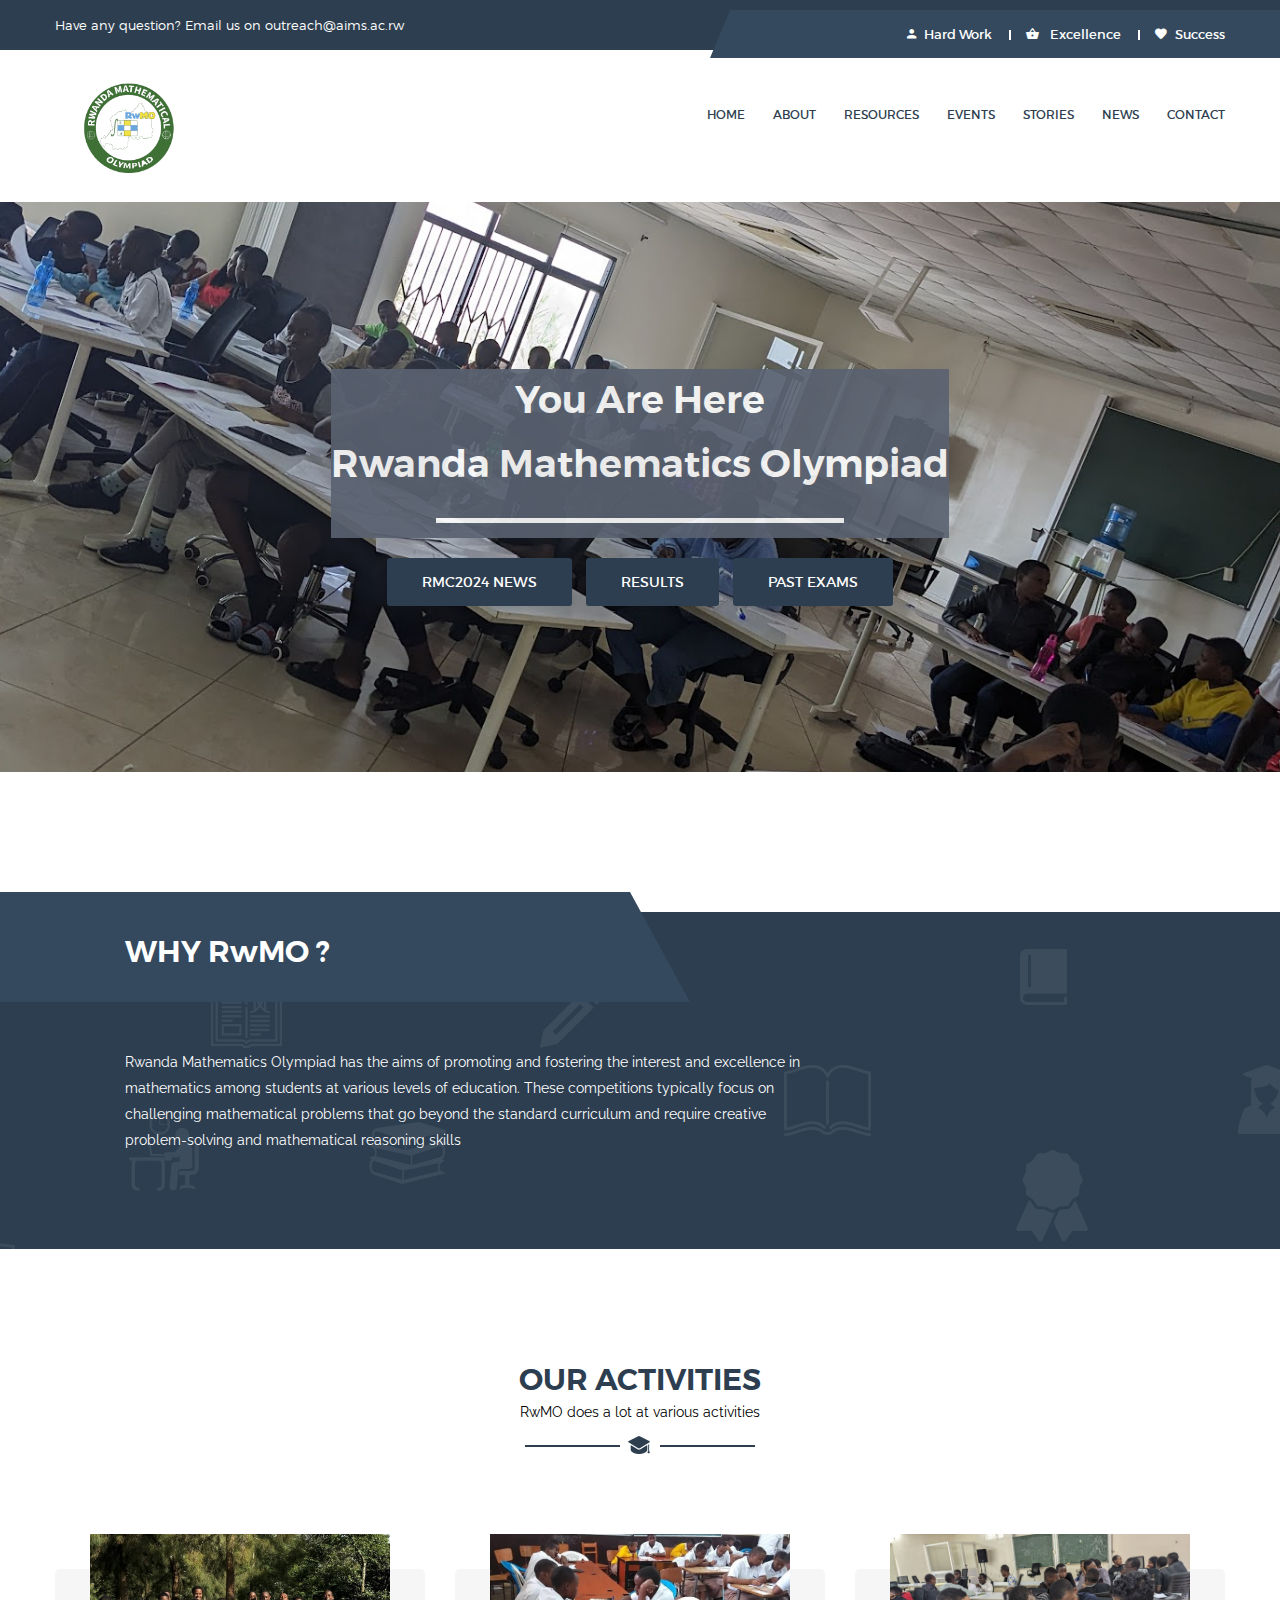
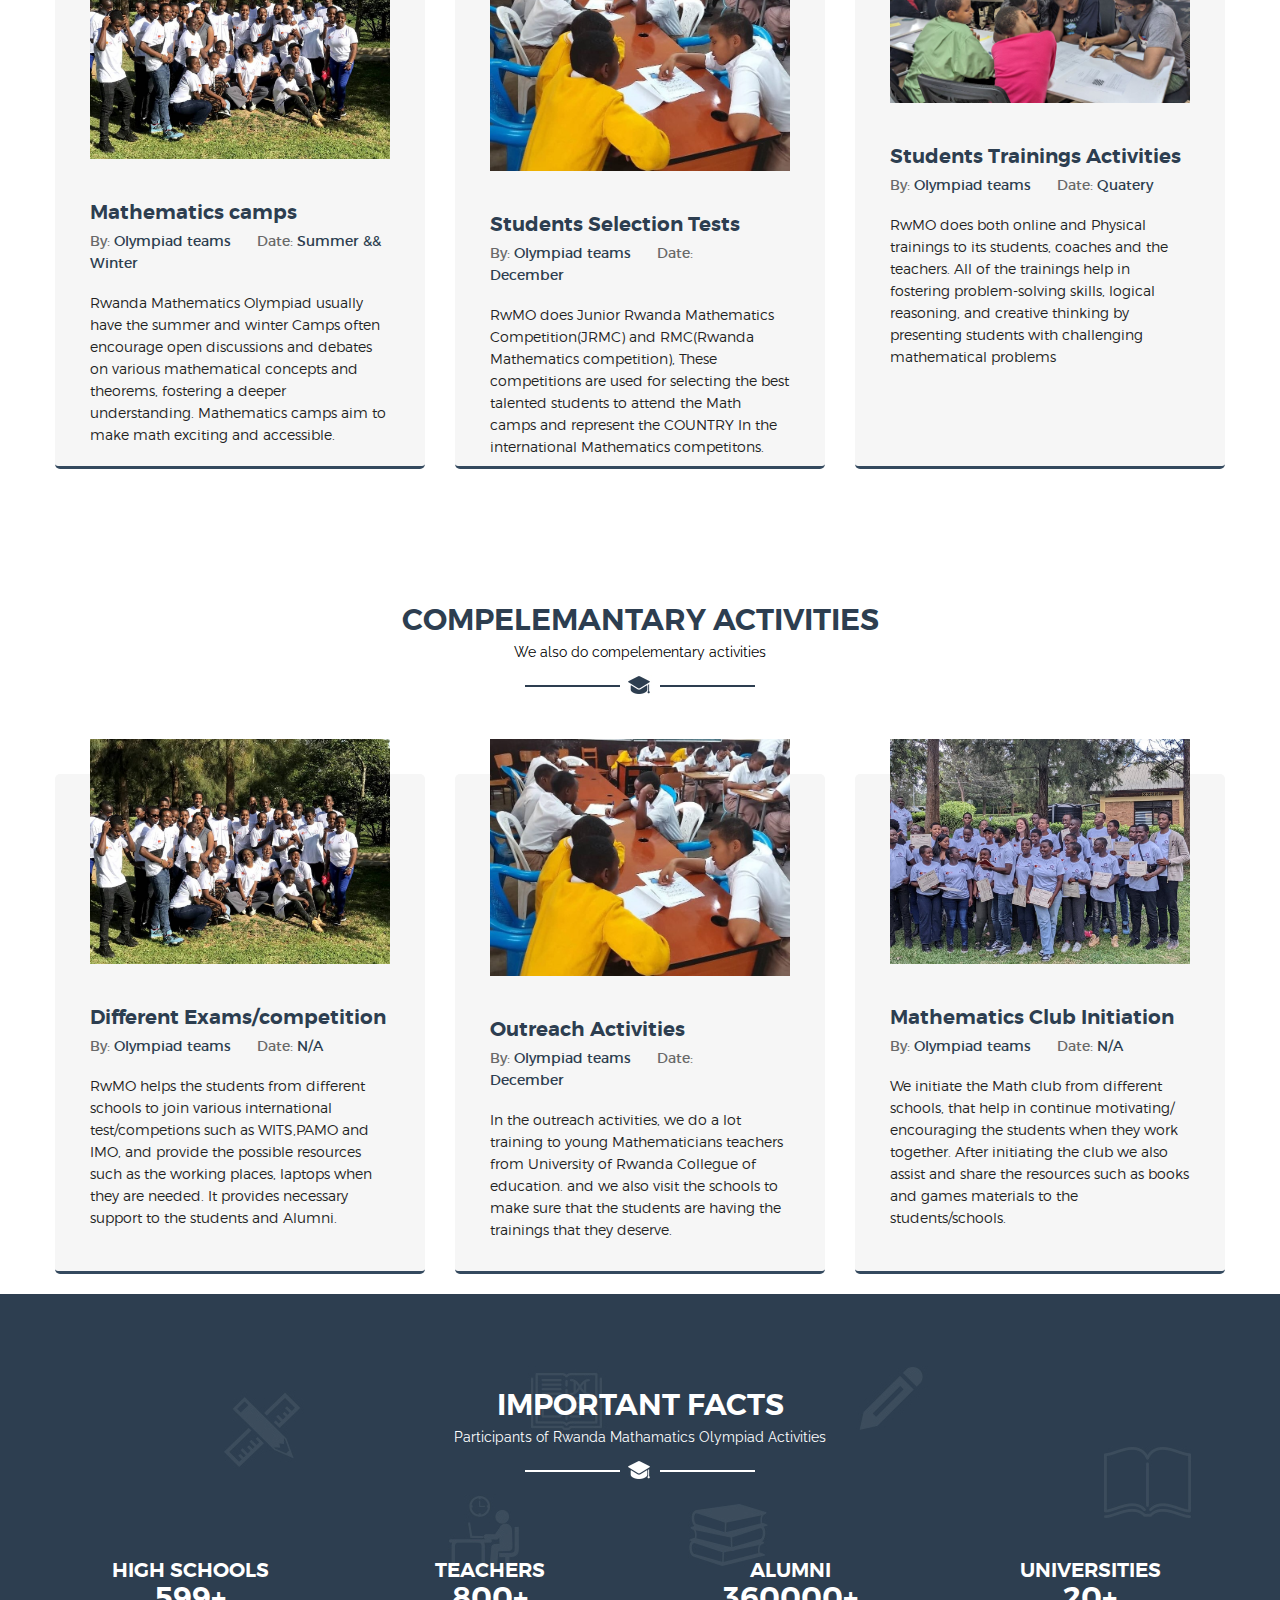
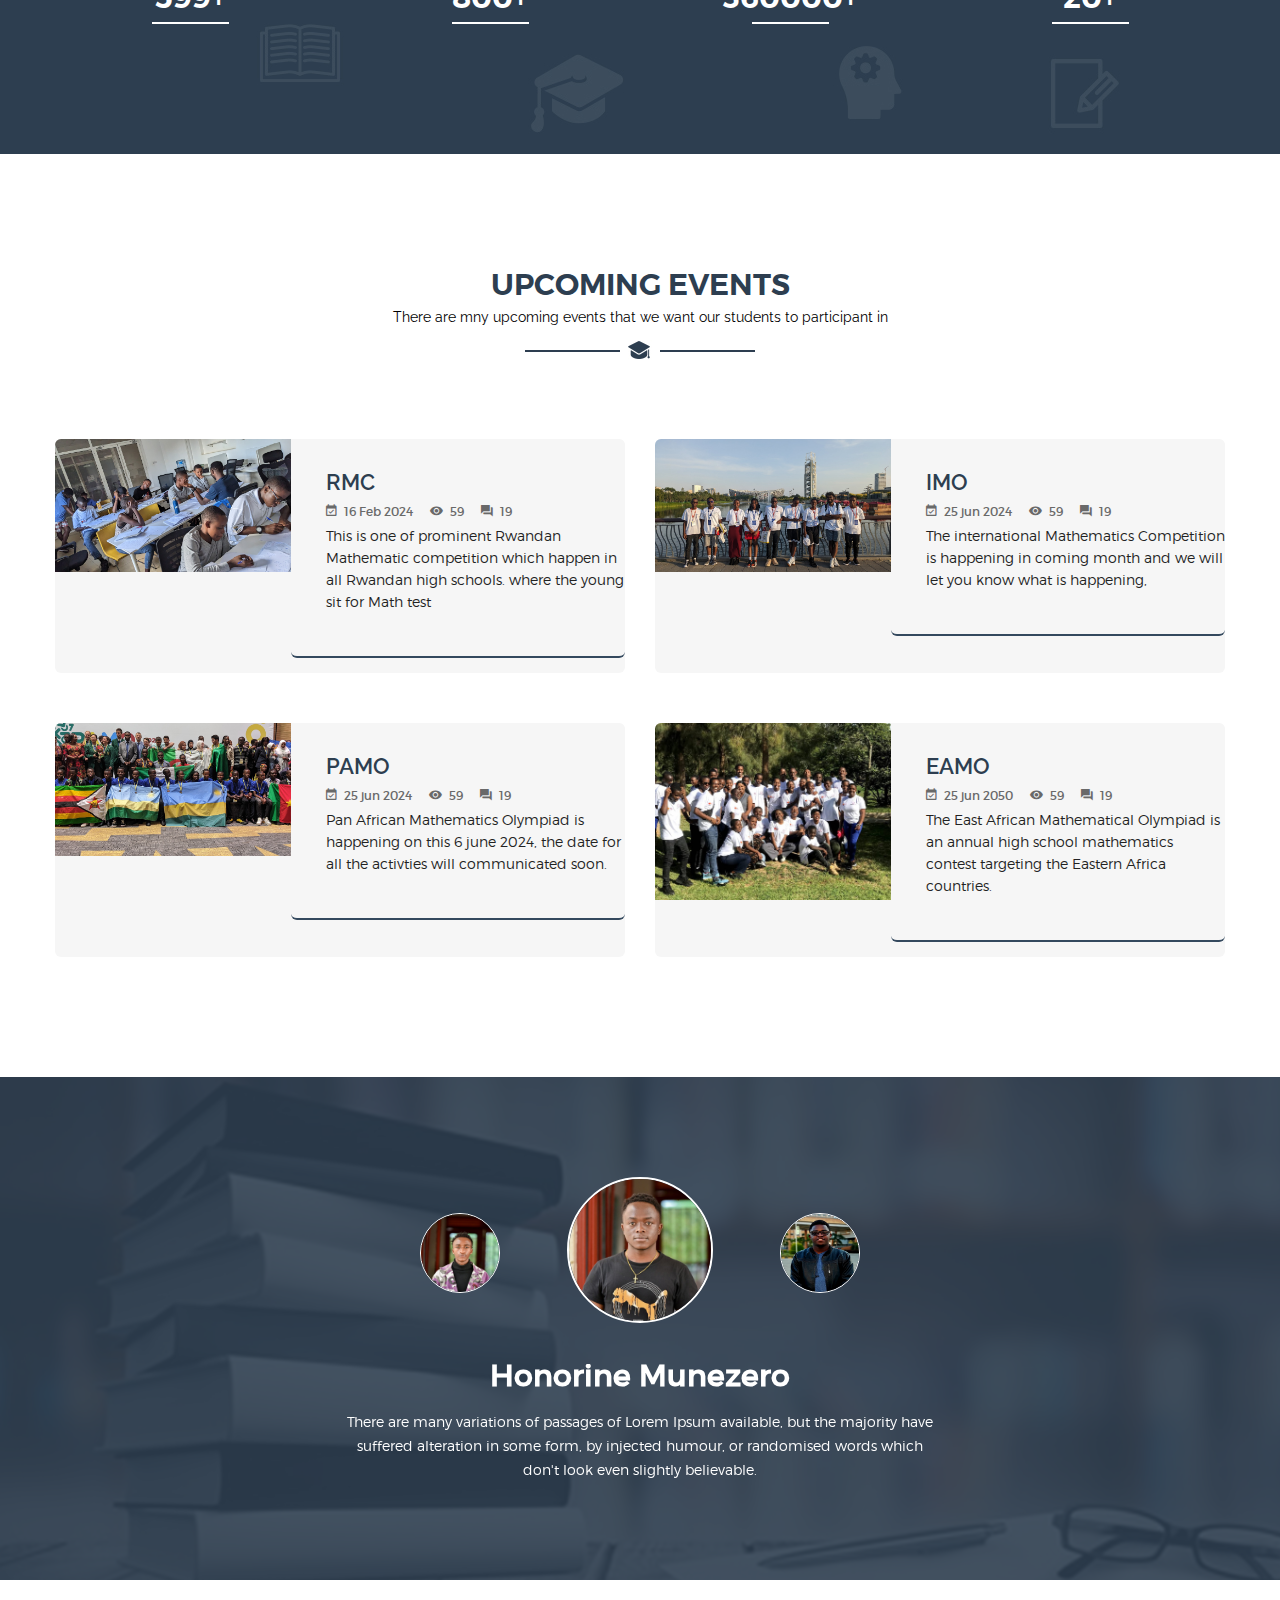
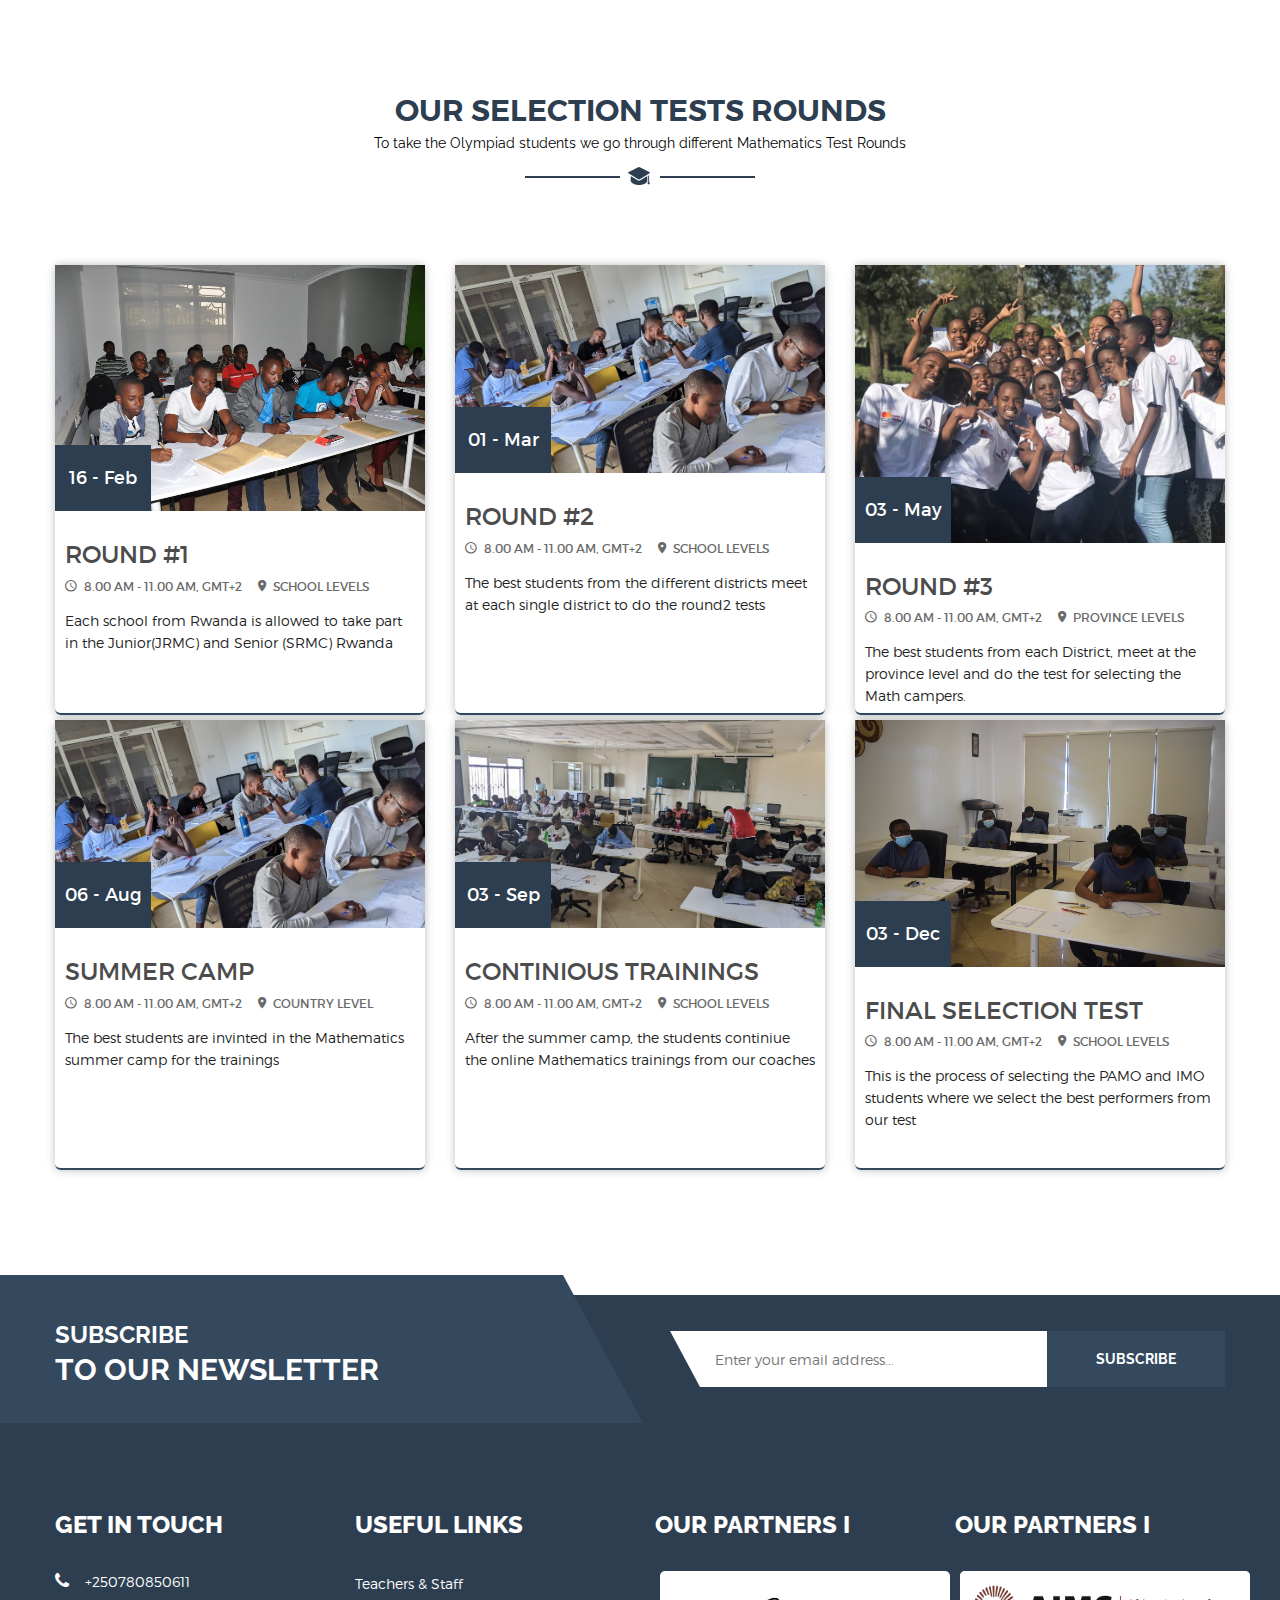
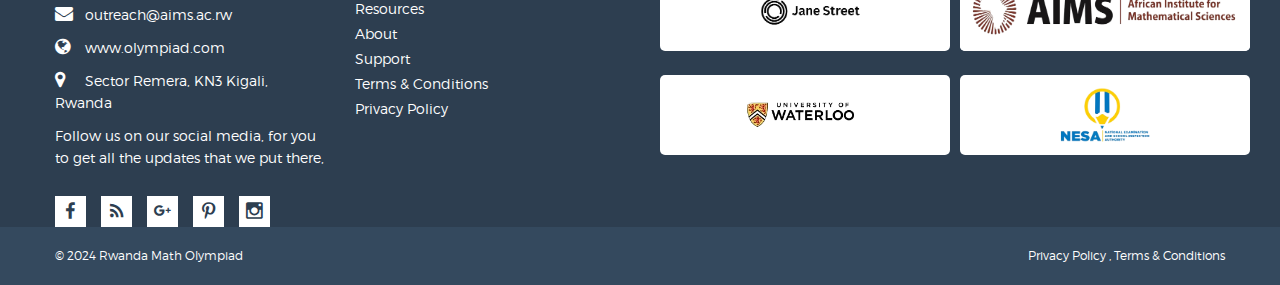
<file: index.html>
<!doctype html>
<html class="no-js" lang="en">
    
<meta http-equiv="content-type" content="text/html;charset=UTF-8" />
<head>
        <meta charset="utf-8">
        <meta http-equiv="x-ua-compatible" content="ie=edge">
        <!-- <title>Home Nine || Educat</title> -->
        <title>Rwanda Math Olympiad</title>
        <meta name="description" content="">
        <meta name="viewport" content="width=device-width, initial-scale=1, user-scalable=0">
        
		<!-- favicon
		============================================ -->		
        <link rel="shortcut icon" type="image/x-icon" href="img/favicon.ico">


        
		
		<!-- Google Fonts
		============================================ -->		
        <link href='https://fonts.googleapis.com/css?family=Raleway:400,300,500,600,700,800' rel='stylesheet' type='text/css'>
        
		<!-- Color Swithcer CSS
		============================================ -->
        <link rel="stylesheet" href="css/color-switcher.css">
        
		<!-- Fontawsome CSS
		============================================ -->
        <link rel="stylesheet" href="css/font-awesome.min.css">
        
		<!-- Metarial Iconic Font CSS
		============================================ -->
        <link rel="stylesheet" href="css/material-design-iconic-font.min.css">
        
        <!-- Bootstrap CSS
		============================================ -->		
        <link rel="stylesheet" href="css/bootstrap.min.css">
        
		<!-- Plugins CSS
		============================================ -->
        <link rel="stylesheet" href="css/plugins.css">
        
		<!-- Style CSS
		============================================ -->
        <link rel="stylesheet" href="style.css">
        
		<!-- Color CSS
		============================================ -->
        <link rel="stylesheet" href="css/color.css">
        
		<!-- Responsive CSS
		============================================ -->
        <link rel="stylesheet" href="css/responsive.css">
        
		<!-- Modernizr JS
		============================================ -->		
        <script src="js/vendor/modernizr-2.8.3.min.js"></script>
	    
        <!-- Color Css Files
		============================================ -->	
        <link rel="alternate stylesheet" type="text/css" href="switcher/color-one.css" title="color-one" media="screen" />
        <link rel="alternate stylesheet" type="text/css" href="switcher/color-two.css" title="color-two" media="screen" />
        <link rel="alternate stylesheet" type="text/css" href="switcher/color-three.css" title="color-three" media="screen" />
        <link rel="alternate stylesheet" type="text/css" href="switcher/color-four.css" title="color-four" media="screen" />
        <link rel="alternate stylesheet" type="text/css" href="switcher/color-five.css" title="color-five" media="screen" />
        <link rel="alternate stylesheet" type="text/css" href="switcher/color-six.css" title="color-six" media="screen" />
        <link rel="alternate stylesheet" type="text/css" href="switcher/color-seven.css" title="color-seven" media="screen" />
        <link rel="alternate stylesheet" type="text/css" href="switcher/color-eight.css" title="color-eight" media="screen" />
        <link rel="alternate stylesheet" type="text/css" href="switcher/color-nine.css" title="color-nine" media="screen" />
        <link rel="alternate stylesheet" type="text/css" href="switcher/color-ten.css" title="color-ten" media="screen" />
        <link rel="alternate stylesheet" type="text/css" href="switcher/color-ten.css" title="color-ten" media="screen" />
        <link rel="alternate stylesheet" type="text/css" href="switcher/pattren1.css" title="pattren1" media="screen" />
        <link rel="alternate stylesheet" type="text/css" href="switcher/pattren2.css" title="pattren2" media="screen" />
        <link rel="alternate stylesheet" type="text/css" href="switcher/pattren3.css" title="pattren3" media="screen" />
        <link rel="alternate stylesheet" type="text/css" href="switcher/pattren4.css" title="pattren4" media="screen" />
        <link rel="alternate stylesheet" type="text/css" href="switcher/pattren5.css" title="pattren5" media="screen" />
        <link rel="alternate stylesheet" type="text/css" href="switcher/background1.css" title="background1" media="screen" />
        <link rel="alternate stylesheet" type="text/css" href="switcher/background2.css" title="background2" media="screen" />
        <link rel="alternate stylesheet" type="text/css" href="switcher/background3.css" title="background3" media="screen" />
        <link rel="alternate stylesheet" type="text/css" href="switcher/background4.css" title="background4" media="screen" />
        <link rel="alternate stylesheet" type="text/css" href="switcher/background5.css" title="background5" media="screen" />
    </head>
    <body>
        <!--[if lt IE 8]>
            <p class="browserupgrade">You are using an <strong>outdated</strong> browser. Please <a href="http://browsehappy.com/">upgrade your browser</a> to improve your experience.</p>
        <![endif]-->
        
        <!--Main Wrapper Start-->
        <div class="as-mainwrapper">
            <!--Bg White Start-->
            <div class="bg-white">
                <!--Header Area Start-->
                <header>
                    <div class="header-top">
                        <div class="container">
                            <div class="row">
                                <div class="col-lg-7 col-md-5 d-none d-lg-block d-md-block">
                                    <span>Have any question? Email us on outreach@aims.ac.rw</span>
                                </div>
                                <div class="col-lg-5 col-md-7 col-12">
                                    <div class="header-top-right">
                                        <div class="content"><a href="#"><i class="zmdi zmdi-account"></i>Hard Work</a></div>
                                        <div class="content"><a href="#"><i class="zmdi zmdi-shopping-basket"></i> Excellence</a></div>
                                        <div class="content"><a href="#"><i class="zmdi zmdi-favorite"></i>Success</a></div>
                                    </div>
                                </div>
                            </div>
                        </div>
                    </div>

                    <div class="header-logo-menu sticker">
                        <div class="container">
                            <div class="row">
                                <div class="col-lg-3 col-12">
                                    <div class="logo">
                                        <a href='index.html'><img src="img/logo/logo.png" alt="Mathematics Olympiad"></a>
                                    </div>
                                </div>
                                <div class="col-lg-9 col-12">
                                    <div class="mainmenu-area pull-right">
                                        <div class="mainmenu d-none d-lg-block">
                                            <nav>
                                                <ul id="nav" class="menu-white border-full">
                                                    <li class="current"><a href='index.html'>Home</a></li>
                                                    <li><a href='#about'>About</a></li>
                                                    <!-- <li><a href='#teachers'>Teachers</a></li> -->
                                                    <li><a href='./Olympiad-Juniors-Past-papers.html'>Resources</a>
                                                        <ul class="sub-menu">
                                                            <a href='Olympiad-Juniors-Past-papers.html'>Juniors Papers</a>
                                                            <a href='Olympiad-Seniors-Past-papers.html'>Seniors Papers</a>
                                                        </ul>
                                                    </li>

                                                        <!-- Mega Menu -->
                                                        <!-- <div class="mega-menu mm-5-column">
                                                            <div class="col-3 pull-left pl-20">
                                                                <h3>Olympiad Support</h3>
                                                                <a href='Olympiad-Juniors-Past-papers.html'>Juniors Papers</a>
                                                                <a href='Olympiad-Seniors-Past-papers.html'>Seniors Papers</a>
                                                            </div> -->
                                                            <!-- <div class="col-3 pull-left">
                                                                <h3>REB/NESA</h3>
                                                                <a href='#'>Notes/Books</a>
                                                                <a href='#'>Past Papers</a>
                                                            </div> -->
                                                            <!-- <div class="col-3 pull-left">
                                                                <h3>Teachers House</h3>
                                                                <a href='#'>Past Paper Exams</a>
                                                                <a href='#'>Lesson Plan</a>
                                                            </div> -->
                                                            <!-- <div class="col-3 pull-left">
                                                                <h3>International Competions</h3>
                                                                <a href='#'>PAMO Questions</a>
                                                                <a href='#'>IMO Questions</a>
                                                            </div>
                                                        </div> -->
                                                    
                                                    <li><a href='#event'>EVENTS</a></li>
                                                    <li><a href='#Stories'>Stories</a>
                                                        <ul class="sub-menu">
                                                            <li><a href='#'>Alumni</a></li>
                                                            <li><a href='#'>News</a></li>
                                                            <li><a href='image-gallery.html'>Gallery</a></li>
                                                        </ul>
                                                    </li>
   
                                                    <li><a href='rmc2024news.html'>News</a>
                                                    </li>
                                                    <li><a href='contact.html'>Contact</a></li>
                                                </ul>
                                            </nav>
                                        </div>
                                       
                                    </div> 
                                </div>
                            </div>
                        </div>
                    </div>  
                    <!-- Mobile Menu Area start -->
                    <div class="mobile-menu-area">
                        <div class="container clearfix">
                            <!-- removing the class of clearfix -->
                            <div class="row">
                                <div class="col-lg-12 col-md-12 col-sm-12">
                                    <div class="mobile-menu">
                                        <nav id="dropdown">
                                            <ul>
                                                <li><a href='index.html'>HOME</a>
                                                </li>
                                                <li><a href='#about'>About Us</a></li>
                                                <li><a href='#resources'>Resources</a>
                                    
                                                <li><a href='Olympiad-Juniors-Past-papers.html'>Resources</a>
                                                    <ul class="sub-menu">
                                                       <li><a href='Olympiad-Juniors-Past-papers.html'>Junior Past Papers</a></li>
                                                       <li><a href='Olympiad-Seniors-Past-papers.html'>Senior Past Papers</a></li>  
                                                       <!-- <li><a href='#'>NESA Past Papers</a></li>  -->
                                                       <!-- <li><a href='#'>PAMO Questions</a></li>  -->
                                                       <!-- <li><a href='#'>IMO Questions</a> </li>  -->
                                                    </ul>
                                                </li>
                                                <li><a href='#event'>EVENTS</a></li>
                                                <li><a href='#Stories'>Stories</a>
                                                    <ul class="sub-menu">
                                                        <li><a href='#'>Alumni</a></li>
                                                        <li><a href='#'>News</a></li>
                                                        <li><a href='image-gallery.html'>Gallery</a></li>
                                                    </ul>
                                                </li>

                                                <li><a href='rmc2024news.html'>News</a></li>
                                                <li><a href='contact.html'>Contact</a></li>
                                            </ul>
                                        </nav>
                                    </div>					
                                </div>
                            </div>
                        </div>
                    </div>
                    <!-- Mobile Menu Area end -->    
                </header>
                <!--End of Header Area-->
                <!--Background Area Start-->

                <div class="background-area video-area no-animation">

                    <div class="video-banner text-center">
                    
                        <div class="banner-content static-text">
                            <div class="container">
                                <div class="row">
                                    <div class="col-md-12">
                                        <div class="text-content-wrapper full-width">
                                            <div class="text-content text-center">
                                                <h1 class="title1 text-center mb-20">
                                                    You Are Here<br>
                                                    Rwanda Mathematics Olympiad
                                                    <!-- <span class="tlt block" data-in-effect="rollIn" data-out-effect="fadeOutRight" >YOU ARE HERE </span>
                                                    <span class="tlt block" data-in-effect="fadeInLeftBig" data-out-effect="fadeOutRight">Rwanda Mathematics Olympiad</span>  -->
                                                </h1>
                                               
                                                <div class="banner-readmore wow bounceInUp" data-wow-duration="2500ms" data-wow-delay=".5s">
                                                    <a class="button-default homebtn" href="https://drive.google.com/file/d/1V_8upMhg3Mtkxd8WBDtMgyCmMZMgg3l8/view?usp=sharing">RMC2024 NEWS</a>
                                                    <a class="button-default homebtn" href="resultsrmc2024.html">RESULTS</a>
                                                    <a class="button-default homebtn" href="Olympiad-Juniors-Past-papers.html">Past Exams </a>	
                                                    <div class="abouts" id="about"></div>                
                                                </div>
                                                
                                            </div>
                                        </div>
                                    </div>
                                </div>
                            </div>
                            	  
                        </div>
                    </div>
                    
                </div>

               


                <!--End of Background Area-->
                

                <!--About Area Start-->
                    <div class="about-area found-area ">
                        <div class="container">
                            
                            <div class="row">
                                <div class="col-lg-8 col-md-12">
                                    <div class="about-container">
                                        <h3>WHY RwMO ?</h3>
                                        <p>Rwanda Mathematics Olympiad has the aims of promoting and fostering the interest and excellence in mathematics among
                                            students at various levels of education.
                                             These competitions typically focus on challenging mathematical problems that go beyond the standard curriculum and
                                         require creative problem-solving and mathematical reasoning skills</p>
                                        <!-- <a class="button-default" href="#">Learn Now</a>	       -->
                                    </div>
                                </div>
                            </div>
    
                        </div>
                        
                    </div>
                
                
                <!--End of About Area-->
                <!--Course Area Start-->
                <div class="course-area section-padding bg-white">
                    <div class="container">
                        <div class="row">
                            <div class="col-md-12">
                                <div class="section-title-wrapper">
                                    <div class="section-title">
                                        <h3>OUR ACTIVITIES</h3>
                                        <p>RwMO does a lot at various activities</p>
                                    </div>
                                </div>
                            </div>
                        </div>
                        <div class="row">
                            <div class="col-lg-4 col-md-6">
                                <div class="single-item">
                                    <div class="single-item-image overlay-effect">
                                        <img src="img/course/1.jpeg" alt="">
                                    </div>
                                    <div class="single-item-text">
                                        <h4><a href="#">Mathematics camps</a></h4>
                                        <div class="single-item-text-info">
                                            <span>By: <span>Olympiad teams</span></span>
                                            <span>Date: <span>Summer && Winter</span></span>
                                        </div>
                                        <p>

                                            Rwanda Mathematics Olympiad usually have the summer and winter Camps often encourage open discussions and debates on various mathematical concepts and theorems, fostering a deeper understanding.

                                            Mathematics camps aim to make math exciting and accessible.
                                        </p>
                                        
                                    </div>
                                    
                                </div>
                            </div>
                            <div class="col-lg-4 col-md-6">
                                <div class="single-item">
                                    <div class="single-item-image overlay-effect">
                                        <a href="#"><img src="img/course/2.jpeg" alt=""></a>
                                    </div>
                                    <div class="single-item-text">
                                        <h4><a href="#">Students Selection Tests</a></h4>
                                        <div class="single-item-text-info">
                                
                                            <span>By: <span>Olympiad teams</span></span>
                                            <span>Date: <span>December</span></span>
                                        </div>
                                        <p>
                                                
                                            RwMO does Junior Rwanda Mathematics Competition(JRMC) and RMC(Rwanda Mathematics competition),
                                            These competitions are used for selecting the best talented students to attend the Math camps and represent the COUNTRY
                                            In the international Mathematics competitons. 

                                        </p>
                                        
                                    </div>
                                    
                                </div>
                            </div>
                            <div class="col-lg-4 col-md-6">
                                <div class="single-item">
                                    <div class="single-item-image overlay-effect">
                                        <a href="#"><img src="img/details/Arun_teaching.jpg" alt=""></a>
                                    </div>
                                    <div class="single-item-text">
                                        <h4><a href="#">Students Trainings Activities</a></h4>
                                        <div class="single-item-text-info">
                                            <span>By: <span>Olympiad teams</span></span>
                                            <span>Date: <span>Quatery</span></span>
                                        </div>
                                        <p>
                                            RwMO does both online and Physical trainings to its students, coaches and the teachers.
                                            All of the trainings help in fostering problem-solving skills, logical reasoning, 
                                            and creative thinking by presenting students with challenging mathematical problems
                                        </p>
                                       
                                    </div>
                                    
                                </div>
                            </div>
                            <!-- <div class="col-md-12 col-sm-12 text-center">
                                <a href="index-more-activities.html" class="button-default button-large">Browse All Activities <i class="zmdi zmdi-chevron-right"></i></a>
                            </div> -->
                        </div>
                    </div>
                </div>

                <!-- END OF OUR ACTIVITIES -->

                <!-- THE BEGINNING OF COMPLEMENTARY ACTIVITIES -->
                    <div class="container">
                        <div class="row">
                            <div class="col-md-12">
                                <div class="section-title-wrapper">
                                    <div class="section-title">
                                        <h3>COMPELEMANTARY ACTIVITIES</h3>
                                        <p>We also do compelementary activities</p>
                                    </div>
                                </div>
                            </div>
                        </div>
                        <div class="row">
                            <div class="col-lg-4 col-md-6">
                                <div class="single-item">
                                    <div class="single-item-image overlay-effect">
                                        <a href="#"><img src="img/course/1.jpeg" alt=""></a>
                                    </div>
                                    <div class="single-item-text">
                                        <h4><a href="#">Different Exams/competition</a></h4>
                                        <div class="single-item-text-info">
                                            <span>By: <span>Olympiad teams</span></span>
                                            <span>Date: <span>N/A</span></span>
                                        </div>
                                        <p>

                                            RwMO helps the students from different schools to join various international test/competions such as WITS,PAMO and IMO, and provide the possible
                                            resources such as the working places, laptops when they are needed. It provides necessary support to the students and Alumni. 
                                        </p>
                                        
                                    </div>
                                    
                                </div>
                            </div>
                            <div class="col-lg-4 col-md-6">
                                <div class="single-item">
                                    <div class="single-item-image overlay-effect">
                                        <a href="#"><img src="img/course/2.jpeg" alt=""></a>
                                    </div>
                                    <div class="single-item-text">
                                        <h4><a href="#">Outreach Activities</a></h4>
                                        <div class="single-item-text-info">
                                
                                            <span>By: <span>Olympiad teams</span></span>
                                            <span>Date: <span>December</span></span>
                                        </div>
                                        <p>
                                            In the outreach activities, 
                                            we do a lot training to young Mathematicians teachers from University of Rwanda Collegue of education.
                                            and  we also visit the schools to make sure that the students are having the trainings that they deserve.

                                        </p>
                                        
                                    </div>
                                    
                                </div>
                            </div>
                            <div class="col-lg-4 col-md-6">
                                <div class="single-item">
                                    <div class="single-item-image overlay-effect">
                                        <a href="#"><img src="img/course/6.jpg" alt=""></a>
                                    </div>
                                    <div class="single-item-text">
                                        <h4><a href="#">Mathematics Club Initiation</a></h4>
                                        <div class="single-item-text-info">
                                            <span>By: <span>Olympiad teams</span></span>
                                            <span>Date: <span>N/A</span></span>
                                        </div>
                                        <p>
                                            We initiate the Math club from different schools, that help in  continue motivating/ encouraging the students when they work together.
                                            After initiating the club we also assist and share the resources such as books and games materials to the students/schools.
                                        </p>
                                       
                                    </div>
                                    
                                </div>
                            </div>
                           
                        </div>
                    </div>

               

                    <!-- END OF COMPELEMENTARY ACTIVITIES -->


                    <!-- START OF OUR TEAM -->
                    <!-- <div class="container">
                        <div class="row">
                            <div class="col-md-12">
                                <div class="section-title-wrapper">
                                    <div class="section-title">
                                        <h3>RWANDA MATHEMATICS OLYMPIAD TEAMS</h3>
                                        <p>RwMO AMAZING TEAM</p>
                                    </div>
                                </div>
                            </div>
                        </div>

<!-- TEAM 1 

                    <div class="row">
                        <div class="col-lg-3 col-md-6 col-12">
                            <div class="single-teacher-item">
                                <div class="single-teacher-image">
                                    <a href="#"><img src="img/teacher/1.jpg" alt=""></a>
                                </div>
                                <div class="single-teacher-text">
                                    <h3><a href="#">Emmanuel Nkundayesu</a></h3>
                                    <h4>TEACHER</h4>
                                    <p>There are many variaons of passa of Lorem Ipsuable, amrn in sofby injected humour, amr</p>
                                    <div class="social-links">
                                        <a href="#"><i class="zmdi zmdi-facebook"></i></a>
                                        <a href="#"><i class="zmdi zmdi-twitter"></i></a>
                                        <a href="#"><i class="zmdi zmdi-google-old"></i></a>
                                        <a href="#"><i class="zmdi zmdi-instagram"></i></a>
                                    </div>
                                </div>
                            </div>
                        </div>
                        <div class="col-lg-3 col-md-6 col-12">
                            <div class="single-teacher-item">
                                <div class="single-teacher-image">
                                    <a href="#"><img src="img/teacher/2.jpg" alt=""></a>
                                </div>
                                <div class="single-teacher-text">
                                    <h3><a href="#">Innocent Musangwa</a></h3>
                                    <h4>TEACHER</h4>
                                    <p>There are many variaons of passa of Lorem Ipsuable, amrn in sofby injected humour, amr</p>
                                    <div class="social-links">
                                        <a href="#"><i class="zmdi zmdi-facebook"></i></a>
                                        <a href="#"><i class="zmdi zmdi-twitter"></i></a>
                                        <a href="#"><i class="zmdi zmdi-google-old"></i></a>
                                        <a href="#"><i class="zmdi zmdi-instagram"></i></a>
                                    </div>
                                </div>
                            </div>
                        </div>
                        <div class="col-lg-3 col-md-6 col-12">
                            <div class="single-teacher-item">
                                <div class="single-teacher-image">
                                    <a href="#"><img src="img/teacher/3.jpeg" alt=""></a>
                                </div>
                                <div class="single-teacher-text">
                                    <h3><a href="#">Desire Abayo</a></h3>
                                    <h4>TEACHER</h4>
                                    <p>There are many variaons of passa of Lorem Ipsuable, amrn in sofby injected humour, amr</p>
                                    <div class="social-links">
                                        <a href="#"><i class="zmdi zmdi-facebook"></i></a>
                                        <a href="#"><i class="zmdi zmdi-twitter"></i></a>
                                        <a href="#"><i class="zmdi zmdi-google-old"></i></a>
                                        <a href="#"><i class="zmdi zmdi-instagram"></i></a>
                                    </div>
                                </div>
                            </div>
                        </div>
                        <div class="col-lg-3 col-md-6 col-12">
                            <div class="single-teacher-item">
                                <div class="single-teacher-image">
                                    <a href="#"><img src="img/teacher/4.jpg" alt=""></a>
                                </div>
                                <div class="single-teacher-text">
                                    <h3><a href="#">Jules Zirikana Smith</a></h3>
                                    <h4>Professor</h4>
                                    <p>There are many variaons of passa of Lorem Ipsuable, amrn in sofby injected humour, amr</p>
                                    <div class="social-links">
                                        <a href="#"><i class="zmdi zmdi-facebook"></i></a>
                                        <a href="#"><i class="zmdi zmdi-twitter"></i></a>
                                        <a href="#"><i class="zmdi zmdi-google-old"></i></a>
                                        <a href="#"><i class="zmdi zmdi-instagram"></i></a>
                                    </div>
                                </div>
                            </div>
                        </div>
                    </div>
                    <!-- ANOTHER TEAM 
                    <!-- Team #2 
                    <div class="row">
                        <div class="col-lg-3 col-md-6 col-12">
                            <div class="single-teacher-item">
                                <div class="single-teacher-image">
                                    <a href="#"><img src="img/teacher/20.jpg" alt=""></a>
                                </div>
                                <div class="single-teacher-text">
                                    <h3><a href="#">Emmanuel Nkundayesu</a></h3>
                                    <h4>TEACHER</h4>
                                    <p>There are many variaons of passa of Lorem Ipsuable, amrn in sofby injected humour, amr</p>
                                    <div class="social-links">
                                        <a href="#"><i class="zmdi zmdi-facebook"></i></a>
                                        <a href="#"><i class="zmdi zmdi-twitter"></i></a>
                                        <a href="#"><i class="zmdi zmdi-google-old"></i></a>
                                        <a href="#"><i class="zmdi zmdi-instagram"></i></a>
                                    </div>
                                </div>
                            </div>
                        </div>
                        <div class="col-lg-3 col-md-6 col-12">
                            <div class="single-teacher-item">
                                <div class="single-teacher-image">
                                    <a href="#"><img src="img/teacher/6.jpg" alt=""></a>
                                </div>
                                <div class="single-teacher-text">
                                    <h3><a href="#">Innocent Musangwa</a></h3>
                                    <h4>TEACHER</h4>
                                    <p>There are many variaons of passa of Lorem Ipsuable, amrn in sofby injected humour, amr</p>
                                    <div class="social-links">
                                        <a href="#"><i class="zmdi zmdi-facebook"></i></a>
                                        <a href="#"><i class="zmdi zmdi-twitter"></i></a>
                                        <a href="#"><i class="zmdi zmdi-google-old"></i></a>
                                        <a href="#"><i class="zmdi zmdi-instagram"></i></a>
                                    </div>
                                </div>
                            </div>
                        </div>
                        <div class="col-lg-3 col-md-6 col-12">
                            <div class="single-teacher-item">
                                <div class="single-teacher-image">
                                    <a href="#"><img src="img/teacher/7.jpg" alt=""></a>
                                </div>
                                <div class="single-teacher-text">
                                    <h3><a href="#">Desire Abayo</a></h3>
                                    <h4>TEACHER</h4>
                                    <p>There are many variaons of passa of Lorem Ipsuable, amrn in sofby injected humour, amr</p>
                                    <div class="social-links">
                                        <a href="#"><i class="zmdi zmdi-facebook"></i></a>
                                        <a href="#"><i class="zmdi zmdi-twitter"></i></a>
                                        <a href="#"><i class="zmdi zmdi-google-old"></i></a>
                                        <a href="#"><i class="zmdi zmdi-instagram"></i></a>
                                    </div>
                                </div>
                            </div>
                        </div>
                        <div class="col-lg-3 col-md-6 col-12">
                            <div class="single-teacher-item">
                                <div class="single-teacher-image">
                                    <a href="#"><img src="img/teacher/8.jpg" alt=""></a>
                                </div>
                                <div class="single-teacher-text">
                                    <h3><a href="#">Jules Zirikana Smith</a></h3>
                                    <h4>Professor</h4>
                                    <p>There are many variaons of passa of Lorem Ipsuable, amrn in sofby injected humour, amr</p>
                                    <div class="social-links">
                                        <a href="#"><i class="zmdi zmdi-facebook"></i></a>
                                        <a href="#"><i class="zmdi zmdi-twitter"></i></a>
                                        <a href="#"><i class="zmdi zmdi-google-old"></i></a>
                                        <a href="#"><i class="zmdi zmdi-instagram"></i></a>
                                    </div>
                                </div>
                            </div>
                        </div>
                    </div>
                </div>
                     -->

                <!-- END OF OUR TEAM -->



                <!--End of Course Area-->
                <!--Fun Factor Area Start-->
                <div class="fun-factor-area">
                    <div class="container">
                        <div class="row">
                            <div class="col-md-12">
                                <div class="section-title-wrapper white">
                                    <div class="section-title">
                                        <h3>IMPORTANT FACTS</h3>
                                        <p>Participants of Rwanda Mathamatics Olympiad Activities</p>
                                    </div>
                                </div>
                            </div>
                        </div>
                        <div class="row">
                            <div class="col-lg-3 col-md-3 col-12">
                                <div class="single-fun-factor">
                                    <h5>HIGH SCHOOLS</h5>
                                    <h4><span class="counter">599</span>+</h4>
                                </div>
                            </div>
                            <div class="col-lg-3 col-md-3 col-12">
                                <div class="single-fun-factor">
                                    <h5>TEACHERS</h5>
                                    <h4><span class="counter">800</span>+</h4>
                                </div>
                            </div>
                            <div class="col-lg-3 col-md-3 col-12">
                                <div class="single-fun-factor">
                                    <h5>ALUMNI</h5>
                                    <h4><span class="counter">360000</span>+</h4>
                                </div>
                            </div>
                            <div class="col-lg-3 col-md-3 col-12">
                                <div class="single-fun-factor">
                                    <h5>UNIVERSITIES</h5>
                                    
                                    <h4><span class="counter">20</span>+</h4>
                                </div>
                            </div>
                           
                        </div>
                    </div>
                </div>
                <!--End of Fun Factor Area-->   

                <div class="events" id="event"></div>
                <!--Latest News Area Start--> 
                <div class="latest-area section-padding bg-white">
                    <div class="container">
                        <div class="row">
                            <div class="col-md-12">
                                <div class="section-title-wrapper">
                                    <div class="section-title">
                                        <h3>UPCOMING EVENTS</h3>
                                        <p>There are mny upcoming events that we want our students to participant in</p>
                                    </div>
                                </div>
                            </div>
                        </div>
                        <div class="row">
                            <div class="col-lg-6 col-md-12 col-12">
                                <div class="single-latest-item">
                                    <div class="single-latest-image">
                                        <a href="#"><img src="img/garelly/26.jpg" alt=""></a>
                                    </div>
                                    <div class="single-latest-text">
                                        <h3><a href="https://drive.google.com/drive/u/2/folders/1YJqoQI0fcpnSHl28h4ER_o7BtdQOY5GY">RMC</a></h3>
                                        <div class="single-item-comment-view">
                                           <span><i class="zmdi zmdi-calendar-check"></i>16 Feb 2024</span>
                                           <span><i class="zmdi zmdi-eye"></i>59</span>
                                           <span><i class="zmdi zmdi-comments"></i>19</span>
                                       </div>
                                       <p>This is one of prominent Rwandan Mathematic competition which happen in all Rwandan high schools. where the young sit for Math test</p>
                                       <!-- <a href="#" class="button-default">LEARN Now</a> -->
                                    </div>
                                </div>
                            </div>
                            <div class="col-lg-6 col-md-12 col-12">
                                <div class="single-latest-item">
                                    <div class="single-latest-image">
                                        <a href="#"><img src="img/event/IMO.jpg" alt=""></a>
                                    </div>
                                    <div class="single-latest-text">
                                        <h3><a href="#">IMO</a></h3>
                                        <div class="single-item-comment-view">
                                           <span><i class="zmdi zmdi-calendar-check"></i>25 jun 2024</span>
                                           <span><i class="zmdi zmdi-eye"></i>59</span>
                                           <span><i class="zmdi zmdi-comments"></i>19</span>
                                       </div>
                                       <p>The international Mathematics Competition is happening in coming 
                                        month and we will let you know what is happening, </p>
                                       <!-- <a href="#" class="button-default">LEARN Now</a> -->
                                    </div>
                                </div>
                            </div>
                            <div class="col-lg-6 col-md-12 col-12">
                                <div class="single-latest-item">
                                    <div class="single-latest-image">
                                        <a href="#"><img src="img/garelly/30.jpg" alt=""></a>
                                    </div>
                                    <div class="single-latest-text">
                                        <h3><a href="#">PAMO</a></h3>
                                        <div class="single-item-comment-view">
                                           <span><i class="zmdi zmdi-calendar-check"></i>25 jun 2024</span>
                                           <span><i class="zmdi zmdi-eye"></i>59</span>
                                           <span><i class="zmdi zmdi-comments"></i>19</span>
                                       </div>
                                       <p>Pan African Mathematics Olympiad is happening on this 6 june 2024, the date for all the activties will 
                                        communicated soon. </p>
                                       <!-- <a href="#" class="button-default">LEARN Now</a> -->
                                    </div>
                                </div>
                            </div>
                            <div class="col-lg-6 col-md-12 col-12">
                                <div class="single-latest-item">
                                    <div class="single-latest-image">
                                        <a href="https://eamo-official.org/"><img src="img/latest/4.jpeg" alt=""></a>
                                    </div>
                                    <div class="single-latest-text">
                                        <h3><a href="#">EAMO</a></h3>
                                        <div class="single-item-comment-view">
                                           <span><i class="zmdi zmdi-calendar-check"></i>25 jun 2050</span>
                                           <span><i class="zmdi zmdi-eye"></i>59</span>
                                           <span><i class="zmdi zmdi-comments"></i>19</span>
                                       </div>
                                       <p>The East African Mathematical Olympiad is an annual high school mathematics contest targeting the Eastern Africa countries. </p>
                                       <!-- <a href="#" class="button-default">LEARN Now</a> -->
                                    </div>
                                </div>
                            </div>
                        </div>
                    </div>
                </div>
                


                <!--Testimonial Area Start-->
                <div class="testimonial-area" id="Stories">
                    <div class="container">
                        <div class="row">
                            <div class="col-lg-12 offset-lg-0 col-md-12 col-12">
                                <div class="row">
                                    <div class="col-lg-6 offset-lg-3 col-md-8 offset-md-2">
                                        <div class="testimonial-image-slider text-center">
                                            <div class="sin-testiImage">
                                                <img src="img/testimonial/1.jpg" alt="testimonial 1" />
                                            </div>
                                            <div class="sin-testiImage">
                                                <img src="img/testimonial/2.jpg" alt="testimonial 2" />
                                            </div>
                                            <div class="sin-testiImage">
                                                <img src="img/testimonial/3.jpg" alt="testimonial 3" />
                                            </div>
                                            <div class="sin-testiImage">
                                                <img src="img/testimonial/1.jpg" alt="testimonial 1" />
                                            </div>
                                            <div class="sin-testiImage">
                                                <img src="img/testimonial/2.jpg" alt="testimonial 2" />
                                            </div>
                                            <div class="sin-testiImage">
                                                <img src="img/testimonial/3.jpg" alt="testimonial 3" />
                                            </div>
                                        </div>
                                    </div>
                                </div> 
                                <div class="testimonial-text-slider text-center">
                                    <div class="sin-testiText">
                                        <h2>Honorine Munezero </h2>
                                        <p>There are many variations of passages of Lorem Ipsum available, but the majority have suffered alteration in some form, by injected humour, or randomised words which don't look even slightly believable.</p>
                                    </div>
                                    <div class="sin-testiText">
                                        <h2>Desire Abayo</h2>
                                        <p>Nam nec tellus a odio tincidunt This lorem is Photoshop's version  of Lorem Ipsum. Proin gravida nibh vel velit auctor aliquet. Aenean nisi sollicitudin, lorem quis bibendum auctor, nisi elit consequat ipsum gravida.</p>
                                    </div>
                                    <div class="sin-testiText">
                                        <h2>Nadine Akimana</h2>
                                        <p>Nam nec tellus a odio tincidunt This is Photoshop's version  of Lorem Ipsum. Proin gravida nibh vel velit auctor aliquet. Aenean tincidunt sollicitudin, lorem quis bibendum auctor, nisi elit consequat ipsum Photoshop.</p>
                                    </div>
                                    <div class="sin-testiText">
                                        <h2>M S Magambo Richard </h2>
                                        <p>There are many variations of passages of Lorem Ipsum available, but the majority have suffered alteration in some form, by injected humour, or randomised words which don't look even slightly believable.</p>
                                    </div>
                                    <div class="sin-testiText">
                                        <h2>Chowchilla Kwizera</h2>
                                        <p>Nam nec tellus a odio tincidunt This is Photoshop's version  of Lorem Ipsum. Proin gravida nibh vel velit auctor aliquet. Aenean sollicitudin, aliquet lorem quis tellus velit bibendum auctor, nisi elit consequat ipsum</p>
                                    </div>
                                    <div class="sin-testiText">
                                        <h2>Kattie Obed</h2>
                                        <p>Nam nec tellus a odio tincidunt This is Photoshop's version  of Lorem Ipsum. Proin gravida nibh vel velit auctor aliquet. Aenean sollicitudin, lorem gravida tincidunt quis bibendum auctor, nisi elit consequat ipsum</p>
                                    </div>

                                    <div class="sin-testiText">
                                        <h2>Chowchilla Kwizera</h2>
                                        <p>Nam nec tellus a odio tincidunt This is Photoshop's version  of Lorem Ipsum. Proin gravida nibh vel velit auctor aliquet. Aenean sollicitudin, aliquet lorem quis tellus velit bibendum auctor, nisi elit consequat ipsum</p>
                                    </div>
                                    <div class="sin-testiText">
                                        <h2>Kattie Obed</h2>
                                        <p>Nam nec tellus a odio tincidunt This is Photoshop's version  of Lorem Ipsum. Proin gravida nibh vel velit auctor aliquet. Aenean sollicitudin, lorem gravida tincidunt quis bibendum auctor, nisi elit consequat ipsum</p>
                                    </div>
                                </div>   
                            </div>
                        </div>
                    </div>
                </div>
                <!--End of Testimonial Area-->

               

                <!--Event Area Start-->
                <div class="event-area section-padding bg-white">
                    <div class="container">
                        <div class="row">
                            <div class="col-md-12">
                                <div class="section-title-wrapper">
                                    <div class="section-title">
                                        <h3>OUR SELECTION TESTS Rounds</h3>
                                        <p>To take the Olympiad students we go through different Mathematics Test Rounds</p>
                                    </div>
                                </div>
                            </div>
                        </div>
                        <div class="row">
                            <div class="col-lg-4 col-md-6 col-12">
                                <div class="single-event-item SelectionTest ">
                                    <div class="single-event-image">
                                        <a href="">
                                            <img src="img/garelly/14.JPG" alt="">
                                            <span>16 - Feb</span>
                                        </a>
                                    </div>
                                    <div class="single-event-text">
                                        <h3><a href="https://drive.google.com/file/d/1V_8upMhg3Mtkxd8WBDtMgyCmMZMgg3l8/view?usp=sharing">ROUND #1</a></h3>
                                        <div class="single-item-comment-view">
                                           <span><i class="zmdi zmdi-time"></i>8.00 AM - 11.00 AM, GMT+2</span>
                                           <span><i class="zmdi zmdi-pin"></i>SCHOOL LEVELS</span>
                                       </div>
                                       <p>Each school from Rwanda is allowed to take part in the Junior(JRMC) and Senior (SRMC) Rwanda</p>
                                       <!-- <a class="button-default" href="#">LEARN Now</a> -->
                                    </div>
                                </div>
                            </div>
                            <div class="col-lg-4 col-md-6 col-12">
                                <div class="single-event-item SelectionTest">
                                    <div class="single-event-image">
                                        <a href="#">
                                            <img src="img/garelly/26.jpg" alt="">
                                            <span>01 - Mar</span>
                                        </a>
                                    </div>
                                    <div class="single-event-text">
                                        <h3><a href="https://drive.google.com/file/d/1V_8upMhg3Mtkxd8WBDtMgyCmMZMgg3l8/view?usp=sharing">ROUND #2 </a></h3>
                                        <div class="single-item-comment-view">
                                           <span><i class="zmdi zmdi-time"></i>8.00 AM - 11.00 AM, GMT+2</span>
                                           <span><i class="zmdi zmdi-pin"></i>SCHOOL LEVELS</span>
                                       </div>
                                       <p>The best students from the different districts meet at each single district to do the round2 tests</p>
                                       <!-- <a class="button-default" href="#">LEARN Now</a> -->
                                    </div>
                                </div>
                            </div>
                            <div class="col-lg-4 col-md-6 col-12">
                                <div class="single-event-item SelectionTest">
                                    <div class="single-event-image">
                                        <a href="#">
                                            <img src="img/event/5.jpeg" alt="">
                                            <span>03 - May</span>
                                        </a>
                                    </div>
                                    <div class="single-event-text">
                                        <h3><a href="https://drive.google.com/file/d/1V_8upMhg3Mtkxd8WBDtMgyCmMZMgg3l8/view?usp=sharing">ROUND #3</a></h3>
                                        <div class="single-item-comment-view">
                                           <span><i class="zmdi zmdi-time"></i>8.00 AM - 11.00 AM, GMT+2</span>
                                           <span><i class="zmdi zmdi-pin"></i>PROVINCE LEVELS</span>
                                       </div>
                                       <p>The best students from each District, meet at the province level and do the test for selecting the Math campers.</p>
                                       <!-- <a class="button-default" href="#">LEARN Now</a> -->
                                    </div>
                                </div>
                            </div>
                            <div class="col-lg-4 col-md-6 col-12">
                                <div class="single-event-item SelectionTest">
                                    <div class="single-event-image">
                                        <a href="#">
                                            <img src="img/garelly/26.jpg" alt="">
                                            <span>06 - Aug</span>
                                        </a>
                                    </div>
                                    <div class="single-event-text">
                                        <h3><a href="#">SUMMER CAMP</a></h3>
                                        <div class="single-item-comment-view">
                                           <span><i class="zmdi zmdi-time"></i>8.00 AM - 11.00 AM, GMT+2</span>
                                           <span><i class="zmdi zmdi-pin"></i>COUNTRY LEVEL</span>
                                       </div>
                                       <p>The best students are invinted in the Mathematics summer camp for the trainings</p>
                                       <!-- <a class="button-default" href="#">LEARN Now</a> -->
                                    </div>
                                </div>
                            </div>
                            <div class="col-lg-4 col-md-6 col-12">
                                <div class="single-event-item SelectionTest">
                                    <div class="single-event-image">
                                        <a href="#">
                                            <img src="img/garelly/35.jpg" alt="">
                                            <span>03 - Sep</span>
                                        </a>
                                    </div>
                                    <div class="single-event-text">
                                        <h3><a href="#">CONTINIOUS TRAININGS</a></h3>
                                        <div class="single-item-comment-view">
                                           <span><i class="zmdi zmdi-time"></i>8.00 AM - 11.00 AM, GMT+2</span>
                                           <span><i class="zmdi zmdi-pin"></i>SCHOOL LEVELS</span>
                                       </div>
                                       <p>After the summer camp, the students continiue the online Mathematics trainings from our coaches</p>
                                       <!-- <a class="button-default" href="#">LEARN Now</a> -->
                                    </div>
                                </div>
                            </div>

                            <div class="col-lg-4 col-md-6 col-12">
                                <div class="single-event-item SelectionTest">
                                    <div class="single-event-image">
                                        <a href="#">
                                            <img src="img/garelly/22.JPG" alt="">
                                            <span>03 - Dec</span>
                                        </a>
                                    </div>
                                    <div class="single-event-text">
                                        <h3><a href="#">FINAL SELECTION TEST</a></h3>
                                        <div class="single-item-comment-view">
                                           <span><i class="zmdi zmdi-time"></i>8.00 AM - 11.00 AM, GMT+2</span>
                                           <span><i class="zmdi zmdi-pin"></i>SCHOOL LEVELS</span>
                                       </div>
                                       <p>This is the process of selecting the PAMO and IMO students where we select the best performers from our test</p>
                                       <!-- <a class="button-default" href="#">LEARN Now</a> -->
                                    </div>
                                </div>
                            </div>
                        </div>
                    </div>
                </div>
                <!--End of Event Area-->

                 <!-- eeeeeeeeeeeeeeeeeeeeeeeeee  START eeeeeeeeeeeeeeeeeeeeeeeeeeee -->

                 <!--Fun Factor Area Start-->
                  <!-- <div class="sponsors"> 
                    <div class="container">
                        <div class="row">
                            <div class="col-md-12">
                                <div class="section-title-wrapper white">
                                    <div class="section-title">
                                        <h3>OUR SPORNOSORS</h3>
                                        <p>We do, we work with, We collaborate</p>
                                    </div>
                                </div>
                            </div>
                        </div>
                        <div class="row">
                            <div class="col-lg-3 col-md-3 col-12">
                                <div class="single-fun-factor">
                                     <h5>HIGH SCHOOLS</h5> 
                                    <div class="footer-logo">
                                        <a href='index.html'><img src="img/logo/jane3.png" alt=""></a>
                                    </div> 
                                </div>
                            </div>
                            <div class="col-lg-3 col-md-3 col-12">
                                <div class="single-fun-factor">
                                     <h5>TEACHERS</h5> 
                                    <div class="footer-logo">
                                        <a href='index.html'><img src="img/logo/wateroo.png" alt=""></a>
                                    </div> 
                                </div>
                            </div>
                            <div class="col-lg-3 col-md-3 col-12">
                                <div class="single-fun-factor">
                                     <h5>ALUMNI</h5> 
                                    <div class="footer-logo">
                                        <a href='index.html'><img src="img/logo/aims3.png" alt=""></a>
                                    </div> 
                                </div>
                            </div>
                            <div class="col-lg-3 col-md-3 col-12">
                                <div class="single-fun-factor">
                                     <h5>UNIVERSITIES</h5> 
                                    
                                    <div class="footer-logo">
                                        <a href='index.html'><img src="img/logo/nesa.png" alt=""></a>
                                    </div> 
                                </div>
                            </div>

                           
                        </div>
                    </div>
                </div> 

                <!-- eeeeeeeeeeeeeeeeeee END eeeeeeeeeeeeeeeeeee -->
                <!-- <div class="row">
                    <h2>*********************************************************************************************</h2>
                </div> -->

                <!--Newsletter Area Start-->
                <div class="newsletter-area">
                    <div class="container">
                        <div class="row">
                            <div class="col-lg-5 col-md-5">
                                <div class="newsletter-content">
                                    <h3>SUBSCRIBE</h3>
                                    <h2>TO OUR NEWSLETTER</h2>
                                </div>
                            </div>
                            <div class="col-lg-7 col-md-7">
                                <div class="newsletter-form angle">
                                    <form action="#" id="mc-form" class="mc-form footer-newsletter fix">
                                        <div class="subscribe-form">
                                            <input id="mc-email" type="email" name="email" placeholder="Enter your email address...">
                                            <button id="mc-submit" type="submit">SUBSCRIBE</button>
                                        </div>    
                                    </form>
                                    <!-- mailchimp-alerts Start -->
                                    <div class="mailchimp-alerts text-centre fix pull-right">
                                        <div class="mailchimp-submitting"></div><!-- mailchimp-submitting end -->
                                        <div class="mailchimp-success"></div><!-- mailchimp-success end -->
                                        <div class="mailchimp-error"></div><!-- mailchimp-error end -->
                                    </div>
                                    <!-- mailchimp-alerts end -->
                                </div>
                            </div>
                        </div>
                    </div>
                </div>
                <!--End of Newsletter Area-->


               
                
                <!--Footer Widget Area Start-->
                <!--Footer Widget Area Start-->
                <div class="footer-widget-area">
                    <div class="container">
                        <div class="row">
                            <div class="col-lg-3 col-md-6 col-12">
                                <div class="single-footer-widget">
                                    <h3>GET IN TOUCH</h3>
                                    <a href="tel:0123-456-789"><i class="fa fa-phone"></i>+250780850611</a>
                                    <span><i class="fa fa-envelope"></i>outreach@aims.ac.rw</span>
                                    <span><i class="fa fa-globe"></i>www.olympiad.com</span>
                                    <span><i class="fa fa-map-marker"></i>Sector Remera, KN3 Kigali, Rwanda</span>
                                    <p>Follow us on our social media, for you to get all the updates that we put there, </p>
                                    <div class="social-icons">
                                        <a href="#"><i class="zmdi zmdi-facebook"></i></a>
                                        <a href="#"><i class="zmdi zmdi-rss"></i></a>
                                        <a href="#"><i class="zmdi zmdi-google-plus"></i></a>
                                        <a href="#"><i class="zmdi zmdi-pinterest"></i></a>
                                        <a href="#"><i class="zmdi zmdi-instagram"></i></a>
                                    </div>
                                </div>
                            </div>
                            <div class="col-lg-3 col-md-6 col-12">
                                <div class="single-footer-widget">
                                    <h3>Useful Links</h3>
                                    <ul class="footer-list">
                                        <li><a href="#">Teachers &amp; Staff</a></li>
                                        <li><a href="#">Resources</a></li>
                                        <li><a href="#">About</a></li>
                                        <li><a href="#">Support</a></li>
                                        <li><a href="#">Terms &amp; Conditions</a></li>
                                        <li><a href="#">Privacy Policy</a></li>
                                    </ul>
                                </div>
                            </div>

                            <div class="col-lg-3 col-md-6 col-12">
                                <div class="single-footer-widget">
                                    <h3>Our partners i</h3>
                                    <div class="footer-logo">
                                        <a href='https://www.janestreet.com/'><img src="img/logo/jane3.png" alt=""></a>
                                    </div> 
                                    <div class="footer-logo">
                                        <a href='https://uwaterloo.ca/'><img src="img/logo/wateroo.png" alt=""></a>
                                    </div> 
                                </div>
                            </div>

                             <div class="col-lg-3 col-md-6 col-12">
                                <div class="single-footer-widget">
                                    <h3>Our partners i</h3>
                                    <div class="footer-logo">
                                        <a href='https://aims.ac.rw/'><img src="img/logo/aims3.png" alt=""></a>
                                    </div> 
                                    <div class="footer-logo"> 
                                        <a href='https://www.nesa.gov.rw/'><img src="img/logo/nesa.png" alt=""></a>
                                    </div>  
                                       
                                </div>
                               
                            </div>

                        </div>

                    </div>
                </div>

                <!--End of Footer Widget Area-->
                <!--Footer Area Start-->
                <footer class="footer-area">
                    <div class="container">
                        <div class="row">
                            <div class="col-lg-6 col-md-7 col-12">
                                <span>©  2024  Rwanda  Math Olympiad <a href="index.html" target="_blank"></a></span>
                            </div>
                            <div class="col-lg-6 col-md-5 col-12">
                                <div class="column-right">
                                    <span>Privacy Policy , Terms &amp; Conditions</span>
                                </div>
                            </div>
                        </div>
                    </div>
                </footer>
                <!--End of Footer Area-->
                <!--End of Footer Area-->
            </div>   
            <!--End of Bg White--> 
        </div>    
        <!--End of Main Wrapper Area--> 
        
        <!-- Color Switcher -->
        <div class="ec-colorswitcher">
            <a class="ec-handle" href="#"><i class="zmdi zmdi-settings"></i></a>
            <h3>Style Switcher</h3>
            <div class="ec-switcherarea">
                <h6>Select Layout</h6>
                <div class="layout-btn">
                    <a href="#" class="ec-boxed"><span>Boxed</span></a>
                    <a href="#" class="ec-wide"><span>Wide</span></a>
                </div>
                <h6>Chose Color</h6>
                <ul class="ec-switcher">
                    
                    <li><a href="#" class="cs-color-1 styleswitch" data-rel="color-one"></a></li>
                    <li><a href="#" class="cs-color-2 styleswitch" data-rel="color-two"></a></li>
                    <li><a href="#" class="cs-color-3 styleswitch" data-rel="color-three"></a></li>
                    <li><a href="#" class="cs-color-4 styleswitch" data-rel="color-four"></a></li>
                    <li><a href="#" class="cs-color-5 styleswitch" data-rel="color-five"></a></li>
                    <li><a href="#" class="cs-color-6 styleswitch" data-rel="color-six"></a></li>
                    <li><a href="#" class="cs-color-7 styleswitch" data-rel="color-seven"></a></li>
                    <li><a href="#" class="cs-color-8 styleswitch" data-rel="color-eight"></a></li>
                    <li><a href="#" class="cs-color-9 styleswitch" data-rel="color-nine"></a></li>
                    <li><a href="#" class="cs-color-10 styleswitch" data-rel="color-ten"></a></li>
                </ul>
                <div class="ec-pattren">
                    <h6>Chose Pattren</h6>
                    <div class="pattren-wrap">
                        <a href="#" data-rel="pattren1" class="styleswitch"><img src="img/ec-pattren/pattren1.jpg" alt=""></a>
                        <a href="#" data-rel="pattren2" class="styleswitch"><img src="img/ec-pattren/pattren2.jpg" alt=""></a>
                        <a href="#" data-rel="pattren3" class="styleswitch"><img src="img/ec-pattren/pattren3.jpg" alt=""></a>
                        <a href="#" data-rel="pattren4" class="styleswitch"><img src="img/ec-pattren/pattren4.jpg" alt=""></a>
                        <a href="#" data-rel="pattren5" class="styleswitch"><img src="img/ec-pattren/pattren5.jpg" alt=""></a>
                    </div>
                </div>
                <div class="ec-background">
                    <h6>Chose Background</h6>
                    <div class="background-wrap">
                        <a href="#" data-rel="background1" class="styleswitch"><img src="img/ec-background/bg-1.jpg" alt=""></a>
                        <a href="#" data-rel="background2" class="styleswitch"><img src="img/ec-background/bg-2.jpg" alt=""></a>
                        <a href="#" data-rel="background3" class="styleswitch"><img src="img/ec-background/bg-3.jpg" alt=""></a>
                        <a href="#" data-rel="background4" class="styleswitch"><img src="img/ec-background/bg-4.jpg" alt=""></a>
                        <a href="#" data-rel="background5" class="styleswitch"><img src="img/ec-background/bg-5.jpg" alt=""></a>
                    </div>
                </div>
            </div>
        </div>
        <!-- Color Switcher end -->	
        
        
		<!-- jquery
		============================================ -->		
        <script src="js/vendor/jquery-1.12.4.min.js"></script>
        
		<!-- popper JS
		============================================ -->		
        <script src="js/popper.min.js"></script>
        
		<!-- bootstrap JS
		============================================ -->		
        <script src="js/bootstrap.min.js"></script>
        
		<!-- AJax Mail JS
		============================================ -->		
        <script src="js/ajax-mail.js"></script>
        
		<!-- plugins JS
		============================================ -->		
        <script src="js/plugins.js"></script>
        
		<!-- StyleSwitch JS
		============================================ -->	
        <script src="js/styleswitch.js"></script>
        
		<!-- main JS
		============================================ -->		
        <script src="js/main.js"></script>
    </body>

<!-- Mirrored from htmldemo.hasthemes.com/educat-preview/educat/index-9 by HTTrack Website Copier/3.x [XR&CO'2014], Sat, 14 Oct 2023 20:01:30 GMT -->
</html>
</file>
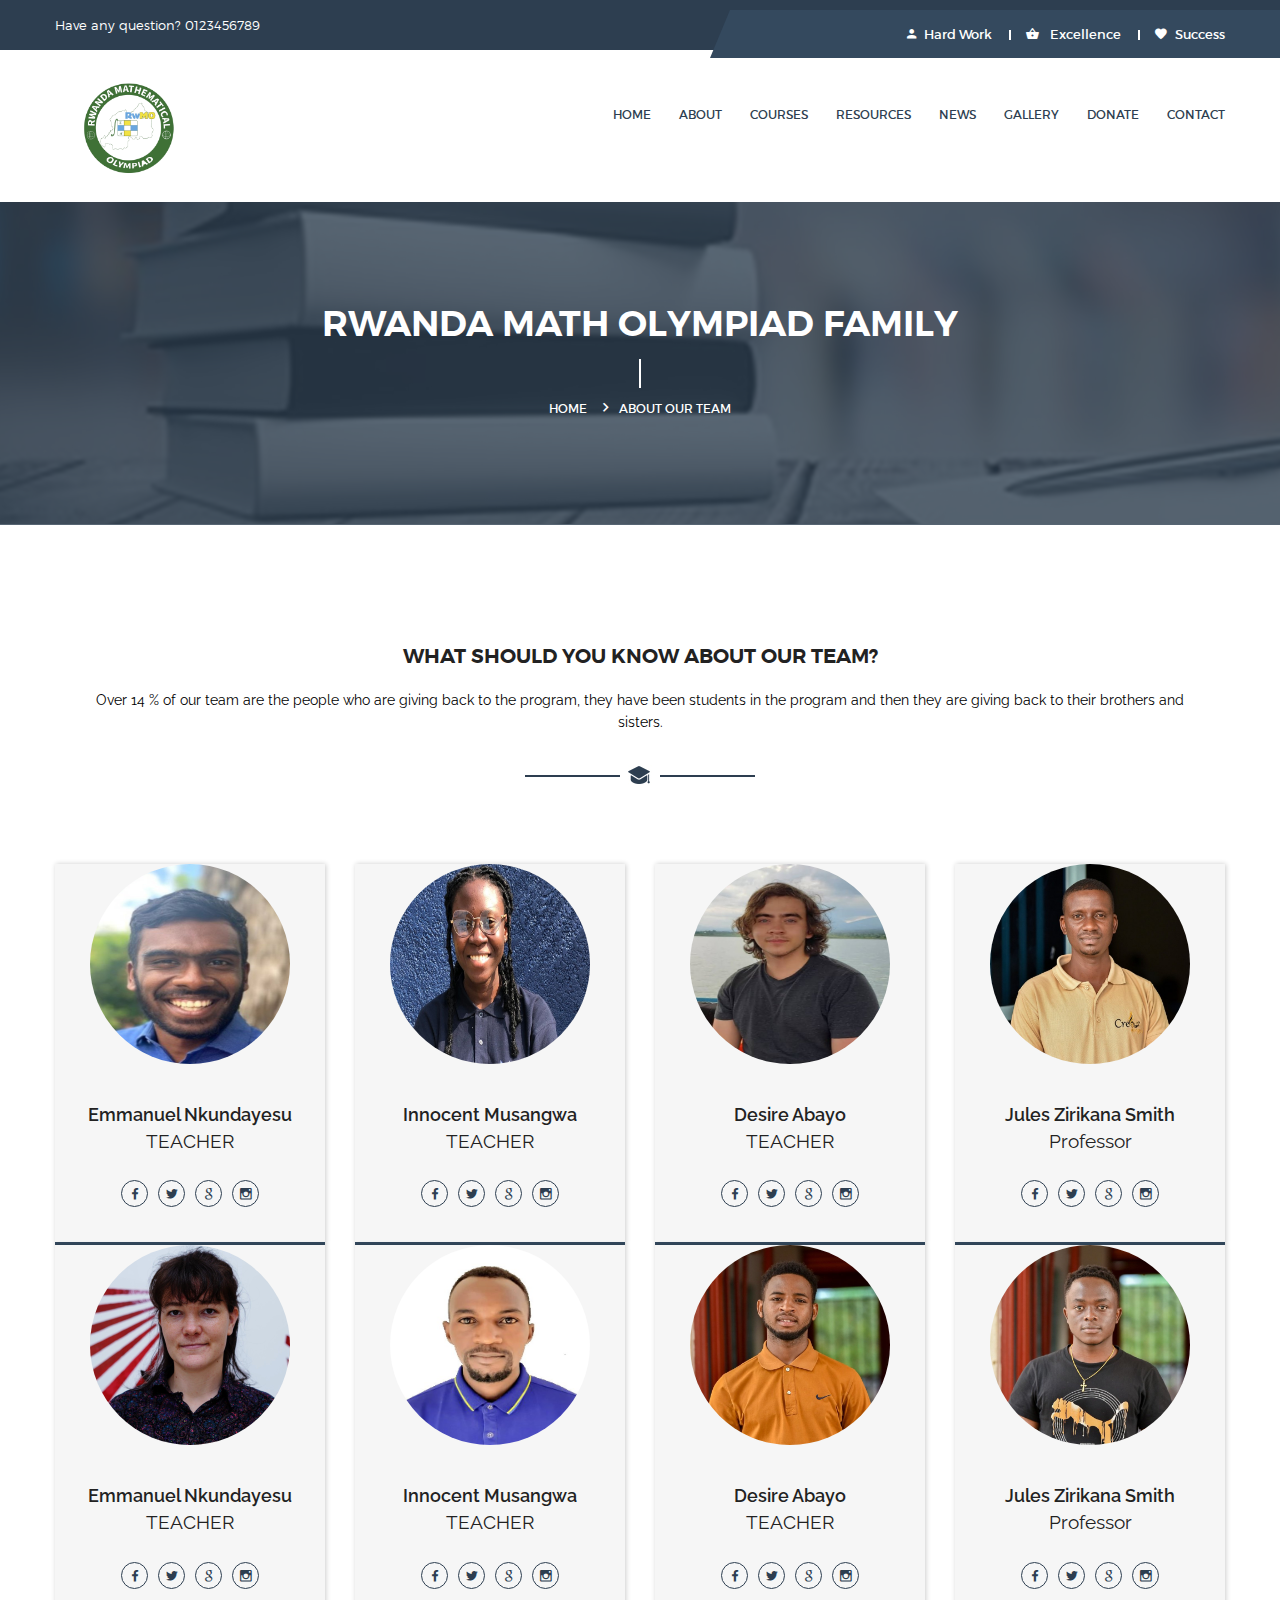
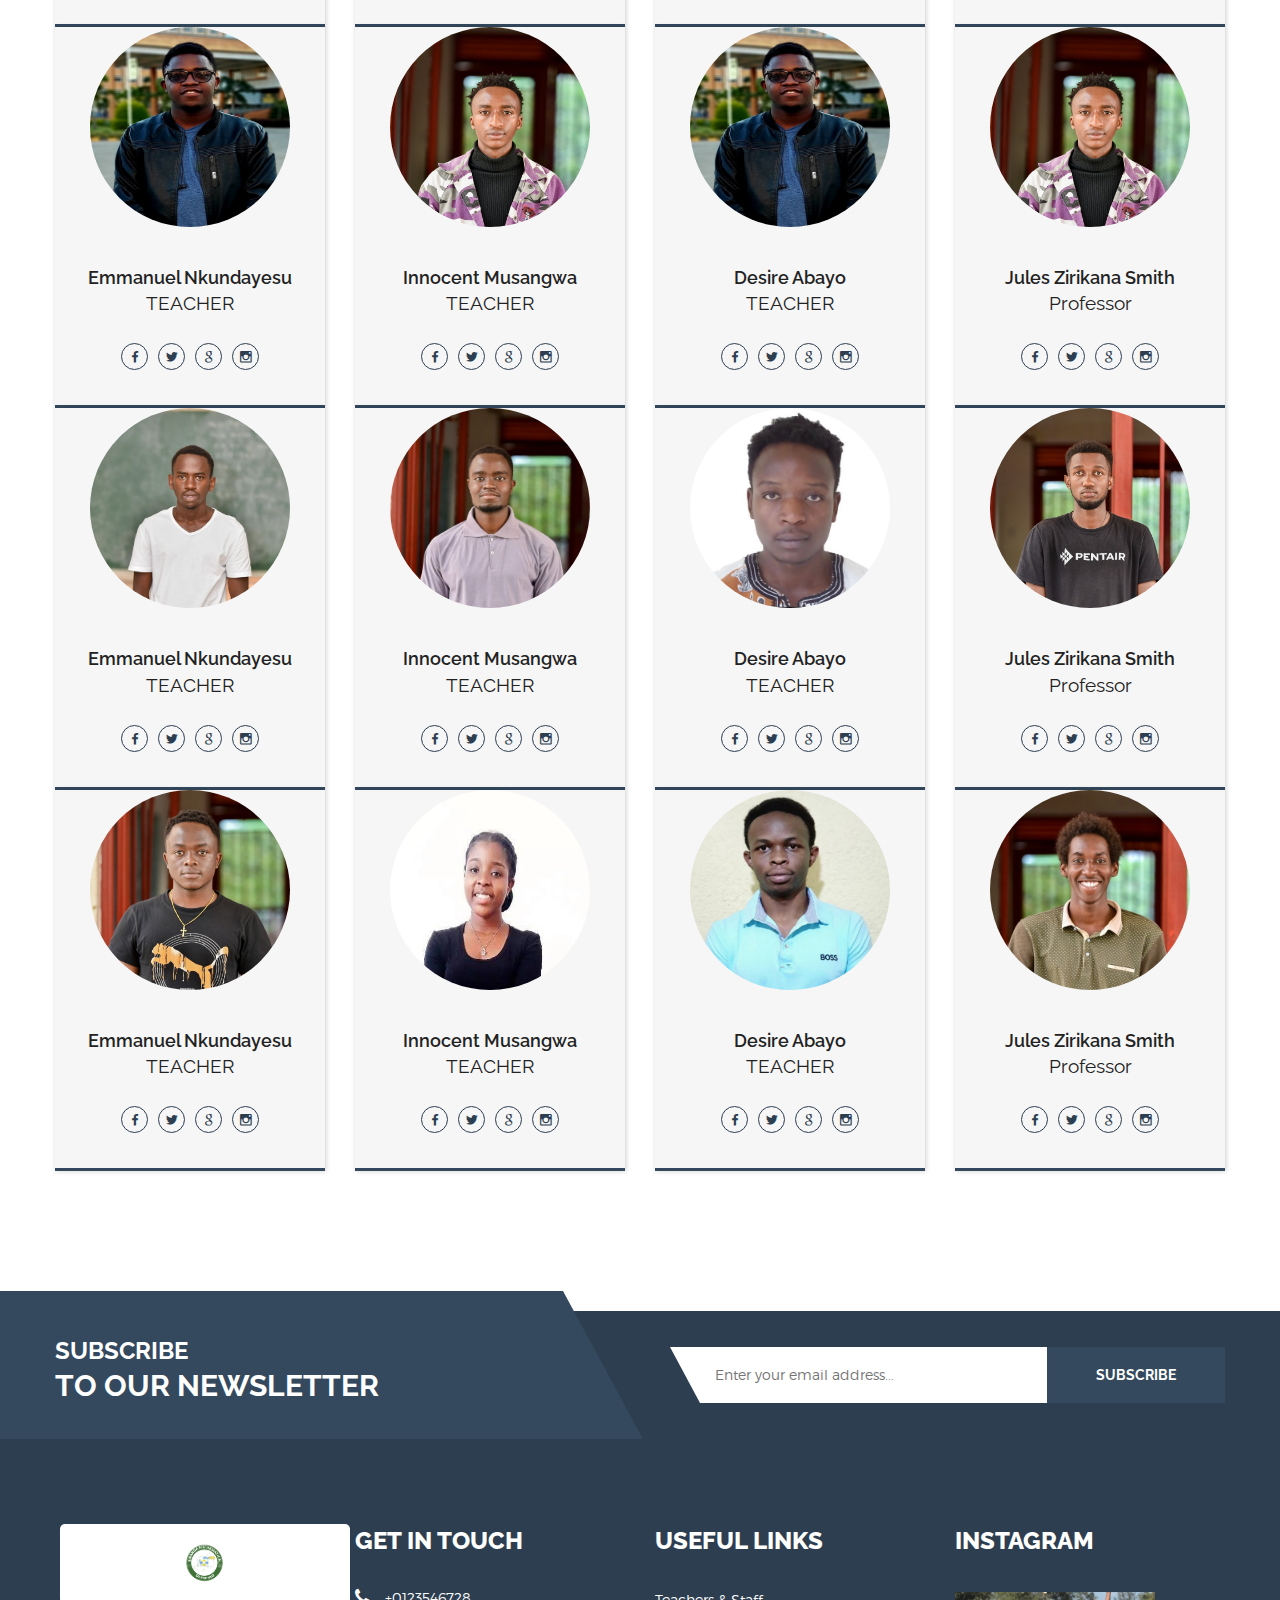
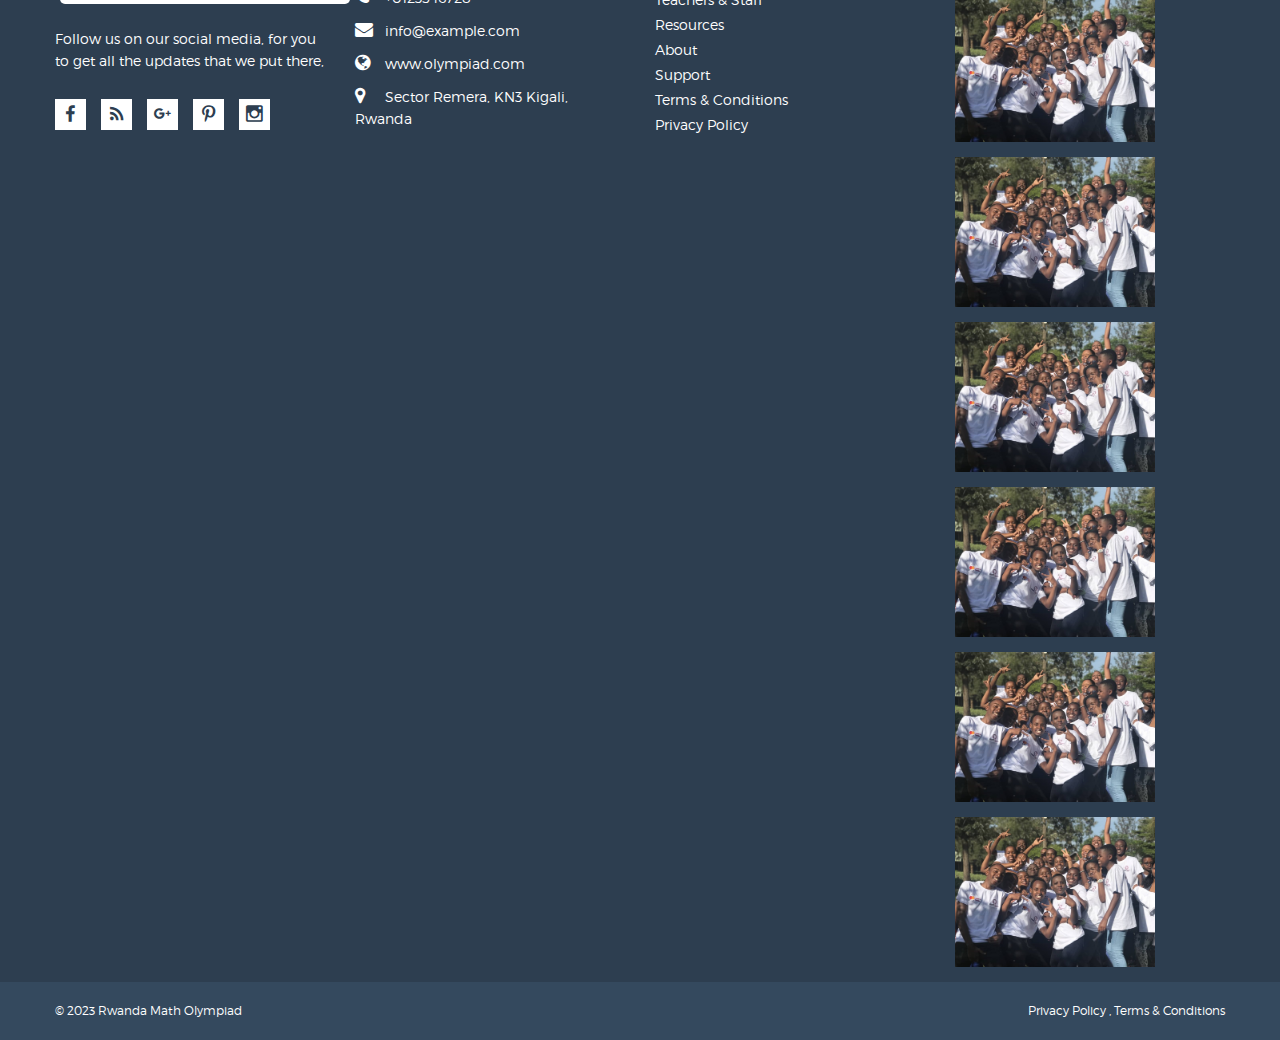
<file: about-teams.html>
<!doctype html>
<html class="no-js" lang="en">
    
<!-- Mirrored from htmldemo.hasthemes.com/educat-preview/educat/about by HTTrack Website Copier/3.x [XR&CO'2014], Sat, 14 Oct 2023 20:01:30 GMT -->
<!-- Added by HTTrack --><meta http-equiv="content-type" content="text/html;charset=UTF-8" /><!-- /Added by HTTrack -->
<head>
        <meta charset="utf-8">
        <meta http-equiv="x-ua-compatible" content="ie=edge">
        <title>Rwanda Math Olympiad|| about us</title>
        <meta name="description" content="">
        <meta name="viewport" content="width=device-width, initial-scale=1, user-scalable=0">
        
		<!-- favicon
		============================================ -->		
        <link rel="shortcut icon" type="image/x-icon" href="img/favicon.ico">
		
		<!-- Google Fonts
		============================================ -->		
        <link href='https://fonts.googleapis.com/css?family=Raleway:400,300,500,600,700,800' rel='stylesheet' type='text/css'>
        
		<!-- Color Swithcer CSS
		============================================ -->
        <link rel="stylesheet" href="css/color-switcher.css">
        
		<!-- Fontawsome CSS
		============================================ -->
        <link rel="stylesheet" href="css/font-awesome.min.css">
        
		<!-- Metarial Iconic Font CSS
		============================================ -->
        <link rel="stylesheet" href="css/material-design-iconic-font.min.css">
        
        <!-- Bootstrap CSS
		============================================ -->		
        <link rel="stylesheet" href="css/bootstrap.min.css">
        
		<!-- Plugins CSS
		============================================ -->
        <link rel="stylesheet" href="css/plugins.css">
        
		<!-- Style CSS
		============================================ -->
        <link rel="stylesheet" href="style.css">
        
		<!-- Color CSS
		============================================ -->
        <link rel="stylesheet" href="css/color.css">
        
		<!-- Responsive CSS
		============================================ -->
        <link rel="stylesheet" href="css/responsive.css">
        
		<!-- Modernizr JS
		============================================ -->		
        <script src="js/vendor/modernizr-2.8.3.min.js"></script>
	    
        <!-- Color Css Files
		============================================ -->	
        <link rel="alternate stylesheet" type="text/css" href="switcher/color-one.css" title="color-one" media="screen" />
        <link rel="alternate stylesheet" type="text/css" href="switcher/color-two.css" title="color-two" media="screen" />
        <link rel="alternate stylesheet" type="text/css" href="switcher/color-three.css" title="color-three" media="screen" />
        <link rel="alternate stylesheet" type="text/css" href="switcher/color-four.css" title="color-four" media="screen" />
        <link rel="alternate stylesheet" type="text/css" href="switcher/color-five.css" title="color-five" media="screen" />
        <link rel="alternate stylesheet" type="text/css" href="switcher/color-six.css" title="color-six" media="screen" />
        <link rel="alternate stylesheet" type="text/css" href="switcher/color-seven.css" title="color-seven" media="screen" />
        <link rel="alternate stylesheet" type="text/css" href="switcher/color-eight.css" title="color-eight" media="screen" />
        <link rel="alternate stylesheet" type="text/css" href="switcher/color-nine.css" title="color-nine" media="screen" />
        <link rel="alternate stylesheet" type="text/css" href="switcher/color-ten.css" title="color-ten" media="screen" />
        <link rel="alternate stylesheet" type="text/css" href="switcher/color-ten.css" title="color-ten" media="screen" />
        <link rel="alternate stylesheet" type="text/css" href="switcher/pattren1.css" title="pattren1" media="screen" />
        <link rel="alternate stylesheet" type="text/css" href="switcher/pattren2.css" title="pattren2" media="screen" />
        <link rel="alternate stylesheet" type="text/css" href="switcher/pattren3.css" title="pattren3" media="screen" />
        <link rel="alternate stylesheet" type="text/css" href="switcher/pattren4.css" title="pattren4" media="screen" />
        <link rel="alternate stylesheet" type="text/css" href="switcher/pattren5.css" title="pattren5" media="screen" />
        <link rel="alternate stylesheet" type="text/css" href="switcher/background1.css" title="background1" media="screen" />
        <link rel="alternate stylesheet" type="text/css" href="switcher/background2.css" title="background2" media="screen" />
        <link rel="alternate stylesheet" type="text/css" href="switcher/background3.css" title="background3" media="screen" />
        <link rel="alternate stylesheet" type="text/css" href="switcher/background4.css" title="background4" media="screen" />
        <link rel="alternate stylesheet" type="text/css" href="switcher/background5.css" title="background5" media="screen" />
    </head>
    <body>
        <!--[if lt IE 8]>
            <p class="browserupgrade">You are using an <strong>outdated</strong> browser. Please <a href="http://browsehappy.com/">upgrade your browser</a> to improve your experience.</p>
        <![endif]-->
        
        <!--Main Wrapper Start-->
        <div class="as-mainwrapper">
            <!--Bg White Start-->
            <div class="bg-white">
                <!--Header Area Start-->
                <header>
                    <div class="header-top">
                        <div class="container">
                            <div class="row">
                                <div class="col-lg-7 col-md-5 d-none d-lg-block d-md-block">
                                    <span>Have any question? 0123456789</span>
                                </div>
                                <div class="col-lg-5 col-md-7 col-12">
                                    <div class="header-top-right">
                                        <div class="content"><a href="#"><i class="zmdi zmdi-account"></i>Hard Work</a></div>
                                        <div class="content"><a href="#"><i class="zmdi zmdi-shopping-basket"></i> Excellence</a></div>
                                        <div class="content"><a href="#"><i class="zmdi zmdi-favorite"></i>Success</a></div>
                                    </div>
                                </div>
                            </div>
                        </div>
                    </div>

                    <div class="header-logo-menu sticker">
                        <div class="container">
                            <div class="row">
                                <div class="col-lg-3 col-12">
                                    <div class="logo">
                                        <a href='index.html'><img src="img/logo/logo.png" alt="EDUCAT"></a>
                                    </div>
                                </div>
                                <div class="col-lg-9 col-12">
                                    <div class="mainmenu-area pull-right">
                                        <div class="mainmenu d-none d-lg-block">
                                            <nav>
                                                <ul id="nav" class="menu-white border-full">
                                                    <li class="current"><a href='index.html'>Home</a>
                                                    </li>
                                                    <li><a href='about.html'>About</a></li>
                                                    <li><a href='courses.html'>Courses</a>
                                                    </li>
                                                    <!-- <li><a href='index.html'>Community</a>
                                                        <ul class="sub-menu">
                                                            <li><a href="#">current Students<i class="zmdi zmdi-chevron-right"></i></a>
                                                                <ul class="inside-menu">
                                                                    <li><a href='slider-style-1.html'>Juniors</a></li>
                                                                    <li><a href='slider-style-2.html'>Seniors</a></li>
                                                                </ul>
                                                            </li>
                                                            <li>
                                                                <a href="#">Alumni</a>
                                                            </li>
                                                            <li>
                                                            <a href="#">Math Teachers</a>
                                                            </li>
                                                             <li><a href="#">Footer Style<i class="zmdi zmdi-chevron-right"></i></a>
                                                                <ul class="inside-menu">
                                                                    <li><a href='footer-style-1.html'>Footer Style 1</a></li>
                                                                    <li><a href='footer-style-2.html'>Footer Style 2</a></li>
                                                                    <li><a href='footer-style-3.html'>Footer Style 3</a></li>
                                                                    <li><a href="footer-style-4.html">Footer Style 4</a></li>
                                                                </ul>
                                                            </li> 
                                                        </ul>
                                                    </li> -->
                                                    <li><a href='OlympiadNotes.html'>Resources</a>
                                                        <!-- Mega Menu -->
                                                        <div class="mega-menu mm-5-column">
                                                            <div class="col-3 pull-left pl-20">
                                                                <h3>Olympiad Support</h3>
                                                                <a href='OlympiadNotes.html'>Notes</a>
                                                                <a href='Olympiad-Past-papers.html'>Past papers</a>
                                                                <a href='Olympiad-students-test.html'>Testimonial</a>
                                                                <a href='Olympiad-numbers.html'>Numbers</a>
                                                            </div>
                                                            <div class="col-3 pull-left">
                                                                <h3>REB/NESA</h3>
                                                                <a href='OlympiadNotes.html'>Notes/Books</a>
                                                                <a href='Olympiad-Past-papers.html'>Past Papers</a>
                                                                <!-- <a href='shortcode-facts.html'>Latest News</a> -->
                                                                <!-- <a href='image-gallery.html'>Image Gallery</a>
                                                                <a href='video-gallery.html'>Video Gallery</a> -->
                                                            </div>
                                                            <div class="col-3 pull-left">
                                                                <h3>Teachers Room</h3>
                                                                <a href='Teachers-Past-papers.html'>Past Paper Exams</a>
                                                                <a href='#'>Lesson Plan</a>
                                                            </div>
                                                            <div class="col-3 pull-left">
                                                                <h3>PAMO/IMO Questions</h3>
                                                                <a href='#'>PAMO Questions</a>
                                                                <a href='#'>IMO Questions</a>
                                                            </div>
                                                        </div>
                                                    </li>
                                                    <li><a href='latest-news.html'>News</a>
                                                    </li>
                                                    <li><a href='image-gallery.html'>Gallery</a>
                                                        <ul class="sub-menu">
                                                            <li><a href='image-gallery.html'>Photos</a></li>
                                                            <li><a href='video-gallery.html'>Videos</a></li>
                                                        </ul>
                                                    </li>

                                                    <li><a href='shop-grid.html'>Donate</a>
                                                    </li>
                                                    <li><a href='contact.html'>Contact</a></li>
                                                </ul>
                                            </nav>
                                        </div>
                                       
                                    </div> 
                                </div>
                            </div>
                        </div>
                    </div>  
                    <!-- Mobile Menu Area start -->
                    <div class="mobile-menu-area">
                        <div class="container clearfix">
                            <div class="row">
                                <div class="col-lg-12 col-md-12 col-sm-12">
                                    <div class="mobile-menu">
                                        <nav id="dropdown">
                                            <ul>
                                                <li><a href='index.html'>HOME</a>
                                                </li>
                                                <li><a href='about.html'>About Us</a></li>
                                                <li><a href='courses.html'>Courses</a>
            
                                                </li>
                                    
                                                <li><a href='#'>Resources</a>
                                                    <ul class="sub-menu">
                                                        <li><a href='OlympiadNotes.html'>Olympiad Notes</a></li>
                                                        <li><a href='Olympiad-Past-papers.html'>Olympiad Past papers</a></li>
                                                        <li><a href='Olympiad-students-test.html'>Students Testimonial</a></li>
                                                        <li><a href='Olympiad-numbers.html'>Olympiad Numbers</a></li>
                                                        <li><a href='OlympiadNotes.html'>REB Notes/Books</a></li>
                                                        <li><a href='Olympiad-Past-papers.html'>NESA Past Papers</a></li>
                                                        <a href='Teachers-Past-papers.html'>Past Paper Exams</a>
                                                                <a href='#'>Lesson Plan</a>
                                                        <li><a href='#'>PAMO Past Questions</a></li>
                                                        <li><a href='#'>IMO Past Questions</a></li>
                                                        
                                                    </ul>
                                                </li>
                                                <li><a href='latest-news.html'>Latest News</a>
    
                                                </li>
                                                <li><a href='#'>Gallery</a>
                                                    <ul class="sub-menu">
                                                        <li><a href='image-gallery.html'>Photos</a></li>
                                                        <li><a href='video-gallery.html'>Videos</a></li>
                                                    </ul>
                                                </li>

                                                <li><a href='shop-grid.html'>Donate</a>
                                                </li>
                                                <li><a href='contact.html'>Contact</a></li>
                                            </ul>
                                        </nav>
                                    </div>					
                                </div>
                            </div>
                        </div>
                    </div>
                    <!-- Mobile Menu Area end -->    
                </header>
                <!--End of Header Area-->
                <!--Breadcrumb Banner Area Start-->
                <div class="breadcrumb-banner-area">
                    <div class="container">
                        <div class="row">
                            <div class="col-md-12">
                                <div class="breadcrumb-text">
                                    <h1 class="text-center">RWANDA MATH OLYMPIAD FAMILY</h1>
                                    <div class="breadcrumb-bar">
                                        <ul class="breadcrumb text-center">
                                            <li><a href='index.html'>Home</a></li>
                                            <li>ABOUT OUR TEAM</li>
                                        </ul>
                                    </div>
                                </div>
                            </div>
                        </div>
                    </div>
                </div>
                <!--End of Breadcrumb Banner Area-->
    
                <!--End of Skill And Experience Area-->
                <!--Teachers Area Start-->
                <div class="teachers-area padding-top">
                    <div class="container">

                        <div class="row">
                            <div class="col-md-12">
                                <div class="section-title-wrapper">
                                    <div class="section-title">
                                        <h5>WHAT SHOULD YOU KNOW ABOUT OUR TEAM?</h5>
                                        <p style="padding: 20px;">
                                        Over <span class="counter">90</span> % of our team are the people who are giving back to the program, they have been students in the program and
                                         then they are giving back to their brothers and sisters. 


                                        </p>
                                    </div>
                                </div>
                            </div>
                        </div>
                        
                        <div class="row">
                            <div class="col-lg-3 col-md-6 col-12">
                                <div class="single-teacher-item">
                                    <div class="single-teacher-image">
                                        <a href="#"><img src="img/teacher/1.jpg" alt=""></a>
                                    </div>
                                    <div class="single-teacher-text">
                                        <h3><a href="#">Emmanuel Nkundayesu</a></h3>
                                        <h4>TEACHER</h4>
                                        <p>There are many variaons of passa of Lorem Ipsuable, amrn in sofby injected humour, amr</p>
                                        <div class="social-links">
                                            <a href="#"><i class="zmdi zmdi-facebook"></i></a>
                                            <a href="#"><i class="zmdi zmdi-twitter"></i></a>
                                            <a href="#"><i class="zmdi zmdi-google-old"></i></a>
                                            <a href="#"><i class="zmdi zmdi-instagram"></i></a>
                                        </div>
                                    </div>
                                </div>
                            </div>
                            <div class="col-lg-3 col-md-6 col-12">
                                <div class="single-teacher-item">
                                    <div class="single-teacher-image">
                                        <a href="#"><img src="img/teacher/2.jpg" alt=""></a>
                                    </div>
                                    <div class="single-teacher-text">
                                        <h3><a href="#">Innocent Musangwa</a></h3>
                                        <h4>TEACHER</h4>
                                        <p>There are many variaons of passa of Lorem Ipsuable, amrn in sofby injected humour, amr</p>
                                        <div class="social-links">
                                            <a href="#"><i class="zmdi zmdi-facebook"></i></a>
                                            <a href="#"><i class="zmdi zmdi-twitter"></i></a>
                                            <a href="#"><i class="zmdi zmdi-google-old"></i></a>
                                            <a href="#"><i class="zmdi zmdi-instagram"></i></a>
                                        </div>
                                    </div>
                                </div>
                            </div>
                            <div class="col-lg-3 col-md-6 col-12">
                                <div class="single-teacher-item">
                                    <div class="single-teacher-image">
                                        <a href="#"><img src="img/teacher/3.jpeg" alt=""></a>
                                    </div>
                                    <div class="single-teacher-text">
                                        <h3><a href="#">Desire Abayo</a></h3>
                                        <h4>TEACHER</h4>
                                        <p>There are many variaons of passa of Lorem Ipsuable, amrn in sofby injected humour, amr</p>
                                        <div class="social-links">
                                            <a href="#"><i class="zmdi zmdi-facebook"></i></a>
                                            <a href="#"><i class="zmdi zmdi-twitter"></i></a>
                                            <a href="#"><i class="zmdi zmdi-google-old"></i></a>
                                            <a href="#"><i class="zmdi zmdi-instagram"></i></a>
                                        </div>
                                    </div>
                                </div>
                            </div>
                            <div class="col-lg-3 col-md-6 col-12">
                                <div class="single-teacher-item">
                                    <div class="single-teacher-image">
                                        <a href="#"><img src="img/teacher/4.jpg" alt=""></a>
                                    </div>
                                    <div class="single-teacher-text">
                                        <h3><a href="#">Jules Zirikana Smith</a></h3>
                                        <h4>Professor</h4>
                                        <p>There are many variaons of passa of Lorem Ipsuable, amrn in sofby injected humour, amr</p>
                                        <div class="social-links">
                                            <a href="#"><i class="zmdi zmdi-facebook"></i></a>
                                            <a href="#"><i class="zmdi zmdi-twitter"></i></a>
                                            <a href="#"><i class="zmdi zmdi-google-old"></i></a>
                                            <a href="#"><i class="zmdi zmdi-instagram"></i></a>
                                        </div>
                                    </div>
                                </div>
                            </div>
                        </div>


                        <!-- Team #2 -->
                        <div class="row">
                            <div class="col-lg-3 col-md-6 col-12">
                                <div class="single-teacher-item">
                                    <div class="single-teacher-image">
                                        <a href="#"><img src="img/teacher/20.jpg" alt=""></a>
                                    </div>
                                    <div class="single-teacher-text">
                                        <h3><a href="#">Emmanuel Nkundayesu</a></h3>
                                        <h4>TEACHER</h4>
                                        <p>There are many variaons of passa of Lorem Ipsuable, amrn in sofby injected humour, amr</p>
                                        <div class="social-links">
                                            <a href="#"><i class="zmdi zmdi-facebook"></i></a>
                                            <a href="#"><i class="zmdi zmdi-twitter"></i></a>
                                            <a href="#"><i class="zmdi zmdi-google-old"></i></a>
                                            <a href="#"><i class="zmdi zmdi-instagram"></i></a>
                                        </div>
                                    </div>
                                </div>
                            </div>
                            <div class="col-lg-3 col-md-6 col-12">
                                <div class="single-teacher-item">
                                    <div class="single-teacher-image">
                                        <a href="#"><img src="img/teacher/6.jpg" alt=""></a>
                                    </div>
                                    <div class="single-teacher-text">
                                        <h3><a href="#">Innocent Musangwa</a></h3>
                                        <h4>TEACHER</h4>
                                        <p>There are many variaons of passa of Lorem Ipsuable, amrn in sofby injected humour, amr</p>
                                        <div class="social-links">
                                            <a href="#"><i class="zmdi zmdi-facebook"></i></a>
                                            <a href="#"><i class="zmdi zmdi-twitter"></i></a>
                                            <a href="#"><i class="zmdi zmdi-google-old"></i></a>
                                            <a href="#"><i class="zmdi zmdi-instagram"></i></a>
                                        </div>
                                    </div>
                                </div>
                            </div>
                            <div class="col-lg-3 col-md-6 col-12">
                                <div class="single-teacher-item">
                                    <div class="single-teacher-image">
                                        <a href="#"><img src="img/teacher/7.jpg" alt=""></a>
                                    </div>
                                    <div class="single-teacher-text">
                                        <h3><a href="#">Desire Abayo</a></h3>
                                        <h4>TEACHER</h4>
                                        <p>There are many variaons of passa of Lorem Ipsuable, amrn in sofby injected humour, amr</p>
                                        <div class="social-links">
                                            <a href="#"><i class="zmdi zmdi-facebook"></i></a>
                                            <a href="#"><i class="zmdi zmdi-twitter"></i></a>
                                            <a href="#"><i class="zmdi zmdi-google-old"></i></a>
                                            <a href="#"><i class="zmdi zmdi-instagram"></i></a>
                                        </div>
                                    </div>
                                </div>
                            </div>
                            <div class="col-lg-3 col-md-6 col-12">
                                <div class="single-teacher-item">
                                    <div class="single-teacher-image">
                                        <a href="#"><img src="img/teacher/8.jpg" alt=""></a>
                                    </div>
                                    <div class="single-teacher-text">
                                        <h3><a href="#">Jules Zirikana Smith</a></h3>
                                        <h4>Professor</h4>
                                        <p>There are many variaons of passa of Lorem Ipsuable, amrn in sofby injected humour, amr</p>
                                        <div class="social-links">
                                            <a href="#"><i class="zmdi zmdi-facebook"></i></a>
                                            <a href="#"><i class="zmdi zmdi-twitter"></i></a>
                                            <a href="#"><i class="zmdi zmdi-google-old"></i></a>
                                            <a href="#"><i class="zmdi zmdi-instagram"></i></a>
                                        </div>
                                    </div>
                                </div>
                            </div>
                        </div>

                        <!-- TEAM #3 -->
                        <div class="row">
                            <div class="col-lg-3 col-md-6 col-12">
                                <div class="single-teacher-item">
                                    <div class="single-teacher-image">
                                        <a href="#"><img src="img/teacher/9.jpg" alt=""></a>
                                    </div>
                                    <div class="single-teacher-text">
                                        <h3><a href="#">Emmanuel Nkundayesu</a></h3>
                                        <h4>TEACHER</h4>
                                        <p>There are many variaons of passa of Lorem Ipsuable, amrn in sofby injected humour, amr</p>
                                        <div class="social-links">
                                            <a href="#"><i class="zmdi zmdi-facebook"></i></a>
                                            <a href="#"><i class="zmdi zmdi-twitter"></i></a>
                                            <a href="#"><i class="zmdi zmdi-google-old"></i></a>
                                            <a href="#"><i class="zmdi zmdi-instagram"></i></a>
                                        </div>
                                    </div>
                                </div>
                            </div>
                            <div class="col-lg-3 col-md-6 col-12">
                                <div class="single-teacher-item">
                                    <div class="single-teacher-image">
                                        <a href="#"><img src="img/teacher/10.jpg" alt=""></a>
                                    </div>
                                    <div class="single-teacher-text">
                                        <h3><a href="#">Innocent Musangwa</a></h3>
                                        <h4>TEACHER</h4>
                                        <p>There are many variaons of passa of Lorem Ipsuable, amrn in sofby injected humour, amr</p>
                                        <div class="social-links">
                                            <a href="#"><i class="zmdi zmdi-facebook"></i></a>
                                            <a href="#"><i class="zmdi zmdi-twitter"></i></a>
                                            <a href="#"><i class="zmdi zmdi-google-old"></i></a>
                                            <a href="#"><i class="zmdi zmdi-instagram"></i></a>
                                        </div>
                                    </div>
                                </div>
                            </div>
                            <div class="col-lg-3 col-md-6 col-12">
                                <div class="single-teacher-item">
                                    <div class="single-teacher-image">
                                        <a href="#"><img src="img/teacher/11.jpg" alt=""></a>
                                    </div>
                                    <div class="single-teacher-text">
                                        <h3><a href="#">Desire Abayo</a></h3>
                                        <h4>TEACHER</h4>
                                        <p>There are many variaons of passa of Lorem Ipsuable, amrn in sofby injected humour, amr</p>
                                        <div class="social-links">
                                            <a href="#"><i class="zmdi zmdi-facebook"></i></a>
                                            <a href="#"><i class="zmdi zmdi-twitter"></i></a>
                                            <a href="#"><i class="zmdi zmdi-google-old"></i></a>
                                            <a href="#"><i class="zmdi zmdi-instagram"></i></a>
                                        </div>
                                    </div>
                                </div>
                            </div>
                            <div class="col-lg-3 col-md-6 col-12">
                                <div class="single-teacher-item">
                                    <div class="single-teacher-image">
                                        <a href="#"><img src="img/teacher/12.jpg" alt=""></a>
                                    </div>
                                    <div class="single-teacher-text">
                                        <h3><a href="#">Jules Zirikana Smith</a></h3>
                                        <h4>Professor</h4>
                                        <p>There are many variaons of passa of Lorem Ipsuable, amrn in sofby injected humour, amr</p>
                                        <div class="social-links">
                                            <a href="#"><i class="zmdi zmdi-facebook"></i></a>
                                            <a href="#"><i class="zmdi zmdi-twitter"></i></a>
                                            <a href="#"><i class="zmdi zmdi-google-old"></i></a>
                                            <a href="#"><i class="zmdi zmdi-instagram"></i></a>
                                        </div>
                                    </div>
                                </div>
                            </div>
                        </div>

                        <!-- TEAM #4 -->

                        <div class="row">
                            <div class="col-lg-3 col-md-6 col-12">
                                <div class="single-teacher-item">
                                    <div class="single-teacher-image">
                                        <a href="#"><img src="img/teacher/16.jpg" alt=""></a>
                                    </div>
                                    <div class="single-teacher-text">
                                        <h3><a href="#">Emmanuel Nkundayesu</a></h3>
                                        <h4>TEACHER</h4>
                                        <p>There are many variaons of passa of Lorem Ipsuable, amrn in sofby injected humour, amr</p>
                                        <div class="social-links">
                                            <a href="#"><i class="zmdi zmdi-facebook"></i></a>
                                            <a href="#"><i class="zmdi zmdi-twitter"></i></a>
                                            <a href="#"><i class="zmdi zmdi-google-old"></i></a>
                                            <a href="#"><i class="zmdi zmdi-instagram"></i></a>
                                        </div>
                                    </div>
                                </div>
                            </div>
                            <div class="col-lg-3 col-md-6 col-12">
                                <div class="single-teacher-item">
                                    <div class="single-teacher-image">
                                        <a href="#"><img src="img/teacher/15.jpg" alt=""></a>
                                    </div>
                                    <div class="single-teacher-text">
                                        <h3><a href="#">Innocent Musangwa</a></h3>
                                        <h4>TEACHER</h4>
                                        <p>There are many variaons of passa of Lorem Ipsuable, amrn in sofby injected humour, amr</p>
                                        <div class="social-links">
                                            <a href="#"><i class="zmdi zmdi-facebook"></i></a>
                                            <a href="#"><i class="zmdi zmdi-twitter"></i></a>
                                            <a href="#"><i class="zmdi zmdi-google-old"></i></a>
                                            <a href="#"><i class="zmdi zmdi-instagram"></i></a>
                                        </div>
                                    </div>
                                </div>
                            </div>
                            <div class="col-lg-3 col-md-6 col-12">
                                <div class="single-teacher-item">
                                    <div class="single-teacher-image">
                                        <a href="#"><img src="img/teacher/14.jpeg" alt=""></a>
                                    </div>
                                    <div class="single-teacher-text">
                                        <h3><a href="#">Desire Abayo</a></h3>
                                        <h4>TEACHER</h4>
                                        <p>There are many variaons of passa of Lorem Ipsuable, amrn in sofby injected humour, amr</p>
                                        <div class="social-links">
                                            <a href="#"><i class="zmdi zmdi-facebook"></i></a>
                                            <a href="#"><i class="zmdi zmdi-twitter"></i></a>
                                            <a href="#"><i class="zmdi zmdi-google-old"></i></a>
                                            <a href="#"><i class="zmdi zmdi-instagram"></i></a>
                                        </div>
                                    </div>
                                </div>
                            </div>
                            <div class="col-lg-3 col-md-6 col-12">
                                <div class="single-teacher-item">
                                    <div class="single-teacher-image">
                                        <a href="#"><img src="img/teacher/13.jpg" alt=""></a>
                                    </div>
                                    <div class="single-teacher-text">
                                        <h3><a href="#">Jules Zirikana Smith</a></h3>
                                        <h4>Professor</h4>
                                        <p>There are many variaons of passa of Lorem Ipsuable, amrn in sofby injected humour, amr</p>
                                        <div class="social-links">
                                            <a href="#"><i class="zmdi zmdi-facebook"></i></a>
                                            <a href="#"><i class="zmdi zmdi-twitter"></i></a>
                                            <a href="#"><i class="zmdi zmdi-google-old"></i></a>
                                            <a href="#"><i class="zmdi zmdi-instagram"></i></a>
                                        </div>
                                    </div>
                                </div>
                            </div>
                        </div>

                        <!-- TEAM #5 -->

                        <div class="row">
                            <div class="col-lg-3 col-md-6 col-12">
                                <div class="single-teacher-item">
                                    <div class="single-teacher-image">
                                        <a href="#"><img src="img/teacher/8.jpg" alt=""></a>
                                    </div>
                                    <div class="single-teacher-text">
                                        <h3><a href="#">Emmanuel Nkundayesu</a></h3>
                                        <h4>TEACHER</h4>
                                        <p>There are many variaons of passa of Lorem Ipsuable, amrn in sofby injected humour, amr</p>
                                        <div class="social-links">
                                            <a href="#"><i class="zmdi zmdi-facebook"></i></a>
                                            <a href="#"><i class="zmdi zmdi-twitter"></i></a>
                                            <a href="#"><i class="zmdi zmdi-google-old"></i></a>
                                            <a href="#"><i class="zmdi zmdi-instagram"></i></a>
                                        </div>
                                    </div>
                                </div>
                            </div>
                            <div class="col-lg-3 col-md-6 col-12">
                                <div class="single-teacher-item">
                                    <div class="single-teacher-image">
                                        <a href="#"><img src="img/teacher/19.jpeg" alt=""></a>
                                    </div>
                                    <div class="single-teacher-text">
                                        <h3><a href="#">Innocent Musangwa</a></h3>
                                        <h4>TEACHER</h4>
                                        <p>There are many variaons of passa of Lorem Ipsuable, amrn in sofby injected humour, amr</p>
                                        <div class="social-links">
                                            <a href="#"><i class="zmdi zmdi-facebook"></i></a>
                                            <a href="#"><i class="zmdi zmdi-twitter"></i></a>
                                            <a href="#"><i class="zmdi zmdi-google-old"></i></a>
                                            <a href="#"><i class="zmdi zmdi-instagram"></i></a>
                                        </div>
                                    </div>
                                </div>
                            </div>
                            <div class="col-lg-3 col-md-6 col-12">
                                <div class="single-teacher-item">
                                    <div class="single-teacher-image">
                                        <a href="#"><img src="img/teacher/18.jpeg" alt=""></a>
                                    </div>
                                    <div class="single-teacher-text">
                                        <h3><a href="#">Desire Abayo</a></h3>
                                        <h4>TEACHER</h4>
                                        <p>There are many variaons of passa of Lorem Ipsuable, amrn in sofby injected humour, amr</p>
                                        <div class="social-links">
                                            <a href="#"><i class="zmdi zmdi-facebook"></i></a>
                                            <a href="#"><i class="zmdi zmdi-twitter"></i></a>
                                            <a href="#"><i class="zmdi zmdi-google-old"></i></a>
                                            <a href="#"><i class="zmdi zmdi-instagram"></i></a>
                                        </div>
                                    </div>
                                </div>
                            </div>
                            <div class="col-lg-3 col-md-6 col-12">
                                <div class="single-teacher-item">
                                    <div class="single-teacher-image">
                                        <a href="#"><img src="img/teacher/17.jpg" alt=""></a>
                                    </div>
                                    <div class="single-teacher-text">
                                        <h3><a href="#">Jules Zirikana Smith</a></h3>
                                        <h4>Professor</h4>
                                        <p>There are many variaons of passa of Lorem Ipsuable, amrn in sofby injected humour, amr</p>
                                        <div class="social-links">
                                            <a href="#"><i class="zmdi zmdi-facebook"></i></a>
                                            <a href="#"><i class="zmdi zmdi-twitter"></i></a>
                                            <a href="#"><i class="zmdi zmdi-google-old"></i></a>
                                            <a href="#"><i class="zmdi zmdi-instagram"></i></a>
                                        </div>
                                    </div>
                                </div>
                            </div>
                        </div>

                    </div>
                </div>
                <!--End of Teachers Area-->
                <!--Newsletter Area Start-->
                <div class="newsletter-area">
                    <div class="container">
                        <div class="row">
                            <div class="col-lg-5 col-md-5">
                                <div class="newsletter-content">
                                    <h3>SUBSCRIBE</h3>
                                    <h2>TO OUR NEWSLETTER</h2>
                                </div>
                            </div>
                            <div class="col-lg-7 col-md-7">
                                <div class="newsletter-form angle">
                                    <form action="#" id="mc-form" class="mc-form footer-newsletter fix">
                                        <div class="subscribe-form">
                                            <input id="mc-email" type="email" name="email" placeholder="Enter your email address...">
                                            <button id="mc-submit" type="submit">SUBSCRIBE</button>
                                        </div>    
                                    </form>
                                    <!-- mailchimp-alerts Start -->
                                    <div class="mailchimp-alerts text-centre fix pull-right">
                                        <div class="mailchimp-submitting"></div><!-- mailchimp-submitting end -->
                                        <div class="mailchimp-success"></div><!-- mailchimp-success end -->
                                        <div class="mailchimp-error"></div><!-- mailchimp-error end -->
                                    </div>
                                    <!-- mailchimp-alerts end -->
                                </div>
                            </div>
                        </div>
                    </div>
                </div>
                <!--End of Newsletter Area-->
                <!--Footer Widget Area Start-->
                <!--Footer Widget Area Start-->
                <div class="footer-widget-area">
                    <div class="container">
                        <div class="row">
                            <div class="col-lg-3 col-md-6 col-12">
                                <div class="single-footer-widget">
                                    <div class="footer-logo">
                                        <a href='index.html'><img src="img/logo/logo.png" alt=""></a>
                                    </div>
                                    <p>Follow us on our social media, for you to get all the updates that we put there, </p>
                                    <div class="social-icons">
                                        <a href="#"><i class="zmdi zmdi-facebook"></i></a>
                                        <a href="#"><i class="zmdi zmdi-rss"></i></a>
                                        <a href="#"><i class="zmdi zmdi-google-plus"></i></a>
                                        <a href="#"><i class="zmdi zmdi-pinterest"></i></a>
                                        <a href="#"><i class="zmdi zmdi-instagram"></i></a>
                                    </div>
                                </div>
                            </div>
                            <div class="col-lg-3 col-md-6 col-12">
                                <div class="single-footer-widget">
                                    <h3>GET IN TOUCH</h3>
                                    <a href="tel:0123-456-789"><i class="fa fa-phone"></i>+0123546728</a>
                                    <span><i class="fa fa-envelope"></i>info@example.com</span>
                                    <span><i class="fa fa-globe"></i>www.olympiad.com</span>
                                    <span><i class="fa fa-map-marker"></i>Sector Remera, KN3 Kigali, Rwanda</span>
                                </div>
                            </div>
                            <div class="col-lg-3 col-md-6 col-12">
                                <div class="single-footer-widget">
                                    <h3>Useful Links</h3>
                                    <ul class="footer-list">
                                        <li><a href="#">Teachers &amp; Staff</a></li>
                                        <li><a href="#">Resources</a></li>
                                        <li><a href="#">About</a></li>
                                        <li><a href="#">Support</a></li>
                                        <li><a href="#">Terms &amp; Conditions</a></li>
                                        <li><a href="#">Privacy Policy</a></li>
                                    </ul>
                                </div>
                            </div>
                            <div class="col-lg-3 col-md-6 col-12">
                                <div class="single-footer-widget">
                                    <h3>Instagram</h3>
                                    <div class="instagram-image">
                                        <div class="footer-img">
                                            <a href="#"><img src="img/footer/8.jpeg" alt=""></a>
                                        </div>
                                        <div class="footer-img">
                                            <a href="#"><img src="img/footer/8.jpeg" alt=""></a>
                                        </div>
                                        <div class="footer-img">
                                            <a href="#"><img src="img/footer/8.jpeg" alt=""></a>
                                        </div>
                                        <div class="footer-img">
                                            <a href="#"><img src="img/footer/8.jpeg" alt=""></a>
                                        </div>
                                        <div class="footer-img">
                                            <a href="#"><img src="img/footer/8.jpeg" alt=""></a>
                                        </div>
                                        <div class="footer-img">
                                            <a href="#"><img src="img/footer/8.jpeg" alt=""></a>
                                        </div>
                                    </div>
                                </div>
                            </div>
                        </div>
                    </div>
                </div>

                <!--End of Footer Widget Area-->
                <!--Footer Area Start-->
                <footer class="footer-area">
                    <div class="container">
                        <div class="row">
                            <div class="col-lg-6 col-md-7 col-12">
                                <span>©  2023  Rwanda  Math Olympiad <a href="index.html" target="_blank"></a></span>
                            </div>
                            <div class="col-lg-6 col-md-5 col-12">
                                <div class="column-right">
                                    <span>Privacy Policy , Terms &amp; Conditions</span>
                                </div>
                            </div>
                        </div>
                    </div>
                </footer>
                <!--End of Footer Area-->
                <!--End of Footer Area-->
            </div>   
            <!--End of Bg White--> 
        </div>    
        <!--End of Main Wrapper Area--> 
        
        <!-- Color Switcher -->
        <div class="ec-colorswitcher">
            <a class="ec-handle" href="#"><i class="zmdi zmdi-settings"></i></a>
            <h3>Style Switcher</h3>
            <div class="ec-switcherarea">
                <h6>Select Layout</h6>
                <div class="layout-btn">
                    <a href="#" class="ec-boxed"><span>Boxed</span></a>
                    <a href="#" class="ec-wide"><span>Wide</span></a>
                </div>
                <h6>Chose Color</h6>
                <ul class="ec-switcher">
                    <li><a href="#" class="cs-color-1 styleswitch" data-rel="color-one"></a></li>
                    <li><a href="#" class="cs-color-2 styleswitch" data-rel="color-two"></a></li>
                    <li><a href="#" class="cs-color-3 styleswitch" data-rel="color-three"></a></li>
                    <li><a href="#" class="cs-color-4 styleswitch" data-rel="color-four"></a></li>
                    <li><a href="#" class="cs-color-5 styleswitch" data-rel="color-five"></a></li>
                    <li><a href="#" class="cs-color-6 styleswitch" data-rel="color-six"></a></li>
                    <li><a href="#" class="cs-color-7 styleswitch" data-rel="color-seven"></a></li>
                    <li><a href="#" class="cs-color-8 styleswitch" data-rel="color-eight"></a></li>
                    <li><a href="#" class="cs-color-9 styleswitch" data-rel="color-nine"></a></li>
                    <li><a href="#" class="cs-color-10 styleswitch" data-rel="color-ten"></a></li>
                </ul>
                <div class="ec-pattren">
                    <h6>Chose Pattren</h6>
                    <div class="pattren-wrap">
                        <a href="#" data-rel="pattren1" class="styleswitch"><img src="img/ec-pattren/pattren1.jpg" alt=""></a>
                        <a href="#" data-rel="pattren2" class="styleswitch"><img src="img/ec-pattren/pattren2.jpg" alt=""></a>
                        <a href="#" data-rel="pattren3" class="styleswitch"><img src="img/ec-pattren/pattren3.jpg" alt=""></a>
                        <a href="#" data-rel="pattren4" class="styleswitch"><img src="img/ec-pattren/pattren4.jpg" alt=""></a>
                        <a href="#" data-rel="pattren5" class="styleswitch"><img src="img/ec-pattren/pattren5.jpg" alt=""></a>
                    </div>
                </div>
                <div class="ec-background">
                    <h6>Chose Background</h6>
                    <div class="background-wrap">
                        <a href="#" data-rel="background1" class="styleswitch"><img src="img/ec-background/bg-1.jpg" alt=""></a>
                        <a href="#" data-rel="background2" class="styleswitch"><img src="img/ec-background/bg-2.jpg" alt=""></a>
                        <a href="#" data-rel="background3" class="styleswitch"><img src="img/ec-background/bg-3.jpg" alt=""></a>
                        <a href="#" data-rel="background4" class="styleswitch"><img src="img/ec-background/bg-4.jpg" alt=""></a>
                        <a href="#" data-rel="background5" class="styleswitch"><img src="img/ec-background/bg-5.jpg" alt=""></a>
                    </div>
                </div>
            </div>
        </div>
        <!-- Color Switcher end -->	
        
        
		<!-- jquery
		============================================ -->		
        <script src="js/vendor/jquery-1.12.4.min.js"></script>
        
		<!-- popper JS
		============================================ -->		
        <script src="js/popper.min.js"></script>
        
		<!-- bootstrap JS
		============================================ -->		
        <script src="js/bootstrap.min.js"></script>
        
		<!-- AJax Mail JS
		============================================ -->		
        <script src="js/ajax-mail.js"></script>
        
		<!-- plugins JS
		============================================ -->		
        <script src="js/plugins.js"></script>
        
		<!-- StyleSwitch JS
		============================================ -->	
        <script src="js/styleswitch.js"></script>
        
		<!-- main JS
		============================================ -->		
        <script src="js/main.js"></script>
    </body>

<!-- Mirrored from htmldemo.hasthemes.com/educat-preview/educat/about by HTTrack Website Copier/3.x [XR&CO'2014], Sat, 14 Oct 2023 20:01:35 GMT -->
</html>
</file>
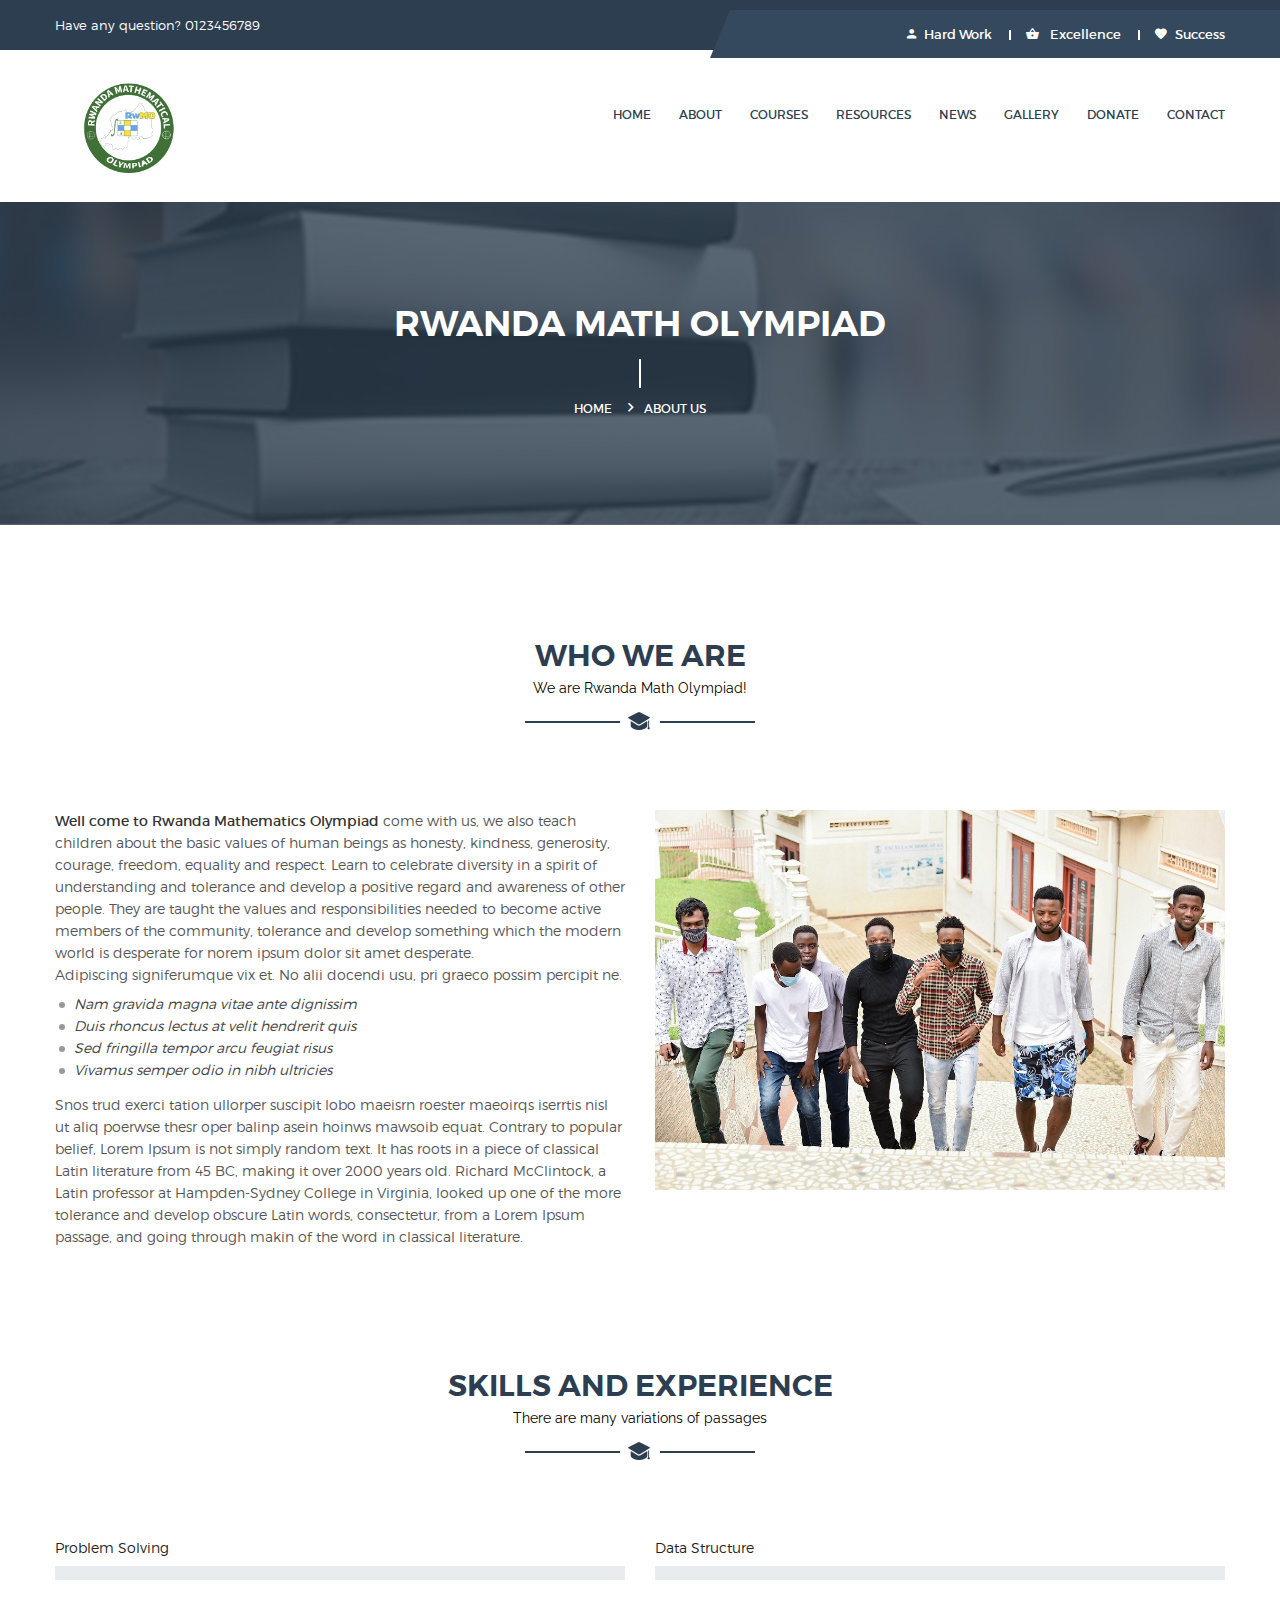
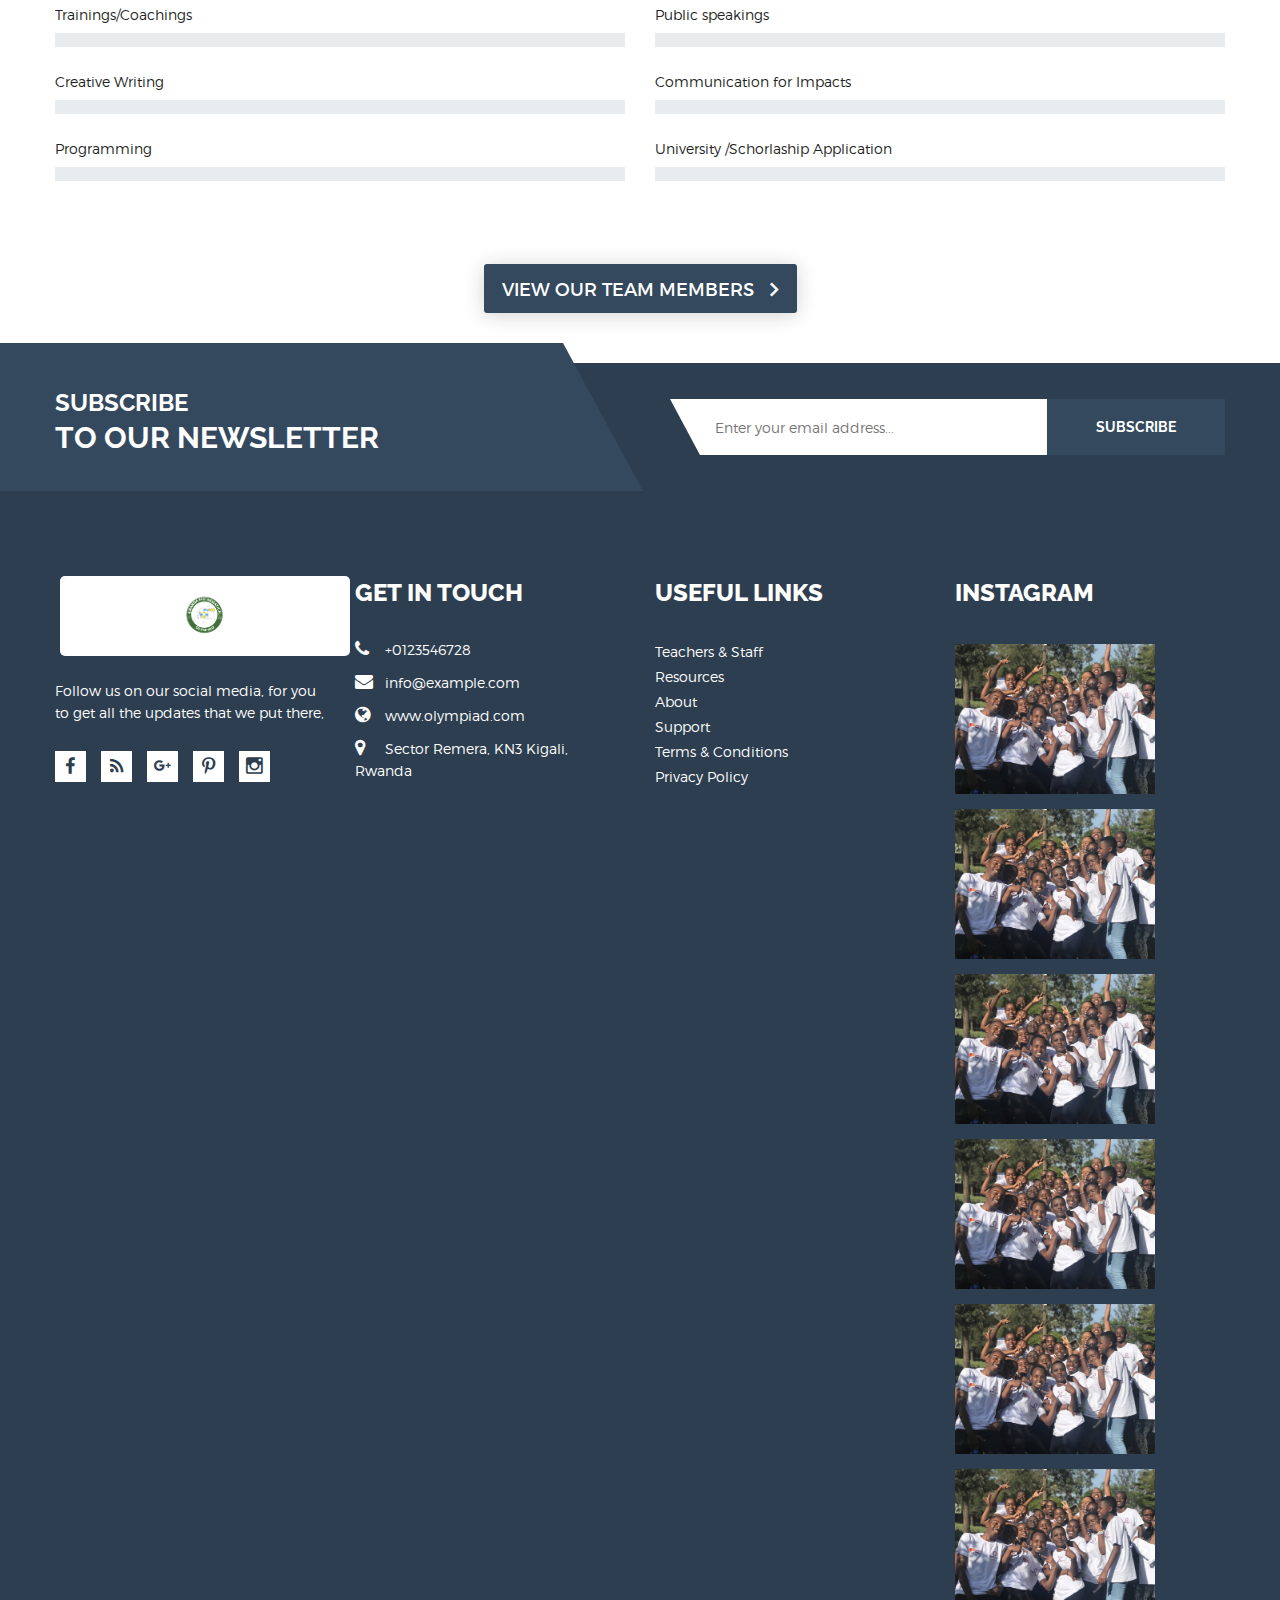
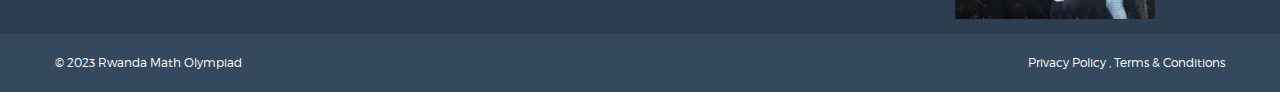
<file: about.html>
<!doctype html>
<html class="no-js" lang="en">
    
<!-- Mirrored from htmldemo.hasthemes.com/educat-preview/educat/about by HTTrack Website Copier/3.x [XR&CO'2014], Sat, 14 Oct 2023 20:01:30 GMT -->
<!-- Added by HTTrack --><meta http-equiv="content-type" content="text/html;charset=UTF-8" /><!-- /Added by HTTrack -->
<head>
        <meta charset="utf-8">
        <meta http-equiv="x-ua-compatible" content="ie=edge">
        <title>Rwanda Math Olympiad || About</title>
        <meta name="description" content="">
        <meta name="viewport" content="width=device-width, initial-scale=1, user-scalable=0">
        
		<!-- favicon
		============================================ -->		
        <link rel="shortcut icon" type="image/x-icon" href="img/favicon.ico">
		
		<!-- Google Fonts
		============================================ -->		
        <link href='https://fonts.googleapis.com/css?family=Raleway:400,300,500,600,700,800' rel='stylesheet' type='text/css'>
        
		<!-- Color Swithcer CSS
		============================================ -->
        <link rel="stylesheet" href="css/color-switcher.css">
        
		<!-- Fontawsome CSS
		============================================ -->
        <link rel="stylesheet" href="css/font-awesome.min.css">
        
		<!-- Metarial Iconic Font CSS
		============================================ -->
        <link rel="stylesheet" href="css/material-design-iconic-font.min.css">
        
        <!-- Bootstrap CSS
		============================================ -->		
        <link rel="stylesheet" href="css/bootstrap.min.css">
        
		<!-- Plugins CSS
		============================================ -->
        <link rel="stylesheet" href="css/plugins.css">
        
		<!-- Style CSS
		============================================ -->
        <link rel="stylesheet" href="style.css">
        
		<!-- Color CSS
		============================================ -->
        <link rel="stylesheet" href="css/color.css">
        
		<!-- Responsive CSS
		============================================ -->
        <link rel="stylesheet" href="css/responsive.css">
        
		<!-- Modernizr JS
		============================================ -->		
        <script src="js/vendor/modernizr-2.8.3.min.js"></script>
	    
        <!-- Color Css Files
		============================================ -->	
        <link rel="alternate stylesheet" type="text/css" href="switcher/color-one.css" title="color-one" media="screen" />
        <link rel="alternate stylesheet" type="text/css" href="switcher/color-two.css" title="color-two" media="screen" />
        <link rel="alternate stylesheet" type="text/css" href="switcher/color-three.css" title="color-three" media="screen" />
        <link rel="alternate stylesheet" type="text/css" href="switcher/color-four.css" title="color-four" media="screen" />
        <link rel="alternate stylesheet" type="text/css" href="switcher/color-five.css" title="color-five" media="screen" />
        <link rel="alternate stylesheet" type="text/css" href="switcher/color-six.css" title="color-six" media="screen" />
        <link rel="alternate stylesheet" type="text/css" href="switcher/color-seven.css" title="color-seven" media="screen" />
        <link rel="alternate stylesheet" type="text/css" href="switcher/color-eight.css" title="color-eight" media="screen" />
        <link rel="alternate stylesheet" type="text/css" href="switcher/color-nine.css" title="color-nine" media="screen" />
        <link rel="alternate stylesheet" type="text/css" href="switcher/color-ten.css" title="color-ten" media="screen" />
        <link rel="alternate stylesheet" type="text/css" href="switcher/color-ten.css" title="color-ten" media="screen" />
        <link rel="alternate stylesheet" type="text/css" href="switcher/pattren1.css" title="pattren1" media="screen" />
        <link rel="alternate stylesheet" type="text/css" href="switcher/pattren2.css" title="pattren2" media="screen" />
        <link rel="alternate stylesheet" type="text/css" href="switcher/pattren3.css" title="pattren3" media="screen" />
        <link rel="alternate stylesheet" type="text/css" href="switcher/pattren4.css" title="pattren4" media="screen" />
        <link rel="alternate stylesheet" type="text/css" href="switcher/pattren5.css" title="pattren5" media="screen" />
        <link rel="alternate stylesheet" type="text/css" href="switcher/background1.css" title="background1" media="screen" />
        <link rel="alternate stylesheet" type="text/css" href="switcher/background2.css" title="background2" media="screen" />
        <link rel="alternate stylesheet" type="text/css" href="switcher/background3.css" title="background3" media="screen" />
        <link rel="alternate stylesheet" type="text/css" href="switcher/background4.css" title="background4" media="screen" />
        <link rel="alternate stylesheet" type="text/css" href="switcher/background5.css" title="background5" media="screen" />
    </head>
    <body>
        <!--[if lt IE 8]>
            <p class="browserupgrade">You are using an <strong>outdated</strong> browser. Please <a href="http://browsehappy.com/">upgrade your browser</a> to improve your experience.</p>
        <![endif]-->
        
        <!--Main Wrapper Start-->
        <div class="as-mainwrapper">
            <!--Bg White Start-->
            <div class="bg-white">
                <!--Header Area Start-->
                <header>
                    <div class="header-top">
                        <div class="container">
                            <div class="row">
                                <div class="col-lg-7 col-md-5 d-none d-lg-block d-md-block">
                                    <span>Have any question? 0123456789</span>
                                </div>
                                <div class="col-lg-5 col-md-7 col-12">
                                    <div class="header-top-right">
                                        <div class="content"><a href="#"><i class="zmdi zmdi-account"></i>Hard Work</a></div>
                                        <div class="content"><a href="#"><i class="zmdi zmdi-shopping-basket"></i> Excellence</a></div>
                                        <div class="content"><a href="#"><i class="zmdi zmdi-favorite"></i>Success</a></div>
                                    </div>
                                </div>
                            </div>
                        </div>
                    </div>

                    <div class="header-logo-menu sticker">
                        <div class="container">
                            <div class="row">
                                <div class="col-lg-3 col-12">
                                    <div class="logo">
                                        <a href='index.html'><img src="img/logo/logo.png" alt="EDUCAT"></a>
                                    </div>
                                </div>
                                <div class="col-lg-9 col-12">
                                    <div class="mainmenu-area pull-right">
                                        <div class="mainmenu d-none d-lg-block">
                                            <nav>
                                                <ul id="nav" class="menu-white border-full">
                                                    <li class="current"><a href='index.html'>Home</a>
                                                    </li>
                                                    <li><a href='about.html'>About</a></li>
                                                    <li><a href='courses.html'>Courses</a>
                                                    </li>
                                                    <!-- <li><a href='index.html'>Community</a>
                                                        <ul class="sub-menu">
                                                            <li><a href="#">current Students<i class="zmdi zmdi-chevron-right"></i></a>
                                                                <ul class="inside-menu">
                                                                    <li><a href='slider-style-1.html'>Juniors</a></li>
                                                                    <li><a href='slider-style-2.html'>Seniors</a></li>
                                                                </ul>
                                                            </li>
                                                            <li>
                                                                <a href="#">Alumni</a>
                                                            </li>
                                                            <li>
                                                            <a href="#">Math Teachers</a>
                                                            </li>
                                                             <li><a href="#">Footer Style<i class="zmdi zmdi-chevron-right"></i></a>
                                                                <ul class="inside-menu">
                                                                    <li><a href='footer-style-1.html'>Footer Style 1</a></li>
                                                                    <li><a href='footer-style-2.html'>Footer Style 2</a></li>
                                                                    <li><a href='footer-style-3.html'>Footer Style 3</a></li>
                                                                    <li><a href="footer-style-4.html">Footer Style 4</a></li>
                                                                </ul>
                                                            </li> 
                                                        </ul>
                                                    </li> -->
                                                    <li><a href='OlympiadNotes.html'>Resources</a>
                                                        <!-- Mega Menu -->
                                                        <div class="mega-menu mm-5-column">
                                                            <div class="col-3 pull-left pl-20">
                                                                <h3>Olympiad Support</h3>
                                                                <a href='OlympiadNotes.html'>Notes</a>
                                                                <a href='Olympiad-Past-papers.html'>Past papers</a>
                                                                <a href='Olympiad-students-test.html'>Testimonial</a>
                                                                <a href='Olympiad-numbers.html'>Numbers</a>
                                                            </div>
                                                            <div class="col-3 pull-left">
                                                                <h3>REB/NESA</h3>
                                                                <a href='OlympiadNotes.html'>Notes/Books</a>
                                                                <a href='Olympiad-Past-papers.html'>Past Papers</a>
                                                                <!-- <a href='shortcode-facts.html'>Latest News</a> -->
                                                                <!-- <a href='image-gallery.html'>Image Gallery</a>
                                                                <a href='video-gallery.html'>Video Gallery</a> -->
                                                            </div>
                                                            <div class="col-3 pull-left">
                                                                <h3>Teachers Room</h3>
                                                                <a href='Teachers-Past-papers.html'>Past Paper Exams</a>
                                                                <a href='#'>Lesson Plan</a>
                                                            </div>
                                                            <div class="col-3 pull-left">
                                                                <h3>PAMO/IMO Questions</h3>
                                                                <a href='#'>PAMO Questions</a>
                                                                <a href='#'>IMO Questions</a>
                                                            </div>
                                                        </div>
                                                    </li>
                                                    <li><a href='latest-news.html'>News</a>
                                                    </li>
                                                    <li><a href='image-gallery.html'>Gallery</a>
                                                        <ul class="sub-menu">
                                                            <li><a href='image-gallery.html'>Photos</a></li>
                                                            <li><a href='video-gallery.html'>Videos</a></li>
                                                        </ul>
                                                    </li>

                                                    <li><a href='shop-grid.html'>Donate</a>
                                                    </li>
                                                    <li><a href='contact.html'>Contact</a></li>
                                                </ul>
                                            </nav>
                                        </div>
                                       
                                    </div> 
                                </div>
                            </div>
                        </div>
                    </div>  
                    <!-- Mobile Menu Area start -->
                    <div class="mobile-menu-area">
                        <div class="container clearfix">
                            <div class="row">
                                <div class="col-lg-12 col-md-12 col-sm-12">
                                    <div class="mobile-menu">
                                        <nav id="dropdown">
                                            <ul>
                                                <li><a href='index.html'>HOME</a>
                                                </li>
                                                <li><a href='about.html'>About Us</a></li>
                                                <li><a href='courses.html'>Courses</a>
            
                                                </li>
                                    
                                                <li><a href='#'>Resources</a>
                                                    <ul class="sub-menu">
                                                        <li><a href='OlympiadNotes.html'>Olympiad Notes</a></li>
                                                        <li><a href='Olympiad-Past-papers.html'>Olympiad Past papers</a></li>
                                                        <li><a href='Olympiad-students-test.html'>Students Testimonial</a></li>
                                                        <li><a href='Olympiad-numbers.html'>Olympiad Numbers</a></li>
                                                        <li><a href='OlympiadNotes.html'>REB Notes/Books</a></li>
                                                        <li><a href='Olympiad-Past-papers.html'>NESA Past Papers</a></li>
                                                        <a href='Teachers-Past-papers.html'>Past Paper Exams</a>
                                                        <a href='#'>Lesson Plan</a>
                                                        <li><a href='#'>PAMO Past Questions</a></li>
                                                        <li><a href='#'>IMO Past Questions</a></li>
                                                        
                                                    </ul>
                                                </li>
                                                <li><a href='latest-news.html'>Latest News</a>
    
                                                </li>
                                                <li><a href='#'>Gallery</a>
                                                    <ul class="sub-menu">
                                                        <li><a href='image-gallery.html'>Photos</a></li>
                                                        <li><a href='video-gallery.html'>Videos</a></li>
                                                    </ul>
                                                </li>

                                                <li><a href='shop-grid.html'>Donate</a>
                                                </li>
                                                <li><a href='contact.html'>Contact</a></li>
                                            </ul>
                                        </nav>
                                    </div>					
                                </div>
                            </div>
                        </div>
                    </div>
                    <!-- Mobile Menu Area end -->    
                </header>
                <!--End of Header Area-->
                <!--Breadcrumb Banner Area Start-->
                <div class="breadcrumb-banner-area">
                    <div class="container">
                        <div class="row">
                            <div class="col-md-12">
                                <div class="breadcrumb-text">
                                    <h1 class="text-center">RWANDA MATH OLYMPIAD</h1>
                                    <div class="breadcrumb-bar">
                                        <ul class="breadcrumb text-center">
                                            <li><a href='index.html'>Home</a></li>
                                            <li>ABOUT US</li>
                                        </ul>
                                    </div>
                                </div>
                            </div>
                        </div>
                    </div>
                </div>
                <!--End of Breadcrumb Banner Area-->
                <!--About Page Area Start-->
                <div class="about-page-area section-padding">
                    <div class="container">
                        <div class="row">
                            <div class="col-md-12">
                                <div class="section-title-wrapper">
                                    <div class="section-title">
                                        <h3>Who we are</h3>
                                        <p>We are Rwanda Math Olympiad!</p>
                                    </div>
                                </div>
                            </div>
                        </div>
                        <div class="row">
                            <div class="col-lg-6 col-md-12 col-12">
                                <div class="about-text-container">
                                    <p><span>Well come to Rwanda Mathematics Olympiad</span> come with us, we also teach children about the basic values of human beings as honesty, kindness, generosity, courage, freedom, equality and respect. Learn to celebrate diversity in a spirit of understanding and tolerance and develop a positive regard and awareness of other people. They are taught the values and responsibilities needed to become active members of the community, tolerance and develop something which the modern world is desperate for norem ipsum dolor sit amet desperate.<br>
                                    Adipiscing signiferumque vix et. No alii docendi usu, pri graeco possim percipit ne.</p>
                                    <div class="about-us">
                                        <span>Nam gravida magna vitae ante dignissim</span>
                                        <span>Duis rhoncus lectus at velit hendrerit quis</span>
                                        <span>Sed fringilla tempor arcu feugiat risus</span>
                                        <span>Vivamus semper odio in nibh ultricies</span>
                                    </div>    
                                    <p>Snos trud exerci tation ullorper suscipit lobo maeisrn roester maeoirqs iserrtis nisl ut aliq poerwse thesr oper balinp asein hoinws mawsoib equat. Contrary to popular belief, Lorem Ipsum is not simply random text. It has roots in a piece of classical Latin literature from 45 BC, making it over 2000 years old. Richard McClintock, a Latin professor at Hampden-Sydney College in Virginia, looked up one of the more tolerance and develop obscure Latin words, consectetur, from a Lorem Ipsum passage, and going through makin of the word in classical literature.</p>
                                </div>
                            </div>
                            <div class="col-lg-6 col-md-12 col-12">
                                <div class="skill-image">
                                    <img src="img/banner/1.jpeg" alt="">
                                </div>
                            </div>
                        </div>
                    </div>
                </div>
                <!--End of About Page Area-->
                <!--Skill And Experience Area Start-->
                <div class="skill-and-experience-area">
                    <div class="container">
                        <div class="row">
                            <div class="col-md-12">
                                <div class="section-title-wrapper">
                                    <div class="section-title">
                                        <h3>Skills and Experience</h3>
                                        <p>There are many variations of passages</p>
                                    </div>
                                </div> 
                            </div>       
                        </div>
                        <div class="row">
                            <div class="col-lg-6 col-md-6 col-12">
                                <div class="experience-skill-wrapper">
                                    <div class="skill-bar-item">
                                        <span>Problem Solving</span>
                                        <div class="progress">
                                            <div class="progress-bar wow fadeInLeft" data-progress="80%" style="width: 80%;" data-wow-duration="1.5s" data-wow-delay="1.2s">
                                                <span class="text-top">80%</span>
                                            </div>
                                        </div>
                                    </div>
                                    <div class="skill-bar-item">
                                        <span>Trainings/Coachings</span>
                                        <div class="progress">
                                            <div class="progress-bar wow fadeInLeft" data-progress="75%" style="width: 75%;" data-wow-duration="1.5s" data-wow-delay="1.2s">
                                                <span class="text-top">75%</span>
                                            </div>
                                        </div>
                                    </div>
                                    <div class="skill-bar-item">
                                        <span>Creative Writing</span>
                                        <div class="progress">
                                            <div class="progress-bar wow fadeInLeft" data-progress="90%" style="width: 90%;" data-wow-duration="1.5s" data-wow-delay="1.2s">
                                                <span class="text-top">90%</span>
                                            </div>
                                        </div>
                                    </div>
                                    <div class="skill-bar-item">
                                        <span>Programming</span>
                                        <div class="progress">
                                            <div class="progress-bar wow fadeInLeft" data-progress="70%" style="width: 70%;" data-wow-duration="1.5s" data-wow-delay="1.2s">
                                                <span class="text-top">70%</span>
                                            </div>
                                        </div>
                                    </div>  
                                </div>    
                            </div>
                            <div class="col-lg-6 col-md-6 col-12">
                                <div class="experience-skill-wrapper">
                                    <div class="skill-bar-item">
                                        <span>Data Structure</span>
                                        <div class="progress">
                                            <div class="progress-bar wow fadeInLeft" data-progress="75%" style="width: 75%;" data-wow-duration="1.5s" data-wow-delay="1.2s">
                                                <span class="text-top">75%</span>
                                            </div>
                                        </div>
                                    </div>
                                    <div class="skill-bar-item">
                                        <span>Public speakings</span>
                                        <div class="progress">
                                            <div class="progress-bar wow fadeInLeft" data-progress="90%" style="width: 90%;" data-wow-duration="1.5s" data-wow-delay="1.2s">
                                                <span class="text-top">90%</span>
                                            </div>
                                        </div>
                                    </div>
                                    <div class="skill-bar-item">
                                        <span>Communication for Impacts</span>
                                        <div class="progress">
                                            <div class="progress-bar wow fadeInLeft" data-progress="80%" style="width: 80%;" data-wow-duration="1.5s" data-wow-delay="1.2s">
                                                <span class="text-top">80%</span>
                                            </div>
                                        </div>
                                    </div>
                                    <div class="skill-bar-item">
                                        <span>University /Schorlaship Application</span>
                                        <div class="progress">
                                            <div class="progress-bar wow fadeInLeft" data-progress="100%" style="width: 100%;" data-wow-duration="1.5s" data-wow-delay="1.2s">
                                                <span class="text-top">100%</span>
                                            </div>
                                        </div>
                                    </div>
                                </div>    
                            </div>
                            <div class="col-md-12 col-sm-12 text-center space">
                                <a href="about-teams.html" class="button-default button-large">VIEW OUR TEAM MEMBERS <i class="zmdi zmdi-chevron-right"></i></a>
                            </div>
                        </div>
                    </div>
                   
                </div>
               
              
                <!--End of Skill And Experience Area-->
                
                    
                <!--End of Teachers Area-->
                <!--Newsletter Area Start-->
                <div class="newsletter-area">
                    <div class="container">
                        <div class="row">
                            <div class="col-lg-5 col-md-5">
                                <div class="newsletter-content">
                                    <h3>SUBSCRIBE</h3>
                                    <h2>TO OUR NEWSLETTER</h2>
                                </div>
                            </div>
                            <div class="col-lg-7 col-md-7">
                                <div class="newsletter-form angle">
                                    <form action="#" id="mc-form" class="mc-form footer-newsletter fix">
                                        <div class="subscribe-form">
                                            <input id="mc-email" type="email" name="email" placeholder="Enter your email address...">
                                            <button id="mc-submit" type="submit">SUBSCRIBE</button>
                                        </div>    
                                    </form>
                                    <!-- mailchimp-alerts Start -->
                                    <div class="mailchimp-alerts text-centre fix pull-right">
                                        <div class="mailchimp-submitting"></div><!-- mailchimp-submitting end -->
                                        <div class="mailchimp-success"></div><!-- mailchimp-success end -->
                                        <div class="mailchimp-error"></div><!-- mailchimp-error end -->
                                    </div>
                                    <!-- mailchimp-alerts end -->
                                </div>
                            </div>
                        </div>
                    </div>
                </div>
                <!--End of Newsletter Area-->
                <!--Footer Widget Area Start-->
                <!--Footer Widget Area Start-->
                <div class="footer-widget-area">
                    <div class="container">
                        <div class="row">
                            <div class="col-lg-3 col-md-6 col-12">
                                <div class="single-footer-widget">
                                    <div class="footer-logo">
                                        <a href='index.html'><img src="img/logo/logo.png" alt=""></a>
                                    </div>
                                    <p>Follow us on our social media, for you to get all the updates that we put there, </p>
                                    <div class="social-icons">
                                        <a href="#"><i class="zmdi zmdi-facebook"></i></a>
                                        <a href="#"><i class="zmdi zmdi-rss"></i></a>
                                        <a href="#"><i class="zmdi zmdi-google-plus"></i></a>
                                        <a href="#"><i class="zmdi zmdi-pinterest"></i></a>
                                        <a href="#"><i class="zmdi zmdi-instagram"></i></a>
                                    </div>
                                </div>
                            </div>
                            <div class="col-lg-3 col-md-6 col-12">
                                <div class="single-footer-widget">
                                    <h3>GET IN TOUCH</h3>
                                    <a href="tel:0123-456-789"><i class="fa fa-phone"></i>+0123546728</a>
                                    <span><i class="fa fa-envelope"></i>info@example.com</span>
                                    <span><i class="fa fa-globe"></i>www.olympiad.com</span>
                                    <span><i class="fa fa-map-marker"></i>Sector Remera, KN3 Kigali, Rwanda</span>
                                </div>
                            </div>
                            <div class="col-lg-3 col-md-6 col-12">
                                <div class="single-footer-widget">
                                    <h3>Useful Links</h3>
                                    <ul class="footer-list">
                                        <li><a href="#">Teachers &amp; Staff</a></li>
                                        <li><a href="#">Resources</a></li>
                                        <li><a href="#">About</a></li>
                                        <li><a href="#">Support</a></li>
                                        <li><a href="#">Terms &amp; Conditions</a></li>
                                        <li><a href="#">Privacy Policy</a></li>
                                    </ul>
                                </div>
                            </div>
                            <div class="col-lg-3 col-md-6 col-12">
                                <div class="single-footer-widget">
                                    <h3>Instagram</h3>
                                    <div class="instagram-image">
                                        <div class="footer-img">
                                            <a href="#"><img src="img/footer/8.jpeg" alt=""></a>
                                        </div>
                                        <div class="footer-img">
                                            <a href="#"><img src="img/footer/8.jpeg" alt=""></a>
                                        </div>
                                        <div class="footer-img">
                                            <a href="#"><img src="img/footer/8.jpeg" alt=""></a>
                                        </div>
                                        <div class="footer-img">
                                            <a href="#"><img src="img/footer/8.jpeg" alt=""></a>
                                        </div>
                                        <div class="footer-img">
                                            <a href="#"><img src="img/footer/8.jpeg" alt=""></a>
                                        </div>
                                        <div class="footer-img">
                                            <a href="#"><img src="img/footer/8.jpeg" alt=""></a>
                                        </div>
                                    </div>
                                </div>
                            </div>
                        </div>
                    </div>
                </div>

                <!--End of Footer Widget Area-->
                <!--Footer Area Start-->
                <footer class="footer-area">
                    <div class="container">
                        <div class="row">
                            <div class="col-lg-6 col-md-7 col-12">
                                <span>©  2023  Rwanda  Math Olympiad <a href="index.html" target="_blank"></a></span>
                            </div>
                            <div class="col-lg-6 col-md-5 col-12">
                                <div class="column-right">
                                    <span>Privacy Policy , Terms &amp; Conditions</span>
                                </div>
                            </div>
                        </div>
                    </div>
                </footer>
                <!--End of Footer Area-->
                <!--End of Footer Area-->
            </div>   
            <!--End of Bg White--> 
        </div>    
        <!--End of Main Wrapper Area--> 
        
        <!-- Color Switcher -->
        <div class="ec-colorswitcher">
            <a class="ec-handle" href="#"><i class="zmdi zmdi-settings"></i></a>
            <h3>Style Switcher</h3>
            <div class="ec-switcherarea">
                <h6>Select Layout</h6>
                <div class="layout-btn">
                    <a href="#" class="ec-boxed"><span>Boxed</span></a>
                    <a href="#" class="ec-wide"><span>Wide</span></a>
                </div>
                <h6>Chose Color</h6>
                <ul class="ec-switcher">
                    <li><a href="#" class="cs-color-1 styleswitch" data-rel="color-one"></a></li>
                    <li><a href="#" class="cs-color-2 styleswitch" data-rel="color-two"></a></li>
                    <li><a href="#" class="cs-color-3 styleswitch" data-rel="color-three"></a></li>
                    <li><a href="#" class="cs-color-4 styleswitch" data-rel="color-four"></a></li>
                    <li><a href="#" class="cs-color-5 styleswitch" data-rel="color-five"></a></li>
                    <li><a href="#" class="cs-color-6 styleswitch" data-rel="color-six"></a></li>
                    <li><a href="#" class="cs-color-7 styleswitch" data-rel="color-seven"></a></li>
                    <li><a href="#" class="cs-color-8 styleswitch" data-rel="color-eight"></a></li>
                    <li><a href="#" class="cs-color-9 styleswitch" data-rel="color-nine"></a></li>
                    <li><a href="#" class="cs-color-10 styleswitch" data-rel="color-ten"></a></li>
                </ul>
                <div class="ec-pattren">
                    <h6>Chose Pattren</h6>
                    <div class="pattren-wrap">
                        <a href="#" data-rel="pattren1" class="styleswitch"><img src="img/ec-pattren/pattren1.jpg" alt=""></a>
                        <a href="#" data-rel="pattren2" class="styleswitch"><img src="img/ec-pattren/pattren2.jpg" alt=""></a>
                        <a href="#" data-rel="pattren3" class="styleswitch"><img src="img/ec-pattren/pattren3.jpg" alt=""></a>
                        <a href="#" data-rel="pattren4" class="styleswitch"><img src="img/ec-pattren/pattren4.jpg" alt=""></a>
                        <a href="#" data-rel="pattren5" class="styleswitch"><img src="img/ec-pattren/pattren5.jpg" alt=""></a>
                    </div>
                </div>
                <div class="ec-background">
                    <h6>Chose Background</h6>
                    <div class="background-wrap">
                        <a href="#" data-rel="background1" class="styleswitch"><img src="img/ec-background/bg-1.jpg" alt=""></a>
                        <a href="#" data-rel="background2" class="styleswitch"><img src="img/ec-background/bg-2.jpg" alt=""></a>
                        <a href="#" data-rel="background3" class="styleswitch"><img src="img/ec-background/bg-3.jpg" alt=""></a>
                        <a href="#" data-rel="background4" class="styleswitch"><img src="img/ec-background/bg-4.jpg" alt=""></a>
                        <a href="#" data-rel="background5" class="styleswitch"><img src="img/ec-background/bg-5.jpg" alt=""></a>
                    </div>
                </div>
            </div>
        </div>
        <!-- Color Switcher end -->	
        
        
		<!-- jquery
		============================================ -->		
        <script src="js/vendor/jquery-1.12.4.min.js"></script>
        
		<!-- popper JS
		============================================ -->		
        <script src="js/popper.min.js"></script>
        
		<!-- bootstrap JS
		============================================ -->		
        <script src="js/bootstrap.min.js"></script>
        
		<!-- AJax Mail JS
		============================================ -->		
        <script src="js/ajax-mail.js"></script>
        
		<!-- plugins JS
		============================================ -->		
        <script src="js/plugins.js"></script>
        
		<!-- StyleSwitch JS
		============================================ -->	
        <script src="js/styleswitch.js"></script>
        
		<!-- main JS
		============================================ -->		
        <script src="js/main.js"></script>
    </body>

<!-- Mirrored from htmldemo.hasthemes.com/educat-preview/educat/about by HTTrack Website Copier/3.x [XR&CO'2014], Sat, 14 Oct 2023 20:01:35 GMT -->
</html>
</file>
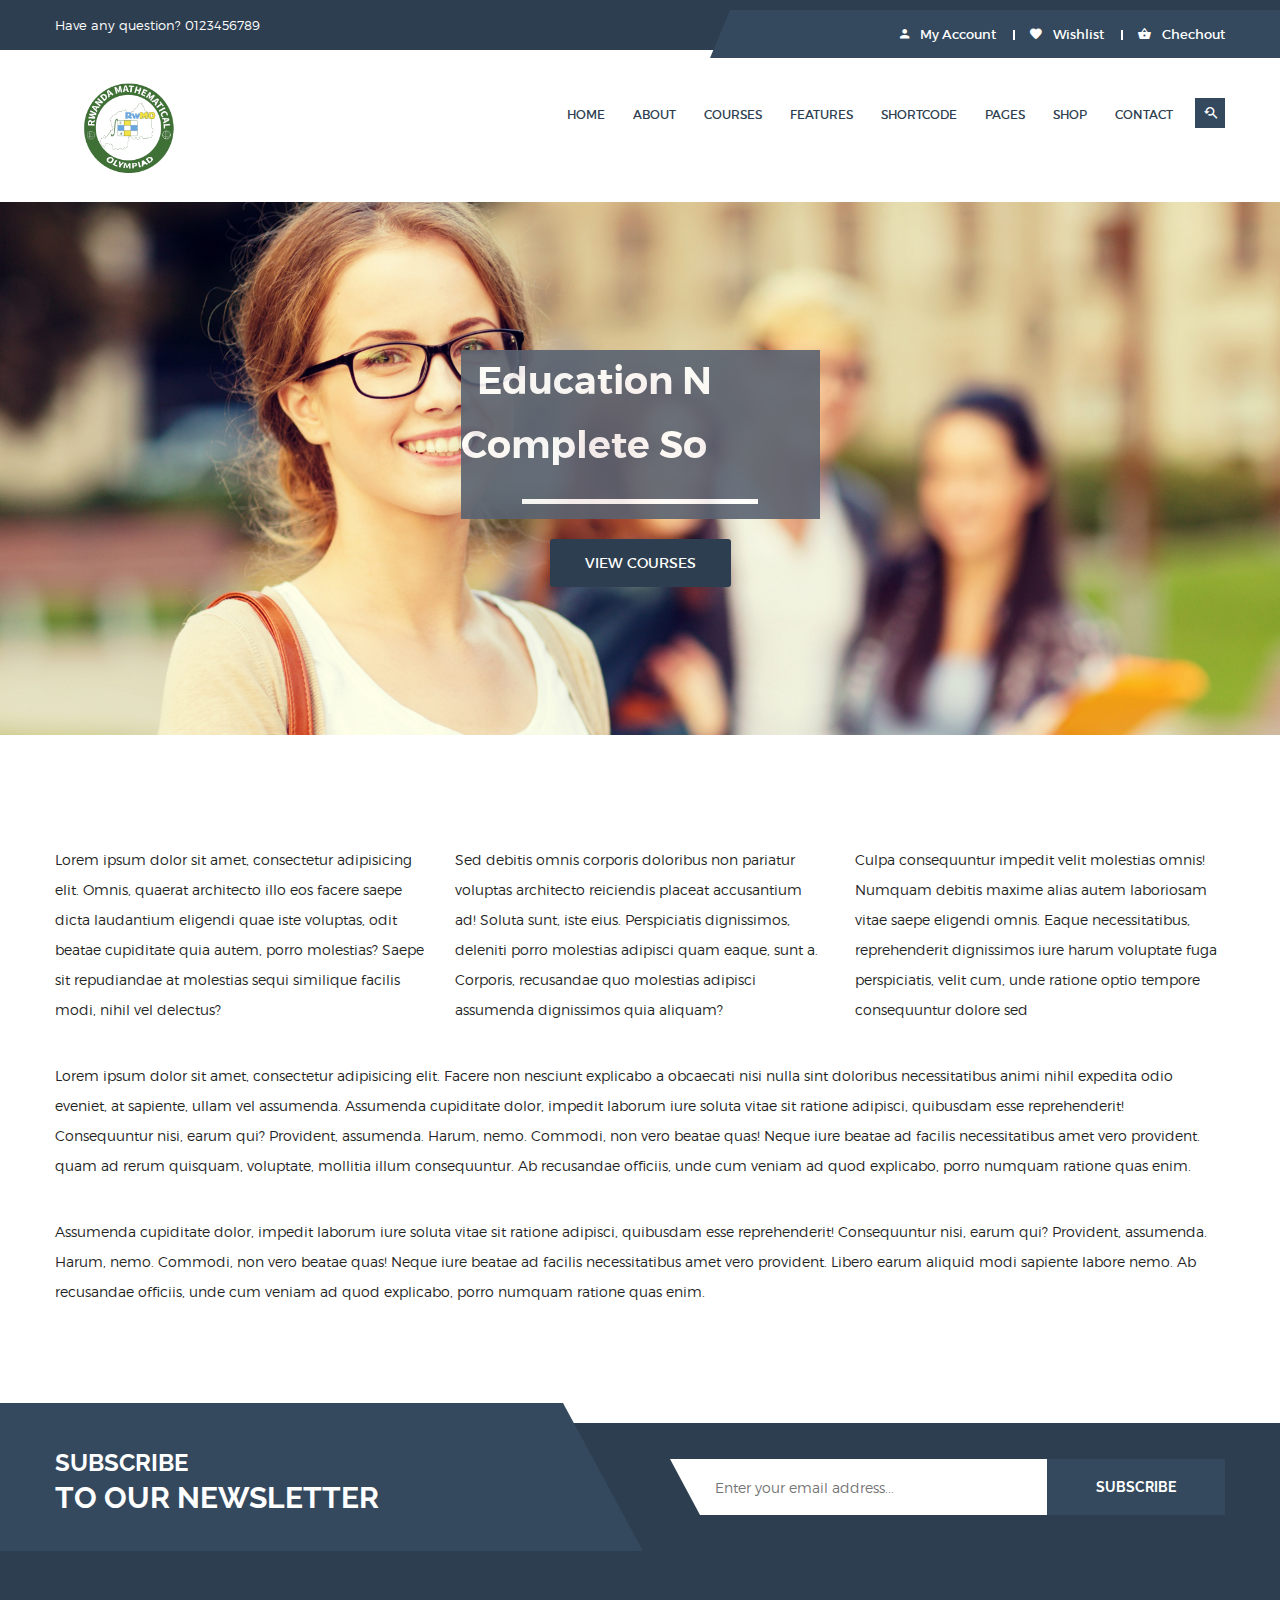
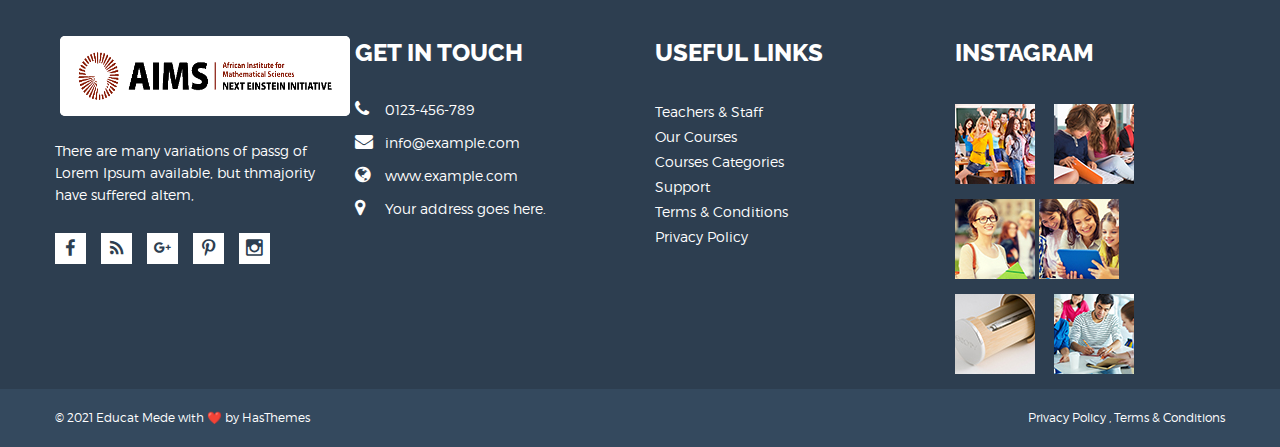
<file: background-image.html>
<!doctype html>
<html class="no-js" lang="en">
    
<!-- Mirrored from htmldemo.hasthemes.com/educat-preview/educat/background-image by HTTrack Website Copier/3.x [XR&CO'2014], Sat, 14 Oct 2023 20:01:44 GMT -->
<!-- Added by HTTrack --><meta http-equiv="content-type" content="text/html;charset=UTF-8" /><!-- /Added by HTTrack -->
<head>
        <meta charset="utf-8">
        <meta http-equiv="x-ua-compatible" content="ie=edge">
        <title>Background Image || Educat</title>
        <meta name="description" content="">
        <meta name="viewport" content="width=device-width, initial-scale=1, user-scalable=0">
        
		<!-- favicon
		============================================ -->		
        <link rel="shortcut icon" type="image/x-icon" href="img/favicon.ico">
		
		<!-- Google Fonts
		============================================ -->		
        <link href='https://fonts.googleapis.com/css?family=Raleway:400,300,500,600,700,800' rel='stylesheet' type='text/css'>
        
		<!-- Color Swithcer CSS
		============================================ -->
        <link rel="stylesheet" href="css/color-switcher.css">
        
		<!-- Fontawsome CSS
		============================================ -->
        <link rel="stylesheet" href="css/font-awesome.min.css">
        
		<!-- Metarial Iconic Font CSS
		============================================ -->
        <link rel="stylesheet" href="css/material-design-iconic-font.min.css">
        
        <!-- Bootstrap CSS
		============================================ -->		
        <link rel="stylesheet" href="css/bootstrap.min.css">
        
		<!-- Plugins CSS
		============================================ -->
        <link rel="stylesheet" href="css/plugins.css">
        
		<!-- Style CSS
		============================================ -->
        <link rel="stylesheet" href="style.css">
        
		<!-- Color CSS
		============================================ -->
        <link rel="stylesheet" href="css/color.css">
        
		<!-- Responsive CSS
		============================================ -->
        <link rel="stylesheet" href="css/responsive.css">
        
		<!-- Modernizr JS
		============================================ -->		
        <script src="js/vendor/modernizr-2.8.3.min.js"></script>
	    
        <!-- Color Css Files
		============================================ -->	
        <link rel="alternate stylesheet" type="text/css" href="switcher/color-one.css" title="color-one" media="screen" />
        <link rel="alternate stylesheet" type="text/css" href="switcher/color-two.css" title="color-two" media="screen" />
        <link rel="alternate stylesheet" type="text/css" href="switcher/color-three.css" title="color-three" media="screen" />
        <link rel="alternate stylesheet" type="text/css" href="switcher/color-four.css" title="color-four" media="screen" />
        <link rel="alternate stylesheet" type="text/css" href="switcher/color-five.css" title="color-five" media="screen" />
        <link rel="alternate stylesheet" type="text/css" href="switcher/color-six.css" title="color-six" media="screen" />
        <link rel="alternate stylesheet" type="text/css" href="switcher/color-seven.css" title="color-seven" media="screen" />
        <link rel="alternate stylesheet" type="text/css" href="switcher/color-eight.css" title="color-eight" media="screen" />
        <link rel="alternate stylesheet" type="text/css" href="switcher/color-nine.css" title="color-nine" media="screen" />
        <link rel="alternate stylesheet" type="text/css" href="switcher/color-ten.css" title="color-ten" media="screen" />
        <link rel="alternate stylesheet" type="text/css" href="switcher/color-ten.css" title="color-ten" media="screen" />
        <link rel="alternate stylesheet" type="text/css" href="switcher/pattren1.css" title="pattren1" media="screen" />
        <link rel="alternate stylesheet" type="text/css" href="switcher/pattren2.css" title="pattren2" media="screen" />
        <link rel="alternate stylesheet" type="text/css" href="switcher/pattren3.css" title="pattren3" media="screen" />
        <link rel="alternate stylesheet" type="text/css" href="switcher/pattren4.css" title="pattren4" media="screen" />
        <link rel="alternate stylesheet" type="text/css" href="switcher/pattren5.css" title="pattren5" media="screen" />
        <link rel="alternate stylesheet" type="text/css" href="switcher/background1.css" title="background1" media="screen" />
        <link rel="alternate stylesheet" type="text/css" href="switcher/background2.css" title="background2" media="screen" />
        <link rel="alternate stylesheet" type="text/css" href="switcher/background3.css" title="background3" media="screen" />
        <link rel="alternate stylesheet" type="text/css" href="switcher/background4.css" title="background4" media="screen" />
        <link rel="alternate stylesheet" type="text/css" href="switcher/background5.css" title="background5" media="screen" />
    </head>
    <body>
        <!--[if lt IE 8]>
            <p class="browserupgrade">You are using an <strong>outdated</strong> browser. Please <a href="http://browsehappy.com/">upgrade your browser</a> to improve your experience.</p>
        <![endif]-->
        
        <!--Main Wrapper Start-->
        <div class="as-mainwrapper">
            <!--Bg White Start-->
            <div class="bg-white">
                <!--Header Area Start-->
                <header>
                    <div class="header-top">
                        <div class="container">
                            <div class="row">
                                <div class="col-lg-7 col-md-5 d-none d-lg-block d-md-block">
                                    <span>Have any question? 0123456789</span>
                                </div>
                                <div class="col-lg-5 col-md-7 col-12">
                                    <div class="header-top-right">
                                        <div class="content"><a href="#"><i class="zmdi zmdi-account"></i> My Account</a>
                                            <ul class="account-dropdown">
                                                <li><a href='login-register.html'>My Account</a></li>
                                                <li><a href='login-register.html'>Log In</a></li>
                                                <li><a href='login-register.html'>Register</a></li>
                                                <li><a href='latest-news.html'>Blog</a></li>
                                            </ul>
                                        </div>
                                        <div class="content"><a href="#"><i class="zmdi zmdi-favorite"></i> Wishlist</a></div>
                                        <div class="content"><a href="#"><i class="zmdi zmdi-shopping-basket"></i> Chechout</a></div>
                                    </div>
                                </div>
                            </div>
                        </div>
                    </div>
                    <div class="header-logo-menu sticker">
                        <div class="container">
                            <div class="row">
                                <div class="col-lg-3 col-12">
                                    <div class="logo">
                                        <a href='index.html'><img src="img/logo/logo.png" alt="EDUCAT"></a>
                                    </div>
                                </div>
                                <div class="col-lg-9 col-12">
                                    <div class="mainmenu-area pull-right">
                                        <div class="mainmenu d-none d-lg-block">
                                            <nav>
                                                <ul id="nav">
                                                    <li class="current"><a href='index.html'>Home</a>
                                                        <ul class="sub-menu">
                                                            <li><a href='index.html'>Slider Style 1</a></li>
                                                            <li><a href='index-2.html'>Slider Style 2</a></li>
                                                            <li><a href='index-3.html'>Background Image</a></li>
                                                            <li><a href='index-4.html'>Image Overlay Light</a></li>
                                                            <li><a href='index-5.html'>Image Overlay Dark</a></li>
                                                            <li><a href='index-6.html'>Menu With Slider</a></li>
                                                            <li><a href='index-7.html'>Menu With Image</a></li>
                                                            <li><a href='index-8.html'>Menu With Overlay</a></li>
                                                            <li><a href='index-9.html'>Video Background</a></li>
                                                            <li><a href='index-10.html'>Fixed Image</a></li>
                                                            <li><a href='index-11.html'>Overlay Fixed Image</a></li>
                                                        </ul>
                                                    </li>
                                                    <li><a href='about.html'>About</a></li>
                                                    <li><a href='courses.html'>Courses</a>
                                                        <ul class="sub-menu">
                                                            <li><a href='courses-details.html'>Courses Details</a></li>
                                                        </ul>
                                                    </li>
                                                    <li><a href='index.html'>Features</a>
                                                        <ul class="sub-menu">
                                                            <li><a href="#">Sliders<i class="zmdi zmdi-chevron-right"></i></a>
                                                                <ul class="inside-menu">
                                                                    <li><a href='slider-style-1.html'>Slider Style 1</a></li>
                                                                    <li><a href='slider-style-2.html'>Slider Style 2</a></li>
                                                                    <li><a href='slider-style-3.html'>Slider Style 3</a></li>
                                                                    <li><a href='background-image.html'>Image Background </a></li>
                                                                    <li><a href='image-overlay-light.html'>Overlay Light </a></li>
                                                                    <li><a href='image-overlay-dark.html'>Overlay Dark </a></li>
                                                                    <li><a href='video-background.html'>Video Background </a></li>
                                                                    <li><a href='fixed-image.html'>Fixed Image</a></li>
                                                                    <li><a href='overlay-fixed-image.html'>Overlay Fixed Image</a></li>
                                                                    <li><a href='text-animation-1.html'>Text Animation 1 </a></li>
                                                                    <li><a href='text-animation-2.html'>Text Animation 2 </a></li>
                                                                    <li><a href='text-animation-3.html'>Text Animation 3 </a></li>
                                                                </ul>
                                                            </li>
                                                            <li><a href="#">Menu Style<i class="zmdi zmdi-chevron-right"></i></a>
                                                                <ul class="inside-menu">
                                                                    <li><a href='theme-menu-1.html'>Theme Menu 1</a></li>
                                                                    <li><a href='theme-menu-2.html'>Theme Menu 2</a></li>
                                                                    <li><a href='theme-menu-3.html'>Theme Menu 3</a></li>
                                                                    <li><a href='without-top-bar.html'>Without Top Bar</a></li>
                                                                    <li><a href='menu-center.html'>Menu Center</a></li>
                                                                    <li><a href='menu-transparent.html'>Transparent</a></li>
                                                                    <li><a href='menu-semi-transparent.html'>Semi Transparent</a></li>
                                                                    <li><a href='menu-dark.html'>Menu Dark</a></li>
                                                                    <li><a href='borderd-menu.html'>Menu Border</a></li>
                                                                    <li><a href='menu-top-border.html'>Top Border Hover</a></li>
                                                                    <li><a href='menu-sticky.html'>Menu Sticky</a></li>
                                                                    <li><a href='menu-non-sticky.html'>Menu Non Sticky</a></li>
                                                                </ul>
                                                            </li>
                                                            <li><a href="#">Page Title<i class="zmdi zmdi-chevron-right"></i></a>
                                                                <ul class="inside-menu">
                                                                    <li><a href='breadcrumb-dark.html'>Title Dark</a></li>
                                                                    <li><a href='breadcrumb-fixed.html'>Title Fixed</a></li>
                                                                    <li><a href='breadcrumb-image.html'>Title Image</a></li>
                                                                    <li><a href='breadcrumb-transparent.html'>Title Transparent</a></li>
                                                                    <li><a href='breadcrumb-left.html'>Title Left</a></li>
                                                                    <li><a href='breadcrumb-right.html'>Title Right</a></li>
                                                                </ul>
                                                            </li>
                                                            <li><a href="#">Footer Style<i class="zmdi zmdi-chevron-right"></i></a>
                                                                <ul class="inside-menu">
                                                                    <li><a href='footer-style-1.html'>Footer Style 1</a></li>
                                                                    <li><a href='footer-style-2.html'>Footer Style 2</a></li>
                                                                    <li><a href='footer-style-3.html'>Footer Style 3</a></li>
                                                                    <li><a href="footer-style-4.html">Footer Style 4</a></li>
                                                                </ul>
                                                            </li>
                                                        </ul>
                                                    </li>
                                                    <li><a href='index.html'>Shortcode</a>
                                                        <!-- Mega Menu -->
                                                        <div class="mega-menu mm-5-column">
                                                            <div class="col-4 pull-left pl-20">
                                                                <h3>Shortcode List</h3>
                                                                <a href='shortcode-course.html'>Courses</a>
                                                                <a href='shortcode-event.html'>Event</a>
                                                                <a href='shortcode-latest-news.html'>Latest News</a>
                                                                <a href='shortcode-product.html'>Product</a>
                                                                <a href='shortcode-testimonial.html'>Testimonial</a>
                                                            </div>
                                                            <div class="col-4 pull-left">
                                                                <h3>Shortcode List</h3>
                                                                <a href='shortcode-contact-form.html'>Contact Form</a>
                                                                <a href='shortcode-map.html'>Map</a>
                                                                <a href='shortcode-facts.html'>Facts</a>
                                                                <a href='image-gallery.html'>Image Gallery</a>
                                                                <a href='video-gallery.html'>Video Gallery</a>
                                                            </div>
                                                            <div class="col-4 pull-left">
                                                                <h3>Shortcode List</h3>
                                                                <a href='shortcode-alerts.html'>Alerts</a>
                                                                <a href='shortcode-button.html'>Button</a>
                                                                <a href='shortcode-breadcrumbs.html'>Breadcrumb</a>
                                                                <a href='shortcode-dropdown.html'>Dropdown</a>
                                                                <a href='shortcode-pagination.html'>Pagination</a>
                                                            </div>
                                                            <div class="col-4 pull-left">
                                                                <h3>Shortcode List</h3>
                                                                <a href='shortcode-progressbar.html'>Progressbar</a>
                                                                <a href='text-animation-1.html'>Text Animation 1</a>
                                                                <a href='text-animation-2.html'>Text Animation 2</a>
                                                                <a href='text-animation-3.html'>Text Animation 3</a>
                                                            </div>
                                                        </div>
                                                    </li>
                                                    <li><a href='index.html'>Pages</a>
                                                        <ul class="sub-menu">
                                                            <li><a href='about.html'>About Us</a></li>
                                                            <li><a href='courses.html'>Courses Page</a></li>
                                                            <li><a href='courses-details.html'>Course Details Page</a></li>
                                                            <li><a href='event.html'>Event Page</a></li>
                                                            <li><a href='event-details.html'>Event Details Page</a></li>
                                                            <li><a href='latest-news.html'>Latest News Page</a></li>
                                                            <li><a href='news-details.html'>News Details Page</a></li>
                                                            <li><a href='shop-grid.html'>Shop Page</a></li>
                                                            <li><a href='product-details.html'>Product Details Page</a></li>
                                                            <li><a href='contact.html'>Contact</a></li>
                                                            <li><a href='login-register.html'>Login Register</a></li>
                                                        </ul>
                                                    </li>
                                                    <li><a href='shop-grid.html'>Shop</a>
                                                        <ul class="sub-menu">
                                                            <li><a href='product-details.html'>Product Details</a></li>
                                                        </ul>
                                                    </li>
                                                    <li><a href='contact.html'>Contact</a></li>
                                                </ul>
                                            </nav>
                                        </div>
                                        <ul class="header-search">
                                            <li class="search-menu">
                                                <i id="toggle-search" class="zmdi zmdi-search-for"></i>
                                            </li>
                                        </ul>
                                        <!--Search Form-->
                                        <div class="search">
                                            <div class="search-form">
                                                <form id="search-form" action="#">
                                                    <input type="search" placeholder="Search here..." name="search" />
                                                    <button type="submit">
                                                        <span><i class="fa fa-search"></i></span>
                                                    </button>
                                                </form>                                
                                            </div>
                                        </div>
                                        <!--End of Search Form-->
                                    </div> 
                                </div>
                            </div>
                        </div>
                    </div>  
                    <!-- Mobile Menu Area start -->
                    <div class="mobile-menu-area">
                        <div class="container clearfix">
                            <div class="row">
                                <div class="col-lg-12 col-md-12 col-sm-12">
                                    <div class="mobile-menu">
                                        <nav id="dropdown">
                                            <ul>
                                                <li><a href='index.html'>HOME</a>
                                                    <ul>
                                                        <li><a href='index.html'>Slider Style 1</a></li>
                                                        <li><a href='index-2.html'>Slider Style 2</a></li>
                                                        <li><a href='index-3.html'>Background Image</a></li>
                                                        <li><a href='index-4.html'>Image Overlay Light</a></li>
                                                        <li><a href='index-5.html'>Image Overlay Dark</a></li>
                                                        <li><a href='index-6.html'>Menu With Slider</a></li>
                                                        <li><a href='index-7.html'>Menu With Image</a></li>
                                                        <li><a href='index-8.html'>Menu With Overlay</a></li>
                                                        <li><a href='index-9.html'>Video Background</a></li>
                                                        <li><a href='index-10.html'>Fixed Image</a></li>
                                                        <li><a href='index-11.html'>Overlay Fixed Image</a></li>
                                                    </ul>
                                                </li>
                                                <li><a href='about.html'>About Us</a></li>
                                                <li><a href='courses.html'>Courses</a>
                                                    <ul class="sub-menu">
                                                        <li><a href='courses-details.html'>Courses Details</a></li>
                                                    </ul>
                                                </li>
                                                <li><a href='shop-grid.html'>Shop</a>
                                                    <ul class="sub-menu">
                                                        <li><a href='product-details.html'>Product Details</a></li>
                                                    </ul>
                                                </li>
                                                <li><a href='event.html'>Event</a>
                                                    <ul class="sub-menu">
                                                        <li><a href='event-details.html'>Event Details</a></li>
                                                    </ul>
                                                </li>
                                                <li><a href='index.html'>Shortcode</a>
                                                    <ul class="sub-menu">
                                                        <li><a href='shortcode-course.html'>Courses</a></li>
                                                        <li><a href='shortcode-event.html'>Event</a></li>
                                                        <li><a href='shortcode-latest-news.html'>Latest News</a></li>
                                                        <li><a href='shortcode-product.html'>Product</a></li>
                                                        <li><a href='shortcode-testimonial.html'>Testimonial</a></li>
                                                        <li><a href='shortcode-contact-form.html'>Contact Form</a></li>
                                                        <li><a href='shortcode-map.html'>Map</a></li>
                                                        <li><a href='shortcode-facts.html'>Facts</a></li>
                                                        <li><a href='image-gallery.html'>Image Gallery</a></li>
                                                        <li><a href='video-gallery.html'>Video Gallery</a></li>
                                                        <li><a href='shortcode-alerts.html'>Alerts</a></li>
                                                        <li><a href='shortcode-button.html'>Button</a></li>
                                                        <li><a href='shortcode-breadcrumbs.html'>Breadcrumb</a></li>
                                                        <li><a href='shortcode-dropdown.html'>Dropdown</a></li>
                                                        <li><a href='shortcode-pagination.html'>Pagination</a></li>
                                                        <li><a href='shortcode-progressbar.html'>Progressbar</a></li>
                                                        <li><a href='text-animation-1.html'>Text Animation 1</a></li>
                                                        <li><a href='text-animation-2.html'>Text Animation 2</a></li>
                                                        <li><a href='text-animation-3.html'>Text Animation 3</a></li>
                                                    </ul>
                                                </li>
                                                <li><a href='latest-news.html'>Latest News</a>
                                                    <ul class="sub-menu">
                                                        <li><a href='news-details.html'>News Details</a></li>
                                                    </ul>
                                                </li>
                                                <li><a href='index.html'>Features</a>
                                                    <ul class="sub-menu">
                                                        <li><a href="#">Sliders</a>
                                                            <ul>
                                                                <li><a href='slider-style-1.html'>Slider Style 1</a></li>
                                                                <li><a href='slider-style-2.html'>Slider Style 2</a></li>
                                                                <li><a href='slider-style-3.html'>Slider Style 3</a></li>
                                                                <li><a href='background-image.html'>Image Background </a></li>
                                                                <li><a href='image-overlay-light.html'>Overlay Light </a></li>
                                                                <li><a href='image-overlay-dark.html'>Overlay Dark </a></li>
                                                                <li><a href='video-background.html'>Video Background </a></li>
                                                                <li><a href='fixed-image.html'>Fixed Image</a></li>
                                                                <li><a href='overlay-fixed-image.html'>Overlay Fixed Image</a></li>
                                                                <li><a href='text-animation-1.html'>Text Animation 1 </a></li>
                                                                <li><a href='text-animation-2.html'>Text Animation 2 </a></li>
                                                                <li><a href='text-animation-3.html'>Text Animation 3 </a></li>
                                                            </ul>
                                                        </li>
                                                        <li><a href="#">Menu Style</a>
                                                            <ul>
                                                                <li><a href='theme-menu-1.html'>Theme Menu 1</a></li>
                                                                <li><a href='theme-menu-2.html'>Theme Menu 2</a></li>
                                                                <li><a href='theme-menu-3.html'>Theme Menu 3</a></li>
                                                                <li><a href='without-top-bar.html'>Without Top Bar</a></li>
                                                                <li><a href='menu-center.html'>Menu Center</a></li>
                                                                <li><a href='menu-transparent.html'>Transparent</a></li>
                                                                <li><a href='menu-semi-transparent.html'>Semi Transparent</a></li>
                                                                <li><a href='menu-dark.html'>Menu Dark</a></li>
                                                                <li><a href='borderd-menu.html'>Menu Border</a></li>
                                                                <li><a href='menu-top-border.html'>Top Border Hover</a></li>
                                                                <li><a href='menu-sticky.html'>Menu Sticky</a></li>
                                                                <li><a href='menu-non-sticky.html'>Menu Non Sticky</a></li>
                                                            </ul>
                                                        </li>
                                                        <li><a href="#">Page Title</a>
                                                            <ul>
                                                                <li><a href='breadcrumb-dark.html'>Title Dark</a></li>
                                                                <li><a href='breadcrumb-fixed.html'>Title Fixed</a></li>
                                                                <li><a href='breadcrumb-image.html'>Title Image</a></li>
                                                                <li><a href='breadcrumb-transparent.html'>Title Transparent</a></li>
                                                                <li><a href='breadcrumb-left.html'>Title Left</a></li>
                                                                <li><a href='breadcrumb-right.html'>Title Right</a></li>
                                                            </ul>
                                                        </li>
                                                        <li><a href="#">Footer Style</a>
                                                            <ul>
                                                                <li><a href='footer-style-1.html'>Footer Style 1</a></li>
                                                                <li><a href='footer-style-2.html'>Footer Style 2</a></li>
                                                                <li><a href='footer-style-3.html'>Footer Style 3</a></li>
                                                                <li><a href="footer-style-4.html">Footer Style 4</a></li>
                                                            </ul>
                                                        </li>
                                                    </ul>
                                                </li>
                                                <li><a href='login-register.html'>Login Register</a></li>
                                                <li><a href='contact.html'>Contact us</a></li>
                                            </ul>
                                        </nav>
                                    </div>					
                                </div>
                            </div>
                        </div>
                    </div>
                    <!-- Mobile Menu Area end -->    
                </header>
                <!--End of Header Area-->
                <!--Background Area Start-->
                <div class="background-area no-animation">	
                    <img src="img/slider/1.jpg" alt=""/>
                    <div class="banner-content static-text">
                        <div class="container">
                            <div class="row">
                                <div class="col-md-12">
                                    <div class="text-content-wrapper full-width">
                                        <div class="text-content text-center">
                                            <h1 class="title1 text-center mb-20">
                                                <span class="tlt block" data-in-effect="rollIn" data-out-effect="fadeOutRight" >Education Needs</span>
                                                <span class="tlt block" data-in-effect="fadeInLeftBig" data-out-effect="fadeOutRight">Complete Solution</span>
                                            </h1>
                                            <div class="banner-readmore wow bounceInUp" data-wow-duration="2500ms" data-wow-delay=".1s">
                                                <a class="button-default" href="#">View Courses</a>	                
                                            </div>
                                        </div>
                                    </div>
                                </div>
                            </div>
                        </div>	 
                    </div>
                </div>
                <!--End of Background Area-->
                <!--Text Area Start-->
                <div class="text-area pt-110 pb-100">
                    <div class="container">
                        <div class="row">
                            <div class="col-lg-4 col-md-4 col-12">
                                <p>Lorem ipsum dolor sit amet, consectetur adipisicing elit. Omnis, quaerat architecto illo eos facere saepe dicta laudantium eligendi quae iste voluptas, odit beatae cupiditate quia autem, porro molestias? Saepe sit repudiandae at molestias sequi similique facilis modi, nihil vel delectus?</p>
                            </div>
                            <div class="col-lg-4 col-md-4 col-12">
                                <p>Sed debitis omnis corporis doloribus non pariatur voluptas architecto reiciendis placeat accusantium ad! Soluta sunt, iste eius. Perspiciatis dignissimos, deleniti porro molestias adipisci quam eaque, sunt a. Corporis, recusandae quo molestias adipisci assumenda dignissimos quia aliquam?</p>
                            </div>
                            <div class="col-lg-4 col-md-4 col-12">
                                <p>Culpa consequuntur impedit velit molestias omnis! Numquam debitis maxime alias autem laboriosam vitae saepe eligendi omnis. Eaque necessitatibus, reprehenderit dignissimos iure harum voluptate fuga perspiciatis, velit cum, unde ratione optio tempore consequuntur dolore sed</p>
                            </div>
                            <div class="col-md-12">
                                <div class="mt-20">
                                    <p>Lorem ipsum dolor sit amet, consectetur adipisicing elit. Facere non nesciunt explicabo a obcaecati nisi nulla sint doloribus necessitatibus animi nihil expedita odio eveniet, at sapiente, ullam vel assumenda. Assumenda cupiditate dolor, impedit laborum iure soluta vitae sit ratione adipisci, quibusdam esse reprehenderit! Consequuntur nisi, earum qui? Provident, assumenda. Harum, nemo. Commodi, non vero beatae quas! Neque iure beatae ad facilis necessitatibus amet vero provident. quam ad rerum quisquam, voluptate, mollitia illum consequuntur. Ab recusandae officiis, unde cum veniam ad quod explicabo, porro numquam ratione quas enim.</p>
                                </div>
                            </div>  
                            <div class="col-md-12">
                                <div class="mt-20">
                                    <p>Assumenda cupiditate dolor, impedit laborum iure soluta vitae sit ratione adipisci, quibusdam esse reprehenderit! Consequuntur nisi, earum qui? Provident, assumenda. Harum, nemo. Commodi, non vero beatae quas! Neque iure beatae ad facilis necessitatibus amet vero provident. Libero earum aliquid modi sapiente labore nemo. Ab recusandae officiis, unde cum veniam ad quod explicabo, porro numquam ratione quas enim.</p>
                                </div>
                            </div>  
                        </div>
                    </div>
                </div>
                <!--End of Text Area-->
                <!--Newsletter Area Start-->
                <div class="newsletter-area">
                    <div class="container">
                        <div class="row">
                            <div class="col-lg-5 col-md-5">
                                <div class="newsletter-content">
                                    <h3>SUBSCRIBE</h3>
                                    <h2>TO OUR NEWSLETTER</h2>
                                </div>
                            </div>
                            <div class="col-lg-7 col-md-7">
                                <div class="newsletter-form angle">
                                    <form action="#" id="mc-form" class="mc-form footer-newsletter fix">
                                        <div class="subscribe-form">
                                            <input id="mc-email" type="email" name="email" placeholder="Enter your email address...">
                                            <button id="mc-submit" type="submit">SUBSCRIBE</button>
                                        </div>    
                                    </form>
                                    <!-- mailchimp-alerts Start -->
                                    <div class="mailchimp-alerts text-centre fix pull-right">
                                        <div class="mailchimp-submitting"></div><!-- mailchimp-submitting end -->
                                        <div class="mailchimp-success"></div><!-- mailchimp-success end -->
                                        <div class="mailchimp-error"></div><!-- mailchimp-error end -->
                                    </div>
                                    <!-- mailchimp-alerts end -->
                                </div>
                            </div>
                        </div>
                    </div>
                </div>
                <!--End of Newsletter Area-->
                <!--Footer Widget Area Start-->
                <div class="footer-widget-area">
                    <div class="container">
                        <div class="row">
                            <div class="col-lg-3 col-md-6">
                                <div class="single-footer-widget">
                                    <div class="footer-logo">
                                        <a href='index.html'><img src="img/logo/footer.png" alt=""></a>
                                    </div>
                                    <p>There are many variations of passg of Lorem Ipsum available, but thmajority have suffered altem, </p>
                                    <div class="social-icons">
                                        <a href="#"><i class="zmdi zmdi-facebook"></i></a>
                                        <a href="#"><i class="zmdi zmdi-rss"></i></a>
                                        <a href="#"><i class="zmdi zmdi-google-plus"></i></a>
                                        <a href="#"><i class="zmdi zmdi-pinterest"></i></a>
                                        <a href="#"><i class="zmdi zmdi-instagram"></i></a>
                                    </div>
                                </div>
                            </div>
                            <div class="col-lg-3 col-md-6">
                                <div class="single-footer-widget">
                                    <h3>GET IN TOUCH</h3>
                                    <a href="tel:0123-456-789"><i class="fa fa-phone"></i>0123-456-789</a>
                                    <span><i class="fa fa-envelope"></i>info@example.com</span>
                                    <span><i class="fa fa-globe"></i>www.example.com</span>
                                    <span><i class="fa fa-map-marker"></i>Your address goes here.</span>
                                </div>
                            </div>
                            <div class="col-lg-3 col-md-6">
                                <div class="single-footer-widget">
                                    <h3>Useful Links</h3>
                                    <ul class="footer-list">
                                        <li><a href="#">Teachers &amp; Staff</a></li>
                                        <li><a href="#">Our Courses</a></li>
                                        <li><a href="#">Courses Categories</a></li>
                                        <li><a href="#">Support</a></li>
                                        <li><a href="#">Terms &amp; Conditions</a></li>
                                        <li><a href="#">Privacy Policy</a></li>
                                    </ul>
                                </div>
                            </div>
                            <div class="col-lg-3 col-md-6">
                                <div class="single-footer-widget">
                                    <h3>Instagram</h3>
                                    <div class="instagram-image">
                                        <div class="footer-img">
                                            <a href="#"><img src="img/footer/1.jpg" alt=""></a>
                                        </div>
                                        <div class="footer-img">
                                            <a href="#"><img src="img/footer/2.jpg" alt=""></a>
                                        </div>
                                        <div class="footer-img">
                                            <a href="#"><img src="img/footer/3.jpg" alt=""></a>
                                        </div>
                                        <div class="footer-img">
                                            <a href="#"><img src="img/footer/4.jpg" alt=""></a>
                                        </div>
                                        <div class="footer-img">
                                            <a href="#"><img src="img/footer/5.jpg" alt=""></a>
                                        </div>
                                        <div class="footer-img">
                                            <a href="#"><img src="img/footer/6.jpg" alt=""></a>
                                        </div>
                                    </div>
                                </div>
                            </div>
                        </div>
                    </div>
                </div>
                <!--End of Footer Widget Area-->
                <!--Footer Area Start-->
                <footer class="footer-area">
                    <div class="container">
                        <div class="row">
                            <div class="col-lg-6 col-md-7 col-12">
                                <span>©  2021 Educat Mede with ❤️ by  <a href="https://hasthemes.com/" target="_blank">HasThemes</a></span>
                            </div>
                            <div class="col-lg-6 col-md-5 col-12">
                                <div class="column-right">
                                    <span>Privacy Policy , Terms &amp; Conditions</span>
                                </div>
                            </div>
                        </div>
                    </div>
                </footer>
                <!--End of Footer Area-->
            </div>   
            <!--End of Bg White--> 
        </div>    
        <!--End of Main Wrapper Area--> 
        
        <!-- Color Switcher -->
        <div class="ec-colorswitcher">
            <a class="ec-handle" href="#"><i class="zmdi zmdi-settings"></i></a>
            <h3>Style Switcher</h3>
            <div class="ec-switcherarea">
                <h6>Select Layout</h6>
                <div class="layout-btn">
                    <a href="#" class="ec-boxed"><span>Boxed</span></a>
                    <a href="#" class="ec-wide"><span>Wide</span></a>
                </div>
                <h6>Chose Color</h6>
                <ul class="ec-switcher">
                    <li><a href="#" class="cs-color-1 styleswitch" data-rel="color-one"></a></li>
                    <li><a href="#" class="cs-color-2 styleswitch" data-rel="color-two"></a></li>
                    <li><a href="#" class="cs-color-3 styleswitch" data-rel="color-three"></a></li>
                    <li><a href="#" class="cs-color-4 styleswitch" data-rel="color-four"></a></li>
                    <li><a href="#" class="cs-color-5 styleswitch" data-rel="color-five"></a></li>
                    <li><a href="#" class="cs-color-6 styleswitch" data-rel="color-six"></a></li>
                    <li><a href="#" class="cs-color-7 styleswitch" data-rel="color-seven"></a></li>
                    <li><a href="#" class="cs-color-8 styleswitch" data-rel="color-eight"></a></li>
                    <li><a href="#" class="cs-color-9 styleswitch" data-rel="color-nine"></a></li>
                    <li><a href="#" class="cs-color-10 styleswitch" data-rel="color-ten"></a></li>
                </ul>
                <div class="ec-pattren">
                    <h6>Chose Pattren</h6>
                    <div class="pattren-wrap">
                        <a href="#" data-rel="pattren1" class="styleswitch"><img src="img/ec-pattren/pattren1.jpg" alt=""></a>
                        <a href="#" data-rel="pattren2" class="styleswitch"><img src="img/ec-pattren/pattren2.jpg" alt=""></a>
                        <a href="#" data-rel="pattren3" class="styleswitch"><img src="img/ec-pattren/pattren3.jpg" alt=""></a>
                        <a href="#" data-rel="pattren4" class="styleswitch"><img src="img/ec-pattren/pattren4.jpg" alt=""></a>
                        <a href="#" data-rel="pattren5" class="styleswitch"><img src="img/ec-pattren/pattren5.jpg" alt=""></a>
                    </div>
                </div>
                <div class="ec-background">
                    <h6>Chose Background</h6>
                    <div class="background-wrap">
                        <a href="#" data-rel="background1" class="styleswitch"><img src="img/ec-background/bg-1.jpg" alt=""></a>
                        <a href="#" data-rel="background2" class="styleswitch"><img src="img/ec-background/bg-2.jpg" alt=""></a>
                        <a href="#" data-rel="background3" class="styleswitch"><img src="img/ec-background/bg-3.jpg" alt=""></a>
                        <a href="#" data-rel="background4" class="styleswitch"><img src="img/ec-background/bg-4.jpg" alt=""></a>
                        <a href="#" data-rel="background5" class="styleswitch"><img src="img/ec-background/bg-5.jpg" alt=""></a>
                    </div>
                </div>
            </div>
        </div>
        <!-- Color Switcher end -->	
        
        
		<!-- jquery
		============================================ -->		
        <script src="js/vendor/jquery-1.12.4.min.js"></script>
        
		<!-- popper JS
		============================================ -->		
        <script src="js/popper.min.js"></script>
        
		<!-- bootstrap JS
		============================================ -->		
        <script src="js/bootstrap.min.js"></script>
        
		<!-- AJax Mail JS
		============================================ -->		
        <script src="js/ajax-mail.js"></script>
        
		<!-- plugins JS
		============================================ -->		
        <script src="js/plugins.js"></script>
        
		<!-- StyleSwitch JS
		============================================ -->	
        <script src="js/styleswitch.js"></script>
        
		<!-- main JS
		============================================ -->		
        <script src="js/main.js"></script>
    </body>

<!-- Mirrored from htmldemo.hasthemes.com/educat-preview/educat/background-image by HTTrack Website Copier/3.x [XR&CO'2014], Sat, 14 Oct 2023 20:01:44 GMT -->
</html>
</file>
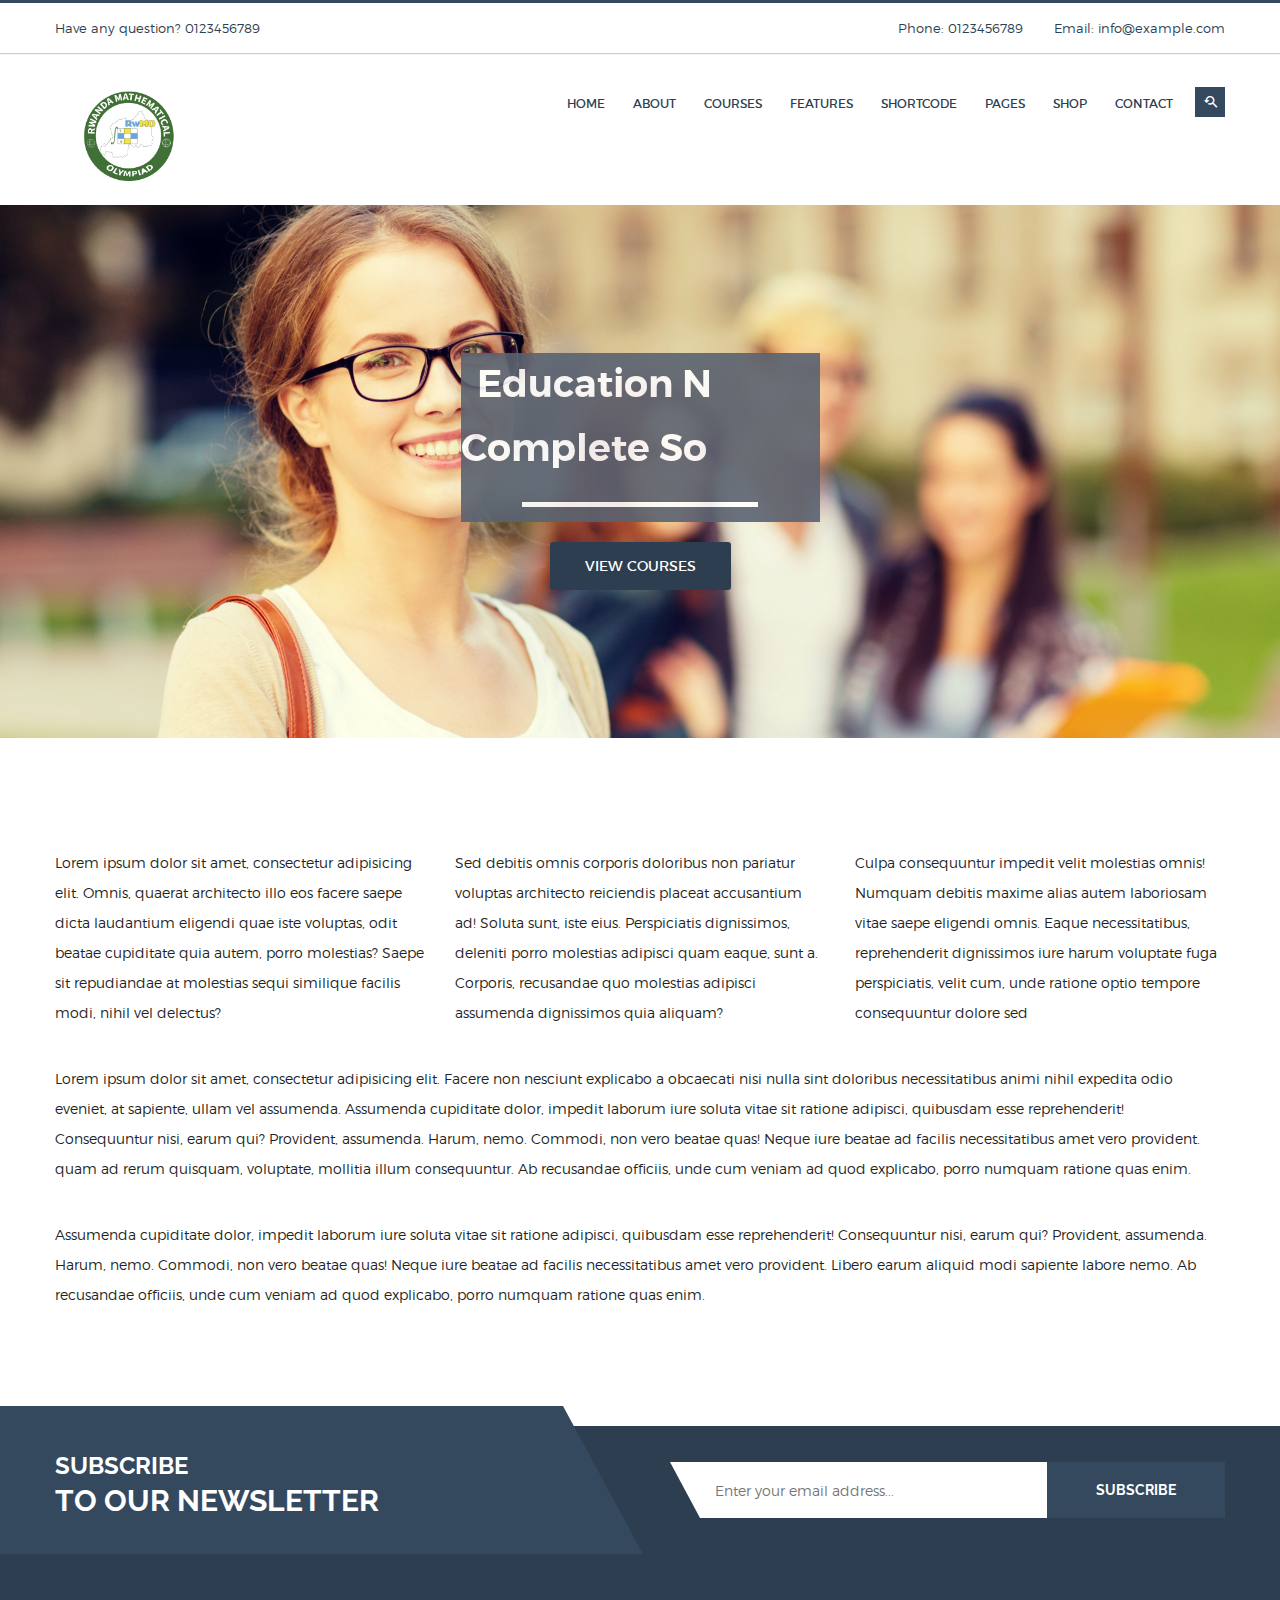
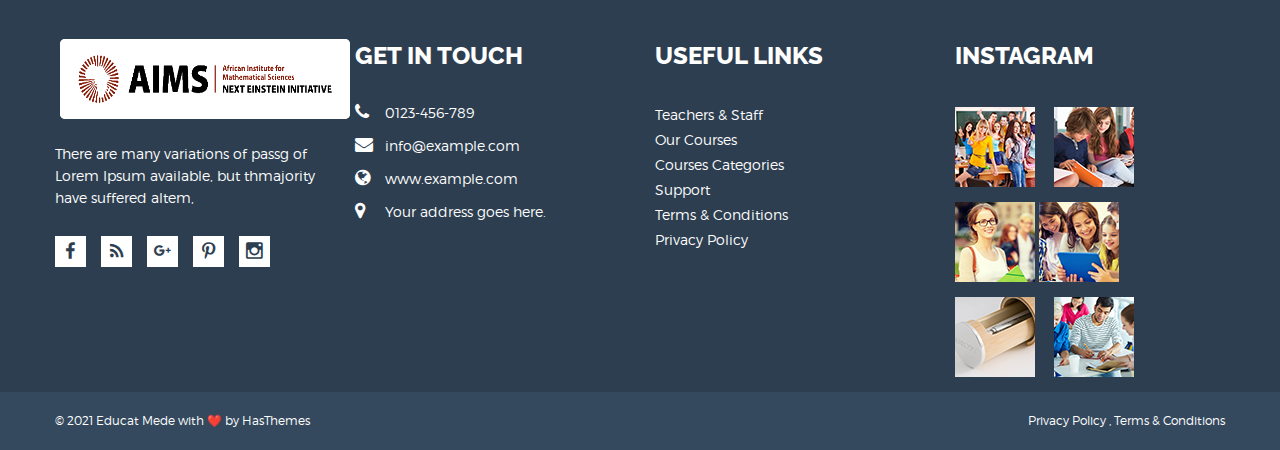
<file: borderd-menu.html>
<!doctype html>
<html class="no-js" lang="en">
    
<!-- Mirrored from htmldemo.hasthemes.com/educat-preview/educat/borderd-menu by HTTrack Website Copier/3.x [XR&CO'2014], Sat, 14 Oct 2023 20:01:44 GMT -->
<!-- Added by HTTrack --><meta http-equiv="content-type" content="text/html;charset=UTF-8" /><!-- /Added by HTTrack -->
<head>
        <meta charset="utf-8">
        <meta http-equiv="x-ua-compatible" content="ie=edge">
        <title>Bordered Menu || Educat</title>
        <meta name="description" content="">
        <meta name="viewport" content="width=device-width, initial-scale=1, user-scalable=0">
        
		<!-- favicon
		============================================ -->		
        <link rel="shortcut icon" type="image/x-icon" href="img/favicon.ico">
		
		<!-- Google Fonts
		============================================ -->		
        <link href='https://fonts.googleapis.com/css?family=Raleway:400,300,500,600,700,800' rel='stylesheet' type='text/css'>
        
		<!-- Color Swithcer CSS
		============================================ -->
        <link rel="stylesheet" href="css/color-switcher.css">
        
		<!-- Fontawsome CSS
		============================================ -->
        <link rel="stylesheet" href="css/font-awesome.min.css">
        
		<!-- Metarial Iconic Font CSS
		============================================ -->
        <link rel="stylesheet" href="css/material-design-iconic-font.min.css">
        
        <!-- Bootstrap CSS
		============================================ -->		
        <link rel="stylesheet" href="css/bootstrap.min.css">
        
		<!-- Plugins CSS
		============================================ -->
        <link rel="stylesheet" href="css/plugins.css">
        
		<!-- Style CSS
		============================================ -->
        <link rel="stylesheet" href="style.css">
        
		<!-- Color CSS
		============================================ -->
        <link rel="stylesheet" href="css/color.css">
        
		<!-- Responsive CSS
		============================================ -->
        <link rel="stylesheet" href="css/responsive.css">
        
		<!-- Modernizr JS
		============================================ -->		
        <script src="js/vendor/modernizr-2.8.3.min.js"></script>
	    
        <!-- Color Css Files
		============================================ -->	
        <link rel="alternate stylesheet" type="text/css" href="switcher/color-one.css" title="color-one" media="screen" />
        <link rel="alternate stylesheet" type="text/css" href="switcher/color-two.css" title="color-two" media="screen" />
        <link rel="alternate stylesheet" type="text/css" href="switcher/color-three.css" title="color-three" media="screen" />
        <link rel="alternate stylesheet" type="text/css" href="switcher/color-four.css" title="color-four" media="screen" />
        <link rel="alternate stylesheet" type="text/css" href="switcher/color-five.css" title="color-five" media="screen" />
        <link rel="alternate stylesheet" type="text/css" href="switcher/color-six.css" title="color-six" media="screen" />
        <link rel="alternate stylesheet" type="text/css" href="switcher/color-seven.css" title="color-seven" media="screen" />
        <link rel="alternate stylesheet" type="text/css" href="switcher/color-eight.css" title="color-eight" media="screen" />
        <link rel="alternate stylesheet" type="text/css" href="switcher/color-nine.css" title="color-nine" media="screen" />
        <link rel="alternate stylesheet" type="text/css" href="switcher/color-ten.css" title="color-ten" media="screen" />
        <link rel="alternate stylesheet" type="text/css" href="switcher/color-ten.css" title="color-ten" media="screen" />
        <link rel="alternate stylesheet" type="text/css" href="switcher/pattren1.css" title="pattren1" media="screen" />
        <link rel="alternate stylesheet" type="text/css" href="switcher/pattren2.css" title="pattren2" media="screen" />
        <link rel="alternate stylesheet" type="text/css" href="switcher/pattren3.css" title="pattren3" media="screen" />
        <link rel="alternate stylesheet" type="text/css" href="switcher/pattren4.css" title="pattren4" media="screen" />
        <link rel="alternate stylesheet" type="text/css" href="switcher/pattren5.css" title="pattren5" media="screen" />
        <link rel="alternate stylesheet" type="text/css" href="switcher/background1.css" title="background1" media="screen" />
        <link rel="alternate stylesheet" type="text/css" href="switcher/background2.css" title="background2" media="screen" />
        <link rel="alternate stylesheet" type="text/css" href="switcher/background3.css" title="background3" media="screen" />
        <link rel="alternate stylesheet" type="text/css" href="switcher/background4.css" title="background4" media="screen" />
        <link rel="alternate stylesheet" type="text/css" href="switcher/background5.css" title="background5" media="screen" />
    </head>
    <body>
        <!--[if lt IE 8]>
            <p class="browserupgrade">You are using an <strong>outdated</strong> browser. Please <a href="http://browsehappy.com/">upgrade your browser</a> to improve your experience.</p>
        <![endif]-->
        
        <!--Main Wrapper Start-->
        <div class="as-mainwrapper">
            <!--Bg White Start-->
            <div class="bg-white">
                <!--Header Area Start-->
                <header class="header-two">
                    <div class="header-top bg-white border-green">
                        <div class="container">
                            <div class="row">
                                <div class="col-lg-7 col-md-5 d-none d-lg-block d-md-block">
                                    <span class="text-blue">Have any question? 0123456789</span>
                                </div>
                                <div class="col-lg-5 col-md-7 col-12">
                                    <div class="header-top-right">
                                        <span class="text-blue">Phone: 0123456789</span>
                                        <span class="text-blue">Email: info@example.com</span>
                                    </div>
                                </div>
                            </div>
                        </div>
                    </div>
                    <div class="header-logo-menu padding-small">
                        <div class="container">
                            <div class="row">
                                <div class="col-lg-3 col-12">
                                    <div class="logo">
                                        <a href='index.html'><img src="img/logo/logo.png" alt="EDUCAT"></a>
                                    </div>
                                </div>
                                <div class="col-lg-9 col-12">
                                    <div class="mainmenu-area pull-right">
                                        <div class="mainmenu d-none d-lg-block">
                                            <nav>
                                                <ul id="nav" class="border-full border-top-2">
                                                    <li class="current"><a href='index.html'>Home</a>
                                                        <ul class="sub-menu">
                                                            <li><a href='index.html'>Slider Style 1</a></li>
                                                            <li><a href='index-2.html'>Slider Style 2</a></li>
                                                            <li><a href='index-3.html'>Background Image</a></li>
                                                            <li><a href='index-4.html'>Image Overlay Light</a></li>
                                                            <li><a href='index-5.html'>Image Overlay Dark</a></li>
                                                            <li><a href='index-6.html'>Menu With Slider</a></li>
                                                            <li><a href='index-7.html'>Menu With Image</a></li>
                                                            <li><a href='index-8.html'>Menu With Overlay</a></li>
                                                            <li><a href='index-9.html'>Video Background</a></li>
                                                            <li><a href='index-10.html'>Fixed Image</a></li>
                                                            <li><a href='index-11.html'>Overlay Fixed Image</a></li>
                                                        </ul>
                                                    </li>
                                                    <li><a href='about.html'>About</a></li>
                                                    <li><a href='courses.html'>Courses</a>
                                                        <ul class="sub-menu">
                                                            <li><a href='courses-details.html'>Courses Details</a></li>
                                                        </ul>
                                                    </li>
                                                    <li><a href='index.html'>Features</a>
                                                        <ul class="sub-menu">
                                                            <li><a href="#">Sliders<i class="zmdi zmdi-chevron-right"></i></a>
                                                                <ul class="inside-menu">
                                                                    <li><a href='slider-style-1.html'>Slider Style 1</a></li>
                                                                    <li><a href='slider-style-2.html'>Slider Style 2</a></li>
                                                                    <li><a href='slider-style-3.html'>Slider Style 3</a></li>
                                                                    <li><a href='background-image.html'>Image Background </a></li>
                                                                    <li><a href='image-overlay-light.html'>Overlay Light </a></li>
                                                                    <li><a href='image-overlay-dark.html'>Overlay Dark </a></li>
                                                                    <li><a href='video-background.html'>Video Background </a></li>
                                                                    <li><a href='fixed-image.html'>Fixed Image</a></li>
                                                                    <li><a href='overlay-fixed-image.html'>Overlay Fixed Image</a></li>
                                                                    <li><a href='text-animation-1.html'>Text Animation 1 </a></li>
                                                                    <li><a href='text-animation-2.html'>Text Animation 2 </a></li>
                                                                    <li><a href='text-animation-3.html'>Text Animation 3 </a></li>
                                                                </ul>
                                                            </li>
                                                            <li><a href="#">Menu Style<i class="zmdi zmdi-chevron-right"></i></a>
                                                                <ul class="inside-menu">
                                                                    <li><a href='theme-menu-1.html'>Theme Menu 1</a></li>
                                                                    <li><a href='theme-menu-2.html'>Theme Menu 2</a></li>
                                                                    <li><a href='theme-menu-3.html'>Theme Menu 3</a></li>
                                                                    <li><a href='without-top-bar.html'>Without Top Bar</a></li>
                                                                    <li><a href='menu-center.html'>Menu Center</a></li>
                                                                    <li><a href='menu-transparent.html'>Transparent</a></li>
                                                                    <li><a href='menu-semi-transparent.html'>Semi Transparent</a></li>
                                                                    <li><a href='menu-dark.html'>Menu Dark</a></li>
                                                                    <li><a href='borderd-menu.html'>Menu Border</a></li>
                                                                    <li><a href='menu-top-border.html'>Top Border Hover</a></li>
                                                                    <li><a href='menu-sticky.html'>Menu Sticky</a></li>
                                                                    <li><a href='menu-non-sticky.html'>Menu Non Sticky</a></li>
                                                                </ul>
                                                            </li>
                                                            <li><a href="#">Page Title<i class="zmdi zmdi-chevron-right"></i></a>
                                                                <ul class="inside-menu">
                                                                    <li><a href='breadcrumb-dark.html'>Title Dark</a></li>
                                                                    <li><a href='breadcrumb-fixed.html'>Title Fixed</a></li>
                                                                    <li><a href='breadcrumb-image.html'>Title Image</a></li>
                                                                    <li><a href='breadcrumb-transparent.html'>Title Transparent</a></li>
                                                                    <li><a href='breadcrumb-left.html'>Title Left</a></li>
                                                                    <li><a href='breadcrumb-right.html'>Title Right</a></li>
                                                                </ul>
                                                            </li>
                                                            <li><a href="#">Footer Style<i class="zmdi zmdi-chevron-right"></i></a>
                                                                <ul class="inside-menu">
                                                                    <li><a href='footer-style-1.html'>Footer Style 1</a></li>
                                                                    <li><a href='footer-style-2.html'>Footer Style 2</a></li>
                                                                    <li><a href='footer-style-3.html'>Footer Style 3</a></li>
                                                                    <li><a href="footer-style-4.html">Footer Style 4</a></li>
                                                                </ul>
                                                            </li>
                                                        </ul>
                                                    </li>
                                                    <li><a href='index.html'>Shortcode</a>
                                                        <!-- Mega Menu -->
                                                        <div class="mega-menu mm-5-column">
                                                            <div class="col-4 pull-left pl-20">
                                                                <h3>Shortcode List</h3>
                                                                <a href='shortcode-course.html'>Courses</a>
                                                                <a href='shortcode-event.html'>Event</a>
                                                                <a href='shortcode-latest-news.html'>Latest News</a>
                                                                <a href='shortcode-product.html'>Product</a>
                                                                <a href='shortcode-testimonial.html'>Testimonial</a>
                                                            </div>
                                                            <div class="col-4 pull-left">
                                                                <h3>Shortcode List</h3>
                                                                <a href='shortcode-contact-form.html'>Contact Form</a>
                                                                <a href='shortcode-map.html'>Map</a>
                                                                <a href='shortcode-facts.html'>Facts</a>
                                                                <a href='image-gallery.html'>Image Gallery</a>
                                                                <a href='video-gallery.html'>Video Gallery</a>
                                                            </div>
                                                            <div class="col-4 pull-left">
                                                                <h3>Shortcode List</h3>
                                                                <a href='shortcode-alerts.html'>Alerts</a>
                                                                <a href='shortcode-button.html'>Button</a>
                                                                <a href='shortcode-breadcrumbs.html'>Breadcrumb</a>
                                                                <a href='shortcode-dropdown.html'>Dropdown</a>
                                                                <a href='shortcode-pagination.html'>Pagination</a>
                                                            </div>
                                                            <div class="col-4 pull-left">
                                                                <h3>Shortcode List</h3>
                                                                <a href='shortcode-progressbar.html'>Progressbar</a>
                                                                <a href='text-animation-1.html'>Text Animation 1</a>
                                                                <a href='text-animation-2.html'>Text Animation 2</a>
                                                                <a href='text-animation-3.html'>Text Animation 3</a>
                                                            </div>
                                                        </div>
                                                    </li>
                                                    <li><a href='index.html'>Pages</a>
                                                        <ul class="sub-menu">
                                                            <li><a href='about.html'>About Us</a></li>
                                                            <li><a href='courses.html'>Courses Page</a></li>
                                                            <li><a href='courses-details.html'>Course Details Page</a></li>
                                                            <li><a href='event.html'>Event Page</a></li>
                                                            <li><a href='event-details.html'>Event Details Page</a></li>
                                                            <li><a href='latest-news.html'>Latest News Page</a></li>
                                                            <li><a href='news-details.html'>News Details Page</a></li>
                                                            <li><a href='shop-grid.html'>Shop Page</a></li>
                                                            <li><a href='product-details.html'>Product Details Page</a></li>
                                                            <li><a href='contact.html'>Contact</a></li>
                                                            <li><a href='login-register.html'>Login Register</a></li>
                                                        </ul>
                                                    </li>
                                                    <li><a href='shop-grid.html'>Shop</a>
                                                        <ul class="sub-menu">
                                                            <li><a href='product-details.html'>Product Details</a></li>
                                                        </ul>
                                                    </li>
                                                    <li><a href='contact.html'>Contact</a></li>
                                                </ul>
                                            </nav>
                                        </div>
                                        <ul class="header-search">
                                            <li class="search-menu">
                                                <i id="toggle-search" class="zmdi zmdi-search-for"></i>
                                            </li>
                                        </ul>
                                        <!--Search Form-->
                                        <div class="search">
                                            <div class="search-form">
                                                <form id="search-form" action="#">
                                                    <input type="search" placeholder="Search here..." name="search" />
                                                    <button type="submit">
                                                        <span><i class="fa fa-search"></i></span>
                                                    </button>
                                                </form>                                
                                            </div>
                                        </div>
                                        <!--End of Search Form-->
                                    </div> 
                                </div>
                            </div>
                        </div>
                    </div>  
                    <!-- Mobile Menu Area start -->
                    <div class="mobile-menu-area">
                        <div class="container clearfix">
                            <div class="row">
                                <div class="col-lg-12 col-md-12 col-sm-12">
                                    <div class="mobile-menu">
                                        <nav id="dropdown">
                                            <ul>
                                                <li><a href='index.html'>HOME</a>
                                                    <ul>
                                                        <li><a href='index.html'>Slider Style 1</a></li>
                                                        <li><a href='index-2.html'>Slider Style 2</a></li>
                                                        <li><a href='index-3.html'>Background Image</a></li>
                                                        <li><a href='index-4.html'>Image Overlay Light</a></li>
                                                        <li><a href='index-5.html'>Image Overlay Dark</a></li>
                                                        <li><a href='index-6.html'>Menu With Slider</a></li>
                                                        <li><a href='index-7.html'>Menu With Image</a></li>
                                                        <li><a href='index-8.html'>Menu With Overlay</a></li>
                                                        <li><a href='index-9.html'>Video Background</a></li>
                                                        <li><a href='index-10.html'>Fixed Image</a></li>
                                                        <li><a href='index-11.html'>Overlay Fixed Image</a></li>
                                                    </ul>
                                                </li>
                                                <li><a href='about.html'>About Us</a></li>
                                                <li><a href='courses.html'>Courses</a>
                                                    <ul class="sub-menu">
                                                        <li><a href='courses-details.html'>Courses Details</a></li>
                                                    </ul>
                                                </li>
                                                <li><a href='shop-grid.html'>Shop</a>
                                                    <ul class="sub-menu">
                                                        <li><a href='product-details.html'>Product Details</a></li>
                                                    </ul>
                                                </li>
                                                <li><a href='event.html'>Event</a>
                                                    <ul class="sub-menu">
                                                        <li><a href='event-details.html'>Event Details</a></li>
                                                    </ul>
                                                </li>
                                                <li><a href='index.html'>Shortcode</a>
                                                    <ul class="sub-menu">
                                                        <li><a href='shortcode-course.html'>Courses</a></li>
                                                        <li><a href='shortcode-event.html'>Event</a></li>
                                                        <li><a href='shortcode-latest-news.html'>Latest News</a></li>
                                                        <li><a href='shortcode-product.html'>Product</a></li>
                                                        <li><a href='shortcode-testimonial.html'>Testimonial</a></li>
                                                        <li><a href='shortcode-contact-form.html'>Contact Form</a></li>
                                                        <li><a href='shortcode-map.html'>Map</a></li>
                                                        <li><a href='shortcode-facts.html'>Facts</a></li>
                                                        <li><a href='image-gallery.html'>Image Gallery</a></li>
                                                        <li><a href='video-gallery.html'>Video Gallery</a></li>
                                                        <li><a href='shortcode-alerts.html'>Alerts</a></li>
                                                        <li><a href='shortcode-button.html'>Button</a></li>
                                                        <li><a href='shortcode-breadcrumbs.html'>Breadcrumb</a></li>
                                                        <li><a href='shortcode-dropdown.html'>Dropdown</a></li>
                                                        <li><a href='shortcode-pagination.html'>Pagination</a></li>
                                                        <li><a href='shortcode-progressbar.html'>Progressbar</a></li>
                                                        <li><a href='text-animation-1.html'>Text Animation 1</a></li>
                                                        <li><a href='text-animation-2.html'>Text Animation 2</a></li>
                                                        <li><a href='text-animation-3.html'>Text Animation 3</a></li>
                                                    </ul>
                                                </li>
                                                <li><a href='latest-news.html'>Latest News</a>
                                                    <ul class="sub-menu">
                                                        <li><a href='news-details.html'>News Details</a></li>
                                                    </ul>
                                                </li>
                                                <li><a href='index.html'>Features</a>
                                                    <ul class="sub-menu">
                                                        <li><a href="#">Sliders</a>
                                                            <ul>
                                                                <li><a href='slider-style-1.html'>Slider Style 1</a></li>
                                                                <li><a href='slider-style-2.html'>Slider Style 2</a></li>
                                                                <li><a href='slider-style-3.html'>Slider Style 3</a></li>
                                                                <li><a href='background-image.html'>Image Background </a></li>
                                                                <li><a href='image-overlay-light.html'>Overlay Light </a></li>
                                                                <li><a href='image-overlay-dark.html'>Overlay Dark </a></li>
                                                                <li><a href='video-background.html'>Video Background </a></li>
                                                                <li><a href='fixed-image.html'>Fixed Image</a></li>
                                                                <li><a href='overlay-fixed-image.html'>Overlay Fixed Image</a></li>
                                                                <li><a href='text-animation-1.html'>Text Animation 1 </a></li>
                                                                <li><a href='text-animation-2.html'>Text Animation 2 </a></li>
                                                                <li><a href='text-animation-3.html'>Text Animation 3 </a></li>
                                                            </ul>
                                                        </li>
                                                        <li><a href="#">Menu Style</a>
                                                            <ul>
                                                                <li><a href='theme-menu-1.html'>Theme Menu 1</a></li>
                                                                <li><a href='theme-menu-2.html'>Theme Menu 2</a></li>
                                                                <li><a href='theme-menu-3.html'>Theme Menu 3</a></li>
                                                                <li><a href='without-top-bar.html'>Without Top Bar</a></li>
                                                                <li><a href='menu-center.html'>Menu Center</a></li>
                                                                <li><a href='menu-transparent.html'>Transparent</a></li>
                                                                <li><a href='menu-semi-transparent.html'>Semi Transparent</a></li>
                                                                <li><a href='menu-dark.html'>Menu Dark</a></li>
                                                                <li><a href='borderd-menu.html'>Menu Border</a></li>
                                                                <li><a href='menu-top-border.html'>Top Border Hover</a></li>
                                                                <li><a href='menu-sticky.html'>Menu Sticky</a></li>
                                                                <li><a href='menu-non-sticky.html'>Menu Non Sticky</a></li>
                                                            </ul>
                                                        </li>
                                                        <li><a href="#">Page Title</a>
                                                            <ul>
                                                                <li><a href='breadcrumb-dark.html'>Title Dark</a></li>
                                                                <li><a href='breadcrumb-fixed.html'>Title Fixed</a></li>
                                                                <li><a href='breadcrumb-image.html'>Title Image</a></li>
                                                                <li><a href='breadcrumb-transparent.html'>Title Transparent</a></li>
                                                                <li><a href='breadcrumb-left.html'>Title Left</a></li>
                                                                <li><a href='breadcrumb-right.html'>Title Right</a></li>
                                                            </ul>
                                                        </li>
                                                        <li><a href="#">Footer Style</a>
                                                            <ul>
                                                                <li><a href='footer-style-1.html'>Footer Style 1</a></li>
                                                                <li><a href='footer-style-2.html'>Footer Style 2</a></li>
                                                                <li><a href='footer-style-3.html'>Footer Style 3</a></li>
                                                                <li><a href="footer-style-4.html">Footer Style 4</a></li>
                                                            </ul>
                                                        </li>
                                                    </ul>
                                                </li>
                                                <li><a href='login-register.html'>Login Register</a></li>
                                                <li><a href='contact.html'>Contact us</a></li>
                                            </ul>
                                        </nav>
                                    </div>					
                                </div>
                            </div>
                        </div>
                    </div>
                    <!-- Mobile Menu Area end -->   
                </header>
                <!--End of Header Area-->
                <!--Background Area Start-->
                <div class="background-area no-animation">	
                    <img src="img/slider/1.jpg" alt=""/>
                    <div class="banner-content static-text">
                        <div class="container">
                            <div class="row">
                                <div class="col-md-12">
                                    <div class="text-content-wrapper full-width">
                                        <div class="text-content text-center">
                                            <h1 class="title1 text-center mb-20">
                                                <span class="tlt block" data-in-effect="rollIn" data-out-effect="fadeOutRight" >Education Needs</span>
                                                <span class="tlt block" data-in-effect="fadeInLeftBig" data-out-effect="fadeOutRight">Complete Solution</span>
                                            </h1>
                                            <div class="banner-readmore wow bounceInUp" data-wow-duration="2500ms" data-wow-delay=".1s">
                                                <a class="button-default" href="#">View Courses</a>	                
                                            </div>
                                        </div>
                                    </div>
                                </div>
                            </div>
                        </div>	 
                    </div>
                </div>
                <!--End of Background Area-->
                <!--Text Area Start-->
                <div class="text-area pt-110 pb-100">
                    <div class="container">
                        <div class="row">
                            <div class="col-md-4">
                                <p>Lorem ipsum dolor sit amet, consectetur adipisicing elit. Omnis, quaerat architecto illo eos facere saepe dicta laudantium eligendi quae iste voluptas, odit beatae cupiditate quia autem, porro molestias? Saepe sit repudiandae at molestias sequi similique facilis modi, nihil vel delectus?</p>
                            </div>
                            <div class="col-md-4">
                                <p>Sed debitis omnis corporis doloribus non pariatur voluptas architecto reiciendis placeat accusantium ad! Soluta sunt, iste eius. Perspiciatis dignissimos, deleniti porro molestias adipisci quam eaque, sunt a. Corporis, recusandae quo molestias adipisci assumenda dignissimos quia aliquam?</p>
                            </div>
                            <div class="col-md-4">
                                <p>Culpa consequuntur impedit velit molestias omnis! Numquam debitis maxime alias autem laboriosam vitae saepe eligendi omnis. Eaque necessitatibus, reprehenderit dignissimos iure harum voluptate fuga perspiciatis, velit cum, unde ratione optio tempore consequuntur dolore sed</p>
                            </div>
                            <div class="col-md-12">
                                <div class="mt-20">
                                    <p>Lorem ipsum dolor sit amet, consectetur adipisicing elit. Facere non nesciunt explicabo a obcaecati nisi nulla sint doloribus necessitatibus animi nihil expedita odio eveniet, at sapiente, ullam vel assumenda. Assumenda cupiditate dolor, impedit laborum iure soluta vitae sit ratione adipisci, quibusdam esse reprehenderit! Consequuntur nisi, earum qui? Provident, assumenda. Harum, nemo. Commodi, non vero beatae quas! Neque iure beatae ad facilis necessitatibus amet vero provident. quam ad rerum quisquam, voluptate, mollitia illum consequuntur. Ab recusandae officiis, unde cum veniam ad quod explicabo, porro numquam ratione quas enim.</p>
                                </div>
                            </div>  
                            <div class="col-md-12">
                                <div class="mt-20">
                                    <p>Assumenda cupiditate dolor, impedit laborum iure soluta vitae sit ratione adipisci, quibusdam esse reprehenderit! Consequuntur nisi, earum qui? Provident, assumenda. Harum, nemo. Commodi, non vero beatae quas! Neque iure beatae ad facilis necessitatibus amet vero provident. Libero earum aliquid modi sapiente labore nemo. Ab recusandae officiis, unde cum veniam ad quod explicabo, porro numquam ratione quas enim.</p>
                                </div>
                            </div>  
                        </div>
                    </div>
                </div>
                <!--End of Text Area-->
                <!--Newsletter Area Start-->
                <div class="newsletter-area">
                    <div class="container">
                        <div class="row">
                            <div class="col-lg-5 col-md-5">
                                <div class="newsletter-content">
                                    <h3>SUBSCRIBE</h3>
                                    <h2>TO OUR NEWSLETTER</h2>
                                </div>
                            </div>
                            <div class="col-lg-7 col-md-7">
                                <div class="newsletter-form angle">
                                    <form action="#" id="mc-form" class="mc-form footer-newsletter fix">
                                        <div class="subscribe-form">
                                            <input id="mc-email" type="email" name="email" placeholder="Enter your email address...">
                                            <button id="mc-submit" type="submit">SUBSCRIBE</button>
                                        </div>    
                                    </form>
                                    <!-- mailchimp-alerts Start -->
                                    <div class="mailchimp-alerts text-centre fix pull-right">
                                        <div class="mailchimp-submitting"></div><!-- mailchimp-submitting end -->
                                        <div class="mailchimp-success"></div><!-- mailchimp-success end -->
                                        <div class="mailchimp-error"></div><!-- mailchimp-error end -->
                                    </div>
                                    <!-- mailchimp-alerts end -->
                                </div>
                            </div>
                        </div>
                    </div>
                </div>
                <!--End of Newsletter Area-->
                <!--Footer Widget Area Start-->
                <div class="footer-widget-area">
                    <div class="container">
                        <div class="row">
                            <div class="col-lg-3 col-md-6">
                                <div class="single-footer-widget">
                                    <div class="footer-logo">
                                        <a href='index.html'><img src="img/logo/footer.png" alt=""></a>
                                    </div>
                                    <p>There are many variations of passg of Lorem Ipsum available, but thmajority have suffered altem, </p>
                                    <div class="social-icons">
                                        <a href="#"><i class="zmdi zmdi-facebook"></i></a>
                                        <a href="#"><i class="zmdi zmdi-rss"></i></a>
                                        <a href="#"><i class="zmdi zmdi-google-plus"></i></a>
                                        <a href="#"><i class="zmdi zmdi-pinterest"></i></a>
                                        <a href="#"><i class="zmdi zmdi-instagram"></i></a>
                                    </div>
                                </div>
                            </div>
                            <div class="col-lg-3 col-md-6">
                                <div class="single-footer-widget">
                                    <h3>GET IN TOUCH</h3>
                                    <a href="tel:0123-456-789"><i class="fa fa-phone"></i>0123-456-789</a>
                                    <span><i class="fa fa-envelope"></i>info@example.com</span>
                                    <span><i class="fa fa-globe"></i>www.example.com</span>
                                    <span><i class="fa fa-map-marker"></i>Your address goes here.</span>
                                </div>
                            </div>
                            <div class="col-lg-3 col-md-6">
                                <div class="single-footer-widget">
                                    <h3>Useful Links</h3>
                                    <ul class="footer-list">
                                        <li><a href="#">Teachers &amp; Staff</a></li>
                                        <li><a href="#">Our Courses</a></li>
                                        <li><a href="#">Courses Categories</a></li>
                                        <li><a href="#">Support</a></li>
                                        <li><a href="#">Terms &amp; Conditions</a></li>
                                        <li><a href="#">Privacy Policy</a></li>
                                    </ul>
                                </div>
                            </div>
                            <div class="col-lg-3 col-md-6">
                                <div class="single-footer-widget">
                                    <h3>Instagram</h3>
                                    <div class="instagram-image">
                                        <div class="footer-img">
                                            <a href="#"><img src="img/footer/1.jpg" alt=""></a>
                                        </div>
                                        <div class="footer-img">
                                            <a href="#"><img src="img/footer/2.jpg" alt=""></a>
                                        </div>
                                        <div class="footer-img">
                                            <a href="#"><img src="img/footer/3.jpg" alt=""></a>
                                        </div>
                                        <div class="footer-img">
                                            <a href="#"><img src="img/footer/4.jpg" alt=""></a>
                                        </div>
                                        <div class="footer-img">
                                            <a href="#"><img src="img/footer/5.jpg" alt=""></a>
                                        </div>
                                        <div class="footer-img">
                                            <a href="#"><img src="img/footer/6.jpg" alt=""></a>
                                        </div>
                                    </div>
                                </div>
                            </div>
                        </div>
                    </div>
                </div>
                <!--End of Footer Widget Area-->
                <!--Footer Area Start-->
                <footer class="footer-area">
                    <div class="container">
                        <div class="row">
                            <div class="col-lg-6 col-md-7 col-12">
                                <span>©  2021 Educat Mede with ❤️ by  <a href="https://hasthemes.com/" target="_blank">HasThemes</a></span>
                            </div>
                            <div class="col-lg-6 col-md-5 col-12">
                                <div class="column-right">
                                    <span>Privacy Policy , Terms &amp; Conditions</span>
                                </div>
                            </div>
                        </div>
                    </div>
                </footer>
                <!--End of Footer Area-->
            </div>   
            <!--End of Bg White--> 
        </div>    
        <!--End of Main Wrapper Area--> 
        
        <!-- Color Switcher -->
        <div class="ec-colorswitcher">
            <a class="ec-handle" href="#"><i class="zmdi zmdi-settings"></i></a>
            <h3>Style Switcher</h3>
            <div class="ec-switcherarea">
                <h6>Select Layout</h6>
                <div class="layout-btn">
                    <a href="#" class="ec-boxed"><span>Boxed</span></a>
                    <a href="#" class="ec-wide"><span>Wide</span></a>
                </div>
                <h6>Chose Color</h6>
                <ul class="ec-switcher">
                    <li><a href="#" class="cs-color-1 styleswitch" data-rel="color-one"></a></li>
                    <li><a href="#" class="cs-color-2 styleswitch" data-rel="color-two"></a></li>
                    <li><a href="#" class="cs-color-3 styleswitch" data-rel="color-three"></a></li>
                    <li><a href="#" class="cs-color-4 styleswitch" data-rel="color-four"></a></li>
                    <li><a href="#" class="cs-color-5 styleswitch" data-rel="color-five"></a></li>
                    <li><a href="#" class="cs-color-6 styleswitch" data-rel="color-six"></a></li>
                    <li><a href="#" class="cs-color-7 styleswitch" data-rel="color-seven"></a></li>
                    <li><a href="#" class="cs-color-8 styleswitch" data-rel="color-eight"></a></li>
                    <li><a href="#" class="cs-color-9 styleswitch" data-rel="color-nine"></a></li>
                    <li><a href="#" class="cs-color-10 styleswitch" data-rel="color-ten"></a></li>
                </ul>
                <div class="ec-pattren">
                    <h6>Chose Pattren</h6>
                    <div class="pattren-wrap">
                        <a href="#" data-rel="pattren1" class="styleswitch"><img src="img/ec-pattren/pattren1.jpg" alt=""></a>
                        <a href="#" data-rel="pattren2" class="styleswitch"><img src="img/ec-pattren/pattren2.jpg" alt=""></a>
                        <a href="#" data-rel="pattren3" class="styleswitch"><img src="img/ec-pattren/pattren3.jpg" alt=""></a>
                        <a href="#" data-rel="pattren4" class="styleswitch"><img src="img/ec-pattren/pattren4.jpg" alt=""></a>
                        <a href="#" data-rel="pattren5" class="styleswitch"><img src="img/ec-pattren/pattren5.jpg" alt=""></a>
                    </div>
                </div>
                <div class="ec-background">
                    <h6>Chose Background</h6>
                    <div class="background-wrap">
                        <a href="#" data-rel="background1" class="styleswitch"><img src="img/ec-background/bg-1.jpg" alt=""></a>
                        <a href="#" data-rel="background2" class="styleswitch"><img src="img/ec-background/bg-2.jpg" alt=""></a>
                        <a href="#" data-rel="background3" class="styleswitch"><img src="img/ec-background/bg-3.jpg" alt=""></a>
                        <a href="#" data-rel="background4" class="styleswitch"><img src="img/ec-background/bg-4.jpg" alt=""></a>
                        <a href="#" data-rel="background5" class="styleswitch"><img src="img/ec-background/bg-5.jpg" alt=""></a>
                    </div>
                </div>
            </div>
        </div>
        <!-- Color Switcher end -->	
        
        
		<!-- jquery
		============================================ -->		
        <script src="js/vendor/jquery-1.12.4.min.js"></script>
        
		<!-- popper JS
		============================================ -->		
        <script src="js/popper.min.js"></script>
        
		<!-- bootstrap JS
		============================================ -->		
        <script src="js/bootstrap.min.js"></script>
        
		<!-- AJax Mail JS
		============================================ -->		
        <script src="js/ajax-mail.js"></script>
        
		<!-- plugins JS
		============================================ -->		
        <script src="js/plugins.js"></script>
        
		<!-- StyleSwitch JS
		============================================ -->	
        <script src="js/styleswitch.js"></script>
        
		<!-- main JS
		============================================ -->		
        <script src="js/main.js"></script>
    </body>

<!-- Mirrored from htmldemo.hasthemes.com/educat-preview/educat/borderd-menu by HTTrack Website Copier/3.x [XR&CO'2014], Sat, 14 Oct 2023 20:01:44 GMT -->
</html>
</file>
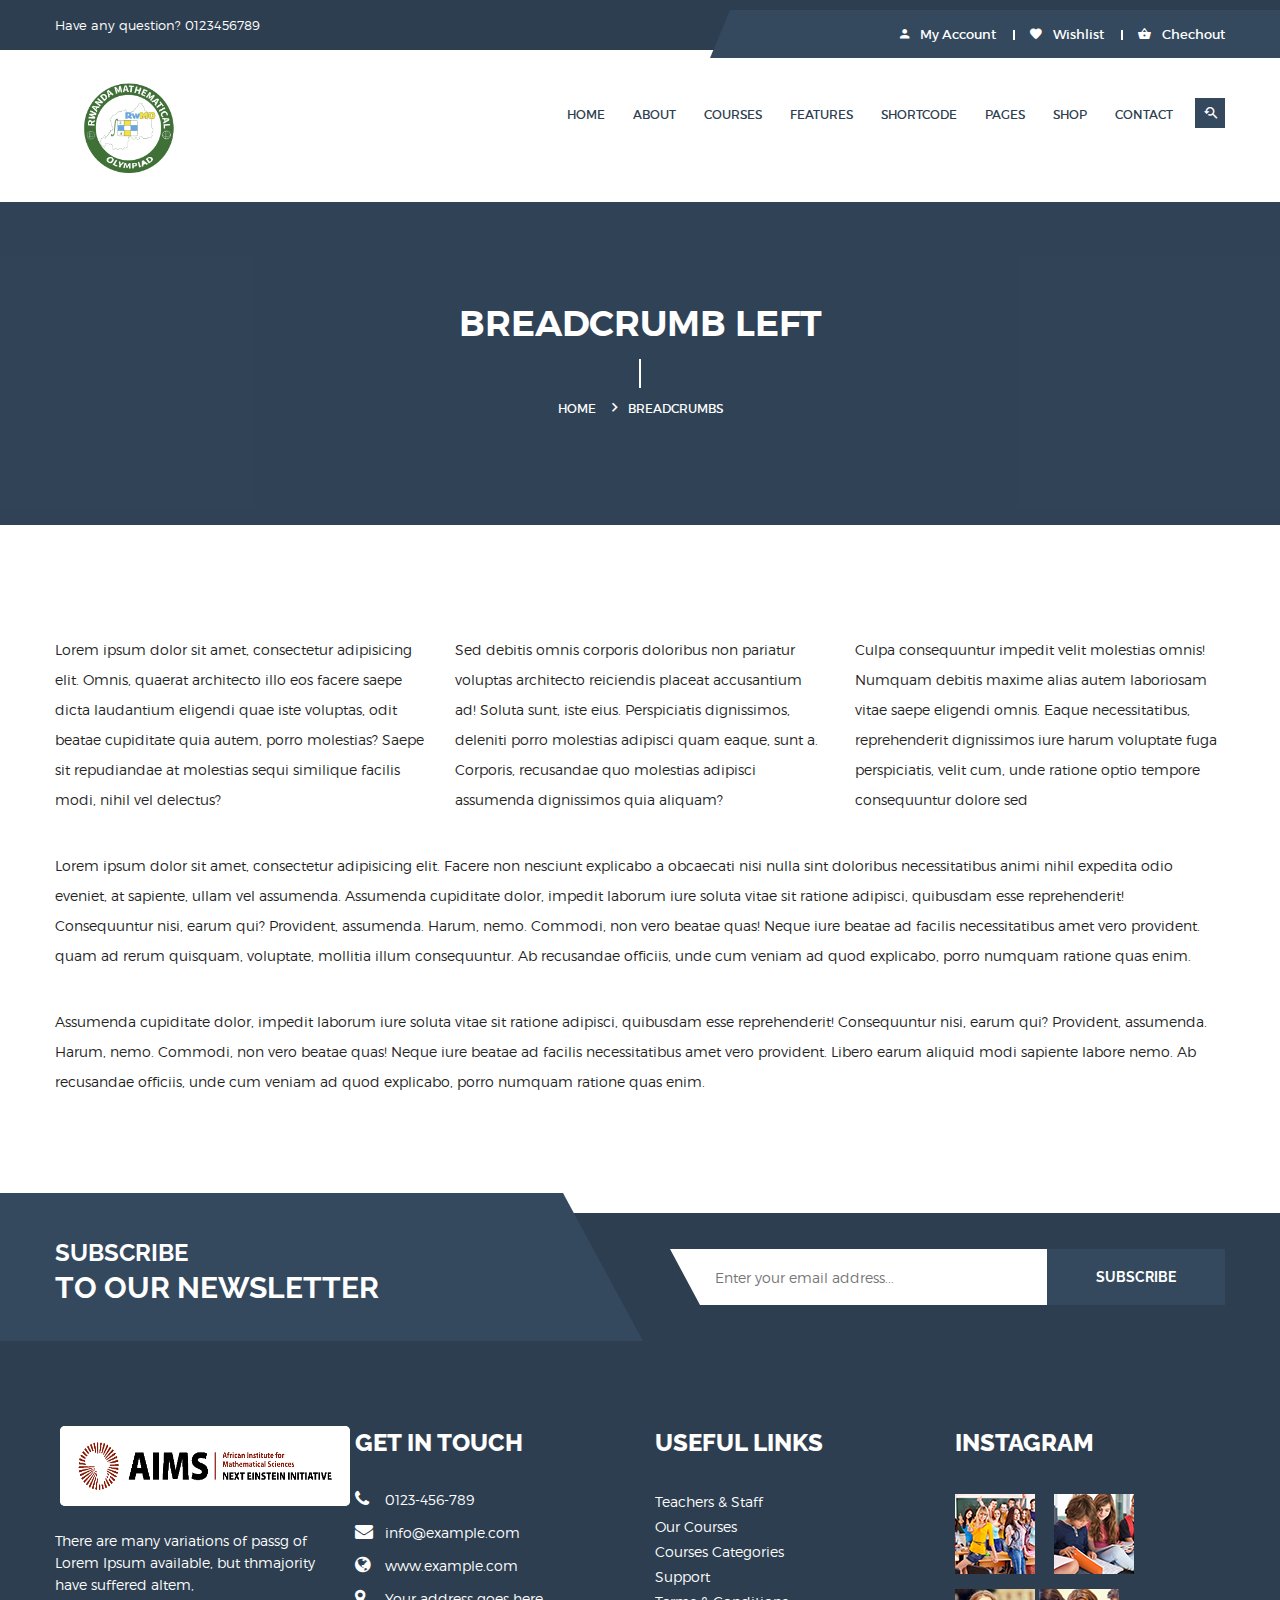
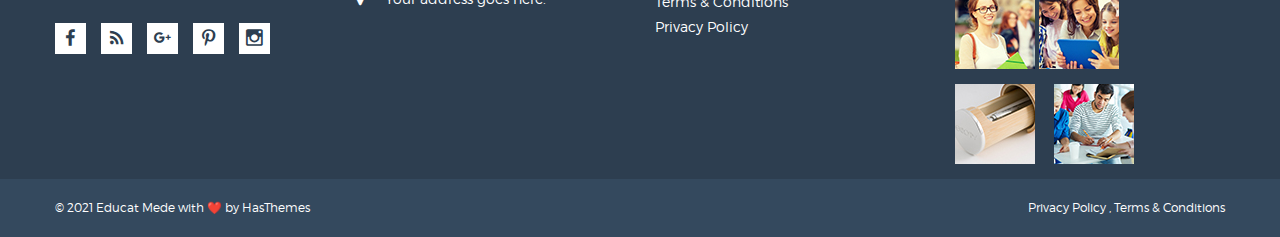
<file: breadcrumb-dark.html>
<!doctype html>
<html class="no-js" lang="en">
    
<!-- Mirrored from htmldemo.hasthemes.com/educat-preview/educat/breadcrumb-dark by HTTrack Website Copier/3.x [XR&CO'2014], Sat, 14 Oct 2023 20:01:44 GMT -->
<!-- Added by HTTrack --><meta http-equiv="content-type" content="text/html;charset=UTF-8" /><!-- /Added by HTTrack -->
<head>
        <meta charset="utf-8">
        <meta http-equiv="x-ua-compatible" content="ie=edge">
        <title>Breadcrumb Dark || Educat</title>
        <meta name="description" content="">
        <meta name="viewport" content="width=device-width, initial-scale=1, user-scalable=0">
        
		<!-- favicon
		============================================ -->		
        <link rel="shortcut icon" type="image/x-icon" href="img/favicon.ico">
		
		<!-- Google Fonts
		============================================ -->		
        <link href='https://fonts.googleapis.com/css?family=Raleway:400,300,500,600,700,800' rel='stylesheet' type='text/css'>
        
		<!-- Color Swithcer CSS
		============================================ -->
        <link rel="stylesheet" href="css/color-switcher.css">
        
		<!-- Fontawsome CSS
		============================================ -->
        <link rel="stylesheet" href="css/font-awesome.min.css">
        
		<!-- Metarial Iconic Font CSS
		============================================ -->
        <link rel="stylesheet" href="css/material-design-iconic-font.min.css">
        
        <!-- Bootstrap CSS
		============================================ -->		
        <link rel="stylesheet" href="css/bootstrap.min.css">
        
		<!-- Plugins CSS
		============================================ -->
        <link rel="stylesheet" href="css/plugins.css">
        
		<!-- Style CSS
		============================================ -->
        <link rel="stylesheet" href="style.css">
        
		<!-- Color CSS
		============================================ -->
        <link rel="stylesheet" href="css/color.css">
        
		<!-- Responsive CSS
		============================================ -->
        <link rel="stylesheet" href="css/responsive.css">
        
		<!-- Modernizr JS
		============================================ -->		
        <script src="js/vendor/modernizr-2.8.3.min.js"></script>
	    
        <!-- Color Css Files
		============================================ -->	
        <link rel="alternate stylesheet" type="text/css" href="switcher/color-one.css" title="color-one" media="screen" />
        <link rel="alternate stylesheet" type="text/css" href="switcher/color-two.css" title="color-two" media="screen" />
        <link rel="alternate stylesheet" type="text/css" href="switcher/color-three.css" title="color-three" media="screen" />
        <link rel="alternate stylesheet" type="text/css" href="switcher/color-four.css" title="color-four" media="screen" />
        <link rel="alternate stylesheet" type="text/css" href="switcher/color-five.css" title="color-five" media="screen" />
        <link rel="alternate stylesheet" type="text/css" href="switcher/color-six.css" title="color-six" media="screen" />
        <link rel="alternate stylesheet" type="text/css" href="switcher/color-seven.css" title="color-seven" media="screen" />
        <link rel="alternate stylesheet" type="text/css" href="switcher/color-eight.css" title="color-eight" media="screen" />
        <link rel="alternate stylesheet" type="text/css" href="switcher/color-nine.css" title="color-nine" media="screen" />
        <link rel="alternate stylesheet" type="text/css" href="switcher/color-ten.css" title="color-ten" media="screen" />
        <link rel="alternate stylesheet" type="text/css" href="switcher/color-ten.css" title="color-ten" media="screen" />
        <link rel="alternate stylesheet" type="text/css" href="switcher/pattren1.css" title="pattren1" media="screen" />
        <link rel="alternate stylesheet" type="text/css" href="switcher/pattren2.css" title="pattren2" media="screen" />
        <link rel="alternate stylesheet" type="text/css" href="switcher/pattren3.css" title="pattren3" media="screen" />
        <link rel="alternate stylesheet" type="text/css" href="switcher/pattren4.css" title="pattren4" media="screen" />
        <link rel="alternate stylesheet" type="text/css" href="switcher/pattren5.css" title="pattren5" media="screen" />
        <link rel="alternate stylesheet" type="text/css" href="switcher/background1.css" title="background1" media="screen" />
        <link rel="alternate stylesheet" type="text/css" href="switcher/background2.css" title="background2" media="screen" />
        <link rel="alternate stylesheet" type="text/css" href="switcher/background3.css" title="background3" media="screen" />
        <link rel="alternate stylesheet" type="text/css" href="switcher/background4.css" title="background4" media="screen" />
        <link rel="alternate stylesheet" type="text/css" href="switcher/background5.css" title="background5" media="screen" />
    </head>
    <body>
        <!--[if lt IE 8]>
            <p class="browserupgrade">You are using an <strong>outdated</strong> browser. Please <a href="http://browsehappy.com/">upgrade your browser</a> to improve your experience.</p>
        <![endif]-->
        
        <!--Main Wrapper Start-->
        <div class="as-mainwrapper">
            <!--Bg White Start-->
            <div class="bg-white">
                <!--Header Area Start-->
                <header>
                    <div class="header-top">
                        <div class="container">
                            <div class="row">
                                <div class="col-lg-7 col-md-5 d-none d-lg-block d-md-block">
                                    <span>Have any question? 0123456789</span>
                                </div>
                                <div class="col-lg-5 col-md-7 col-12">
                                    <div class="header-top-right">
                                        <div class="content"><a href="#"><i class="zmdi zmdi-account"></i> My Account</a>
                                            <ul class="account-dropdown">
                                                <li><a href='login-register.html'>My Account</a></li>
                                                <li><a href='login-register.html'>Log In</a></li>
                                                <li><a href='login-register.html'>Register</a></li>
                                                <li><a href='latest-news.html'>Blog</a></li>
                                            </ul>
                                        </div>
                                        <div class="content"><a href="#"><i class="zmdi zmdi-favorite"></i> Wishlist</a></div>
                                        <div class="content"><a href="#"><i class="zmdi zmdi-shopping-basket"></i> Chechout</a></div>
                                    </div>
                                </div>
                            </div>
                        </div>
                    </div>
                    <div class="header-logo-menu sticker">
                        <div class="container">
                            <div class="row">
                                <div class="col-lg-3 col-12">
                                    <div class="logo">
                                        <a href='index.html'><img src="img/logo/logo.png" alt="EDUCAT"></a>
                                    </div>
                                </div>
                                <div class="col-lg-9 col-12">
                                    <div class="mainmenu-area pull-right">
                                        <div class="mainmenu d-none d-lg-block">
                                            <nav>
                                                <ul id="nav">
                                                    <li class="current"><a href='index.html'>Home</a>
                                                        <ul class="sub-menu">
                                                            <li><a href='index.html'>Slider Style 1</a></li>
                                                            <li><a href='index-2.html'>Slider Style 2</a></li>
                                                            <li><a href='index-3.html'>Background Image</a></li>
                                                            <li><a href='index-4.html'>Image Overlay Light</a></li>
                                                            <li><a href='index-5.html'>Image Overlay Dark</a></li>
                                                            <li><a href='index-6.html'>Menu With Slider</a></li>
                                                            <li><a href='index-7.html'>Menu With Image</a></li>
                                                            <li><a href='index-8.html'>Menu With Overlay</a></li>
                                                            <li><a href='index-9.html'>Video Background</a></li>
                                                            <li><a href='index-10.html'>Fixed Image</a></li>
                                                            <li><a href='index-11.html'>Overlay Fixed Image</a></li>
                                                        </ul>
                                                    </li>
                                                    <li><a href='about.html'>About</a></li>
                                                    <li><a href='courses.html'>Courses</a>
                                                        <ul class="sub-menu">
                                                            <li><a href='courses-details.html'>Courses Details</a></li>
                                                        </ul>
                                                    </li>
                                                    <li><a href='index.html'>Features</a>
                                                        <ul class="sub-menu">
                                                            <li><a href="#">Sliders<i class="zmdi zmdi-chevron-right"></i></a>
                                                                <ul class="inside-menu">
                                                                    <li><a href='slider-style-1.html'>Slider Style 1</a></li>
                                                                    <li><a href='slider-style-2.html'>Slider Style 2</a></li>
                                                                    <li><a href='slider-style-3.html'>Slider Style 3</a></li>
                                                                    <li><a href='background-image.html'>Image Background </a></li>
                                                                    <li><a href='image-overlay-light.html'>Overlay Light </a></li>
                                                                    <li><a href='image-overlay-dark.html'>Overlay Dark </a></li>
                                                                    <li><a href='video-background.html'>Video Background </a></li>
                                                                    <li><a href='fixed-image.html'>Fixed Image</a></li>
                                                                    <li><a href='overlay-fixed-image.html'>Overlay Fixed Image</a></li>
                                                                    <li><a href='text-animation-1.html'>Text Animation 1 </a></li>
                                                                    <li><a href='text-animation-2.html'>Text Animation 2 </a></li>
                                                                    <li><a href='text-animation-3.html'>Text Animation 3 </a></li>
                                                                </ul>
                                                            </li>
                                                            <li><a href="#">Menu Style<i class="zmdi zmdi-chevron-right"></i></a>
                                                                <ul class="inside-menu">
                                                                    <li><a href='theme-menu-1.html'>Theme Menu 1</a></li>
                                                                    <li><a href='theme-menu-2.html'>Theme Menu 2</a></li>
                                                                    <li><a href='theme-menu-3.html'>Theme Menu 3</a></li>
                                                                    <li><a href='without-top-bar.html'>Without Top Bar</a></li>
                                                                    <li><a href='menu-center.html'>Menu Center</a></li>
                                                                    <li><a href='menu-transparent.html'>Transparent</a></li>
                                                                    <li><a href='menu-semi-transparent.html'>Semi Transparent</a></li>
                                                                    <li><a href='menu-dark.html'>Menu Dark</a></li>
                                                                    <li><a href='borderd-menu.html'>Menu Border</a></li>
                                                                    <li><a href='menu-top-border.html'>Top Border Hover</a></li>
                                                                    <li><a href='menu-sticky.html'>Menu Sticky</a></li>
                                                                    <li><a href='menu-non-sticky.html'>Menu Non Sticky</a></li>
                                                                </ul>
                                                            </li>
                                                            <li><a href="#">Page Title<i class="zmdi zmdi-chevron-right"></i></a>
                                                                <ul class="inside-menu">
                                                                    <li><a href='breadcrumb-dark.html'>Title Dark</a></li>
                                                                    <li><a href='breadcrumb-fixed.html'>Title Fixed</a></li>
                                                                    <li><a href='breadcrumb-image.html'>Title Image</a></li>
                                                                    <li><a href='breadcrumb-transparent.html'>Title Transparent</a></li>
                                                                    <li><a href='breadcrumb-left.html'>Title Left</a></li>
                                                                    <li><a href='breadcrumb-right.html'>Title Right</a></li>
                                                                </ul>
                                                            </li>
                                                            <li><a href="#">Footer Style<i class="zmdi zmdi-chevron-right"></i></a>
                                                                <ul class="inside-menu">
                                                                    <li><a href='footer-style-1.html'>Footer Style 1</a></li>
                                                                    <li><a href='footer-style-2.html'>Footer Style 2</a></li>
                                                                    <li><a href='footer-style-3.html'>Footer Style 3</a></li>
                                                                    <li><a href="footer-style-4.html">Footer Style 4</a></li>
                                                                </ul>
                                                            </li>
                                                        </ul>
                                                    </li>
                                                    <li><a href='index.html'>Shortcode</a>
                                                        <!-- Mega Menu -->
                                                        <div class="mega-menu mm-5-column">
                                                            <div class="col-4 pull-left pl-20">
                                                                <h3>Shortcode List</h3>
                                                                <a href='shortcode-course.html'>Courses</a>
                                                                <a href='shortcode-event.html'>Event</a>
                                                                <a href='shortcode-latest-news.html'>Latest News</a>
                                                                <a href='shortcode-product.html'>Product</a>
                                                                <a href='shortcode-testimonial.html'>Testimonial</a>
                                                            </div>
                                                            <div class="col-4 pull-left">
                                                                <h3>Shortcode List</h3>
                                                                <a href='shortcode-contact-form.html'>Contact Form</a>
                                                                <a href='shortcode-map.html'>Map</a>
                                                                <a href='shortcode-facts.html'>Facts</a>
                                                                <a href='image-gallery.html'>Image Gallery</a>
                                                                <a href='video-gallery.html'>Video Gallery</a>
                                                            </div>
                                                            <div class="col-4 pull-left">
                                                                <h3>Shortcode List</h3>
                                                                <a href='shortcode-alerts.html'>Alerts</a>
                                                                <a href='shortcode-button.html'>Button</a>
                                                                <a href='shortcode-breadcrumbs.html'>Breadcrumb</a>
                                                                <a href='shortcode-dropdown.html'>Dropdown</a>
                                                                <a href='shortcode-pagination.html'>Pagination</a>
                                                            </div>
                                                            <div class="col-4 pull-left">
                                                                <h3>Shortcode List</h3>
                                                                <a href='shortcode-progressbar.html'>Progressbar</a>
                                                                <a href='text-animation-1.html'>Text Animation 1</a>
                                                                <a href='text-animation-2.html'>Text Animation 2</a>
                                                                <a href='text-animation-3.html'>Text Animation 3</a>
                                                            </div>
                                                        </div>
                                                    </li>
                                                    <li><a href='index.html'>Pages</a>
                                                        <ul class="sub-menu">
                                                            <li><a href='about.html'>About Us</a></li>
                                                            <li><a href='courses.html'>Courses Page</a></li>
                                                            <li><a href='courses-details.html'>Course Details Page</a></li>
                                                            <li><a href='event.html'>Event Page</a></li>
                                                            <li><a href='event-details.html'>Event Details Page</a></li>
                                                            <li><a href='latest-news.html'>Latest News Page</a></li>
                                                            <li><a href='news-details.html'>News Details Page</a></li>
                                                            <li><a href='shop-grid.html'>Shop Page</a></li>
                                                            <li><a href='product-details.html'>Product Details Page</a></li>
                                                            <li><a href='contact.html'>Contact</a></li>
                                                            <li><a href='login-register.html'>Login Register</a></li>
                                                        </ul>
                                                    </li>
                                                    <li><a href='shop-grid.html'>Shop</a>
                                                        <ul class="sub-menu">
                                                            <li><a href='product-details.html'>Product Details</a></li>
                                                        </ul>
                                                    </li>
                                                    <li><a href='contact.html'>Contact</a></li>
                                                </ul>
                                            </nav>
                                        </div>
                                        <ul class="header-search">
                                            <li class="search-menu">
                                                <i id="toggle-search" class="zmdi zmdi-search-for"></i>
                                            </li>
                                        </ul>
                                        <!--Search Form-->
                                        <div class="search">
                                            <div class="search-form">
                                                <form id="search-form" action="#">
                                                    <input type="search" placeholder="Search here..." name="search" />
                                                    <button type="submit">
                                                        <span><i class="fa fa-search"></i></span>
                                                    </button>
                                                </form>                                
                                            </div>
                                        </div>
                                        <!--End of Search Form-->
                                    </div> 
                                </div>
                            </div>
                        </div>
                    </div>  
                    <!-- Mobile Menu Area start -->
                    <div class="mobile-menu-area">
                        <div class="container clearfix">
                            <div class="row">
                                <div class="col-lg-12 col-md-12 col-sm-12">
                                    <div class="mobile-menu">
                                        <nav id="dropdown">
                                            <ul>
                                                <li><a href='index.html'>HOME</a>
                                                    <ul>
                                                        <li><a href='index.html'>Slider Style 1</a></li>
                                                        <li><a href='index-2.html'>Slider Style 2</a></li>
                                                        <li><a href='index-3.html'>Background Image</a></li>
                                                        <li><a href='index-4.html'>Image Overlay Light</a></li>
                                                        <li><a href='index-5.html'>Image Overlay Dark</a></li>
                                                        <li><a href='index-6.html'>Menu With Slider</a></li>
                                                        <li><a href='index-7.html'>Menu With Image</a></li>
                                                        <li><a href='index-8.html'>Menu With Overlay</a></li>
                                                        <li><a href='index-9.html'>Video Background</a></li>
                                                        <li><a href='index-10.html'>Fixed Image</a></li>
                                                        <li><a href='index-11.html'>Overlay Fixed Image</a></li>
                                                    </ul>
                                                </li>
                                                <li><a href='about.html'>About Us</a></li>
                                                <li><a href='courses.html'>Courses</a>
                                                    <ul class="sub-menu">
                                                        <li><a href='courses-details.html'>Courses Details</a></li>
                                                    </ul>
                                                </li>
                                                <li><a href='shop-grid.html'>Shop</a>
                                                    <ul class="sub-menu">
                                                        <li><a href='product-details.html'>Product Details</a></li>
                                                    </ul>
                                                </li>
                                                <li><a href='event.html'>Event</a>
                                                    <ul class="sub-menu">
                                                        <li><a href='event-details.html'>Event Details</a></li>
                                                    </ul>
                                                </li>
                                                <li><a href='index.html'>Shortcode</a>
                                                    <ul class="sub-menu">
                                                        <li><a href='shortcode-course.html'>Courses</a></li>
                                                        <li><a href='shortcode-event.html'>Event</a></li>
                                                        <li><a href='shortcode-latest-news.html'>Latest News</a></li>
                                                        <li><a href='shortcode-product.html'>Product</a></li>
                                                        <li><a href='shortcode-testimonial.html'>Testimonial</a></li>
                                                        <li><a href='shortcode-contact-form.html'>Contact Form</a></li>
                                                        <li><a href='shortcode-map.html'>Map</a></li>
                                                        <li><a href='shortcode-facts.html'>Facts</a></li>
                                                        <li><a href='image-gallery.html'>Image Gallery</a></li>
                                                        <li><a href='video-gallery.html'>Video Gallery</a></li>
                                                        <li><a href='shortcode-alerts.html'>Alerts</a></li>
                                                        <li><a href='shortcode-button.html'>Button</a></li>
                                                        <li><a href='shortcode-breadcrumbs.html'>Breadcrumb</a></li>
                                                        <li><a href='shortcode-dropdown.html'>Dropdown</a></li>
                                                        <li><a href='shortcode-pagination.html'>Pagination</a></li>
                                                        <li><a href='shortcode-progressbar.html'>Progressbar</a></li>
                                                        <li><a href='text-animation-1.html'>Text Animation 1</a></li>
                                                        <li><a href='text-animation-2.html'>Text Animation 2</a></li>
                                                        <li><a href='text-animation-3.html'>Text Animation 3</a></li>
                                                    </ul>
                                                </li>
                                                <li><a href='latest-news.html'>Latest News</a>
                                                    <ul class="sub-menu">
                                                        <li><a href='news-details.html'>News Details</a></li>
                                                    </ul>
                                                </li>
                                                <li><a href='index.html'>Features</a>
                                                    <ul class="sub-menu">
                                                        <li><a href="#">Sliders</a>
                                                            <ul>
                                                                <li><a href='slider-style-1.html'>Slider Style 1</a></li>
                                                                <li><a href='slider-style-2.html'>Slider Style 2</a></li>
                                                                <li><a href='slider-style-3.html'>Slider Style 3</a></li>
                                                                <li><a href='background-image.html'>Image Background </a></li>
                                                                <li><a href='image-overlay-light.html'>Overlay Light </a></li>
                                                                <li><a href='image-overlay-dark.html'>Overlay Dark </a></li>
                                                                <li><a href='video-background.html'>Video Background </a></li>
                                                                <li><a href='fixed-image.html'>Fixed Image</a></li>
                                                                <li><a href='overlay-fixed-image.html'>Overlay Fixed Image</a></li>
                                                                <li><a href='text-animation-1.html'>Text Animation 1 </a></li>
                                                                <li><a href='text-animation-2.html'>Text Animation 2 </a></li>
                                                                <li><a href='text-animation-3.html'>Text Animation 3 </a></li>
                                                            </ul>
                                                        </li>
                                                        <li><a href="#">Menu Style</a>
                                                            <ul>
                                                                <li><a href='theme-menu-1.html'>Theme Menu 1</a></li>
                                                                <li><a href='theme-menu-2.html'>Theme Menu 2</a></li>
                                                                <li><a href='theme-menu-3.html'>Theme Menu 3</a></li>
                                                                <li><a href='without-top-bar.html'>Without Top Bar</a></li>
                                                                <li><a href='menu-center.html'>Menu Center</a></li>
                                                                <li><a href='menu-transparent.html'>Transparent</a></li>
                                                                <li><a href='menu-semi-transparent.html'>Semi Transparent</a></li>
                                                                <li><a href='menu-dark.html'>Menu Dark</a></li>
                                                                <li><a href='borderd-menu.html'>Menu Border</a></li>
                                                                <li><a href='menu-top-border.html'>Top Border Hover</a></li>
                                                                <li><a href='menu-sticky.html'>Menu Sticky</a></li>
                                                                <li><a href='menu-non-sticky.html'>Menu Non Sticky</a></li>
                                                            </ul>
                                                        </li>
                                                        <li><a href="#">Page Title</a>
                                                            <ul>
                                                                <li><a href='breadcrumb-dark.html'>Title Dark</a></li>
                                                                <li><a href='breadcrumb-fixed.html'>Title Fixed</a></li>
                                                                <li><a href='breadcrumb-image.html'>Title Image</a></li>
                                                                <li><a href='breadcrumb-transparent.html'>Title Transparent</a></li>
                                                                <li><a href='breadcrumb-left.html'>Title Left</a></li>
                                                                <li><a href='breadcrumb-right.html'>Title Right</a></li>
                                                            </ul>
                                                        </li>
                                                        <li><a href="#">Footer Style</a>
                                                            <ul>
                                                                <li><a href='footer-style-1.html'>Footer Style 1</a></li>
                                                                <li><a href='footer-style-2.html'>Footer Style 2</a></li>
                                                                <li><a href='footer-style-3.html'>Footer Style 3</a></li>
                                                                <li><a href="footer-style-4.html">Footer Style 4</a></li>
                                                            </ul>
                                                        </li>
                                                    </ul>
                                                </li>
                                                <li><a href='login-register.html'>Login Register</a></li>
                                                <li><a href='contact.html'>Contact us</a></li>
                                            </ul>
                                        </nav>
                                    </div>					
                                </div>
                            </div>
                        </div>
                    </div>
                    <!-- Mobile Menu Area end -->    
                </header>
                <!--End of Header Area-->
                <!--Breadcrumb Banner Area Start-->
                <div class="breadcrumb-banner-area bg-dark">
                    <div class="container">
                        <div class="row">
                            <div class="col-md-12">
                                <div class="breadcrumb-text color-blue">
                                    <h1 class="text-center">Breadcrumb Left</h1>
                                    <div class="breadcrumb-bar">
                                        <ul class="breadcrumb text-center">
                                            <li><a href='index.html'>Home</a></li>
                                            <li>Breadcrumbs</li>
                                        </ul>
                                    </div>
                                </div>
                            </div>
                        </div>
                    </div>
                </div>
                <!--End of Breadcrumb Banner Area-->
                <!--Text Area Start-->
                <div class="text-area pt-110 pb-100">
                    <div class="container">
                        <div class="row">
                            <div class="col-md-4">
                                <p>Lorem ipsum dolor sit amet, consectetur adipisicing elit. Omnis, quaerat architecto illo eos facere saepe dicta laudantium eligendi quae iste voluptas, odit beatae cupiditate quia autem, porro molestias? Saepe sit repudiandae at molestias sequi similique facilis modi, nihil vel delectus?</p>
                            </div>
                            <div class="col-md-4">
                                <p>Sed debitis omnis corporis doloribus non pariatur voluptas architecto reiciendis placeat accusantium ad! Soluta sunt, iste eius. Perspiciatis dignissimos, deleniti porro molestias adipisci quam eaque, sunt a. Corporis, recusandae quo molestias adipisci assumenda dignissimos quia aliquam?</p>
                            </div>
                            <div class="col-md-4">
                                <p>Culpa consequuntur impedit velit molestias omnis! Numquam debitis maxime alias autem laboriosam vitae saepe eligendi omnis. Eaque necessitatibus, reprehenderit dignissimos iure harum voluptate fuga perspiciatis, velit cum, unde ratione optio tempore consequuntur dolore sed</p>
                            </div>
                            <div class="col-md-12">
                                <div class="mt-20">
                                    <p>Lorem ipsum dolor sit amet, consectetur adipisicing elit. Facere non nesciunt explicabo a obcaecati nisi nulla sint doloribus necessitatibus animi nihil expedita odio eveniet, at sapiente, ullam vel assumenda. Assumenda cupiditate dolor, impedit laborum iure soluta vitae sit ratione adipisci, quibusdam esse reprehenderit! Consequuntur nisi, earum qui? Provident, assumenda. Harum, nemo. Commodi, non vero beatae quas! Neque iure beatae ad facilis necessitatibus amet vero provident. quam ad rerum quisquam, voluptate, mollitia illum consequuntur. Ab recusandae officiis, unde cum veniam ad quod explicabo, porro numquam ratione quas enim.</p>
                                </div>
                            </div>  
                            <div class="col-md-12">
                                <div class="mt-20">
                                    <p>Assumenda cupiditate dolor, impedit laborum iure soluta vitae sit ratione adipisci, quibusdam esse reprehenderit! Consequuntur nisi, earum qui? Provident, assumenda. Harum, nemo. Commodi, non vero beatae quas! Neque iure beatae ad facilis necessitatibus amet vero provident. Libero earum aliquid modi sapiente labore nemo. Ab recusandae officiis, unde cum veniam ad quod explicabo, porro numquam ratione quas enim.</p>
                                </div>
                            </div>  
                        </div>
                    </div>
                </div>
                <!--End of Text Area-->
                <!--Newsletter Area Start-->
                <div class="newsletter-area">
                    <div class="container">
                        <div class="row">
                            <div class="col-lg-5 col-md-5">
                                <div class="newsletter-content">
                                    <h3>SUBSCRIBE</h3>
                                    <h2>TO OUR NEWSLETTER</h2>
                                </div>
                            </div>
                            <div class="col-lg-7 col-md-7">
                                <div class="newsletter-form angle">
                                    <form action="#" id="mc-form" class="mc-form footer-newsletter fix">
                                        <div class="subscribe-form">
                                            <input id="mc-email" type="email" name="email" placeholder="Enter your email address...">
                                            <button id="mc-submit" type="submit">SUBSCRIBE</button>
                                        </div>    
                                    </form>
                                    <!-- mailchimp-alerts Start -->
                                    <div class="mailchimp-alerts text-centre fix pull-right">
                                        <div class="mailchimp-submitting"></div><!-- mailchimp-submitting end -->
                                        <div class="mailchimp-success"></div><!-- mailchimp-success end -->
                                        <div class="mailchimp-error"></div><!-- mailchimp-error end -->
                                    </div>
                                    <!-- mailchimp-alerts end -->
                                </div>
                            </div>
                        </div>
                    </div>
                </div>
                <!--End of Newsletter Area-->
                <!--Footer Widget Area Start-->
                <div class="footer-widget-area">
                    <div class="container">
                        <div class="row">
                            <div class="col-lg-3 col-md-6">
                                <div class="single-footer-widget">
                                    <div class="footer-logo">
                                        <a href='index.html'><img src="img/logo/footer.png" alt=""></a>
                                    </div>
                                    <p>There are many variations of passg of Lorem Ipsum available, but thmajority have suffered altem, </p>
                                    <div class="social-icons">
                                        <a href="#"><i class="zmdi zmdi-facebook"></i></a>
                                        <a href="#"><i class="zmdi zmdi-rss"></i></a>
                                        <a href="#"><i class="zmdi zmdi-google-plus"></i></a>
                                        <a href="#"><i class="zmdi zmdi-pinterest"></i></a>
                                        <a href="#"><i class="zmdi zmdi-instagram"></i></a>
                                    </div>
                                </div>
                            </div>
                            <div class="col-lg-3 col-md-6">
                                <div class="single-footer-widget">
                                    <h3>GET IN TOUCH</h3>
                                    <a href="tel:0123-456-789"><i class="fa fa-phone"></i>0123-456-789</a>
                                    <span><i class="fa fa-envelope"></i>info@example.com</span>
                                    <span><i class="fa fa-globe"></i>www.example.com</span>
                                    <span><i class="fa fa-map-marker"></i>Your address goes here.</span>
                                </div>
                            </div>
                            <div class="col-lg-3 col-md-6">
                                <div class="single-footer-widget">
                                    <h3>Useful Links</h3>
                                    <ul class="footer-list">
                                        <li><a href="#">Teachers &amp; Staff</a></li>
                                        <li><a href="#">Our Courses</a></li>
                                        <li><a href="#">Courses Categories</a></li>
                                        <li><a href="#">Support</a></li>
                                        <li><a href="#">Terms &amp; Conditions</a></li>
                                        <li><a href="#">Privacy Policy</a></li>
                                    </ul>
                                </div>
                            </div>
                            <div class="col-lg-3 col-md-6">
                                <div class="single-footer-widget">
                                    <h3>Instagram</h3>
                                    <div class="instagram-image">
                                        <div class="footer-img">
                                            <a href="#"><img src="img/footer/1.jpg" alt=""></a>
                                        </div>
                                        <div class="footer-img">
                                            <a href="#"><img src="img/footer/2.jpg" alt=""></a>
                                        </div>
                                        <div class="footer-img">
                                            <a href="#"><img src="img/footer/3.jpg" alt=""></a>
                                        </div>
                                        <div class="footer-img">
                                            <a href="#"><img src="img/footer/4.jpg" alt=""></a>
                                        </div>
                                        <div class="footer-img">
                                            <a href="#"><img src="img/footer/5.jpg" alt=""></a>
                                        </div>
                                        <div class="footer-img">
                                            <a href="#"><img src="img/footer/6.jpg" alt=""></a>
                                        </div>
                                    </div>
                                </div>
                            </div>
                        </div>
                    </div>
                </div>
                <!--End of Footer Widget Area-->
                <!--Footer Area Start-->
                <footer class="footer-area">
                    <div class="container">
                        <div class="row">
                            <div class="col-lg-6 col-md-7 col-12">
                                <span>©  2021 Educat Mede with ❤️ by  <a href="https://hasthemes.com/" target="_blank">HasThemes</a></span>
                            </div>
                            <div class="col-lg-6 col-md-5 col-12">
                                <div class="column-right">
                                    <span>Privacy Policy , Terms &amp; Conditions</span>
                                </div>
                            </div>
                        </div>
                    </div>
                </footer>
                <!--End of Footer Area-->
            </div>   
            <!--End of Bg White--> 
        </div>    
        <!--End of Main Wrapper Area--> 
        
        <!-- Color Switcher -->
        <div class="ec-colorswitcher">
            <a class="ec-handle" href="#"><i class="zmdi zmdi-settings"></i></a>
            <h3>Style Switcher</h3>
            <div class="ec-switcherarea">
                <h6>Select Layout</h6>
                <div class="layout-btn">
                    <a href="#" class="ec-boxed"><span>Boxed</span></a>
                    <a href="#" class="ec-wide"><span>Wide</span></a>
                </div>
                <h6>Chose Color</h6>
                <ul class="ec-switcher">
                    <li><a href="#" class="cs-color-1 styleswitch" data-rel="color-one"></a></li>
                    <li><a href="#" class="cs-color-2 styleswitch" data-rel="color-two"></a></li>
                    <li><a href="#" class="cs-color-3 styleswitch" data-rel="color-three"></a></li>
                    <li><a href="#" class="cs-color-4 styleswitch" data-rel="color-four"></a></li>
                    <li><a href="#" class="cs-color-5 styleswitch" data-rel="color-five"></a></li>
                    <li><a href="#" class="cs-color-6 styleswitch" data-rel="color-six"></a></li>
                    <li><a href="#" class="cs-color-7 styleswitch" data-rel="color-seven"></a></li>
                    <li><a href="#" class="cs-color-8 styleswitch" data-rel="color-eight"></a></li>
                    <li><a href="#" class="cs-color-9 styleswitch" data-rel="color-nine"></a></li>
                    <li><a href="#" class="cs-color-10 styleswitch" data-rel="color-ten"></a></li>
                </ul>
                <div class="ec-pattren">
                    <h6>Chose Pattren</h6>
                    <div class="pattren-wrap">
                        <a href="#" data-rel="pattren1" class="styleswitch"><img src="img/ec-pattren/pattren1.jpg" alt=""></a>
                        <a href="#" data-rel="pattren2" class="styleswitch"><img src="img/ec-pattren/pattren2.jpg" alt=""></a>
                        <a href="#" data-rel="pattren3" class="styleswitch"><img src="img/ec-pattren/pattren3.jpg" alt=""></a>
                        <a href="#" data-rel="pattren4" class="styleswitch"><img src="img/ec-pattren/pattren4.jpg" alt=""></a>
                        <a href="#" data-rel="pattren5" class="styleswitch"><img src="img/ec-pattren/pattren5.jpg" alt=""></a>
                    </div>
                </div>
                <div class="ec-background">
                    <h6>Chose Background</h6>
                    <div class="background-wrap">
                        <a href="#" data-rel="background1" class="styleswitch"><img src="img/ec-background/bg-1.jpg" alt=""></a>
                        <a href="#" data-rel="background2" class="styleswitch"><img src="img/ec-background/bg-2.jpg" alt=""></a>
                        <a href="#" data-rel="background3" class="styleswitch"><img src="img/ec-background/bg-3.jpg" alt=""></a>
                        <a href="#" data-rel="background4" class="styleswitch"><img src="img/ec-background/bg-4.jpg" alt=""></a>
                        <a href="#" data-rel="background5" class="styleswitch"><img src="img/ec-background/bg-5.jpg" alt=""></a>
                    </div>
                </div>
            </div>
        </div>
        <!-- Color Switcher end -->	
        
        
		<!-- jquery
		============================================ -->		
        <script src="js/vendor/jquery-1.12.4.min.js"></script>
        
		<!-- popper JS
		============================================ -->		
        <script src="js/popper.min.js"></script>
        
		<!-- bootstrap JS
		============================================ -->		
        <script src="js/bootstrap.min.js"></script>
        
		<!-- AJax Mail JS
		============================================ -->		
        <script src="js/ajax-mail.js"></script>
        
		<!-- plugins JS
		============================================ -->		
        <script src="js/plugins.js"></script>
        
		<!-- StyleSwitch JS
		============================================ -->	
        <script src="js/styleswitch.js"></script>
        
		<!-- main JS
		============================================ -->		
        <script src="js/main.js"></script>
    </body>

<!-- Mirrored from htmldemo.hasthemes.com/educat-preview/educat/breadcrumb-dark by HTTrack Website Copier/3.x [XR&CO'2014], Sat, 14 Oct 2023 20:01:44 GMT -->
</html>
</file>
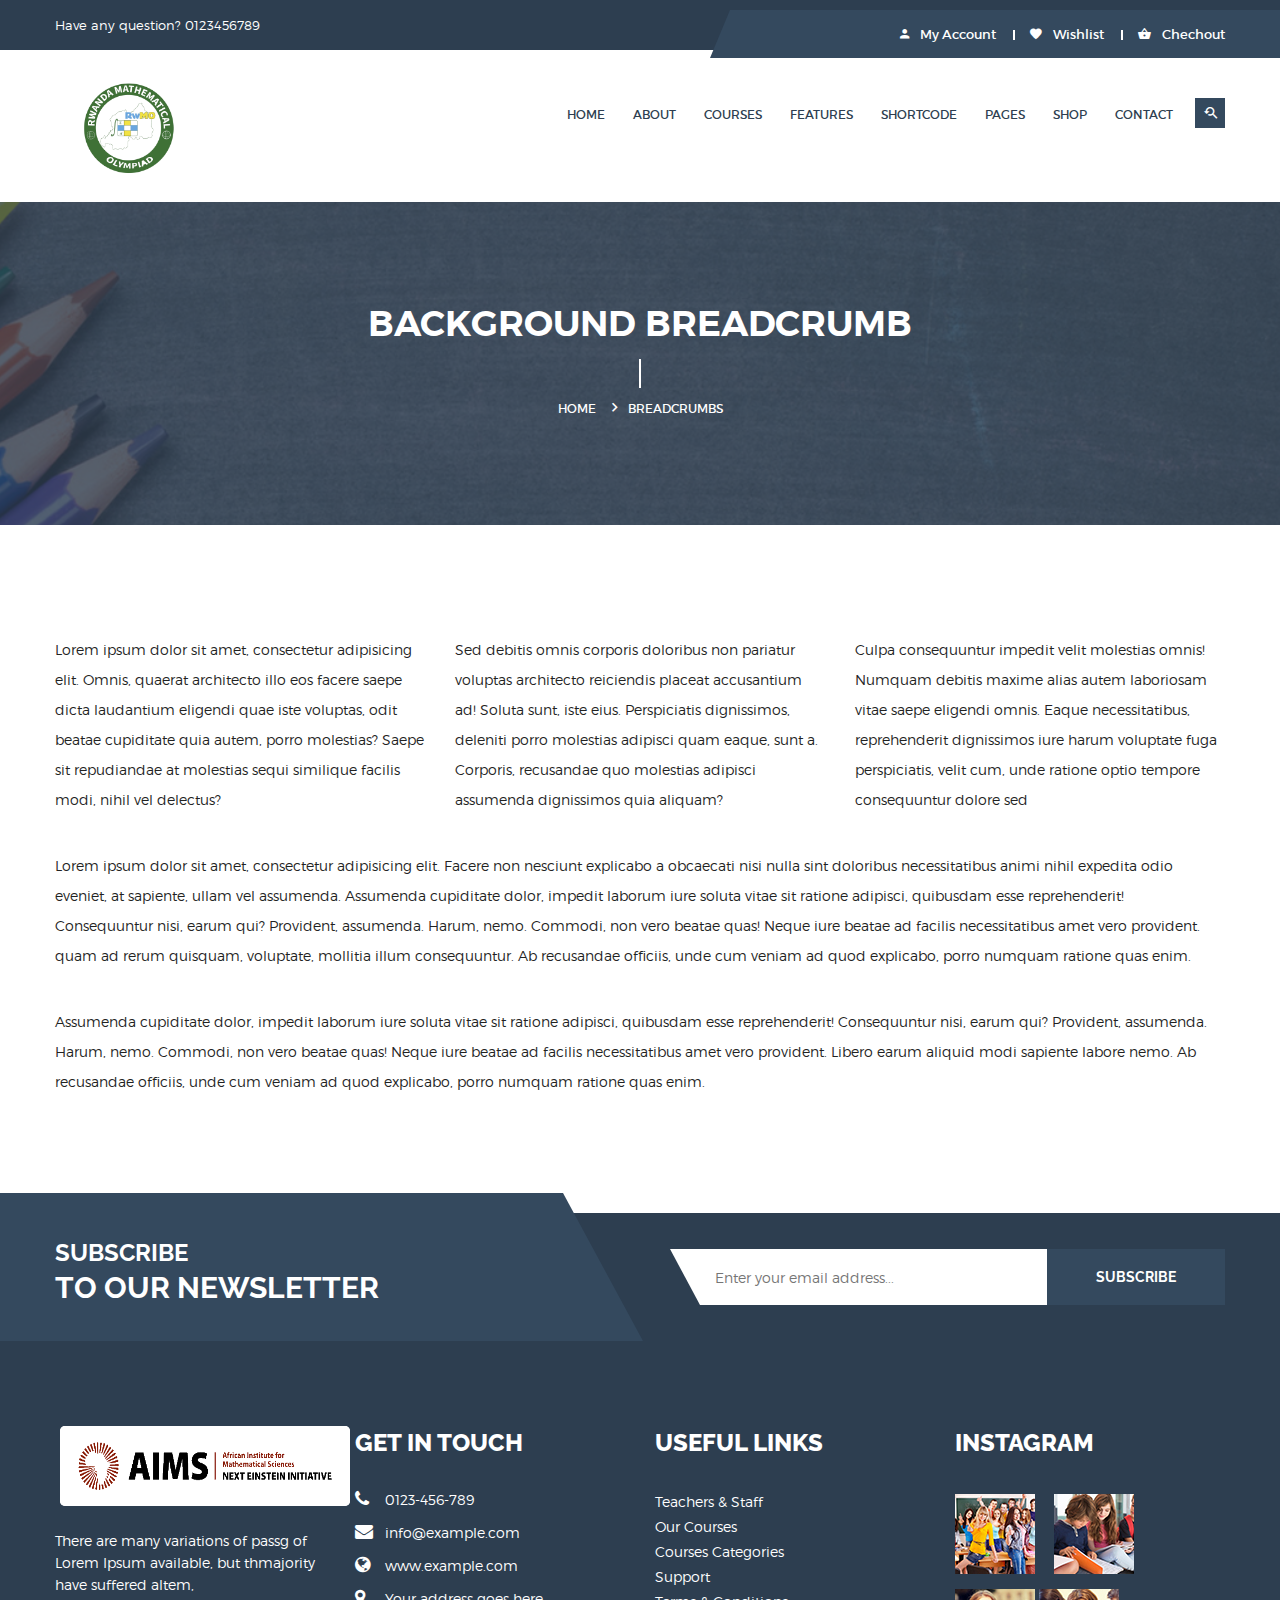
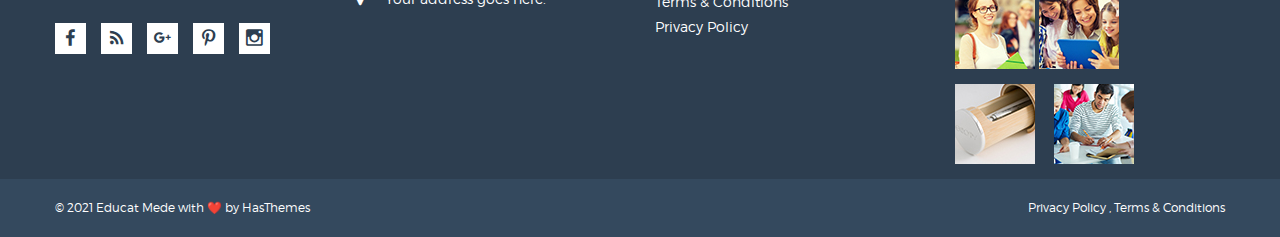
<file: breadcrumb-fixed.html>
<!doctype html>
<html class="no-js" lang="en">
    
<!-- Mirrored from htmldemo.hasthemes.com/educat-preview/educat/breadcrumb-fixed by HTTrack Website Copier/3.x [XR&CO'2014], Sat, 14 Oct 2023 20:01:45 GMT -->
<!-- Added by HTTrack --><meta http-equiv="content-type" content="text/html;charset=UTF-8" /><!-- /Added by HTTrack -->
<head>
        <meta charset="utf-8">
        <meta http-equiv="x-ua-compatible" content="ie=edge">
        <title>Breadcrumb Fixed || Educat</title>
        <meta name="description" content="">
        <meta name="viewport" content="width=device-width, initial-scale=1, user-scalable=0">
        
		<!-- favicon
		============================================ -->		
        <link rel="shortcut icon" type="image/x-icon" href="img/favicon.ico">
		
		<!-- Google Fonts
		============================================ -->		
        <link href='https://fonts.googleapis.com/css?family=Raleway:400,300,500,600,700,800' rel='stylesheet' type='text/css'>
        
		<!-- Color Swithcer CSS
		============================================ -->
        <link rel="stylesheet" href="css/color-switcher.css">
        
		<!-- Fontawsome CSS
		============================================ -->
        <link rel="stylesheet" href="css/font-awesome.min.css">
        
		<!-- Metarial Iconic Font CSS
		============================================ -->
        <link rel="stylesheet" href="css/material-design-iconic-font.min.css">
        
        <!-- Bootstrap CSS
		============================================ -->		
        <link rel="stylesheet" href="css/bootstrap.min.css">
        
		<!-- Plugins CSS
		============================================ -->
        <link rel="stylesheet" href="css/plugins.css">
        
		<!-- Style CSS
		============================================ -->
        <link rel="stylesheet" href="style.css">
        
		<!-- Color CSS
		============================================ -->
        <link rel="stylesheet" href="css/color.css">
        
		<!-- Responsive CSS
		============================================ -->
        <link rel="stylesheet" href="css/responsive.css">
        
		<!-- Modernizr JS
		============================================ -->		
        <script src="js/vendor/modernizr-2.8.3.min.js"></script>
	    
        <!-- Color Css Files
		============================================ -->	
        <link rel="alternate stylesheet" type="text/css" href="switcher/color-one.css" title="color-one" media="screen" />
        <link rel="alternate stylesheet" type="text/css" href="switcher/color-two.css" title="color-two" media="screen" />
        <link rel="alternate stylesheet" type="text/css" href="switcher/color-three.css" title="color-three" media="screen" />
        <link rel="alternate stylesheet" type="text/css" href="switcher/color-four.css" title="color-four" media="screen" />
        <link rel="alternate stylesheet" type="text/css" href="switcher/color-five.css" title="color-five" media="screen" />
        <link rel="alternate stylesheet" type="text/css" href="switcher/color-six.css" title="color-six" media="screen" />
        <link rel="alternate stylesheet" type="text/css" href="switcher/color-seven.css" title="color-seven" media="screen" />
        <link rel="alternate stylesheet" type="text/css" href="switcher/color-eight.css" title="color-eight" media="screen" />
        <link rel="alternate stylesheet" type="text/css" href="switcher/color-nine.css" title="color-nine" media="screen" />
        <link rel="alternate stylesheet" type="text/css" href="switcher/color-ten.css" title="color-ten" media="screen" />
        <link rel="alternate stylesheet" type="text/css" href="switcher/color-ten.css" title="color-ten" media="screen" />
        <link rel="alternate stylesheet" type="text/css" href="switcher/pattren1.css" title="pattren1" media="screen" />
        <link rel="alternate stylesheet" type="text/css" href="switcher/pattren2.css" title="pattren2" media="screen" />
        <link rel="alternate stylesheet" type="text/css" href="switcher/pattren3.css" title="pattren3" media="screen" />
        <link rel="alternate stylesheet" type="text/css" href="switcher/pattren4.css" title="pattren4" media="screen" />
        <link rel="alternate stylesheet" type="text/css" href="switcher/pattren5.css" title="pattren5" media="screen" />
        <link rel="alternate stylesheet" type="text/css" href="switcher/background1.css" title="background1" media="screen" />
        <link rel="alternate stylesheet" type="text/css" href="switcher/background2.css" title="background2" media="screen" />
        <link rel="alternate stylesheet" type="text/css" href="switcher/background3.css" title="background3" media="screen" />
        <link rel="alternate stylesheet" type="text/css" href="switcher/background4.css" title="background4" media="screen" />
        <link rel="alternate stylesheet" type="text/css" href="switcher/background5.css" title="background5" media="screen" />
    </head>
    <body>
        <!--[if lt IE 8]>
            <p class="browserupgrade">You are using an <strong>outdated</strong> browser. Please <a href="http://browsehappy.com/">upgrade your browser</a> to improve your experience.</p>
        <![endif]-->
        
        <!--Main Wrapper Start-->
        <div class="as-mainwrapper">
            <!--Bg White Start-->
            <div class="bg-white">
                <!--Header Area Start-->
                <header>
                    <div class="header-top">
                        <div class="container">
                            <div class="row">
                                <div class="col-lg-7 col-md-5 d-none d-lg-block d-md-block">
                                    <span>Have any question? 0123456789</span>
                                </div>
                                <div class="col-lg-5 col-md-7 col-12">
                                    <div class="header-top-right">
                                        <div class="content"><a href="#"><i class="zmdi zmdi-account"></i> My Account</a>
                                            <ul class="account-dropdown">
                                                <li><a href='login-register.html'>My Account</a></li>
                                                <li><a href='login-register.html'>Log In</a></li>
                                                <li><a href='login-register.html'>Register</a></li>
                                                <li><a href='latest-news.html'>Blog</a></li>
                                            </ul>
                                        </div>
                                        <div class="content"><a href="#"><i class="zmdi zmdi-favorite"></i> Wishlist</a></div>
                                        <div class="content"><a href="#"><i class="zmdi zmdi-shopping-basket"></i> Chechout</a></div>
                                    </div>
                                </div>
                            </div>
                        </div>
                    </div>
                    <div class="header-logo-menu sticker">
                        <div class="container">
                            <div class="row">
                                <div class="col-lg-3 col-12">
                                    <div class="logo">
                                        <a href='index.html'><img src="img/logo/logo.png" alt="EDUCAT"></a>
                                    </div>
                                </div>
                                <div class="col-lg-9 col-12">
                                    <div class="mainmenu-area pull-right">
                                        <div class="mainmenu d-none d-lg-block">
                                            <nav>
                                                <ul id="nav">
                                                    <li class="current"><a href='index.html'>Home</a>
                                                        <ul class="sub-menu">
                                                            <li><a href='index.html'>Slider Style 1</a></li>
                                                            <li><a href='index-2.html'>Slider Style 2</a></li>
                                                            <li><a href='index-3.html'>Background Image</a></li>
                                                            <li><a href='index-4.html'>Image Overlay Light</a></li>
                                                            <li><a href='index-5.html'>Image Overlay Dark</a></li>
                                                            <li><a href='index-6.html'>Menu With Slider</a></li>
                                                            <li><a href='index-7.html'>Menu With Image</a></li>
                                                            <li><a href='index-8.html'>Menu With Overlay</a></li>
                                                            <li><a href='index-9.html'>Video Background</a></li>
                                                            <li><a href='index-10.html'>Fixed Image</a></li>
                                                            <li><a href='index-11.html'>Overlay Fixed Image</a></li>
                                                        </ul>
                                                    </li>
                                                    <li><a href='about.html'>About</a></li>
                                                    <li><a href='courses.html'>Courses</a>
                                                        <ul class="sub-menu">
                                                            <li><a href='courses-details.html'>Courses Details</a></li>
                                                        </ul>
                                                    </li>
                                                    <li><a href='index.html'>Features</a>
                                                        <ul class="sub-menu">
                                                            <li><a href="#">Sliders<i class="zmdi zmdi-chevron-right"></i></a>
                                                                <ul class="inside-menu">
                                                                    <li><a href='slider-style-1.html'>Slider Style 1</a></li>
                                                                    <li><a href='slider-style-2.html'>Slider Style 2</a></li>
                                                                    <li><a href='slider-style-3.html'>Slider Style 3</a></li>
                                                                    <li><a href='background-image.html'>Image Background </a></li>
                                                                    <li><a href='image-overlay-light.html'>Overlay Light </a></li>
                                                                    <li><a href='image-overlay-dark.html'>Overlay Dark </a></li>
                                                                    <li><a href='video-background.html'>Video Background </a></li>
                                                                    <li><a href='fixed-image.html'>Fixed Image</a></li>
                                                                    <li><a href='overlay-fixed-image.html'>Overlay Fixed Image</a></li>
                                                                    <li><a href='text-animation-1.html'>Text Animation 1 </a></li>
                                                                    <li><a href='text-animation-2.html'>Text Animation 2 </a></li>
                                                                    <li><a href='text-animation-3.html'>Text Animation 3 </a></li>
                                                                </ul>
                                                            </li>
                                                            <li><a href="#">Menu Style<i class="zmdi zmdi-chevron-right"></i></a>
                                                                <ul class="inside-menu">
                                                                    <li><a href='theme-menu-1.html'>Theme Menu 1</a></li>
                                                                    <li><a href='theme-menu-2.html'>Theme Menu 2</a></li>
                                                                    <li><a href='theme-menu-3.html'>Theme Menu 3</a></li>
                                                                    <li><a href='without-top-bar.html'>Without Top Bar</a></li>
                                                                    <li><a href='menu-center.html'>Menu Center</a></li>
                                                                    <li><a href='menu-transparent.html'>Transparent</a></li>
                                                                    <li><a href='menu-semi-transparent.html'>Semi Transparent</a></li>
                                                                    <li><a href='menu-dark.html'>Menu Dark</a></li>
                                                                    <li><a href='borderd-menu.html'>Menu Border</a></li>
                                                                    <li><a href='menu-top-border.html'>Top Border Hover</a></li>
                                                                    <li><a href='menu-sticky.html'>Menu Sticky</a></li>
                                                                    <li><a href='menu-non-sticky.html'>Menu Non Sticky</a></li>
                                                                </ul>
                                                            </li>
                                                            <li><a href="#">Page Title<i class="zmdi zmdi-chevron-right"></i></a>
                                                                <ul class="inside-menu">
                                                                    <li><a href='breadcrumb-dark.html'>Title Dark</a></li>
                                                                    <li><a href='breadcrumb-fixed.html'>Title Fixed</a></li>
                                                                    <li><a href='breadcrumb-image.html'>Title Image</a></li>
                                                                    <li><a href='breadcrumb-transparent.html'>Title Transparent</a></li>
                                                                    <li><a href='breadcrumb-left.html'>Title Left</a></li>
                                                                    <li><a href='breadcrumb-right.html'>Title Right</a></li>
                                                                </ul>
                                                            </li>
                                                            <li><a href="#">Footer Style<i class="zmdi zmdi-chevron-right"></i></a>
                                                                <ul class="inside-menu">
                                                                    <li><a href='footer-style-1.html'>Footer Style 1</a></li>
                                                                    <li><a href='footer-style-2.html'>Footer Style 2</a></li>
                                                                    <li><a href='footer-style-3.html'>Footer Style 3</a></li>
                                                                    <li><a href="footer-style-4.html">Footer Style 4</a></li>
                                                                </ul>
                                                            </li>
                                                        </ul>
                                                    </li>
                                                    <li><a href='index.html'>Shortcode</a>
                                                        <!-- Mega Menu -->
                                                        <div class="mega-menu mm-5-column">
                                                            <div class="col-4 pull-left pl-20">
                                                                <h3>Shortcode List</h3>
                                                                <a href='shortcode-course.html'>Courses</a>
                                                                <a href='shortcode-event.html'>Event</a>
                                                                <a href='shortcode-latest-news.html'>Latest News</a>
                                                                <a href='shortcode-product.html'>Product</a>
                                                                <a href='shortcode-testimonial.html'>Testimonial</a>
                                                            </div>
                                                            <div class="col-4 pull-left">
                                                                <h3>Shortcode List</h3>
                                                                <a href='shortcode-contact-form.html'>Contact Form</a>
                                                                <a href='shortcode-map.html'>Map</a>
                                                                <a href='shortcode-facts.html'>Facts</a>
                                                                <a href='image-gallery.html'>Image Gallery</a>
                                                                <a href='video-gallery.html'>Video Gallery</a>
                                                            </div>
                                                            <div class="col-4 pull-left">
                                                                <h3>Shortcode List</h3>
                                                                <a href='shortcode-alerts.html'>Alerts</a>
                                                                <a href='shortcode-button.html'>Button</a>
                                                                <a href='shortcode-breadcrumbs.html'>Breadcrumb</a>
                                                                <a href='shortcode-dropdown.html'>Dropdown</a>
                                                                <a href='shortcode-pagination.html'>Pagination</a>
                                                            </div>
                                                            <div class="col-4 pull-left">
                                                                <h3>Shortcode List</h3>
                                                                <a href='shortcode-progressbar.html'>Progressbar</a>
                                                                <a href='text-animation-1.html'>Text Animation 1</a>
                                                                <a href='text-animation-2.html'>Text Animation 2</a>
                                                                <a href='text-animation-3.html'>Text Animation 3</a>
                                                            </div>
                                                        </div>
                                                    </li>
                                                    <li><a href='index.html'>Pages</a>
                                                        <ul class="sub-menu">
                                                            <li><a href='about.html'>About Us</a></li>
                                                            <li><a href='courses.html'>Courses Page</a></li>
                                                            <li><a href='courses-details.html'>Course Details Page</a></li>
                                                            <li><a href='event.html'>Event Page</a></li>
                                                            <li><a href='event-details.html'>Event Details Page</a></li>
                                                            <li><a href='latest-news.html'>Latest News Page</a></li>
                                                            <li><a href='news-details.html'>News Details Page</a></li>
                                                            <li><a href='shop-grid.html'>Shop Page</a></li>
                                                            <li><a href='product-details.html'>Product Details Page</a></li>
                                                            <li><a href='contact.html'>Contact</a></li>
                                                            <li><a href='login-register.html'>Login Register</a></li>
                                                        </ul>
                                                    </li>
                                                    <li><a href='shop-grid.html'>Shop</a>
                                                        <ul class="sub-menu">
                                                            <li><a href='product-details.html'>Product Details</a></li>
                                                        </ul>
                                                    </li>
                                                    <li><a href='contact.html'>Contact</a></li>
                                                </ul>
                                            </nav>
                                        </div>
                                        <ul class="header-search">
                                            <li class="search-menu">
                                                <i id="toggle-search" class="zmdi zmdi-search-for"></i>
                                            </li>
                                        </ul>
                                        <!--Search Form-->
                                        <div class="search">
                                            <div class="search-form">
                                                <form id="search-form" action="#">
                                                    <input type="search" placeholder="Search here..." name="search" />
                                                    <button type="submit">
                                                        <span><i class="fa fa-search"></i></span>
                                                    </button>
                                                </form>                                
                                            </div>
                                        </div>
                                        <!--End of Search Form-->
                                    </div> 
                                </div>
                            </div>
                        </div>
                    </div>  
                    <!-- Mobile Menu Area start -->
                    <div class="mobile-menu-area">
                        <div class="container clearfix">
                            <div class="row">
                                <div class="col-lg-12 col-md-12 col-sm-12">
                                    <div class="mobile-menu">
                                        <nav id="dropdown">
                                            <ul>
                                                <li><a href='index.html'>HOME</a>
                                                    <ul>
                                                        <li><a href='index.html'>Slider Style 1</a></li>
                                                        <li><a href='index-2.html'>Slider Style 2</a></li>
                                                        <li><a href='index-3.html'>Background Image</a></li>
                                                        <li><a href='index-4.html'>Image Overlay Light</a></li>
                                                        <li><a href='index-5.html'>Image Overlay Dark</a></li>
                                                        <li><a href='index-6.html'>Menu With Slider</a></li>
                                                        <li><a href='index-7.html'>Menu With Image</a></li>
                                                        <li><a href='index-8.html'>Menu With Overlay</a></li>
                                                        <li><a href='index-9.html'>Video Background</a></li>
                                                        <li><a href='index-10.html'>Fixed Image</a></li>
                                                        <li><a href='index-11.html'>Overlay Fixed Image</a></li>
                                                    </ul>
                                                </li>
                                                <li><a href='about.html'>About Us</a></li>
                                                <li><a href='courses.html'>Courses</a>
                                                    <ul class="sub-menu">
                                                        <li><a href='courses-details.html'>Courses Details</a></li>
                                                    </ul>
                                                </li>
                                                <li><a href='shop-grid.html'>Shop</a>
                                                    <ul class="sub-menu">
                                                        <li><a href='product-details.html'>Product Details</a></li>
                                                    </ul>
                                                </li>
                                                <li><a href='event.html'>Event</a>
                                                    <ul class="sub-menu">
                                                        <li><a href='event-details.html'>Event Details</a></li>
                                                    </ul>
                                                </li>
                                                <li><a href='index.html'>Shortcode</a>
                                                    <ul class="sub-menu">
                                                        <li><a href='shortcode-course.html'>Courses</a></li>
                                                        <li><a href='shortcode-event.html'>Event</a></li>
                                                        <li><a href='shortcode-latest-news.html'>Latest News</a></li>
                                                        <li><a href='shortcode-product.html'>Product</a></li>
                                                        <li><a href='shortcode-testimonial.html'>Testimonial</a></li>
                                                        <li><a href='shortcode-contact-form.html'>Contact Form</a></li>
                                                        <li><a href='shortcode-map.html'>Map</a></li>
                                                        <li><a href='shortcode-facts.html'>Facts</a></li>
                                                        <li><a href='image-gallery.html'>Image Gallery</a></li>
                                                        <li><a href='video-gallery.html'>Video Gallery</a></li>
                                                        <li><a href='shortcode-alerts.html'>Alerts</a></li>
                                                        <li><a href='shortcode-button.html'>Button</a></li>
                                                        <li><a href='shortcode-breadcrumbs.html'>Breadcrumb</a></li>
                                                        <li><a href='shortcode-dropdown.html'>Dropdown</a></li>
                                                        <li><a href='shortcode-pagination.html'>Pagination</a></li>
                                                        <li><a href='shortcode-progressbar.html'>Progressbar</a></li>
                                                        <li><a href='text-animation-1.html'>Text Animation 1</a></li>
                                                        <li><a href='text-animation-2.html'>Text Animation 2</a></li>
                                                        <li><a href='text-animation-3.html'>Text Animation 3</a></li>
                                                    </ul>
                                                </li>
                                                <li><a href='latest-news.html'>Latest News</a>
                                                    <ul class="sub-menu">
                                                        <li><a href='news-details.html'>News Details</a></li>
                                                    </ul>
                                                </li>
                                                <li><a href='index.html'>Features</a>
                                                    <ul class="sub-menu">
                                                        <li><a href="#">Sliders</a>
                                                            <ul>
                                                                <li><a href='slider-style-1.html'>Slider Style 1</a></li>
                                                                <li><a href='slider-style-2.html'>Slider Style 2</a></li>
                                                                <li><a href='slider-style-3.html'>Slider Style 3</a></li>
                                                                <li><a href='background-image.html'>Image Background </a></li>
                                                                <li><a href='image-overlay-light.html'>Overlay Light </a></li>
                                                                <li><a href='image-overlay-dark.html'>Overlay Dark </a></li>
                                                                <li><a href='video-background.html'>Video Background </a></li>
                                                                <li><a href='fixed-image.html'>Fixed Image</a></li>
                                                                <li><a href='overlay-fixed-image.html'>Overlay Fixed Image</a></li>
                                                                <li><a href='text-animation-1.html'>Text Animation 1 </a></li>
                                                                <li><a href='text-animation-2.html'>Text Animation 2 </a></li>
                                                                <li><a href='text-animation-3.html'>Text Animation 3 </a></li>
                                                            </ul>
                                                        </li>
                                                        <li><a href="#">Menu Style</a>
                                                            <ul>
                                                                <li><a href='theme-menu-1.html'>Theme Menu 1</a></li>
                                                                <li><a href='theme-menu-2.html'>Theme Menu 2</a></li>
                                                                <li><a href='theme-menu-3.html'>Theme Menu 3</a></li>
                                                                <li><a href='without-top-bar.html'>Without Top Bar</a></li>
                                                                <li><a href='menu-center.html'>Menu Center</a></li>
                                                                <li><a href='menu-transparent.html'>Transparent</a></li>
                                                                <li><a href='menu-semi-transparent.html'>Semi Transparent</a></li>
                                                                <li><a href='menu-dark.html'>Menu Dark</a></li>
                                                                <li><a href='borderd-menu.html'>Menu Border</a></li>
                                                                <li><a href='menu-top-border.html'>Top Border Hover</a></li>
                                                                <li><a href='menu-sticky.html'>Menu Sticky</a></li>
                                                                <li><a href='menu-non-sticky.html'>Menu Non Sticky</a></li>
                                                            </ul>
                                                        </li>
                                                        <li><a href="#">Page Title</a>
                                                            <ul>
                                                                <li><a href='breadcrumb-dark.html'>Title Dark</a></li>
                                                                <li><a href='breadcrumb-fixed.html'>Title Fixed</a></li>
                                                                <li><a href='breadcrumb-image.html'>Title Image</a></li>
                                                                <li><a href='breadcrumb-transparent.html'>Title Transparent</a></li>
                                                                <li><a href='breadcrumb-left.html'>Title Left</a></li>
                                                                <li><a href='breadcrumb-right.html'>Title Right</a></li>
                                                            </ul>
                                                        </li>
                                                        <li><a href="#">Footer Style</a>
                                                            <ul>
                                                                <li><a href='footer-style-1.html'>Footer Style 1</a></li>
                                                                <li><a href='footer-style-2.html'>Footer Style 2</a></li>
                                                                <li><a href='footer-style-3.html'>Footer Style 3</a></li>
                                                                <li><a href="footer-style-4.html">Footer Style 4</a></li>
                                                            </ul>
                                                        </li>
                                                    </ul>
                                                </li>
                                                <li><a href='login-register.html'>Login Register</a></li>
                                                <li><a href='contact.html'>Contact us</a></li>
                                            </ul>
                                        </nav>
                                    </div>					
                                </div>
                            </div>
                        </div>
                    </div>
                    <!-- Mobile Menu Area end -->    
                </header>
                <!--End of Header Area-->
                <!--Breadcrumb Banner Area Start-->
                <div class="breadcrumb-banner-area fixed-bg">
                    <div class="container">
                        <div class="row">
                            <div class="col-md-12">
                                <div class="breadcrumb-text">
                                    <h1 class="text-center">Background Breadcrumb</h1>
                                    <div class="breadcrumb-bar">
                                        <ul class="breadcrumb text-center">
                                            <li><a href='index.html'>Home</a></li>
                                            <li>Breadcrumbs</li>
                                        </ul>
                                    </div>
                                </div>
                            </div>
                        </div>
                    </div>
                </div>
                <!--End of Breadcrumb Banner Area-->
                <!--Text Area Start-->
                <div class="text-area pt-110 pb-100">
                    <div class="container">
                        <div class="row">
                            <div class="col-md-4">
                                <p>Lorem ipsum dolor sit amet, consectetur adipisicing elit. Omnis, quaerat architecto illo eos facere saepe dicta laudantium eligendi quae iste voluptas, odit beatae cupiditate quia autem, porro molestias? Saepe sit repudiandae at molestias sequi similique facilis modi, nihil vel delectus?</p>
                            </div>
                            <div class="col-md-4">
                                <p>Sed debitis omnis corporis doloribus non pariatur voluptas architecto reiciendis placeat accusantium ad! Soluta sunt, iste eius. Perspiciatis dignissimos, deleniti porro molestias adipisci quam eaque, sunt a. Corporis, recusandae quo molestias adipisci assumenda dignissimos quia aliquam?</p>
                            </div>
                            <div class="col-md-4">
                                <p>Culpa consequuntur impedit velit molestias omnis! Numquam debitis maxime alias autem laboriosam vitae saepe eligendi omnis. Eaque necessitatibus, reprehenderit dignissimos iure harum voluptate fuga perspiciatis, velit cum, unde ratione optio tempore consequuntur dolore sed</p>
                            </div>
                            <div class="col-md-12">
                                <div class="mt-20">
                                    <p>Lorem ipsum dolor sit amet, consectetur adipisicing elit. Facere non nesciunt explicabo a obcaecati nisi nulla sint doloribus necessitatibus animi nihil expedita odio eveniet, at sapiente, ullam vel assumenda. Assumenda cupiditate dolor, impedit laborum iure soluta vitae sit ratione adipisci, quibusdam esse reprehenderit! Consequuntur nisi, earum qui? Provident, assumenda. Harum, nemo. Commodi, non vero beatae quas! Neque iure beatae ad facilis necessitatibus amet vero provident. quam ad rerum quisquam, voluptate, mollitia illum consequuntur. Ab recusandae officiis, unde cum veniam ad quod explicabo, porro numquam ratione quas enim.</p>
                                </div>
                            </div>  
                            <div class="col-md-12">
                                <div class="mt-20">
                                    <p>Assumenda cupiditate dolor, impedit laborum iure soluta vitae sit ratione adipisci, quibusdam esse reprehenderit! Consequuntur nisi, earum qui? Provident, assumenda. Harum, nemo. Commodi, non vero beatae quas! Neque iure beatae ad facilis necessitatibus amet vero provident. Libero earum aliquid modi sapiente labore nemo. Ab recusandae officiis, unde cum veniam ad quod explicabo, porro numquam ratione quas enim.</p>
                                </div>
                            </div>  
                        </div>
                    </div>
                </div>
                <!--End of Text Area-->
                <!--Newsletter Area Start-->
                <div class="newsletter-area">
                    <div class="container">
                        <div class="row">
                            <div class="col-lg-5 col-md-5">
                                <div class="newsletter-content">
                                    <h3>SUBSCRIBE</h3>
                                    <h2>TO OUR NEWSLETTER</h2>
                                </div>
                            </div>
                            <div class="col-lg-7 col-md-7">
                                <div class="newsletter-form angle">
                                    <form action="#" id="mc-form" class="mc-form footer-newsletter fix">
                                        <div class="subscribe-form">
                                            <input id="mc-email" type="email" name="email" placeholder="Enter your email address...">
                                            <button id="mc-submit" type="submit">SUBSCRIBE</button>
                                        </div>    
                                    </form>
                                    <!-- mailchimp-alerts Start -->
                                    <div class="mailchimp-alerts text-centre fix pull-right">
                                        <div class="mailchimp-submitting"></div><!-- mailchimp-submitting end -->
                                        <div class="mailchimp-success"></div><!-- mailchimp-success end -->
                                        <div class="mailchimp-error"></div><!-- mailchimp-error end -->
                                    </div>
                                    <!-- mailchimp-alerts end -->
                                </div>
                            </div>
                        </div>
                    </div>
                </div>
                <!--End of Newsletter Area-->
                <!--Footer Widget Area Start-->
                <div class="footer-widget-area">
                    <div class="container">
                        <div class="row">
                            <div class="col-lg-3 col-md-6">
                                <div class="single-footer-widget">
                                    <div class="footer-logo">
                                        <a href='index.html'><img src="img/logo/footer.png" alt=""></a>
                                    </div>
                                    <p>There are many variations of passg of Lorem Ipsum available, but thmajority have suffered altem, </p>
                                    <div class="social-icons">
                                        <a href="#"><i class="zmdi zmdi-facebook"></i></a>
                                        <a href="#"><i class="zmdi zmdi-rss"></i></a>
                                        <a href="#"><i class="zmdi zmdi-google-plus"></i></a>
                                        <a href="#"><i class="zmdi zmdi-pinterest"></i></a>
                                        <a href="#"><i class="zmdi zmdi-instagram"></i></a>
                                    </div>
                                </div>
                            </div>
                            <div class="col-lg-3 col-md-6">
                                <div class="single-footer-widget">
                                    <h3>GET IN TOUCH</h3>
                                    <a href="tel:0123-456-789"><i class="fa fa-phone"></i>0123-456-789</a>
                                    <span><i class="fa fa-envelope"></i>info@example.com</span>
                                    <span><i class="fa fa-globe"></i>www.example.com</span>
                                    <span><i class="fa fa-map-marker"></i>Your address goes here.</span>
                                </div>
                            </div>
                            <div class="col-lg-3 col-md-6">
                                <div class="single-footer-widget">
                                    <h3>Useful Links</h3>
                                    <ul class="footer-list">
                                        <li><a href="#">Teachers &amp; Staff</a></li>
                                        <li><a href="#">Our Courses</a></li>
                                        <li><a href="#">Courses Categories</a></li>
                                        <li><a href="#">Support</a></li>
                                        <li><a href="#">Terms &amp; Conditions</a></li>
                                        <li><a href="#">Privacy Policy</a></li>
                                    </ul>
                                </div>
                            </div>
                            <div class="col-lg-3 col-md-6">
                                <div class="single-footer-widget">
                                    <h3>Instagram</h3>
                                    <div class="instagram-image">
                                        <div class="footer-img">
                                            <a href="#"><img src="img/footer/1.jpg" alt=""></a>
                                        </div>
                                        <div class="footer-img">
                                            <a href="#"><img src="img/footer/2.jpg" alt=""></a>
                                        </div>
                                        <div class="footer-img">
                                            <a href="#"><img src="img/footer/3.jpg" alt=""></a>
                                        </div>
                                        <div class="footer-img">
                                            <a href="#"><img src="img/footer/4.jpg" alt=""></a>
                                        </div>
                                        <div class="footer-img">
                                            <a href="#"><img src="img/footer/5.jpg" alt=""></a>
                                        </div>
                                        <div class="footer-img">
                                            <a href="#"><img src="img/footer/6.jpg" alt=""></a>
                                        </div>
                                    </div>
                                </div>
                            </div>
                        </div>
                    </div>
                </div>
                <!--End of Footer Widget Area-->
                <!--Footer Area Start-->
                <footer class="footer-area">
                    <div class="container">
                        <div class="row">
                            <div class="col-lg-6 col-md-7 col-12">
                                <span>©  2021 Educat Mede with ❤️ by  <a href="https://hasthemes.com/" target="_blank">HasThemes</a></span>
                            </div>
                            <div class="col-lg-6 col-md-5 col-12">
                                <div class="column-right">
                                    <span>Privacy Policy , Terms &amp; Conditions</span>
                                </div>
                            </div>
                        </div>
                    </div>
                </footer>
                <!--End of Footer Area-->
            </div>   
            <!--End of Bg White--> 
        </div>    
        <!--End of Main Wrapper Area--> 
        
        <!-- Color Switcher -->
        <div class="ec-colorswitcher">
            <a class="ec-handle" href="#"><i class="zmdi zmdi-settings"></i></a>
            <h3>Style Switcher</h3>
            <div class="ec-switcherarea">
                <h6>Select Layout</h6>
                <div class="layout-btn">
                    <a href="#" class="ec-boxed"><span>Boxed</span></a>
                    <a href="#" class="ec-wide"><span>Wide</span></a>
                </div>
                <h6>Chose Color</h6>
                <ul class="ec-switcher">
                    <li><a href="#" class="cs-color-1 styleswitch" data-rel="color-one"></a></li>
                    <li><a href="#" class="cs-color-2 styleswitch" data-rel="color-two"></a></li>
                    <li><a href="#" class="cs-color-3 styleswitch" data-rel="color-three"></a></li>
                    <li><a href="#" class="cs-color-4 styleswitch" data-rel="color-four"></a></li>
                    <li><a href="#" class="cs-color-5 styleswitch" data-rel="color-five"></a></li>
                    <li><a href="#" class="cs-color-6 styleswitch" data-rel="color-six"></a></li>
                    <li><a href="#" class="cs-color-7 styleswitch" data-rel="color-seven"></a></li>
                    <li><a href="#" class="cs-color-8 styleswitch" data-rel="color-eight"></a></li>
                    <li><a href="#" class="cs-color-9 styleswitch" data-rel="color-nine"></a></li>
                    <li><a href="#" class="cs-color-10 styleswitch" data-rel="color-ten"></a></li>
                </ul>
                <div class="ec-pattren">
                    <h6>Chose Pattren</h6>
                    <div class="pattren-wrap">
                        <a href="#" data-rel="pattren1" class="styleswitch"><img src="img/ec-pattren/pattren1.jpg" alt=""></a>
                        <a href="#" data-rel="pattren2" class="styleswitch"><img src="img/ec-pattren/pattren2.jpg" alt=""></a>
                        <a href="#" data-rel="pattren3" class="styleswitch"><img src="img/ec-pattren/pattren3.jpg" alt=""></a>
                        <a href="#" data-rel="pattren4" class="styleswitch"><img src="img/ec-pattren/pattren4.jpg" alt=""></a>
                        <a href="#" data-rel="pattren5" class="styleswitch"><img src="img/ec-pattren/pattren5.jpg" alt=""></a>
                    </div>
                </div>
                <div class="ec-background">
                    <h6>Chose Background</h6>
                    <div class="background-wrap">
                        <a href="#" data-rel="background1" class="styleswitch"><img src="img/ec-background/bg-1.jpg" alt=""></a>
                        <a href="#" data-rel="background2" class="styleswitch"><img src="img/ec-background/bg-2.jpg" alt=""></a>
                        <a href="#" data-rel="background3" class="styleswitch"><img src="img/ec-background/bg-3.jpg" alt=""></a>
                        <a href="#" data-rel="background4" class="styleswitch"><img src="img/ec-background/bg-4.jpg" alt=""></a>
                        <a href="#" data-rel="background5" class="styleswitch"><img src="img/ec-background/bg-5.jpg" alt=""></a>
                    </div>
                </div>
            </div>
        </div>
        <!-- Color Switcher end -->	
        
        
		<!-- jquery
		============================================ -->		
        <script src="js/vendor/jquery-1.12.4.min.js"></script>
        
		<!-- popper JS
		============================================ -->		
        <script src="js/popper.min.js"></script>
        
		<!-- bootstrap JS
		============================================ -->		
        <script src="js/bootstrap.min.js"></script>
        
		<!-- AJax Mail JS
		============================================ -->		
        <script src="js/ajax-mail.js"></script>
        
		<!-- plugins JS
		============================================ -->		
        <script src="js/plugins.js"></script>
        
		<!-- StyleSwitch JS
		============================================ -->	
        <script src="js/styleswitch.js"></script>
        
		<!-- main JS
		============================================ -->		
        <script src="js/main.js"></script>
    </body>

<!-- Mirrored from htmldemo.hasthemes.com/educat-preview/educat/breadcrumb-fixed by HTTrack Website Copier/3.x [XR&CO'2014], Sat, 14 Oct 2023 20:01:45 GMT -->
</html>
</file>
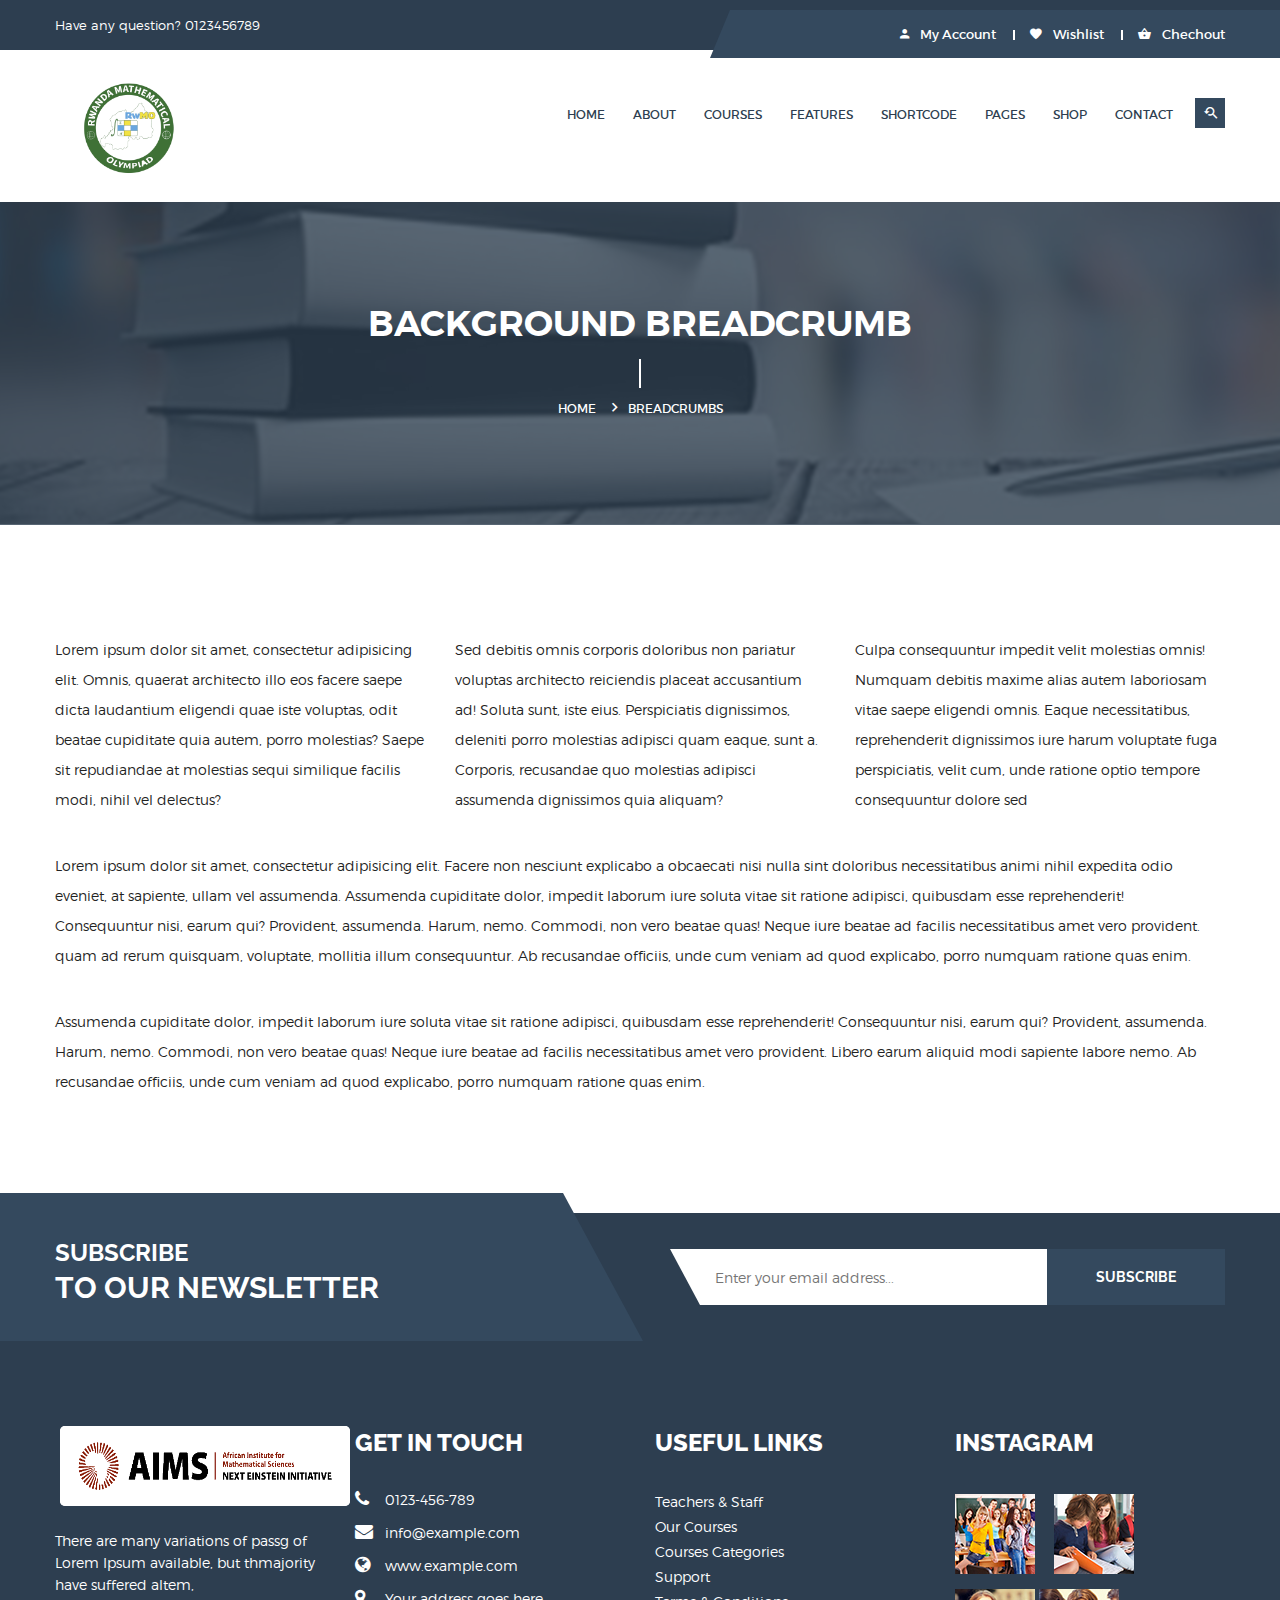
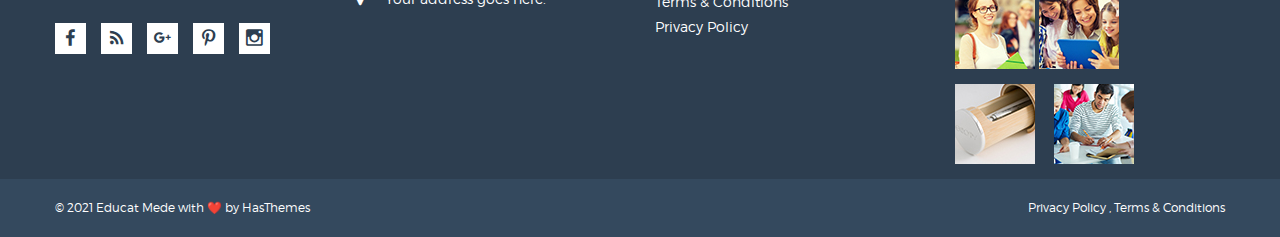
<file: breadcrumb-image.html>
<!doctype html>
<html class="no-js" lang="en">
    
<!-- Mirrored from htmldemo.hasthemes.com/educat-preview/educat/breadcrumb-image by HTTrack Website Copier/3.x [XR&CO'2014], Sat, 14 Oct 2023 20:01:45 GMT -->
<!-- Added by HTTrack --><meta http-equiv="content-type" content="text/html;charset=UTF-8" /><!-- /Added by HTTrack -->
<head>
        <meta charset="utf-8">
        <meta http-equiv="x-ua-compatible" content="ie=edge">
        <title>Breadcrumb Image || Educat</title>
        <meta name="description" content="">
        <meta name="viewport" content="width=device-width, initial-scale=1, user-scalable=0">
        
		<!-- favicon
		============================================ -->		
        <link rel="shortcut icon" type="image/x-icon" href="img/favicon.ico">
		
		<!-- Google Fonts
		============================================ -->		
        <link href='https://fonts.googleapis.com/css?family=Raleway:400,300,500,600,700,800' rel='stylesheet' type='text/css'>
        
		<!-- Color Swithcer CSS
		============================================ -->
        <link rel="stylesheet" href="css/color-switcher.css">
        
		<!-- Fontawsome CSS
		============================================ -->
        <link rel="stylesheet" href="css/font-awesome.min.css">
        
		<!-- Metarial Iconic Font CSS
		============================================ -->
        <link rel="stylesheet" href="css/material-design-iconic-font.min.css">
        
        <!-- Bootstrap CSS
		============================================ -->		
        <link rel="stylesheet" href="css/bootstrap.min.css">
        
		<!-- Plugins CSS
		============================================ -->
        <link rel="stylesheet" href="css/plugins.css">
        
		<!-- Style CSS
		============================================ -->
        <link rel="stylesheet" href="style.css">
        
		<!-- Color CSS
		============================================ -->
        <link rel="stylesheet" href="css/color.css">
        
		<!-- Responsive CSS
		============================================ -->
        <link rel="stylesheet" href="css/responsive.css">
        
		<!-- Modernizr JS
		============================================ -->		
        <script src="js/vendor/modernizr-2.8.3.min.js"></script>
	    
        <!-- Color Css Files
		============================================ -->	
        <link rel="alternate stylesheet" type="text/css" href="switcher/color-one.css" title="color-one" media="screen" />
        <link rel="alternate stylesheet" type="text/css" href="switcher/color-two.css" title="color-two" media="screen" />
        <link rel="alternate stylesheet" type="text/css" href="switcher/color-three.css" title="color-three" media="screen" />
        <link rel="alternate stylesheet" type="text/css" href="switcher/color-four.css" title="color-four" media="screen" />
        <link rel="alternate stylesheet" type="text/css" href="switcher/color-five.css" title="color-five" media="screen" />
        <link rel="alternate stylesheet" type="text/css" href="switcher/color-six.css" title="color-six" media="screen" />
        <link rel="alternate stylesheet" type="text/css" href="switcher/color-seven.css" title="color-seven" media="screen" />
        <link rel="alternate stylesheet" type="text/css" href="switcher/color-eight.css" title="color-eight" media="screen" />
        <link rel="alternate stylesheet" type="text/css" href="switcher/color-nine.css" title="color-nine" media="screen" />
        <link rel="alternate stylesheet" type="text/css" href="switcher/color-ten.css" title="color-ten" media="screen" />
        <link rel="alternate stylesheet" type="text/css" href="switcher/color-ten.css" title="color-ten" media="screen" />
        <link rel="alternate stylesheet" type="text/css" href="switcher/pattren1.css" title="pattren1" media="screen" />
        <link rel="alternate stylesheet" type="text/css" href="switcher/pattren2.css" title="pattren2" media="screen" />
        <link rel="alternate stylesheet" type="text/css" href="switcher/pattren3.css" title="pattren3" media="screen" />
        <link rel="alternate stylesheet" type="text/css" href="switcher/pattren4.css" title="pattren4" media="screen" />
        <link rel="alternate stylesheet" type="text/css" href="switcher/pattren5.css" title="pattren5" media="screen" />
        <link rel="alternate stylesheet" type="text/css" href="switcher/background1.css" title="background1" media="screen" />
        <link rel="alternate stylesheet" type="text/css" href="switcher/background2.css" title="background2" media="screen" />
        <link rel="alternate stylesheet" type="text/css" href="switcher/background3.css" title="background3" media="screen" />
        <link rel="alternate stylesheet" type="text/css" href="switcher/background4.css" title="background4" media="screen" />
        <link rel="alternate stylesheet" type="text/css" href="switcher/background5.css" title="background5" media="screen" />
    </head>
    <body>
        <!--[if lt IE 8]>
            <p class="browserupgrade">You are using an <strong>outdated</strong> browser. Please <a href="http://browsehappy.com/">upgrade your browser</a> to improve your experience.</p>
        <![endif]-->
        
        <!--Main Wrapper Start-->
        <div class="as-mainwrapper">
            <!--Bg White Start-->
            <div class="bg-white">
                <!--Header Area Start-->
                <header>
                    <div class="header-top">
                        <div class="container">
                            <div class="row">
                                <div class="col-lg-7 col-md-5 d-none d-lg-block d-md-block">
                                    <span>Have any question? 0123456789</span>
                                </div>
                                <div class="col-lg-5 col-md-7 col-12">
                                    <div class="header-top-right">
                                        <div class="content"><a href="#"><i class="zmdi zmdi-account"></i> My Account</a>
                                            <ul class="account-dropdown">
                                                <li><a href='login-register.html'>My Account</a></li>
                                                <li><a href='login-register.html'>Log In</a></li>
                                                <li><a href='login-register.html'>Register</a></li>
                                                <li><a href='latest-news.html'>Blog</a></li>
                                            </ul>
                                        </div>
                                        <div class="content"><a href="#"><i class="zmdi zmdi-favorite"></i> Wishlist</a></div>
                                        <div class="content"><a href="#"><i class="zmdi zmdi-shopping-basket"></i> Chechout</a></div>
                                    </div>
                                </div>
                            </div>
                        </div>
                    </div>
                    <div class="header-logo-menu sticker">
                        <div class="container">
                            <div class="row">
                                <div class="col-lg-3 col-12">
                                    <div class="logo">
                                        <a href='index.html'><img src="img/logo/logo.png" alt="EDUCAT"></a>
                                    </div>
                                </div>
                                <div class="col-lg-9 col-12">
                                    <div class="mainmenu-area pull-right">
                                        <div class="mainmenu d-none d-lg-block">
                                            <nav>
                                                <ul id="nav">
                                                    <li class="current"><a href='index.html'>Home</a>
                                                        <ul class="sub-menu">
                                                            <li><a href='index.html'>Slider Style 1</a></li>
                                                            <li><a href='index-2.html'>Slider Style 2</a></li>
                                                            <li><a href='index-3.html'>Background Image</a></li>
                                                            <li><a href='index-4.html'>Image Overlay Light</a></li>
                                                            <li><a href='index-5.html'>Image Overlay Dark</a></li>
                                                            <li><a href='index-6.html'>Menu With Slider</a></li>
                                                            <li><a href='index-7.html'>Menu With Image</a></li>
                                                            <li><a href='index-8.html'>Menu With Overlay</a></li>
                                                            <li><a href='index-9.html'>Video Background</a></li>
                                                            <li><a href='index-10.html'>Fixed Image</a></li>
                                                            <li><a href='index-11.html'>Overlay Fixed Image</a></li>
                                                        </ul>
                                                    </li>
                                                    <li><a href='about.html'>About</a></li>
                                                    <li><a href='courses.html'>Courses</a>
                                                        <ul class="sub-menu">
                                                            <li><a href='courses-details.html'>Courses Details</a></li>
                                                        </ul>
                                                    </li>
                                                    <li><a href='index.html'>Features</a>
                                                        <ul class="sub-menu">
                                                            <li><a href="#">Sliders<i class="zmdi zmdi-chevron-right"></i></a>
                                                                <ul class="inside-menu">
                                                                    <li><a href='slider-style-1.html'>Slider Style 1</a></li>
                                                                    <li><a href='slider-style-2.html'>Slider Style 2</a></li>
                                                                    <li><a href='slider-style-3.html'>Slider Style 3</a></li>
                                                                    <li><a href='background-image.html'>Image Background </a></li>
                                                                    <li><a href='image-overlay-light.html'>Overlay Light </a></li>
                                                                    <li><a href='image-overlay-dark.html'>Overlay Dark </a></li>
                                                                    <li><a href='video-background.html'>Video Background </a></li>
                                                                    <li><a href='fixed-image.html'>Fixed Image</a></li>
                                                                    <li><a href='overlay-fixed-image.html'>Overlay Fixed Image</a></li>
                                                                    <li><a href='text-animation-1.html'>Text Animation 1 </a></li>
                                                                    <li><a href='text-animation-2.html'>Text Animation 2 </a></li>
                                                                    <li><a href='text-animation-3.html'>Text Animation 3 </a></li>
                                                                </ul>
                                                            </li>
                                                            <li><a href="#">Menu Style<i class="zmdi zmdi-chevron-right"></i></a>
                                                                <ul class="inside-menu">
                                                                    <li><a href='theme-menu-1.html'>Theme Menu 1</a></li>
                                                                    <li><a href='theme-menu-2.html'>Theme Menu 2</a></li>
                                                                    <li><a href='theme-menu-3.html'>Theme Menu 3</a></li>
                                                                    <li><a href='without-top-bar.html'>Without Top Bar</a></li>
                                                                    <li><a href='menu-center.html'>Menu Center</a></li>
                                                                    <li><a href='menu-transparent.html'>Transparent</a></li>
                                                                    <li><a href='menu-semi-transparent.html'>Semi Transparent</a></li>
                                                                    <li><a href='menu-dark.html'>Menu Dark</a></li>
                                                                    <li><a href='borderd-menu.html'>Menu Border</a></li>
                                                                    <li><a href='menu-top-border.html'>Top Border Hover</a></li>
                                                                    <li><a href='menu-sticky.html'>Menu Sticky</a></li>
                                                                    <li><a href='menu-non-sticky.html'>Menu Non Sticky</a></li>
                                                                </ul>
                                                            </li>
                                                            <li><a href="#">Page Title<i class="zmdi zmdi-chevron-right"></i></a>
                                                                <ul class="inside-menu">
                                                                    <li><a href='breadcrumb-dark.html'>Title Dark</a></li>
                                                                    <li><a href='breadcrumb-fixed.html'>Title Fixed</a></li>
                                                                    <li><a href='breadcrumb-image.html'>Title Image</a></li>
                                                                    <li><a href='breadcrumb-transparent.html'>Title Transparent</a></li>
                                                                    <li><a href='breadcrumb-left.html'>Title Left</a></li>
                                                                    <li><a href='breadcrumb-right.html'>Title Right</a></li>
                                                                </ul>
                                                            </li>
                                                            <li><a href="#">Footer Style<i class="zmdi zmdi-chevron-right"></i></a>
                                                                <ul class="inside-menu">
                                                                    <li><a href='footer-style-1.html'>Footer Style 1</a></li>
                                                                    <li><a href='footer-style-2.html'>Footer Style 2</a></li>
                                                                    <li><a href='footer-style-3.html'>Footer Style 3</a></li>
                                                                    <li><a href="footer-style-4.html">Footer Style 4</a></li>
                                                                </ul>
                                                            </li>
                                                        </ul>
                                                    </li>
                                                    <li><a href='index.html'>Shortcode</a>
                                                        <!-- Mega Menu -->
                                                        <div class="mega-menu mm-5-column">
                                                            <div class="col-4 pull-left pl-20">
                                                                <h3>Shortcode List</h3>
                                                                <a href='shortcode-course.html'>Courses</a>
                                                                <a href='shortcode-event.html'>Event</a>
                                                                <a href='shortcode-latest-news.html'>Latest News</a>
                                                                <a href='shortcode-product.html'>Product</a>
                                                                <a href='shortcode-testimonial.html'>Testimonial</a>
                                                            </div>
                                                            <div class="col-4 pull-left">
                                                                <h3>Shortcode List</h3>
                                                                <a href='shortcode-contact-form.html'>Contact Form</a>
                                                                <a href='shortcode-map.html'>Map</a>
                                                                <a href='shortcode-facts.html'>Facts</a>
                                                                <a href='image-gallery.html'>Image Gallery</a>
                                                                <a href='video-gallery.html'>Video Gallery</a>
                                                            </div>
                                                            <div class="col-4 pull-left">
                                                                <h3>Shortcode List</h3>
                                                                <a href='shortcode-alerts.html'>Alerts</a>
                                                                <a href='shortcode-button.html'>Button</a>
                                                                <a href='shortcode-breadcrumbs.html'>Breadcrumb</a>
                                                                <a href='shortcode-dropdown.html'>Dropdown</a>
                                                                <a href='shortcode-pagination.html'>Pagination</a>
                                                            </div>
                                                            <div class="col-4 pull-left">
                                                                <h3>Shortcode List</h3>
                                                                <a href='shortcode-progressbar.html'>Progressbar</a>
                                                                <a href='text-animation-1.html'>Text Animation 1</a>
                                                                <a href='text-animation-2.html'>Text Animation 2</a>
                                                                <a href='text-animation-3.html'>Text Animation 3</a>
                                                            </div>
                                                        </div>
                                                    </li>
                                                    <li><a href='index.html'>Pages</a>
                                                        <ul class="sub-menu">
                                                            <li><a href='about.html'>About Us</a></li>
                                                            <li><a href='courses.html'>Courses Page</a></li>
                                                            <li><a href='courses-details.html'>Course Details Page</a></li>
                                                            <li><a href='event.html'>Event Page</a></li>
                                                            <li><a href='event-details.html'>Event Details Page</a></li>
                                                            <li><a href='latest-news.html'>Latest News Page</a></li>
                                                            <li><a href='news-details.html'>News Details Page</a></li>
                                                            <li><a href='shop-grid.html'>Shop Page</a></li>
                                                            <li><a href='product-details.html'>Product Details Page</a></li>
                                                            <li><a href='contact.html'>Contact</a></li>
                                                            <li><a href='login-register.html'>Login Register</a></li>
                                                        </ul>
                                                    </li>
                                                    <li><a href='shop-grid.html'>Shop</a>
                                                        <ul class="sub-menu">
                                                            <li><a href='product-details.html'>Product Details</a></li>
                                                        </ul>
                                                    </li>
                                                    <li><a href='contact.html'>Contact</a></li>
                                                </ul>
                                            </nav>
                                        </div>
                                        <ul class="header-search">
                                            <li class="search-menu">
                                                <i id="toggle-search" class="zmdi zmdi-search-for"></i>
                                            </li>
                                        </ul>
                                        <!--Search Form-->
                                        <div class="search">
                                            <div class="search-form">
                                                <form id="search-form" action="#">
                                                    <input type="search" placeholder="Search here..." name="search" />
                                                    <button type="submit">
                                                        <span><i class="fa fa-search"></i></span>
                                                    </button>
                                                </form>                                
                                            </div>
                                        </div>
                                        <!--End of Search Form-->
                                    </div> 
                                </div>
                            </div>
                        </div>
                    </div>  
                    <!-- Mobile Menu Area start -->
                    <div class="mobile-menu-area">
                        <div class="container clearfix">
                            <div class="row">
                                <div class="col-lg-12 col-md-12 col-sm-12">
                                    <div class="mobile-menu">
                                        <nav id="dropdown">
                                            <ul>
                                                <li><a href='index.html'>HOME</a>
                                                    <ul>
                                                        <li><a href='index.html'>Slider Style 1</a></li>
                                                        <li><a href='index-2.html'>Slider Style 2</a></li>
                                                        <li><a href='index-3.html'>Background Image</a></li>
                                                        <li><a href='index-4.html'>Image Overlay Light</a></li>
                                                        <li><a href='index-5.html'>Image Overlay Dark</a></li>
                                                        <li><a href='index-6.html'>Menu With Slider</a></li>
                                                        <li><a href='index-7.html'>Menu With Image</a></li>
                                                        <li><a href='index-8.html'>Menu With Overlay</a></li>
                                                        <li><a href='index-9.html'>Video Background</a></li>
                                                        <li><a href='index-10.html'>Fixed Image</a></li>
                                                        <li><a href='index-11.html'>Overlay Fixed Image</a></li>
                                                    </ul>
                                                </li>
                                                <li><a href='about.html'>About Us</a></li>
                                                <li><a href='courses.html'>Courses</a>
                                                    <ul class="sub-menu">
                                                        <li><a href='courses-details.html'>Courses Details</a></li>
                                                    </ul>
                                                </li>
                                                <li><a href='shop-grid.html'>Shop</a>
                                                    <ul class="sub-menu">
                                                        <li><a href='product-details.html'>Product Details</a></li>
                                                    </ul>
                                                </li>
                                                <li><a href='event.html'>Event</a>
                                                    <ul class="sub-menu">
                                                        <li><a href='event-details.html'>Event Details</a></li>
                                                    </ul>
                                                </li>
                                                <li><a href='index.html'>Shortcode</a>
                                                    <ul class="sub-menu">
                                                        <li><a href='shortcode-course.html'>Courses</a></li>
                                                        <li><a href='shortcode-event.html'>Event</a></li>
                                                        <li><a href='shortcode-latest-news.html'>Latest News</a></li>
                                                        <li><a href='shortcode-product.html'>Product</a></li>
                                                        <li><a href='shortcode-testimonial.html'>Testimonial</a></li>
                                                        <li><a href='shortcode-contact-form.html'>Contact Form</a></li>
                                                        <li><a href='shortcode-map.html'>Map</a></li>
                                                        <li><a href='shortcode-facts.html'>Facts</a></li>
                                                        <li><a href='image-gallery.html'>Image Gallery</a></li>
                                                        <li><a href='video-gallery.html'>Video Gallery</a></li>
                                                        <li><a href='shortcode-alerts.html'>Alerts</a></li>
                                                        <li><a href='shortcode-button.html'>Button</a></li>
                                                        <li><a href='shortcode-breadcrumbs.html'>Breadcrumb</a></li>
                                                        <li><a href='shortcode-dropdown.html'>Dropdown</a></li>
                                                        <li><a href='shortcode-pagination.html'>Pagination</a></li>
                                                        <li><a href='shortcode-progressbar.html'>Progressbar</a></li>
                                                        <li><a href='text-animation-1.html'>Text Animation 1</a></li>
                                                        <li><a href='text-animation-2.html'>Text Animation 2</a></li>
                                                        <li><a href='text-animation-3.html'>Text Animation 3</a></li>
                                                    </ul>
                                                </li>
                                                <li><a href='latest-news.html'>Latest News</a>
                                                    <ul class="sub-menu">
                                                        <li><a href='news-details.html'>News Details</a></li>
                                                    </ul>
                                                </li>
                                                <li><a href='index.html'>Features</a>
                                                    <ul class="sub-menu">
                                                        <li><a href="#">Sliders</a>
                                                            <ul>
                                                                <li><a href='slider-style-1.html'>Slider Style 1</a></li>
                                                                <li><a href='slider-style-2.html'>Slider Style 2</a></li>
                                                                <li><a href='slider-style-3.html'>Slider Style 3</a></li>
                                                                <li><a href='background-image.html'>Image Background </a></li>
                                                                <li><a href='image-overlay-light.html'>Overlay Light </a></li>
                                                                <li><a href='image-overlay-dark.html'>Overlay Dark </a></li>
                                                                <li><a href='video-background.html'>Video Background </a></li>
                                                                <li><a href='fixed-image.html'>Fixed Image</a></li>
                                                                <li><a href='overlay-fixed-image.html'>Overlay Fixed Image</a></li>
                                                                <li><a href='text-animation-1.html'>Text Animation 1 </a></li>
                                                                <li><a href='text-animation-2.html'>Text Animation 2 </a></li>
                                                                <li><a href='text-animation-3.html'>Text Animation 3 </a></li>
                                                            </ul>
                                                        </li>
                                                        <li><a href="#">Menu Style</a>
                                                            <ul>
                                                                <li><a href='theme-menu-1.html'>Theme Menu 1</a></li>
                                                                <li><a href='theme-menu-2.html'>Theme Menu 2</a></li>
                                                                <li><a href='theme-menu-3.html'>Theme Menu 3</a></li>
                                                                <li><a href='without-top-bar.html'>Without Top Bar</a></li>
                                                                <li><a href='menu-center.html'>Menu Center</a></li>
                                                                <li><a href='menu-transparent.html'>Transparent</a></li>
                                                                <li><a href='menu-semi-transparent.html'>Semi Transparent</a></li>
                                                                <li><a href='menu-dark.html'>Menu Dark</a></li>
                                                                <li><a href='borderd-menu.html'>Menu Border</a></li>
                                                                <li><a href='menu-top-border.html'>Top Border Hover</a></li>
                                                                <li><a href='menu-sticky.html'>Menu Sticky</a></li>
                                                                <li><a href='menu-non-sticky.html'>Menu Non Sticky</a></li>
                                                            </ul>
                                                        </li>
                                                        <li><a href="#">Page Title</a>
                                                            <ul>
                                                                <li><a href='breadcrumb-dark.html'>Title Dark</a></li>
                                                                <li><a href='breadcrumb-fixed.html'>Title Fixed</a></li>
                                                                <li><a href='breadcrumb-image.html'>Title Image</a></li>
                                                                <li><a href='breadcrumb-transparent.html'>Title Transparent</a></li>
                                                                <li><a href='breadcrumb-left.html'>Title Left</a></li>
                                                                <li><a href='breadcrumb-right.html'>Title Right</a></li>
                                                            </ul>
                                                        </li>
                                                        <li><a href="#">Footer Style</a>
                                                            <ul>
                                                                <li><a href='footer-style-1.html'>Footer Style 1</a></li>
                                                                <li><a href='footer-style-2.html'>Footer Style 2</a></li>
                                                                <li><a href='footer-style-3.html'>Footer Style 3</a></li>
                                                                <li><a href="footer-style-4.html">Footer Style 4</a></li>
                                                            </ul>
                                                        </li>
                                                    </ul>
                                                </li>
                                                <li><a href='login-register.html'>Login Register</a></li>
                                                <li><a href='contact.html'>Contact us</a></li>
                                            </ul>
                                        </nav>
                                    </div>					
                                </div>
                            </div>
                        </div>
                    </div>
                    <!-- Mobile Menu Area end -->    
                </header>
                <!--End of Header Area-->
                <!--Breadcrumb Banner Area Start-->
                <div class="breadcrumb-banner-area">
                    <div class="container">
                        <div class="row">
                            <div class="col-md-12">
                                <div class="breadcrumb-text">
                                    <h1 class="text-center">Background Breadcrumb</h1>
                                    <div class="breadcrumb-bar">
                                        <ul class="breadcrumb text-center">
                                            <li><a href='index.html'>Home</a></li>
                                            <li>Breadcrumbs</li>
                                        </ul>
                                    </div>
                                </div>
                            </div>
                        </div>
                    </div>
                </div>
                <!--End of Breadcrumb Banner Area-->
                <!--Text Area Start-->
                <div class="text-area pt-110 pb-100">
                    <div class="container">
                        <div class="row">
                            <div class="col-md-4">
                                <p>Lorem ipsum dolor sit amet, consectetur adipisicing elit. Omnis, quaerat architecto illo eos facere saepe dicta laudantium eligendi quae iste voluptas, odit beatae cupiditate quia autem, porro molestias? Saepe sit repudiandae at molestias sequi similique facilis modi, nihil vel delectus?</p>
                            </div>
                            <div class="col-md-4">
                                <p>Sed debitis omnis corporis doloribus non pariatur voluptas architecto reiciendis placeat accusantium ad! Soluta sunt, iste eius. Perspiciatis dignissimos, deleniti porro molestias adipisci quam eaque, sunt a. Corporis, recusandae quo molestias adipisci assumenda dignissimos quia aliquam?</p>
                            </div>
                            <div class="col-md-4">
                                <p>Culpa consequuntur impedit velit molestias omnis! Numquam debitis maxime alias autem laboriosam vitae saepe eligendi omnis. Eaque necessitatibus, reprehenderit dignissimos iure harum voluptate fuga perspiciatis, velit cum, unde ratione optio tempore consequuntur dolore sed</p>
                            </div>
                            <div class="col-md-12">
                                <div class="mt-20">
                                    <p>Lorem ipsum dolor sit amet, consectetur adipisicing elit. Facere non nesciunt explicabo a obcaecati nisi nulla sint doloribus necessitatibus animi nihil expedita odio eveniet, at sapiente, ullam vel assumenda. Assumenda cupiditate dolor, impedit laborum iure soluta vitae sit ratione adipisci, quibusdam esse reprehenderit! Consequuntur nisi, earum qui? Provident, assumenda. Harum, nemo. Commodi, non vero beatae quas! Neque iure beatae ad facilis necessitatibus amet vero provident. quam ad rerum quisquam, voluptate, mollitia illum consequuntur. Ab recusandae officiis, unde cum veniam ad quod explicabo, porro numquam ratione quas enim.</p>
                                </div>
                            </div>  
                            <div class="col-md-12">
                                <div class="mt-20">
                                    <p>Assumenda cupiditate dolor, impedit laborum iure soluta vitae sit ratione adipisci, quibusdam esse reprehenderit! Consequuntur nisi, earum qui? Provident, assumenda. Harum, nemo. Commodi, non vero beatae quas! Neque iure beatae ad facilis necessitatibus amet vero provident. Libero earum aliquid modi sapiente labore nemo. Ab recusandae officiis, unde cum veniam ad quod explicabo, porro numquam ratione quas enim.</p>
                                </div>
                            </div>  
                        </div>
                    </div>
                </div>
                <!--End of Text Area-->
                <!--Newsletter Area Start-->
                <div class="newsletter-area">
                    <div class="container">
                        <div class="row">
                            <div class="col-lg-5 col-md-5">
                                <div class="newsletter-content">
                                    <h3>SUBSCRIBE</h3>
                                    <h2>TO OUR NEWSLETTER</h2>
                                </div>
                            </div>
                            <div class="col-lg-7 col-md-7">
                                <div class="newsletter-form angle">
                                    <form action="#" id="mc-form" class="mc-form footer-newsletter fix">
                                        <div class="subscribe-form">
                                            <input id="mc-email" type="email" name="email" placeholder="Enter your email address...">
                                            <button id="mc-submit" type="submit">SUBSCRIBE</button>
                                        </div>    
                                    </form>
                                    <!-- mailchimp-alerts Start -->
                                    <div class="mailchimp-alerts text-centre fix pull-right">
                                        <div class="mailchimp-submitting"></div><!-- mailchimp-submitting end -->
                                        <div class="mailchimp-success"></div><!-- mailchimp-success end -->
                                        <div class="mailchimp-error"></div><!-- mailchimp-error end -->
                                    </div>
                                    <!-- mailchimp-alerts end -->
                                </div>
                            </div>
                        </div>
                    </div>
                </div>
                <!--End of Newsletter Area-->
                <!--Footer Widget Area Start-->
                <div class="footer-widget-area">
                    <div class="container">
                        <div class="row">
                            <div class="col-lg-3 col-md-6">
                                <div class="single-footer-widget">
                                    <div class="footer-logo">
                                        <a href='index.html'><img src="img/logo/footer.png" alt=""></a>
                                    </div>
                                    <p>There are many variations of passg of Lorem Ipsum available, but thmajority have suffered altem, </p>
                                    <div class="social-icons">
                                        <a href="#"><i class="zmdi zmdi-facebook"></i></a>
                                        <a href="#"><i class="zmdi zmdi-rss"></i></a>
                                        <a href="#"><i class="zmdi zmdi-google-plus"></i></a>
                                        <a href="#"><i class="zmdi zmdi-pinterest"></i></a>
                                        <a href="#"><i class="zmdi zmdi-instagram"></i></a>
                                    </div>
                                </div>
                            </div>
                            <div class="col-lg-3 col-md-6">
                                <div class="single-footer-widget">
                                    <h3>GET IN TOUCH</h3>
                                    <a href="tel:0123-456-789"><i class="fa fa-phone"></i>0123-456-789</a>
                                    <span><i class="fa fa-envelope"></i>info@example.com</span>
                                    <span><i class="fa fa-globe"></i>www.example.com</span>
                                    <span><i class="fa fa-map-marker"></i>Your address goes here.</span>
                                </div>
                            </div>
                            <div class="col-lg-3 col-md-6">
                                <div class="single-footer-widget">
                                    <h3>Useful Links</h3>
                                    <ul class="footer-list">
                                        <li><a href="#">Teachers &amp; Staff</a></li>
                                        <li><a href="#">Our Courses</a></li>
                                        <li><a href="#">Courses Categories</a></li>
                                        <li><a href="#">Support</a></li>
                                        <li><a href="#">Terms &amp; Conditions</a></li>
                                        <li><a href="#">Privacy Policy</a></li>
                                    </ul>
                                </div>
                            </div>
                            <div class="col-lg-3 col-md-6">
                                <div class="single-footer-widget">
                                    <h3>Instagram</h3>
                                    <div class="instagram-image">
                                        <div class="footer-img">
                                            <a href="#"><img src="img/footer/1.jpg" alt=""></a>
                                        </div>
                                        <div class="footer-img">
                                            <a href="#"><img src="img/footer/2.jpg" alt=""></a>
                                        </div>
                                        <div class="footer-img">
                                            <a href="#"><img src="img/footer/3.jpg" alt=""></a>
                                        </div>
                                        <div class="footer-img">
                                            <a href="#"><img src="img/footer/4.jpg" alt=""></a>
                                        </div>
                                        <div class="footer-img">
                                            <a href="#"><img src="img/footer/5.jpg" alt=""></a>
                                        </div>
                                        <div class="footer-img">
                                            <a href="#"><img src="img/footer/6.jpg" alt=""></a>
                                        </div>
                                    </div>
                                </div>
                            </div>
                        </div>
                    </div>
                </div>
                <!--End of Footer Widget Area-->
                <!--Footer Area Start-->
                <footer class="footer-area">
                    <div class="container">
                        <div class="row">
                            <div class="col-lg-6 col-md-7 col-12">
                                <span>©  2021 Educat Mede with ❤️ by  <a href="https://hasthemes.com/" target="_blank">HasThemes</a></span>
                            </div>
                            <div class="col-lg-6 col-md-5 col-12">
                                <div class="column-right">
                                    <span>Privacy Policy , Terms &amp; Conditions</span>
                                </div>
                            </div>
                        </div>
                    </div>
                </footer>
                <!--End of Footer Area-->
            </div>   
            <!--End of Bg White--> 
        </div>    
        <!--End of Main Wrapper Area--> 
        
        <!-- Color Switcher -->
        <div class="ec-colorswitcher">
            <a class="ec-handle" href="#"><i class="zmdi zmdi-settings"></i></a>
            <h3>Style Switcher</h3>
            <div class="ec-switcherarea">
                <h6>Select Layout</h6>
                <div class="layout-btn">
                    <a href="#" class="ec-boxed"><span>Boxed</span></a>
                    <a href="#" class="ec-wide"><span>Wide</span></a>
                </div>
                <h6>Chose Color</h6>
                <ul class="ec-switcher">
                    <li><a href="#" class="cs-color-1 styleswitch" data-rel="color-one"></a></li>
                    <li><a href="#" class="cs-color-2 styleswitch" data-rel="color-two"></a></li>
                    <li><a href="#" class="cs-color-3 styleswitch" data-rel="color-three"></a></li>
                    <li><a href="#" class="cs-color-4 styleswitch" data-rel="color-four"></a></li>
                    <li><a href="#" class="cs-color-5 styleswitch" data-rel="color-five"></a></li>
                    <li><a href="#" class="cs-color-6 styleswitch" data-rel="color-six"></a></li>
                    <li><a href="#" class="cs-color-7 styleswitch" data-rel="color-seven"></a></li>
                    <li><a href="#" class="cs-color-8 styleswitch" data-rel="color-eight"></a></li>
                    <li><a href="#" class="cs-color-9 styleswitch" data-rel="color-nine"></a></li>
                    <li><a href="#" class="cs-color-10 styleswitch" data-rel="color-ten"></a></li>
                </ul>
                <div class="ec-pattren">
                    <h6>Chose Pattren</h6>
                    <div class="pattren-wrap">
                        <a href="#" data-rel="pattren1" class="styleswitch"><img src="img/ec-pattren/pattren1.jpg" alt=""></a>
                        <a href="#" data-rel="pattren2" class="styleswitch"><img src="img/ec-pattren/pattren2.jpg" alt=""></a>
                        <a href="#" data-rel="pattren3" class="styleswitch"><img src="img/ec-pattren/pattren3.jpg" alt=""></a>
                        <a href="#" data-rel="pattren4" class="styleswitch"><img src="img/ec-pattren/pattren4.jpg" alt=""></a>
                        <a href="#" data-rel="pattren5" class="styleswitch"><img src="img/ec-pattren/pattren5.jpg" alt=""></a>
                    </div>
                </div>
                <div class="ec-background">
                    <h6>Chose Background</h6>
                    <div class="background-wrap">
                        <a href="#" data-rel="background1" class="styleswitch"><img src="img/ec-background/bg-1.jpg" alt=""></a>
                        <a href="#" data-rel="background2" class="styleswitch"><img src="img/ec-background/bg-2.jpg" alt=""></a>
                        <a href="#" data-rel="background3" class="styleswitch"><img src="img/ec-background/bg-3.jpg" alt=""></a>
                        <a href="#" data-rel="background4" class="styleswitch"><img src="img/ec-background/bg-4.jpg" alt=""></a>
                        <a href="#" data-rel="background5" class="styleswitch"><img src="img/ec-background/bg-5.jpg" alt=""></a>
                    </div>
                </div>
            </div>
        </div>
        <!-- Color Switcher end -->	
        
        
		<!-- jquery
		============================================ -->		
        <script src="js/vendor/jquery-1.12.4.min.js"></script>
        
		<!-- popper JS
		============================================ -->		
        <script src="js/popper.min.js"></script>
        
		<!-- bootstrap JS
		============================================ -->		
        <script src="js/bootstrap.min.js"></script>
        
		<!-- AJax Mail JS
		============================================ -->		
        <script src="js/ajax-mail.js"></script>
        
		<!-- plugins JS
		============================================ -->		
        <script src="js/plugins.js"></script>
        
		<!-- StyleSwitch JS
		============================================ -->	
        <script src="js/styleswitch.js"></script>
        
		<!-- main JS
		============================================ -->		
        <script src="js/main.js"></script>
    </body>

<!-- Mirrored from htmldemo.hasthemes.com/educat-preview/educat/breadcrumb-image by HTTrack Website Copier/3.x [XR&CO'2014], Sat, 14 Oct 2023 20:01:45 GMT -->
</html>
</file>
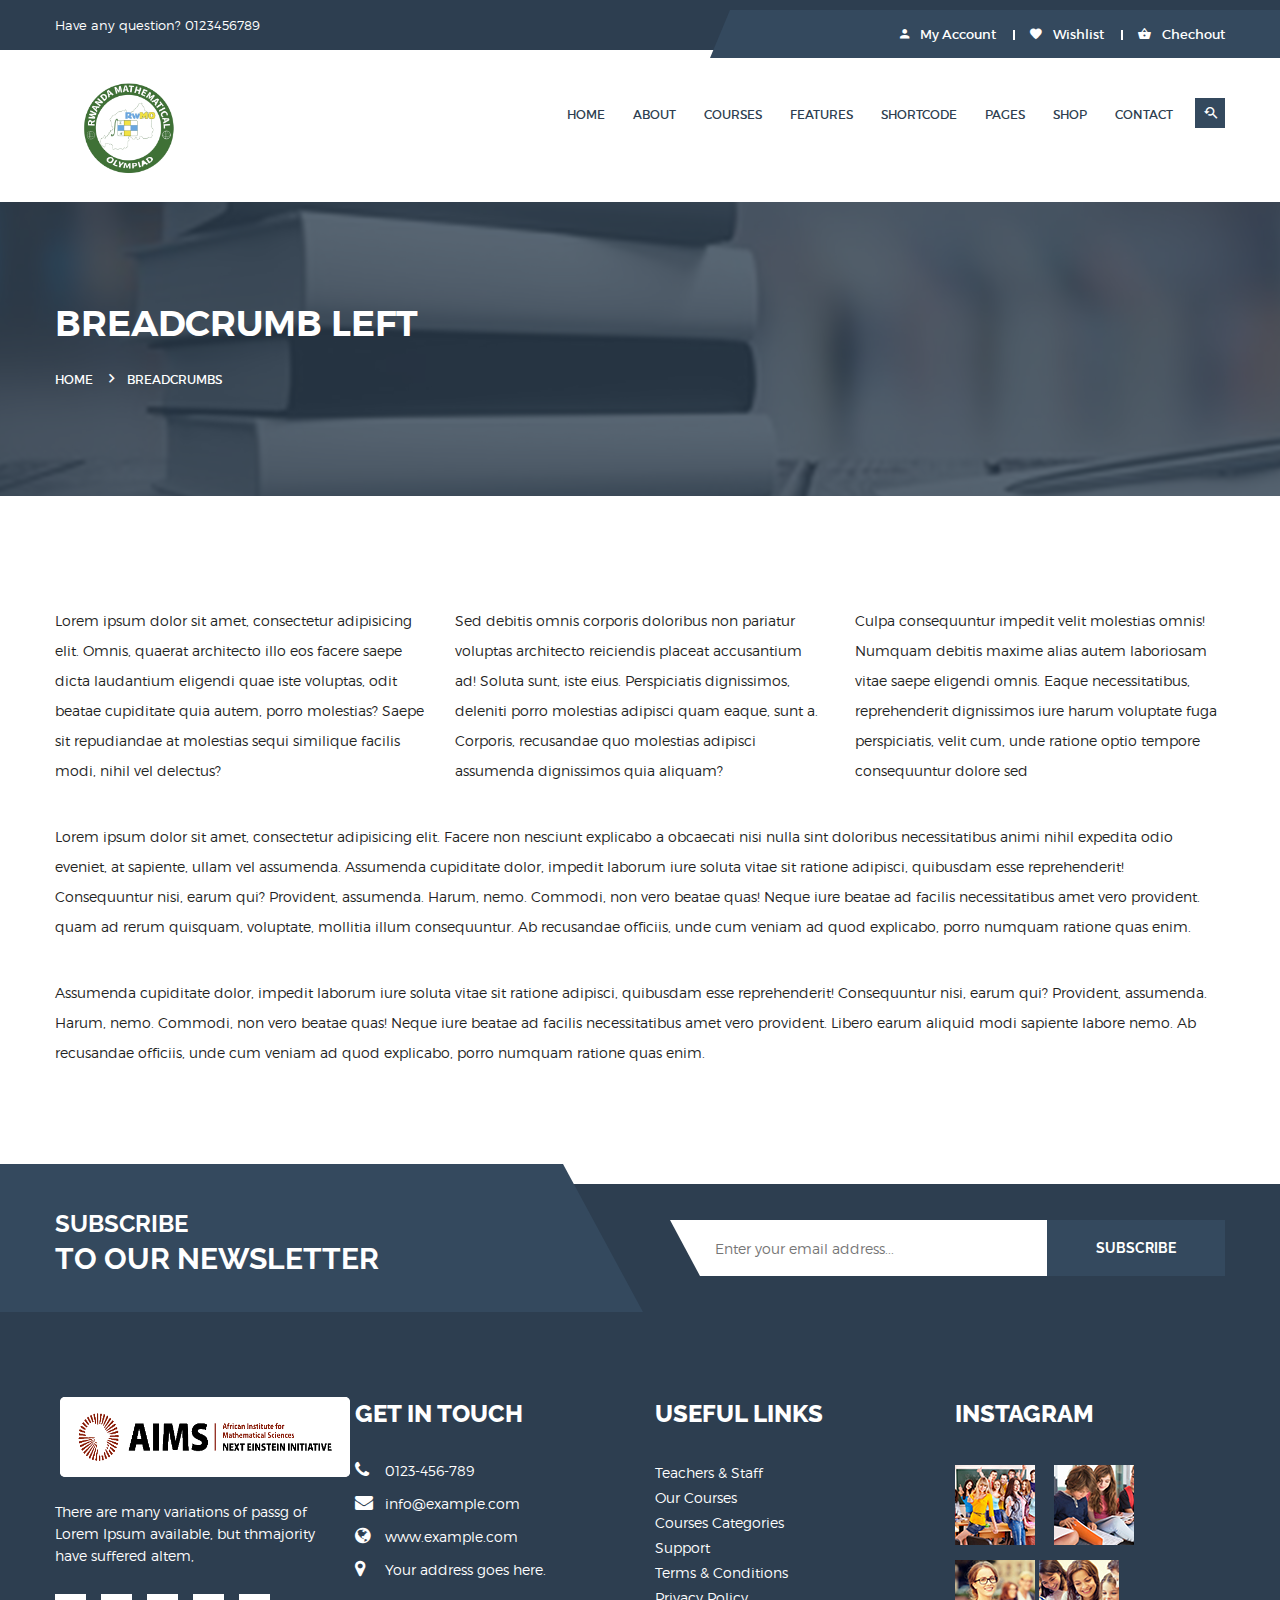
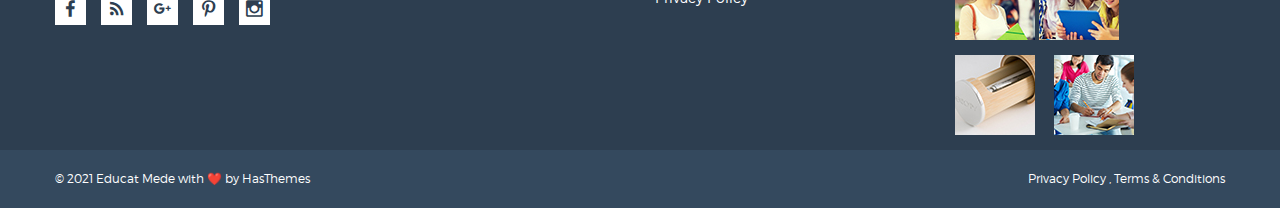
<file: breadcrumb-left.html>
<!doctype html>
<html class="no-js" lang="en">
    
<!-- Mirrored from htmldemo.hasthemes.com/educat-preview/educat/breadcrumb-left by HTTrack Website Copier/3.x [XR&CO'2014], Sat, 14 Oct 2023 20:01:45 GMT -->
<!-- Added by HTTrack --><meta http-equiv="content-type" content="text/html;charset=UTF-8" /><!-- /Added by HTTrack -->
<head>
        <meta charset="utf-8">
        <meta http-equiv="x-ua-compatible" content="ie=edge">
        <title>Breadcrumb Left || Educat</title>
        <meta name="description" content="">
        <meta name="viewport" content="width=device-width, initial-scale=1, user-scalable=0">
        
		<!-- favicon
		============================================ -->		
        <link rel="shortcut icon" type="image/x-icon" href="img/favicon.ico">
		
		<!-- Google Fonts
		============================================ -->		
        <link href='https://fonts.googleapis.com/css?family=Raleway:400,300,500,600,700,800' rel='stylesheet' type='text/css'>
        
		<!-- Color Swithcer CSS
		============================================ -->
        <link rel="stylesheet" href="css/color-switcher.css">
        
		<!-- Fontawsome CSS
		============================================ -->
        <link rel="stylesheet" href="css/font-awesome.min.css">
        
		<!-- Metarial Iconic Font CSS
		============================================ -->
        <link rel="stylesheet" href="css/material-design-iconic-font.min.css">
        
        <!-- Bootstrap CSS
		============================================ -->		
        <link rel="stylesheet" href="css/bootstrap.min.css">
        
		<!-- Plugins CSS
		============================================ -->
        <link rel="stylesheet" href="css/plugins.css">
        
		<!-- Style CSS
		============================================ -->
        <link rel="stylesheet" href="style.css">
        
		<!-- Color CSS
		============================================ -->
        <link rel="stylesheet" href="css/color.css">
        
		<!-- Responsive CSS
		============================================ -->
        <link rel="stylesheet" href="css/responsive.css">
        
		<!-- Modernizr JS
		============================================ -->		
        <script src="js/vendor/modernizr-2.8.3.min.js"></script>
	    
        <!-- Color Css Files
		============================================ -->	
        <link rel="alternate stylesheet" type="text/css" href="switcher/color-one.css" title="color-one" media="screen" />
        <link rel="alternate stylesheet" type="text/css" href="switcher/color-two.css" title="color-two" media="screen" />
        <link rel="alternate stylesheet" type="text/css" href="switcher/color-three.css" title="color-three" media="screen" />
        <link rel="alternate stylesheet" type="text/css" href="switcher/color-four.css" title="color-four" media="screen" />
        <link rel="alternate stylesheet" type="text/css" href="switcher/color-five.css" title="color-five" media="screen" />
        <link rel="alternate stylesheet" type="text/css" href="switcher/color-six.css" title="color-six" media="screen" />
        <link rel="alternate stylesheet" type="text/css" href="switcher/color-seven.css" title="color-seven" media="screen" />
        <link rel="alternate stylesheet" type="text/css" href="switcher/color-eight.css" title="color-eight" media="screen" />
        <link rel="alternate stylesheet" type="text/css" href="switcher/color-nine.css" title="color-nine" media="screen" />
        <link rel="alternate stylesheet" type="text/css" href="switcher/color-ten.css" title="color-ten" media="screen" />
        <link rel="alternate stylesheet" type="text/css" href="switcher/color-ten.css" title="color-ten" media="screen" />
        <link rel="alternate stylesheet" type="text/css" href="switcher/pattren1.css" title="pattren1" media="screen" />
        <link rel="alternate stylesheet" type="text/css" href="switcher/pattren2.css" title="pattren2" media="screen" />
        <link rel="alternate stylesheet" type="text/css" href="switcher/pattren3.css" title="pattren3" media="screen" />
        <link rel="alternate stylesheet" type="text/css" href="switcher/pattren4.css" title="pattren4" media="screen" />
        <link rel="alternate stylesheet" type="text/css" href="switcher/pattren5.css" title="pattren5" media="screen" />
        <link rel="alternate stylesheet" type="text/css" href="switcher/background1.css" title="background1" media="screen" />
        <link rel="alternate stylesheet" type="text/css" href="switcher/background2.css" title="background2" media="screen" />
        <link rel="alternate stylesheet" type="text/css" href="switcher/background3.css" title="background3" media="screen" />
        <link rel="alternate stylesheet" type="text/css" href="switcher/background4.css" title="background4" media="screen" />
        <link rel="alternate stylesheet" type="text/css" href="switcher/background5.css" title="background5" media="screen" />
    </head>
    <body>
        <!--[if lt IE 8]>
            <p class="browserupgrade">You are using an <strong>outdated</strong> browser. Please <a href="http://browsehappy.com/">upgrade your browser</a> to improve your experience.</p>
        <![endif]-->
        
        <!--Main Wrapper Start-->
        <div class="as-mainwrapper">
            <!--Bg White Start-->
            <div class="bg-white">
                <!--Header Area Start-->
                <header>
                    <div class="header-top">
                        <div class="container">
                            <div class="row">
                                <div class="col-lg-7 col-md-5 d-none d-lg-block d-md-block">
                                    <span>Have any question? 0123456789</span>
                                </div>
                                <div class="col-lg-5 col-md-7 col-12">
                                    <div class="header-top-right">
                                        <div class="content"><a href="#"><i class="zmdi zmdi-account"></i> My Account</a>
                                            <ul class="account-dropdown">
                                                <li><a href='login-register.html'>My Account</a></li>
                                                <li><a href='login-register.html'>Log In</a></li>
                                                <li><a href='login-register.html'>Register</a></li>
                                                <li><a href='latest-news.html'>Blog</a></li>
                                            </ul>
                                        </div>
                                        <div class="content"><a href="#"><i class="zmdi zmdi-favorite"></i> Wishlist</a></div>
                                        <div class="content"><a href="#"><i class="zmdi zmdi-shopping-basket"></i> Chechout</a></div>
                                    </div>
                                </div>
                            </div>
                        </div>
                    </div>
                    <div class="header-logo-menu sticker">
                        <div class="container">
                            <div class="row">
                                <div class="col-lg-3 col-12">
                                    <div class="logo">
                                        <a href='index.html'><img src="img/logo/logo.png" alt="EDUCAT"></a>
                                    </div>
                                </div>
                                <div class="col-lg-9 col-12">
                                    <div class="mainmenu-area pull-right">
                                        <div class="mainmenu d-none d-lg-block">
                                            <nav>
                                                <ul id="nav">
                                                    <li class="current"><a href='index.html'>Home</a>
                                                        <ul class="sub-menu">
                                                            <li><a href='index.html'>Slider Style 1</a></li>
                                                            <li><a href='index-2.html'>Slider Style 2</a></li>
                                                            <li><a href='index-3.html'>Background Image</a></li>
                                                            <li><a href='index-4.html'>Image Overlay Light</a></li>
                                                            <li><a href='index-5.html'>Image Overlay Dark</a></li>
                                                            <li><a href='index-6.html'>Menu With Slider</a></li>
                                                            <li><a href='index-7.html'>Menu With Image</a></li>
                                                            <li><a href='index-8.html'>Menu With Overlay</a></li>
                                                            <li><a href='index-9.html'>Video Background</a></li>
                                                            <li><a href='index-10.html'>Fixed Image</a></li>
                                                            <li><a href='index-11.html'>Overlay Fixed Image</a></li>
                                                        </ul>
                                                    </li>
                                                    <li><a href='about.html'>About</a></li>
                                                    <li><a href='courses.html'>Courses</a>
                                                        <ul class="sub-menu">
                                                            <li><a href='courses-details.html'>Courses Details</a></li>
                                                        </ul>
                                                    </li>
                                                    <li><a href='index.html'>Features</a>
                                                        <ul class="sub-menu">
                                                            <li><a href="#">Sliders<i class="zmdi zmdi-chevron-right"></i></a>
                                                                <ul class="inside-menu">
                                                                    <li><a href='slider-style-1.html'>Slider Style 1</a></li>
                                                                    <li><a href='slider-style-2.html'>Slider Style 2</a></li>
                                                                    <li><a href='slider-style-3.html'>Slider Style 3</a></li>
                                                                    <li><a href='background-image.html'>Image Background </a></li>
                                                                    <li><a href='image-overlay-light.html'>Overlay Light </a></li>
                                                                    <li><a href='image-overlay-dark.html'>Overlay Dark </a></li>
                                                                    <li><a href='video-background.html'>Video Background </a></li>
                                                                    <li><a href='fixed-image.html'>Fixed Image</a></li>
                                                                    <li><a href='overlay-fixed-image.html'>Overlay Fixed Image</a></li>
                                                                    <li><a href='text-animation-1.html'>Text Animation 1 </a></li>
                                                                    <li><a href='text-animation-2.html'>Text Animation 2 </a></li>
                                                                    <li><a href='text-animation-3.html'>Text Animation 3 </a></li>
                                                                </ul>
                                                            </li>
                                                            <li><a href="#">Menu Style<i class="zmdi zmdi-chevron-right"></i></a>
                                                                <ul class="inside-menu">
                                                                    <li><a href='theme-menu-1.html'>Theme Menu 1</a></li>
                                                                    <li><a href='theme-menu-2.html'>Theme Menu 2</a></li>
                                                                    <li><a href='theme-menu-3.html'>Theme Menu 3</a></li>
                                                                    <li><a href='without-top-bar.html'>Without Top Bar</a></li>
                                                                    <li><a href='menu-center.html'>Menu Center</a></li>
                                                                    <li><a href='menu-transparent.html'>Transparent</a></li>
                                                                    <li><a href='menu-semi-transparent.html'>Semi Transparent</a></li>
                                                                    <li><a href='menu-dark.html'>Menu Dark</a></li>
                                                                    <li><a href='borderd-menu.html'>Menu Border</a></li>
                                                                    <li><a href='menu-top-border.html'>Top Border Hover</a></li>
                                                                    <li><a href='menu-sticky.html'>Menu Sticky</a></li>
                                                                    <li><a href='menu-non-sticky.html'>Menu Non Sticky</a></li>
                                                                </ul>
                                                            </li>
                                                            <li><a href="#">Page Title<i class="zmdi zmdi-chevron-right"></i></a>
                                                                <ul class="inside-menu">
                                                                    <li><a href='breadcrumb-dark.html'>Title Dark</a></li>
                                                                    <li><a href='breadcrumb-fixed.html'>Title Fixed</a></li>
                                                                    <li><a href='breadcrumb-image.html'>Title Image</a></li>
                                                                    <li><a href='breadcrumb-transparent.html'>Title Transparent</a></li>
                                                                    <li><a href='breadcrumb-left.html'>Title Left</a></li>
                                                                    <li><a href='breadcrumb-right.html'>Title Right</a></li>
                                                                </ul>
                                                            </li>
                                                            <li><a href="#">Footer Style<i class="zmdi zmdi-chevron-right"></i></a>
                                                                <ul class="inside-menu">
                                                                    <li><a href='footer-style-1.html'>Footer Style 1</a></li>
                                                                    <li><a href='footer-style-2.html'>Footer Style 2</a></li>
                                                                    <li><a href='footer-style-3.html'>Footer Style 3</a></li>
                                                                    <li><a href="footer-style-4.html">Footer Style 4</a></li>
                                                                </ul>
                                                            </li>
                                                        </ul>
                                                    </li>
                                                    <li><a href='index.html'>Shortcode</a>
                                                        <!-- Mega Menu -->
                                                        <div class="mega-menu mm-5-column">
                                                            <div class="col-4 pull-left pl-20">
                                                                <h3>Shortcode List</h3>
                                                                <a href='shortcode-course.html'>Courses</a>
                                                                <a href='shortcode-event.html'>Event</a>
                                                                <a href='shortcode-latest-news.html'>Latest News</a>
                                                                <a href='shortcode-product.html'>Product</a>
                                                                <a href='shortcode-testimonial.html'>Testimonial</a>
                                                            </div>
                                                            <div class="col-4 pull-left">
                                                                <h3>Shortcode List</h3>
                                                                <a href='shortcode-contact-form.html'>Contact Form</a>
                                                                <a href='shortcode-map.html'>Map</a>
                                                                <a href='shortcode-facts.html'>Facts</a>
                                                                <a href='image-gallery.html'>Image Gallery</a>
                                                                <a href='video-gallery.html'>Video Gallery</a>
                                                            </div>
                                                            <div class="col-4 pull-left">
                                                                <h3>Shortcode List</h3>
                                                                <a href='shortcode-alerts.html'>Alerts</a>
                                                                <a href='shortcode-button.html'>Button</a>
                                                                <a href='shortcode-breadcrumbs.html'>Breadcrumb</a>
                                                                <a href='shortcode-dropdown.html'>Dropdown</a>
                                                                <a href='shortcode-pagination.html'>Pagination</a>
                                                            </div>
                                                            <div class="col-4 pull-left">
                                                                <h3>Shortcode List</h3>
                                                                <a href='shortcode-progressbar.html'>Progressbar</a>
                                                                <a href='text-animation-1.html'>Text Animation 1</a>
                                                                <a href='text-animation-2.html'>Text Animation 2</a>
                                                                <a href='text-animation-3.html'>Text Animation 3</a>
                                                            </div>
                                                        </div>
                                                    </li>
                                                    <li><a href='index.html'>Pages</a>
                                                        <ul class="sub-menu">
                                                            <li><a href='about.html'>About Us</a></li>
                                                            <li><a href='courses.html'>Courses Page</a></li>
                                                            <li><a href='courses-details.html'>Course Details Page</a></li>
                                                            <li><a href='event.html'>Event Page</a></li>
                                                            <li><a href='event-details.html'>Event Details Page</a></li>
                                                            <li><a href='latest-news.html'>Latest News Page</a></li>
                                                            <li><a href='news-details.html'>News Details Page</a></li>
                                                            <li><a href='shop-grid.html'>Shop Page</a></li>
                                                            <li><a href='product-details.html'>Product Details Page</a></li>
                                                            <li><a href='contact.html'>Contact</a></li>
                                                            <li><a href='login-register.html'>Login Register</a></li>
                                                        </ul>
                                                    </li>
                                                    <li><a href='shop-grid.html'>Shop</a>
                                                        <ul class="sub-menu">
                                                            <li><a href='product-details.html'>Product Details</a></li>
                                                        </ul>
                                                    </li>
                                                    <li><a href='contact.html'>Contact</a></li>
                                                </ul>
                                            </nav>
                                        </div>
                                        <ul class="header-search">
                                            <li class="search-menu">
                                                <i id="toggle-search" class="zmdi zmdi-search-for"></i>
                                            </li>
                                        </ul>
                                        <!--Search Form-->
                                        <div class="search">
                                            <div class="search-form">
                                                <form id="search-form" action="#">
                                                    <input type="search" placeholder="Search here..." name="search" />
                                                    <button type="submit">
                                                        <span><i class="fa fa-search"></i></span>
                                                    </button>
                                                </form>                                
                                            </div>
                                        </div>
                                        <!--End of Search Form-->
                                    </div> 
                                </div>
                            </div>
                        </div>
                    </div>  
                    <!-- Mobile Menu Area start -->
                    <div class="mobile-menu-area">
                        <div class="container clearfix">
                            <div class="row">
                                <div class="col-lg-12 col-md-12 col-sm-12">
                                    <div class="mobile-menu">
                                        <nav id="dropdown">
                                            <ul>
                                                <li><a href='index.html'>HOME</a>
                                                    <ul>
                                                        <li><a href='index.html'>Slider Style 1</a></li>
                                                        <li><a href='index-2.html'>Slider Style 2</a></li>
                                                        <li><a href='index-3.html'>Background Image</a></li>
                                                        <li><a href='index-4.html'>Image Overlay Light</a></li>
                                                        <li><a href='index-5.html'>Image Overlay Dark</a></li>
                                                        <li><a href='index-6.html'>Menu With Slider</a></li>
                                                        <li><a href='index-7.html'>Menu With Image</a></li>
                                                        <li><a href='index-8.html'>Menu With Overlay</a></li>
                                                        <li><a href='index-9.html'>Video Background</a></li>
                                                        <li><a href='index-10.html'>Fixed Image</a></li>
                                                        <li><a href='index-11.html'>Overlay Fixed Image</a></li>
                                                    </ul>
                                                </li>
                                                <li><a href='about.html'>About Us</a></li>
                                                <li><a href='courses.html'>Courses</a>
                                                    <ul class="sub-menu">
                                                        <li><a href='courses-details.html'>Courses Details</a></li>
                                                    </ul>
                                                </li>
                                                <li><a href='shop-grid.html'>Shop</a>
                                                    <ul class="sub-menu">
                                                        <li><a href='product-details.html'>Product Details</a></li>
                                                    </ul>
                                                </li>
                                                <li><a href='event.html'>Event</a>
                                                    <ul class="sub-menu">
                                                        <li><a href='event-details.html'>Event Details</a></li>
                                                    </ul>
                                                </li>
                                                <li><a href='index.html'>Shortcode</a>
                                                    <ul class="sub-menu">
                                                        <li><a href='shortcode-course.html'>Courses</a></li>
                                                        <li><a href='shortcode-event.html'>Event</a></li>
                                                        <li><a href='shortcode-latest-news.html'>Latest News</a></li>
                                                        <li><a href='shortcode-product.html'>Product</a></li>
                                                        <li><a href='shortcode-testimonial.html'>Testimonial</a></li>
                                                        <li><a href='shortcode-contact-form.html'>Contact Form</a></li>
                                                        <li><a href='shortcode-map.html'>Map</a></li>
                                                        <li><a href='shortcode-facts.html'>Facts</a></li>
                                                        <li><a href='image-gallery.html'>Image Gallery</a></li>
                                                        <li><a href='video-gallery.html'>Video Gallery</a></li>
                                                        <li><a href='shortcode-alerts.html'>Alerts</a></li>
                                                        <li><a href='shortcode-button.html'>Button</a></li>
                                                        <li><a href='shortcode-breadcrumbs.html'>Breadcrumb</a></li>
                                                        <li><a href='shortcode-dropdown.html'>Dropdown</a></li>
                                                        <li><a href='shortcode-pagination.html'>Pagination</a></li>
                                                        <li><a href='shortcode-progressbar.html'>Progressbar</a></li>
                                                        <li><a href='text-animation-1.html'>Text Animation 1</a></li>
                                                        <li><a href='text-animation-2.html'>Text Animation 2</a></li>
                                                        <li><a href='text-animation-3.html'>Text Animation 3</a></li>
                                                    </ul>
                                                </li>
                                                <li><a href='latest-news.html'>Latest News</a>
                                                    <ul class="sub-menu">
                                                        <li><a href='news-details.html'>News Details</a></li>
                                                    </ul>
                                                </li>
                                                <li><a href='index.html'>Features</a>
                                                    <ul class="sub-menu">
                                                        <li><a href="#">Sliders</a>
                                                            <ul>
                                                                <li><a href='slider-style-1.html'>Slider Style 1</a></li>
                                                                <li><a href='slider-style-2.html'>Slider Style 2</a></li>
                                                                <li><a href='slider-style-3.html'>Slider Style 3</a></li>
                                                                <li><a href='background-image.html'>Image Background </a></li>
                                                                <li><a href='image-overlay-light.html'>Overlay Light </a></li>
                                                                <li><a href='image-overlay-dark.html'>Overlay Dark </a></li>
                                                                <li><a href='video-background.html'>Video Background </a></li>
                                                                <li><a href='fixed-image.html'>Fixed Image</a></li>
                                                                <li><a href='overlay-fixed-image.html'>Overlay Fixed Image</a></li>
                                                                <li><a href='text-animation-1.html'>Text Animation 1 </a></li>
                                                                <li><a href='text-animation-2.html'>Text Animation 2 </a></li>
                                                                <li><a href='text-animation-3.html'>Text Animation 3 </a></li>
                                                            </ul>
                                                        </li>
                                                        <li><a href="#">Menu Style</a>
                                                            <ul>
                                                                <li><a href='theme-menu-1.html'>Theme Menu 1</a></li>
                                                                <li><a href='theme-menu-2.html'>Theme Menu 2</a></li>
                                                                <li><a href='theme-menu-3.html'>Theme Menu 3</a></li>
                                                                <li><a href='without-top-bar.html'>Without Top Bar</a></li>
                                                                <li><a href='menu-center.html'>Menu Center</a></li>
                                                                <li><a href='menu-transparent.html'>Transparent</a></li>
                                                                <li><a href='menu-semi-transparent.html'>Semi Transparent</a></li>
                                                                <li><a href='menu-dark.html'>Menu Dark</a></li>
                                                                <li><a href='borderd-menu.html'>Menu Border</a></li>
                                                                <li><a href='menu-top-border.html'>Top Border Hover</a></li>
                                                                <li><a href='menu-sticky.html'>Menu Sticky</a></li>
                                                                <li><a href='menu-non-sticky.html'>Menu Non Sticky</a></li>
                                                            </ul>
                                                        </li>
                                                        <li><a href="#">Page Title</a>
                                                            <ul>
                                                                <li><a href='breadcrumb-dark.html'>Title Dark</a></li>
                                                                <li><a href='breadcrumb-fixed.html'>Title Fixed</a></li>
                                                                <li><a href='breadcrumb-image.html'>Title Image</a></li>
                                                                <li><a href='breadcrumb-transparent.html'>Title Transparent</a></li>
                                                                <li><a href='breadcrumb-left.html'>Title Left</a></li>
                                                                <li><a href='breadcrumb-right.html'>Title Right</a></li>
                                                            </ul>
                                                        </li>
                                                        <li><a href="#">Footer Style</a>
                                                            <ul>
                                                                <li><a href='footer-style-1.html'>Footer Style 1</a></li>
                                                                <li><a href='footer-style-2.html'>Footer Style 2</a></li>
                                                                <li><a href='footer-style-3.html'>Footer Style 3</a></li>
                                                                <li><a href="footer-style-4.html">Footer Style 4</a></li>
                                                            </ul>
                                                        </li>
                                                    </ul>
                                                </li>
                                                <li><a href='login-register.html'>Login Register</a></li>
                                                <li><a href='contact.html'>Contact us</a></li>
                                            </ul>
                                        </nav>
                                    </div>					
                                </div>
                            </div>
                        </div>
                    </div>
                    <!-- Mobile Menu Area end -->    
                </header>
                <!--End of Header Area-->
                <!--Breadcrumb Banner Area Start-->
                <div class="breadcrumb-banner-area">
                    <div class="container">
                        <div class="row">
                            <div class="col-md-12">
                                <div class="breadcrumb-text">
                                    <h1 class="text-left">Breadcrumb Left</h1>
                                    <div class="breadcrumb-bar">
                                        <ul class="breadcrumb text-left">
                                            <li><a href='index.html'>Home</a></li>
                                            <li>Breadcrumbs</li>
                                        </ul>
                                    </div>
                                </div>
                            </div>
                        </div>
                    </div>
                </div>
                <!--End of Breadcrumb Banner Area-->
                <!--Text Area Start-->
                <div class="text-area pt-110 pb-100">
                    <div class="container">
                        <div class="row">
                            <div class="col-md-4">
                                <p>Lorem ipsum dolor sit amet, consectetur adipisicing elit. Omnis, quaerat architecto illo eos facere saepe dicta laudantium eligendi quae iste voluptas, odit beatae cupiditate quia autem, porro molestias? Saepe sit repudiandae at molestias sequi similique facilis modi, nihil vel delectus?</p>
                            </div>
                            <div class="col-md-4">
                                <p>Sed debitis omnis corporis doloribus non pariatur voluptas architecto reiciendis placeat accusantium ad! Soluta sunt, iste eius. Perspiciatis dignissimos, deleniti porro molestias adipisci quam eaque, sunt a. Corporis, recusandae quo molestias adipisci assumenda dignissimos quia aliquam?</p>
                            </div>
                            <div class="col-md-4">
                                <p>Culpa consequuntur impedit velit molestias omnis! Numquam debitis maxime alias autem laboriosam vitae saepe eligendi omnis. Eaque necessitatibus, reprehenderit dignissimos iure harum voluptate fuga perspiciatis, velit cum, unde ratione optio tempore consequuntur dolore sed</p>
                            </div>
                            <div class="col-md-12">
                                <div class="mt-20">
                                    <p>Lorem ipsum dolor sit amet, consectetur adipisicing elit. Facere non nesciunt explicabo a obcaecati nisi nulla sint doloribus necessitatibus animi nihil expedita odio eveniet, at sapiente, ullam vel assumenda. Assumenda cupiditate dolor, impedit laborum iure soluta vitae sit ratione adipisci, quibusdam esse reprehenderit! Consequuntur nisi, earum qui? Provident, assumenda. Harum, nemo. Commodi, non vero beatae quas! Neque iure beatae ad facilis necessitatibus amet vero provident. quam ad rerum quisquam, voluptate, mollitia illum consequuntur. Ab recusandae officiis, unde cum veniam ad quod explicabo, porro numquam ratione quas enim.</p>
                                </div>
                            </div>  
                            <div class="col-md-12">
                                <div class="mt-20">
                                    <p>Assumenda cupiditate dolor, impedit laborum iure soluta vitae sit ratione adipisci, quibusdam esse reprehenderit! Consequuntur nisi, earum qui? Provident, assumenda. Harum, nemo. Commodi, non vero beatae quas! Neque iure beatae ad facilis necessitatibus amet vero provident. Libero earum aliquid modi sapiente labore nemo. Ab recusandae officiis, unde cum veniam ad quod explicabo, porro numquam ratione quas enim.</p>
                                </div>
                            </div>  
                        </div>
                    </div>
                </div>
                <!--End of Text Area-->
                <!--Newsletter Area Start-->
                <div class="newsletter-area">
                    <div class="container">
                        <div class="row">
                            <div class="col-lg-5 col-md-5">
                                <div class="newsletter-content">
                                    <h3>SUBSCRIBE</h3>
                                    <h2>TO OUR NEWSLETTER</h2>
                                </div>
                            </div>
                            <div class="col-lg-7 col-md-7">
                                <div class="newsletter-form angle">
                                    <form action="#" id="mc-form" class="mc-form footer-newsletter fix">
                                        <div class="subscribe-form">
                                            <input id="mc-email" type="email" name="email" placeholder="Enter your email address...">
                                            <button id="mc-submit" type="submit">SUBSCRIBE</button>
                                        </div>    
                                    </form>
                                    <!-- mailchimp-alerts Start -->
                                    <div class="mailchimp-alerts text-centre fix pull-right">
                                        <div class="mailchimp-submitting"></div><!-- mailchimp-submitting end -->
                                        <div class="mailchimp-success"></div><!-- mailchimp-success end -->
                                        <div class="mailchimp-error"></div><!-- mailchimp-error end -->
                                    </div>
                                    <!-- mailchimp-alerts end -->
                                </div>
                            </div>
                        </div>
                    </div>
                </div>
                <!--End of Newsletter Area-->
                <!--Footer Widget Area Start-->
                <div class="footer-widget-area">
                    <div class="container">
                        <div class="row">
                            <div class="col-lg-3 col-md-6">
                                <div class="single-footer-widget">
                                    <div class="footer-logo">
                                        <a href='index.html'><img src="img/logo/footer.png" alt=""></a>
                                    </div>
                                    <p>There are many variations of passg of Lorem Ipsum available, but thmajority have suffered altem, </p>
                                    <div class="social-icons">
                                        <a href="#"><i class="zmdi zmdi-facebook"></i></a>
                                        <a href="#"><i class="zmdi zmdi-rss"></i></a>
                                        <a href="#"><i class="zmdi zmdi-google-plus"></i></a>
                                        <a href="#"><i class="zmdi zmdi-pinterest"></i></a>
                                        <a href="#"><i class="zmdi zmdi-instagram"></i></a>
                                    </div>
                                </div>
                            </div>
                            <div class="col-lg-3 col-md-6">
                                <div class="single-footer-widget">
                                    <h3>GET IN TOUCH</h3>
                                    <a href="tel:0123-456-789"><i class="fa fa-phone"></i>0123-456-789</a>
                                    <span><i class="fa fa-envelope"></i>info@example.com</span>
                                    <span><i class="fa fa-globe"></i>www.example.com</span>
                                    <span><i class="fa fa-map-marker"></i>Your address goes here.</span>
                                </div>
                            </div>
                            <div class="col-lg-3 col-md-6">
                                <div class="single-footer-widget">
                                    <h3>Useful Links</h3>
                                    <ul class="footer-list">
                                        <li><a href="#">Teachers &amp; Staff</a></li>
                                        <li><a href="#">Our Courses</a></li>
                                        <li><a href="#">Courses Categories</a></li>
                                        <li><a href="#">Support</a></li>
                                        <li><a href="#">Terms &amp; Conditions</a></li>
                                        <li><a href="#">Privacy Policy</a></li>
                                    </ul>
                                </div>
                            </div>
                            <div class="col-lg-3 col-md-6">
                                <div class="single-footer-widget">
                                    <h3>Instagram</h3>
                                    <div class="instagram-image">
                                        <div class="footer-img">
                                            <a href="#"><img src="img/footer/1.jpg" alt=""></a>
                                        </div>
                                        <div class="footer-img">
                                            <a href="#"><img src="img/footer/2.jpg" alt=""></a>
                                        </div>
                                        <div class="footer-img">
                                            <a href="#"><img src="img/footer/3.jpg" alt=""></a>
                                        </div>
                                        <div class="footer-img">
                                            <a href="#"><img src="img/footer/4.jpg" alt=""></a>
                                        </div>
                                        <div class="footer-img">
                                            <a href="#"><img src="img/footer/5.jpg" alt=""></a>
                                        </div>
                                        <div class="footer-img">
                                            <a href="#"><img src="img/footer/6.jpg" alt=""></a>
                                        </div>
                                    </div>
                                </div>
                            </div>
                        </div>
                    </div>
                </div>
                <!--End of Footer Widget Area-->
                <!--Footer Area Start-->
                <footer class="footer-area">
                    <div class="container">
                        <div class="row">
                            <div class="col-lg-6 col-md-7 col-12">
                                <span>©  2021 Educat Mede with ❤️ by  <a href="https://hasthemes.com/" target="_blank">HasThemes</a></span>
                            </div>
                            <div class="col-lg-6 col-md-5 col-12">
                                <div class="column-right">
                                    <span>Privacy Policy , Terms &amp; Conditions</span>
                                </div>
                            </div>
                        </div>
                    </div>
                </footer>
                <!--End of Footer Area-->
            </div>   
            <!--End of Bg White--> 
        </div>    
        <!--End of Main Wrapper Area--> 
        
        <!-- Color Switcher -->
        <div class="ec-colorswitcher">
            <a class="ec-handle" href="#"><i class="zmdi zmdi-settings"></i></a>
            <h3>Style Switcher</h3>
            <div class="ec-switcherarea">
                <h6>Select Layout</h6>
                <div class="layout-btn">
                    <a href="#" class="ec-boxed"><span>Boxed</span></a>
                    <a href="#" class="ec-wide"><span>Wide</span></a>
                </div>
                <h6>Chose Color</h6>
                <ul class="ec-switcher">
                    <li><a href="#" class="cs-color-1 styleswitch" data-rel="color-one"></a></li>
                    <li><a href="#" class="cs-color-2 styleswitch" data-rel="color-two"></a></li>
                    <li><a href="#" class="cs-color-3 styleswitch" data-rel="color-three"></a></li>
                    <li><a href="#" class="cs-color-4 styleswitch" data-rel="color-four"></a></li>
                    <li><a href="#" class="cs-color-5 styleswitch" data-rel="color-five"></a></li>
                    <li><a href="#" class="cs-color-6 styleswitch" data-rel="color-six"></a></li>
                    <li><a href="#" class="cs-color-7 styleswitch" data-rel="color-seven"></a></li>
                    <li><a href="#" class="cs-color-8 styleswitch" data-rel="color-eight"></a></li>
                    <li><a href="#" class="cs-color-9 styleswitch" data-rel="color-nine"></a></li>
                    <li><a href="#" class="cs-color-10 styleswitch" data-rel="color-ten"></a></li>
                </ul>
                <div class="ec-pattren">
                    <h6>Chose Pattren</h6>
                    <div class="pattren-wrap">
                        <a href="#" data-rel="pattren1" class="styleswitch"><img src="img/ec-pattren/pattren1.jpg" alt=""></a>
                        <a href="#" data-rel="pattren2" class="styleswitch"><img src="img/ec-pattren/pattren2.jpg" alt=""></a>
                        <a href="#" data-rel="pattren3" class="styleswitch"><img src="img/ec-pattren/pattren3.jpg" alt=""></a>
                        <a href="#" data-rel="pattren4" class="styleswitch"><img src="img/ec-pattren/pattren4.jpg" alt=""></a>
                        <a href="#" data-rel="pattren5" class="styleswitch"><img src="img/ec-pattren/pattren5.jpg" alt=""></a>
                    </div>
                </div>
                <div class="ec-background">
                    <h6>Chose Background</h6>
                    <div class="background-wrap">
                        <a href="#" data-rel="background1" class="styleswitch"><img src="img/ec-background/bg-1.jpg" alt=""></a>
                        <a href="#" data-rel="background2" class="styleswitch"><img src="img/ec-background/bg-2.jpg" alt=""></a>
                        <a href="#" data-rel="background3" class="styleswitch"><img src="img/ec-background/bg-3.jpg" alt=""></a>
                        <a href="#" data-rel="background4" class="styleswitch"><img src="img/ec-background/bg-4.jpg" alt=""></a>
                        <a href="#" data-rel="background5" class="styleswitch"><img src="img/ec-background/bg-5.jpg" alt=""></a>
                    </div>
                </div>
            </div>
        </div>
        <!-- Color Switcher end -->	
        
        
		<!-- jquery
		============================================ -->		
        <script src="js/vendor/jquery-1.12.4.min.js"></script>
        
		<!-- popper JS
		============================================ -->		
        <script src="js/popper.min.js"></script>
        
		<!-- bootstrap JS
		============================================ -->		
        <script src="js/bootstrap.min.js"></script>
        
		<!-- AJax Mail JS
		============================================ -->		
        <script src="js/ajax-mail.js"></script>
        
		<!-- plugins JS
		============================================ -->		
        <script src="js/plugins.js"></script>
        
		<!-- StyleSwitch JS
		============================================ -->	
        <script src="js/styleswitch.js"></script>
        
		<!-- main JS
		============================================ -->		
        <script src="js/main.js"></script>
    </body>

<!-- Mirrored from htmldemo.hasthemes.com/educat-preview/educat/breadcrumb-left by HTTrack Website Copier/3.x [XR&CO'2014], Sat, 14 Oct 2023 20:01:45 GMT -->
</html>
</file>
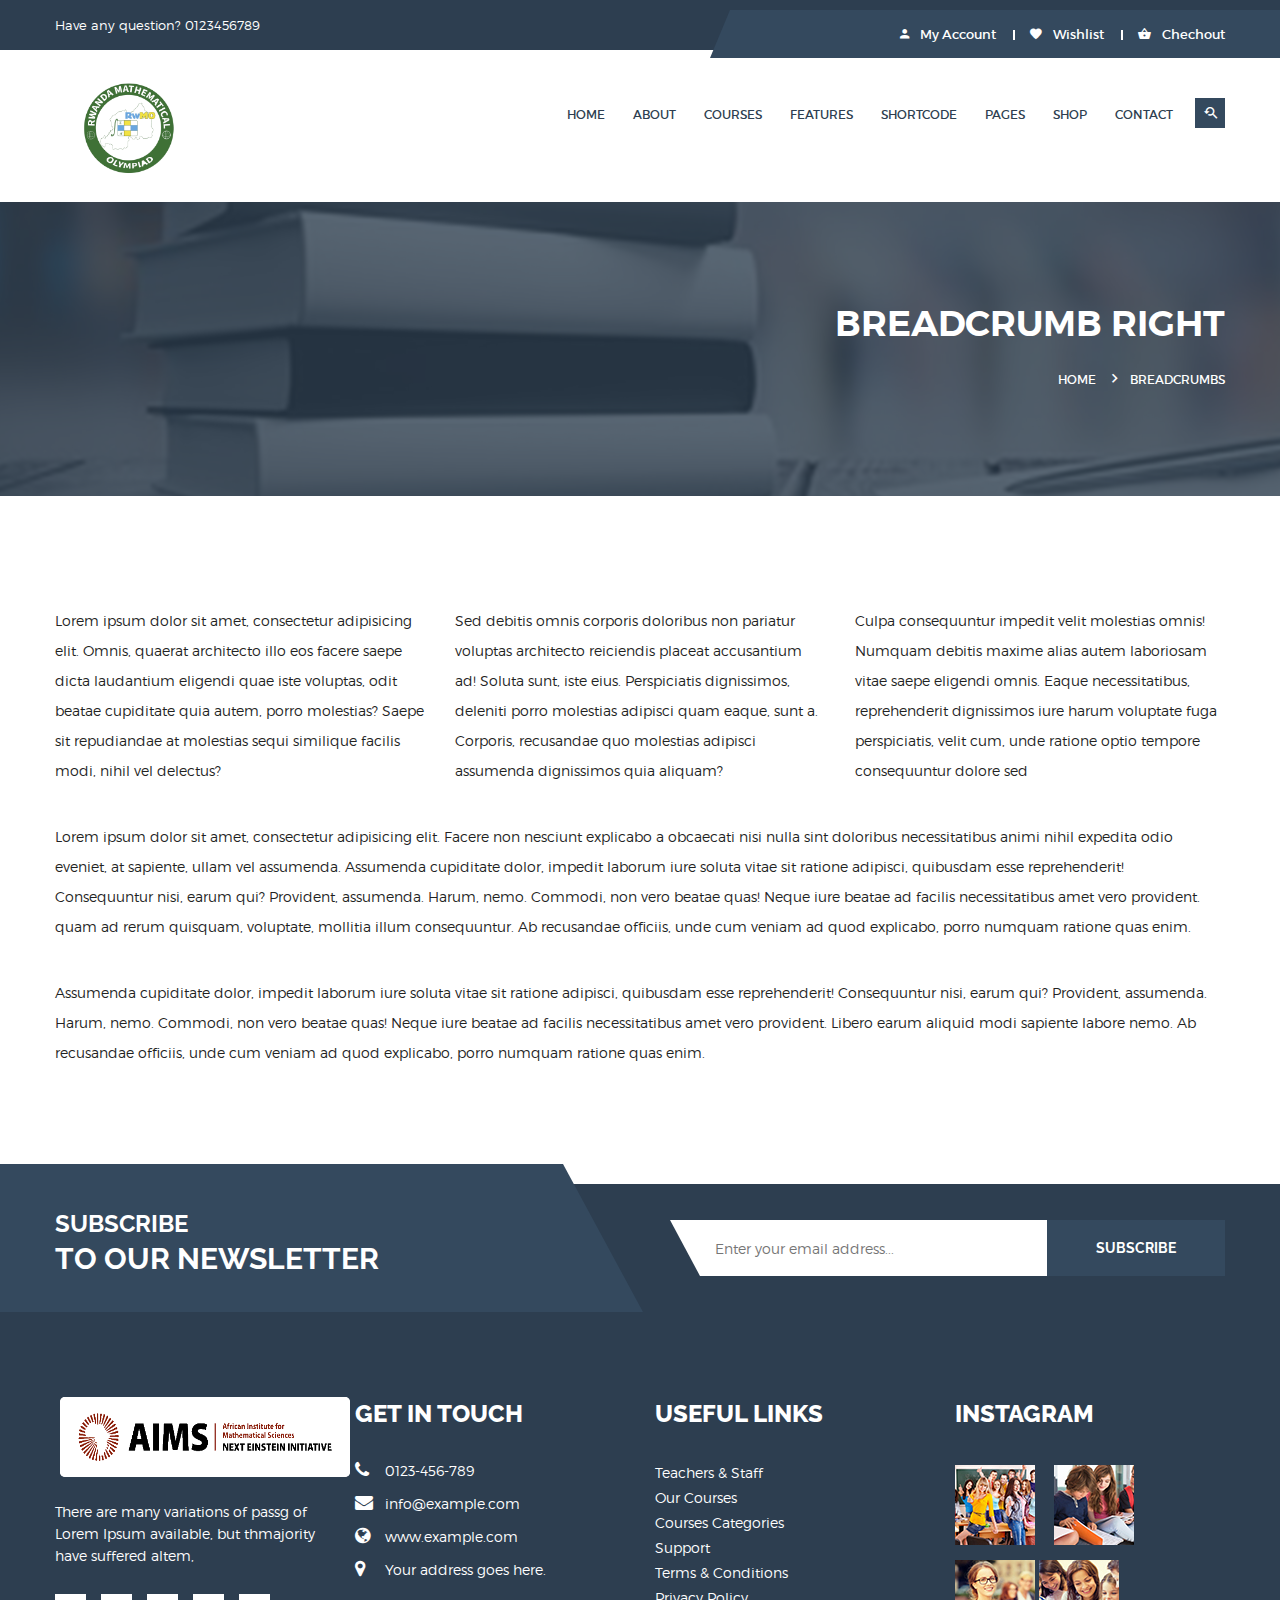
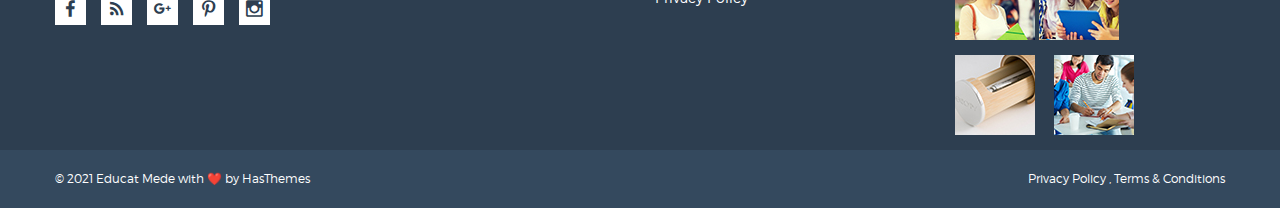
<file: breadcrumb-right.html>
<!doctype html>
<html class="no-js" lang="en">
    
<!-- Mirrored from htmldemo.hasthemes.com/educat-preview/educat/breadcrumb-right by HTTrack Website Copier/3.x [XR&CO'2014], Sat, 14 Oct 2023 20:01:45 GMT -->
<!-- Added by HTTrack --><meta http-equiv="content-type" content="text/html;charset=UTF-8" /><!-- /Added by HTTrack -->
<head>
        <meta charset="utf-8">
        <meta http-equiv="x-ua-compatible" content="ie=edge">
        <title>Breadcrumb Right || Educat</title>
        <meta name="description" content="">
        <meta name="viewport" content="width=device-width, initial-scale=1, user-scalable=0">
        
		<!-- favicon
		============================================ -->		
        <link rel="shortcut icon" type="image/x-icon" href="img/favicon.ico">
		
		<!-- Google Fonts
		============================================ -->		
        <link href='https://fonts.googleapis.com/css?family=Raleway:400,300,500,600,700,800' rel='stylesheet' type='text/css'>
        
		<!-- Color Swithcer CSS
		============================================ -->
        <link rel="stylesheet" href="css/color-switcher.css">
        
		<!-- Fontawsome CSS
		============================================ -->
        <link rel="stylesheet" href="css/font-awesome.min.css">
        
		<!-- Metarial Iconic Font CSS
		============================================ -->
        <link rel="stylesheet" href="css/material-design-iconic-font.min.css">
        
        <!-- Bootstrap CSS
		============================================ -->		
        <link rel="stylesheet" href="css/bootstrap.min.css">
        
		<!-- Plugins CSS
		============================================ -->
        <link rel="stylesheet" href="css/plugins.css">
        
		<!-- Style CSS
		============================================ -->
        <link rel="stylesheet" href="style.css">
        
		<!-- Color CSS
		============================================ -->
        <link rel="stylesheet" href="css/color.css">
        
		<!-- Responsive CSS
		============================================ -->
        <link rel="stylesheet" href="css/responsive.css">
        
		<!-- Modernizr JS
		============================================ -->		
        <script src="js/vendor/modernizr-2.8.3.min.js"></script>
	    
        <!-- Color Css Files
		============================================ -->	
        <link rel="alternate stylesheet" type="text/css" href="switcher/color-one.css" title="color-one" media="screen" />
        <link rel="alternate stylesheet" type="text/css" href="switcher/color-two.css" title="color-two" media="screen" />
        <link rel="alternate stylesheet" type="text/css" href="switcher/color-three.css" title="color-three" media="screen" />
        <link rel="alternate stylesheet" type="text/css" href="switcher/color-four.css" title="color-four" media="screen" />
        <link rel="alternate stylesheet" type="text/css" href="switcher/color-five.css" title="color-five" media="screen" />
        <link rel="alternate stylesheet" type="text/css" href="switcher/color-six.css" title="color-six" media="screen" />
        <link rel="alternate stylesheet" type="text/css" href="switcher/color-seven.css" title="color-seven" media="screen" />
        <link rel="alternate stylesheet" type="text/css" href="switcher/color-eight.css" title="color-eight" media="screen" />
        <link rel="alternate stylesheet" type="text/css" href="switcher/color-nine.css" title="color-nine" media="screen" />
        <link rel="alternate stylesheet" type="text/css" href="switcher/color-ten.css" title="color-ten" media="screen" />
        <link rel="alternate stylesheet" type="text/css" href="switcher/color-ten.css" title="color-ten" media="screen" />
        <link rel="alternate stylesheet" type="text/css" href="switcher/pattren1.css" title="pattren1" media="screen" />
        <link rel="alternate stylesheet" type="text/css" href="switcher/pattren2.css" title="pattren2" media="screen" />
        <link rel="alternate stylesheet" type="text/css" href="switcher/pattren3.css" title="pattren3" media="screen" />
        <link rel="alternate stylesheet" type="text/css" href="switcher/pattren4.css" title="pattren4" media="screen" />
        <link rel="alternate stylesheet" type="text/css" href="switcher/pattren5.css" title="pattren5" media="screen" />
        <link rel="alternate stylesheet" type="text/css" href="switcher/background1.css" title="background1" media="screen" />
        <link rel="alternate stylesheet" type="text/css" href="switcher/background2.css" title="background2" media="screen" />
        <link rel="alternate stylesheet" type="text/css" href="switcher/background3.css" title="background3" media="screen" />
        <link rel="alternate stylesheet" type="text/css" href="switcher/background4.css" title="background4" media="screen" />
        <link rel="alternate stylesheet" type="text/css" href="switcher/background5.css" title="background5" media="screen" />
    </head>
    <body>
        <!--[if lt IE 8]>
            <p class="browserupgrade">You are using an <strong>outdated</strong> browser. Please <a href="http://browsehappy.com/">upgrade your browser</a> to improve your experience.</p>
        <![endif]-->
        
        <!--Main Wrapper Start-->
        <div class="as-mainwrapper">
            <!--Bg White Start-->
            <div class="bg-white">
                <!--Header Area Start-->
                <header>
                    <div class="header-top">
                        <div class="container">
                            <div class="row">
                                <div class="col-lg-7 col-md-5 d-none d-lg-block d-md-block">
                                    <span>Have any question? 0123456789</span>
                                </div>
                                <div class="col-lg-5 col-md-7 col-12">
                                    <div class="header-top-right">
                                        <div class="content"><a href="#"><i class="zmdi zmdi-account"></i> My Account</a>
                                            <ul class="account-dropdown">
                                                <li><a href='login-register.html'>My Account</a></li>
                                                <li><a href='login-register.html'>Log In</a></li>
                                                <li><a href='login-register.html'>Register</a></li>
                                                <li><a href='latest-news.html'>Blog</a></li>
                                            </ul>
                                        </div>
                                        <div class="content"><a href="#"><i class="zmdi zmdi-favorite"></i> Wishlist</a></div>
                                        <div class="content"><a href="#"><i class="zmdi zmdi-shopping-basket"></i> Chechout</a></div>
                                    </div>
                                </div>
                            </div>
                        </div>
                    </div>
                    <div class="header-logo-menu sticker">
                        <div class="container">
                            <div class="row">
                                <div class="col-lg-3 col-12">
                                    <div class="logo">
                                        <a href='index.html'><img src="img/logo/logo.png" alt="EDUCAT"></a>
                                    </div>
                                </div>
                                <div class="col-lg-9 col-12">
                                    <div class="mainmenu-area pull-right">
                                        <div class="mainmenu d-none d-lg-block">
                                            <nav>
                                                <ul id="nav">
                                                    <li class="current"><a href='index.html'>Home</a>
                                                        <ul class="sub-menu">
                                                            <li><a href='index.html'>Slider Style 1</a></li>
                                                            <li><a href='index-2.html'>Slider Style 2</a></li>
                                                            <li><a href='index-3.html'>Background Image</a></li>
                                                            <li><a href='index-4.html'>Image Overlay Light</a></li>
                                                            <li><a href='index-5.html'>Image Overlay Dark</a></li>
                                                            <li><a href='index-6.html'>Menu With Slider</a></li>
                                                            <li><a href='index-7.html'>Menu With Image</a></li>
                                                            <li><a href='index-8.html'>Menu With Overlay</a></li>
                                                            <li><a href='index-9.html'>Video Background</a></li>
                                                            <li><a href='index-10.html'>Fixed Image</a></li>
                                                            <li><a href='index-11.html'>Overlay Fixed Image</a></li>
                                                        </ul>
                                                    </li>
                                                    <li><a href='about.html'>About</a></li>
                                                    <li><a href='courses.html'>Courses</a>
                                                        <ul class="sub-menu">
                                                            <li><a href='courses-details.html'>Courses Details</a></li>
                                                        </ul>
                                                    </li>
                                                    <li><a href='index.html'>Features</a>
                                                        <ul class="sub-menu">
                                                            <li><a href="#">Sliders<i class="zmdi zmdi-chevron-right"></i></a>
                                                                <ul class="inside-menu">
                                                                    <li><a href='slider-style-1.html'>Slider Style 1</a></li>
                                                                    <li><a href='slider-style-2.html'>Slider Style 2</a></li>
                                                                    <li><a href='slider-style-3.html'>Slider Style 3</a></li>
                                                                    <li><a href='background-image.html'>Image Background </a></li>
                                                                    <li><a href='image-overlay-light.html'>Overlay Light </a></li>
                                                                    <li><a href='image-overlay-dark.html'>Overlay Dark </a></li>
                                                                    <li><a href='video-background.html'>Video Background </a></li>
                                                                    <li><a href='fixed-image.html'>Fixed Image</a></li>
                                                                    <li><a href='overlay-fixed-image.html'>Overlay Fixed Image</a></li>
                                                                    <li><a href='text-animation-1.html'>Text Animation 1 </a></li>
                                                                    <li><a href='text-animation-2.html'>Text Animation 2 </a></li>
                                                                    <li><a href='text-animation-3.html'>Text Animation 3 </a></li>
                                                                </ul>
                                                            </li>
                                                            <li><a href="#">Menu Style<i class="zmdi zmdi-chevron-right"></i></a>
                                                                <ul class="inside-menu">
                                                                    <li><a href='theme-menu-1.html'>Theme Menu 1</a></li>
                                                                    <li><a href='theme-menu-2.html'>Theme Menu 2</a></li>
                                                                    <li><a href='theme-menu-3.html'>Theme Menu 3</a></li>
                                                                    <li><a href='without-top-bar.html'>Without Top Bar</a></li>
                                                                    <li><a href='menu-center.html'>Menu Center</a></li>
                                                                    <li><a href='menu-transparent.html'>Transparent</a></li>
                                                                    <li><a href='menu-semi-transparent.html'>Semi Transparent</a></li>
                                                                    <li><a href='menu-dark.html'>Menu Dark</a></li>
                                                                    <li><a href='borderd-menu.html'>Menu Border</a></li>
                                                                    <li><a href='menu-top-border.html'>Top Border Hover</a></li>
                                                                    <li><a href='menu-sticky.html'>Menu Sticky</a></li>
                                                                    <li><a href='menu-non-sticky.html'>Menu Non Sticky</a></li>
                                                                </ul>
                                                            </li>
                                                            <li><a href="#">Page Title<i class="zmdi zmdi-chevron-right"></i></a>
                                                                <ul class="inside-menu">
                                                                    <li><a href='breadcrumb-dark.html'>Title Dark</a></li>
                                                                    <li><a href='breadcrumb-fixed.html'>Title Fixed</a></li>
                                                                    <li><a href='breadcrumb-image.html'>Title Image</a></li>
                                                                    <li><a href='breadcrumb-transparent.html'>Title Transparent</a></li>
                                                                    <li><a href='breadcrumb-left.html'>Title Left</a></li>
                                                                    <li><a href='breadcrumb-right.html'>Title Right</a></li>
                                                                </ul>
                                                            </li>
                                                            <li><a href="#">Footer Style<i class="zmdi zmdi-chevron-right"></i></a>
                                                                <ul class="inside-menu">
                                                                    <li><a href='footer-style-1.html'>Footer Style 1</a></li>
                                                                    <li><a href='footer-style-2.html'>Footer Style 2</a></li>
                                                                    <li><a href='footer-style-3.html'>Footer Style 3</a></li>
                                                                    <li><a href="footer-style-4.html">Footer Style 4</a></li>
                                                                </ul>
                                                            </li>
                                                        </ul>
                                                    </li>
                                                    <li><a href='index.html'>Shortcode</a>
                                                        <!-- Mega Menu -->
                                                        <div class="mega-menu mm-5-column">
                                                            <div class="col-4 pull-left pl-20">
                                                                <h3>Shortcode List</h3>
                                                                <a href='shortcode-course.html'>Courses</a>
                                                                <a href='shortcode-event.html'>Event</a>
                                                                <a href='shortcode-latest-news.html'>Latest News</a>
                                                                <a href='shortcode-product.html'>Product</a>
                                                                <a href='shortcode-testimonial.html'>Testimonial</a>
                                                            </div>
                                                            <div class="col-4 pull-left">
                                                                <h3>Shortcode List</h3>
                                                                <a href='shortcode-contact-form.html'>Contact Form</a>
                                                                <a href='shortcode-map.html'>Map</a>
                                                                <a href='shortcode-facts.html'>Facts</a>
                                                                <a href='image-gallery.html'>Image Gallery</a>
                                                                <a href='video-gallery.html'>Video Gallery</a>
                                                            </div>
                                                            <div class="col-4 pull-left">
                                                                <h3>Shortcode List</h3>
                                                                <a href='shortcode-alerts.html'>Alerts</a>
                                                                <a href='shortcode-button.html'>Button</a>
                                                                <a href='shortcode-breadcrumbs.html'>Breadcrumb</a>
                                                                <a href='shortcode-dropdown.html'>Dropdown</a>
                                                                <a href='shortcode-pagination.html'>Pagination</a>
                                                            </div>
                                                            <div class="col-4 pull-left">
                                                                <h3>Shortcode List</h3>
                                                                <a href='shortcode-progressbar.html'>Progressbar</a>
                                                                <a href='text-animation-1.html'>Text Animation 1</a>
                                                                <a href='text-animation-2.html'>Text Animation 2</a>
                                                                <a href='text-animation-3.html'>Text Animation 3</a>
                                                            </div>
                                                        </div>
                                                    </li>
                                                    <li><a href='index.html'>Pages</a>
                                                        <ul class="sub-menu">
                                                            <li><a href='about.html'>About Us</a></li>
                                                            <li><a href='courses.html'>Courses Page</a></li>
                                                            <li><a href='courses-details.html'>Course Details Page</a></li>
                                                            <li><a href='event.html'>Event Page</a></li>
                                                            <li><a href='event-details.html'>Event Details Page</a></li>
                                                            <li><a href='latest-news.html'>Latest News Page</a></li>
                                                            <li><a href='news-details.html'>News Details Page</a></li>
                                                            <li><a href='shop-grid.html'>Shop Page</a></li>
                                                            <li><a href='product-details.html'>Product Details Page</a></li>
                                                            <li><a href='contact.html'>Contact</a></li>
                                                            <li><a href='login-register.html'>Login Register</a></li>
                                                        </ul>
                                                    </li>
                                                    <li><a href='shop-grid.html'>Shop</a>
                                                        <ul class="sub-menu">
                                                            <li><a href='product-details.html'>Product Details</a></li>
                                                        </ul>
                                                    </li>
                                                    <li><a href='contact.html'>Contact</a></li>
                                                </ul>
                                            </nav>
                                        </div>
                                        <ul class="header-search">
                                            <li class="search-menu">
                                                <i id="toggle-search" class="zmdi zmdi-search-for"></i>
                                            </li>
                                        </ul>
                                        <!--Search Form-->
                                        <div class="search">
                                            <div class="search-form">
                                                <form id="search-form" action="#">
                                                    <input type="search" placeholder="Search here..." name="search" />
                                                    <button type="submit">
                                                        <span><i class="fa fa-search"></i></span>
                                                    </button>
                                                </form>                                
                                            </div>
                                        </div>
                                        <!--End of Search Form-->
                                    </div> 
                                </div>
                            </div>
                        </div>
                    </div>  
                    <!-- Mobile Menu Area start -->
                    <div class="mobile-menu-area">
                        <div class="container clearfix">
                            <div class="row">
                                <div class="col-lg-12 col-md-12 col-sm-12">
                                    <div class="mobile-menu">
                                        <nav id="dropdown">
                                            <ul>
                                                <li><a href='index.html'>HOME</a>
                                                    <ul>
                                                        <li><a href='index.html'>Slider Style 1</a></li>
                                                        <li><a href='index-2.html'>Slider Style 2</a></li>
                                                        <li><a href='index-3.html'>Background Image</a></li>
                                                        <li><a href='index-4.html'>Image Overlay Light</a></li>
                                                        <li><a href='index-5.html'>Image Overlay Dark</a></li>
                                                        <li><a href='index-6.html'>Menu With Slider</a></li>
                                                        <li><a href='index-7.html'>Menu With Image</a></li>
                                                        <li><a href='index-8.html'>Menu With Overlay</a></li>
                                                        <li><a href='index-9.html'>Video Background</a></li>
                                                        <li><a href='index-10.html'>Fixed Image</a></li>
                                                        <li><a href='index-11.html'>Overlay Fixed Image</a></li>
                                                    </ul>
                                                </li>
                                                <li><a href='about.html'>About Us</a></li>
                                                <li><a href='courses.html'>Courses</a>
                                                    <ul class="sub-menu">
                                                        <li><a href='courses-details.html'>Courses Details</a></li>
                                                    </ul>
                                                </li>
                                                <li><a href='shop-grid.html'>Shop</a>
                                                    <ul class="sub-menu">
                                                        <li><a href='product-details.html'>Product Details</a></li>
                                                    </ul>
                                                </li>
                                                <li><a href='event.html'>Event</a>
                                                    <ul class="sub-menu">
                                                        <li><a href='event-details.html'>Event Details</a></li>
                                                    </ul>
                                                </li>
                                                <li><a href='index.html'>Shortcode</a>
                                                    <ul class="sub-menu">
                                                        <li><a href='shortcode-course.html'>Courses</a></li>
                                                        <li><a href='shortcode-event.html'>Event</a></li>
                                                        <li><a href='shortcode-latest-news.html'>Latest News</a></li>
                                                        <li><a href='shortcode-product.html'>Product</a></li>
                                                        <li><a href='shortcode-testimonial.html'>Testimonial</a></li>
                                                        <li><a href='shortcode-contact-form.html'>Contact Form</a></li>
                                                        <li><a href='shortcode-map.html'>Map</a></li>
                                                        <li><a href='shortcode-facts.html'>Facts</a></li>
                                                        <li><a href='image-gallery.html'>Image Gallery</a></li>
                                                        <li><a href='video-gallery.html'>Video Gallery</a></li>
                                                        <li><a href='shortcode-alerts.html'>Alerts</a></li>
                                                        <li><a href='shortcode-button.html'>Button</a></li>
                                                        <li><a href='shortcode-breadcrumbs.html'>Breadcrumb</a></li>
                                                        <li><a href='shortcode-dropdown.html'>Dropdown</a></li>
                                                        <li><a href='shortcode-pagination.html'>Pagination</a></li>
                                                        <li><a href='shortcode-progressbar.html'>Progressbar</a></li>
                                                        <li><a href='text-animation-1.html'>Text Animation 1</a></li>
                                                        <li><a href='text-animation-2.html'>Text Animation 2</a></li>
                                                        <li><a href='text-animation-3.html'>Text Animation 3</a></li>
                                                    </ul>
                                                </li>
                                                <li><a href='latest-news.html'>Latest News</a>
                                                    <ul class="sub-menu">
                                                        <li><a href='news-details.html'>News Details</a></li>
                                                    </ul>
                                                </li>
                                                <li><a href='index.html'>Features</a>
                                                    <ul class="sub-menu">
                                                        <li><a href="#">Sliders</a>
                                                            <ul>
                                                                <li><a href='slider-style-1.html'>Slider Style 1</a></li>
                                                                <li><a href='slider-style-2.html'>Slider Style 2</a></li>
                                                                <li><a href='slider-style-3.html'>Slider Style 3</a></li>
                                                                <li><a href='background-image.html'>Image Background </a></li>
                                                                <li><a href='image-overlay-light.html'>Overlay Light </a></li>
                                                                <li><a href='image-overlay-dark.html'>Overlay Dark </a></li>
                                                                <li><a href='video-background.html'>Video Background </a></li>
                                                                <li><a href='fixed-image.html'>Fixed Image</a></li>
                                                                <li><a href='overlay-fixed-image.html'>Overlay Fixed Image</a></li>
                                                                <li><a href='text-animation-1.html'>Text Animation 1 </a></li>
                                                                <li><a href='text-animation-2.html'>Text Animation 2 </a></li>
                                                                <li><a href='text-animation-3.html'>Text Animation 3 </a></li>
                                                            </ul>
                                                        </li>
                                                        <li><a href="#">Menu Style</a>
                                                            <ul>
                                                                <li><a href='theme-menu-1.html'>Theme Menu 1</a></li>
                                                                <li><a href='theme-menu-2.html'>Theme Menu 2</a></li>
                                                                <li><a href='theme-menu-3.html'>Theme Menu 3</a></li>
                                                                <li><a href='without-top-bar.html'>Without Top Bar</a></li>
                                                                <li><a href='menu-center.html'>Menu Center</a></li>
                                                                <li><a href='menu-transparent.html'>Transparent</a></li>
                                                                <li><a href='menu-semi-transparent.html'>Semi Transparent</a></li>
                                                                <li><a href='menu-dark.html'>Menu Dark</a></li>
                                                                <li><a href='borderd-menu.html'>Menu Border</a></li>
                                                                <li><a href='menu-top-border.html'>Top Border Hover</a></li>
                                                                <li><a href='menu-sticky.html'>Menu Sticky</a></li>
                                                                <li><a href='menu-non-sticky.html'>Menu Non Sticky</a></li>
                                                            </ul>
                                                        </li>
                                                        <li><a href="#">Page Title</a>
                                                            <ul>
                                                                <li><a href='breadcrumb-dark.html'>Title Dark</a></li>
                                                                <li><a href='breadcrumb-fixed.html'>Title Fixed</a></li>
                                                                <li><a href='breadcrumb-image.html'>Title Image</a></li>
                                                                <li><a href='breadcrumb-transparent.html'>Title Transparent</a></li>
                                                                <li><a href='breadcrumb-left.html'>Title Left</a></li>
                                                                <li><a href='breadcrumb-right.html'>Title Right</a></li>
                                                            </ul>
                                                        </li>
                                                        <li><a href="#">Footer Style</a>
                                                            <ul>
                                                                <li><a href='footer-style-1.html'>Footer Style 1</a></li>
                                                                <li><a href='footer-style-2.html'>Footer Style 2</a></li>
                                                                <li><a href='footer-style-3.html'>Footer Style 3</a></li>
                                                                <li><a href="footer-style-4.html">Footer Style 4</a></li>
                                                            </ul>
                                                        </li>
                                                    </ul>
                                                </li>
                                                <li><a href='login-register.html'>Login Register</a></li>
                                                <li><a href='contact.html'>Contact us</a></li>
                                            </ul>
                                        </nav>
                                    </div>					
                                </div>
                            </div>
                        </div>
                    </div>
                    <!-- Mobile Menu Area end -->    
                </header>
                <!--End of Header Area-->
                <!--Breadcrumb Banner Area Start-->
                <div class="breadcrumb-banner-area">
                    <div class="container">
                        <div class="row">
                            <div class="col-md-12">
                                <div class="breadcrumb-text">
                                    <h1 class="text-right">Breadcrumb Right</h1>
                                    <div class="breadcrumb-bar">
                                        <ul class="breadcrumb text-right">
                                            <li><a href='index.html'>Home</a></li>
                                            <li>Breadcrumbs</li>
                                        </ul>
                                    </div>
                                </div>
                            </div>
                        </div>
                    </div>
                </div>
                <!--End of Breadcrumb Banner Area-->
                <!--Text Area Start-->
                <div class="text-area pt-110 pb-100">
                    <div class="container">
                        <div class="row">
                            <div class="col-md-4">
                                <p>Lorem ipsum dolor sit amet, consectetur adipisicing elit. Omnis, quaerat architecto illo eos facere saepe dicta laudantium eligendi quae iste voluptas, odit beatae cupiditate quia autem, porro molestias? Saepe sit repudiandae at molestias sequi similique facilis modi, nihil vel delectus?</p>
                            </div>
                            <div class="col-md-4">
                                <p>Sed debitis omnis corporis doloribus non pariatur voluptas architecto reiciendis placeat accusantium ad! Soluta sunt, iste eius. Perspiciatis dignissimos, deleniti porro molestias adipisci quam eaque, sunt a. Corporis, recusandae quo molestias adipisci assumenda dignissimos quia aliquam?</p>
                            </div>
                            <div class="col-md-4">
                                <p>Culpa consequuntur impedit velit molestias omnis! Numquam debitis maxime alias autem laboriosam vitae saepe eligendi omnis. Eaque necessitatibus, reprehenderit dignissimos iure harum voluptate fuga perspiciatis, velit cum, unde ratione optio tempore consequuntur dolore sed</p>
                            </div>
                            <div class="col-md-12">
                                <div class="mt-20">
                                    <p>Lorem ipsum dolor sit amet, consectetur adipisicing elit. Facere non nesciunt explicabo a obcaecati nisi nulla sint doloribus necessitatibus animi nihil expedita odio eveniet, at sapiente, ullam vel assumenda. Assumenda cupiditate dolor, impedit laborum iure soluta vitae sit ratione adipisci, quibusdam esse reprehenderit! Consequuntur nisi, earum qui? Provident, assumenda. Harum, nemo. Commodi, non vero beatae quas! Neque iure beatae ad facilis necessitatibus amet vero provident. quam ad rerum quisquam, voluptate, mollitia illum consequuntur. Ab recusandae officiis, unde cum veniam ad quod explicabo, porro numquam ratione quas enim.</p>
                                </div>
                            </div>  
                            <div class="col-md-12">
                                <div class="mt-20">
                                    <p>Assumenda cupiditate dolor, impedit laborum iure soluta vitae sit ratione adipisci, quibusdam esse reprehenderit! Consequuntur nisi, earum qui? Provident, assumenda. Harum, nemo. Commodi, non vero beatae quas! Neque iure beatae ad facilis necessitatibus amet vero provident. Libero earum aliquid modi sapiente labore nemo. Ab recusandae officiis, unde cum veniam ad quod explicabo, porro numquam ratione quas enim.</p>
                                </div>
                            </div>  
                        </div>
                    </div>
                </div>
                <!--End of Text Area-->
                <!--Newsletter Area Start-->
                <div class="newsletter-area">
                    <div class="container">
                        <div class="row">
                            <div class="col-lg-5 col-md-5">
                                <div class="newsletter-content">
                                    <h3>SUBSCRIBE</h3>
                                    <h2>TO OUR NEWSLETTER</h2>
                                </div>
                            </div>
                            <div class="col-lg-7 col-md-7">
                                <div class="newsletter-form angle">
                                    <form action="#" id="mc-form" class="mc-form footer-newsletter fix">
                                        <div class="subscribe-form">
                                            <input id="mc-email" type="email" name="email" placeholder="Enter your email address...">
                                            <button id="mc-submit" type="submit">SUBSCRIBE</button>
                                        </div>    
                                    </form>
                                    <!-- mailchimp-alerts Start -->
                                    <div class="mailchimp-alerts text-centre fix pull-right">
                                        <div class="mailchimp-submitting"></div><!-- mailchimp-submitting end -->
                                        <div class="mailchimp-success"></div><!-- mailchimp-success end -->
                                        <div class="mailchimp-error"></div><!-- mailchimp-error end -->
                                    </div>
                                    <!-- mailchimp-alerts end -->
                                </div>
                            </div>
                        </div>
                    </div>
                </div>
                <!--End of Newsletter Area-->
                <!--Footer Widget Area Start-->
                <div class="footer-widget-area">
                    <div class="container">
                        <div class="row">
                            <div class="col-lg-3 col-md-6">
                                <div class="single-footer-widget">
                                    <div class="footer-logo">
                                        <a href='index.html'><img src="img/logo/footer.png" alt=""></a>
                                    </div>
                                    <p>There are many variations of passg of Lorem Ipsum available, but thmajority have suffered altem, </p>
                                    <div class="social-icons">
                                        <a href="#"><i class="zmdi zmdi-facebook"></i></a>
                                        <a href="#"><i class="zmdi zmdi-rss"></i></a>
                                        <a href="#"><i class="zmdi zmdi-google-plus"></i></a>
                                        <a href="#"><i class="zmdi zmdi-pinterest"></i></a>
                                        <a href="#"><i class="zmdi zmdi-instagram"></i></a>
                                    </div>
                                </div>
                            </div>
                            <div class="col-lg-3 col-md-6">
                                <div class="single-footer-widget">
                                    <h3>GET IN TOUCH</h3>
                                    <a href="tel:0123-456-789"><i class="fa fa-phone"></i>0123-456-789</a>
                                    <span><i class="fa fa-envelope"></i>info@example.com</span>
                                    <span><i class="fa fa-globe"></i>www.example.com</span>
                                    <span><i class="fa fa-map-marker"></i>Your address goes here.</span>
                                </div>
                            </div>
                            <div class="col-lg-3 col-md-6">
                                <div class="single-footer-widget">
                                    <h3>Useful Links</h3>
                                    <ul class="footer-list">
                                        <li><a href="#">Teachers &amp; Staff</a></li>
                                        <li><a href="#">Our Courses</a></li>
                                        <li><a href="#">Courses Categories</a></li>
                                        <li><a href="#">Support</a></li>
                                        <li><a href="#">Terms &amp; Conditions</a></li>
                                        <li><a href="#">Privacy Policy</a></li>
                                    </ul>
                                </div>
                            </div>
                            <div class="col-lg-3 col-md-6">
                                <div class="single-footer-widget">
                                    <h3>Instagram</h3>
                                    <div class="instagram-image">
                                        <div class="footer-img">
                                            <a href="#"><img src="img/footer/1.jpg" alt=""></a>
                                        </div>
                                        <div class="footer-img">
                                            <a href="#"><img src="img/footer/2.jpg" alt=""></a>
                                        </div>
                                        <div class="footer-img">
                                            <a href="#"><img src="img/footer/3.jpg" alt=""></a>
                                        </div>
                                        <div class="footer-img">
                                            <a href="#"><img src="img/footer/4.jpg" alt=""></a>
                                        </div>
                                        <div class="footer-img">
                                            <a href="#"><img src="img/footer/5.jpg" alt=""></a>
                                        </div>
                                        <div class="footer-img">
                                            <a href="#"><img src="img/footer/6.jpg" alt=""></a>
                                        </div>
                                    </div>
                                </div>
                            </div>
                        </div>
                    </div>
                </div>
                <!--End of Footer Widget Area-->
                <!--Footer Area Start-->
                <footer class="footer-area">
                    <div class="container">
                        <div class="row">
                            <div class="col-lg-6 col-md-7 col-12">
                                <span>©  2021 Educat Mede with ❤️ by  <a href="https://hasthemes.com/" target="_blank">HasThemes</a></span>
                            </div>
                            <div class="col-lg-6 col-md-5 col-12">
                                <div class="column-right">
                                    <span>Privacy Policy , Terms &amp; Conditions</span>
                                </div>
                            </div>
                        </div>
                    </div>
                </footer>
                <!--End of Footer Area-->
            </div>   
            <!--End of Bg White--> 
        </div>    
        <!--End of Main Wrapper Area--> 
        
        <!-- Color Switcher -->
        <div class="ec-colorswitcher">
            <a class="ec-handle" href="#"><i class="zmdi zmdi-settings"></i></a>
            <h3>Style Switcher</h3>
            <div class="ec-switcherarea">
                <h6>Select Layout</h6>
                <div class="layout-btn">
                    <a href="#" class="ec-boxed"><span>Boxed</span></a>
                    <a href="#" class="ec-wide"><span>Wide</span></a>
                </div>
                <h6>Chose Color</h6>
                <ul class="ec-switcher">
                    <li><a href="#" class="cs-color-1 styleswitch" data-rel="color-one"></a></li>
                    <li><a href="#" class="cs-color-2 styleswitch" data-rel="color-two"></a></li>
                    <li><a href="#" class="cs-color-3 styleswitch" data-rel="color-three"></a></li>
                    <li><a href="#" class="cs-color-4 styleswitch" data-rel="color-four"></a></li>
                    <li><a href="#" class="cs-color-5 styleswitch" data-rel="color-five"></a></li>
                    <li><a href="#" class="cs-color-6 styleswitch" data-rel="color-six"></a></li>
                    <li><a href="#" class="cs-color-7 styleswitch" data-rel="color-seven"></a></li>
                    <li><a href="#" class="cs-color-8 styleswitch" data-rel="color-eight"></a></li>
                    <li><a href="#" class="cs-color-9 styleswitch" data-rel="color-nine"></a></li>
                    <li><a href="#" class="cs-color-10 styleswitch" data-rel="color-ten"></a></li>
                </ul>
                <div class="ec-pattren">
                    <h6>Chose Pattren</h6>
                    <div class="pattren-wrap">
                        <a href="#" data-rel="pattren1" class="styleswitch"><img src="img/ec-pattren/pattren1.jpg" alt=""></a>
                        <a href="#" data-rel="pattren2" class="styleswitch"><img src="img/ec-pattren/pattren2.jpg" alt=""></a>
                        <a href="#" data-rel="pattren3" class="styleswitch"><img src="img/ec-pattren/pattren3.jpg" alt=""></a>
                        <a href="#" data-rel="pattren4" class="styleswitch"><img src="img/ec-pattren/pattren4.jpg" alt=""></a>
                        <a href="#" data-rel="pattren5" class="styleswitch"><img src="img/ec-pattren/pattren5.jpg" alt=""></a>
                    </div>
                </div>
                <div class="ec-background">
                    <h6>Chose Background</h6>
                    <div class="background-wrap">
                        <a href="#" data-rel="background1" class="styleswitch"><img src="img/ec-background/bg-1.jpg" alt=""></a>
                        <a href="#" data-rel="background2" class="styleswitch"><img src="img/ec-background/bg-2.jpg" alt=""></a>
                        <a href="#" data-rel="background3" class="styleswitch"><img src="img/ec-background/bg-3.jpg" alt=""></a>
                        <a href="#" data-rel="background4" class="styleswitch"><img src="img/ec-background/bg-4.jpg" alt=""></a>
                        <a href="#" data-rel="background5" class="styleswitch"><img src="img/ec-background/bg-5.jpg" alt=""></a>
                    </div>
                </div>
            </div>
        </div>
        <!-- Color Switcher end -->	
        
        
		<!-- jquery
		============================================ -->		
        <script src="js/vendor/jquery-1.12.4.min.js"></script>
        
		<!-- popper JS
		============================================ -->		
        <script src="js/popper.min.js"></script>
        
		<!-- bootstrap JS
		============================================ -->		
        <script src="js/bootstrap.min.js"></script>
        
		<!-- AJax Mail JS
		============================================ -->		
        <script src="js/ajax-mail.js"></script>
        
		<!-- plugins JS
		============================================ -->		
        <script src="js/plugins.js"></script>
        
		<!-- StyleSwitch JS
		============================================ -->	
        <script src="js/styleswitch.js"></script>
        
		<!-- main JS
		============================================ -->		
        <script src="js/main.js"></script>
    </body>

<!-- Mirrored from htmldemo.hasthemes.com/educat-preview/educat/breadcrumb-right by HTTrack Website Copier/3.x [XR&CO'2014], Sat, 14 Oct 2023 20:01:45 GMT -->
</html>
</file>
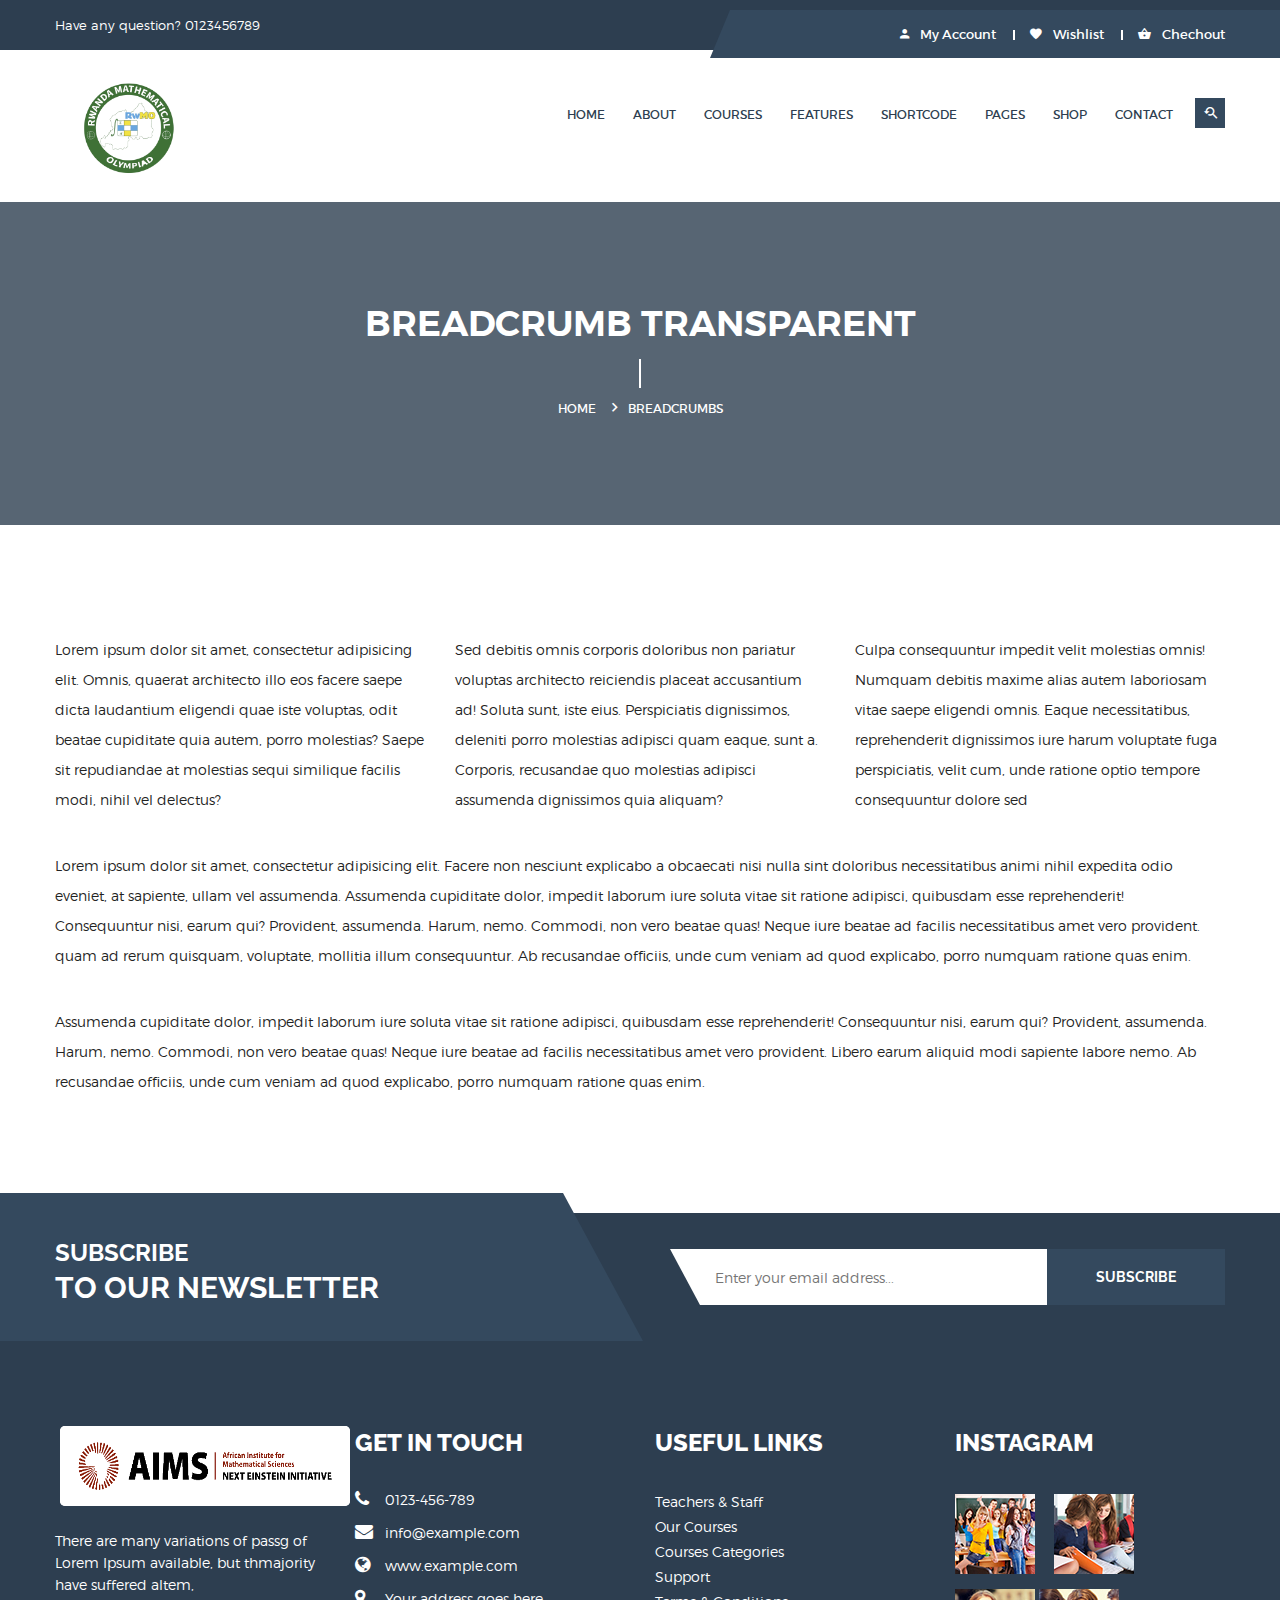
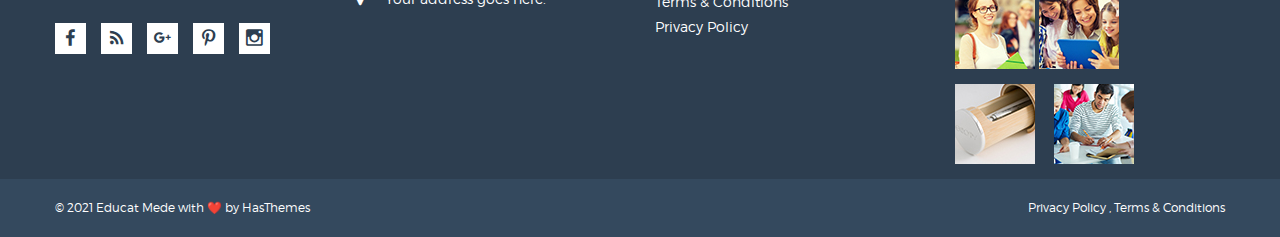
<file: breadcrumb-transparent.html>
<!doctype html>
<html class="no-js" lang="en">
    
<!-- Mirrored from htmldemo.hasthemes.com/educat-preview/educat/breadcrumb-transparent by HTTrack Website Copier/3.x [XR&CO'2014], Sat, 14 Oct 2023 20:01:45 GMT -->
<!-- Added by HTTrack --><meta http-equiv="content-type" content="text/html;charset=UTF-8" /><!-- /Added by HTTrack -->
<head>
        <meta charset="utf-8">
        <meta http-equiv="x-ua-compatible" content="ie=edge">
        <title>Breadcrumb Transparent || Educat</title>
        <meta name="description" content="">
        <meta name="viewport" content="width=device-width, initial-scale=1, user-scalable=0">
        
		<!-- favicon
		============================================ -->		
        <link rel="shortcut icon" type="image/x-icon" href="img/favicon.ico">
		
		<!-- Google Fonts
		============================================ -->		
        <link href='https://fonts.googleapis.com/css?family=Raleway:400,300,500,600,700,800' rel='stylesheet' type='text/css'>
        
		<!-- Color Swithcer CSS
		============================================ -->
        <link rel="stylesheet" href="css/color-switcher.css">
        
		<!-- Fontawsome CSS
		============================================ -->
        <link rel="stylesheet" href="css/font-awesome.min.css">
        
		<!-- Metarial Iconic Font CSS
		============================================ -->
        <link rel="stylesheet" href="css/material-design-iconic-font.min.css">
        
        <!-- Bootstrap CSS
		============================================ -->		
        <link rel="stylesheet" href="css/bootstrap.min.css">
        
		<!-- Plugins CSS
		============================================ -->
        <link rel="stylesheet" href="css/plugins.css">
        
		<!-- Style CSS
		============================================ -->
        <link rel="stylesheet" href="style.css">
        
		<!-- Color CSS
		============================================ -->
        <link rel="stylesheet" href="css/color.css">
        
		<!-- Responsive CSS
		============================================ -->
        <link rel="stylesheet" href="css/responsive.css">
        
		<!-- Modernizr JS
		============================================ -->		
        <script src="js/vendor/modernizr-2.8.3.min.js"></script>
	    
        <!-- Color Css Files
		============================================ -->	
        <link rel="alternate stylesheet" type="text/css" href="switcher/color-one.css" title="color-one" media="screen" />
        <link rel="alternate stylesheet" type="text/css" href="switcher/color-two.css" title="color-two" media="screen" />
        <link rel="alternate stylesheet" type="text/css" href="switcher/color-three.css" title="color-three" media="screen" />
        <link rel="alternate stylesheet" type="text/css" href="switcher/color-four.css" title="color-four" media="screen" />
        <link rel="alternate stylesheet" type="text/css" href="switcher/color-five.css" title="color-five" media="screen" />
        <link rel="alternate stylesheet" type="text/css" href="switcher/color-six.css" title="color-six" media="screen" />
        <link rel="alternate stylesheet" type="text/css" href="switcher/color-seven.css" title="color-seven" media="screen" />
        <link rel="alternate stylesheet" type="text/css" href="switcher/color-eight.css" title="color-eight" media="screen" />
        <link rel="alternate stylesheet" type="text/css" href="switcher/color-nine.css" title="color-nine" media="screen" />
        <link rel="alternate stylesheet" type="text/css" href="switcher/color-ten.css" title="color-ten" media="screen" />
        <link rel="alternate stylesheet" type="text/css" href="switcher/color-ten.css" title="color-ten" media="screen" />
        <link rel="alternate stylesheet" type="text/css" href="switcher/pattren1.css" title="pattren1" media="screen" />
        <link rel="alternate stylesheet" type="text/css" href="switcher/pattren2.css" title="pattren2" media="screen" />
        <link rel="alternate stylesheet" type="text/css" href="switcher/pattren3.css" title="pattren3" media="screen" />
        <link rel="alternate stylesheet" type="text/css" href="switcher/pattren4.css" title="pattren4" media="screen" />
        <link rel="alternate stylesheet" type="text/css" href="switcher/pattren5.css" title="pattren5" media="screen" />
        <link rel="alternate stylesheet" type="text/css" href="switcher/background1.css" title="background1" media="screen" />
        <link rel="alternate stylesheet" type="text/css" href="switcher/background2.css" title="background2" media="screen" />
        <link rel="alternate stylesheet" type="text/css" href="switcher/background3.css" title="background3" media="screen" />
        <link rel="alternate stylesheet" type="text/css" href="switcher/background4.css" title="background4" media="screen" />
        <link rel="alternate stylesheet" type="text/css" href="switcher/background5.css" title="background5" media="screen" />
    </head>
    <body>
        <!--[if lt IE 8]>
            <p class="browserupgrade">You are using an <strong>outdated</strong> browser. Please <a href="http://browsehappy.com/">upgrade your browser</a> to improve your experience.</p>
        <![endif]-->
        
        <!--Main Wrapper Start-->
        <div class="as-mainwrapper">
            <!--Bg White Start-->
            <div class="bg-white">
                <!--Header Area Start-->
                <header>
                    <div class="header-top">
                        <div class="container">
                            <div class="row">
                                <div class="col-lg-7 col-md-5 d-none d-lg-block d-md-block">
                                    <span>Have any question? 0123456789</span>
                                </div>
                                <div class="col-lg-5 col-md-7 col-12">
                                    <div class="header-top-right">
                                        <div class="content"><a href="#"><i class="zmdi zmdi-account"></i> My Account</a>
                                            <ul class="account-dropdown">
                                                <li><a href='login-register.html'>My Account</a></li>
                                                <li><a href='login-register.html'>Log In</a></li>
                                                <li><a href='login-register.html'>Register</a></li>
                                                <li><a href='latest-news.html'>Blog</a></li>
                                            </ul>
                                        </div>
                                        <div class="content"><a href="#"><i class="zmdi zmdi-favorite"></i> Wishlist</a></div>
                                        <div class="content"><a href="#"><i class="zmdi zmdi-shopping-basket"></i> Chechout</a></div>
                                    </div>
                                </div>
                            </div>
                        </div>
                    </div>
                    <div class="header-logo-menu sticker">
                        <div class="container">
                            <div class="row">
                                <div class="col-lg-3 col-12">
                                    <div class="logo">
                                        <a href='index.html'><img src="img/logo/logo.png" alt="EDUCAT"></a>
                                    </div>
                                </div>
                                <div class="col-lg-9 col-12">
                                    <div class="mainmenu-area pull-right">
                                        <div class="mainmenu d-none d-lg-block">
                                            <nav>
                                                <ul id="nav">
                                                    <li class="current"><a href='index.html'>Home</a>
                                                        <ul class="sub-menu">
                                                            <li><a href='index.html'>Slider Style 1</a></li>
                                                            <li><a href='index-2.html'>Slider Style 2</a></li>
                                                            <li><a href='index-3.html'>Background Image</a></li>
                                                            <li><a href='index-4.html'>Image Overlay Light</a></li>
                                                            <li><a href='index-5.html'>Image Overlay Dark</a></li>
                                                            <li><a href='index-6.html'>Menu With Slider</a></li>
                                                            <li><a href='index-7.html'>Menu With Image</a></li>
                                                            <li><a href='index-8.html'>Menu With Overlay</a></li>
                                                            <li><a href='index-9.html'>Video Background</a></li>
                                                            <li><a href='index-10.html'>Fixed Image</a></li>
                                                            <li><a href='index-11.html'>Overlay Fixed Image</a></li>
                                                        </ul>
                                                    </li>
                                                    <li><a href='about.html'>About</a></li>
                                                    <li><a href='courses.html'>Courses</a>
                                                        <ul class="sub-menu">
                                                            <li><a href='courses-details.html'>Courses Details</a></li>
                                                        </ul>
                                                    </li>
                                                    <li><a href='index.html'>Features</a>
                                                        <ul class="sub-menu">
                                                            <li><a href="#">Sliders<i class="zmdi zmdi-chevron-right"></i></a>
                                                                <ul class="inside-menu">
                                                                    <li><a href='slider-style-1.html'>Slider Style 1</a></li>
                                                                    <li><a href='slider-style-2.html'>Slider Style 2</a></li>
                                                                    <li><a href='slider-style-3.html'>Slider Style 3</a></li>
                                                                    <li><a href='background-image.html'>Image Background </a></li>
                                                                    <li><a href='image-overlay-light.html'>Overlay Light </a></li>
                                                                    <li><a href='image-overlay-dark.html'>Overlay Dark </a></li>
                                                                    <li><a href='video-background.html'>Video Background </a></li>
                                                                    <li><a href='fixed-image.html'>Fixed Image</a></li>
                                                                    <li><a href='overlay-fixed-image.html'>Overlay Fixed Image</a></li>
                                                                    <li><a href='text-animation-1.html'>Text Animation 1 </a></li>
                                                                    <li><a href='text-animation-2.html'>Text Animation 2 </a></li>
                                                                    <li><a href='text-animation-3.html'>Text Animation 3 </a></li>
                                                                </ul>
                                                            </li>
                                                            <li><a href="#">Menu Style<i class="zmdi zmdi-chevron-right"></i></a>
                                                                <ul class="inside-menu">
                                                                    <li><a href='theme-menu-1.html'>Theme Menu 1</a></li>
                                                                    <li><a href='theme-menu-2.html'>Theme Menu 2</a></li>
                                                                    <li><a href='theme-menu-3.html'>Theme Menu 3</a></li>
                                                                    <li><a href='without-top-bar.html'>Without Top Bar</a></li>
                                                                    <li><a href='menu-center.html'>Menu Center</a></li>
                                                                    <li><a href='menu-transparent.html'>Transparent</a></li>
                                                                    <li><a href='menu-semi-transparent.html'>Semi Transparent</a></li>
                                                                    <li><a href='menu-dark.html'>Menu Dark</a></li>
                                                                    <li><a href='borderd-menu.html'>Menu Border</a></li>
                                                                    <li><a href='menu-top-border.html'>Top Border Hover</a></li>
                                                                    <li><a href='menu-sticky.html'>Menu Sticky</a></li>
                                                                    <li><a href='menu-non-sticky.html'>Menu Non Sticky</a></li>
                                                                </ul>
                                                            </li>
                                                            <li><a href="#">Page Title<i class="zmdi zmdi-chevron-right"></i></a>
                                                                <ul class="inside-menu">
                                                                    <li><a href='breadcrumb-dark.html'>Title Dark</a></li>
                                                                    <li><a href='breadcrumb-fixed.html'>Title Fixed</a></li>
                                                                    <li><a href='breadcrumb-image.html'>Title Image</a></li>
                                                                    <li><a href='breadcrumb-transparent.html'>Title Transparent</a></li>
                                                                    <li><a href='breadcrumb-left.html'>Title Left</a></li>
                                                                    <li><a href='breadcrumb-right.html'>Title Right</a></li>
                                                                </ul>
                                                            </li>
                                                            <li><a href="#">Footer Style<i class="zmdi zmdi-chevron-right"></i></a>
                                                                <ul class="inside-menu">
                                                                    <li><a href='footer-style-1.html'>Footer Style 1</a></li>
                                                                    <li><a href='footer-style-2.html'>Footer Style 2</a></li>
                                                                    <li><a href='footer-style-3.html'>Footer Style 3</a></li>
                                                                    <li><a href="footer-style-4.html">Footer Style 4</a></li>
                                                                </ul>
                                                            </li>
                                                        </ul>
                                                    </li>
                                                    <li><a href='index.html'>Shortcode</a>
                                                        <!-- Mega Menu -->
                                                        <div class="mega-menu mm-5-column">
                                                            <div class="col-4 pull-left pl-20">
                                                                <h3>Shortcode List</h3>
                                                                <a href='shortcode-course.html'>Courses</a>
                                                                <a href='shortcode-event.html'>Event</a>
                                                                <a href='shortcode-latest-news.html'>Latest News</a>
                                                                <a href='shortcode-product.html'>Product</a>
                                                                <a href='shortcode-testimonial.html'>Testimonial</a>
                                                            </div>
                                                            <div class="col-4 pull-left">
                                                                <h3>Shortcode List</h3>
                                                                <a href='shortcode-contact-form.html'>Contact Form</a>
                                                                <a href='shortcode-map.html'>Map</a>
                                                                <a href='shortcode-facts.html'>Facts</a>
                                                                <a href='image-gallery.html'>Image Gallery</a>
                                                                <a href='video-gallery.html'>Video Gallery</a>
                                                            </div>
                                                            <div class="col-4 pull-left">
                                                                <h3>Shortcode List</h3>
                                                                <a href='shortcode-alerts.html'>Alerts</a>
                                                                <a href='shortcode-button.html'>Button</a>
                                                                <a href='shortcode-breadcrumbs.html'>Breadcrumb</a>
                                                                <a href='shortcode-dropdown.html'>Dropdown</a>
                                                                <a href='shortcode-pagination.html'>Pagination</a>
                                                            </div>
                                                            <div class="col-4 pull-left">
                                                                <h3>Shortcode List</h3>
                                                                <a href='shortcode-progressbar.html'>Progressbar</a>
                                                                <a href='text-animation-1.html'>Text Animation 1</a>
                                                                <a href='text-animation-2.html'>Text Animation 2</a>
                                                                <a href='text-animation-3.html'>Text Animation 3</a>
                                                            </div>
                                                        </div>
                                                    </li>
                                                    <li><a href='index.html'>Pages</a>
                                                        <ul class="sub-menu">
                                                            <li><a href='about.html'>About Us</a></li>
                                                            <li><a href='courses.html'>Courses Page</a></li>
                                                            <li><a href='courses-details.html'>Course Details Page</a></li>
                                                            <li><a href='event.html'>Event Page</a></li>
                                                            <li><a href='event-details.html'>Event Details Page</a></li>
                                                            <li><a href='latest-news.html'>Latest News Page</a></li>
                                                            <li><a href='news-details.html'>News Details Page</a></li>
                                                            <li><a href='shop-grid.html'>Shop Page</a></li>
                                                            <li><a href='product-details.html'>Product Details Page</a></li>
                                                            <li><a href='contact.html'>Contact</a></li>
                                                            <li><a href='login-register.html'>Login Register</a></li>
                                                        </ul>
                                                    </li>
                                                    <li><a href='shop-grid.html'>Shop</a>
                                                        <ul class="sub-menu">
                                                            <li><a href='product-details.html'>Product Details</a></li>
                                                        </ul>
                                                    </li>
                                                    <li><a href='contact.html'>Contact</a></li>
                                                </ul>
                                            </nav>
                                        </div>
                                        <ul class="header-search">
                                            <li class="search-menu">
                                                <i id="toggle-search" class="zmdi zmdi-search-for"></i>
                                            </li>
                                        </ul>
                                        <!--Search Form-->
                                        <div class="search">
                                            <div class="search-form">
                                                <form id="search-form" action="#">
                                                    <input type="search" placeholder="Search here..." name="search" />
                                                    <button type="submit">
                                                        <span><i class="fa fa-search"></i></span>
                                                    </button>
                                                </form>                                
                                            </div>
                                        </div>
                                        <!--End of Search Form-->
                                    </div> 
                                </div>
                            </div>
                        </div>
                    </div>  
                    <!-- Mobile Menu Area start -->
                    <div class="mobile-menu-area">
                        <div class="container clearfix">
                            <div class="row">
                                <div class="col-lg-12 col-md-12 col-sm-12">
                                    <div class="mobile-menu">
                                        <nav id="dropdown">
                                            <ul>
                                                <li><a href='index.html'>HOME</a>
                                                    <ul>
                                                        <li><a href='index.html'>Slider Style 1</a></li>
                                                        <li><a href='index-2.html'>Slider Style 2</a></li>
                                                        <li><a href='index-3.html'>Background Image</a></li>
                                                        <li><a href='index-4.html'>Image Overlay Light</a></li>
                                                        <li><a href='index-5.html'>Image Overlay Dark</a></li>
                                                        <li><a href='index-6.html'>Menu With Slider</a></li>
                                                        <li><a href='index-7.html'>Menu With Image</a></li>
                                                        <li><a href='index-8.html'>Menu With Overlay</a></li>
                                                        <li><a href='index-9.html'>Video Background</a></li>
                                                        <li><a href='index-10.html'>Fixed Image</a></li>
                                                        <li><a href='index-11.html'>Overlay Fixed Image</a></li>
                                                    </ul>
                                                </li>
                                                <li><a href='about.html'>About Us</a></li>
                                                <li><a href='courses.html'>Courses</a>
                                                    <ul class="sub-menu">
                                                        <li><a href='courses-details.html'>Courses Details</a></li>
                                                    </ul>
                                                </li>
                                                <li><a href='shop-grid.html'>Shop</a>
                                                    <ul class="sub-menu">
                                                        <li><a href='product-details.html'>Product Details</a></li>
                                                    </ul>
                                                </li>
                                                <li><a href='event.html'>Event</a>
                                                    <ul class="sub-menu">
                                                        <li><a href='event-details.html'>Event Details</a></li>
                                                    </ul>
                                                </li>
                                                <li><a href='index.html'>Shortcode</a>
                                                    <ul class="sub-menu">
                                                        <li><a href='shortcode-course.html'>Courses</a></li>
                                                        <li><a href='shortcode-event.html'>Event</a></li>
                                                        <li><a href='shortcode-latest-news.html'>Latest News</a></li>
                                                        <li><a href='shortcode-product.html'>Product</a></li>
                                                        <li><a href='shortcode-testimonial.html'>Testimonial</a></li>
                                                        <li><a href='shortcode-contact-form.html'>Contact Form</a></li>
                                                        <li><a href='shortcode-map.html'>Map</a></li>
                                                        <li><a href='shortcode-facts.html'>Facts</a></li>
                                                        <li><a href='image-gallery.html'>Image Gallery</a></li>
                                                        <li><a href='video-gallery.html'>Video Gallery</a></li>
                                                        <li><a href='shortcode-alerts.html'>Alerts</a></li>
                                                        <li><a href='shortcode-button.html'>Button</a></li>
                                                        <li><a href='shortcode-breadcrumbs.html'>Breadcrumb</a></li>
                                                        <li><a href='shortcode-dropdown.html'>Dropdown</a></li>
                                                        <li><a href='shortcode-pagination.html'>Pagination</a></li>
                                                        <li><a href='shortcode-progressbar.html'>Progressbar</a></li>
                                                        <li><a href='text-animation-1.html'>Text Animation 1</a></li>
                                                        <li><a href='text-animation-2.html'>Text Animation 2</a></li>
                                                        <li><a href='text-animation-3.html'>Text Animation 3</a></li>
                                                    </ul>
                                                </li>
                                                <li><a href='latest-news.html'>Latest News</a>
                                                    <ul class="sub-menu">
                                                        <li><a href='news-details.html'>News Details</a></li>
                                                    </ul>
                                                </li>
                                                <li><a href='index.html'>Features</a>
                                                    <ul class="sub-menu">
                                                        <li><a href="#">Sliders</a>
                                                            <ul>
                                                                <li><a href='slider-style-1.html'>Slider Style 1</a></li>
                                                                <li><a href='slider-style-2.html'>Slider Style 2</a></li>
                                                                <li><a href='slider-style-3.html'>Slider Style 3</a></li>
                                                                <li><a href='background-image.html'>Image Background </a></li>
                                                                <li><a href='image-overlay-light.html'>Overlay Light </a></li>
                                                                <li><a href='image-overlay-dark.html'>Overlay Dark </a></li>
                                                                <li><a href='video-background.html'>Video Background </a></li>
                                                                <li><a href='fixed-image.html'>Fixed Image</a></li>
                                                                <li><a href='overlay-fixed-image.html'>Overlay Fixed Image</a></li>
                                                                <li><a href='text-animation-1.html'>Text Animation 1 </a></li>
                                                                <li><a href='text-animation-2.html'>Text Animation 2 </a></li>
                                                                <li><a href='text-animation-3.html'>Text Animation 3 </a></li>
                                                            </ul>
                                                        </li>
                                                        <li><a href="#">Menu Style</a>
                                                            <ul>
                                                                <li><a href='theme-menu-1.html'>Theme Menu 1</a></li>
                                                                <li><a href='theme-menu-2.html'>Theme Menu 2</a></li>
                                                                <li><a href='theme-menu-3.html'>Theme Menu 3</a></li>
                                                                <li><a href='without-top-bar.html'>Without Top Bar</a></li>
                                                                <li><a href='menu-center.html'>Menu Center</a></li>
                                                                <li><a href='menu-transparent.html'>Transparent</a></li>
                                                                <li><a href='menu-semi-transparent.html'>Semi Transparent</a></li>
                                                                <li><a href='menu-dark.html'>Menu Dark</a></li>
                                                                <li><a href='borderd-menu.html'>Menu Border</a></li>
                                                                <li><a href='menu-top-border.html'>Top Border Hover</a></li>
                                                                <li><a href='menu-sticky.html'>Menu Sticky</a></li>
                                                                <li><a href='menu-non-sticky.html'>Menu Non Sticky</a></li>
                                                            </ul>
                                                        </li>
                                                        <li><a href="#">Page Title</a>
                                                            <ul>
                                                                <li><a href='breadcrumb-dark.html'>Title Dark</a></li>
                                                                <li><a href='breadcrumb-fixed.html'>Title Fixed</a></li>
                                                                <li><a href='breadcrumb-image.html'>Title Image</a></li>
                                                                <li><a href='breadcrumb-transparent.html'>Title Transparent</a></li>
                                                                <li><a href='breadcrumb-left.html'>Title Left</a></li>
                                                                <li><a href='breadcrumb-right.html'>Title Right</a></li>
                                                            </ul>
                                                        </li>
                                                        <li><a href="#">Footer Style</a>
                                                            <ul>
                                                                <li><a href='footer-style-1.html'>Footer Style 1</a></li>
                                                                <li><a href='footer-style-2.html'>Footer Style 2</a></li>
                                                                <li><a href='footer-style-3.html'>Footer Style 3</a></li>
                                                                <li><a href="footer-style-4.html">Footer Style 4</a></li>
                                                            </ul>
                                                        </li>
                                                    </ul>
                                                </li>
                                                <li><a href='login-register.html'>Login Register</a></li>
                                                <li><a href='contact.html'>Contact us</a></li>
                                            </ul>
                                        </nav>
                                    </div>					
                                </div>
                            </div>
                        </div>
                    </div>
                    <!-- Mobile Menu Area end -->    
                </header>
                <!--End of Header Area-->
                <!--Breadcrumb Banner Area Start-->
                <div class="breadcrumb-banner-area no-bg">
                    <div class="container">
                        <div class="row">
                            <div class="col-md-12">
                                <div class="breadcrumb-text color-blue">
                                    <h1 class="text-center">Breadcrumb Transparent</h1>
                                    <div class="breadcrumb-bar">
                                        <ul class="breadcrumb text-center">
                                            <li><a href='index.html'>Home</a></li>
                                            <li>Breadcrumbs</li>
                                        </ul>
                                    </div>
                                </div>
                            </div>
                        </div>
                    </div>
                </div>
                <!--End of Breadcrumb Banner Area-->
                <!--Text Area Start-->
                <div class="text-area pt-110 pb-100">
                    <div class="container">
                        <div class="row">
                            <div class="col-md-4">
                                <p>Lorem ipsum dolor sit amet, consectetur adipisicing elit. Omnis, quaerat architecto illo eos facere saepe dicta laudantium eligendi quae iste voluptas, odit beatae cupiditate quia autem, porro molestias? Saepe sit repudiandae at molestias sequi similique facilis modi, nihil vel delectus?</p>
                            </div>
                            <div class="col-md-4">
                                <p>Sed debitis omnis corporis doloribus non pariatur voluptas architecto reiciendis placeat accusantium ad! Soluta sunt, iste eius. Perspiciatis dignissimos, deleniti porro molestias adipisci quam eaque, sunt a. Corporis, recusandae quo molestias adipisci assumenda dignissimos quia aliquam?</p>
                            </div>
                            <div class="col-md-4">
                                <p>Culpa consequuntur impedit velit molestias omnis! Numquam debitis maxime alias autem laboriosam vitae saepe eligendi omnis. Eaque necessitatibus, reprehenderit dignissimos iure harum voluptate fuga perspiciatis, velit cum, unde ratione optio tempore consequuntur dolore sed</p>
                            </div>
                            <div class="col-md-12">
                                <div class="mt-20">
                                    <p>Lorem ipsum dolor sit amet, consectetur adipisicing elit. Facere non nesciunt explicabo a obcaecati nisi nulla sint doloribus necessitatibus animi nihil expedita odio eveniet, at sapiente, ullam vel assumenda. Assumenda cupiditate dolor, impedit laborum iure soluta vitae sit ratione adipisci, quibusdam esse reprehenderit! Consequuntur nisi, earum qui? Provident, assumenda. Harum, nemo. Commodi, non vero beatae quas! Neque iure beatae ad facilis necessitatibus amet vero provident. quam ad rerum quisquam, voluptate, mollitia illum consequuntur. Ab recusandae officiis, unde cum veniam ad quod explicabo, porro numquam ratione quas enim.</p>
                                </div>
                            </div>  
                            <div class="col-md-12">
                                <div class="mt-20">
                                    <p>Assumenda cupiditate dolor, impedit laborum iure soluta vitae sit ratione adipisci, quibusdam esse reprehenderit! Consequuntur nisi, earum qui? Provident, assumenda. Harum, nemo. Commodi, non vero beatae quas! Neque iure beatae ad facilis necessitatibus amet vero provident. Libero earum aliquid modi sapiente labore nemo. Ab recusandae officiis, unde cum veniam ad quod explicabo, porro numquam ratione quas enim.</p>
                                </div>
                            </div>  
                        </div>
                    </div>
                </div>
                <!--End of Text Area-->
                <!--Newsletter Area Start-->
                <div class="newsletter-area">
                    <div class="container">
                        <div class="row">
                            <div class="col-lg-5 col-md-5">
                                <div class="newsletter-content">
                                    <h3>SUBSCRIBE</h3>
                                    <h2>TO OUR NEWSLETTER</h2>
                                </div>
                            </div>
                            <div class="col-lg-7 col-md-7">
                                <div class="newsletter-form angle">
                                    <form action="#" id="mc-form" class="mc-form footer-newsletter fix">
                                        <div class="subscribe-form">
                                            <input id="mc-email" type="email" name="email" placeholder="Enter your email address...">
                                            <button id="mc-submit" type="submit">SUBSCRIBE</button>
                                        </div>    
                                    </form>
                                    <!-- mailchimp-alerts Start -->
                                    <div class="mailchimp-alerts text-centre fix pull-right">
                                        <div class="mailchimp-submitting"></div><!-- mailchimp-submitting end -->
                                        <div class="mailchimp-success"></div><!-- mailchimp-success end -->
                                        <div class="mailchimp-error"></div><!-- mailchimp-error end -->
                                    </div>
                                    <!-- mailchimp-alerts end -->
                                </div>
                            </div>
                        </div>
                    </div>
                </div>
                <!--End of Newsletter Area-->
                <!--Footer Widget Area Start-->
                <div class="footer-widget-area">
                    <div class="container">
                        <div class="row">
                            <div class="col-lg-3 col-md-6">
                                <div class="single-footer-widget">
                                    <div class="footer-logo">
                                        <a href='index.html'><img src="img/logo/footer.png" alt=""></a>
                                    </div>
                                    <p>There are many variations of passg of Lorem Ipsum available, but thmajority have suffered altem, </p>
                                    <div class="social-icons">
                                        <a href="#"><i class="zmdi zmdi-facebook"></i></a>
                                        <a href="#"><i class="zmdi zmdi-rss"></i></a>
                                        <a href="#"><i class="zmdi zmdi-google-plus"></i></a>
                                        <a href="#"><i class="zmdi zmdi-pinterest"></i></a>
                                        <a href="#"><i class="zmdi zmdi-instagram"></i></a>
                                    </div>
                                </div>
                            </div>
                            <div class="col-lg-3 col-md-6">
                                <div class="single-footer-widget">
                                    <h3>GET IN TOUCH</h3>
                                    <a href="tel:0123-456-789"><i class="fa fa-phone"></i>0123-456-789</a>
                                    <span><i class="fa fa-envelope"></i>info@example.com</span>
                                    <span><i class="fa fa-globe"></i>www.example.com</span>
                                    <span><i class="fa fa-map-marker"></i>Your address goes here.</span>
                                </div>
                            </div>
                            <div class="col-lg-3 col-md-6">
                                <div class="single-footer-widget">
                                    <h3>Useful Links</h3>
                                    <ul class="footer-list">
                                        <li><a href="#">Teachers &amp; Staff</a></li>
                                        <li><a href="#">Our Courses</a></li>
                                        <li><a href="#">Courses Categories</a></li>
                                        <li><a href="#">Support</a></li>
                                        <li><a href="#">Terms &amp; Conditions</a></li>
                                        <li><a href="#">Privacy Policy</a></li>
                                    </ul>
                                </div>
                            </div>
                            <div class="col-lg-3 col-md-6">
                                <div class="single-footer-widget">
                                    <h3>Instagram</h3>
                                    <div class="instagram-image">
                                        <div class="footer-img">
                                            <a href="#"><img src="img/footer/1.jpg" alt=""></a>
                                        </div>
                                        <div class="footer-img">
                                            <a href="#"><img src="img/footer/2.jpg" alt=""></a>
                                        </div>
                                        <div class="footer-img">
                                            <a href="#"><img src="img/footer/3.jpg" alt=""></a>
                                        </div>
                                        <div class="footer-img">
                                            <a href="#"><img src="img/footer/4.jpg" alt=""></a>
                                        </div>
                                        <div class="footer-img">
                                            <a href="#"><img src="img/footer/5.jpg" alt=""></a>
                                        </div>
                                        <div class="footer-img">
                                            <a href="#"><img src="img/footer/6.jpg" alt=""></a>
                                        </div>
                                    </div>
                                </div>
                            </div>
                        </div>
                    </div>
                </div>
                <!--End of Footer Widget Area-->
                <!--Footer Area Start-->
                <footer class="footer-area">
                    <div class="container">
                        <div class="row">
                            <div class="col-lg-6 col-md-7 col-12">
                                <span>©  2021 Educat Mede with ❤️ by  <a href="https://hasthemes.com/" target="_blank">HasThemes</a></span>
                            </div>
                            <div class="col-lg-6 col-md-5 col-12">
                                <div class="column-right">
                                    <span>Privacy Policy , Terms &amp; Conditions</span>
                                </div>
                            </div>
                        </div>
                    </div>
                </footer>
                <!--End of Footer Area-->
            </div>   
            <!--End of Bg White--> 
        </div>    
        <!--End of Main Wrapper Area--> 
        
        <!-- Color Switcher -->
        <div class="ec-colorswitcher">
            <a class="ec-handle" href="#"><i class="zmdi zmdi-settings"></i></a>
            <h3>Style Switcher</h3>
            <div class="ec-switcherarea">
                <h6>Select Layout</h6>
                <div class="layout-btn">
                    <a href="#" class="ec-boxed"><span>Boxed</span></a>
                    <a href="#" class="ec-wide"><span>Wide</span></a>
                </div>
                <h6>Chose Color</h6>
                <ul class="ec-switcher">
                    <li><a href="#" class="cs-color-1 styleswitch" data-rel="color-one"></a></li>
                    <li><a href="#" class="cs-color-2 styleswitch" data-rel="color-two"></a></li>
                    <li><a href="#" class="cs-color-3 styleswitch" data-rel="color-three"></a></li>
                    <li><a href="#" class="cs-color-4 styleswitch" data-rel="color-four"></a></li>
                    <li><a href="#" class="cs-color-5 styleswitch" data-rel="color-five"></a></li>
                    <li><a href="#" class="cs-color-6 styleswitch" data-rel="color-six"></a></li>
                    <li><a href="#" class="cs-color-7 styleswitch" data-rel="color-seven"></a></li>
                    <li><a href="#" class="cs-color-8 styleswitch" data-rel="color-eight"></a></li>
                    <li><a href="#" class="cs-color-9 styleswitch" data-rel="color-nine"></a></li>
                    <li><a href="#" class="cs-color-10 styleswitch" data-rel="color-ten"></a></li>
                </ul>
                <div class="ec-pattren">
                    <h6>Chose Pattren</h6>
                    <div class="pattren-wrap">
                        <a href="#" data-rel="pattren1" class="styleswitch"><img src="img/ec-pattren/pattren1.jpg" alt=""></a>
                        <a href="#" data-rel="pattren2" class="styleswitch"><img src="img/ec-pattren/pattren2.jpg" alt=""></a>
                        <a href="#" data-rel="pattren3" class="styleswitch"><img src="img/ec-pattren/pattren3.jpg" alt=""></a>
                        <a href="#" data-rel="pattren4" class="styleswitch"><img src="img/ec-pattren/pattren4.jpg" alt=""></a>
                        <a href="#" data-rel="pattren5" class="styleswitch"><img src="img/ec-pattren/pattren5.jpg" alt=""></a>
                    </div>
                </div>
                <div class="ec-background">
                    <h6>Chose Background</h6>
                    <div class="background-wrap">
                        <a href="#" data-rel="background1" class="styleswitch"><img src="img/ec-background/bg-1.jpg" alt=""></a>
                        <a href="#" data-rel="background2" class="styleswitch"><img src="img/ec-background/bg-2.jpg" alt=""></a>
                        <a href="#" data-rel="background3" class="styleswitch"><img src="img/ec-background/bg-3.jpg" alt=""></a>
                        <a href="#" data-rel="background4" class="styleswitch"><img src="img/ec-background/bg-4.jpg" alt=""></a>
                        <a href="#" data-rel="background5" class="styleswitch"><img src="img/ec-background/bg-5.jpg" alt=""></a>
                    </div>
                </div>
            </div>
        </div>
        <!-- Color Switcher end -->	
        
        
		<!-- jquery
		============================================ -->		
        <script src="js/vendor/jquery-1.12.4.min.js"></script>
        
		<!-- popper JS
		============================================ -->		
        <script src="js/popper.min.js"></script>
        
		<!-- bootstrap JS
		============================================ -->		
        <script src="js/bootstrap.min.js"></script>
        
		<!-- AJax Mail JS
		============================================ -->		
        <script src="js/ajax-mail.js"></script>
        
		<!-- plugins JS
		============================================ -->		
        <script src="js/plugins.js"></script>
        
		<!-- StyleSwitch JS
		============================================ -->	
        <script src="js/styleswitch.js"></script>
        
		<!-- main JS
		============================================ -->		
        <script src="js/main.js"></script>
    </body>

<!-- Mirrored from htmldemo.hasthemes.com/educat-preview/educat/breadcrumb-transparent by HTTrack Website Copier/3.x [XR&CO'2014], Sat, 14 Oct 2023 20:01:45 GMT -->
</html>
</file>
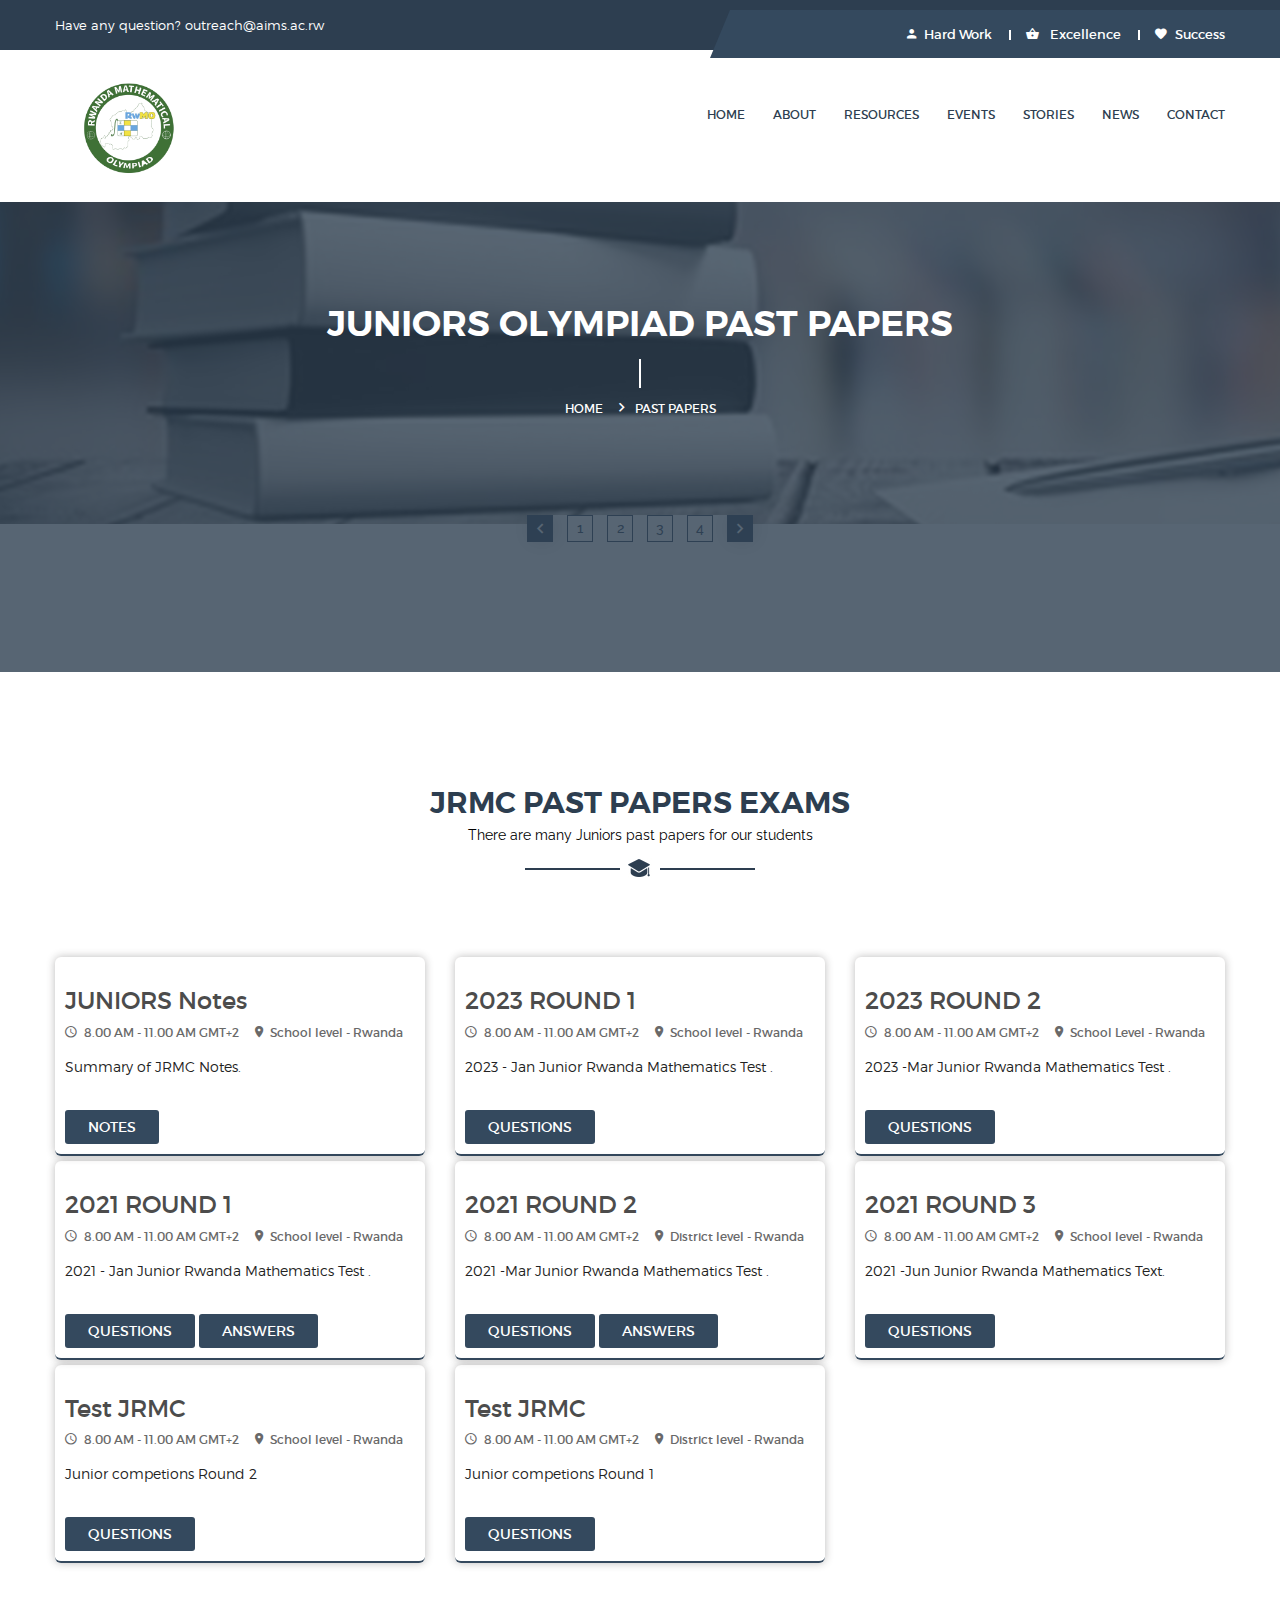
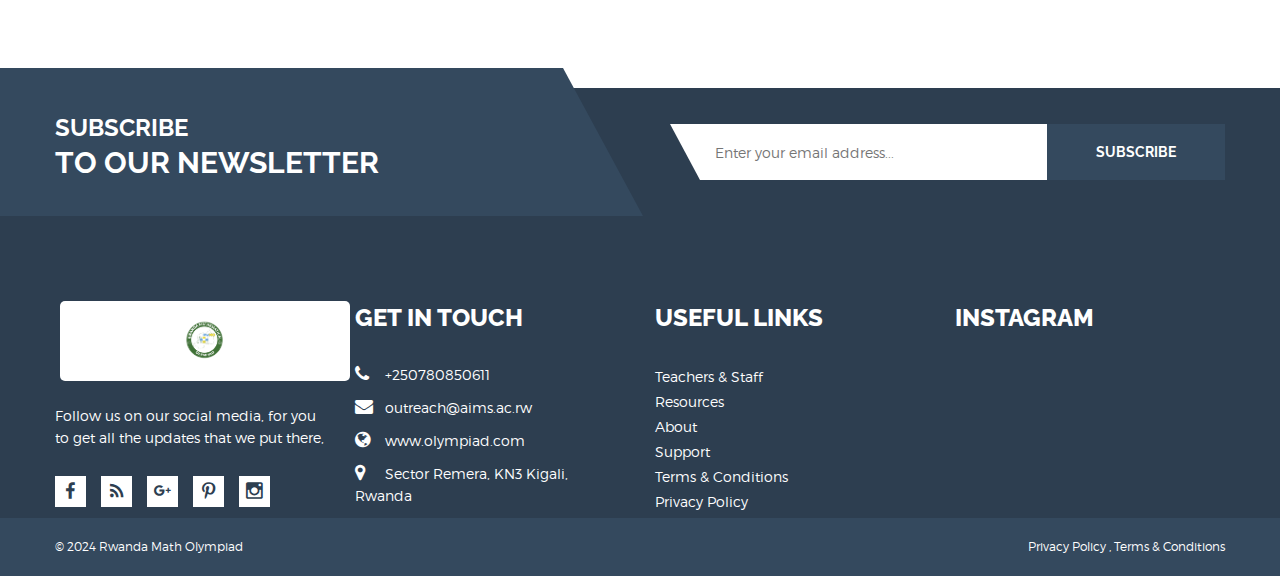
<file: comingtest.html>
<!doctype html>
<html class="no-js" lang="en">
    
<!-- Mirrored from htmldemo.hasthemes.com/educat-preview/educat/shortcode-event by HTTrack Website Copier/3.x [XR&CO'2014], Sat, 14 Oct 2023 20:01:45 GMT -->
<!-- Added by HTTrack --><meta http-equiv="content-type" content="text/html;charset=UTF-8" /><!-- /Added by HTTrack -->
<head>
        <meta charset="utf-8">
        <meta http-equiv="x-ua-compatible" content="ie=edge">
        <title>Rwanda Math Olympiad || Juniors Past paper</title>
        <meta name="description" content="">
        <meta name="viewport" content="width=device-width, initial-scale=1, user-scalable=0">
        
		<!-- favicon
		============================================ -->		
        <link rel="shortcut icon" type="image/x-icon" href="img/favicon.ico">
		
		<!-- Google Fonts
		============================================ -->		
        <link href='https://fonts.googleapis.com/css?family=Raleway:400,300,500,600,700,800' rel='stylesheet' type='text/css'>
        
		<!-- Color Swithcer CSS
		============================================ -->
        <link rel="stylesheet" href="css/color-switcher.css">
        
		<!-- Fontawsome CSS
		============================================ -->
        <link rel="stylesheet" href="css/font-awesome.min.css">
        
		<!-- Metarial Iconic Font CSS
		============================================ -->
        <link rel="stylesheet" href="css/material-design-iconic-font.min.css">
        
        <!-- Bootstrap CSS
		============================================ -->		
        <link rel="stylesheet" href="css/bootstrap.min.css">
        
		<!-- Plugins CSS
		============================================ -->
        <link rel="stylesheet" href="css/plugins.css">
        
		<!-- Style CSS
		============================================ -->
        <link rel="stylesheet" href="style.css">
        
		<!-- Color CSS
		============================================ -->
        <link rel="stylesheet" href="css/color.css">
        
		<!-- Responsive CSS
		============================================ -->
        <link rel="stylesheet" href="css/responsive.css">
        
		<!-- Modernizr JS
		============================================ -->		
        <script src="js/vendor/modernizr-2.8.3.min.js"></script>
	    
        <!-- Color Css Files
		============================================ -->	
        <link rel="alternate stylesheet" type="text/css" href="switcher/color-one.css" title="color-one" media="screen" />
        <link rel="alternate stylesheet" type="text/css" href="switcher/color-two.css" title="color-two" media="screen" />
        <link rel="alternate stylesheet" type="text/css" href="switcher/color-three.css" title="color-three" media="screen" />
        <link rel="alternate stylesheet" type="text/css" href="switcher/color-four.css" title="color-four" media="screen" />
        <link rel="alternate stylesheet" type="text/css" href="switcher/color-five.css" title="color-five" media="screen" />
        <link rel="alternate stylesheet" type="text/css" href="switcher/color-six.css" title="color-six" media="screen" />
        <link rel="alternate stylesheet" type="text/css" href="switcher/color-seven.css" title="color-seven" media="screen" />
        <link rel="alternate stylesheet" type="text/css" href="switcher/color-eight.css" title="color-eight" media="screen" />
        <link rel="alternate stylesheet" type="text/css" href="switcher/color-nine.css" title="color-nine" media="screen" />
        <link rel="alternate stylesheet" type="text/css" href="switcher/color-ten.css" title="color-ten" media="screen" />
        <link rel="alternate stylesheet" type="text/css" href="switcher/color-ten.css" title="color-ten" media="screen" />
        <link rel="alternate stylesheet" type="text/css" href="switcher/pattren1.css" title="pattren1" media="screen" />
        <link rel="alternate stylesheet" type="text/css" href="switcher/pattren2.css" title="pattren2" media="screen" />
        <link rel="alternate stylesheet" type="text/css" href="switcher/pattren3.css" title="pattren3" media="screen" />
        <link rel="alternate stylesheet" type="text/css" href="switcher/pattren4.css" title="pattren4" media="screen" />
        <link rel="alternate stylesheet" type="text/css" href="switcher/pattren5.css" title="pattren5" media="screen" />
        <link rel="alternate stylesheet" type="text/css" href="switcher/background1.css" title="background1" media="screen" />
        <link rel="alternate stylesheet" type="text/css" href="switcher/background2.css" title="background2" media="screen" />
        <link rel="alternate stylesheet" type="text/css" href="switcher/background3.css" title="background3" media="screen" />
        <link rel="alternate stylesheet" type="text/css" href="switcher/background4.css" title="background4" media="screen" />
        <link rel="alternate stylesheet" type="text/css" href="switcher/background5.css" title="background5" media="screen" />
    </head>
    <body>
        <!--[if lt IE 8]>
            <p class="browserupgrade">You are using an <strong>outdated</strong> browser. Please <a href="http://browsehappy.com/">upgrade your browser</a> to improve your experience.</p>
        <![endif]-->
        
        <!--Main Wrapper Start-->
        <div class="as-mainwrapper">
            <!--Bg White Start-->
            <div class="bg-white">
                <!--Header Area Start-->
                <header>
                    <div class="header-top">
                        <div class="container">
                            <div class="row">
                                <div class="col-lg-7 col-md-5 d-none d-lg-block d-md-block">
                                    <span>Have any question? outreach@aims.ac.rw</span>
                                </div>
                                <div class="col-lg-5 col-md-7 col-12">
                                    <div class="header-top-right">
                                        <div class="content"><a href="#"><i class="zmdi zmdi-account"></i>Hard Work</a></div>
                                        <div class="content"><a href="#"><i class="zmdi zmdi-shopping-basket"></i> Excellence</a></div>
                                        <div class="content"><a href="#"><i class="zmdi zmdi-favorite"></i>Success</a></div>
                                    </div>
                                </div>
                            </div>
                        </div>
                    </div>

                    <div class="header-logo-menu sticker">
                        <div class="container">
                            <div class="row">
                                <div class="col-lg-3 col-12">
                                    <div class="logo">
                                        <a href='index.html'><img src="img/logo/logo.png" alt="Mathematics Olympiad"></a>
                                    </div>
                                </div>
                                <div class="col-lg-9 col-12">
                                    <div class="mainmenu-area pull-right">
                                        <div class="mainmenu d-none d-lg-block">
                                            <nav>
                                                <ul id="nav" class="menu-white border-full">
                                                    <li class="current"><a href='index.html'>Home</a></li>
                                                    <li><a href='./index.html#about'>About</a></li>
                                                    <!-- <li><a href='#teachers'>Teachers</a></li> -->
                                                    <li><a href='./Olympiad-Juniors-Past-papers.html'>Resources</a>
                                                        <ul class="sub-menu">
                                                            <!-- <a href='Olympiad-Juniors-Past-papers.html'>Juniors Papers</a> -->
                                                            <a href='Olympiad-Seniors-Past-papers.html'>Seniors Papers</a>
                                                        </ul>
                                                    </li>

                                                        <!-- Mega Menu -->
                                                        <!-- <div class="mega-menu mm-5-column">
                                                            <div class="col-3 pull-left pl-20">
                                                                <h3>Olympiad Support</h3>
                                                                <a href='Olympiad-Juniors-Past-papers.html'>Juniors Papers</a>
                                                                <a href='Olympiad-Seniors-Past-papers.html'>Seniors Papers</a>
                                                            </div>
                                                            <div class="col-3 pull-left">
                                                                <h3>REB/NESA</h3>
                                                                <a href='#'>Notes/Books</a>
                                                                <a href='#'>Past Papers</a>
                                                            </div>
                                                            <div class="col-3 pull-left">
                                                                <h3>Teachers House</h3>
                                                                <a href='#'>Past Paper Exams</a>
                                                                <a href='#'>Lesson Plan</a>
                                                            </div>
                                                            <div class="col-3 pull-left">
                                                                <h3>International Competions</h3>
                                                                <a href='#'>PAMO Questions</a>
                                                                <a href='#'>IMO Questions</a>
                                                            </div>
                                                        </div> -->
                                                    
                                                    <li><a href='./index.html#event'>EVENTS</a></li>
                                                    <li><a href='./index.html#Stories'>Stories</a>
                                                        <ul class="sub-menu">
                                                            <li><a href='#'>Alumni</a></li>
                                                            <li><a href='#'>News</a></li>
                                                            <li><a href='image-gallery.html'>Gallery</a></li>
                                                        </ul>
                                                    </li>
                                                    

                                                    <li><a href='rmc2024news.html'>News</a>
                                                    </li>
                                                    <li><a href='contact.html'>Contact</a></li>
                                                </ul>
                                            </nav>
                                        </div>
                                       
                                    </div> 
                                </div>
                            </div>
                        </div>
                    </div>  
                    <!-- Mobile Menu Area start -->
                    <div class="mobile-menu-area">
                        <div class="container clearfix">
                            <!-- removing the class of clearfix -->
                            <div class="row">
                                <div class="col-lg-12 col-md-12 col-sm-12">
                                    <div class="mobile-menu">
                                        <nav id="dropdown">
                                            <ul>
                                                <li><a href='./index.html'>HOME</a>
                                                </li>
                                                <li><a href='./index.html#about'>About Us</a></li>
                                                <li><a href='./index.html#resources'>Resources</a>
                                    
                                                <li><a href='Olympiad-Juniors-Past-papers.html'>Resources</a>
                                                    <ul class="sub-menu">
                                                       <!-- <li><a href='Olympiad-Juniors-Past-papers.html'>Junior Past Papers</a></li> -->
                                                       <li><a href='Olympiad-Seniors-Past-papers.html'>Senior Past Papers</a></li>  
                                                       <!-- <li><a href='#'>NESA Past Papers</a></li>  -->
                                                       <!-- <li><a href='#'>PAMO Questions</a></li>  -->
                                                       <!-- <li><a href='#'>IMO Questions</a> </li>  -->
                                                    </ul>
                                                </li>
                                                <li><a href='./index.html#event'>EVENTS</a></li>
                                                <li><a href='./index.html#Stories'>Stories</a>
                                                    <ul class="sub-menu">
                                                        <li><a href='#'>Alumni</a></li>
                                                        <li><a href='#'>News</a></li>
                                                        <li><a href='image-gallery.html'>Gallery</a></li>
                                                    </ul>
                                                </li>
                                                <li><a href='rmc2024news.html'>News</a> </li>
                                                <li><a href='contact.html'>Contact</a></li>
                                            </ul>
                                        </nav>
                                    </div>					
                                </div>
                            </div>
                        </div>
                    </div>
                    <!-- Mobile Menu Area end -->  
                </header>
                <!--End of Header Area-->
                <!--Breadcrumb Banner Area Start-->
                <div class="breadcrumb-banner-area">
                    <div class="container">
                        <div class="row">
                            <div class="col-md-12">
                                <div class="breadcrumb-text">
                                    <h1 class="text-center">JUNIORS OLYMPIAD PAST PAPERS</h1>
                                    <div class="breadcrumb-bar">
                                        <ul class="breadcrumb text-center">
                                            <li><a href='index.html'>Home</a></li>
                                            <li>PAST PAPERS</li>
                                        </ul>
                                    </div>
                                </div>
                            </div>
                        </div>
                        <div class="row">
                            <div class="col-md-12">
                                <div class="pagination-content number">
                                    <ul class="pagination">
                                        <li><a href="#"><i class="zmdi zmdi-chevron-left"></i></a></li>
                                        <li><a href="#">1</a></li>
                                        <li><a href="#">2</a></li>
                                        <li><a href="#">3</a></li>
                                        <li><a href="#">4</a></li>
                                        <li class="current"><a href="#"><i class="zmdi zmdi-chevron-right"></i></a></li>
                                    </ul>
                                </div>
                            </div>
                        </div>
                    </div>
                </div>
                <!--End of Breadcrumb Banner Area-->
                <!--Event Area Start-->
                <div class="event-area section-padding bg-white">
                    <div class="container">
                        <div class="row">
                            <div class="col-md-12">
                                <div class="section-title-wrapper">
                                    <div class="section-title">
                                        <h3>JRMC PAST PAPERS EXAMS</h3>
                                        <p>There are many Juniors past papers for our students</p>
                                    </div>
                                </div>
                            </div>
                        </div>
                        <div class="row">
                            <div class="col-lg-4 col-md-6 col-12">
                                <div class="single-event-item">
                                   
                                    <div class="single-event-text">
                                        <h3><a href=>JUNIORS Notes</a></h3>
                                        <div class="single-item-comment-view">
                                           <span><i class="zmdi zmdi-time"></i>8.00 AM - 11.00 AM GMT+2</span>
                                           <span><i class="zmdi zmdi-pin"></i>School level - Rwanda</span>
                                       </div>
                                       <p>Summary of JRMC Notes.</p>
                                       <a class="button-default" href="https://drive.google.com/file/d/1n3Sgm2dF2WBlIlWFfrZzv-NvKEqB3scp/view?usp=sharing">Notes</a>
                                       <!-- <a class="button-default" href="img/course/notes.pdf">Answers</a> -->
                                    </div>
                                </div>
                            </div>
                            <div class="col-lg-4 col-md-6 col-12">
                                <div class="single-event-item">
                                
                                    <div class="single-event-text">
                                        <h3><a href="#"> 2023 ROUND 1</a></h3>
                                        <div class="single-item-comment-view">
                                           <span><i class="zmdi zmdi-time"></i>8.00 AM - 11.00 AM GMT+2</span>
                                           <span><i class="zmdi zmdi-pin"></i>School level - Rwanda</span>
                                       </div>
                                       <p>2023 - Jan Junior Rwanda Mathematics Test .</p>
                                       <a class="button-default" href="https://drive.google.com/file/d/1VirlhdGy4kezztpaIwMEP7rP4vN2SIGv/view?usp=drive_link">Questions</a>
                                       <!-- <a class="button-default" href="https://drive.google.com/file/d/1QYi7rIQ3nVf41muYkrrqD0tjx5OfaGhd/view?usp=sharing">Answers</a> -->
                                    </div>
                                </div>
                            </div>
                            <div class="col-lg-4 col-md-6 col-12">
                                <div class="single-event-item">
                                    
                                    <div class="single-event-text">
                                        <h3><a href="#">2023 ROUND 2</a></h3>
                                        <div class="single-item-comment-view">
                                           <span><i class="zmdi zmdi-time"></i>8.00 AM - 11.00 AM GMT+2</span>
                                           <span><i class="zmdi zmdi-pin"></i>School Level - Rwanda</span>
                                       </div>
                                       <p>2023 -Mar Junior Rwanda Mathematics Test .</p>
                                       <a class="button-default" href="https://drive.google.com/file/d/194SwExk9SUKTDMWF37cRSO_nzPW-chJU/view?usp=drive_link">Questions</a>
                                       <!-- <a class="button-default" href="https://drive.google.com/file/d/1D-nHYrx-TU4D1LqMKWzpezs31vq4Eqz6/view?usp=drive_link">Answers</a> -->
                                    </div>
                                </div>
                            </div>
                        </div>

                    <div class="row">


                            <div class="col-lg-4 col-md-6 col-12">
                                <div class="single-event-item">
                                
                                    <div class="single-event-text">
                                        <h3><a href="#"> 2021 ROUND 1</a></h3>
                                        <div class="single-item-comment-view">
                                           <span><i class="zmdi zmdi-time"></i>8.00 AM - 11.00 AM GMT+2</span>
                                           <span><i class="zmdi zmdi-pin"></i>School level - Rwanda</span>
                                       </div>
                                       <p>2021 - Jan Junior Rwanda Mathematics Test .</p>
                                       <a class="button-default" href="https://drive.google.com/file/d/12pu7e0PaJP6d7wVxU6CCNr-g5wZF9w5k/view?usp=sharing">Questions</a>
                                       <a class="button-default" href="https://drive.google.com/file/d/1QYi7rIQ3nVf41muYkrrqD0tjx5OfaGhd/view?usp=sharing">Answers</a>
                                    </div>
                                </div>
                            </div>
                            <div class="col-lg-4 col-md-6 col-12">
                                <div class="single-event-item">
                                    
                                    <div class="single-event-text">
                                        <h3><a href="#">2021 ROUND 2</a></h3>
                                        <div class="single-item-comment-view">
                                           <span><i class="zmdi zmdi-time"></i>8.00 AM - 11.00 AM GMT+2</span>
                                           <span><i class="zmdi zmdi-pin"></i>District level - Rwanda</span>
                                       </div>
                                       <p>2021 -Mar Junior Rwanda Mathematics Test .</p>
                                       <a class="button-default" href="https://drive.google.com/file/d/18kSbedrcqaMCS1CyvSpgTEnoeFaBYJb_/view?usp=drive_link">Questions</a>
                                       <a class="button-default" href="https://drive.google.com/file/d/1D-nHYrx-TU4D1LqMKWzpezs31vq4Eqz6/view?usp=drive_link">Answers</a>
                                    </div>
                                </div>
                            </div>

                        
                            <div class="col-lg-4 col-md-6 col-12">
                                <div class="single-event-item">
                                    
                                    <div class="single-event-text">
                                        <h3><a href=>2021 ROUND 3</a></h3>
                                        <div class="single-item-comment-view">
                                           <span><i class="zmdi zmdi-time"></i>8.00 AM - 11.00 AM GMT+2</span>
                                           <span><i class="zmdi zmdi-pin"></i>School level - Rwanda</span>
                                       </div>
                                       <p>2021 -Jun Junior Rwanda Mathematics Text.</p>
                                       <a class="button-default" href="https://drive.google.com/file/d/1Gp54YpJdDgdD7UmT7ZXmuTfAQuES_iUL/view?usp=drive_link">Questions</a>
                                       <!-- <a class="button-default" href="img/course/notes.pdf">Answers</a> -->
                                    </div>
                                </div>
                            </div>
                        </div>

                        <div class="row">
                            <div class="col-lg-4 col-md-6 col-12">
                                <div class="single-event-item">
                                    
                                    <div class="single-event-text">
                                        <h3><a href="#">Test JRMC</a></h3>
                                        <div class="single-item-comment-view">
                                           <span><i class="zmdi zmdi-time"></i>8.00 AM - 11.00 AM GMT+2</span>
                                           <span><i class="zmdi zmdi-pin"></i>School level - Rwanda</span>
                                       </div>
                                       <p>Junior competions Round 2 </p>
                                       <a class="button-default" href="https://drive.google.com/file/d/1wDC37zDJMdYKln4mkFBWytfrNqTylOs8/view?usp=drive_link">Questions</a>
                                       <!-- <a class="button-default" href="img/course/notes.pdf">Answers</a> -->
                                    </div>
                                </div>
                            </div>
                            <div class="col-lg-4 col-md-6 col-12">
                                <div class="single-event-item">
                                    
                                    <div class="single-event-text">
                                        <h3><a href="#">Test JRMC</a></h3>
                                        <div class="single-item-comment-view">
                                           <span><i class="zmdi zmdi-time"></i>8.00 AM - 11.00 AM GMT+2</span>
                                           <span><i class="zmdi zmdi-pin"></i>District level - Rwanda</span>
                                       </div>
                                       <p>Junior competions Round 1</p>
                                       <a class="button-default" href="https://drive.google.com/file/d/1eolhpj4tMLGIq28n64Kfir3LtnzUmYmP/view?usp=drive_link">Questions</a>
                                       <!-- <a class="button-default" href="img/course/notes.pdf">Answers</a> -->
                                    </div>
                                </div>
                            </div>

                        </div>


                    </div>
                </div>
                <!--End of Event Area-->
                <!--Newsletter Area Start-->
                <div class="newsletter-area">
                    <div class="container">
                        <div class="row">
                            <div class="col-lg-5 col-md-5">
                                <div class="newsletter-content">
                                    <h3>SUBSCRIBE</h3>
                                    <h2>TO OUR NEWSLETTER</h2>
                                </div>
                            </div>
                            <div class="col-lg-7 col-md-7">
                                <div class="newsletter-form angle">
                                    <form action="#" id="mc-form" class="mc-form footer-newsletter fix">
                                        <div class="subscribe-form">
                                            <input id="mc-email" type="email" name="email" placeholder="Enter your email address...">
                                            <button id="mc-submit" type="submit">SUBSCRIBE</button>
                                        </div>    
                                    </form>
                                    <!-- mailchimp-alerts Start -->
                                    <div class="mailchimp-alerts text-centre fix pull-right">
                                        <div class="mailchimp-submitting"></div><!-- mailchimp-submitting end -->
                                        <div class="mailchimp-success"></div><!-- mailchimp-success end -->
                                        <div class="mailchimp-error"></div><!-- mailchimp-error end -->
                                    </div>
                                    <!-- mailchimp-alerts end -->
                                </div>
                            </div>
                        </div>
                    </div>
                </div>
                <!--End of Newsletter Area-->
               <!--Footer Widget Area Start-->
               <div class="footer-widget-area">
                <div class="container">
                    <div class="row">
                        <div class="col-lg-3 col-md-6 col-12">
                            <div class="single-footer-widget">
                                <div class="footer-logo">
                                    <a href='index.html'><img src="img/logo/logo.png" alt=""></a>
                                </div>
                                <p>Follow us on our social media, for you to get all the updates that we put there, </p>
                                <div class="social-icons">
                                    <a href="#"><i class="zmdi zmdi-facebook"></i></a>
                                    <a href="#"><i class="zmdi zmdi-rss"></i></a>
                                    <a href="#"><i class="zmdi zmdi-google-plus"></i></a>
                                    <a href="#"><i class="zmdi zmdi-pinterest"></i></a>
                                    <a href="#"><i class="zmdi zmdi-instagram"></i></a>
                                </div>
                            </div>
                        </div>
                        <div class="col-lg-3 col-md-6 col-12">
                            <div class="single-footer-widget">
                                <h3>GET IN TOUCH</h3>
                                <a href="tel:0123-456-789"><i class="fa fa-phone"></i>+250780850611</a>
                                    <span><i class="fa fa-envelope"></i>outreach@aims.ac.rw</span>
                                <span><i class="fa fa-globe"></i>www.olympiad.com</span>
                                <span><i class="fa fa-map-marker"></i>Sector Remera, KN3 Kigali, Rwanda</span>
                            </div>
                        </div>
                        <div class="col-lg-3 col-md-6 col-12">
                            <div class="single-footer-widget">
                                <h3>Useful Links</h3>
                                <ul class="footer-list">
                                    <li><a href="#">Teachers &amp; Staff</a></li>
                                    <li><a href="#">Resources</a></li>
                                    <li><a href="#">About</a></li>
                                    <li><a href="#">Support</a></li>
                                    <li><a href="#">Terms &amp; Conditions</a></li>
                                    <li><a href="#">Privacy Policy</a></li>
                                </ul>
                            </div>
                        </div>
                        <div class="col-lg-3 col-md-6 col-12">
                            <div class="single-footer-widget">
                                <h3>Instagram</h3>
                                
                            </div>
                        </div>
                    </div>
                </div>
            </div>

            <!--End of Footer Widget Area-->
            <!--Footer Area Start-->
            <footer class="footer-area">
                <div class="container">
                    <div class="row">
                        <div class="col-lg-6 col-md-7 col-12">
                            <span>©  2024  Rwanda  Math Olympiad <a href="index.html" target="_blank"></a></span>
                        </div>
                        <div class="col-lg-6 col-md-5 col-12">
                            <div class="column-right">
                                <span>Privacy Policy , Terms &amp; Conditions</span>
                            </div>
                        </div>
                    </div>
                </div>
            </footer>
            <!--End of Footer Area-->
                <!--End of Footer Area-->
            </div>   
            <!--End of Bg White--> 
        </div>    
        <!--End of Main Wrapper Area--> 
        
        <!-- Color Switcher -->
        <div class="ec-colorswitcher">
            <a class="ec-handle" href="#"><i class="zmdi zmdi-settings"></i></a>
            <h3>Style Switcher</h3>
            <div class="ec-switcherarea">
                <h6>Select Layout</h6>
                <div class="layout-btn">
                    <a href="#" class="ec-boxed"><span>Boxed</span></a>
                    <a href="#" class="ec-wide"><span>Wide</span></a>
                </div>
                <h6>Chose Color</h6>
                <ul class="ec-switcher">
                    <li><a href="#" class="cs-color-1 styleswitch" data-rel="color-one"></a></li>
                    <li><a href="#" class="cs-color-2 styleswitch" data-rel="color-two"></a></li>
                    <li><a href="#" class="cs-color-3 styleswitch" data-rel="color-three"></a></li>
                    <li><a href="#" class="cs-color-4 styleswitch" data-rel="color-four"></a></li>
                    <li><a href="#" class="cs-color-5 styleswitch" data-rel="color-five"></a></li>
                    <li><a href="#" class="cs-color-6 styleswitch" data-rel="color-six"></a></li>
                    <li><a href="#" class="cs-color-7 styleswitch" data-rel="color-seven"></a></li>
                    <li><a href="#" class="cs-color-8 styleswitch" data-rel="color-eight"></a></li>
                    <li><a href="#" class="cs-color-9 styleswitch" data-rel="color-nine"></a></li>
                    <li><a href="#" class="cs-color-10 styleswitch" data-rel="color-ten"></a></li>
                </ul>
                <div class="ec-pattren">
                    <h6>Chose Pattren</h6>
                    <div class="pattren-wrap">
                        <a href="#" data-rel="pattren1" class="styleswitch"><img src="img/ec-pattren/pattren1.jpg" alt=""></a>
                        <a href="#" data-rel="pattren2" class="styleswitch"><img src="img/ec-pattren/pattren2.jpg" alt=""></a>
                        <a href="#" data-rel="pattren3" class="styleswitch"><img src="img/ec-pattren/pattren3.jpg" alt=""></a>
                        <a href="#" data-rel="pattren4" class="styleswitch"><img src="img/ec-pattren/pattren4.jpg" alt=""></a>
                        <a href="#" data-rel="pattren5" class="styleswitch"><img src="img/ec-pattren/pattren5.jpg" alt=""></a>
                    </div>
                </div>
                <div class="ec-background">
                    <h6>Chose Background</h6>
                    <div class="background-wrap">
                        <a href="#" data-rel="background1" class="styleswitch"><img src="img/ec-background/bg-1.jpg" alt=""></a>
                        <a href="#" data-rel="background2" class="styleswitch"><img src="img/ec-background/bg-2.jpg" alt=""></a>
                        <a href="#" data-rel="background3" class="styleswitch"><img src="img/ec-background/bg-3.jpg" alt=""></a>
                        <a href="#" data-rel="background4" class="styleswitch"><img src="img/ec-background/bg-4.jpg" alt=""></a>
                        <a href="#" data-rel="background5" class="styleswitch"><img src="img/ec-background/bg-5.jpg" alt=""></a>
                    </div>
                </div>
            </div>
        </div>
        <!-- Color Switcher end -->	
        
        
		<!-- jquery
		============================================ -->		
        <script src="js/vendor/jquery-1.12.4.min.js"></script>
        
		<!-- popper JS
		============================================ -->		
        <script src="js/popper.min.js"></script>
        
		<!-- bootstrap JS
		============================================ -->		
        <script src="js/bootstrap.min.js"></script>
        
		<!-- AJax Mail JS
		============================================ -->		
        <script src="js/ajax-mail.js"></script>
        
		<!-- plugins JS
		============================================ -->		
        <script src="js/plugins.js"></script>
        
		<!-- StyleSwitch JS
		============================================ -->	
        <script src="js/styleswitch.js"></script>
        
		<!-- main JS
		============================================ -->		
        <script src="js/main.js"></script>
    </body>

<!-- Mirrored from htmldemo.hasthemes.com/educat-preview/educat/shortcode-event by HTTrack Website Copier/3.x [XR&CO'2014], Sat, 14 Oct 2023 20:01:45 GMT -->
</html>
</file>
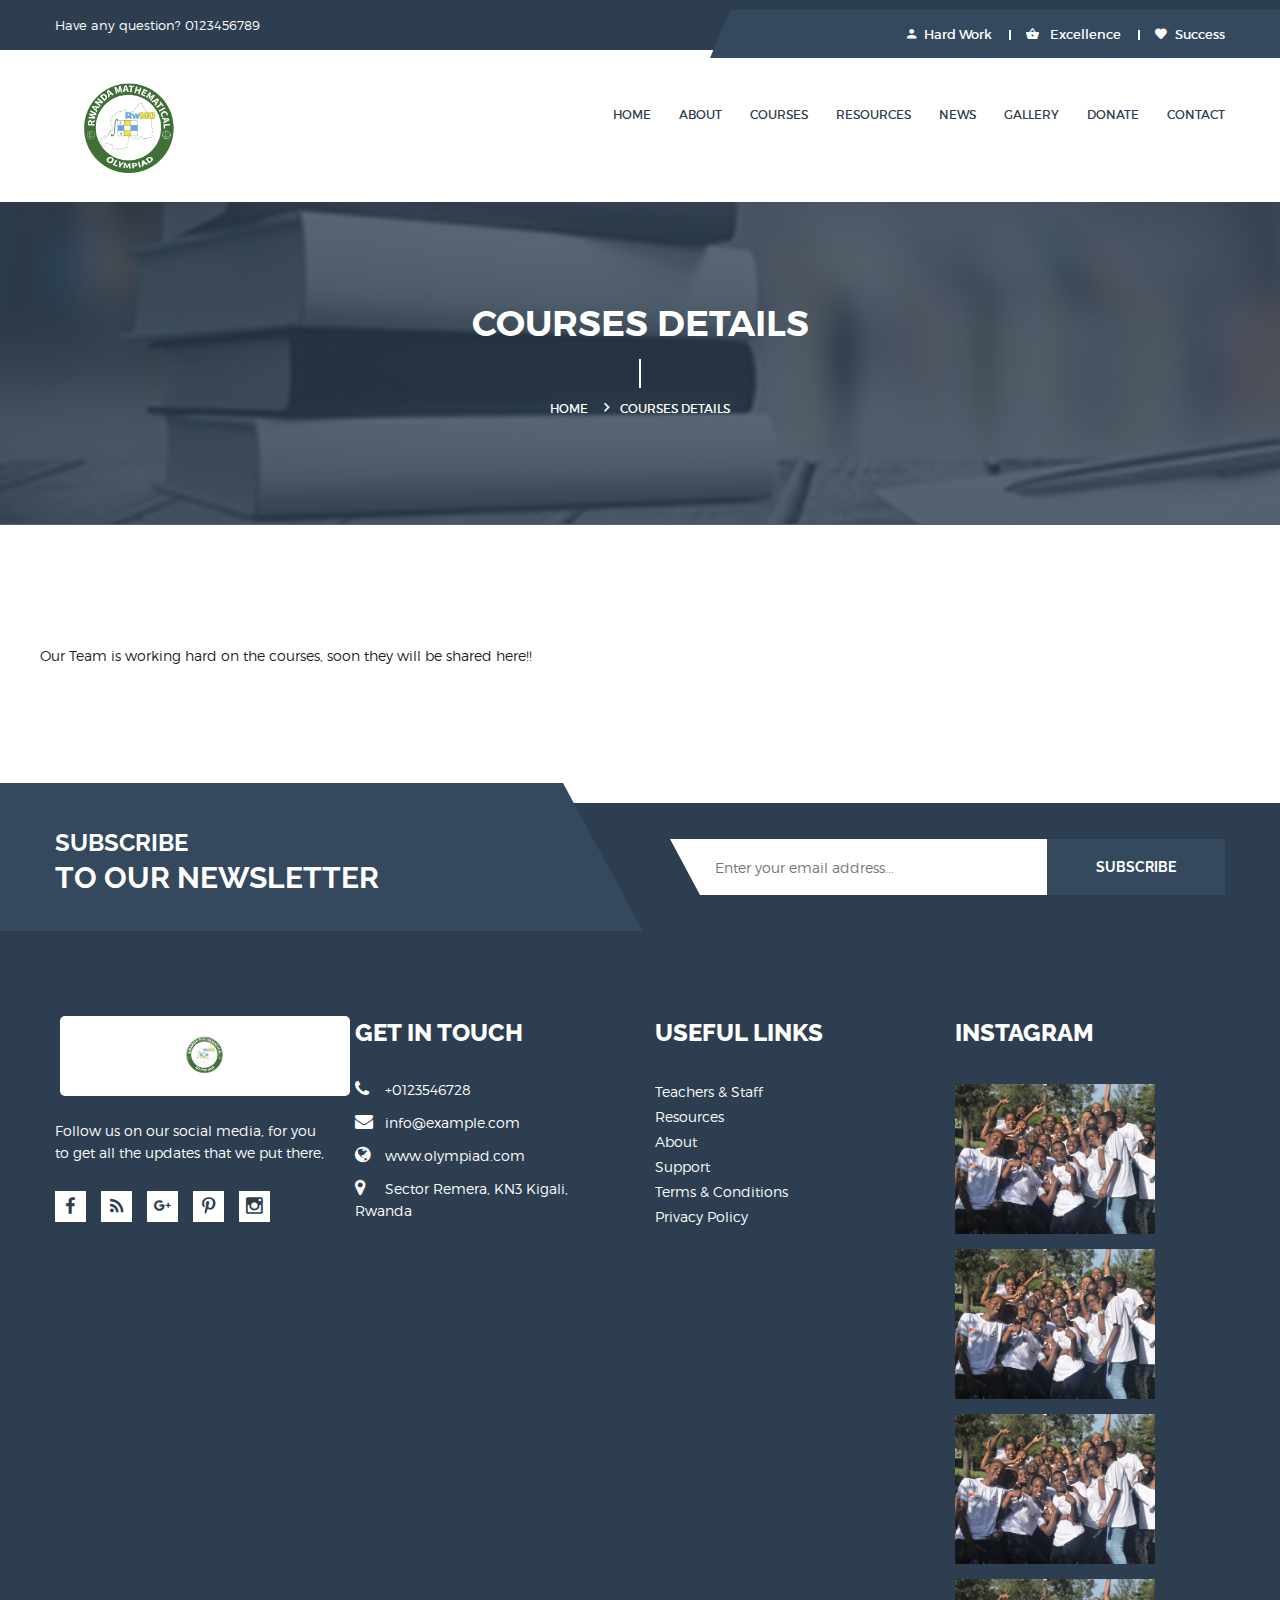
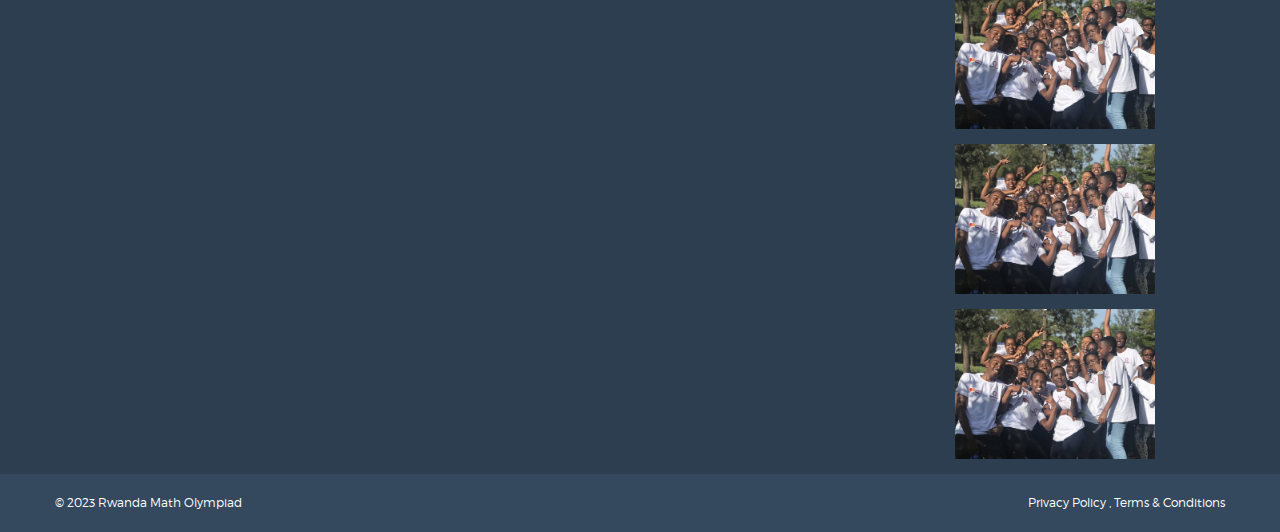
<file: courses-details.html>
<!doctype html>
<html class="no-js" lang="en">
    
<!-- Mirrored from htmldemo.hasthemes.com/educat-preview/educat/courses-details by HTTrack Website Copier/3.x [XR&CO'2014], Sat, 14 Oct 2023 20:01:39 GMT -->
<!-- Added by HTTrack --><meta http-equiv="content-type" content="text/html;charset=UTF-8" /><!-- /Added by HTTrack -->
<head>
        <meta charset="utf-8">
        <meta http-equiv="x-ua-compatible" content="ie=edge">
        <title>Rwanda Math Olympiad || courses</title>
        <meta name="description" content="">
        <meta name="viewport" content="width=device-width, initial-scale=1, user-scalable=0">
        
		<!-- favicon
		============================================ -->		
        <link rel="shortcut icon" type="image/x-icon" href="img/favicon.ico">
		
		<!-- Google Fonts
		============================================ -->		
        <link href='https://fonts.googleapis.com/css?family=Raleway:400,300,500,600,700,800' rel='stylesheet' type='text/css'>
        
		<!-- Color Swithcer CSS
		============================================ -->
        <link rel="stylesheet" href="css/color-switcher.css">
        
		<!-- Fontawsome CSS
		============================================ -->
        <link rel="stylesheet" href="css/font-awesome.min.css">
        
		<!-- Metarial Iconic Font CSS
		============================================ -->
        <link rel="stylesheet" href="css/material-design-iconic-font.min.css">
        
        <!-- Bootstrap CSS
		============================================ -->		
        <link rel="stylesheet" href="css/bootstrap.min.css">
        
		<!-- Plugins CSS
		============================================ -->
        <link rel="stylesheet" href="css/plugins.css">
        
		<!-- Style CSS
		============================================ -->
        <link rel="stylesheet" href="style.css">
        
		<!-- Color CSS
		============================================ -->
        <link rel="stylesheet" href="css/color.css">
        
		<!-- Responsive CSS
		============================================ -->
        <link rel="stylesheet" href="css/responsive.css">
        
		<!-- Modernizr JS
		============================================ -->		
        <script src="js/vendor/modernizr-2.8.3.min.js"></script>
	    
        <!-- Color Css Files
		============================================ -->	
        <link rel="alternate stylesheet" type="text/css" href="switcher/color-one.css" title="color-one" media="screen" />
        <link rel="alternate stylesheet" type="text/css" href="switcher/color-two.css" title="color-two" media="screen" />
        <link rel="alternate stylesheet" type="text/css" href="switcher/color-three.css" title="color-three" media="screen" />
        <link rel="alternate stylesheet" type="text/css" href="switcher/color-four.css" title="color-four" media="screen" />
        <link rel="alternate stylesheet" type="text/css" href="switcher/color-five.css" title="color-five" media="screen" />
        <link rel="alternate stylesheet" type="text/css" href="switcher/color-six.css" title="color-six" media="screen" />
        <link rel="alternate stylesheet" type="text/css" href="switcher/color-seven.css" title="color-seven" media="screen" />
        <link rel="alternate stylesheet" type="text/css" href="switcher/color-eight.css" title="color-eight" media="screen" />
        <link rel="alternate stylesheet" type="text/css" href="switcher/color-nine.css" title="color-nine" media="screen" />
        <link rel="alternate stylesheet" type="text/css" href="switcher/color-ten.css" title="color-ten" media="screen" />
        <link rel="alternate stylesheet" type="text/css" href="switcher/color-ten.css" title="color-ten" media="screen" />
        <link rel="alternate stylesheet" type="text/css" href="switcher/pattren1.css" title="pattren1" media="screen" />
        <link rel="alternate stylesheet" type="text/css" href="switcher/pattren2.css" title="pattren2" media="screen" />
        <link rel="alternate stylesheet" type="text/css" href="switcher/pattren3.css" title="pattren3" media="screen" />
        <link rel="alternate stylesheet" type="text/css" href="switcher/pattren4.css" title="pattren4" media="screen" />
        <link rel="alternate stylesheet" type="text/css" href="switcher/pattren5.css" title="pattren5" media="screen" />
        <link rel="alternate stylesheet" type="text/css" href="switcher/background1.css" title="background1" media="screen" />
        <link rel="alternate stylesheet" type="text/css" href="switcher/background2.css" title="background2" media="screen" />
        <link rel="alternate stylesheet" type="text/css" href="switcher/background3.css" title="background3" media="screen" />
        <link rel="alternate stylesheet" type="text/css" href="switcher/background4.css" title="background4" media="screen" />
        <link rel="alternate stylesheet" type="text/css" href="switcher/background5.css" title="background5" media="screen" />
    </head>
    <body>
        <!--[if lt IE 8]>
            <p class="browserupgrade">You are using an <strong>outdated</strong> browser. Please <a href="http://browsehappy.com/">upgrade your browser</a> to improve your experience.</p>
        <![endif]-->
        
        <!--Main Wrapper Start-->
        <div class="as-mainwrapper">
            <!--Bg White Start-->
            <div class="bg-white">
                <!--Header Area Start-->
                <header>
                    <div class="header-top">
                        <div class="container">
                            <div class="row">
                                <div class="col-lg-7 col-md-5 d-none d-lg-block d-md-block">
                                    <span>Have any question? 0123456789</span>
                                </div>
                                <div class="col-lg-5 col-md-7 col-12">
                                    <div class="header-top-right">
                                        <div class="content"><a href="#"><i class="zmdi zmdi-account"></i>Hard Work</a></div>
                                        <div class="content"><a href="#"><i class="zmdi zmdi-shopping-basket"></i> Excellence</a></div>
                                        <div class="content"><a href="#"><i class="zmdi zmdi-favorite"></i>Success</a></div>
                                    </div>
                                </div>
                            </div>
                        </div>
                    </div>

                    <div class="header-logo-menu sticker">
                        <div class="container">
                            <div class="row">
                                <div class="col-lg-3 col-12">
                                    <div class="logo">
                                        <a href='index.html'><img src="img/logo/logo.png" alt="EDUCAT"></a>
                                    </div>
                                </div>
                                <div class="col-lg-9 col-12">
                                    <div class="mainmenu-area pull-right">
                                        <div class="mainmenu d-none d-lg-block">
                                            <nav>
                                                <ul id="nav" class="menu-white border-full">
                                                    <li class="current"><a href='index.html'>Home</a>
                                                    </li>
                                                    <li><a href='about.html'>About</a></li>
                                                    <li><a href='courses.html'>Courses</a>
                                                    </li>
                                                    <!-- <li><a href='index.html'>Community</a>
                                                        <ul class="sub-menu">
                                                            <li><a href="#">current Students<i class="zmdi zmdi-chevron-right"></i></a>
                                                                <ul class="inside-menu">
                                                                    <li><a href='slider-style-1.html'>Juniors</a></li>
                                                                    <li><a href='slider-style-2.html'>Seniors</a></li>
                                                                </ul>
                                                            </li>
                                                            <li>
                                                                <a href="#">Alumni</a>
                                                            </li>
                                                            <li>
                                                            <a href="#">Math Teachers</a>
                                                            </li>
                                                             <li><a href="#">Footer Style<i class="zmdi zmdi-chevron-right"></i></a>
                                                                <ul class="inside-menu">
                                                                    <li><a href='footer-style-1.html'>Footer Style 1</a></li>
                                                                    <li><a href='footer-style-2.html'>Footer Style 2</a></li>
                                                                    <li><a href='footer-style-3.html'>Footer Style 3</a></li>
                                                                    <li><a href="footer-style-4.html">Footer Style 4</a></li>
                                                                </ul>
                                                            </li> 
                                                        </ul>
                                                    </li> -->
                                                    <li><a href='OlympiadNotes.html'>Resources</a>
                                                        <!-- Mega Menu -->
                                                        <div class="mega-menu mm-5-column">
                                                            <div class="col-3 pull-left pl-20">
                                                                <h3>Olympiad Support</h3>
                                                                <a href='OlympiadNotes.html'>Notes</a>
                                                                <a href='Olympiad-Past-papers.html'>Past papers</a>
                                                                <a href='Olympiad-students-test.html'>Testimonial</a>
                                                                <a href='Olympiad-numbers.html'>Numbers</a>
                                                            </div>
                                                            <div class="col-3 pull-left">
                                                                <h3>REB/NESA</h3>
                                                                <a href='OlympiadNotes.html'>Notes/Books</a>
                                                                <a href='Olympiad-Past-papers.html'>Past Papers</a>
                                                                <!-- <a href='shortcode-facts.html'>Latest News</a> -->
                                                                <!-- <a href='image-gallery.html'>Image Gallery</a>
                                                                <a href='video-gallery.html'>Video Gallery</a> -->
                                                            </div>
                                                            <div class="col-3 pull-left">
                                                                <h3>Schorlaships</h3>
                                                                <a href='Teachers-Past-papers.html'>Past Paper Exams</a>
                                                                <a href='#'>Lesson Plan</a>
                                                            </div>
                                                            <div class="col-3 pull-left">
                                                                <h3>PAMO/IMO Questions</h3>
                                                                <a href='#'>PAMO Questions</a>
                                                                <a href='#'>IMO Questions</a>
                                                            </div>
                                                        </div>
                                                    </li>
                                                    <li><a href='latest-news.html'>News</a>
                                                    </li>
                                                    <li><a href='image-gallery.html'>Gallery</a>
                                                        <ul class="sub-menu">
                                                            <li><a href='image-gallery.html'>Photos</a></li>
                                                            <li><a href='video-gallery.html'>Videos</a></li>
                                                        </ul>
                                                    </li>

                                                    <li><a href='shop-grid.html'>Donate</a>
                                                    </li>
                                                    <li><a href='contact.html'>Contact</a></li>
                                                </ul>
                                            </nav>
                                        </div>
                                       
                                    </div> 
                                </div>
                            </div>
                        </div>
                    </div>  
                    <!-- Mobile Menu Area start -->
                    <div class="mobile-menu-area">
                        <div class="container clearfix">
                            <div class="row">
                                <div class="col-lg-12 col-md-12 col-sm-12">
                                    <div class="mobile-menu">
                                        <nav id="dropdown">
                                            <ul>
                                                <li><a href='index.html'>HOME</a>
                                                </li>
                                                <li><a href='about.html'>About Us</a></li>
                                                <li><a href='courses.html'>Courses</a>
            
                                                </li>
                                    
                                                <li><a href='#'>Resources</a>
                                                    <ul class="sub-menu">
                                                        <li><a href='OlympiadNotes.html'>Olympiad Notes</a></li>
                                                        <li><a href='Olympiad-Past-papers.html'>Olympiad Past papers</a></li>
                                                        <li><a href='Olympiad-students-test.html'>Students Testimonial</a></li>
                                                        <li><a href='Olympiad-numbers.html'>Olympiad Numbers</a></li>
                                                        <li><a href='OlympiadNotes.html'>REB Notes/Books</a></li>
                                                        <li><a href='Olympiad-Past-papers.html'>NESA Past Papers</a></li>
                                                        <a href='Teachers-Past-papers.html'>Past Paper Exams</a>
                                                        <a href='#'>Lesson Plan</a>
                                                        <li><a href='#'>PAMO Past Questions</a></li>
                                                        <li><a href='#'>IMO Past Questions</a></li>
                                                        
                                                    </ul>
                                                </li>
                                                <li><a href='latest-news.html'>Latest News</a>
    
                                                </li>
                                                <li><a href='#'>Gallery</a>
                                                    <ul class="sub-menu">
                                                        <li><a href='image-gallery.html'>Photos</a></li>
                                                        <li><a href='video-gallery.html'>Videos</a></li>
                                                    </ul>
                                                </li>

                                                <li><a href='shop-grid.html'>Donate</a>
                                                </li>
                                                <li><a href='contact.html'>Contact</a></li>
                                            </ul>
                                        </nav>
                                    </div>					
                                </div>
                            </div>
                        </div>
                    </div>
                    <!-- Mobile Menu Area end -->    
                </header>
                <!--End of Header Area-->
                <!--Breadcrumb Banner Area Start-->
                <div class="breadcrumb-banner-area">
                    <div class="container">
                        <div class="row">
                            <div class="col-md-12">
                                <div class="breadcrumb-text">
                                    <h1 class="text-center">COURSES DETAILS</h1>
                                    <div class="breadcrumb-bar">
                                        <ul class="breadcrumb text-center">
                                            <li><a href='index.html'>Home</a></li>
                                            <li>COURSES DETAILS</li>
                                        </ul>
                                    </div>
                                </div>
                            </div>
                        </div>
                    </div>
                </div>
                <!--End of Breadcrumb Banner Area-->
                <!--Course Details Area Start-->
                <div class="course-details-area section-padding">
                    <div class="container">
                        <div class="row">

                            <p> Our Team is working  hard on the courses, soon they will be shared here!!</p>
                            <!-- <div class="col-lg-9 col-md-12 col-12">
                                <div class="course-details-content">
                                    <div class="single-course-details">
                                        <div class="row">
                                            <div class="col-md-6">
                                                <div class="overlay-effect">
                                                    <a href="#"><img alt="" src="img/details/1.jpg"></a>
                                                </div>
                                            </div>  
                                            <div class="col-md-6">
                                                <div class="single-item-text">
                                                    <h4>Photoshop CC 2017</h4>
                                                    <div class="single-item-text-info">
                                                        <span>By: <span>Salim Rana</span></span>
                                                        <span>Date: <span>20.5.15</span></span>
                                                    </div>
                                                    <div class="course-text-content">
                                                        <p>There are many varians of sages of Lorem Ipsum available, but the mrity have suffered alteration in soe orm, by injected humour,There are many buthe mri have suffered alteration in some</p>
                                                        <p>but the mrity have suffered alteration in some orm, mora ekti fol ke bacabo herre many buthe mri have suffered alteration in</p>
                                                    </div>    
                                                    <div class="single-item-content">
                                                       <div class="single-item-comment-view">
                                                           <span><i class="zmdi zmdi-eye"></i>59</span>
                                                           <span><i class="zmdi zmdi-comments"></i>19</span>
                                                       </div>
                                                       <div class="single-item-rating">
                                                           <i class="zmdi zmdi-star"></i>
                                                           <i class="zmdi zmdi-star"></i>
                                                           <i class="zmdi zmdi-star"></i>
                                                           <i class="zmdi zmdi-star"></i>
                                                           <i class="zmdi zmdi-star-half"></i>
                                                       </div>
                                                    </div>   
                                                </div>
                                            </div> 
                                        </div>     
                                    </div>
                                    <div class="course-duration">
                                        <div class="duration-title">
                                            <div class="text"><span>Lessons</span> <span class="text-right">Estimated Time</span></div>
                                        </div>
                                        <div class="duration-text">
                                            <div class="text"><span>Print design</span> <span class="text-right">15 days</span></div>
                                            <div class="text"><span>web design</span> <span class="text-right">10 days</span></div>
                                            <div class="text"><span>apps design</span> <span class="text-right">16 days</span></div>
                                            <div class="text"><span>web design</span> <span class="text-right">20 days</span></div>
                                            <div class="text"><span>web design</span> <span class="text-right">22 days</span></div>
                                        </div>
                                    </div>
                                    <div class="comments">
                                        <h4 class="title">Comments</h4>
                                        <div class="single-comment">
                                            <div class="author-image">
                                                <img src="img/comment/1.jpg" alt="">
                                            </div>
                                            <div class="comment-text">
                                                <div class="author-info">
                                                    <h4><a href="#">MD Tokdir Ali</a></h4>
                                                    <span class="reply"><a href="#">Reply</a></span>
                                                    <span class="comment-time">Posted on Jun 12, 2015 /</span>
                                                </div>
                                                <p>There are many variations of passages of Lorem Ipsum available, but the majority have suffered aation in some form, by injected humour,</p>
                                            </div>
                                        </div>
                                        <div class="single-comment comment-reply">
                                            <div class="author-image">
                                                <img src="img/comment/2.jpg" alt="">
                                            </div>
                                            <div class="comment-text">
                                                <div class="author-info">
                                                    <h4><a href="#">MD Kopal Ali</a></h4>
                                                    <span class="reply"><a href="#">Reply</a></span>
                                                    <span class="comment-time">Posted on Jun 12, 2015 /</span>
                                                </div>
                                                <p>There are many variations of passages of Lorem Ipsum available, but the majority have suffered aation in some form, by injected humour,</p>
                                            </div>
                                        </div>
                                        <div class="single-comment">
                                            <div class="author-image">
                                                <img src="img/comment/3.jpg" alt="">
                                            </div>
                                            <div class="comment-text">
                                                <div class="author-info">
                                                    <h4><a href="#">MR Soytan Ali</a></h4>
                                                    <span class="reply"><a href="#">Reply</a></span>
                                                    <span class="comment-time">Posted on Jun 12, 2015 /</span>
                                                </div>
                                                <p>There are many variations of passages of Lorem Ipsum available, but the majority have suffered aation in some form, by injected humour,</p>
                                            </div>
                                        </div>
                                    </div>
                                </div>    
                            </div>
                            <div class="col-lg-3 col-md-12 col-12">
                                <div class="sidebar-widget">
                                    <div class="single-sidebar-widget">
                                        <div class="tution-wrapper">
                                            <div class="tution-fee">
                                                <h1>$100</h1>
                                            </div>
                                            <div class="tutor-image">
                                                <img src="img/teacher/5.jpg" alt="">
                                            </div>
                                            <div class="single-teacher-text">
                                                <h3><a href="#">Md Shohel</a></h3>
                                                <h4>Teacher</h4>
                                                <p>There are mvarians of sages of Lorem Ipsum available, but the mrity  a have suffealteration in soe orm, by injected</p>
                                                <div class="social-links">
                                                    <a href="#"><i class="zmdi zmdi-facebook"></i></a>
                                                    <a href="#"><i class="zmdi zmdi-twitter"></i></a>
                                                    <a href="#"><i class="zmdi zmdi-google-old"></i></a>
                                                    <a href="#"><i class="zmdi zmdi-instagram"></i></a>
                                                </div>
                                            </div>
                                        </div>
                                    </div>
                                    <div class="single-sidebar-widget">
                                        <h4 class="title">Search by Tags</h4>
                                        <ul class="tags">
                                            <li><a href="#">Photoshop</a></li>
                                            <li><a href="#">Design</a></li>
                                            <li><a href="#">Tutorial</a></li>
                                            <li><a href="#">Courses</a></li>
                                            <li><a href="#">Premium</a></li>
                                            <li><a href="#">Designtuto</a></li>
                                        </ul>
                                    </div>
                                    <div class="single-sidebar-widget">
                                        <h4 class="title">Related Courses</h4>
                                        <div class="single-item">
                                            <div class="single-item-image overlay-effect">
                                                <a href="#"><img alt="" src="img/course/1.jpg"></a>
                                            </div>
                                            <div class="single-item-text">
                                                <h4><a href="#">Photoshop CC 2017</a></h4>
                                                <div class="single-item-text-info">
                                                    <span>By: <span>M S Nawaz</span></span>
                                                    <span>Date: <span>20.5.15</span></span>
                                                </div>
                                                <p>There are many variations of sages of Lorem Ipsum available, but the mrity have suffered alteration in some orm, by injected humo</p>
                                                <div class="single-item-content">
                                                   <div class="single-item-comment-view">
                                                       <span><i class="zmdi zmdi-eye"></i>59</span>
                                                       <span><i class="zmdi zmdi-comments"></i>19</span>
                                                   </div>
                                                   <div class="single-item-rating">
                                                       <i class="zmdi zmdi-star"></i>
                                                       <i class="zmdi zmdi-star"></i>
                                                       <i class="zmdi zmdi-star"></i>
                                                       <i class="zmdi zmdi-star"></i>
                                                       <i class="zmdi zmdi-star-half"></i>
                                                   </div>
                                                </div>   
                                            </div>
                                            <div class="button-bottom">
                                                <a class="button-default" href="#">Learn Now</a>
                                            </div>
                                        </div>
                                    </div>
                                </div>
                            </div> -->
                        </div>
                    </div>
                </div>
                <!--End of Course Details Area-->
                <!--Newsletter Area Start-->
                <div class="newsletter-area">
                    <div class="container">
                        <div class="row">
                            <div class="col-lg-5 col-md-5">
                                <div class="newsletter-content">
                                    <h3>SUBSCRIBE</h3>
                                    <h2>TO OUR NEWSLETTER</h2>
                                </div>
                            </div>
                            <div class="col-lg-7 col-md-7">
                                <div class="newsletter-form angle">
                                    <form action="#" id="mc-form" class="mc-form footer-newsletter fix">
                                        <div class="subscribe-form">
                                            <input id="mc-email" type="email" name="email" placeholder="Enter your email address...">
                                            <button id="mc-submit" type="submit">SUBSCRIBE</button>
                                        </div>    
                                    </form>
                                    <!-- mailchimp-alerts Start -->
                                    <div class="mailchimp-alerts text-centre fix pull-right">
                                        <div class="mailchimp-submitting"></div><!-- mailchimp-submitting end -->
                                        <div class="mailchimp-success"></div><!-- mailchimp-success end -->
                                        <div class="mailchimp-error"></div><!-- mailchimp-error end -->
                                    </div>
                                    <!-- mailchimp-alerts end -->
                                </div>
                            </div>
                        </div>
                    </div>
                </div>
                <!--End of Newsletter Area-->
                <!--Footer Widget Area Start-->
                <!--Footer Widget Area Start-->
                <div class="footer-widget-area">
                    <div class="container">
                        <div class="row">
                            <div class="col-lg-3 col-md-6 col-12">
                                <div class="single-footer-widget">
                                    <div class="footer-logo">
                                        <a href='index.html'><img src="img/logo/logo.png" alt=""></a>
                                    </div>
                                    <p>Follow us on our social media, for you to get all the updates that we put there, </p>
                                    <div class="social-icons">
                                        <a href="#"><i class="zmdi zmdi-facebook"></i></a>
                                        <a href="#"><i class="zmdi zmdi-rss"></i></a>
                                        <a href="#"><i class="zmdi zmdi-google-plus"></i></a>
                                        <a href="#"><i class="zmdi zmdi-pinterest"></i></a>
                                        <a href="#"><i class="zmdi zmdi-instagram"></i></a>
                                    </div>
                                </div>
                            </div>
                            <div class="col-lg-3 col-md-6 col-12">
                                <div class="single-footer-widget">
                                    <h3>GET IN TOUCH</h3>
                                    <a href="tel:0123-456-789"><i class="fa fa-phone"></i>+0123546728</a>
                                    <span><i class="fa fa-envelope"></i>info@example.com</span>
                                    <span><i class="fa fa-globe"></i>www.olympiad.com</span>
                                    <span><i class="fa fa-map-marker"></i>Sector Remera, KN3 Kigali, Rwanda</span>
                                </div>
                            </div>
                            <div class="col-lg-3 col-md-6 col-12">
                                <div class="single-footer-widget">
                                    <h3>Useful Links</h3>
                                    <ul class="footer-list">
                                        <li><a href="#">Teachers &amp; Staff</a></li>
                                        <li><a href="#">Resources</a></li>
                                        <li><a href="#">About</a></li>
                                        <li><a href="#">Support</a></li>
                                        <li><a href="#">Terms &amp; Conditions</a></li>
                                        <li><a href="#">Privacy Policy</a></li>
                                    </ul>
                                </div>
                            </div>
                            <div class="col-lg-3 col-md-6 col-12">
                                <div class="single-footer-widget">
                                    <h3>Instagram</h3>
                                    <div class="instagram-image">
                                        <div class="footer-img">
                                            <a href="#"><img src="img/footer/8.jpeg" alt=""></a>
                                        </div>
                                        <div class="footer-img">
                                            <a href="#"><img src="img/footer/8.jpeg" alt=""></a>
                                        </div>
                                        <div class="footer-img">
                                            <a href="#"><img src="img/footer/8.jpeg" alt=""></a>
                                        </div>
                                        <div class="footer-img">
                                            <a href="#"><img src="img/footer/8.jpeg" alt=""></a>
                                        </div>
                                        <div class="footer-img">
                                            <a href="#"><img src="img/footer/8.jpeg" alt=""></a>
                                        </div>
                                        <div class="footer-img">
                                            <a href="#"><img src="img/footer/8.jpeg" alt=""></a>
                                        </div>
                                    </div>
                                </div>
                            </div>
                        </div>
                    </div>
                </div>

                <!--End of Footer Widget Area-->
                <!--Footer Area Start-->
                <footer class="footer-area">
                    <div class="container">
                        <div class="row">
                            <div class="col-lg-6 col-md-7 col-12">
                                <span>©  2023  Rwanda  Math Olympiad <a href="index.html" target="_blank"></a></span>
                            </div>
                            <div class="col-lg-6 col-md-5 col-12">
                                <div class="column-right">
                                    <span>Privacy Policy , Terms &amp; Conditions</span>
                                </div>
                            </div>
                        </div>
                    </div>
                </footer>
                <!--End of Footer Area-->
                <!--End of Footer Area-->
            </div>   
            <!--End of Bg White--> 
        </div>    
        <!--End of Main Wrapper Area--> 
        
        <!-- Color Switcher -->
        <div class="ec-colorswitcher">
            <a class="ec-handle" href="#"><i class="zmdi zmdi-settings"></i></a>
            <h3>Style Switcher</h3>
            <div class="ec-switcherarea">
                <h6>Select Layout</h6>
                <div class="layout-btn">
                    <a href="#" class="ec-boxed"><span>Boxed</span></a>
                    <a href="#" class="ec-wide"><span>Wide</span></a>
                </div>
                <h6>Chose Color</h6>
                <ul class="ec-switcher">
                    <li><a href="#" class="cs-color-1 styleswitch" data-rel="color-one"></a></li>
                    <li><a href="#" class="cs-color-2 styleswitch" data-rel="color-two"></a></li>
                    <li><a href="#" class="cs-color-3 styleswitch" data-rel="color-three"></a></li>
                    <li><a href="#" class="cs-color-4 styleswitch" data-rel="color-four"></a></li>
                    <li><a href="#" class="cs-color-5 styleswitch" data-rel="color-five"></a></li>
                    <li><a href="#" class="cs-color-6 styleswitch" data-rel="color-six"></a></li>
                    <li><a href="#" class="cs-color-7 styleswitch" data-rel="color-seven"></a></li>
                    <li><a href="#" class="cs-color-8 styleswitch" data-rel="color-eight"></a></li>
                    <li><a href="#" class="cs-color-9 styleswitch" data-rel="color-nine"></a></li>
                    <li><a href="#" class="cs-color-10 styleswitch" data-rel="color-ten"></a></li>
                </ul>
                <div class="ec-pattren">
                    <h6>Chose Pattren</h6>
                    <div class="pattren-wrap">
                        <a href="#" data-rel="pattren1" class="styleswitch"><img src="img/ec-pattren/pattren1.jpg" alt=""></a>
                        <a href="#" data-rel="pattren2" class="styleswitch"><img src="img/ec-pattren/pattren2.jpg" alt=""></a>
                        <a href="#" data-rel="pattren3" class="styleswitch"><img src="img/ec-pattren/pattren3.jpg" alt=""></a>
                        <a href="#" data-rel="pattren4" class="styleswitch"><img src="img/ec-pattren/pattren4.jpg" alt=""></a>
                        <a href="#" data-rel="pattren5" class="styleswitch"><img src="img/ec-pattren/pattren5.jpg" alt=""></a>
                    </div>
                </div>
                <div class="ec-background">
                    <h6>Chose Background</h6>
                    <div class="background-wrap">
                        <a href="#" data-rel="background1" class="styleswitch"><img src="img/ec-background/bg-1.jpg" alt=""></a>
                        <a href="#" data-rel="background2" class="styleswitch"><img src="img/ec-background/bg-2.jpg" alt=""></a>
                        <a href="#" data-rel="background3" class="styleswitch"><img src="img/ec-background/bg-3.jpg" alt=""></a>
                        <a href="#" data-rel="background4" class="styleswitch"><img src="img/ec-background/bg-4.jpg" alt=""></a>
                        <a href="#" data-rel="background5" class="styleswitch"><img src="img/ec-background/bg-5.jpg" alt=""></a>
                    </div>
                </div>
            </div>
        </div>
        <!-- Color Switcher end -->	
        
        
		<!-- jquery
		============================================ -->		
        <script src="js/vendor/jquery-1.12.4.min.js"></script>
        
		<!-- popper JS
		============================================ -->		
        <script src="js/popper.min.js"></script>
        
		<!-- bootstrap JS
		============================================ -->		
        <script src="js/bootstrap.min.js"></script>
        
		<!-- AJax Mail JS
		============================================ -->		
        <script src="js/ajax-mail.js"></script>
        
		<!-- plugins JS
		============================================ -->		
        <script src="js/plugins.js"></script>
        
		<!-- StyleSwitch JS
		============================================ -->	
        <script src="js/styleswitch.js"></script>
        
		<!-- main JS
		============================================ -->		
        <script src="js/main.js"></script>
    </body>

<!-- Mirrored from htmldemo.hasthemes.com/educat-preview/educat/courses-details by HTTrack Website Copier/3.x [XR&CO'2014], Sat, 14 Oct 2023 20:01:44 GMT -->
</html>
</file>
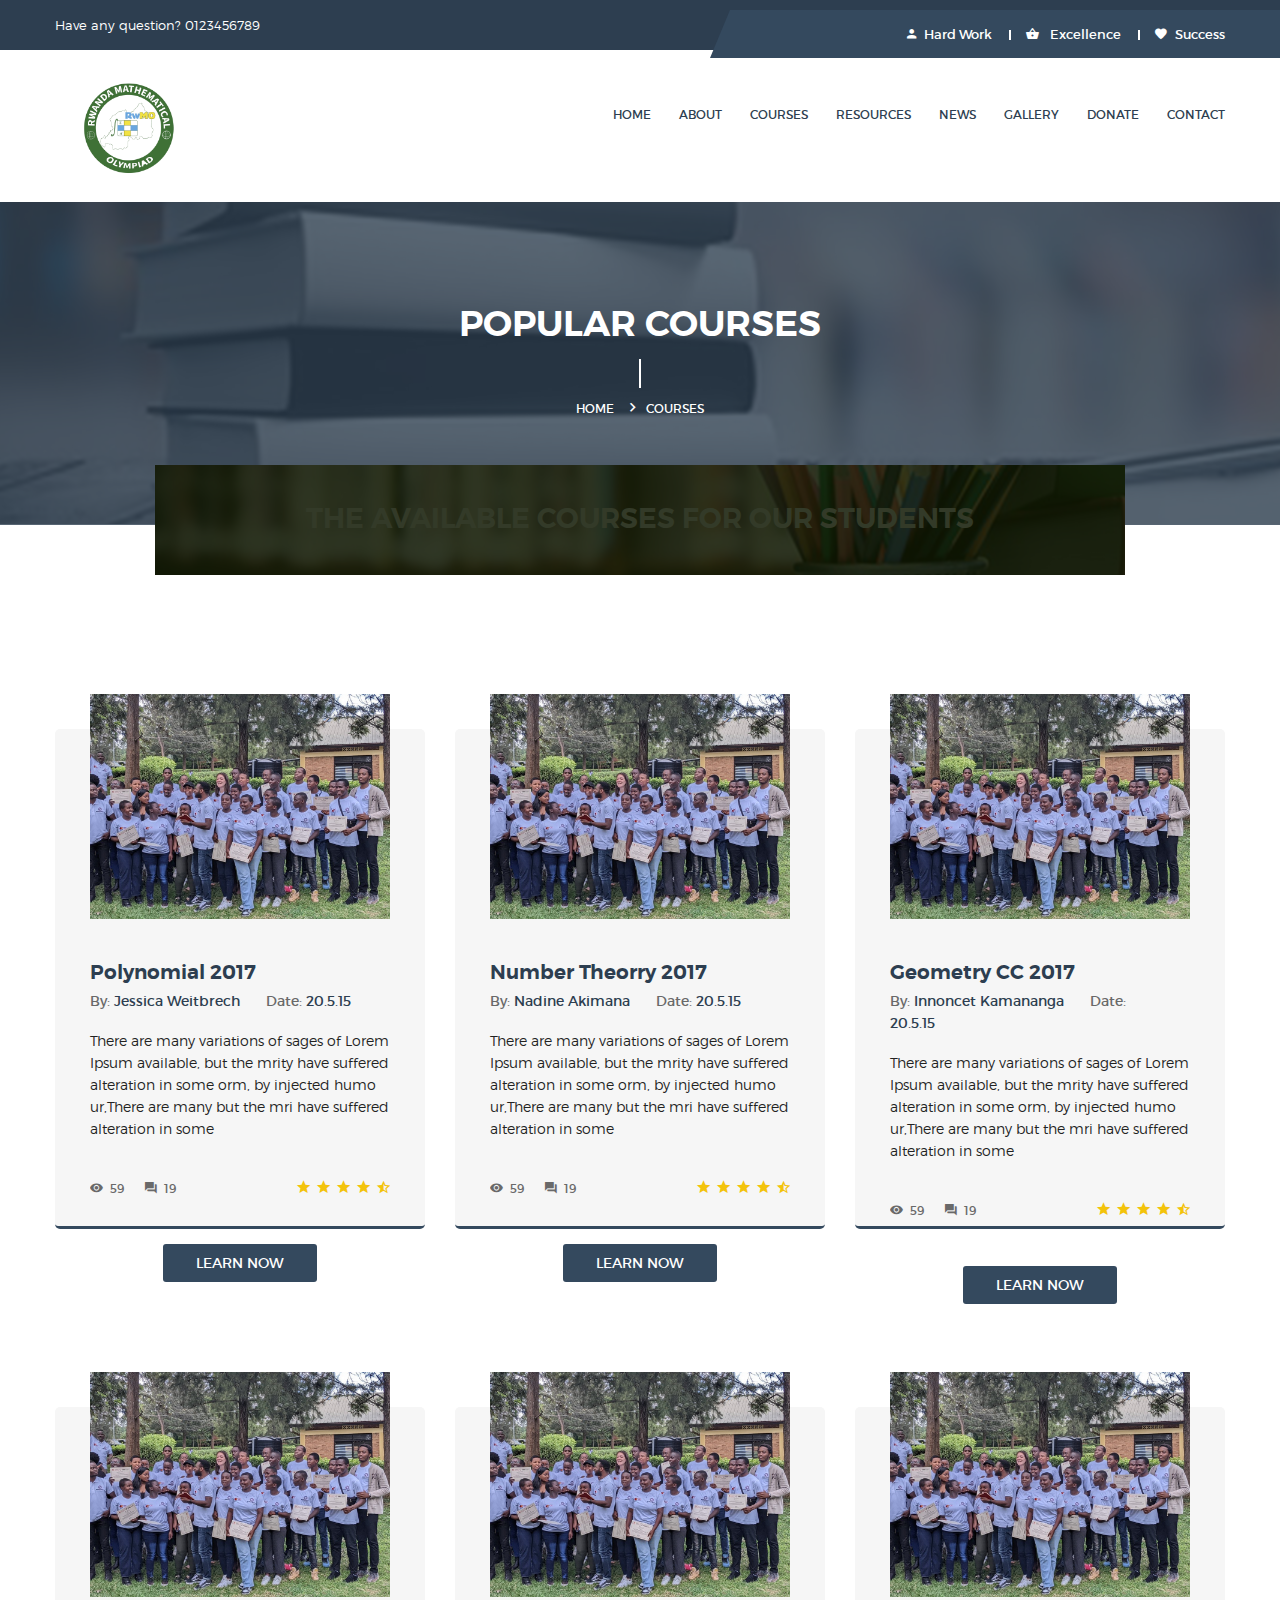
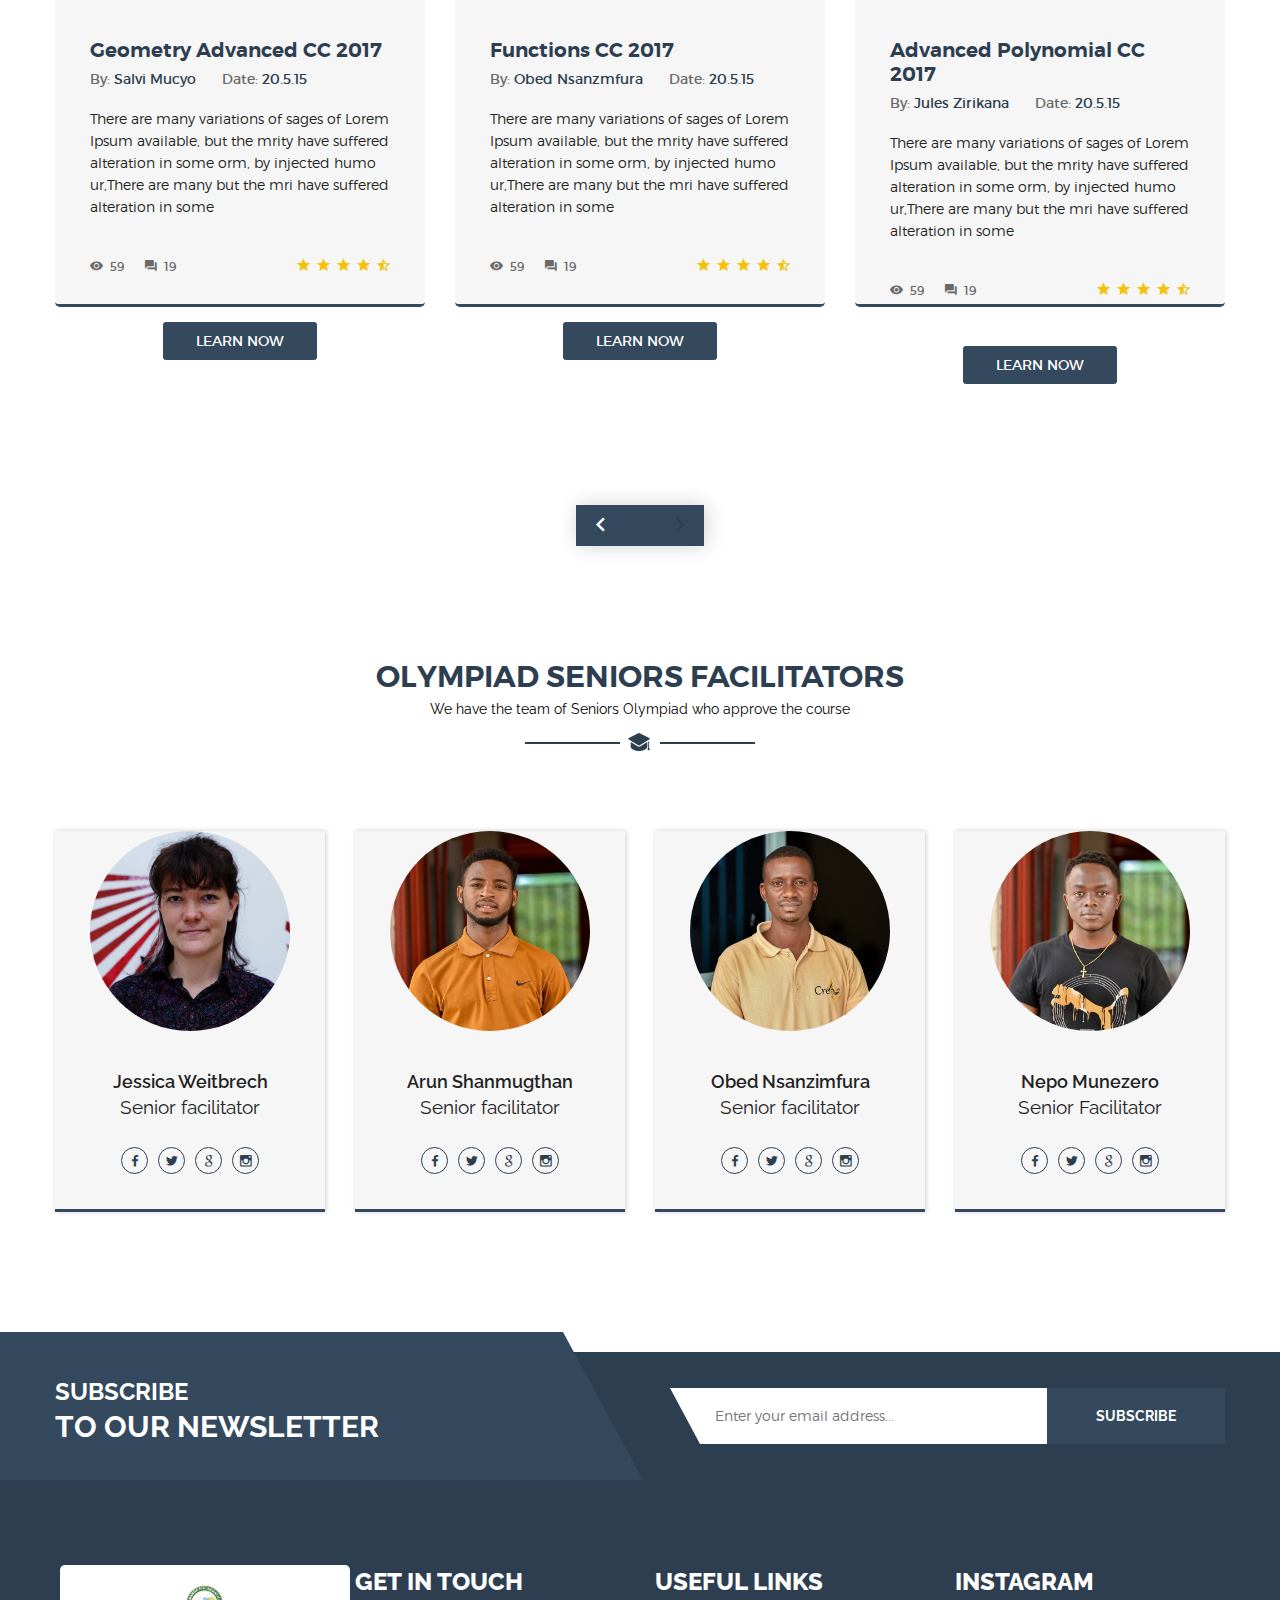
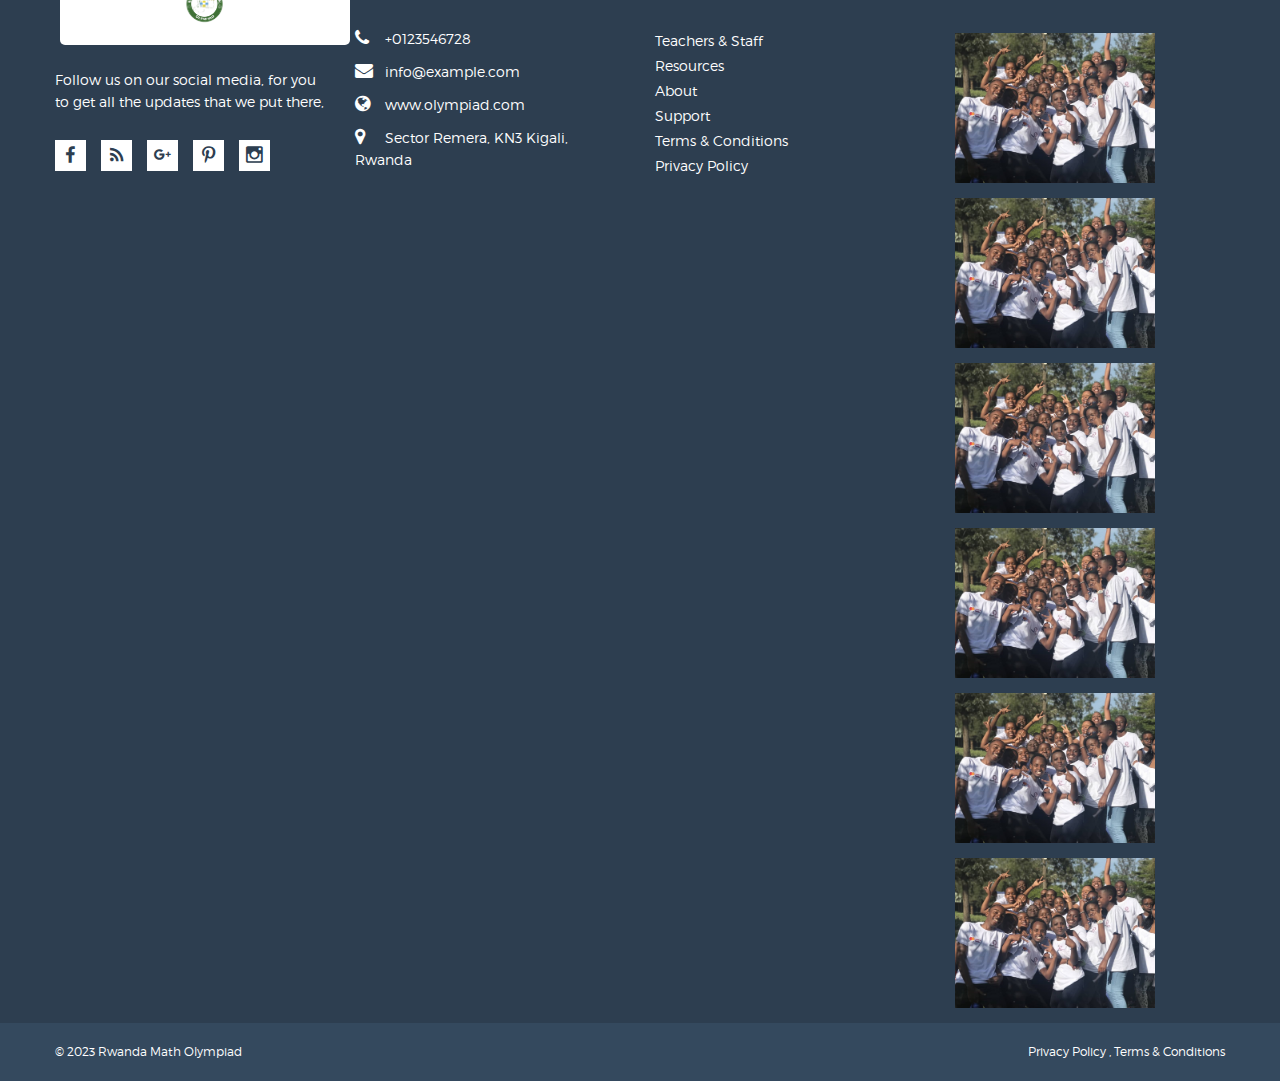
<file: courses.html>
<!doctype html>
<html class="no-js" lang="en">
    
<!-- Mirrored from htmldemo.hasthemes.com/educat-preview/educat/courses by HTTrack Website Copier/3.x [XR&CO'2014], Sat, 14 Oct 2023 20:01:35 GMT -->
<!-- Added by HTTrack --><meta http-equiv="content-type" content="text/html;charset=UTF-8" /><!-- /Added by HTTrack -->
<head>
        <meta charset="utf-8">
        <meta http-equiv="x-ua-compatible" content="ie=edge">
        <title>Rwanda Math Olympiad || Course</title>
        <meta name="description" content="">
        <meta name="viewport" content="width=device-width, initial-scale=1, user-scalable=0">
        
		<!-- favicon
		============================================ -->		
        <link rel="shortcut icon" type="image/x-icon" href="img/favicon.ico">
		
		<!-- Google Fonts
		============================================ -->		
        <link href='https://fonts.googleapis.com/css?family=Raleway:400,300,500,600,700,800' rel='stylesheet' type='text/css'>
        
		<!-- Color Swithcer CSS
		============================================ -->
        <link rel="stylesheet" href="css/color-switcher.css">
        
		<!-- Fontawsome CSS
		============================================ -->
        <link rel="stylesheet" href="css/font-awesome.min.css">
        
		<!-- Metarial Iconic Font CSS
		============================================ -->
        <link rel="stylesheet" href="css/material-design-iconic-font.min.css">
        
        <!-- Bootstrap CSS
		============================================ -->		
        <link rel="stylesheet" href="css/bootstrap.min.css">
        
		<!-- Plugins CSS
		============================================ -->
        <link rel="stylesheet" href="css/plugins.css">
        
		<!-- Style CSS
		============================================ -->
        <link rel="stylesheet" href="style.css">
        
		<!-- Color CSS
		============================================ -->
        <link rel="stylesheet" href="css/color.css">
        
		<!-- Responsive CSS
		============================================ -->
        <link rel="stylesheet" href="css/responsive.css">
        
		<!-- Modernizr JS
		============================================ -->		
        <script src="js/vendor/modernizr-2.8.3.min.js"></script>
	    
        <!-- Color Css Files
		============================================ -->	
        <link rel="alternate stylesheet" type="text/css" href="switcher/color-one.css" title="color-one" media="screen" />
        <link rel="alternate stylesheet" type="text/css" href="switcher/color-two.css" title="color-two" media="screen" />
        <link rel="alternate stylesheet" type="text/css" href="switcher/color-three.css" title="color-three" media="screen" />
        <link rel="alternate stylesheet" type="text/css" href="switcher/color-four.css" title="color-four" media="screen" />
        <link rel="alternate stylesheet" type="text/css" href="switcher/color-five.css" title="color-five" media="screen" />
        <link rel="alternate stylesheet" type="text/css" href="switcher/color-six.css" title="color-six" media="screen" />
        <link rel="alternate stylesheet" type="text/css" href="switcher/color-seven.css" title="color-seven" media="screen" />
        <link rel="alternate stylesheet" type="text/css" href="switcher/color-eight.css" title="color-eight" media="screen" />
        <link rel="alternate stylesheet" type="text/css" href="switcher/color-nine.css" title="color-nine" media="screen" />
        <link rel="alternate stylesheet" type="text/css" href="switcher/color-ten.css" title="color-ten" media="screen" />
        <link rel="alternate stylesheet" type="text/css" href="switcher/color-ten.css" title="color-ten" media="screen" />
        <link rel="alternate stylesheet" type="text/css" href="switcher/pattren1.css" title="pattren1" media="screen" />
        <link rel="alternate stylesheet" type="text/css" href="switcher/pattren2.css" title="pattren2" media="screen" />
        <link rel="alternate stylesheet" type="text/css" href="switcher/pattren3.css" title="pattren3" media="screen" />
        <link rel="alternate stylesheet" type="text/css" href="switcher/pattren4.css" title="pattren4" media="screen" />
        <link rel="alternate stylesheet" type="text/css" href="switcher/pattren5.css" title="pattren5" media="screen" />
        <link rel="alternate stylesheet" type="text/css" href="switcher/background1.css" title="background1" media="screen" />
        <link rel="alternate stylesheet" type="text/css" href="switcher/background2.css" title="background2" media="screen" />
        <link rel="alternate stylesheet" type="text/css" href="switcher/background3.css" title="background3" media="screen" />
        <link rel="alternate stylesheet" type="text/css" href="switcher/background4.css" title="background4" media="screen" />
        <link rel="alternate stylesheet" type="text/css" href="switcher/background5.css" title="background5" media="screen" />
    </head>
    <body>
        <!--[if lt IE 8]>
            <p class="browserupgrade">You are using an <strong>outdated</strong> browser. Please <a href="http://browsehappy.com/">upgrade your browser</a> to improve your experience.</p>
        <![endif]-->
        
        <!--Main Wrapper Start-->
        <div class="as-mainwrapper">
            <!--Bg White Start-->
            <div class="bg-white">
                <!--Header Area Start-->
                <header>
                    <div class="header-top">
                        <div class="container">
                            <div class="row">
                                <div class="col-lg-7 col-md-5 d-none d-lg-block d-md-block">
                                    <span>Have any question? 0123456789</span>
                                </div>
                                <div class="col-lg-5 col-md-7 col-12">
                                    <div class="header-top-right">
                                        <div class="content"><a href="#"><i class="zmdi zmdi-account"></i>Hard Work</a></div>
                                        <div class="content"><a href="#"><i class="zmdi zmdi-shopping-basket"></i> Excellence</a></div>
                                        <div class="content"><a href="#"><i class="zmdi zmdi-favorite"></i>Success</a></div>
                                    </div>
                                </div>
                            </div>
                        </div>
                    </div>

                    <div class="header-logo-menu sticker">
                        <div class="container">
                            <div class="row">
                                <div class="col-lg-3 col-12">
                                    <div class="logo">
                                        <a href='index.html'><img src="img/logo/logo.png" alt="EDUCAT"></a>
                                    </div>
                                </div>
                                <div class="col-lg-9 col-12">
                                    <div class="mainmenu-area pull-right">
                                        <div class="mainmenu d-none d-lg-block">
                                            <nav>
                                                <ul id="nav" class="menu-white border-full">
                                                    <li class="current"><a href='index.html'>Home</a>
                                                    </li>
                                                    <li><a href='about.html'>About</a></li>
                                                    <li><a href='courses.html'>Courses</a>
                                                    </li>
                                                    <!-- <li><a href='index.html'>Community</a>
                                                        <ul class="sub-menu">
                                                            <li><a href="#">current Students<i class="zmdi zmdi-chevron-right"></i></a>
                                                                <ul class="inside-menu">
                                                                    <li><a href='slider-style-1.html'>Juniors</a></li>
                                                                    <li><a href='slider-style-2.html'>Seniors</a></li>
                                                                </ul>
                                                            </li>
                                                            <li>
                                                                <a href="#">Alumni</a>
                                                            </li>
                                                            <li>
                                                            <a href="#">Math Teachers</a>
                                                            </li>
                                                             <li><a href="#">Footer Style<i class="zmdi zmdi-chevron-right"></i></a>
                                                                <ul class="inside-menu">
                                                                    <li><a href='footer-style-1.html'>Footer Style 1</a></li>
                                                                    <li><a href='footer-style-2.html'>Footer Style 2</a></li>
                                                                    <li><a href='footer-style-3.html'>Footer Style 3</a></li>
                                                                    <li><a href="footer-style-4.html">Footer Style 4</a></li>
                                                                </ul>
                                                            </li> 
                                                        </ul>
                                                    </li> -->
                                                    <li><a href='OlympiadNotes.html'>Resources</a>
                                                        <!-- Mega Menu -->
                                                        <div class="mega-menu mm-5-column">
                                                            <div class="col-3 pull-left pl-20">
                                                                <h3>Olympiad Support</h3>
                                                                <a href='OlympiadNotes.html'>Notes</a>
                                                                <a href='Olympiad-Past-papers.html'>Past papers</a>
                                                                <a href='Olympiad-students-test.html'>Testimonial</a>
                                                                <a href='Olympiad-numbers.html'>Numbers</a>
                                                            </div>
                                                            <div class="col-3 pull-left">
                                                                <h3>REB/NESA</h3>
                                                                <a href='OlympiadNotes.html'>Notes/Books</a>
                                                                <a href='Olympiad-Past-papers.html'>Past Papers</a>
                                                                <!-- <a href='shortcode-facts.html'>Latest News</a> -->
                                                                <!-- <a href='image-gallery.html'>Image Gallery</a>
                                                                <a href='video-gallery.html'>Video Gallery</a> -->
                                                            </div>
                                                            <div class="col-3 pull-left">
                                                                <h3>Teachers Room</h3>
                                                                <a href='Teachers-Past-papers.html'>Past Paper Exams</a>
                                                                <a href='#'>Lesson Plan</a>
                                                            </div>
                                                            <div class="col-3 pull-left">
                                                                <h3>PAMO/IMO Questions</h3>
                                                                <a href='#'>PAMO Questions</a>
                                                                <a href='#'>IMO Questions</a>
                                                            </div>
                                                        </div>
                                                    </li>
                                                    <li><a href='latest-news.html'>News</a>
                                                    </li>
                                                    <li><a href='image-gallery.html'>Gallery</a>
                                                        <ul class="sub-menu">
                                                            <li><a href='image-gallery.html'>Photos</a></li>
                                                            <li><a href='video-gallery.html'>Videos</a></li>
                                                        </ul>
                                                    </li>

                                                    <li><a href='shop-grid.html'>Donate</a>
                                                    </li>
                                                    <li><a href='contact.html'>Contact</a></li>
                                                </ul>
                                            </nav>
                                        </div>
                                       
                                    </div> 
                                </div>
                            </div>
                        </div>
                    </div>  
                    <!-- Mobile Menu Area start -->
                    <div class="mobile-menu-area">
                        <div class="container clearfix">
                            <div class="row">
                                <div class="col-lg-12 col-md-12 col-sm-12">
                                    <div class="mobile-menu">
                                        <nav id="dropdown">
                                            <ul>
                                                <li><a href='index.html'>HOME</a>
                                                </li>
                                                <li><a href='about.html'>About Us</a></li>
                                                <li><a href='courses.html'>Courses</a>
            
                                                </li>
                                    
                                                <li><a href='#'>Resources</a>
                                                    <ul class="sub-menu">
                                                        <li><a href='OlympiadNotes.html'>Olympiad Notes</a></li>
                                                        <li><a href='Olympiad-Past-papers.html'>Olympiad Past papers</a></li>
                                                        <li><a href='Olympiad-students-test.html'>Students Testimonial</a></li>
                                                        <li><a href='Olympiad-numbers.html'>Olympiad Numbers</a></li>
                                                        <li><a href='OlympiadNotes.html'>REB Notes/Books</a></li>
                                                        <li><a href='Olympiad-Past-papers.html'>NESA Past Papers</a></li>
                                                        <a href='Teachers-Past-papers.html'>Past Paper Exams</a>
                                                        <a href='#'>Lesson Plan</a>
                                                        <li><a href='#'>PAMO Past Questions</a></li>
                                                        <li><a href='#'>IMO Past Questions</a></li>
                                                        
                                                    </ul>
                                                </li>
                                                <li><a href='latest-news.html'>Latest News</a>
    
                                                </li>
                                                <li><a href='#'>Gallery</a>
                                                    <ul class="sub-menu">
                                                        <li><a href='image-gallery.html'>Photos</a></li>
                                                        <li><a href='video-gallery.html'>Videos</a></li>
                                                    </ul>
                                                </li>

                                                <li><a href='shop-grid.html'>Donate</a>
                                                </li>
                                                <li><a href='contact.html'>Contact</a></li>
                                            </ul>
                                        </nav>
                                    </div>					
                                </div>
                            </div>
                        </div>
                    </div>
                    <!-- Mobile Menu Area end -->    
                </header>
                <!--End of Header Area-->
                <!--Breadcrumb Banner Area Start-->
                <div class="breadcrumb-banner-area">
                    <div class="container">
                        <div class="row">
                            <div class="col-md-12">
                                <div class="breadcrumb-text">
                                    <h1 class="text-center">POPULAR COURSES</h1>
                                    <div class="breadcrumb-bar">
                                        <ul class="breadcrumb text-center">
                                            <li><a href='index.html'>Home</a></li>
                                            <li>Courses</li>
                                        </ul>
                                    </div>
                                </div>
                            </div>
                        </div>
                    </div>
                </div>
                <!--End of Breadcrumb Banner Area-->
                <!--Search Category Start-->
                <div class="search-category">
                    <div class="container">
                        <div class="row">
                            <div class="col-lg-10 offset-lg-1 col-md-12 col-12">
                                <!-- <form action="#" method="post"> -->
                                    <!-- <div class="form-container"> -->
                                        <div class="form-container">
                                        <h3 class="text-center">THE AVAILABLE COURSES FOR OUR STUDENTS</h3>
                                    </div>
                                        
                            </div>
                        </div>
                    </div>
                </div>
                <!--End of Search Category-->
                <!--Course Area Start-->
                <div class="course-area section-padding course-page">
                    <div class="container">
                        <div class="row">
                            <div class="col-lg-4 col-md-6 col-12">
                                <div class="single-item">
                                    <div class="single-item-image overlay-effect">
                                        <a href="OlympiadNotes-polynomial-deatails.html"><img src="img/course/1.jpg" alt=""></a>
                                    </div>
                                    <div class="single-item-text">
                                        <h4><a href="OlympiadNotes-polynomial-deatails.html">Polynomial 2017</a></h4>
                                        <div class="single-item-text-info">
                                            <span>By: <span>Jessica Weitbrech</span></span>
                                            <span>Date: <span>20.5.15</span></span>
                                        </div>
                                        <p>There are many variations of sages of Lorem Ipsum available, but the mrity have suffered alteration in some orm, by injected humo
        ur,There are many but the mri have suffered alteration in some </p>
                                        <div class="single-item-content">
                                           <div class="single-item-comment-view">
                                               <span><i class="zmdi zmdi-eye"></i>59</span>
                                               <span><i class="zmdi zmdi-comments"></i>19</span>
                                           </div>
                                           <div class="single-item-rating">
                                               <i class="zmdi zmdi-star"></i>
                                               <i class="zmdi zmdi-star"></i>
                                               <i class="zmdi zmdi-star"></i>
                                               <i class="zmdi zmdi-star"></i>
                                               <i class="zmdi zmdi-star-half"></i>
                                           </div>
                                        </div>   
                                    </div>
                                    <div class="button-bottom">

                                        <a href="OlympiadNotes-polynomial-deatails.html" class="button-default">Learn Now</a>
                                    </div>
                                </div>
                            </div>
                            <div class="col-lg-4 col-md-6 col-12">
                                <div class="single-item">
                                    <div class="single-item-image overlay-effect">
                                        <a href="OlympiadNotes-numbertheory-deatails copy.html"><img src="img/course/2.jpg" alt=""></a>
                                    </div>
                                    <div class="single-item-text">
                                        <h4><a href="OlympiadNotes-numbertheory-deatails copy.html">Number Theorry 2017</a></h4>
                                        <div class="single-item-text-info">
                                            <span>By: <span>Nadine Akimana</span></span>
                                            <span>Date: <span>20.5.15</span></span>
                                        </div>
                                        <p>There are many variations of sages of Lorem Ipsum available, but the mrity have suffered alteration in some orm, by injected humo
        ur,There are many but the mri have suffered alteration in some </p>
                                        <div class="single-item-content">
                                           <div class="single-item-comment-view">
                                               <span><i class="zmdi zmdi-eye"></i>59</span>
                                               <span><i class="zmdi zmdi-comments"></i>19</span>
                                           </div>
                                           <div class="single-item-rating">
                                               <i class="zmdi zmdi-star"></i>
                                               <i class="zmdi zmdi-star"></i>
                                               <i class="zmdi zmdi-star"></i>
                                               <i class="zmdi zmdi-star"></i>
                                               <i class="zmdi zmdi-star-half"></i>
                                           </div>
                                        </div>   
                                    </div>
                                    <div class="button-bottom">
                                        <a href="OlympiadNotes-numbertheory-deatails.html" class="button-default">Learn Now</a>
                                    </div>
                                </div>
                            </div>
                            <div class="col-lg-4 col-md-6 col-12">
                                <div class="single-item">
                                    <div class="single-item-image overlay-effect">
                                        <a href="OlympiadNotes-geometry-deatails.html"><img src="img/course/3.jpg" alt=""></a>
                                    </div>
                                    <div class="single-item-text">
                                        <h4><a href="OlympiadNotes-geometry-deatails.html">Geometry CC 2017</a></h4>
                                        <div class="single-item-text-info">
                                            <span>By: <span>Innoncet Kamananga</span></span>
                                            <span>Date: <span>20.5.15</span></span>
                                        </div>
                                        <p>There are many variations of sages of Lorem Ipsum available, but the mrity have suffered alteration in some orm, by injected humo
        ur,There are many but the mri have suffered alteration in some </p>
                                        <div class="single-item-content">
                                           <div class="single-item-comment-view">
                                               <span><i class="zmdi zmdi-eye"></i>59</span>
                                               <span><i class="zmdi zmdi-comments"></i>19</span>
                                           </div>
                                           <div class="single-item-rating">
                                               <i class="zmdi zmdi-star"></i>
                                               <i class="zmdi zmdi-star"></i>
                                               <i class="zmdi zmdi-star"></i>
                                               <i class="zmdi zmdi-star"></i>
                                               <i class="zmdi zmdi-star-half"></i>
                                           </div>
                                        </div>   
                                    </div>
                                    <div class="button-bottom">
                                        <a href="OlympiadNotes-geometry-deatails.html" class="button-default">Learn Now</a>
                                    </div>
                                </div>
                            </div>
                            <div class="col-lg-4 col-md-6 col-12">
                                <div class="single-item">
                                    <div class="single-item-image overlay-effect">
                                        <a href="OlympiadNotes-geomertyAdvanced-deatails.html"><img src="img/course/4.jpg" alt=""></a>
                                    </div>
                                    <div class="single-item-text">
                                        <h4><a href="OlympiadNotes-geomertyAdvanced-deatails.html">Geometry Advanced CC 2017</a></h4>
                                        <div class="single-item-text-info">
                                            <span>By: <span>Salvi Mucyo</span></span>
                                            <span>Date: <span>20.5.15</span></span>
                                        </div>
                                        <p>There are many variations of sages of Lorem Ipsum available, but the mrity have suffered alteration in some orm, by injected humo
        ur,There are many but the mri have suffered alteration in some </p>
                                        <div class="single-item-content">
                                           <div class="single-item-comment-view">
                                               <span><i class="zmdi zmdi-eye"></i>59</span>
                                               <span><i class="zmdi zmdi-comments"></i>19</span>
                                           </div>
                                           <div class="single-item-rating">
                                               <i class="zmdi zmdi-star"></i>
                                               <i class="zmdi zmdi-star"></i>
                                               <i class="zmdi zmdi-star"></i>
                                               <i class="zmdi zmdi-star"></i>
                                               <i class="zmdi zmdi-star-half"></i>
                                           </div>
                                        </div>   
                                    </div>
                                    <div class="button-bottom">
                                        <a href="OlympiadNotes-geomertyAdvanced-deatails.html" class="button-default">Learn Now</a>
                                    </div>
                                </div>
                            </div>
                            <div class="col-lg-4 col-md-6 col-12">
                                <div class="single-item">
                                    <div class="single-item-image overlay-effect">
                                        <a href="OlympiadNotes-function-deatails.html"><img src="img/course/5.jpg" alt=""></a>
                                    </div>
                                    <div class="single-item-text">
                                        <h4><a href="OlympiadNotes-function-deatails.html">Functions CC 2017</a></h4>
                                        <div class="single-item-text-info">
                                            <span>By: <span>Obed Nsanzmfura</span></span>
                                            <span>Date: <span>20.5.15</span></span>
                                        </div>
                                        <p>There are many variations of sages of Lorem Ipsum available, but the mrity have suffered alteration in some orm, by injected humo
        ur,There are many but the mri have suffered alteration in some </p>
                                        <div class="single-item-content">
                                           <div class="single-item-comment-view">
                                               <span><i class="zmdi zmdi-eye"></i>59</span>
                                               <span><i class="zmdi zmdi-comments"></i>19</span>
                                           </div>
                                           <div class="single-item-rating">
                                               <i class="zmdi zmdi-star"></i>
                                               <i class="zmdi zmdi-star"></i>
                                               <i class="zmdi zmdi-star"></i>
                                               <i class="zmdi zmdi-star"></i>
                                               <i class="zmdi zmdi-star-half"></i>
                                           </div>
                                        </div>   
                                    </div>
                                    <div class="button-bottom">
                                        <a href="OlympiadNotes-function-deatails.html" class="button-default">Learn Now</a>
                                    </div>
                                </div>
                            </div>
                            <div class="col-lg-4 col-md-6 col-12">
                                <div class="single-item">
                                    <div class="single-item-image overlay-effect">
                                        <a href="OlympiadNotes-polynomialadadvanced-deatails.html"><img src="img/course/6.jpg" alt=""></a>
                                    </div>
                                    <div class="single-item-text">
                                        <h4><a href="OlympiadNotes-polynomialadadvanced-deatails.html">Advanced Polynomial CC 2017</a></h4>
                                        <div class="single-item-text-info">
                                            <span>By: <span>Jules Zirikana</span></span>
                                            <span>Date: <span>20.5.15</span></span>
                                        </div>
                                        <p>There are many variations of sages of Lorem Ipsum available, but the mrity have suffered alteration in some orm, by injected humo
        ur,There are many but the mri have suffered alteration in some </p>
                                        <div class="single-item-content">
                                           <div class="single-item-comment-view">
                                               <span><i class="zmdi zmdi-eye"></i>59</span>
                                               <span><i class="zmdi zmdi-comments"></i>19</span>
                                           </div>
                                           <div class="single-item-rating">
                                               <i class="zmdi zmdi-star"></i>
                                               <i class="zmdi zmdi-star"></i>
                                               <i class="zmdi zmdi-star"></i>
                                               <i class="zmdi zmdi-star"></i>
                                               <i class="zmdi zmdi-star-half"></i>
                                           </div>
                                        </div>   
                                    </div>
                                    <div class="button-bottom">
                                        <a href="OlympiadNotes-polynomialadadvanced-deatails.html" class="button-default">Learn Now</a>
                                    </div>
                                </div>
                            </div>
                        </div>
                        <div class="row">
                            <div class="col-md-12">
                                <div class="pagination-content">
                                    <ul class="pagination">
                                        <li><a href="#"><i class="zmdi zmdi-chevron-left"></i></a></li>
                                        <li class="current"><a href="#"><i class="zmdi zmdi-chevron-right"></i></a></li>
                                    </ul>
                                </div>
                            </div>
                        </div>
                    </div>
                </div>
                <!--End of Course Area-->
                <!--Teachers Area Start-->
                <div class="teachers-area">
                    <div class="container">
                        <div class="row">
                            <div class="col-md-12">
                                <div class="section-title-wrapper">
                                    <div class="section-title">
                                        <h3>OLYMPIAD SENIORS FACILITATORS</h3>
                                        <p>We have the team of Seniors Olympiad who approve the course</p>
                                    </div>
                                </div>
                            </div>
                        </div>
                        <div class="row">
                            <div class="col-lg-3 col-md-6 col-12">
                                <div class="single-teacher-item">
                                    <div class="single-teacher-image">
                                        <a href="#"><img src="img/teacher/20.jpg" alt=""></a>
                                    </div>
                                    <div class="single-teacher-text">
                                        <h3><a href="#">Jessica Weitbrech</a></h3>
                                        <h4>Senior facilitator</h4>
                                        <p>There are many variaons of passa of Lorem Ipsuable, amrn in sofby injected humour, amr</p>
                                        <div class="social-links">
                                            <a href="#"><i class="zmdi zmdi-facebook"></i></a>
                                            <a href="#"><i class="zmdi zmdi-twitter"></i></a>
                                            <a href="#"><i class="zmdi zmdi-google-old"></i></a>
                                            <a href="#"><i class="zmdi zmdi-instagram"></i></a>
                                        </div>
                                    </div>
                                </div>
                            </div>
                            <div class="col-lg-3 col-md-6 col-12">
                                <div class="single-teacher-item">
                                    <div class="single-teacher-image">
                                        <a href="#"><img src="img/teacher/7.jpg" alt=""></a>
                                    </div>
                                    <div class="single-teacher-text">
                                        <h3><a href="#">Arun Shanmugthan</a></h3>
                                        <h4>Senior facilitator</h4>
                                        <p>There are many variaons of passa of Lorem Ipsuable, amrn in sofby injected humour, amr</p>
                                        <div class="social-links">
                                            <a href="#"><i class="zmdi zmdi-facebook"></i></a>
                                            <a href="#"><i class="zmdi zmdi-twitter"></i></a>
                                            <a href="#"><i class="zmdi zmdi-google-old"></i></a>
                                            <a href="#"><i class="zmdi zmdi-instagram"></i></a>
                                        </div>
                                    </div>
                                </div>
                            </div>
                            <div class="col-lg-3 col-md-6 col-12">
                                <div class="single-teacher-item">
                                    <div class="single-teacher-image">
                                        <a href="#"><img src="img/teacher/4.jpg" alt=""></a>
                                    </div>
                                    <div class="single-teacher-text">
                                        <h3><a href="#">Obed Nsanzimfura</a></h3>
                                        <h4>Senior facilitator</h4>
                                        <p>There are many variaons of passa of Lorem Ipsuable, amrn in sofby injected humour, amr</p>
                                        <div class="social-links">
                                            <a href="#"><i class="zmdi zmdi-facebook"></i></a>
                                            <a href="#"><i class="zmdi zmdi-twitter"></i></a>
                                            <a href="#"><i class="zmdi zmdi-google-old"></i></a>
                                            <a href="#"><i class="zmdi zmdi-instagram"></i></a>
                                        </div>
                                    </div>
                                </div>
                            </div>
                            <div class="col-lg-3 col-md-6 col-12">
                                <div class="single-teacher-item">
                                    <div class="single-teacher-image">
                                        <a href="#"><img src="img/teacher/8.jpg" alt=""></a>
                                    </div>
                                    <div class="single-teacher-text">
                                        <h3><a href="#">Nepo Munezero</a></h3>
                                        <h4>Senior Facilitator</h4>
                                        <p>There are many variaons of passa of Lorem Ipsuable, amrn in sofby injected humour, amr</p>
                                        <div class="social-links">
                                            <a href="#"><i class="zmdi zmdi-facebook"></i></a>
                                            <a href="#"><i class="zmdi zmdi-twitter"></i></a>
                                            <a href="#"><i class="zmdi zmdi-google-old"></i></a>
                                            <a href="#"><i class="zmdi zmdi-instagram"></i></a>
                                        </div>
                                    </div>
                                </div>
                            </div>
                        </div>
                    </div>
                </div>
                <!--End of Teachers Area-->
                <!--Newsletter Area Start-->
                <div class="newsletter-area">
                    <div class="container">
                        <div class="row">
                            <div class="col-lg-5 col-md-5">
                                <div class="newsletter-content">
                                    <h3>SUBSCRIBE</h3>
                                    <h2>TO OUR NEWSLETTER</h2>
                                </div>
                            </div>
                            <div class="col-lg-7 col-md-7">
                                <div class="newsletter-form angle">
                                    <form action="#" id="mc-form" class="mc-form footer-newsletter fix">
                                        <div class="subscribe-form">
                                            <input id="mc-email" type="email" name="email" placeholder="Enter your email address...">
                                            <button id="mc-submit" type="submit">SUBSCRIBE</button>
                                        </div>    
                                    </form>
                                    <!-- mailchimp-alerts Start -->
                                    <div class="mailchimp-alerts text-centre fix pull-right">
                                        <div class="mailchimp-submitting"></div><!-- mailchimp-submitting end -->
                                        <div class="mailchimp-success"></div><!-- mailchimp-success end -->
                                        <div class="mailchimp-error"></div><!-- mailchimp-error end -->
                                    </div>
                                    <!-- mailchimp-alerts end -->
                                </div>
                            </div>
                        </div>
                    </div>
                </div>
                <!--End of Newsletter Area-->
                <!--Footer Widget Area Start-->
                <!--Footer Widget Area Start-->
                <div class="footer-widget-area">
                    <div class="container">
                        <div class="row">
                            <div class="col-lg-3 col-md-6 col-12">
                                <div class="single-footer-widget">
                                    <div class="footer-logo">
                                        <a href='index.html'><img src="img/logo/logo.png" alt=""></a>
                                    </div>
                                    <p>Follow us on our social media, for you to get all the updates that we put there, </p>
                                    <div class="social-icons">
                                        <a href="#"><i class="zmdi zmdi-facebook"></i></a>
                                        <a href="#"><i class="zmdi zmdi-rss"></i></a>
                                        <a href="#"><i class="zmdi zmdi-google-plus"></i></a>
                                        <a href="#"><i class="zmdi zmdi-pinterest"></i></a>
                                        <a href="#"><i class="zmdi zmdi-instagram"></i></a>
                                    </div>
                                </div>
                            </div>
                            <div class="col-lg-3 col-md-6 col-12">
                                <div class="single-footer-widget">
                                    <h3>GET IN TOUCH</h3>
                                    <a href="tel:0123-456-789"><i class="fa fa-phone"></i>+0123546728</a>
                                    <span><i class="fa fa-envelope"></i>info@example.com</span>
                                    <span><i class="fa fa-globe"></i>www.olympiad.com</span>
                                    <span><i class="fa fa-map-marker"></i>Sector Remera, KN3 Kigali, Rwanda</span>
                                </div>
                            </div>
                            <div class="col-lg-3 col-md-6 col-12">
                                <div class="single-footer-widget">
                                    <h3>Useful Links</h3>
                                    <ul class="footer-list">
                                        <li><a href="#">Teachers &amp; Staff</a></li>
                                        <li><a href="#">Resources</a></li>
                                        <li><a href="#">About</a></li>
                                        <li><a href="#">Support</a></li>
                                        <li><a href="#">Terms &amp; Conditions</a></li>
                                        <li><a href="#">Privacy Policy</a></li>
                                    </ul>
                                </div>
                            </div>
                            <div class="col-lg-3 col-md-6 col-12">
                                <div class="single-footer-widget">
                                    <h3>Instagram</h3>
                                    <div class="instagram-image">
                                        <div class="footer-img">
                                            <a href="#"><img src="img/footer/8.jpeg" alt=""></a>
                                        </div>
                                        <div class="footer-img">
                                            <a href="#"><img src="img/footer/8.jpeg" alt=""></a>
                                        </div>
                                        <div class="footer-img">
                                            <a href="#"><img src="img/footer/8.jpeg" alt=""></a>
                                        </div>
                                        <div class="footer-img">
                                            <a href="#"><img src="img/footer/8.jpeg" alt=""></a>
                                        </div>
                                        <div class="footer-img">
                                            <a href="#"><img src="img/footer/8.jpeg" alt=""></a>
                                        </div>
                                        <div class="footer-img">
                                            <a href="#"><img src="img/footer/8.jpeg" alt=""></a>
                                        </div>
                                    </div>
                                </div>
                            </div>
                        </div>
                    </div>
                </div>

                <!--End of Footer Widget Area-->
                <!--Footer Area Start-->
                <footer class="footer-area">
                    <div class="container">
                        <div class="row">
                            <div class="col-lg-6 col-md-7 col-12">
                                <span>©  2023  Rwanda  Math Olympiad <a href="index.html" target="_blank"></a></span>
                            </div>
                            <div class="col-lg-6 col-md-5 col-12">
                                <div class="column-right">
                                    <span>Privacy Policy , Terms &amp; Conditions</span>
                                </div>
                            </div>
                        </div>
                    </div>
                </footer>
                <!--End of Footer Area-->
                <!--End of Footer Area-->
            </div>   
            <!--End of Bg White--> 
        </div>    
        <!--End of Main Wrapper Area--> 
        
        <!-- Color Switcher -->
        <div class="ec-colorswitcher">
            <a class="ec-handle" href="#"><i class="zmdi zmdi-settings"></i></a>
            <h3>Style Switcher</h3>
            <div class="ec-switcherarea">
                <h6>Select Layout</h6>
                <div class="layout-btn">
                    <a href="#" class="ec-boxed"><span>Boxed</span></a>
                    <a href="#" class="ec-wide"><span>Wide</span></a>
                </div>
                <h6>Chose Color</h6>
                <ul class="ec-switcher">
                    <li><a href="#" class="cs-color-1 styleswitch" data-rel="color-one"></a></li>
                    <li><a href="#" class="cs-color-2 styleswitch" data-rel="color-two"></a></li>
                    <li><a href="#" class="cs-color-3 styleswitch" data-rel="color-three"></a></li>
                    <li><a href="#" class="cs-color-4 styleswitch" data-rel="color-four"></a></li>
                    <li><a href="#" class="cs-color-5 styleswitch" data-rel="color-five"></a></li>
                    <li><a href="#" class="cs-color-6 styleswitch" data-rel="color-six"></a></li>
                    <li><a href="#" class="cs-color-7 styleswitch" data-rel="color-seven"></a></li>
                    <li><a href="#" class="cs-color-8 styleswitch" data-rel="color-eight"></a></li>
                    <li><a href="#" class="cs-color-9 styleswitch" data-rel="color-nine"></a></li>
                    <li><a href="#" class="cs-color-10 styleswitch" data-rel="color-ten"></a></li>
                </ul>
                <div class="ec-pattren">
                    <h6>Chose Pattren</h6>
                    <div class="pattren-wrap">
                        <a href="#" data-rel="pattren1" class="styleswitch"><img src="img/ec-pattren/pattren1.jpg" alt=""></a>
                        <a href="#" data-rel="pattren2" class="styleswitch"><img src="img/ec-pattren/pattren2.jpg" alt=""></a>
                        <a href="#" data-rel="pattren3" class="styleswitch"><img src="img/ec-pattren/pattren3.jpg" alt=""></a>
                        <a href="#" data-rel="pattren4" class="styleswitch"><img src="img/ec-pattren/pattren4.jpg" alt=""></a>
                        <a href="#" data-rel="pattren5" class="styleswitch"><img src="img/ec-pattren/pattren5.jpg" alt=""></a>
                    </div>
                </div>
                <div class="ec-background">
                    <h6>Chose Background</h6>
                    <div class="background-wrap">
                        <a href="#" data-rel="background1" class="styleswitch"><img src="img/ec-background/bg-1.jpg" alt=""></a>
                        <a href="#" data-rel="background2" class="styleswitch"><img src="img/ec-background/bg-2.jpg" alt=""></a>
                        <a href="#" data-rel="background3" class="styleswitch"><img src="img/ec-background/bg-3.jpg" alt=""></a>
                        <a href="#" data-rel="background4" class="styleswitch"><img src="img/ec-background/bg-4.jpg" alt=""></a>
                        <a href="#" data-rel="background5" class="styleswitch"><img src="img/ec-background/bg-5.jpg" alt=""></a>
                    </div>
                </div>
            </div>
        </div>
        <!-- Color Switcher end -->	
        
        
		<!-- jquery
		============================================ -->		
        <script src="js/vendor/jquery-1.12.4.min.js"></script>
        
		<!-- popper JS
		============================================ -->		
        <script src="js/popper.min.js"></script>
        
		<!-- bootstrap JS
		============================================ -->		
        <script src="js/bootstrap.min.js"></script>
        
		<!-- AJax Mail JS
		============================================ -->		
        <script src="js/ajax-mail.js"></script>
        
		<!-- plugins JS
		============================================ -->		
        <script src="js/plugins.js"></script>
        
		<!-- StyleSwitch JS
		============================================ -->	
        <script src="js/styleswitch.js"></script>
        
		<!-- main JS
		============================================ -->		
        <script src="js/main.js"></script>
    </body>

<!-- Mirrored from htmldemo.hasthemes.com/educat-preview/educat/courses by HTTrack Website Copier/3.x [XR&CO'2014], Sat, 14 Oct 2023 20:01:39 GMT -->
</html>
</file>
<file: css/color-switcher.css>
/* Color Switcher */
.sidebarmain.ec-colorswitcher  { left: 0px; }
.ec-colorswitcher {
    padding: 0px;
    width: 260px;
    background: #fcfcfc;
    z-index: 99999999999;
    position: fixed;
    left: -260px;
    top: 25%;

    -webkit-transition: all 0.4s ease-in-out;
       -moz-transition: all 0.4s ease-in-out;
        -ms-transition: all 0.4s ease-in-out;
         -o-transition: all 0.4s ease-in-out;
            transition: all 0.4s ease-in-out;
}
.ec-handle {
  position: absolute;
  right: -40px;
  top: 0px;
  background-color: #fff;
  width: 40px;
  height: 40px;
  color: #333;
  text-align: center;
  border: 1px solid #e9e9e9;
  font-size: 20px;
}
.ec-handle i {
  line-height: 38px;
}
.ec-colorswitcher h3 {
    padding: 10px 0px 10px 20px;
    font-size: 18px;
    background-color: #fff;
    margin: 0px;
    border-top: 1px solid #e9e9e9;
}
.ec-colorswitcher h6 {color: #777; margin-bottom: 7px;}
.ec-switcherarea {
    padding: 15px 20px 20px 15px;
    float: left;
    width: 100%;
}
.ec-switcherarea ul.ec-switcher { margin-left: -2px; }
.ec-switcherarea .ec-switcher li {
    float: left;
    list-style: none;
    padding-left: 5px;
    margin-bottom: 5px;
    text-align: center;
    width: 20%;
}
.ec-switcherarea .ec-switcher li a {
  float: left;
  width: 100%;
  height: 20px;
}
.layout-btn {
  margin-left: -7px;
}
.layout-btn a {
  float: left;
  width: 50%;
  padding: 0px 0px 0px 7px;
  margin-bottom: 15px;
}
.layout-btn a span {
  background-color: #f05a66;
  color: #fff;
  float: left;
  padding: 10px;
  text-align: center;
  transition: all 0.4s ease-in-out 0s;
  width: 100%;
}
.layout-btn a span:hover { opacity: 0.7; }
.ec-pattren,.ec-background {
  float: left;
  width: 100%;
  padding: 14px 0px 0px 0px;
}
.ec-pattren a,.ec-background a {
  float: left;
  width: 20%;
  padding: 0px 0px 5px 5px;
  height: 45px;
}
.ec-pattren a img,.ec-background a img {
  box-shadow: 0px 0px 0px 1px #ddd;
  width: 100%;
}
.ec-background a img { height: 100%; }
.pattren-wrap,.background-wrap { margin-left: -5px; }

.ec-handle i {
    animation: 2s linear 0s normal none infinite running fa-spin;
}
@keyframes fa-spin {
0% {
    transform: rotate(0deg);
}
100% {
    transform: rotate(359deg);
}
}

.cs-color-1 {
  /* background: #34495E; */
  background: #86BC42;
}
.cs-color-2 {
  background: #41c3ac;
}
.cs-color-3 {
  background: #AF4D32;
}
.cs-color-4 {
  background: #f05a66;
}
.cs-color-5 {
  background: #3498db;
}
.cs-color-6 {
  background: #9b59b6;
}
.cs-color-7 {
  background: #34495E;
}
.cs-color-8 {
  background: #e67e22;
}
.cs-color-9 {
  background: #0073AD;
}
.cs-color-10 {
  background: #336E7B;
}
</file>
<file: style.css>
/*-----------------------------------------------------------------------------------

    Template Name: Educat
    Description: This is html5 template
    Author: Devitems
    Version: 1.0

-----------------------------------------------------------------------------------
    
    CSS INDEX
    ===================
	
    1. Theme Default CSS (body, link color, section etc)
    2. Header CSS
        2.1 Header Top
        2.2 Header Logo Menu
            2.2.1 Header Logo
            2.2.2 Header Mainmenu
            2.2.3 Header Searchbox
            2.2.4 Mobile Menu
    3. Slider Area
    4. About Area
    5. Course Area
    6. Fun Factor Area
    7. Latest News Area
    8. Online Product Area
    9. Testimonial Area
    10. Event Area
    11. Newsletter Area
    12. Footer Widget Area
    13. Footer Area
    14. Home Two Start
        14.1 Home Two Header
        14.2 Home Two Slider
        14.3 Home Two Newsletter
    15. Shop Grid Page
    16. Product Details Page
    17. Course Page
        17.1 Teachers Area
    18. Course Details Page
        18.1 Course Details Content
        18.2 Course Details Sidebar
    19. Event Page
    20. Event Details Page
        20.1 Event Details Content
        20.2 Event Details Sidebar
    21. latest News Page
    22. News Details Page
        22.1 News Details Content
        22.2 News Details Sidebar
    23. Contact Page
    24. About Page
    25. Shortcode
    26. Scrollup
    27. Additional CSS
    28. Login Register CSS

-----------------------------------------------------------------------------------*/

/*----------------------------------------*/
/*  1.  Theme default CSS
/*----------------------------------------*/
html{overflow: hidden;overflow-y: auto;}
html, body {height: 100%;}
.floatleft {float:left !important;}
.floatright {float:right !important;}
.floatnone {float:none !important;}
.alignleft {text-align:left !important;}
.alignright {text-align:right !important;}
.aligncenter {text-align:center !important;}
.no-display { display:none; }
.no-margin { margin:0 !important; }
.no-padding { padding:0 !important; }
a:focus, button:focus {outline:0px solid}
input:focus {box-shadow: 0; outline: 0}
textarea {box-shadow: 0; outline: 0}
img {
    max-width:100%;
    height:auto;
    border:0; 
    vertical-align:top;
}
.fix {overflow:hidden}
p {}
h1, h2, h3, h4, h5, h6 {
    margin: 0;
    font-family: 'montserratsemi_bold';
}
a {-webkit-transition: all 0.3s ease 0s;transition: all 0.3s ease 0s;text-decoration:none; color: #000}
a:hover {
    color: #4c4c4c;
    text-decoration: none;
}
a:active, a:hover, a:focus {outline: 0 none; text-decoration: none}
ul{
    list-style: outside none none;
    margin: 0;
    padding: 0
}
.clear{clear:both}
::-moz-selection {background: #b3d4fc; text-shadow: none}
::selection {background: #b3d4fc; text-shadow: none}
.browserupgrade {
    margin: 0.2em 0;
    background: #ccc;
    color: #000;
    padding: 0.2em 0;
}
::-webkit-input-placeholder {opacity: 1 !important;-ms-filter: "progid:DXImageTransform.Microsoft.Alpha(Opacity=100)";filter: alpha(opacity=100)}
:-moz-placeholder {opacity: 1 !important;-ms-filter: "progid:DXImageTransform.Microsoft.Alpha(Opacity=100)";filter: alpha(opacity=100)}
::-moz-placeholder {opacity: 1 !important;-ms-filter: "progid:DXImageTransform.Microsoft.Alpha(Opacity=100)";filter: alpha(opacity=100)}
:-ms-input-placeholder {opacity: 1 !important;-ms-filter: "progid:DXImageTransform.Microsoft.Alpha(Opacity=100)";filter: alpha(opacity=100)}

@font-face {
    font-family: 'montserratbold';
    src: url('fonts/montserrat-bold-webfont.eot');
    src: url('fonts/montserrat-bold-webfontd41d.eot?#iefix') format('embedded-opentype'),
         url('fonts/montserrat-bold-webfont.woff2') format('woff2'),
         url('fonts/montserrat-bold-webfont.woff') format('woff'),
         url('fonts/montserrat-bold-webfont.ttf') format('truetype'),
         url('fonts/montserrat-bold-webfont.svg#montserratbold') format('svg');
    font-weight: normal;
    font-style: normal;
}

@font-face {
    font-family: 'montserratlight';
    src: url('fonts/montserrat-light-webfont.eot');
    src: url('fonts/montserrat-light-webfontd41d.eot?#iefix') format('embedded-opentype'),
         url('fonts/montserrat-light-webfont.woff2') format('woff2'),
         url('fonts/montserrat-light-webfont.woff') format('woff'),
         url('fonts/montserrat-light-webfont.ttf') format('truetype'),
         url('fonts/montserrat-light-webfont.svg#montserratlight') format('svg');
    font-weight: normal;
    font-style: normal;
}

@font-face {
    font-family: 'montserratregular';
    src: url('fonts/montserrat-regular-webfont.eot');
    src: url('fonts/montserrat-regular-webfontd41d.eot?#iefix') format('embedded-opentype'),
         url('fonts/montserrat-regular-webfont.woff2') format('woff2'),
         url('fonts/montserrat-regular-webfont.woff') format('woff'),
         url('fonts/montserrat-regular-webfont.ttf') format('truetype'),
         url('fonts/montserrat-regular-webfont.svg#montserratregular') format('svg');
    font-weight: normal;
    font-style: normal;
}

@font-face {
    font-family: 'montserratsemi_bold';
    src: url('fonts/montserrat-semibold-webfont.eot');
    src: url('fonts/montserrat-semibold-webfontd41d.eot?#iefix') format('embedded-opentype'),
         url('fonts/montserrat-semibold-webfont.woff2') format('woff2'),
         url('fonts/montserrat-semibold-webfont.woff') format('woff'),
         url('fonts/montserrat-semibold-webfont.ttf') format('truetype'),
         url('fonts/montserrat-semibold-webfont.svg#montserratsemi_bold') format('svg');
    font-weight: normal;
    font-style: normal;
}

body {
    color: #222222;
    font-family: 'montserratlight';
    font-size: 14px;
    line-height: 22px;
    text-align: left;
    background: #fff
}
.btn-group {
	margin-left: 5px;
}
.container { width: 1200px}
.container, .row, .col-md-12, .col-md-10, .col-md-9, .col-md-8, .col-md-6, .col-md-7, .col-md-6, .col-md-5, .col-md-4, .col-md-3, .col-md-2, .col-md-1, .as-mainwrapper {
    transition: all 0.3s ease 0s
}
.section-margin {margin: 120px 0 140px 0}
.section-padding {padding: 120px 0}
.section-bottom-padding {padding: 0 0 120px 0}
.section-top-padding {padding: 120px 0 0 0}
.section-title {
    text-align: center;
    overflow: hidden;
    position: relative
}
.section-title h3 {
    color: #2d3e50;
    font-size: 30px;
    line-height: 22px;
    margin-bottom: 10px;
    text-transform: uppercase
}
.section-title p {
    color: #000000;
    font-family: "Raleway";
    font-weight: 400;
    margin-bottom: 24px;
}
.section-title-wrapper { margin-bottom: 87px; position: relative;}
.section-title-wrapper:before {
    background: #2d3e50 none repeat scroll 0 0;
    bottom: 0;
    content: "";
    height: 2px;
    left: 0;
    margin: 0 auto;
    position: absolute;
    right: 0;
    text-align: center;
    width: 230px;
}
.section-title-wrapper:after {
    background: rgba(0, 0, 0, 0) url("img/icon/cap-dark.jpg") no-repeat scroll 0 0;
    bottom: -8px;
    color: #1bb4b9;
    content: "";
    font-size: 14px;
    height: 20px;
    left: 0;
    margin: 0 auto;
    position: absolute;
    right: 0;
    text-align: center;
    width: 40px;
    z-index: 9;
}
.white .section-title h3, .white .section-title p {color: #ffffff;}
.section-title-wrapper.white:before {background: #ffffff none repeat scroll 0 0;}
.white.section-title-wrapper:after {background: rgba(0, 0, 0, 0) url("img/icon/cap-white.jpg") repeat scroll 0 0;}
.carousel-style-one.owl-theme .owl-controls .owl-nav div {
    color: #2D3E50;
    display: inline-block;
    font-size: 60px;
    height: 60px;
    left: -50px;
    line-height: 59px;
    margin: 0;
    opacity: 0;
    -ms-filter: "progid:DXImageTransform.Microsoft.Alpha(Opacity=0)";
    filter: alpha(opacity=0);
    filter: alpha(opacity=100);
    padding: 0;
    position: absolute;
    text-align: center;
    top: 39.6%;
    -webkit-transition: all 0.3s ease 0s;
            transition: all 0.3s ease 0s;
    width: 36px;
}
.carousel-style-one.owl-theme .owl-controls .owl-nav div.owl-next {
    left: auto;
    right: -50px;
}
.latest-area:hover .carousel-style-one.owl-theme .owl-controls .owl-nav div {
    opacity: 1;-ms-filter: "progid:DXImageTransform.Microsoft.Alpha(Opacity=100)";
    filter: alpha(opacity=100)
}
.dividers {border-top: 1px solid #ccc; }
.as-mainwrapper {
    position: relative;
}
.as-mainwrapper.wrapper-boxed {
    background-color: #ffffff;
    box-shadow: 0 0 7px 3px rgba(0, 0, 0, 0.1);
    float: none;
    margin: 0 auto;
    max-width: 1200px;
}
.main-content-wrapper, .wrapper-wide {
    background: #ffffff;
}
/*------Margin left-------*/
.ml-0 { margin-left: 0px }
.ml-10 { margin-left: 10px }
.ml-15 { margin-left: 15px }
.ml-20 { margin-left: 20px }
.ml-30 { margin-left: 30px }
.ml-40 { margin-left: 40px }
.ml-50 { margin-left: 50px }
.ml-60 { margin-left: 60px }
.ml-70 { margin-left: 70px }
.ml-80 { margin-left: 80px }
.ml-90 { margin-left: 90px }
.ml-100 { margin-left: 100px }
/*------Margin right-------*/
.mr-0 { margin-right: 0px }
.mr-10 { margin-right: 10px }
.mr-15 { margin-right: 15px }
.mr-20 { margin-right: 20px }
.mr-30 { margin-right: 30px }
.mr-40 { margin-right: 40px }
.mr-50 { margin-right: 50px }
.mr-60 { margin-right: 60px }
.mr-70 { margin-right: 70px }
.mr-80 { margin-right: 80px }
.mr-90 { margin-right: 90px }
.mr-100 { margin-right: 100px }
/*------Margin Top-------*/
.mt-0 { margin-top: 0px }
.mt-10 { margin-top: 10px }
.mt-15 { margin-top: 15px }
.mt-20 { margin-top: 20px }
.mt-30 { margin-top: 30px }
.mt-40 { margin-top: 40px }
.mt-50 { margin-top: 50px }
.mt-60 { margin-top: 60px }
.mt-70 { margin-top: 70px }
.mt-80 { margin-top: 80px }
.mt-90 { margin-top: 90px }
.mt-100 { margin-top: 100px }
/*------Margin Bottom-------*/
.mb-0 { margin-bottom: 0px }
.mb-10 { margin-bottom: 10px }
.mb-15 { margin-bottom: 15px }
.mb-20 { margin-bottom: 20px }
.mb-30 { margin-bottom: 30px }
.mb-40 { margin-bottom: 40px }
.mb-50 { margin-bottom: 50px }
.mb-60 { margin-bottom: 60px }
.mb-70 { margin-bottom: 70px }
.mb-80 { margin-bottom: 80px }
.mb-90 { margin-bottom: 90px }
.mb-100 { margin-bottom: 100px }
/*------Padding left-------*/
.pl-0 { padding-left: 0px }
.pl-10 { padding-left: 10px }
.pl-15 { padding-left: 15px }
.pl-20 { padding-left: 20px }
.pl-30 { padding-left: 30px }
.pl-40 { padding-left: 40px }
.pl-50 { padding-left: 50px }
.pl-60 { padding-left: 60px }
.pl-70 { padding-left: 70px }
.pl-80 { padding-left: 80px }
.pl-90 { padding-left: 90px }
.pl-100 { padding-left: 100px }
/*------Padding right-------*/
.pr-0 { padding-right: 0px }
.pr-10 { padding-right: 10px }
.pr-15 { padding-right: 15px }
.pr-20 { padding-right: 20px }
.pr-30 { padding-right: 30px }
.pr-40 { padding-right: 40px }
.pr-50 { padding-right: 50px }
.pr-60 { padding-right: 60px }
.pr-70 { padding-right: 70px }
.pr-80 { padding-right: 80px }
.pr-90 { padding-right: 90px }
.pr-100 { padding-right: 100px }
/*------Padding Top-------*/
.pt-0 { padding-top: 0px }
.pt-10 { padding-top: 10px }
.pt-15 { padding-top: 15px }
.pt-20 { padding-top: 20px }
.pt-30 { padding-top: 30px }
.pt-40 { padding-top: 40px }
.pt-50 { padding-top: 50px }
.pt-60 { padding-top: 60px }
.pt-70 { padding-top: 70px }
.pt-80 { padding-top: 80px }
.pt-90 { padding-top: 90px }
.pt-100 { padding-top: 100px }
.pt-110 { padding-top: 110px }
/*------Padding Bottom-------*/
.pb-0 { padding-bottom: 0px }
.pb-10 { padding-bottom: 10px }
.pb-15 { padding-bottom: 15px }
.pb-20 { padding-bottom: 20px }
.pb-30 { padding-bottom: 30px }
.pb-40 { padding-bottom: 40px }
.pb-50 { padding-bottom: 50px }
.pb-60 { padding-bottom: 60px }
.pb-70 { padding-bottom: 70px }
.pb-80 { padding-bottom: 80px }
.pb-90 { padding-bottom: 90px }
.pb-100 { padding-bottom: 100px }
.pb-110 { padding-bottom: 110px }
.pb-120 { padding-bottom: 120px }
.pb-130 { padding-bottom: 130px }
.block {display: block}
/*----------------------------------------*/
/*  2. Header CSS
/*----------------------------------------*/
/*----------------------------------------*/
/*  2.1 Header Top
/*----------------------------------------*/
.header-top {
    background: #2d3e50 none repeat scroll 0 0;
    color: #ffffff;
    font-size: 13px;
    position: relative;
   
}
.header-top:before, .about-area:before, .newsletter-area:before {
    content: "";
    height: 48px;
    position: absolute;
    right: 0;
    top: 10px;
    width: 43%;
}
.header-top:after, .about-area:after, .newsletter-area:after {
    -moz-border-bottom-colors: none;
    -moz-border-left-colors: none;
    -moz-border-right-colors: none;
    -moz-border-top-colors: none;
    -o-border-image: none;
        border-image: none;
    border-style: solid;
    border-width: 24px 10px;
    content: "";
    height: 5px;
    position: absolute;
    right: 43%;
    top: 10px;
    width: 0;
}
.header-top span {padding: 14px 0; display: inline-block}
.header-top-right > .content {
    display: inline-block;
    font-family: "montserratregular";
    margin-left: 13px;
    padding-left: 17px;
    position: relative;
}
.header-top-right > .content > a {color: #fff}
.header-top-right .content:hover > a {color: #2d3e50;}
.header-top-right > .content i {font-size: 14px; margin-right: 8px;}
.header-top-right {float: right; padding-top: 23px}
.header-top-right > .content:after {
    background: #ffffff none repeat scroll 0 0;
    content: "";
    height: 10px;
    left: 0;
    position: absolute;
    top: 6px;
    width: 2px;
}
.header-top-right > .content:first-child:after {display: none;}
.header-top-right > .content .account-dropdown {
    background-color: #ffffff;
    box-shadow: 0 1px 3px rgba(0, 0, 0, 0.1);
    margin: 0;
    opacity: 0;
    -ms-filter: "progid:DXImageTransform.Microsoft.Alpha(Opacity=0)";
    filter: alpha(opacity=0);
    padding: 5px 19px 6px;
    position: absolute;
    right: 0;
    text-align: left;
    top: 100%;
    -webkit-transform: scaleY(0);
            transform: scaleY(0);
    -webkit-transform-origin: 0 0 0;
            transform-origin: 0 0 0;
    -webkit-transition: all 0.6s ease 0s;
            transition: all 0.6s ease 0s;
    width: 125px;
    z-index: -99;
}
.header-top-right > .content:hover .account-dropdown {
    opacity: 1;
    -ms-filter: "progid:DXImageTransform.Microsoft.Alpha(Opacity=100)";
    filter: alpha(opacity=100);
    -webkit-transform: scaleY(1);
            transform: scaleY(1);
    z-index: 9999;   
}
.account-dropdown a {
    color: #2d3e50;
    display: block;
    padding: 5px 0;
}
.account-dropdown li {display: block;}
/*----------------------------------------*/
/*  2.2 Header Logo Menu
/*----------------------------------------*/
.header-logo-menu.stick {
    background: #ffffff none repeat scroll 0 0;
    box-shadow: 0 0 3px rgba(0, 0, 0, 0.15);
    margin: auto;
    padding: 0;
    position: fixed;

    top: 0;
    transition: all 0.3s ease 0s;
    width: 100%;
    z-index: 999999;
}
.bg-dark.header-logo-menu.stick {background: #3F5771}
.as-mainwrapper.wrapper-boxed .header-logo-menu.stick {
    width: 1200px
}
/*----------------------------------------*/
/*  2.2.1 Header Logo
/*----------------------------------------*/
.logo > a {display: inline-block; position: relative; z-index: 8}
.logo {
    height: 152px;
    width: 156px;
    display: flex;
    align-items: center;
    padding-top: 10px;
    
}

.logo img{
    width: 150px;
    height: 150px;
    padding: 0;
    margin: 0;
}
.header-logo-menu.stick .logo {padding: 23px 0;}
/*----------------------------------------*/
/*  2.2.2 Header Mainmenu
/*----------------------------------------*/
.mainmenu {display: inline-block !important; position: relative; z-index: 99}
.mainmenu-area {
    margin-top: 10px; 
    -webkit-transition: all 0.3s ease 0s; 
    transition: all 0.3s ease 0s;
}
.mainmenu-area .border-top {
	border-top: 0 !important;
}
.header-logo-menu.stick .mainmenu-area .mainmenu ul#nav > li > a {line-height: 96px}
.header-logo-menu.stick .mainmenu-area {padding: 0; margin: 0;}
.mainmenu ul#nav > li {
    display: inline-block;
    margin-right: 24px;
    position: relative;
}
.mainmenu ul#nav > li > a {
    color: #2d3e50;
    display: block;
    font-family: "montserratregular";
    font-size: 12px;
    line-height: 109px;
    text-decoration: none;
    text-transform: uppercase;
    -webkit-transition: all 0.3s ease 0s;
    transition: all 0.3s ease 0s;
    position: relative
}
.mainmenu ul#nav > li > a:after, .mainmenu ul#nav.menu-white > li > a:after  {
    bottom: 43px;
    content: "";
    height: 2px;
    left: 0;
    position: absolute;
    width: 0;
    -webkit-transition: all 0.3s ease 0s;
    transition: all 0.3s ease 0s
}
.header-logo-menu.stick .mainmenu ul#nav > li > a:after {
  bottom: 38px;
}
.mainmenu ul#nav.menu-white > li:hover > a:after {background: #2d3e50 }
.mainmenu ul#nav > li:hover > a:after, .mainmenu ul#nav.menu-white > li:hover > a:after{width: 21px}

/* .mainmenu ul#nav.menu-white > li > a {color: #fff;} */
.mainmenu ul#nav.menu-white > li > a {
    color:#2d3e50;
}
.header-logo-menu.stick .mainmenu ul#nav.menu-white > li > a {color: #2d3e50;}
.mainmenu ul#nav.menu-white > li:hover > a, .stick .mainmenu ul#nav.menu-white > li:hover > a {color: #2d3e50}
.mainmenu li > a > i {
    margin-left: 6px;
    position: relative;
    top: -1px;
}
.lg-space .mainmenu ul#nav > li {margin-right: 36px;}
.mainmenu ul#nav.border-full > li:hover > a:after {width: 100%}
.mainmenu ul#nav.border-top > li > a:after {bottom: auto; top: 30px}
.mainmenu ul#nav.border-top-2 > li > a:after {bottom: auto; top: -9px}
.padding-small .logo {padding-top: 20px}
.padding-small .mainmenu ul#nav > li > a {line-height: 82px}
/*------------------------------------------*/
/*  Dropdown Menu
/*------------------------------------------*/
.mainmenu ul.sub-menu, .mainmenu ul.sub-menu ul.inside-menu {
    background-color: #ffffff;
    box-shadow: 0 1px 3px rgba(0, 0, 0, 0.1);
    left: -23px;
    margin: 0;
    padding: 14px 21px 16px;
    position: absolute;
    text-align: left;
    top: 100%;
    width: 190px;
    z-index: -99;
    opacity: 0;
    -ms-filter: "progid:DXImageTransform.Microsoft.Alpha(Opacity=0)";
    filter: alpha(opacity=0);
    -webkit-transform: scaleY(0);
            transform: scaleY(0);
    -webkit-transform-origin: 0 0 0;
            transform-origin: 0 0 0;
    -webkit-transition: all 0.6s ease 0s;
            transition: all 0.6s ease 0s;
}
.mainmenu ul#nav li ul.sub-menu > li  {
    display: block;
    margin: 0;
    padding: 0;
    position: relative;
}
.mainmenu ul#nav li ul.sub-menu > li a, .mega-menu a {
    color: #2d3e50;
    display: block;
    font-size: 13px;
    font-weight: 300;
    line-height: 33px;
    text-transform: capitalize;
}
.mainmenu li > .sub-menu i {
    float: right;
    font-size: 17px;
    top: 10px;
}
.mainmenu ul#nav li:last-child, .header-two .mainmenu ul#nav li:last-child {margin-right: 0}
.mainmenu > nav > ul#nav > li:hover ul.sub-menu, .mainmenu ul.sub-menu li:hover ul.inside-menu {
    opacity: 1;
    -ms-filter: "progid:DXImageTransform.Microsoft.Alpha(Opacity=100)";
    filter: alpha(opacity=100);
    -webkit-transform: scaleY(1);
            transform: scaleY(1);
    z-index: 9999;
}
.mainmenu ul.sub-menu ul.inside-menu {
    left: 169px;
    top: -2px;
    width: 195px;
    -webkit-transform: scaleX(0);
            transform: scaleX(0);
    -webkit-transform-origin: 0 0 0;
            transform-origin: 0 0 0;
    -webkit-transition: all 0.6s ease 0s;
            transition: all 0.6s ease 0s;
}
.mainmenu ul.sub-menu li:hover ul.inside-menu {
    opacity: 1;
    -webkit-transform: scaleX(1);
            transform: scaleX(1);
    z-index: 9999;
}
.fixed {
    left: 0;
    position: absolute;
    right: 0;
    /* top: 0; */
    z-index: 99999;
}
/*----------------------------------------*/
/*  Megamenu
/*----------------------------------------*/
.mega-menu {
    background-color: #ffffff;
    box-shadow: 0 1px 3px rgba(0, 0, 0, 0.1);
    left: -23px;
    margin: 0;
    padding: 26px 21px 20px;
    position: absolute;
    text-align: left;
    top: 100%;
    z-index: -99;
    opacity: 0;
    -ms-filter: "progid:DXImageTransform.Microsoft.Alpha(Opacity=0)";
    filter: alpha(opacity=0);
    -webkit-transform: scaleY(0);
            transform: scaleY(0);
    -webkit-transform-origin: 0 0 0;
            transform-origin: 0 0 0;
    -webkit-transition: all 0.6s ease 0s;
            transition: all 0.6s ease 0s;
}
.mainmenu nav > ul > li:hover .mega-menu {
    opacity: 1;
    -ms-filter: "progid:DXImageTransform.Microsoft.Alpha(Opacity=100)";
    filter: alpha(opacity=100);
    -webkit-transform: scaleY(1);
            transform: scaleY(1);
    z-index: 9999;
}
.mega-menu h3 {
    color: #2d3e50;
    font-family: montserratregular;
    font-size: 12px;
    padding-bottom: 10px;
    text-transform: uppercase;
    position: relative
}
.mega-menu h3:after {
    background: #909090 none repeat scroll 0 0;
    bottom: 8px;
    content: "";
    height: 1px;
    left: 0;
    position: absolute;
    width: 25px;
}
.mm-5-column {
    left: -445px;
    width: 790px;
}
.mm-4-column {
  width: 650px;
  left: -305px;
}
.mm-3-column {
  left: -187px;
  width: 532px;
}
.col-2{width: 50%}
.col-3{width: 33.333%}
.col-4{width: 25%}
.col-5{width: 20%}
/*----------------------------------------*/
/*  2.2.3 Header Searchbox
/*----------------------------------------*/
.header-search {
    cursor: pointer;
    display: inline-block;
    margin-left: 18px;
}
.search {
    box-shadow: 0 1px 3px rgba(0, 0, 0, 0.1);
    height: 0;
    margin-right: 15px;
    overflow: hidden;
    position: absolute;
    right: 0;
    top: 119px;
    -webkit-transition-duration: 0.4s;
    transition-duration: 0.4s;
    -webkit-transition-property: height;
    transition-property: height;
    width: 290px;
    z-index: 9999;
}
.search.open {height: 50px}
.search-form {
    background-color: #ffffff;
    border-top: 1px solid #86bc42;
    float: right;
    width: 290px;
}
.padding-small .search {
  top: 92px;
}
.search-menu {
    display: inline-block;
    height: 30px;
    padding-top: 5px;
    text-align: center;
    -webkit-transition: all 0.3s ease 0s;
    transition: all 0.3s ease 0s;
    width: 30px;
}
.search-menu:hover {background: #2D3E50 none repeat scroll 0 0;}
.bg-blue {background: #2D3E50}
#search-form {overflow: hidden; position: relative;}
#search-form input {
    background: rgba(0, 0, 0, 0) none repeat scroll 0 0;
    color: #666666;
    font-size: 13px;
    font-weight: 300;
    height: 48px;
    padding: 0 40px 0 15px;
    width: 100%;
}
.search-form input[type="search"] {
    border: medium none;
    float: left;
    background: transparent;
    font-size: 24px
}
.search-form button[type="submit"] {
    background: rgba(0, 0, 0, 0) none repeat scroll 0 0;
    border: medium none;
    display: block;
    font-size: 18px;
    height: 50px;
    line-height: 48px;
    cursor: pointer;
    position: absolute;
    right: 8px;
    text-align: center;
    top: 0;
    -webkit-transition: all 0.3s ease 0s;
            transition: all 0.3s ease 0s;
}
.search-form button[type="submit"]:hover {color: #2D3E50}
.search-menu i#toggle-search {color: #ffffff; font-size: 16px;}
.header-logo-menu.stick .search {top: 96px}
/*----------------------------------------*/
/*  2.2.4 Mobile Menu
/*----------------------------------------*/
.mobile-menu-area {background: #2d3e50 none repeat scroll 0 0; display: none;}
.mean-container .mean-bar:after {display: none}
.mean-container .mean-nav ul li a:hover {background: #fff;}
.mean-container a.meanmenu-reveal span {background: #ffffff none repeat scroll 0 0;}
.mean-container .mean-nav ul li a {
    background: #ffffff none repeat scroll 0 0;
    color: #2D3E50;
    display: block;
}
.mean-container .mean-nav ul li a.mean-expand {background: none; top: -4px;}
.mean-container .mean-nav ul li a.mean-expand:hover {background: none}
.mean-container .mean-nav ul li {background: transparent}
.mean-container .mean-nav ul li li a {
    color: #4e4f54;
    opacity: .90;
    -ms-filter: "progid:DXImageTransform.Microsoft.Alpha(Opacity=90)";
    filter: alpha(opacity=90);
    border-top: 0;
}
.mean-container a.meanmenu-reveal:hover span {background: #fff}
.mobile-menu-area .mean-nav {background: #2d3e50 none repeat scroll 0 0}
.mean-last {margin-bottom: 20px}
.mobile-menu {position: relative}
.mean-container .mean-bar:before {
    color: #fff;
    content: "MENU";
    font-size: 18px;
    font-weight: 600;
    left: 0;
    position: absolute;
    top: 13px;
}
/*----------------------------------------*/
/*  3. Slider Area
/*----------------------------------------*/
.slider-area, .background-area, .overlay-light-fullwidth, .overlay-light-2-fullwidth, .overlay-dark-fullwidth, .overlay-dark-2-fullwidth {
    position: relative;
    overflow: hidden
}
.slider-area::after, .overlay-light-fullwidth::after, .overlay-light-2-fullwidth::after, .overlay-dark-fullwidth::after, .overlay-dark-2-fullwidth::after {
    content: "";
    height: 100%;
    position: absolute;
    right: 0;
    top: 0;
    transform: rotate(21.5deg) scale(1.5);
    transform-origin: 0 bottom 0;
    width: 64%;
    z-index: 2;
    background: rgba(134, 188, 66, 0.6) none repeat scroll 0 0;
}
.overlay-light-fullwidth::after, .overlay-light-2-fullwidth::after, .overlay-dark-fullwidth::after, .overlay-dark-2-fullwidth::after {
    transform: none
}
.overlay-light-fullwidth:after {
    width: 100%
}
.overlay-light-2-fullwidth:after {
    width: 100%;
    background: rgba(134, 188, 66, 0.4) none repeat scroll 0 0;
}
.overlay-dark-fullwidth:after {
    background: rgba(45, 62, 80, 0.4) none repeat scroll 0 0;
    width: 100%
}
.overlay-dark-2-fullwidth:after {
    background: rgba(45, 62, 80, 0.6) none repeat scroll 0 0;
    width: 100%
}
.nivo-caption {z-index: 9;}
.banner-content, .banner-content .container, .banner-content .row, .banner-content .col-md-12, .banner-content .text-content-wrapper, .banner-content .text-content {
    height: 100%;
    margin: auto;
    border-radius: 6px;
}
.banner-content .text-content-wrapper {
    display: table;
    float: right;
    margin-right: -23px;
}
.banner-content .text-content-wrapper.full-width {float: none; margin: auto; z-index: 9; position: relative}
.slider-area .text-content, .background-area .text-content, .table-cell {display: table-cell; vertical-align: middle;}
.banner-content h1 {
    color: #ffffff;
    font-size: 40px;
    line-height: 64px;
    padding-bottom: 41px;
    position: relative;
}
.slider-area .banner-content h1 {
    -webkit-animation: 1500ms ease-in-out 0s normal none 1 running fadeInUp;
        animation: 1500ms ease-in-out 0s normal none 1 running fadeInUp;
}
.banner-content h1:after {
    background: #ffffff none repeat scroll 0 0;
    bottom: 15px;
    content: "";
    height: 5px;
    left: 0;
    margin: 0 auto;
    position: absolute;
    text-align: center;
    width: 66%;
}
.banner-content p {
    font-size: 14px;
    line-height: 24px;
    margin-bottom: 24px;
}
.button-default {
    background: #2d3e50 none repeat scroll 0 0;
    color: #ffffff;
    display: inline-block;
    font-family: "montserratregular";
    font-size: 14px;
    border-radius: 3px;
    margin: 0;
    padding: 15px 35px;
    text-transform: uppercase;
}
.button-default:hover {color: #fff}
.banner-readmore {
    clear: both;
    display: inline-block;
    line-height: 48px;
}
.button-green:hover {background: #2D3E50;}
.nivo-directionNav {-webkit-transition: all 0.3s ease-in 0s;transition: all 0.3s ease-in 0s}
.preview-2 .nivo-controlNav, .slider-three .preview-2 .nivo-directionNav {display: none; }
.banner-content.static-text {
    left: 0;
    position: absolute;
    right: 0;
    text-align: center;
    top: 0;
    z-index: 9;
}
.background-area .button-default {display: inline}
.no-animation.background-area:after, .no-animation.overlay-light-fullwidth:after, .no-animation.overlay-light-2-fullwidth:after, .no-animation.overlay-dark-2-fullwidth:after {
    animation: none
}
.banner-content h1.text-center::after {right: 0; margin: auto}
.banner-content h1.border-none::after, .background-area.overlay-none::after {display: none}
.text-content-wrapper.full-width {margin: auto; float: none}
.preview-2 {position: relative;}
.preview-2 .nivoSlider .nivo-directionNav a.nivo-prevNav, .preview-2 .nivoSlider .nivo-directionNav a.nivo-nextNav {
    font-size: 0;
}
.text-content .title1,.sub-title{
    background-color: #5A6271;
    width: 100%;
    font-size: 38px;
    opacity: 0.9;

}
.preview-2 .nivo-directionNav a.nivo-prevNav::before, .preview-2 .nivo-directionNav a.nivo-nextNav::before {
    background: #5A6271;
    border-radius: 50%;
    color: #ffffff;
    content: "";
    cursor: pointer;
    font-family: "Material-Design-Iconic-Font";
    font-size: 50px;
    height: 78px;
    left: 0;
    line-height: 80px;
    margin: 0;
    position: absolute;
    text-align: center;
    top: 0;
    transition: all 300ms ease-in 0s;
    width: 80px;
    z-index: 9;
}
.preview-2 .nivo-directionNav a.nivo-prevNav:hover::before, .preview-2 .nivo-directionNav a.nivo-nextNav:hover::before {
    color: #ffffff;
}
.preview-2 .nivo-directionNav a.nivo-nextNav::before {
    content: "";
    left: auto;
    top: 94px;
}
.nivo-directionNav {
    margin-top: -87px;
    position: absolute;
    top: 50%;
    left: 1%
}
.preview-2 .nivo-controlNav {
    bottom: 26px;
    left: 0;
    position: absolute;
    right: 0;
    text-align: center;
    width: inherit;
    z-index: 99;
    display: none
}
.preview-2 .nivo-controlNav a {
    background-color: #ffffff;
    border-radius: 100%;
    cursor: pointer;
    display: inline-block;
    font-size: 0;
    height: 12px;
    line-height: 10px;
    margin: 0 17px;
    position: relative;
    text-indent: -9999px;
    width: 12px;
}
.preview-2 .nivo-controlNav a::before {
    border: 1px solid rgba(0, 0, 0, 0);
    border-radius: 30px;
    content: "";
    height: 25px;
    left: -17px;
    margin: auto;
    position: absolute;
    right: -17px;
    top: -7px;
    width: 46px;
}
.preview-2:hover .nivo-controlNav a{opacity: 1; z-index: 999999;}
.nivo-controlNav a.active:before, .nivo-controlNav a:hover:before {border-color: #fff}
.slider-two .preview-2 .nivo-controlNav, .slider-three .preview-2 .nivo-controlNav {display: inline-block}
.slider-area.no-overlay:after {background: rgba(0, 0, 0, 0) none repeat scroll 0 0}
/*----------------------------------------*/
/*  4. About Area
/*----------------------------------------*/
.about-area {
    background: rgba(0, 0, 0, 0) url("img/banner/2.jpg") no-repeat scroll center top;
    color: #ffffff;
    margin-top: 140px;
    padding-bottom: 54px;
    position: relative;
}
.about-area:before {
    height: 110px;
    left: 0;
    right: auto;
    top: -20px;
    width: 49.2%;
}
.about-area:after {
    border-width: 55px 30px;
    left: 49.2%;
    top: -20px;
    right: auto
}
.about-area h3 {
    font-size: 30px;
    margin-bottom: 79px;
    padding-top: 22px;
    z-index: 9;
    position: relative;
}
.about-area p {
    font-family: "Raleway";
    line-height: 26px;
    margin-bottom: 42px;
}
.about-container {margin-left: 70px;}
.about-area .button-default {padding: 9px 41px;}
.about-container > .button-default:hover {background: #ffffff none repeat scroll 0 0; color: #2d3e50;}
/*----------------------------------------*/
/*  5. Course Area
/*----------------------------------------*/
.course-area .section-title-wrapper {margin-bottom: 122px;}
.single-item-image a {display: inline-block;}
.single-item-image {
    overflow: hidden;
    position: relative;
    text-align: center;
    top: -35px;
}

.overlay-effect a {position: relative}
.overlay-effect a:before {
  background: rgba(45, 62, 80, 0.2) none repeat scroll 0 0;
  bottom: 0;
  content: "";
  height: 100%;
  left: 0;
  opacity: 0;
  -ms-filter: "progid:DXImageTransform.Microsoft.Alpha(Opacity=0)";
  filter: alpha(opacity=0);
  position: absolute;
  right: 0;
  width: 100%;
}
.single-item:hover .overlay-effect a:before {opacity: 1;-ms-filter: "progid:DXImageTransform.Microsoft.Alpha(Opacity=100)"; filter: alpha(opacity=100);}
.single-item {
    background: #f6f6f6 none repeat scroll 0 0;
   
    border-bottom: 3px solid #86bc42;
    border-radius: 6px;
    padding: 0 35px;
    -webkit-transition: all 0.3s ease 0s;
    transition: all 0.3s ease 0s;
    margin-bottom: 20px;
 
}
.single-item:hover {
    background: #ffffff none repeat scroll 0 0;
    box-shadow: 0 2px 20px rgba(34, 30, 31, 0.4);
}
.single-item-text h4 {font-size: 20px; padding-top: 7px;}
.single-item-text h4 a, .single-item-text h4 {color: #2d3e50;}
.single-item-text-info span {
    color: #696969;
    font-family: "montserratregular";
    margin-right: 11px;
}
.single-item-text-info span span {color: #2d3e50;}
.single-item-text > p {color: #222222;}
.single-item-content {
    margin-bottom: 44px;
    overflow: hidden;
    padding-top: 21px;
}

.single-item{
    height: 500px;
    /* background-color: red; */
    /* overflow: overlay; */
    border-radius: 5px;
}

.single-item-text-info {margin-bottom: 18px; padding-top: 5px;}
.single-item-comment-view span {
    color: #696969;
    display: inline-block;
    font-family: "montserratregular";
    font-size: 12px;
    margin-right: 17px;
}
.single-item-comment-view span:last-child {margin-right: 0}
.single-item-comment-view > span i {font-size: 14px; margin-right: 7px;}
.single-item-comment-view, .single-item-rating {display: inline-block;}
.single-item-rating {
    color: #f3c30b;
    float: right;
    font-size: 16px;
}
.single-item-rating i {margin-left: 3px;}
.single-item .button-default {padding: 8px 33px;}
.button-bottom {margin-bottom: -19.5px; text-align: center;}
.single-item:hover .button-default {background: #2d3e50 none repeat scroll 0 0;}
.button-large.button-default {
    box-shadow: 0 2px 20px rgba(34, 30, 31, 0.2);
    font-size: 18px;
    margin-top: 83px;
    padding: 12px 18px;
    text-transform: capitalize;
}
.shortcode .button-large.button-default {margin-top: 40px}
.button-default.button-large:hover {background: #2d3e50 none repeat scroll 0 0;}
.button-large.button-default i {
    font-size: 28px;
    line-height: 20px;
    margin-left: 11px;
    position: relative;
    top: 4px;
}
/*----------------------------------------*/
/*  6. Fun Factor Area
/*----------------------------------------*/
.fun-factor-area {
    background: rgba(0, 0, 0, 0) url("img/banner/2.jpg") repeat scroll 0 0;
    color: #ffffff;
    padding: 100px 0;
}
.sponsors {
    /* background: rgba(0, 0, 0, 0) url("img/banner/2.jpg") repeat scroll 0 0; */
  /* background-color: #f6f6f6 none repeat scroll 0 0; */
  background-color:#343a40;
    color: #171515;
    padding-top: 20px;
    padding-bottom: 0px;
    /* padding: 100px 0; */
}
/* .sponsors .section-title h3,p{
    color: #000;
} */
.sponsors .single-fun-factor{
    background-color: #34495E;
    border-radius: 5px;
    padding: 5px;
    margin-bottom: 10px;

}
.sponsors .single-fun-factor .footer-logo{
    background-color: #fff;
    border-radius: 5px;
    padding: 2px;
   

}
.sponsors .single-fun-factor .footer-logo img{
    background-color: #fff;
    width: 100%;
    height: 80px;

}
.footer-logo{
    background-color: white;
    display: flex;
    justify-content: center;
    align-items: center;
    width: 290px;
    
    margin: 5px;
    border-radius: 5px;
}
.footer-logo img{
    background-color: #fff;
    width: 100%; 
    height: 80px;
    padding: 10px;
    border-radius: 5px;
    

}

.single-fun-factor {font-family: "montserratregular"; text-align: center;}
.single-fun-factor > h4 {
    font-size: 30px;
    line-height: 30px;
    margin-bottom: 41px;
    position: relative;
}
.single-fun-factor > h4:after {
    background: #ffffff none repeat scroll 0 0;
    bottom: -11px;
    content: "";
    height: 2px;
    left: 0;
    margin: auto;
    position: absolute;
    right: 0;
    text-align: center;
    width: 77px;
}
.single-fun-factor h2 {font-size: 62px; line-height: 46px;}
/*----------------------------------------*/
/*  7. Latest News Area
/*----------------------------------------*/
.latest-area {padding: 120px 0 70px;}
.single-latest-text > h3 {
    font-family: raleway;
    font-size: 22px;
    font-weight: 600;
    margin-bottom: 5px;
}
.single-latest-item {
    overflow: hidden;
    margin-bottom: 50px;
    background-color: #f6f6f6 ;
    border-radius: 6px;
    -webkit-transition: all 0.3s ease 0s;
    transition: all 0.3s ease 0s
}
.single-latest-item:hover {box-shadow: 2px 5px 25px rgba(34, 30, 31, 0.25);}
.single-latest-text > h3 a {color: #2d3e50;}
.single-latest-image {float: left;
}
.single-latest-image a {display: inline-block}
.single-latest-text {
    background: #f6f6f6 none repeat scroll 0 0;
border-radius: 6px;
    border-bottom: 2px solid #86bc42;
    overflow: hidden;
    padding: 30px 0 27px 35px;
}

/* Theoneste's */
.single-latest-image{
    min-height:234px;
   width: 236px;
   overflow: hidden;
}
.single-latest-image img{
   height:100%;
   width: 100%;
}
.single-latest-item .single-item-comment-view span {margin-right: 13px;}
.single-latest-item .single-item-comment-view {
    display: block;
    margin-bottom: 2px;
}
.single-latest-item .button-default {
    font-size: 12px;
    margin-top: 7px;
    padding: 4px 21px;
}
.single-latest-item:hover .button-default {background: #2D3E50 none repeat scroll 0 0;}
/*----------------------------------------*/
/*  8. Online Product Area
/*----------------------------------------*/
.single-product-item {box-shadow: 0 0 8px rgba(34, 30, 31, 0.3);}
.single-product-image {text-align: center;}
.single-product-image img {width: 100%;}
.single-product-text > h4 a {
    color: #4c4c4c;
    display: block;
    font-size: 18px;
    margin-bottom: 4px;
}
.single-product-text {
    background: #f6f6f6 none repeat scroll 0 0;
    border-bottom: 3px solid #86bc42;
    padding: 23px 24px 22px;
}
.single-product-text h5 {
    color: #696969;
    font-family: "montserratregular";
    font-size: 14px;
    margin-bottom: 20px;
}
.product-price > h3 {
    color: #4c4c4c;
    display: inline-block;
    float: left;
    font-size: 24px;
}
.product-price {margin-bottom: 23px; overflow: hidden;}
.product-buttons {overflow: hidden;}
.single-product-text .button-default {
    border: 0 none;
    display: block;
    float: left;
    font-size: 16px;
    line-height: 27px;
    margin-left: 8px;
    padding: 0;
    -webkit-transition: all 0.3s ease 0s;
    transition: all 0.3s ease 0s;
    width: 27px;
    cursor: pointer;
}
.single-product-text .button-default:hover {background: #2d3e50 none repeat scroll 0 0;}
.single-product-text .button-default.cart-btn {
    font-size: 11px;
    line-height: 27px;
    margin-left: 0;
    padding: 0 14px;
    width: auto;
}
.single-product-item:hover .button-default.cart-btn {background: #2d3e50 none repeat scroll 0 0;}
/*----------------------------------------*/
/*  9. Testimonial Area
/*----------------------------------------*/
.testimonial-area {
    background: rgba(0, 0, 0, 0) url("img/banner/3.jpg") no-repeat scroll 0 0 / cover;
    overflow: hidden;
    padding: 95px 0 82px;
    position: relative;
}
.testimonial-area:after {
    background: rgba(45, 62, 80, 0.9) none repeat scroll 0 0;
    content: "";
    height: 100%;
    left: 0;
    position: absolute;
    top: 0;
    width: 100%;
    z-index: 1;
}
.testimonial-image-slider {margin-top: 5px}
.slick-list {margin: 0 5px}
.sin-testiImage {
    display: inline-block;
    margin-bottom: 11px;
    outline: medium none;
}
.sin-testiImage img {
    border: 1px solid #fff;
    border-radius: 50%;
    cursor: pointer;
    display: inline-block !important;
    height: 80px;
    margin-bottom: 30px;
    margin-top: 36px;
    outline: 0 none;
    width: 80px;
}
.sin-testiImage.slick-current img {
    border: 2px solid #fff;
    height: 146px;
    margin-top: 0;
    opacity: 1;
    -ms-filter: "progid:DXImageTransform.Microsoft.Alpha(Opacity=100)";
    width: 146px;
}
.testimonial-text-slider h2 {
    color: #ffffff;
    display: block;
    font-family: "montserratregular";
    font-size: 30px;
    font-weight: 600;
    line-height: 24px;
}
.testimonial-text-slider {
    margin: auto;
    padding: 0;
    position: relative;
    width: 51%;
    z-index: 9;
}
.sin-testiText{outline: none}
.sin-testiText p {margin-top: 22px; color: #fff; line-height: 24px}
.slick-prev, .slick-next {
    background: rgba(0, 0, 0, 0) none repeat scroll 0 0;
    border: medium none;
    color: rgba(0, 0, 0, 0);
    cursor: pointer;
    display: block;
    font-size: 0;
    height: 25px;
    outline: medium none;
    padding: 0;
    position: absolute;
    top: 34.6%;
    width: 16px;
}
.slick-prev {left: -31px}
.slick-next {right: -31px}
.slick-prev:before, .slick-next:before {
    height: 25px;
    width: 16px;
    left: 0;
    top: 0;
    position: absolute;
    color: #fff;
    content: "";
    font-family: "Material-Design-Iconic-Font";
    font-size: 50px !important;
    -webkit-transition: all 0.3s ease 0s;
            transition: all 0.3s ease 0s;
    opacity: 0;
    -ms-filter: "progid:DXImageTransform.Microsoft.Alpha(Opacity=0)"
}
.slick-next:before {
    right: 0; 
    content: "";
}
.slick-slider {z-index: 9;}
.testimonial-area:hover .slick-prev:before, .testimonial-area:hover .slick-next:before {opacity: 1;-ms-filter: "progid:DXImageTransform.Microsoft.Alpha(Opacity=100)"}
/*----------------------------------------*/
/*  10. Event Area
/*----------------------------------------*/
.single-event-image > a {display: block; position: relative;}
.single-event-image > span {
    background: #2d3e50 none repeat scroll 0 0;
    bottom: 0;
    content: "";
    height: 96px;
    left: 0;
    position: absolute;
    width: 96px;
}
.single-event-image a > span {
    background: #2d3e50 none repeat scroll 0 0;
    bottom: 0;
    color: #ffffff;
    font-family: "montserratregular";
    font-size: 18px;
    height: 66px;
    left: 0;
    line-height: 35px;
    padding-top: 16px;
    position: absolute;
    width: 96px;
}
.single-event-image span {
    display: block;
    font-family: "montserratsemi_bold";
    font-size: 16px;
    text-align: center;
}
.single-event-text > h3 a, .single-event-text > h3 {color: #4c4c4c;}
.single-event-text > h3 {
	font-family: "montserratregular";
	margin-bottom: 5px;
	font-size: 24px;
}
.single-event-text {
    /* background: #f6f6f6 none repeat scroll 0 0;
    border-radius: 20px; */
    /* border-bottom: 2px solid #86bc42; */
    /* background-color: yellow; */
    /* padding: 29px 34px 35px; */
    padding: 30px 10px 10px;
}
.single-event-item .single-item-comment-view {margin-bottom: 12px;}
.single-event-item .single-item-comment-view span {margin-right: 12px;}
.single-event-item .single-item-comment-view span:last-child {margin-right: 0;}
.single-event-item .button-default {
    margin-top: 16px;
    padding: 6px 23px;
}
.single-event-item:hover .button-default {background: #2d3e50 none repeat scroll 0 0;}
.single-event-item {
    border-radius: 6px;
    box-shadow: 0 0 8px rgba(34, 30, 31, 0.3);
    
    border-bottom: 2px solid rgba(34, 30, 31, 0.3);
    border-color: #34495E;
    /* height: 450px; */
    margin-bottom: 5px;
}
.SelectionTest{

    border-radius: 6px;
    box-shadow: 0 0 8px rgba(34, 30, 31, 0.3);
    
    border-bottom: 2px solid rgba(34, 30, 31, 0.3);
    border-color: #34495E;
    height: 450px;
    margin-bottom: 5px;
}
/*----------------------------------------*/
/*  11. Newsletter Area
/*----------------------------------------*/
.newsletter-area {
    background: #2d3e50 none repeat scroll 0 0;
    color: #ffffff;
    position: relative;
}
.newsletter-area:before {
    height: 148px;
    left: 0;
    right: auto;
    top: -20px;
    width: 44%;
}
.newsletter-area:after {
    border-width: 74.5px 40px;
    left: 44%;
    right: auto;
    top: -20px;
}
.newsletter-content h2, .newsletter-content h3 {font-family: raleway; font-weight: 700; font-size: 30px}
.newsletter-content > h3 {margin-bottom: 2px; font-size: 24px}
.subscribe-form input {
    color: #696969;
    height: 100%;
    padding-left: 15px;
    width: 100%;
    border: 0;
}
.subscribe-form > button {
    border: 2px solid #86bc42;
    font-family: raleway;
    font-weight: 700;
    height: 100%;
    position: absolute;
    right: 0;
    top: 0;
    -webkit-transition: all 0.3s ease 0s;
    transition: all 0.3s ease 0s;
    width: 34%;
    color: #fff;
    cursor: pointer;
}
.subscribe-form > button:hover {
    background: #FFF;
    border: 2px solid #86bc42;
}
.newsletter-form {overflow: hidden; padding: 36px 0;}
.subscribe-form {
    float: right;
    height: 56px;
    position: relative;
    width: 525px;
}
.subscribe-form:before {
    -moz-border-bottom-colors: none;
    -moz-border-left-colors: none;
    -moz-border-right-colors: none;
    -moz-border-top-colors: none;
    border-color: #fff #fff transparent transparent;
    -o-border-image: none;
    border-image: none;
    border-style: solid;
    border-width: 28px 15px;
    content: "";
    height: 5px;
    left: -30px;
    position: absolute;
    top: 0;
    width: 0;
}
.newsletter-content {
    padding-top: 26px;
    z-index: 9;
    position: relative;
}
/*----------------------------------------*/
/*  12. Footer Widget Area
/*----------------------------------------*/
.footer-widget-area {
    background: #2d3e50 none repeat scroll 0 0;
    color: #ffffff;
    padding: 80px 0 65px;
    margin-bottom: 0px;
    padding-bottom: 0px;
}
.footer-logo > a {display: inline-block;}
.footer-logo {margin-bottom: 24px;}
.social-icons a {
    background: #ffffff none repeat scroll 0 0;
    color: #2d3e50;
    display: inline-block;
    font-size: 20px;
    height: 31px;
    line-height: 30px;
    margin-right: 11px;
    text-align: center;
    -webkit-transition: all 0.3s ease 0s;
            transition: all 0.3s ease 0s;
    width: 31px;
}
.social-icons > a:last-child {margin-right: 0;}
.social-icons > a:hover {color: #ffffff;}
.social-icons {margin-top: 27px;}
.single-footer-widget > h3 {
    font-family: raleway;
    font-weight: 800;
    font-size: 24px;
    line-height: 19px;
    margin-bottom: 37px;
    padding-top: 12px;
    text-transform: uppercase;
}
.single-footer-widget > span {display: block; margin-bottom: 11px;}
.single-footer-widget > span i {font-size: 18px; width: 30px;}
.footer-list a {color: #ffffff; line-height: 25px;}
.instagram-image {padding-top: 5px;}
.footer-img {
    display: inline-block;
    max-width: 200px;
    margin-bottom: 15px;
    margin-right: 15px;
}
/* .footer-img img {
   width: 50px;
   height: 50px;
} */
.instagram-image .footer-img:nth-child(3), .instagram-image .footer-img:nth-child(6) {margin-right: 0;}
.footer-img a {display: inline-block; position: relative}
.footer-img a:before {
    content: "";
    height: 100%;
    left: 0;
    opacity: 0;
    -ms-filter: "progid:DXImageTransform.Microsoft.Alpha(Opacity=0)";
    filter: alpha(opacity=0);
    position: absolute;
    top: 0;
    -webkit-transition: all 0.3s ease 0s;
    transition: all 0.3s ease 0s;
    width: 100%;
}
.footer-img:hover a:before {opacity: 1;-ms-filter: "progid:DXImageTransform.Microsoft.Alpha(Opacity=100)"; filter: alpha(opacity=100)}
.footer-img a:after {
    background: rgba(0, 0, 0, 0) none repeat scroll 0 0;
    bottom: 0;
    color: #ffffff;
    content: "+";
    font-family: "montserratregular";
    font-size: 40px;
    height: 18px;
    left: 0;
    margin: -9px auto 0;
    opacity: 0;
    -ms-filter: "progid:DXImageTransform.Microsoft.Alpha(Opacity=0)";
    filter: alpha(opacity=0);
    position: absolute;
    right: 0;
    top: 50%;
    -webkit-transition: all 0.3s ease 0s;
    transition: all 0.3s ease 0s;
    width: 18px;
}
.footer-img:hover a:after {opacity: 1;-ms-filter: "progid:DXImageTransform.Microsoft.Alpha(Opacity=100)"; filter: alpha(opacity=100)}
/*----------------------------------------*/
/*  13. Footer Area
/*----------------------------------------*/
.footer-area {
    color: #ffffff;
    font-size: 12px;
    padding: 18px 0;
}
.column-right {float: right}
.footer-area span a {color: #ffffff;}
.footer-area span a:hover {border-bottom: 1px solid #ffffff;}
.single-footer-widget > a {color: #ffffff; display: block; margin-bottom: 11px;}
.single-footer-widget > a:hover i {color: #fff}
.single-footer-widget > a i {font-size: 18px; width: 30px;}
/*----------------------------------------*/
/*  14. Home Two Start
/*----------------------------------------*/
/*----------------------------------------*/
/*  14.1 Home Two Header
/*----------------------------------------*/
.header-two .header-top:before, .header-two .header-top:after {display: none;}
.header-two .header-top-right > span {color: #ededed;}
.header-two .header-top-right {padding-top: 0;}
.header-two .header-top-right span:first-child {margin-right: 27px;}
/*----------------------------------------*/
/*  14.2 Home Two Slider
/*----------------------------------------*/
.slider-area.slider-two:after {
    background: rgba(45, 62, 80, 0.4) none repeat scroll 0 0;
    width: 100%;
    transform: none;
    -webkit-animation: 700ms ease-in-out 0s normal none 1 running slideInLeft;
            animation: 700ms ease-in-out 0s normal none 1 running slideInLeft;
}
.slider-two .nivo-directionNav {display: none;}
.slider-two .banner-content h1 {
    -webkit-animation: 1000ms ease-in-out 0s normal none 1 running bounceInDown;
        animation: 1000ms ease-in-out 0s normal none 1 running bounceInDown;
}
.slider-three .banner-content h1 {
    -webkit-animation: 1000ms ease-in-out 0s normal none 1 running flipInX;
        animation: 1000ms ease-in-out 0s normal none 1 running flipInX;
}
.slider-two .banner-content p {
    -webkit-animation: 2000ms ease-in-out 0s normal none 1 running bounceInLeft;
        animation: 2000ms ease-in-out 0s normal none 1 running bounceInLeft;
}
.slider-two .banner-content .banner-readmore {
    -webkit-animation: 2500ms ease-in-out 0s normal none 1 running bounceInUp;
        animation: 2500ms ease-in-out 0s normal none 1 running bounceInUp;
}
.slider-three .banner-content .banner-readmore {
    -webkit-animation: 2500ms ease-in-out 0s normal none 1 running flipInY;
        animation: 2500ms ease-in-out 0s normal none 1 running flipInY;
}
.slider-two .banner-content.slider-2 h1 {
    -webkit-animation: 1500ms ease-in-out 0s normal none 1 running slideInLeft;
        animation: 1500ms ease-in-out 0s normal none 1 running slideInLeft;
}
.slider-two .banner-content.slider-2 p {
    -webkit-animation: 2500ms ease-in-out 0s normal none 1 running fadeInLeftBig;
        animation: 2500ms ease-in-out 0s normal none 1 running fadeInLeftBig;
}
.slider-two .banner-content.slider-2 .banner-readmore {
    -webkit-animation: 3000ms ease-in-out 0s normal none 1 running zoomInUp;
        animation: 3000ms ease-in-out 0s normal none 1 running zoomInUp;
}
.slider-two .preview-2 .nivo-controlNav {
    display: block;
    z-index: 99;
    padding: 0;
}
/*----------------------------------------*/
/*  14.3 Home Two Newsletter
/*----------------------------------------*/
.newsletter-two:before, .newsletter-two:after {display: none;}
.newsletter-two .subscribe-form > button {
    background: #2d3e50 none repeat scroll 0 0;
    border-color: #2D3E50;
    float: right;
    font-family: "montserratsemi_bold";
    font-size: 14px;
    line-height: 26px;
    margin-left: 39px;
    position: inherit;
    width: 160px;
    cursor: pointer;
}
.newsletter-two .subscribe-form > button:hover {
    background: #FFF;
    border-color: #FFF;
}
.newsletter-two .subscribe-form > input {
    background: rgba(0, 0, 0, 0) none repeat scroll 0 0;
    border: 1px solid #ffffff;
    color: #ffffff;
    float: left;
    width: 366px;
}
.newsletter-two .subscribe-form:before {display: none;}
.newsletter-two .subscribe-form {height: 41px; width: auto;}
.newsletter-two .newsletter-form {padding-bottom: 38px; padding-top: 44px;}
.newsletter-two .newsletter-content {padding-top: 31px;}
/*----------------------------------------*/
/*  15. Shop Grid Page
/*----------------------------------------*/
.shop-grid-area .single-product-item {margin-bottom: 60px;}
.shop-grid-area .col-md-3:nth-child(9) .single-product-item, .shop-grid-area .col-md-3:nth-child(10) .single-product-item, .shop-grid-area .col-md-3:nth-child(11) .single-product-item, .shop-grid-area .col-md-3:nth-child(12) .single-product-item {
    margin-bottom: 0;
}
.pagination-content {
	display: block;
	line-height: 0;
	text-align: center;
}
.pagination-content .pagination {
	margin-bottom: 0;
	display: inline-block;
	padding-left: 0;
}
.pagination li {
	display: inline-block;
}
.pagination-content.number .pagination {
    background: #ffffff none repeat scroll 0 0;
    box-shadow: none;
    margin: 100px 0 20px;
}
.pagination-content.number .pagination li a {
	border: 1px solid #86bc42;
	display: inline-block;
	font-family: raleway;
	font-size: 14px;
	font-weight: 500;
	height: 27px;
	line-height: 24px;
	margin: 0 5px;
	width: 26px;
	vertical-align: middle;
}
.pagination-content.number .pagination li a i {font-size: 20px; line-height: 25px;}
.pagination-content.number .pagination li a:hover, .pagination-content.number .pagination li.current a {
    color: #ffffff;
    box-shadow: 2px 0 20px rgba(34, 30, 31, 0.2);
}
.pagination-content.number .pagination li:first-child a, .pagination-content.number .pagination li:last-child a {
    box-shadow: 2px 0 20px rgba(34, 30, 31, 0.2);
    color: #ffffff;
}
.pagination-content.number .pagination li:first-child a:hover, .pagination-content.number .pagination li:last-child a:hover {
    color: #2d3e50;
}
.product-area .pagination-content.number .pagination {margin: 80px 0 20px;}
/*----------------------------------------*/
/*  16. Product Details Page
/*----------------------------------------*/
.product-details-content {margin: 0 70px; padding: 52px 0 30px;}
.product-details-image {
    box-shadow: 0 0 8px rgba(34, 30, 31, 0.3);
    display: block;
}
.product-details-image img {width: 100%;}
.product-details-content h2 {
    color: #4c4c4c;
    font-family: "montserratregular";
    margin-bottom: 6px;
}
.product-name-rating > h5 {
    color: #696969;
    display: inline-block;
    font-family: "montserratregular";
    font-size: 18px;
}
.product-details-content p {line-height: 24px;}
.product-name-rating {
    border-bottom: 1px solid #cacaca;
    margin-bottom: 7px;
    padding-bottom: 12px;
}
.qty {
    color: #4c4c4c;
    font-family: "montserratregular";
    margin-top: 50px;
}
.input-text.qty {
    border: 1px solid #4c4c4c;
    height: 22px;
    margin-left: 8px;
    margin-top: 0;
    text-align: center;
    width: 29px;
}
.product-details-content .p-price {color: #4c4c4c; padding-top: 18px;}
.product-details-content .button-default {
    border: 0 none;
    margin: 13px 0 55px;
    padding: 8px 29px;
    cursor: pointer;
}
.product-details-content .button-default:hover {background: #2d3e50 none repeat scroll 0 0;}
.product-details-content .social-links {
    display: block;
    margin-top: 16px;
    position: inherit;
    text-align: left;
}
.product-details-content > span {display: block;}
.product-details-content form > span {
    color: #4c4c4c;
    display: block;
    font-family: "montserratregular";
    font-size: 18px;
}
.product-details-content .social-links a:first-child {margin-left: 0;}
/*----------------------------------------*/
/*  17. Course Page
/*----------------------------------------*/
.course-page {padding-top: 154px;}
.form-container {
    background: rgba(0, 0, 0, 0) url("img/banner/5.jpg") no-repeat scroll center top;
    /* color: #555454; */
    color: white;
    font-family: "montserratregular";
    font-size: 12px;
    margin: -60px 0 0;
    overflow: hidden;
    padding: 38px 64px;
    position: relative;
    z-index: 3;
}
.form-container:after {
    background: rgba(15, 24, 2, 0.85) none repeat scroll 0 0;
    position: absolute;
    left: 0;
    top: 0;
    width: 100%;
    height: 100%;
    content: "";
}
.form-container h3{
    z-index: 5;
}
.box-select {z-index: 9; position: relative}
.select {
    display: inline-block;
    float: left;
    margin-right: 10px;
    position: relative;
}
.select.large {width: 260px;}
.select.small {width: 190px;}
.select.medium {width: 200px;}
.select select {
    -moz-appearance: none;
    -webkit-appearance: none;
    background: #ffffff url("img/icon/arrow.png") no-repeat scroll 92% 50%;
    border: medium none;
    cursor: pointer;
    height: 42px;
    padding: 0 16px;
    width: 100%;
    font-size: 13px;
}
.form-container > button {
    background: #2d3e50 none repeat scroll 0 0;
    border: 0 none;
    color: #ffffff;
    float: right;
    line-height: 42px;
    padding: 0 28px;
    position: relative;
    text-transform: uppercase;
    cursor: pointer;
    z-index: 99;
}
.course-page .single-item {margin-bottom: 178px;}
.course-page.shortcode .single-item {margin-bottom: 78px;}
.course-page .col-md-4:nth-child(4) .single-item, .course-page .col-md-4:nth-child(5) .single-item , .course-page .col-md-4:nth-child(6) .single-item {
    margin-bottom: 83px;
}
.course-page .pagination-content .pagination {margin-bottom: 0;}
/*----------------------------------------*/
/*  17.1 Teachers Area
/*----------------------------------------*/
.teachers-area {padding: 0 0 140px;}
.single-teacher-item {
    box-shadow: 1px 0 5px rgba(0, 0, 0, 0.2);
    position: relative;
    background: #f6f6f6 none repeat scroll 0 0;
}
.single-teacher-item:hover {box-shadow: 0 6px 20px rgba(34, 30, 31, 0.3);}

.single-teacher-image > a {
    display: inline-block; 
    position: relative;
    
}
.single-teacher-image{
    width: 100%;
    height: 100%;
   
}
.single-teacher-image > a img, .single-teacher-image > a {
    width: 200px;
    height: 200px;
    border-radius: 50%;
    display: flex;
    margin: auto auto;
}
.single-teacher-image > a:after {
    content: "";
    height: 100%;
    left: 0;
    opacity: 0;
    -ms-filter: "progid:DXImageTransform.Microsoft.Alpha(Opacity=0)";
    filter: alpha(opacity=0);
    position: absolute;
    top: 0;
    -webkit-transition: all 0.3s ease 0s;
    transition: all 0.3s ease 0s;
    width: 100%;
}
.single-teacher-item:hover .single-teacher-image > a:after {
    opacity: 1;
    -ms-filter: "progid:DXImageTransform.Microsoft.Alpha(Opacity=100)";
    filter: alpha(opacity=100);
}
.single-teacher-text {
    background: #f6f6f6 none repeat scroll 0 0;
    border-bottom: 3px solid #86bc42;
    padding: 20px 26px 90px;
    text-align: center;
}
.single-teacher-item:hover .single-teacher-text {
    margin-top: -45px;
    padding: 20px 26px 66px;
    position: relative;
    z-index: 9;
}
.single-teacher-text > h3 {
	font-family: raleway;
	font-weight: 600;
	margin-bottom: 4px;
	padding-top: 20px;
	font-size: 18px;
}
.single-teacher-item:hover .single-teacher-text > h3 {padding-top: 0;}
.single-teacher-text > h3 a {color: #222222;}
.single-teacher-text > h4 {font-family: raleway; font-weight: 400; font-size: 19px;}
.single-teacher-text > p {display: none; padding-top: 13px;}
.single-teacher-item:hover .single-teacher-text p {display: block;}
.social-links > a {
    border: 1px solid #2d3e50;
    border-radius: 50%;
    color: #2d3e50;
    display: inline-block;
    font-size: 14px;
    height: 27px;
    line-height: 25px;
    margin: 0 3px;
    text-align: center;
    width: 27px;
}
.social-links > a:hover {color: #ffffff;}
.social-links {
    bottom: 38px;
    left: 0;
    margin: auto;
    position: absolute;
    right: 0;
    text-align: center;
    width: 100%;
    -webkit-transition: all 0.3s ease 0s;
            transition: all 0.3s ease 0s
}
.single-teacher-item:hover .social-links {bottom: 25px;}
.single-course-details {
    background: #f6f6f6 none repeat scroll 0 0;
    border-bottom: 3px solid #86bc42;
    margin-bottom: 80px;
    padding: 33px 0;
}
.single-course-details .single-item-text {padding-right: 48px;}
.course-details-area a img {margin-left: -35px;}
.single-course-details a {display: block;}
.single-course-details .col-md-6:first-child {padding-right: 3px;}
/*----------------------------------------*/
/*  18. Course Details Page
/*----------------------------------------*/
/*----------------------------------------*/
/*  18.1 Course Details Content
/*----------------------------------------*/
.course-details-content {margin-left: 70px;}
.single-course-details .single-item-text h4 {
    font-size: 24px;
    margin-bottom: 2px;
    padding-top: 32px;
}
.single-course-details .single-item-text-info {margin-bottom: 23px;}
.course-text-content p:first-child {margin-bottom: 21px;}
.single-course-details .single-item-content {margin-bottom: 0; padding-top: 31px;}
.course-duration {font-family: "montserratregular"; text-transform: capitalize;}
.duration-title {
    color: #ffffff;
    font-size: 18px;
}
.duration-text {background: #f6f6f6 none repeat scroll 0 0; color: #4c4c4c;}
.course-duration .text {
    border-bottom: 1px solid #86bc42;
    display: block;
    padding: 15px 0;
}
.course-duration .text span {
    display: inline-block;
    text-align: center;
    width: 192px;
}
.course-duration .text span.text-right {
	border: 0 none;
	display: inline-block;
	float: right;
	padding: 0;
	text-align: center !important;
	width: 240px;
}
.comments {
    color: #4c4c4c;
    overflow: hidden;
    padding: 78px 15px 20px 0;
}
h4.title {
    color: #4c4c4c;
    font-family: "montserratregular";
    font-size: 24px;
    margin-bottom: 27px;
    padding-bottom: 10px;
    position: relative;
}
h4.title:after {
    bottom: 2px;
    content: "";
    height: 2px;
    left: 0;
    position: absolute;
    width: 73px;
}
.single-comment {margin-bottom: 31px; overflow: hidden;}
.author-image {
    border: 2px solid #eaeaea;
    border-radius: 2px;
    float: left;
    height: 67px;
    margin-right: 23px;
    width: 67px;
}
.comment-text {
    border-bottom: 1px solid #f0f0f0;
    overflow: hidden;
    padding-bottom: 8px;
}
.author-info > h4 {
    display: inline-block;
    font-family: "montserratregular";
    font-size: 18px;
    line-height: 21px;
    text-transform: capitalize;
}
.author-info > h4 a{color: #4c4c4c}
.comment-time, span.reply {
    float: right;
    font-family: "montserratregular";
    line-height: 22px;
}
span.comment-time {padding-right: 3px; position: relative;}
.comment-text > p {line-height: 20px; padding-top: 5px;}
.single-comment.comment-reply {padding-left: 131px;}
.comments .single-comment:last-child {margin-bottom: 0;}
/*----------------------------------------*/
/*  18.2 Course Details Sidebar
/*----------------------------------------*/
.tution-fee {
    color: #ffffff;
    padding: 11px 0;
    text-align: center;
}
.tution-wrapper {
    background: #f6f6f6 none repeat scroll 0 0;
    margin-bottom: 15px;
    overflow: hidden;
}
.sidebar-widget .single-teacher-text {padding: 20px 0 32px; position: inherit;}
.tutor-image {padding-top: 37px; text-align: center;}
.tutor-image > img {border: 2px solid #86bc42; border-radius: 50%;}
.sidebar-widget .single-teacher-text > h3 {
    font-family: "montserratsemi_bold";
    font-size: 20px;
    line-height: 22px;
    margin-bottom: 0;
    padding-top: 0;
}
.sidebar-widget .single-teacher-text > h3 a {color: #2d3e50;}
.sidebar-widget .single-teacher-text > p {
    display: block;
    font-size: 12px;
    line-height: 22px;
    padding: 14px 20px 0;
}
.single-sidebar-widget .social-links {padding-top: 10px; position: inherit;}
.single-sidebar-widget h4.title {font-size: 18px; margin-bottom: 25px;}
.single-sidebar-widget h4.title:after {bottom: 1px;}
.single-sidebar-widget {margin-bottom: 62px; overflow: hidden;}
.single-sidebar-widget:last-child {margin: 0;}
.single-sidebar-widget .tags li:last-child a {margin-bottom: 0}
.single-sidebar-widget .tags li a {
    background: #ffffff none repeat scroll 0 0;
    border: 1px solid #4c4c4c;
    color: #4c4c4c;
    float: left;
    margin-bottom: 13px;
    margin-right: 6px;
    padding: 1px 9px;
}
.single-sidebar-widget .tags li a:hover {
    color: #fff
}
.single-sidebar-widget .single-item:hover {box-shadow: none;}
.single-sidebar-widget .single-item {
    background: #f6f6f6 none repeat scroll 0 0;
    margin-top: 52px;
    padding: 0 26px;
    border-bottom: 2px solid #86bc42;
}
.single-sidebar-widget .single-item-image img {margin: 0;}
.single-sidebar-widget .single-item-text > h4 {font-size: 14px;}
.single-sidebar-widget .single-item-text-info {
    font-size: 12px;
    margin-bottom: 8px;
    padding-top: 2px;
}
.single-sidebar-widget .single-item-image {top: -26px;}
.single-sidebar-widget .single-item-text > p {color: #4c4c4c; font-size: 12px;}
.single-sidebar-widget .single-item-content {margin-bottom: 27px; padding-top: 5px;}
.single-sidebar-widget .single-item .button-default {font-size: 12px; padding: 6px 34px;}
.single-sidebar-widget .button-bottom {margin-bottom: -18px;}
/*----------------------------------------*/
/*  19. Event Page
/*----------------------------------------*/
.breadcrumb-banner-area {
    background: rgba(0, 0, 0, 0) url("img/banner/4.jpg") no-repeat scroll 0 0;
    color: #ffffff;
    padding: 110px 0;
    position: relative;
}
.breadcrumb-banner-area.fixed-bg {background: url("img/slider/3.jpg") no-repeat fixed top center / cover}
.breadcrumb-banner-area.no-bg {background: rgba(0, 0, 0, 0) none repeat scroll 0 0;}
.breadcrumb-text {z-index: 9; position: relative;}
.breadcrumb-banner-area:after {
    background: rgba(45, 62, 80, 0.8) none repeat scroll 0 0;
    content: "";
    height: 100%;
    left: 0;
    position: absolute;
    top: 0;
    width: 100%;
    z-index: 1;
}
.breadcrumb-bar .breadcrumb {
	background: rgba(0, 0, 0, 0) none repeat scroll 0 0;
	line-height: 12px;
	margin-bottom: 0;
	padding: 15px 0 0;
	justify-content: center;
}
.breadcrumb-bar .breadcrumb.text-left {
	justify-content: flex-start;
}
.breadcrumb-bar .breadcrumb.text-right {
	justify-content: flex-end;
}
.breadcrumb-text h1 {
    line-height: 25px;
    padding-bottom: 51px;
    text-transform: uppercase;
    position: relative;
    font-size: 36px
}
.breadcrumb-text h1:after {
    background: #ffffff none repeat scroll 0 0;
    bottom: 0;
    content: "";
    height: 29px;
    left: 0;
    margin: auto;
    position: absolute;
    right: 0;
    width: 2px;
}
.breadcrumb-bar li {
    color: #ffffff;
    font-family: "montserratregular";
    font-size: 12px;
    line-height: 12px;
    margin: 0 16px;
    position: relative;
    text-transform: uppercase;
}
.breadcrumb.text-left li {
    margin-left: 0;
    margin-right: 34px;
}
.breadcrumb.text-right li {
    margin-right: 0;
    margin-left: 34px;
}
.breadcrumb-text h1.text-left, .breadcrumb-text h1.text-right {padding-bottom: 22px;}
.breadcrumb-text h1.text-left::after, .breadcrumb-text h1.text-right::after {display: none;}
.breadcrumb-bar .breadcrumb > li:first-child:before {
    border-radius: 50%;
    content: "";
    display: inline-block;
    font-family: "Material-Design-Iconic-Font";
    font-size: 18px;
    position: absolute;
    right: -22px;
    top: -2px;
}
.breadcrumb-bar .breadcrumb > li + li:before {display: none;}
.breadcrumb-bar a {color: #ffffff;}
.event-page .single-event-item, .latest-page .single-latest-item {margin-bottom: 50px;}
.pagination-content .pagination {
    border-radius: 0;
    box-shadow: 2px 0 20px rgba(34, 30, 31, 0.2);
    margin: 20px 0 17px;
}
.s-content {
    display: block;
    line-height: 0;
    text-align: center;
}
.pagination-content .pagination > li:last-child > a, .pagination-content .pagination > li:last-child > span, .pagination-content .pagination > li:first-child > a, .pagination-content .pagination > li:first-child > span {
    border-radius: 0;
}
.pagination-content .pagination li a {
    background: rgba(0, 0, 0, 0) none repeat scroll 0 0;
    border: 0 none;
    color: #ffffff;
    font-size: 28px;
    height: 41px;
    line-height: 41px;
    margin: 0 14px;
    padding: 0;
    width: 48px;
    display: block;
}
.pagination-content .pagination li.current > a, .pagination-content .pagination li a:hover {
    background: rgba(0, 0, 0, 0) none repeat scroll 0 0;
    color: #2d3e50;
}
.pagination-content .pagination li:first-child a {margin-left: 0;}
.pagination-content .pagination li:last-child a {margin-right: 0;}
/*----------------------------------------*/
/*  20. Event Details Page
/*----------------------------------------*/
/*----------------------------------------*/
/*  20.1 Event Details Content
/*----------------------------------------*/
.event-details-content .single-event-item {
    background: #f6f6f6 none repeat scroll 0 0;
    border-bottom: 2px solid #86bc42;
    padding: 0 35px;
    border-radius: 10px;
}
.single-event-image img {width: 100%;}
.event-details-content .single-event-text h3 {font-size: 28px;}
.event-details-content .single-event-text > p {color: #4e4e4e; line-height: 24px;}
.event-details-content .single-event-text {border: 0 none; padding: 32px 0 40px;}
.event-details-content .comments {padding: 71px 0 20px;}
/*----------------------------------------*/
/*  20.2 Event Details Sidebar
/*----------------------------------------*/
.recent-content-item > a {
    border: 1px solid #86bc42;
    display: inline-block;
    float: left;
}
.recent-text {overflow: hidden; padding-left: 20px;}
.recent-text > h4 {
    font-family: raleway;
    font-size: 14px;
    font-weight: 600;
}
.recent-text > h4 a {color: #6b6b6b;}
.recent-text .single-item-comment-view > span {
    color: #b2b2b2;
    font-size: 11px;
    line-height: 12px;
    margin-right: 13px;
}
.recent-text .single-item-comment-view i {font-size: 13px;}
.recent-text > p {
    color: #6b6b6b;
    font-size: 12px;
    line-height: 16px;
    margin: 0;
}
.recent-content-item {margin-bottom: 22px; overflow: hidden;}
.recent-content-item:last-child {margin-bottom: 0;}
.recent-text .single-item-comment-view {display: block;}
/*----------------------------------------*/
/*  21. latest News Page
/*----------------------------------------*/
.latest-page {padding: 120px 0}
/*----------------------------------------*/
/*  22. News Details Page
/*----------------------------------------*/
/*----------------------------------------*/
/*  22.1 News Details Content
/*----------------------------------------*/
.news-details-content .single-latest-text > h3 {
    color: #616161;
    font-size: 24px;
    margin-bottom: 8px;
}
.news-details-content .single-latest-text p {
    color: #4c4c4c;
    line-height: 23px;
    margin-bottom: 23px;
}
.news-details-content .single-latest-text {padding: 75px 72px 0;}
.news-details-content .single-latest-item .single-item-comment-view {margin-bottom: 8px;}
.quote-section {
    background: #efefef none repeat scroll 0 0;
    border-left: 2px solid #86bc42;
    margin: 38px 0 39px 35px;
    overflow: hidden;
    padding: 17px 37px 1px 27px;
}
.quote-section p {margin: 0;}
.related-tag .tags {display: inline-block;}
.related-tag .tags li a {color: #898989;}
.related-tag .tags li {display: inline-block;}
.related-tag, .news-details-content .social-links > span {
    color: #4c4c4c;
    font-family: "montserratregular";
    display: inline-block;
}
.news-details-content .single-latest-item:hover {box-shadow: none;}
.tags-and-links {
    overflow: hidden;
    padding-bottom: 15px;
    padding-top: 50px;
}
.news-details-content .social-links > span {margin-right: 11px;}
.news-details-content .social-links {
    display: inline-block;
    float: right;
    margin-right: 47px;
    position: inherit;
    width: auto;
}
.news-details-content .social-links > a {
    font-size: 13px;
    height: 23px;
    line-height: 21px;
    margin: 0 2px;
    width: 23px;
}
.news-details-content .single-latest-item {margin-bottom: 17px;}
/*----------------------------------------*/
/*  22.2 News Details Sidebar
/*----------------------------------------*/
.comment .recent-content-item > a {
    border: 2px solid #e6e7e8;
    border-radius: 2px;
    height: 70px;
    width: 70px;
}
.comment .recent-content-item > a img {width: 100%;}
.comment .recent-text > h4 a {font-family: "montserratsemi_bold";}
.comment .recent-text > h4 {line-height: 31px;}
/*----------------------------------------*/
/*  23. Contact Page
/*----------------------------------------*/
.contact-form-area {color: #4c4c4c;}
h4.contact-title {
    color: #4c4c4c;
    font-family: "montserratbold";
    font-size: 24px;
    line-height: 18px;
    text-transform: uppercase;
    margin-bottom: 30px;
}
.contact-text > p {line-height: 24px; margin-bottom: 9px;}
.contact-text i {font-size: 18px;}
span.c-icon {display: inline-block; float: left;}
span.c-icon i {
    position: relative;
    top: 3px;
    width: 27px;
}
span.c-text {display: inline-block;}
.contact-text {margin-bottom: 75px;}
.link-social > a {
    color: #4c4c4c;
    display: inline-block;
    line-height: 19px;
    margin-right: 27px;
}
.link-social > a i {font-size: 20px;}
.contact-form-area input, .contact-form-area textarea {
    background: #f1f1f1 none repeat scroll 0 0;
    border: 0 none;
    color: #777777;
    font-size: 14px;
    height: 48px;
    border-radius: 6px;
    margin-bottom: 23px;
    padding: 0 23px;
    width: 100%;
}
.contact-form-area textarea {
    height: 150px;
    padding-top: 13px;
    resize: none;
}
.contact-form-area .button-default {
    border: 0 none;
    font-family: "montserratlight";
    padding: 8px 40px;
    -webkit-transition: all 0.3s ease 0s;
    transition: all 0.3s ease 0s;
    margin-bottom: 20px;
    cursor: pointer;
}
.contact-form-area .button-default:hover {background: #2d3e50 none repeat scroll 0 0;}
/*----------------------------------------*/
/*  24. About Page
/*----------------------------------------*/
.teachers-area.padding-top {padding: 120px 0 140px;}
.about-page-area .about-text-container p span {
    color: #333333;
    font-family: "montserratregular";
    font-size: 14px;
}
.about-page-area .about-us > span {
    color: #444444;
    display: block;
    font-style: italic;
    padding-left: 19px;
    position: relative;
}
.about-page-area .about-us > span:after {
    background: #999999 none repeat scroll 0 0;
    border-radius: 50%;
    content: "";
    height: 6px;
    left: 4px;
    position: absolute;
    top: 9px;
    width: 6px;
}
.about-page-area .about-text-container > p {color: #555; margin-bottom: 7px;}
.about-page-area .about-us {margin-bottom: 13px;}
.skill-bars .progress {
    background: #ffffff none repeat scroll 0 0;
    height: 6px;
}
.skill-bar-item .progress-bar {
    line-height: 15px;
}
.skill-bar-item .progress {
	border-radius: 0;
	height: 14px;
	margin-bottom: 20px;
}
.skill-bar-item {
    line-height: 16px;
    margin-bottom: 7px;
    overflow: hidden;
}
/* .skill-image{
    background-color:#999999 ;
    height: 450px;
    width: 100%;
    display: flex;
} */
/* .skill-image img{
    height: 450px;
    margin: auto auto;

} */
.skill-bar-item > span {display: block; margin-bottom: 10px;}
.skill-bar-item:last-child {margin: 0;}
.skill-bar-item:last-child .progress {margin: 0;}
/*----------------------------------------*/
/*  25. Shortcode
/*----------------------------------------*/
.shortcode-area {padding: 72px 0 120px;}
.shortcode-area i {
    background: rgba(0, 0, 0, 0) none repeat scroll 0 0;
    border: 2px solid #86bc42;
    border-radius: 50%;
    font-size: 25px;
    height: 60px;
    margin: auto;
    padding: 15px 0;
    text-align: center;
    width: 60px;
}
.shortcode-animation {overflow: hidden; padding: 50px 0 100px;}
.shortcode-animation h3 {
    color: #00aff0;
    font-family: "playfair_displayregular";
    margin: 22px 0;
    text-transform: capitalize;
}
.shortcode-animation img {padding: 22px 45px;}
.shortcode-animation .section-title {padding-bottom: 0; padding-top: 55px;}
.shortcode-area .section-title {
    padding-bottom: 20px;
    padding-top: 40px;
    text-align: left;
}
.shortcode-area .section-title h2 {
    border-bottom: 1px solid #d1d1d1;
    color: #444444;
    display: inline-block;
    font-size: 21px;
    line-height: 30px;
    padding-bottom: 8px;
    text-align: left;
    text-transform: capitalize;
}
.shortcode-area h3 {
    border: 1px dashed #86bc42;
    float: left;
    font-size: 32px;
    margin: 20px 0;
    padding: 27px 0;
    text-align: center;
    text-transform: capitalize;
    width: 70%;
}
.shortcode-area img {padding: 55px 100px 55px 0;}
.dropdown-menu .dividers {border: 0 none; padding: 0;}
/*----------------------------------------*/
/*  26. Scrollup
/*----------------------------------------*/
#scrollUp {
    bottom: 45px;
    color: #ffffff;
    cursor: pointer;
    display: none;
    font-size: 28px;
    height: 40px;
    line-height: 37px;
    position: fixed;
    right: 12px;
    text-align: center;
    width: 40px;
    z-index: 9999;
}
#scrollUp:hover {background-color: #2D3E50;}
/*----------------------------------------*/
/*  27. Additional CSS
/*----------------------------------------*/
.text-white {color: #fff}
.text-blue, .header-top span.text-blue {color: #2E3F51}
.bg-dark {
	background: #3F5771 !important;
}
.bg-white {background: #fff}
.bg-blue {background: #2E3F51}
.border-green {
    border-top: 3px solid #86bc42;
    box-shadow: 0 1px 1px rgba(0, 0, 0, 0.2);
}
.border-blue {
    border-top: 3px solid #2E3F51;
    box-shadow: 0 1px 1px rgba(0, 0, 0, 0.2);
}
.header-top.effect-blue:before {background: #2E3F51}
.header-top.effect-blue:after {border-color: rgba(0, 0, 0, 0) #2E3F51 #2E3F51 rgba(0, 0, 0, 0)}
.inline {display: inline}
#video-bg {width: 100%;}
.video-wrapper, .video-banner {
    height: 570px;
    overflow: hidden;
    position: relative;
}
.video-area {background: url("img/garelly/33.jpg") no-repeat fixed top center / cover }
.fixed-bg-1 {background: url("img/slider/1.jpg") no-repeat fixed top center / cover }
.fixed-bg-2 {background: url("img/slider/2.jpg") no-repeat fixed top center / cover }
.backgrount-area {position: relative}
.hover-white.button-default:hover {background: #fff; color: #2E3F51 }
.angle .mailchimp-alerts {padding-left: 150px} 
.text-small {font-size: 13px;}
.text-area p {line-height: 30px;}
.footer-three {background: #2D3E50 none repeat scroll 0 0;}
.footer-info {line-height: 15px;}
.footer-info > span {
    color: #ffffff;
    display: inline-block;
    font-weight: 400;
    line-height: 12px;
    margin-right: 14px;
}
.footer-info > span i {
    font-size: 14px;
    margin-right: 11px;
}
.footer-info > span:last-child {margin-right: 0;}
.footer-logo-three > a {
    display: inline-block;
    margin-bottom: 23px;
}
.footer-info-container {border-bottom: 1px solid #e1e1e1;}
.single-footer-widget > h4 {
    color: #ffffff;
    font-size: 14px;
    font-weight: 600;
    margin-bottom: 22px;
    text-transform: uppercase;
}
.footer-widget-list li a {
    color: #ffffff;
    font-weight: 400;
    line-height: 36px;
}
.footer-widget-list li:last-child a {}
.footer-widget-list li a:hover {color: #f5b120;}
.subscribe-container {
    background: #fff none repeat scroll 0 0;
    border-radius: 4px;
    padding: 44px 40px 50px;
}
.subscribe-container > p {
    color: #2D3E50;
    font-weight: 400;
    text-align: center;
    margin-bottom: 33px;
}
.subscribe-container input {
    background: rgba(0, 0, 0, 0) none repeat scroll 0 0;
    border: 0 none;
    color: #fff;
    font-weight: 400;
    width: 100%;
    padding-left: 14px
}
.subscribe-container input::-webkit-input-placeholder {
    color:#fff;
    opacity: 1 !important;
    filter: alpha(opacity=100);
}
.subscribe-container button {
    background: rgba(0, 0, 0, 0) none repeat scroll 0 0;
    border: 0 none;
    color: #ffffff;
    float: right;
    font-size: 14px;
    padding-right: 14px;
    position: absolute;
    right: 0;
    top: 0;
    cursor: pointer;
}
.subscribe-form-three {
    background: #2D3E50 none repeat scroll 0 0;
    display: block;
    height: 48px;
    line-height: 46px;
    position: relative;
}
.footer-container {
    border-top: 1px solid #e1e1e1;
    padding: 13px 0 10px 0;
}
.footer-container .social-links-three {
    float: right;
    overflow: hidden;
}
.footer-container .social-links-three > a {
    margin-left: 21px;
    margin-right: 0;
    color: #fff
}
.footer-container span {
    color: #ffffff;
    font-weight: 400;
}
.footer-container span a {
    color: #ffffff;
    position: relative;
}
.footer-container span a:hover {border-bottom:  1px solid #fff}
.footer-container span a:hover:after{opacity: 1;filter: alpha(opacity=100)}
.newsletter-area.newsletter-four::before, .newsletter-area.newsletter-four::after {
    display: none;
}
.footer-widget-four .footer-list li a:hover {color: #2D3E50;}
.footer-widget-four .footer-img a::before {
    background: rgba(45, 62, 80, 0.9) none repeat scroll 0 0;
}
.footer-area.footer-four {background: #2D3E50;}
.gallery-img, .gallery-img img {width: 100%}
.gallery-img {position: relative; overflow: hidden;}
.gallery-img img {
    transform: scaleY(1);
    transition: all 0.7s ease-in-out 0s;
    display: block;
    position: relative
}
.gallery-img .hover-effect {
    opacity: 0;
    transition: all 0.5s linear 0s;
    position: absolute;
    width: 100%;
    height: 100%;
    left: 0;
    right: 0;
    top: 0
}
.zoom-icon a {
	position: absolute;
	top: 50%;
	left: 0;
	right: 0;
	text-align: center;
	transform: translateY(-50%);
	z-index: 99;
	width: 50px;
	height: 50px;
	display: block;
	color: #fff;
	font-size: 20px;
	line-height: 50px;
	border: 1px solid #fff;
	margin: 0 auto;
}
.zoom-icon a:hover{
    color: #fff;
    border-color: #fff;
}
.gallery-img:hover img {transform: scale(1.5);}
.gallery-img:hover .hover-effect {opacity: 1;}
.gallery-img:hover h2, .gallery-img:hover p {
    opacity: 1;
    transform: scale(1);
}
.video-gallery {display: block; overflow: hidden; height: 215px}
.mbYTP_wrapper {height: 215px}
.banner-readmore .button-default.button-green:hover{background: #fff}
.header-logo-menu.semi-transparent .mainmenu ul#nav > li:hover > a {color: #fff;}
.header-logo-menu.semi-transparent .mainmenu ul#nav > li:hover > a:after {background: #fff;}
.bg-dark .mainmenu ul#nav > li > a, .bg-dark.stick .mainmenu ul#nav.menu-white > li > a, .bg-dark .mainmenu ul#nav > li:hover > a, .bg-dark.stick .mainmenu ul#nav > li:hover > a {
    color: #fff;
}
.bg-dark .mainmenu ul#nav > li:hover > a:after {background: #fff;}
.block.padding .btn-group {margin-bottom: 22px;}
.btn-toolbar.padding {margin-bottom: 20px;}
.btn-toolbar.padding:nth-last-of-type(1) {margin-bottom: 0;}


/* Home 12 */
 
.welcome-about-area{
    background: #2d3e50;
    position: relative;
    overflow: hidden;
}
.welcome-about-text{
    padding: 180px 0;
}
.welcome-about-text h4{
    color: #86bc42;
    text-transform: uppercase;
    font-weight: 600;
    margin-top: -5px;
    margin-bottom: 10px;
}
.welcome-about-text h3{
    text-transform: uppercase;
    font-weight: 800;
    margin-top: -5px;
    margin-bottom: 15px;
    color: #fff;
}
.welcome-about-text p{
    font-size: 16px;
    margin-top: 13px;
    color: #fff;
}
.welcome-about-text .button-default{
    margin-top: 25px;
    background-color: #86bc42;
}
.welcome-video{
    float: left;
    height: 100%;
    position: absolute;
    right: 0;
    top: 0;
    width: 45%;
}
.welcome-video .video-inner{
    background: url(img/ec-background/welcome-bg.jpg) no-repeat scroll center/cover;
    height: 100%;
    overflow: hidden;
    padding: 0 25px;
    position: relative;
    text-align: center !important;
    display: flex;
    justify-content: center;
    align-items: center;
}
.welcome-video .video-inner a{
    position: relative;
    z-index: 1;
}


/* Post */

.post__media .image{
    margin-bottom: 0;
}
.post__info{
    padding: 30px;
    border-bottom: 1px solid #ececec;
    border-right: 1px solid #ececec;
    border-left: 1px solid #ececec;
}
.post__title{
    font-weight: 600;
    margin-bottom: 5px;
    font-size: 18px;
}
.post__meta{
    margin-bottom: 10px;
    font-size: 12px;
}
.post__meta span{
    display: inline-block;
    padding: 0 10px 0 0;
    margin: 0 10px 0 0;
    position: relative;
}
.post__meta span:not(:last-child):before{
    content: "";
    width: 1px;
    height: 10px;
    background: #7c7c7c;
    top: 50%;
    right: 0;
    position: absolute;
    transform: translateY(-50%);
}
.post__meta a{
    color: #86bc42;
}
.post__excerpt{
    font-size: 14px;
}
.post__button{
    border: 1px solid #2d3e50;
    padding: 8px 10px;
    text-transform: uppercase;
    display: inline-block;
}
.post__button:hover{
    border: 1px solid #86bc42;
    background-color: #86bc42;
    color: #fff;
}


/* Testimonial */

.testimonial__inner{
    margin-top: 80px;
    background: #fff;
    padding: 100px 110px 60px;
    text-align: center;
}
.testimonial__author-img{
    margin-top: -150px;
    justify-content: center;
    display: flex;
}
.testimonial__author-info{
    margin-top: 50px;
    margin-bottom: 20px;
}
.testimonial__author-name{
    font-weight: 700;
    text-transform: uppercase;
}
.testimonial__author-role{
    font-weight: 600;
    color: #86bc42;
}

.grey-bg-image {
    background: url(img/ec-background/testimonial-bg-10.jpg);
    background-size: cover;
}
.section-ptb {
    padding: 120px 0;
}
.testimonial-carousel{
    position: relative;
}
.testimonial-carousel .slick-dots{
    text-align: center;
    margin-top: 30px;
}
.testimonial-carousel .slick-dots li{
    display: inline-block;
    width: 10px;
    height: 10px;
    margin: 0 2px;
}
.testimonial-carousel .slick-dots li button{
    background: transparent;
    border: 1px solid #2d3e50;
    width: 10px;
    height: 10px;
    border-radius: 100%;
    font-size: 0;
    padding: 0;
    cursor: pointer;
}
.testimonial-carousel .slick-dots li.slick-active button{
    background: #2d3e50;
}



/*----------------------------------------*/
/*  28. Login Register CSS
/*----------------------------------------*/
.form-login-title > h2, .form-register-title > h2 {
  font-size: 24px;
  font-weight: 700;
  text-transform: capitalize;
  line-height: 26px;
}

.login-form, .register-form {
  padding: 20px;
  border: 1px solid #d3ced2;
  margin: 30px 0;
  text-align: left;
  border-radius: 5px;
}

.form-fild, .login-submit, .lost-password, .register-submit {
  margin-bottom: 10px;
}

.form-fild label, .login-submit label, .lost-password label, .register-submit label {
  margin-left: 10px;
}

.form-fild p {
  margin: 0;
}

.form-fild p span.required {
  color: #f23838;
}

.form-fild input {
  width: 100%;
  padding: 0 15px;
  height: 45px;
  border: 1px solid #dddddd;
  color: #232323;
  border-radius: 5px;
}

.lost-password > a {
  color: #a43d21;
}

.lost-password > a:hover {
  color: #86bc42;
}

.login-form button{
    padding: 8px 40px;
    border: 0;
    cursor: pointer;
    transition: all 0.3s ease-in-out;
}


/* camp style */
.change-background{
    position: relative;
    width: 100%;
}

.camp-background{
    width: 100%;
    height: 100%;
    top:0;
    left: 0;
    display: flex;
    /* position: absolute; */
    z-index: 5;
}
.subject{
    color:#2d3e50;
    font-size: 18px;
    font-weight: bold;
}

#subject-title{
    text-align: center;
    display: flex;
}

/* video area from home */



.found-area .container{
    width: 100%;
    display: flex;
    /* overflow: hidden; */
}

.founder-profile img{
    padding-top: 100px;
    border-radius: 50%;
    
}

/* change the color , switch the color button */
.ec-colorswitcher{
    display: none;
}

/* index-more-activities */
.space{
    padding-bottom: 50px;
}


/* Teachers past exams place */
.teachers-past h3{
background: #2d3e50 none repeat scroll 0 0;
text-align: center;
color: white;
}
.teachers-past .teacher-name{
    color: #2d3e50 none repeat scroll 0 0;
    font-size: 16px;
    font-weight: bold;
    
}
.teachers-past .goal{
    color: hsl(30, 100%, 50%); 
}

.text-content p{
 font-size: 20px;
 padding: 10px;
 padding-bottom: 20px;
}

.homebtn{
    margin:5px;
}



.Grid{
    display: grid;
    overflow-x: auto;
    grid-template-columns: 1fr 1fr;
    width: 300px;
}

  .row-table{
    display: flex;
    justify-content: center;
    align-items: center;
    
  }

  

  .resultsClass{
    padding: 10px;
    background-color: white;
    
  }
  .resultsClass h3{
    text-align: center;
    font-size: 16px;
  }
  

  .table{
    /* background-color: yellow; */
  }
.tabledate{
    display: flex;
    width: 300px;
    justify-content: center;
    text-align: center;
}

#dvCustomersGrid {
    font-family: Arial, Helvetica, sans-serif;
    border-collapse: collapse;
    width: 100%;
  }
  
  #dvCustomersGrid td, #dvCustomersGrid th {
    border: 1px solid #ddd;
    padding: 8px;
  }
  
#dvCustomersGrid tr:nth-child(even){background-color: #f2f2f2;}

#dvCustomersGrid tr:hover {background-color: #ddd;}
#dvCustomersGrid td {
    font-size: 12PX;
   
  } 
#dvCustomersGrid th {
    padding-top: 12px;
    padding-bottom: 12px;
    text-align: left;
    background-color: #04AA6D;
    color: white;
    padding-left:10px ;
    padding-right: 10px;
      height: 100%;
      font-style: bold;
  } 

  #error{
    color: red;
  }
  .resultsClass p{
    text-align: center;
  }

  .remove{
    display: none;
  }
</file>
<file: css/color.css>
a:hover, .carousel-style-one.owl-theme .owl-controls .owl-nav div:hover, .button-green:hover, .account-dropdown a:hover, .mainmenu ul#nav > li:hover > a, .mainmenu ul#nav li ul.sub-menu > li:hover > a, .mainmenu ul#nav li ul.sub-menu li ul.inside-menu > li > a:hover, .search-form button[type="submit"], .mean-container .mean-nav ul li a:hover, .mean-container a.meanmenu-reveal, .single-item-text h4 a:hover, .single-latest-text > h3 a:hover, .single-product-text h4 a:hover, .single-event-item:hover h3 a, .subscribe-form > button:hover, .footer-list a:hover, .newsletter-two .subscribe-form > button:hover, .pagination-content.number .pagination li a, .single-teacher-text > h3 a:hover, .author-info > h4 a:hover, span.reply a, .sidebar-widget .single-teacher-text > h3 a:hover, .breadcrumb-bar a:hover, .recent-text > h4 a:hover, .related-tag .tags li a:hover, .link-social > a:hover, .shortcode-area i, .shortcode-area h3, .text-green, .header-top span.text-green, .slick-prev:hover:before, .slick-next:hover:before, .footer-widget-list li a:hover, .footer-container .social-links-three > a:hover  {
  /* color: #86bc42; */
  color: #34495E;
}
.header-top:before, .about-area:before, .newsletter-area:before, .mainmenu ul#nav > li > a:after, .mainmenu ul#nav.menu-white > li > a:after, .search-menu, .button-default:hover, .button-green, .about-area .button-default, .single-item .button-default, .button-large.button-default, .single-latest-item .button-default, .single-product-text .button-default, .single-event-item .button-default, .subscribe-form > button, .social-icons > a:hover, .footer-area, .newsletter-two, .pagination-content.number .pagination li a:hover, .pagination-content.number .pagination li.current a, .pagination-content.number .pagination li:first-child a, .pagination-content.number .pagination li:last-child a, .product-details-content .button-default, .product-details-content .social-links a:hover, .duration-title, h4.title:after, .tution-fee, .single-sidebar-widget .social-links a:hover, .single-sidebar-widget .tags li a:hover, .pagination-content .pagination, .news-details-content .social-links a:hover, .contact-form-area .button-default, .skill-bar-item .progress-bar, #scrollUp, .bg-green, .bg-blue:hover, .preview-2 .nivo-directionNav a.nivo-prevNav:hover::before, .preview-2 .nivo-directionNav a.nivo-nextNav:hover::before, .slider-three .preview-2 .nivo-controlNav a, .footer-widget-area.footer-widget-four  {
  /* background: #86bc42; */
  background: #34495E;
}
#particles-js, #particles-js.bg-color-1 {
    /* background-color: #86BC42; */
    background-color: #34495E;
}
.search-form, .single-item, .single-latest-text, .single-product-text, .single-event-text, .subscribe-form > button, .subscribe-form > button:hover, .pagination-content.number .pagination li a, .subscribe-form > button, .subscribe-form > button:hover, .pagination-content.number .pagination li a, .pagination-content.number .pagination li a:hover, .pagination-content.number .pagination li.current a, .product-details-content .social-links a:hover, .single-teacher-text, .single-course-details, .course-duration .text, .tutor-image > img, .single-sidebar-widget .social-links a:hover, .single-sidebar-widget .tags li a:hover, .single-sidebar-widget .single-item, .event-details-content .single-event-item, .recent-content-item > a, .quote-section, .news-details-content .social-links a:hover, .shortcode-area i, .shortcode-area h3, .border-green, .slider-three .nivo-controlNav a.active:before, .slider-three .nivo-controlNav a:hover:before {
  /* border-color: #86bc42; */
  border-color: #34495E;
}

.header-top:after, .about-area:after { 
    /* border-color: rgba(0, 0, 0, 0) #86bc42 #86bc42 rgba(0, 0, 0, 0); */
    border-color: rgba(0, 0, 0, 0) #34495E #34495E rgba(0, 0, 0, 0);
}
.about-area:after, .newsletter-area:after {
    /* border-color: rgba(0, 0, 0, 0) rgba(0, 0, 0, 0) #86bc42 #86bc42; */
    border-color: rgba(0, 0, 0, 0) rgba(0, 0, 0, 0) #34495E #34495E;
}

.slider-area::after, .overlay-light-fullwidth::after {
    /* background: rgba(134, 188, 66, 0.6) none repeat scroll 0 0; */
    background: rgba(52, 73, 94, 0.6) none repeat scroll 0 0;
}

.overlay-light-2-fullwidth:after, .semi-transparent  {
    /* background: rgba(134, 188, 66, 0.4) none repeat scroll 0 0; */
    background: rgba(52, 73, 94, 0.4) none repeat scroll 0 0;
}
.header-logo-menu.stick.semi-transparent, .gallery-img, .gallery-img .hover-effect  {
    /* background: rgba(134, 188, 66, 0.85) none repeat scroll 0 0; */
    background: rgba(52, 73, 94, 0.85) none repeat scroll 0 0;
}
.footer-img a:before {
    /* background: rgba(134, 188, 66, 0.9) none repeat scroll 0 0;  */
    background: rgba(52, 73, 94, 0.9) none repeat scroll 0 0;
} 
.single-teacher-image > a:after {
    /* background: rgba(134, 188, 66, 0.8) none repeat scroll 0 0; */
    background: rgba(52, 73, 94, 0.85) none repeat scroll 0 0;
}
.social-links > a:hover {
    background: #7a9757 none repeat scroll 0 0;
    border-color: #7a9757;
    /* background: rgba(52, 73, 94, 0.85) none repeat scroll 0 0;
    border-color: rgba(0, 0, 0, 0) rgba(0, 0, 0, 0) #34495E #34495E; */

}
</file>
<file: css/responsive.css>
/* Large desktop :1920px. */
@media (min-width: 1920px) {
    .container {width: 1230px}
    .as-mainwrapper .container {width: 1200px}
    .header-top::before {width: 44%;}
    .header-top::after {right: 44%;}
    .slider-area::after {width: 63.5%;}
    .as-mainwrapper.wrapper-boxed .slider-area::after {width: 65%;}
    .banner-content h1 {font-size: 62px;}
    .form-container {padding: 38px 77px;}
    .single-course-details .single-item-content {padding-top: 41px;}
    .single-latest-text {padding: 30px 10px 27px 25px;}
    .newsletter-area::before {width: 46.5%;}
    .newsletter-area::after {left: 46.5%;}
    .single-sidebar-widget .tags li a {margin-right: 10px;}
    .as-mainwrapper.wrapper-boxed .slider-area.slider-two::after {width: 100%;}
    .video-wrapper, .video-banner {height: 630px}
    .form-container > button {padding: 0 22px;}
    .select.large {width: 247px;}
}
 

/* Normal desktop :992px. */
@media (min-width: 992px) and (max-width: 1169px) {
    .container {width:970px}
    .as-mainwrapper.wrapper-boxed {width: 970px}
    .as-mainwrapper.wrapper-boxed .header-logo-menu.stick {width: 970px}
    .header-top::before {width: 53%;}
    .header-top::after {right: 53%;}
    .slider-area::after {width: 77%; transform: rotate(21.5deg) scale(1.7)}
    .banner-content .text-content-wrapper {margin-right: -15px;}
    .banner-content h1 {font-size: 52px; line-height: 57px;}
    .single-item {padding: 0 20px;} 
    .single-latest-text > h3 {font-size: 19px;}
    .single-latest-text {padding: 22px 0 16px 11px;}
    .single-product-text {padding: 23px 15px 22px;}
    .single-event-text {padding: 29px 10px 35px;}
    .single-event-item .single-item-comment-view span {margin-right: 3px;}
    .newsletter-area::before {width: 42%;}
    .newsletter-area::after {left: 42%;}
    .subscribe-form {width: 452px;}
    .social-icons a {margin-right: 8px;}
    .single-footer-widget > span i {width: 24px;} 
    .footer-img {height: 59px; width: 59px;}
    .footer-img a::after {margin: -13px auto 0;}
    .select{margin-right: 7px;}
    .select.large {width: 178px;}
    .select.medium {width: 150px;}
    .select.small {width: 130px;}
    .course-page {padding: 120px 0 100px;}
    .course-page .single-item {margin-bottom: 130px;}
    .teachers-area {padding: 0 0 120px;}
    .single-sidebar-widget .single-item {padding: 0 8px;}
    .single-item-text-info span {margin-right: 8px;}
    .single-sidebar-widget {margin-bottom: 35px;}
    .sidebar-widget .single-teacher-text > p, .single-sidebar-widget .single-item-text > p {
        font-size: 14px;
    }
    .single-course-details .single-item-text h4 {padding-top: 0;}
    .single-course-details .single-item-text-info {margin-bottom: 10px;}
    .newsletter-two .subscribe-form > input {width: 304px;}
    .newsletter-two .subscribe-form > button {margin-left: 7px; width: 142px;}
    .news-details-content .single-latest-text {padding: 35px 27px 0;} 
    .product-details-content {margin: 0 26px; padding: 3px 0 0;}
    .header-logo-menu.stick .logo {padding: 28px 0;}
    .testimonial-text-slider {width: 72%;}
    .mailchimp-alerts {padding-left: 85px} 
    .subscribe-container {padding: 16px 27px 21px;}
    .gallery-img h2 {margin: 47px auto 10px;}
    .gallery-img p {margin: 0;}
    .slider-two .banner-content h1::after {display: none;}
    .slider-two .banner-content h1 {
        font-size: 46px;
        line-height: 46px;
        padding-bottom: 7px;
    }
    .slider-two .banner-content p {padding-bottom: 0;}
    .video-wrapper, .video-banner {height: 550px}
    .padding-small .mainmenu ul#nav > li > a {line-height: 66px;}
}

/* Tablet desktop :768px. */
@media (min-width: 768px) and (max-width: 991px) {
    .container {max-width:750px}
    .as-mainwrapper.wrapper-boxed {width:750px}
    .mobile-menu-area {display: block}
    .search {
        top: -10px;
    }
    .mainmenu {
        display: none !important;
    }
    .as-mainwrapper.wrapper-boxed .header-logo-menu.stick {width: 750px;}
    .header-logo-menu.stick, .header-logo-menu.sticker.fixed {position: inherit;}
    .header-top::before {width: 48%;}
    .header-top::after {right: 48%;} 
    .logo {padding: 40px 0 33px; text-align: center}
    .slider-area::after {width: 100%; transform: rotate(0) scale(1)}
    .banner-content .text-content-wrapper {margin-right: 0;}   
    .banner-content .text-content-wrapper, .slider-two .banner-content .text-content-wrapper {
	float: none;
	margin: auto;
	text-align: center !important;
}
    .banner-content h1 {margin-bottom: 14px}
    .banner-content h1::after {right: 0}
    .about-area {
        background-position: left top;
        margin-top: 100px;
    }
    .about-container {margin-left: 0;}
    .course-area .container .row .col-lg-4:nth-child(3) .single-item{
        margin-top: 80px;
    }
    .single-latest-text {padding: 30px 10px 48px 35px;}
    .section-title-wrapper {margin-bottom: 70px;}
    .course-area .section-title-wrapper {margin-bottom: 105px;}
    .section-margin {margin: 80px 0 100px 0}
    .section-padding {padding: 80px 0;}
    .latest-area.section-padding{padding: 80px 0 50px} 
    .section-bottom-padding {padding: 0 0 80px;}
    .fun-factor-area {padding: 70px 0;}
    .latest-area .col-md-6:last-child .single-latest-item:last-child {margin: 0;}
    .product-area .container .row .col-md-6:nth-child(1) .single-product-item{
        margin-bottom: 30px;
    }
    .product-area .container .row .col-md-6:nth-child(2) .single-product-item{
        margin-bottom: 30px;
    }
    .teachers-area .container .row .col-md-6:nth-child(1) .single-teacher-item{
        margin-bottom: 30px;
    }
    .teachers-area .container .row .col-md-6:nth-child(2) .single-teacher-item{
        margin-bottom: 30px;
    }
    .single-product-text .button-default {margin-left: 5px;}
    .button-large.button-default {margin-top: 70px;}
    .event-area .container .row .col-md-6:nth-child(3) .single-event-item{
        margin-top: 30px;
    }
    .event-area.event-page .container .row .col-md-6:nth-child(3) .single-event-item{
        margin-top: 0px;
    } 
    .instagram-image .footer-img:nth-child(3), .instagram-image .footer-img:nth-child(6) {
    margin-right: 15px;
    }
    .single-event-item .single-item-comment-view span {margin-right: 6px;}
    .newsletter-content h3 {font-size: 21px}    
    .newsletter-content h2 {font-size: 25px}
    .subscribe-form {width: 335px;}
    .footer-img {height: 62px; width: 62px;}
    .footer-img a::after {margin: -13px auto 0;}
    .single-footer-widget {
        margin-bottom: 30px;
    }
    .teachers-area.padding-top {padding: 80px 0 100px;} 
    .skill-image {margin-top: 40px;}
    .link-social {margin-bottom: 60px;}
    .contact-text {margin-bottom: 60px;}
    .select.large {width: 170px;}
    .select.medium {width: 130px;}
    .select.small {width: 126px;}
    .form-container > button {padding: 0 15px;} 
    .course-page {padding-top: 110px;}
    .course-page .single-item, .course-page .col-md-4:nth-child(4) .single-item {margin-bottom: 110px;}
    .course-page .col-md-4:nth-child(5) .single-item, .course-page .col-md-4:nth-child(6) .single-item {
        margin-bottom: 50px;
    }
    .course-page.course-area .container .row .col-lg-4:nth-child(3) .single-item{
        margin-top: 0px;
    }
    .teachers-area {padding: 0 0 110px;} 
    .newsletter-two .subscribe-form > input {width: 237px;}
    .newsletter-two .subscribe-form > button {margin-left: 8px;}
    .latest-page .col-md-6:last-child  .single-latest-item:last-child {margin-bottom: 30px;}
    .news-details-content .single-latest-text {padding: 35px 30px 0;}
    .news-details-area .sidebar-widget {margin-top: 30px;}
    .product-details-content {margin: 0; padding: 0;} 
    .qty {margin-top: 12px;}
    .product-details-content .button-default {margin: 10px 0;}
    .product-details-content .p-price {font-size: 30px; padding-top: 10px;}
    .section-top-padding {padding: 80px 0 0;}
    .shop-grid-area .col-md-3:nth-child(9) .single-product-item {margin-bottom: 60px;}
    .pagination-content.number .pagination {margin: 60px 0 20px;}
    .shortcode-area {padding: 35px 0 80px;}
    .course-details-content {margin: 0;}
    .course-details-area a img {margin: 0; width: 100%;}
    .course-details-content .single-course-details {padding: 30px;}
    .course-details-area .sidebar-widget {margin-top: 45px;}
    .testimonial-text-slider {width: 90%;}
    .mailchimp-alerts {padding-left: 85px} 
    .subscribe-container {padding: 13px 20px 15px;}
    .angle .mailchimp-alerts {padding-left: 83px;}
    .gallery-img h2 {margin: 67px auto 10px;}
    .slider-two .banner-content h1::after {display: none;}
    .slider-two .banner-content h1 {
        font-size: 46px;
        line-height: 46px;
        padding-bottom: 7px;
    }
    .slider-two .banner-content p {padding-bottom: 0;}
    .slider-three .banner-content h1 {
        font-size: 48px;
        line-height: 53px;
        margin: 0;
        padding-bottom: 14px;
    }
    .banner-content h1.mt-60 {margin-top: 10px;}
    .video-wrapper, .video-banner {height: 430px}
    .header-logo-menu.fixed {position: inherit;}
    .welcome-video{
        float: none;
        min-height: 400px;
        position: relative;
        right: auto;
        top: auto;
        width: 100%;
    }
    .welcome-video .video-inner{
        min-height: 400px;
    }
    .welcome-about-text{
        padding: 140px 0;
    }
    .testimonial__inner {
        padding: 100px 60px 60px;
    }
}

/* small mobile :320px. */
@media (max-width: 767px) {
    .container {max-width:320px}
    .as-mainwrapper.wrapper-boxed {width:300px}
    .mobile-menu-area {display: block}
    .mainmenu {
        display: none !important;
    }
    .as-mainwrapper.wrapper-boxed .header-logo-menu.stick {width: 300px;}
    .header-logo-menu.stick, .as-mainwrapper.wrapper-boxed .header-logo-menu.stick, .header-logo-menu.sticker.fixed {position: inherit;}
    .btn {margin-bottom: 10px; padding: 6px 10px;}
    .header-top-right > .content {
        margin-left: 7px;
        padding-left: 0;
        z-index: 9;
    }
    .header-top-right > .content:first-child {margin: 0; padding: 0;}
    .header-top::before {width: 91%;}
    .header-top::after {right: 91%;}
    .header-top-right > .content i {margin-right: 4px;}
    .header-top-right > .content::after, .nivo-directionNav, .slider-two .preview-2 .nivo-controlNav, .banner-content h1::after, .subscribe-form::before, .header-two .header-top-right span:first-child, .slider-three .preview-2 .nivo-controlNav {
        display: none;
    }
    .banner-content h1 {
        font-size: 22px;
        line-height: 30px;
        padding-bottom: 5px;
        margin: 0
    }
    .banner-content .text-content-wrapper, .slider-two .banner-content .text-content-wrapper {
        float: none;
        margin: auto;
        text-align: center !important;
    }
    .button-default {padding: 10px 20px;}
    .slider-area::after {width: 100%; transform: rotate(0) scale(1)}
    .logo {padding: 46px 0 28px; text-align: center;}
    .about-area {background: #2D3E50; margin-top: 80px;}
    .about-container {margin-left: 0;}
    .single-latest-text {padding: 5px 5px;}
    .section-title-wrapper {margin-bottom: 60px;}
    .section-title h3 {font-size: 25px;}
    .course-area .section-title-wrapper {margin-bottom: 80px;}
    .section-padding {padding: 60px 0;}
    .section-margin {margin: 60px 0 80px 0}
    .section-bottom-padding {padding: 0 0 60px;}
    .course-page {padding-top: 80px;}
    .about-area::before {width: 74%;}    
    .about-area::after {left: 74%;}
    .single-item {margin-bottom: 80px;padding: 0 16px;}
    .single-item-image {top: -20px;}
    .button-large.button-default {margin-top: 5px;}
    .fun-factor-area {padding: 60px 0 20px;}
    .single-fun-factor {margin-bottom: 45px;}
    .single-latest-image {
        float: none; 
        text-align: center;
        width: 100%;
    }
    .single-latest-image a, .single-latest-image img {
        width: 100%;
    }
    
    .latest-area .col-md-6:last-child .single-latest-item:last-child, .product-area .col-md-3:last-child .single-product-item:last-child {
        margin: 0;
    }
    .single-product-item, .single-event-item {margin-bottom: 40px;}
    .single-event-text {padding: 29px 8px 35px;}
    .event-area .col-md-4:last-child .single-event-item:last-child {margin-bottom: 15px;}
    .newsletter-area::before {width: 69%;}
    .newsletter-area::after {left: 69%;}
    .newsletter-content > h2 {font-size: 22px;}
    .subscribe-form > button {width: 33%;}
    .subscribe-form {
        height: 45px;
        margin-top: 50px;
        width: 100%;
    }
    .newsletter-form {padding: 36px 0 0;}
    .single-footer-widget > h3 {padding-top: 40px;}
    .footer-area {
        font-size: 14px;
        line-height: 24px;
        text-align: center;
    }
    .column-right {float: none;}
    .footer-widget-area {padding: 60px 0 40px;}
    .breadcrumb-banner-area {padding: 60px 0;}
    .skill-image {margin-top: 30px;}
    .skill-and-experience-area .col-md-6:last-child .skill-bar-item:first-child {margin-top: 25px;}
    .teachers-area.padding-top {padding: 60px 0 40px;}
    .single-teacher-item {margin-bottom: 35px;}
    span.c-icon i {width: 21px;}
    .contact-text {margin-bottom: 40px;}
    h4.contact-title {font-size: 22px;}
    .link-social {margin-bottom: 45px;}
    .breadcrumb-text h1 {line-height: 37px; font-size: 32px} 
    .form-container {margin: -35px 0 0; padding: 40px 30px;}
    .select.large, .select.medium, .select.small {margin-bottom: 12px; width: 100%;}
    .form-container > button {width: 100%;}
    .course-page .single-item {margin-bottom: 80px;}
    .course-page .col-md-4:nth-child(4) .single-item, .course-page .col-md-4:nth-child(5) .single-item, .course-page .col-md-4:nth-child(6) .single-item {
        margin-bottom: 57px;
    }
    .single-item-text-info span {margin-right: 8px;} 
    .teachers-area {padding: 0 0 50px;}
    .course-details-content {margin-left: 0;}
    .course-details-area a img {margin: 0; width: 100%;}
    .single-course-details .col-md-6:first-child {padding-right: 15px;}
    .single-course-details .single-item-text h4 {font-size: 22px;}
    .single-course-details {margin-bottom: 50px; padding: 0 0 30px;}
    .single-course-details .single-item-text {padding: 0 10px;}
    .course-duration .text span {width: 40%;}
    .course-duration .text span.text-right {width: 60%;}
    .comments {padding: 50px 0 20px;}
    .author-image {margin-right: 8px;}
    .author-info > h4 {display: block;}
    .comment-time {float: none; font-size: 12px;}
    .single-comment.comment-reply {padding-left: 10px;}
    .single-sidebar-widget {margin-bottom: 35px;}
    .single-sidebar-widget:last-child {margin-bottom: 0;}
    .event-details-content .single-event-item {padding: 0;}
    .event-details-content .single-event-text {padding: 32px 10px 0;}
    .event-details-content .single-event-text h3 {font-size: 23px;}
    .event-details-content .single-event-image a > span {
        height: 65px;
        line-height: 22px;
        padding-top: 10px;
        width: 65px;
    }
    /* end of my codes */
    .event-details-content .single-event-image span {font-size: 25px;}
    .event-details-content .comments {padding: 10px 0 35px;}
    .header-two .header-top-right {float: none; text-align: center;}
    .newsletter-two .subscribe-form > input {
        height: 40px;
        margin: 0 auto 15px;
        width: 100%;
    }
    .newsletter-two .subscribe-form > button {
        float: none;
        height: 45px;
        margin: auto;
        text-align: center;
        width: 100%;
    }
    .newsletter-two .subscribe-form {
        float: left;
        height: auto;
        margin: 0;
        width: 100%;
    }
    .newsletter-two .newsletter-form {padding-top: 30px;}
    .latest-page .col-md-6:last-child  .single-latest-item:last-child {margin-bottom: 30px;}   
    .news-details-content .single-latest-text {padding: 21px 13px 0;}
    .news-details-content .single-latest-text > h3 {margin-bottom: 15px;}
    .quote-section {margin: 20px 0 25px; padding: 17px 0 0 10px;}
    .tags-and-links {padding-top: 0;}
    .news-details-content .social-links {
        display: block;
        float: left;
        margin: 0;
    }
    .news-details-content .comments {padding: 25px 0 40px;}
    .product-details-content {margin: 0; padding: 0;}   
    .qty {margin-top: 12px;}
    .product-details-content .button-default {margin: 10px 0;}
    .section-top-padding {padding: 50px 0 0;}
    .product-details-content h2 {font-size: 27px; padding: 20px 0 10px;}
    .shop-grid-area .col-md-3:nth-child(9) .single-product-item, .shop-grid-area .col-md-3:nth-child(10) .single-product-item, .shop-grid-area .col-md-3:nth-child(11) .single-product-item {
        margin-bottom: 60px
    }
    .pagination-content.number .pagination {margin: 50px 0 20px;}
    .shortcode-area {padding: 20px 0 50px 0}
    .breadcrumb-bar li {line-height: 22px;}
    .testimonial-text-slider {width: 100%;} 
    .testimonial-area {background-size: cover; padding: 55px 0 42px;}
    .testimonial-text-slider h2 {font-size: 25px;}
    .sin-testiText p {line-height: 22px; margin-top: 15px;}
    .slick-prev {left: 0;}
    .slick-next {right: 0;}
    .mailchimp-alerts {padding-left: 0px}  
    .text-area {padding: 60px 0 80px;}
    .text-area p {line-height: 25px;}
    .subscribe-container {padding: 16px 20px 20px;}
    .footer-info-container {padding-bottom: 50px; padding-top: 80px;}
    .footer-info > span { margin: 15px 0 0;}
    .single-footer-widget {margin-bottom: 27px;}
    .footer-container {padding: 30px 0 25px;}
    .footer-container .social-links-three {
        float: none;
        margin-top: 12px;
        text-align: center;
    }
    .footer-container span {display: block; text-align: center;}
    .newsletter-four .subscribe-form {margin-bottom: 24px; margin-top: 0;}
    .footer-widget-four .single-footer-widget > h3 {padding-top: 10px;}
    .angle .mailchimp-alerts {padding-left: 0;}
    .gallery-img h2 {margin: 33px auto 10px;}
    .gallery-area .col-md-4 {margin-bottom: 30px;}
    .gallery-area .col-md-4:last-child {margin: 0;}
    .video-wrapper, .video-banner {height: 280px}
    .header-logo-menu.fixed {position: inherit;}
    .subscribe-form > button {padding: 0 7px; width: auto;}
    .subscribe-form > input {padding-left: 7px;}
    .pagination-lg > li > a, .pagination-lg > li > span {padding: 6px 14px;}
    .mainmenu-area {
        left: 0;
        position: absolute;
        top: 0;
        width: 100%;
        z-index: 999;
    }
    .header-search .search-menu {background: rgba(0, 0, 0, 0) none repeat scroll 0 0;}
    .search {left: -16px; margin: auto; top: 37px; width: 100%;}
    .header-search {position: absolute; right: 48px;}
    .header-logo-menu {position: relative;}
    .welcome-video{
        float: none;
        min-height: 300px;
        position: relative;
        right: auto;
        top: auto;
        width: 100%;
    }
    .welcome-video .video-inner{
        min-height: 300px;
    }
    .welcome-about-text{
        padding: 100px 0;
    }
    .testimonial__inner {
        padding: 100px 60px 60px;
    }
    .testimonial__author-name {
        font-size: 20px;
    }
    
    /* Login Register CSS*/
    .form-fild, .login-submit, .lost-password, .register-submit {
      margin-bottom: 0px;
        margin-top: 20px;
    }

    .form-fild label, .login-submit label, .lost-password label, .register-submit label {
      margin-left: 0px;
        margin-top: 10px;
    }
}

/* Large Mobile :480px. */
@media only screen and (min-width: 480px) and (max-width: 767px) {
    .container {max-width:450px}
    .single-item {margin: 0 14px 56px; padding: 0 47px;}
    .as-mainwrapper.wrapper-boxed {width:450px}
    .banner-content h1 {
        font-size: 36px;
        line-height: 46px;
        padding-bottom: 22px;
    }
    .single-event-text {padding: 29px 21px 35px;}
    .footer-img {height: 59px; width: 59px;}
    .footer-img a::after {margin: -13px auto 0;}
    .event-details-content .single-event-image a > span {
        height: 80px;
        line-height: 29px;
        padding-top: 10px;
        width: 80px;
    }
    .sin-testiImage.slick-current img {
        height: 120px;
        margin-top: 17px;
        width: 120px;
    }
    .gallery-img h2 {margin: 83px auto 10px;}
    .video-wrapper, .video-banner {height: 320px}
    .welcome-video{
        float: none;
        min-height: 350px;
        position: relative;
        right: auto;
        top: auto;
        width: 100%;
    }
    .welcome-video .video-inner{
        min-height: 350px;
    }
    .testimonial__inner {
        padding: 100px 60px 60px;
    }
    .testimonial__author-name {
        font-size: 20px;
    }  

}

@media (min-width: 280px) and (max-width: 653px) {
    #dvCustomersGrid th{
        background-color: green;
        color: white;
      text-align: left;
      background-color: #04AA6D;
    }
    #dvCustomersGrid  table, th, td {
        padding: 2px;
        font-size: 6px;
      }

}

@media (min-width: 375px) and (max-width: 667px) {
    #dvCustomersGrid th{ 
    color: white;
      text-align: left;
      font-size: 12px;
    }
    #dvCustomersGrid  table, th, td {
        padding: 0px;
        font-size: 6px;
      }

}

@media (min-width: 412px) and (max-width: 914px) {
    #dvCustomersGrid th{
        color: white;
        font-size: 12px;
      text-align: left;
   
    }
    #dvCustomersGrid table, th, td {
       
        padding: 6px; 
      }

}
</file>
<file: switcher/color-one.css>
/* a:hover, .carousel-style-one.owl-theme .owl-controls .owl-nav div:hover, .button-green:hover, .stick .mainmenu ul#nav.menu-white > li > a, .account-dropdown a:hover, .mainmenu ul#nav > li:hover > a, .mainmenu ul#nav li ul.sub-menu > li:hover > a, .mainmenu ul#nav li ul.sub-menu li ul.inside-menu > li > a:hover, .search-form button[type="submit"], .mean-container .mean-nav ul li a:hover, .mean-container a.meanmenu-reveal, .single-item-text h4 a:hover, .single-latest-text > h3 a:hover, .single-product-text h4 a:hover, .single-event-item:hover h3 a, .subscribe-form > button:hover, .footer-list a:hover, .newsletter-two .subscribe-form > button:hover, .pagination-content.number .pagination li a, .single-teacher-text > h3 a:hover, .author-info > h4 a:hover, span.reply a, .sidebar-widget .single-teacher-text > h3 a:hover, .breadcrumb-bar a:hover, .recent-text > h4 a:hover, .related-tag .tags li a:hover, .link-social > a:hover, .shortcode-area i, .shortcode-area h3, .text-green, .header-top span.text-green, .slick-prev:hover:before, .slick-next:hover:before, .footer-widget-list li a:hover, .footer-container .social-links-three > a:hover  {
  color: #86bc42;
}
.header-top:before, .about-area:before, .newsletter-area:before, .mainmenu ul#nav > li > a:after, .mainmenu ul#nav.menu-white > li > a:after, .search-menu, .button-default:hover, .button-green, .about-area .button-default, .single-item .button-default, .button-large.button-default, .single-latest-item .button-default, .single-product-text .button-default, .single-event-item .button-default, .subscribe-form > button, .social-icons > a:hover, .footer-area, .newsletter-two, .pagination-content.number .pagination li a:hover, .pagination-content.number .pagination li.current a, .pagination-content.number .pagination li:first-child a, .pagination-content.number .pagination li:last-child a, .product-details-content .button-default, .product-details-content .social-links a:hover, .duration-title, h4.title:after, .tution-fee, .single-sidebar-widget .social-links a:hover, .single-sidebar-widget .tags li a:hover, .pagination-content .pagination, .news-details-content .social-links a:hover, .contact-form-area .button-default, .skill-bar-item .progress-bar, #scrollUp, .bg-green, .bg-blue:hover, .preview-2 .nivo-directionNav a.nivo-prevNav:hover::before, .preview-2 .nivo-directionNav a.nivo-nextNav:hover::before, .slider-three .preview-2 .nivo-controlNav a, .footer-widget-area.footer-widget-four  {
  background: #86bc42;
}
#particles-js, #particles-js.bg-color-1 {
    background-color: #86BC42;
}
.search-form, .single-item, .single-latest-text, .single-product-text, .single-event-text, .subscribe-form > button, .subscribe-form > button:hover, .pagination-content.number .pagination li a, .subscribe-form > button, .subscribe-form > button:hover, .pagination-content.number .pagination li a, .pagination-content.number .pagination li a:hover, .pagination-content.number .pagination li.current a, .product-details-content .social-links a:hover, .single-teacher-text, .single-course-details, .course-duration .text, .tutor-image > img, .single-sidebar-widget .social-links a:hover, .single-sidebar-widget .tags li a:hover, .single-sidebar-widget .single-item, .event-details-content .single-event-item, .recent-content-item > a, .quote-section, .news-details-content .social-links a:hover, .shortcode-area i, .shortcode-area h3, .border-green, .slider-three .nivo-controlNav a.active:before, .slider-three .nivo-controlNav a:hover:before {
  border-color: #86bc42;
}

.header-top:after, .about-area:after { 
    border-color: rgba(0, 0, 0, 0) #86bc42 #86bc42 rgba(0, 0, 0, 0);
}
.about-area:after, .newsletter-area:after {
    border-color: rgba(0, 0, 0, 0) rgba(0, 0, 0, 0) #86bc42 #86bc42;
}
.slider-area::after, .overlay-light-fullwidth::after, .overlay-light-2-fullwidth::after {
    background: rgba(134, 188, 66, 0.6) none repeat scroll 0 0;
}
.overlay-light-2-fullwidth:after, .semi-transparent {
    background: rgba(134, 188, 66, 0.4) none repeat scroll 0 0;
}
.header-logo-menu.stick.semi-transparent, .gallery-img, .gallery-img .hover-effect  {
    background: rgba(134, 188, 66, 0.85) none repeat scroll 0 0;
}
.footer-img a:before {
    background: rgba(134, 188, 66, 0.9) none repeat scroll 0 0;
}
.single-teacher-image > a:after {
    background: rgba(134, 188, 66, 0.8) none repeat scroll 0 0;
}
.social-links > a:hover {
    background: #7a9757 none repeat scroll 0 0;
    border-color: #7a9757;
} */

a:hover, .carousel-style-one.owl-theme .owl-controls .owl-nav div:hover, .button-green:hover, .stick .mainmenu ul#nav.menu-white > li > a, .account-dropdown a:hover, .mainmenu ul#nav > li:hover > a, .mainmenu ul#nav li ul.sub-menu > li:hover > a, .mainmenu ul#nav li ul.sub-menu li ul.inside-menu > li > a:hover, .search-form button[type="submit"], .mean-container .mean-nav ul li a:hover, .mean-container a.meanmenu-reveal, .single-item-text h4 a:hover, .single-latest-text > h3 a:hover, .single-product-text h4 a:hover, .single-event-item:hover h3 a, .subscribe-form > button:hover, .footer-list a:hover, .newsletter-two .subscribe-form > button:hover, .pagination-content.number .pagination li a, .single-teacher-text > h3 a:hover, .author-info > h4 a:hover, span.reply a, .sidebar-widget .single-teacher-text > h3 a:hover, .breadcrumb-bar a:hover, .recent-text > h4 a:hover, .related-tag .tags li a:hover, .link-social > a:hover, .shortcode-area i, .shortcode-area h3, .text-green, .header-top span.text-green, .slick-prev:hover:before, .slick-next:hover:before, .footer-widget-list li a:hover, .footer-container .social-links-three > a:hover  {
    color: #34495E;
  }
  .header-top:before, .about-area:before, .newsletter-area:before, .mainmenu ul#nav > li > a:after, .mainmenu ul#nav.menu-white > li > a:after, .search-menu, .button-default:hover, .button-green, .about-area .button-default, .single-item .button-default, .button-large.button-default, .single-latest-item .button-default, .single-product-text .button-default, .single-event-item .button-default, .subscribe-form > button, .social-icons > a:hover, .footer-area, .newsletter-two, .pagination-content.number .pagination li a:hover, .pagination-content.number .pagination li.current a, .pagination-content.number .pagination li:first-child a, .pagination-content.number .pagination li:last-child a, .product-details-content .button-default, .product-details-content .social-links a:hover, .duration-title, h4.title:after, .tution-fee, .single-sidebar-widget .social-links a:hover, .single-sidebar-widget .tags li a:hover, .pagination-content .pagination, .news-details-content .social-links a:hover, .contact-form-area .button-default, .skill-bar-item .progress-bar, #scrollUp, .bg-green, .bg-blue:hover, .preview-2 .nivo-directionNav a.nivo-prevNav:hover::before, .preview-2 .nivo-directionNav a.nivo-nextNav:hover::before, .slider-three .preview-2 .nivo-controlNav a, .footer-widget-area.footer-widget-four, .social-links > a:hover  {
    background: #34495E;
  }
  #particles-js, #particles-js.bg-color-1 {
      background-color: #34495E;
  }
  .search-form, .single-item, .single-latest-text, .single-product-text, .single-event-text, .subscribe-form > button, .subscribe-form > button:hover, .pagination-content.number .pagination li a, .subscribe-form > button, .subscribe-form > button:hover, .pagination-content.number .pagination li a, .pagination-content.number .pagination li a:hover, .pagination-content.number .pagination li.current a, .product-details-content .social-links a:hover, .single-teacher-text, .single-course-details, .course-duration .text, .tutor-image > img, .single-sidebar-widget .social-links a:hover, .single-sidebar-widget .tags li a:hover, .single-sidebar-widget .single-item, .event-details-content .single-event-item, .recent-content-item > a, .quote-section, .news-details-content .social-links a:hover, .shortcode-area i, .shortcode-area h3, .border-green, .slider-three .nivo-controlNav a.active:before, .slider-three .nivo-controlNav a:hover:before, .social-links > a:hover {
    border-color: #34495E;
  }
  
  .header-top:after, .about-area:after { 
      border-color: rgba(0, 0, 0, 0) #34495E #34495E rgba(0, 0, 0, 0);
  }
  .about-area:after, .newsletter-area:after {
      border-color: rgba(0, 0, 0, 0) rgba(0, 0, 0, 0) #34495E #34495E;
  }
  .slider-area::after, .overlay-light-fullwidth::after, .overlay-light-2-fullwidth::after {
      background: rgba(52, 73, 94, 0.6) none repeat scroll 0 0;
  }
  .overlay-light-2-fullwidth:after, .semi-transparent {
      background: rgba(52, 73, 94, 0.4) none repeat scroll 0 0;
  }
  .header-logo-menu.stick.semi-transparent, .gallery-img, .gallery-img .hover-effect, .single-teacher-image > a:after   {
      background: rgba(52, 73, 94, 0.85) none repeat scroll 0 0;
  }
  .footer-img a:before {
      background: rgba(52, 73, 94, 0.9) none repeat scroll 0 0;
  }
</file>
<file: switcher/color-two.css>
/* a:hover, .carousel-style-one.owl-theme .owl-controls .owl-nav div:hover, .button-green:hover, .stick .mainmenu ul#nav.menu-white > li > a, .account-dropdown a:hover, .mainmenu ul#nav > li:hover > a, .mainmenu ul#nav li ul.sub-menu > li:hover > a, .mainmenu ul#nav li ul.sub-menu li ul.inside-menu > li > a:hover, .search-form button[type="submit"], .mean-container .mean-nav ul li a:hover, .mean-container a.meanmenu-reveal, .single-item-text h4 a:hover, .single-latest-text > h3 a:hover, .single-product-text h4 a:hover, .single-event-item:hover h3 a, .subscribe-form > button:hover, .footer-list a:hover, .newsletter-two .subscribe-form > button:hover, .pagination-content.number .pagination li a, .single-teacher-text > h3 a:hover, .author-info > h4 a:hover, span.reply a, .sidebar-widget .single-teacher-text > h3 a:hover, .breadcrumb-bar a:hover, .recent-text > h4 a:hover, .related-tag .tags li a:hover, .link-social > a:hover, .shortcode-area i, .shortcode-area h3, .text-green, .header-top span.text-green, .slick-prev:hover:before, .slick-next:hover:before, .footer-widget-list li a:hover, .footer-container .social-links-three > a:hover  {
  color: #41C3AC;
}
.header-top:before, .about-area:before, .newsletter-area:before, .mainmenu ul#nav > li > a:after, .mainmenu ul#nav.menu-white > li > a:after, .search-menu, .button-default:hover, .button-green, .about-area .button-default, .single-item .button-default, .button-large.button-default, .single-latest-item .button-default, .single-product-text .button-default, .single-event-item .button-default, .subscribe-form > button, .social-icons > a:hover, .footer-area, .newsletter-two, .pagination-content.number .pagination li a:hover, .pagination-content.number .pagination li.current a, .pagination-content.number .pagination li:first-child a, .pagination-content.number .pagination li:last-child a, .product-details-content .button-default, .product-details-content .social-links a:hover, .duration-title, h4.title:after, .tution-fee, .single-sidebar-widget .social-links a:hover, .single-sidebar-widget .tags li a:hover, .pagination-content .pagination, .news-details-content .social-links a:hover, .contact-form-area .button-default, .skill-bar-item .progress-bar, #scrollUp, .bg-green, .bg-blue:hover, .preview-2 .nivo-directionNav a.nivo-prevNav:hover::before, .preview-2 .nivo-directionNav a.nivo-nextNav:hover::before, .slider-three .preview-2 .nivo-controlNav a, .footer-widget-area.footer-widget-four, .social-links > a:hover  {
  background: #41C3AC;
}
#particles-js, #particles-js.bg-color-1 {
    background-color: #41C3AC;
}
.search-form, .single-item, .single-latest-text, .single-product-text, .single-event-text, .subscribe-form > button, .subscribe-form > button:hover, .pagination-content.number .pagination li a, .subscribe-form > button, .subscribe-form > button:hover, .pagination-content.number .pagination li a, .pagination-content.number .pagination li a:hover, .pagination-content.number .pagination li.current a, .product-details-content .social-links a:hover, .single-teacher-text, .single-course-details, .course-duration .text, .tutor-image > img, .single-sidebar-widget .social-links a:hover, .single-sidebar-widget .tags li a:hover, .single-sidebar-widget .single-item, .event-details-content .single-event-item, .recent-content-item > a, .quote-section, .news-details-content .social-links a:hover, .shortcode-area i, .shortcode-area h3, .border-green, .slider-three .nivo-controlNav a.active:before, .slider-three .nivo-controlNav a:hover:before, .social-links > a:hover {
  border-color: #41C3AC;
}

.header-top:after, .about-area:after { 
    border-color: rgba(0, 0, 0, 0) #41C3AC #41C3AC rgba(0, 0, 0, 0);
}
.about-area:after, .newsletter-area:after {
    border-color: rgba(0, 0, 0, 0) rgba(0, 0, 0, 0) #41C3AC #41C3AC;
}
.slider-area::after, .overlay-light-fullwidth::after, .overlay-light-2-fullwidth::after {
    background: rgba(65, 195, 172, 0.6) none repeat scroll 0 0;
}
.overlay-light-2-fullwidth:after, .semi-transparent {
    background: rgba(65, 195, 172, 0.4) none repeat scroll 0 0;
}
.header-logo-menu.stick.semi-transparent, .gallery-img, .gallery-img .hover-effect, .single-teacher-image > a:after   {
    background: rgba(65, 195, 172, 0.85) none repeat scroll 0 0;
}
.footer-img a:before {
    background: rgba(65, 195, 172, 0.9) none repeat scroll 0 0;
} */

a:hover, .carousel-style-one.owl-theme .owl-controls .owl-nav div:hover, .button-green:hover, .stick .mainmenu ul#nav.menu-white > li > a, .account-dropdown a:hover, .mainmenu ul#nav > li:hover > a, .mainmenu ul#nav li ul.sub-menu > li:hover > a, .mainmenu ul#nav li ul.sub-menu li ul.inside-menu > li > a:hover, .search-form button[type="submit"], .mean-container .mean-nav ul li a:hover, .mean-container a.meanmenu-reveal, .single-item-text h4 a:hover, .single-latest-text > h3 a:hover, .single-product-text h4 a:hover, .single-event-item:hover h3 a, .subscribe-form > button:hover, .footer-list a:hover, .newsletter-two .subscribe-form > button:hover, .pagination-content.number .pagination li a, .single-teacher-text > h3 a:hover, .author-info > h4 a:hover, span.reply a, .sidebar-widget .single-teacher-text > h3 a:hover, .breadcrumb-bar a:hover, .recent-text > h4 a:hover, .related-tag .tags li a:hover, .link-social > a:hover, .shortcode-area i, .shortcode-area h3, .text-green, .header-top span.text-green, .slick-prev:hover:before, .slick-next:hover:before, .footer-widget-list li a:hover, .footer-container .social-links-three > a:hover  {
    color: #34495E;
  }
  .header-top:before, .about-area:before, .newsletter-area:before, .mainmenu ul#nav > li > a:after, .mainmenu ul#nav.menu-white > li > a:after, .search-menu, .button-default:hover, .button-green, .about-area .button-default, .single-item .button-default, .button-large.button-default, .single-latest-item .button-default, .single-product-text .button-default, .single-event-item .button-default, .subscribe-form > button, .social-icons > a:hover, .footer-area, .newsletter-two, .pagination-content.number .pagination li a:hover, .pagination-content.number .pagination li.current a, .pagination-content.number .pagination li:first-child a, .pagination-content.number .pagination li:last-child a, .product-details-content .button-default, .product-details-content .social-links a:hover, .duration-title, h4.title:after, .tution-fee, .single-sidebar-widget .social-links a:hover, .single-sidebar-widget .tags li a:hover, .pagination-content .pagination, .news-details-content .social-links a:hover, .contact-form-area .button-default, .skill-bar-item .progress-bar, #scrollUp, .bg-green, .bg-blue:hover, .preview-2 .nivo-directionNav a.nivo-prevNav:hover::before, .preview-2 .nivo-directionNav a.nivo-nextNav:hover::before, .slider-three .preview-2 .nivo-controlNav a, .footer-widget-area.footer-widget-four, .social-links > a:hover  {
    background: #34495E;
  }
  #particles-js, #particles-js.bg-color-1 {
      background-color: #34495E;
  }
  .search-form, .single-item, .single-latest-text, .single-product-text, .single-event-text, .subscribe-form > button, .subscribe-form > button:hover, .pagination-content.number .pagination li a, .subscribe-form > button, .subscribe-form > button:hover, .pagination-content.number .pagination li a, .pagination-content.number .pagination li a:hover, .pagination-content.number .pagination li.current a, .product-details-content .social-links a:hover, .single-teacher-text, .single-course-details, .course-duration .text, .tutor-image > img, .single-sidebar-widget .social-links a:hover, .single-sidebar-widget .tags li a:hover, .single-sidebar-widget .single-item, .event-details-content .single-event-item, .recent-content-item > a, .quote-section, .news-details-content .social-links a:hover, .shortcode-area i, .shortcode-area h3, .border-green, .slider-three .nivo-controlNav a.active:before, .slider-three .nivo-controlNav a:hover:before, .social-links > a:hover {
    border-color: #34495E;
  }
  
  .header-top:after, .about-area:after { 
      border-color: rgba(0, 0, 0, 0) #34495E #34495E rgba(0, 0, 0, 0);
  }
  .about-area:after, .newsletter-area:after {
      border-color: rgba(0, 0, 0, 0) rgba(0, 0, 0, 0) #34495E #34495E;
  }
  .slider-area::after, .overlay-light-fullwidth::after, .overlay-light-2-fullwidth::after {
      background: rgba(52, 73, 94, 0.6) none repeat scroll 0 0;
  }
  .overlay-light-2-fullwidth:after, .semi-transparent {
      background: rgba(52, 73, 94, 0.4) none repeat scroll 0 0;
  }
  .header-logo-menu.stick.semi-transparent, .gallery-img, .gallery-img .hover-effect, .single-teacher-image > a:after   {
      background: rgba(52, 73, 94, 0.85) none repeat scroll 0 0;
  }
  .footer-img a:before {
      background: rgba(52, 73, 94, 0.9) none repeat scroll 0 0;
  }
</file>
<file: switcher/color-three.css>
/* a:hover, .carousel-style-one.owl-theme .owl-controls .owl-nav div:hover, .button-green:hover, .stick .mainmenu ul#nav.menu-white > li > a, .account-dropdown a:hover, .mainmenu ul#nav > li:hover > a, .mainmenu ul#nav li ul.sub-menu > li:hover > a, .mainmenu ul#nav li ul.sub-menu li ul.inside-menu > li > a:hover, .search-form button[type="submit"], .mean-container .mean-nav ul li a:hover, .mean-container a.meanmenu-reveal, .single-item-text h4 a:hover, .single-latest-text > h3 a:hover, .single-product-text h4 a:hover, .single-event-item:hover h3 a, .subscribe-form > button:hover, .footer-list a:hover, .newsletter-two .subscribe-form > button:hover, .pagination-content.number .pagination li a, .single-teacher-text > h3 a:hover, .author-info > h4 a:hover, span.reply a, .sidebar-widget .single-teacher-text > h3 a:hover, .breadcrumb-bar a:hover, .recent-text > h4 a:hover, .related-tag .tags li a:hover, .link-social > a:hover, .shortcode-area i, .shortcode-area h3, .text-green, .header-top span.text-green, .slick-prev:hover:before, .slick-next:hover:before, .footer-widget-list li a:hover, .footer-container .social-links-three > a:hover  {
  color: #AF4D32;
}
.header-top:before, .about-area:before, .newsletter-area:before, .mainmenu ul#nav > li > a:after, .mainmenu ul#nav.menu-white > li > a:after, .search-menu, .button-default:hover, .button-green, .about-area .button-default, .single-item .button-default, .button-large.button-default, .single-latest-item .button-default, .single-product-text .button-default, .single-event-item .button-default, .subscribe-form > button, .social-icons > a:hover, .footer-area, .newsletter-two, .pagination-content.number .pagination li a:hover, .pagination-content.number .pagination li.current a, .pagination-content.number .pagination li:first-child a, .pagination-content.number .pagination li:last-child a, .product-details-content .button-default, .product-details-content .social-links a:hover, .duration-title, h4.title:after, .tution-fee, .single-sidebar-widget .social-links a:hover, .single-sidebar-widget .tags li a:hover, .pagination-content .pagination, .news-details-content .social-links a:hover, .contact-form-area .button-default, .skill-bar-item .progress-bar, #scrollUp, .bg-green, .bg-blue:hover, .preview-2 .nivo-directionNav a.nivo-prevNav:hover::before, .preview-2 .nivo-directionNav a.nivo-nextNav:hover::before, .slider-three .preview-2 .nivo-controlNav a, .footer-widget-area.footer-widget-four, .social-links > a:hover  {
  background: #AF4D32;
}
#particles-js, #particles-js.bg-color-1 {
    background-color: #AF4D32;
}
.search-form, .single-item, .single-latest-text, .single-product-text, .single-event-text, .subscribe-form > button, .subscribe-form > button:hover, .pagination-content.number .pagination li a, .subscribe-form > button, .subscribe-form > button:hover, .pagination-content.number .pagination li a, .pagination-content.number .pagination li a:hover, .pagination-content.number .pagination li.current a, .product-details-content .social-links a:hover, .single-teacher-text, .single-course-details, .course-duration .text, .tutor-image > img, .single-sidebar-widget .social-links a:hover, .single-sidebar-widget .tags li a:hover, .single-sidebar-widget .single-item, .event-details-content .single-event-item, .recent-content-item > a, .quote-section, .news-details-content .social-links a:hover, .shortcode-area i, .shortcode-area h3, .border-green, .slider-three .nivo-controlNav a.active:before, .slider-three .nivo-controlNav a:hover:before, .social-links > a:hover {
  border-color: #AF4D32;
}

.header-top:after, .about-area:after { 
    border-color: rgba(0, 0, 0, 0) #AF4D32 #AF4D32 rgba(0, 0, 0, 0);
}
.about-area:after, .newsletter-area:after {
    border-color: rgba(0, 0, 0, 0) rgba(0, 0, 0, 0) #AF4D32 #AF4D32;
}
.slider-area::after, .overlay-light-fullwidth::after, .overlay-light-2-fullwidth::after {
    background: rgba(175, 77, 50, 0.6) none repeat scroll 0 0;
}
.overlay-light-2-fullwidth:after, .semi-transparent {
    background: rgba(175, 77, 50, 0.4) none repeat scroll 0 0;
}
.header-logo-menu.stick.semi-transparent, .gallery-img, .gallery-img .hover-effect, .single-teacher-image > a:after   {
    background: rgba(175, 77, 50, 0.85) none repeat scroll 0 0;
}
.footer-img a:before {
    background: rgba(175, 77, 50, 0.9) none repeat scroll 0 0;
} */

a:hover, .carousel-style-one.owl-theme .owl-controls .owl-nav div:hover, .button-green:hover, .stick .mainmenu ul#nav.menu-white > li > a, .account-dropdown a:hover, .mainmenu ul#nav > li:hover > a, .mainmenu ul#nav li ul.sub-menu > li:hover > a, .mainmenu ul#nav li ul.sub-menu li ul.inside-menu > li > a:hover, .search-form button[type="submit"], .mean-container .mean-nav ul li a:hover, .mean-container a.meanmenu-reveal, .single-item-text h4 a:hover, .single-latest-text > h3 a:hover, .single-product-text h4 a:hover, .single-event-item:hover h3 a, .subscribe-form > button:hover, .footer-list a:hover, .newsletter-two .subscribe-form > button:hover, .pagination-content.number .pagination li a, .single-teacher-text > h3 a:hover, .author-info > h4 a:hover, span.reply a, .sidebar-widget .single-teacher-text > h3 a:hover, .breadcrumb-bar a:hover, .recent-text > h4 a:hover, .related-tag .tags li a:hover, .link-social > a:hover, .shortcode-area i, .shortcode-area h3, .text-green, .header-top span.text-green, .slick-prev:hover:before, .slick-next:hover:before, .footer-widget-list li a:hover, .footer-container .social-links-three > a:hover  {
    color: #34495E;
  }
  .header-top:before, .about-area:before, .newsletter-area:before, .mainmenu ul#nav > li > a:after, .mainmenu ul#nav.menu-white > li > a:after, .search-menu, .button-default:hover, .button-green, .about-area .button-default, .single-item .button-default, .button-large.button-default, .single-latest-item .button-default, .single-product-text .button-default, .single-event-item .button-default, .subscribe-form > button, .social-icons > a:hover, .footer-area, .newsletter-two, .pagination-content.number .pagination li a:hover, .pagination-content.number .pagination li.current a, .pagination-content.number .pagination li:first-child a, .pagination-content.number .pagination li:last-child a, .product-details-content .button-default, .product-details-content .social-links a:hover, .duration-title, h4.title:after, .tution-fee, .single-sidebar-widget .social-links a:hover, .single-sidebar-widget .tags li a:hover, .pagination-content .pagination, .news-details-content .social-links a:hover, .contact-form-area .button-default, .skill-bar-item .progress-bar, #scrollUp, .bg-green, .bg-blue:hover, .preview-2 .nivo-directionNav a.nivo-prevNav:hover::before, .preview-2 .nivo-directionNav a.nivo-nextNav:hover::before, .slider-three .preview-2 .nivo-controlNav a, .footer-widget-area.footer-widget-four, .social-links > a:hover  {
    background: #34495E;
  }
  #particles-js, #particles-js.bg-color-1 {
      background-color: #34495E;
  }
  .search-form, .single-item, .single-latest-text, .single-product-text, .single-event-text, .subscribe-form > button, .subscribe-form > button:hover, .pagination-content.number .pagination li a, .subscribe-form > button, .subscribe-form > button:hover, .pagination-content.number .pagination li a, .pagination-content.number .pagination li a:hover, .pagination-content.number .pagination li.current a, .product-details-content .social-links a:hover, .single-teacher-text, .single-course-details, .course-duration .text, .tutor-image > img, .single-sidebar-widget .social-links a:hover, .single-sidebar-widget .tags li a:hover, .single-sidebar-widget .single-item, .event-details-content .single-event-item, .recent-content-item > a, .quote-section, .news-details-content .social-links a:hover, .shortcode-area i, .shortcode-area h3, .border-green, .slider-three .nivo-controlNav a.active:before, .slider-three .nivo-controlNav a:hover:before, .social-links > a:hover {
    border-color: #34495E;
  }
  
  .header-top:after, .about-area:after { 
      border-color: rgba(0, 0, 0, 0) #34495E #34495E rgba(0, 0, 0, 0);
  }
  .about-area:after, .newsletter-area:after {
      border-color: rgba(0, 0, 0, 0) rgba(0, 0, 0, 0) #34495E #34495E;
  }
  .slider-area::after, .overlay-light-fullwidth::after, .overlay-light-2-fullwidth::after {
      background: rgba(52, 73, 94, 0.6) none repeat scroll 0 0;
  }
  .overlay-light-2-fullwidth:after, .semi-transparent {
      background: rgba(52, 73, 94, 0.4) none repeat scroll 0 0;
  }
  .header-logo-menu.stick.semi-transparent, .gallery-img, .gallery-img .hover-effect, .single-teacher-image > a:after   {
      background: rgba(52, 73, 94, 0.85) none repeat scroll 0 0;
  }
  .footer-img a:before {
      background: rgba(52, 73, 94, 0.9) none repeat scroll 0 0;
  }
</file>
<file: switcher/color-four.css>
/* a:hover, .carousel-style-one.owl-theme .owl-controls .owl-nav div:hover, .button-green:hover, .stick .mainmenu ul#nav.menu-white > li > a, .account-dropdown a:hover, .mainmenu ul#nav > li:hover > a, .mainmenu ul#nav li ul.sub-menu > li:hover > a, .mainmenu ul#nav li ul.sub-menu li ul.inside-menu > li > a:hover, .search-form button[type="submit"], .mean-container .mean-nav ul li a:hover, .mean-container a.meanmenu-reveal, .single-item-text h4 a:hover, .single-latest-text > h3 a:hover, .single-product-text h4 a:hover, .single-event-item:hover h3 a, .subscribe-form > button:hover, .footer-list a:hover, .newsletter-two .subscribe-form > button:hover, .pagination-content.number .pagination li a, .single-teacher-text > h3 a:hover, .author-info > h4 a:hover, span.reply a, .sidebar-widget .single-teacher-text > h3 a:hover, .breadcrumb-bar a:hover, .recent-text > h4 a:hover, .related-tag .tags li a:hover, .link-social > a:hover, .shortcode-area i, .shortcode-area h3, .text-green, .header-top span.text-green, .slick-prev:hover:before, .slick-next:hover:before, .footer-widget-list li a:hover, .footer-container .social-links-three > a:hover  {
  color: #F05A66;
}
.header-top:before, .about-area:before, .newsletter-area:before, .mainmenu ul#nav > li > a:after, .mainmenu ul#nav.menu-white > li > a:after, .search-menu, .button-default:hover, .button-green, .about-area .button-default, .single-item .button-default, .button-large.button-default, .single-latest-item .button-default, .single-product-text .button-default, .single-event-item .button-default, .subscribe-form > button, .social-icons > a:hover, .footer-area, .newsletter-two, .pagination-content.number .pagination li a:hover, .pagination-content.number .pagination li.current a, .pagination-content.number .pagination li:first-child a, .pagination-content.number .pagination li:last-child a, .product-details-content .button-default, .product-details-content .social-links a:hover, .duration-title, h4.title:after, .tution-fee, .single-sidebar-widget .social-links a:hover, .single-sidebar-widget .tags li a:hover, .pagination-content .pagination, .news-details-content .social-links a:hover, .contact-form-area .button-default, .skill-bar-item .progress-bar, #scrollUp, .bg-green, .bg-blue:hover, .preview-2 .nivo-directionNav a.nivo-prevNav:hover::before, .preview-2 .nivo-directionNav a.nivo-nextNav:hover::before, .slider-three .preview-2 .nivo-controlNav a, .footer-widget-area.footer-widget-four, .social-links > a:hover  {
  background: #F05A66;
}
#particles-js, #particles-js.bg-color-1 {
    background-color: #F05A66;
}
.search-form, .single-item, .single-latest-text, .single-product-text, .single-event-text, .subscribe-form > button, .subscribe-form > button:hover, .pagination-content.number .pagination li a, .subscribe-form > button, .subscribe-form > button:hover, .pagination-content.number .pagination li a, .pagination-content.number .pagination li a:hover, .pagination-content.number .pagination li.current a, .product-details-content .social-links a:hover, .single-teacher-text, .single-course-details, .course-duration .text, .tutor-image > img, .single-sidebar-widget .social-links a:hover, .single-sidebar-widget .tags li a:hover, .single-sidebar-widget .single-item, .event-details-content .single-event-item, .recent-content-item > a, .quote-section, .news-details-content .social-links a:hover, .shortcode-area i, .shortcode-area h3, .border-green, .slider-three .nivo-controlNav a.active:before, .slider-three .nivo-controlNav a:hover:before, .social-links > a:hover {
  border-color: #F05A66;
}

.header-top:after, .about-area:after { 
    border-color: rgba(0, 0, 0, 0) #F05A66 #F05A66 rgba(0, 0, 0, 0);
}
.about-area:after, .newsletter-area:after {
    border-color: rgba(0, 0, 0, 0) rgba(0, 0, 0, 0) #F05A66 #F05A66;
}
.slider-area::after, .overlay-light-fullwidth::after, .overlay-light-2-fullwidth::after {
    background: rgba(240, 90, 102, 0.6) none repeat scroll 0 0;
}
.overlay-light-2-fullwidth:after, .semi-transparent {
    background: rgba(240, 90, 102, 0.4) none repeat scroll 0 0;
}
.header-logo-menu.stick.semi-transparent, .gallery-img, .gallery-img .hover-effect, .single-teacher-image > a:after   {
    background: rgba(240, 90, 102, 0.85) none repeat scroll 0 0;
}
.footer-img a:before {
    background: rgba(240, 90, 102, 0.9) none repeat scroll 0 0;
} */

a:hover, .carousel-style-one.owl-theme .owl-controls .owl-nav div:hover, .button-green:hover, .stick .mainmenu ul#nav.menu-white > li > a, .account-dropdown a:hover, .mainmenu ul#nav > li:hover > a, .mainmenu ul#nav li ul.sub-menu > li:hover > a, .mainmenu ul#nav li ul.sub-menu li ul.inside-menu > li > a:hover, .search-form button[type="submit"], .mean-container .mean-nav ul li a:hover, .mean-container a.meanmenu-reveal, .single-item-text h4 a:hover, .single-latest-text > h3 a:hover, .single-product-text h4 a:hover, .single-event-item:hover h3 a, .subscribe-form > button:hover, .footer-list a:hover, .newsletter-two .subscribe-form > button:hover, .pagination-content.number .pagination li a, .single-teacher-text > h3 a:hover, .author-info > h4 a:hover, span.reply a, .sidebar-widget .single-teacher-text > h3 a:hover, .breadcrumb-bar a:hover, .recent-text > h4 a:hover, .related-tag .tags li a:hover, .link-social > a:hover, .shortcode-area i, .shortcode-area h3, .text-green, .header-top span.text-green, .slick-prev:hover:before, .slick-next:hover:before, .footer-widget-list li a:hover, .footer-container .social-links-three > a:hover  {
    color: #34495E;
  }
  .header-top:before, .about-area:before, .newsletter-area:before, .mainmenu ul#nav > li > a:after, .mainmenu ul#nav.menu-white > li > a:after, .search-menu, .button-default:hover, .button-green, .about-area .button-default, .single-item .button-default, .button-large.button-default, .single-latest-item .button-default, .single-product-text .button-default, .single-event-item .button-default, .subscribe-form > button, .social-icons > a:hover, .footer-area, .newsletter-two, .pagination-content.number .pagination li a:hover, .pagination-content.number .pagination li.current a, .pagination-content.number .pagination li:first-child a, .pagination-content.number .pagination li:last-child a, .product-details-content .button-default, .product-details-content .social-links a:hover, .duration-title, h4.title:after, .tution-fee, .single-sidebar-widget .social-links a:hover, .single-sidebar-widget .tags li a:hover, .pagination-content .pagination, .news-details-content .social-links a:hover, .contact-form-area .button-default, .skill-bar-item .progress-bar, #scrollUp, .bg-green, .bg-blue:hover, .preview-2 .nivo-directionNav a.nivo-prevNav:hover::before, .preview-2 .nivo-directionNav a.nivo-nextNav:hover::before, .slider-three .preview-2 .nivo-controlNav a, .footer-widget-area.footer-widget-four, .social-links > a:hover  {
    background: #34495E;
  }
  #particles-js, #particles-js.bg-color-1 {
      background-color: #34495E;
  }
  .search-form, .single-item, .single-latest-text, .single-product-text, .single-event-text, .subscribe-form > button, .subscribe-form > button:hover, .pagination-content.number .pagination li a, .subscribe-form > button, .subscribe-form > button:hover, .pagination-content.number .pagination li a, .pagination-content.number .pagination li a:hover, .pagination-content.number .pagination li.current a, .product-details-content .social-links a:hover, .single-teacher-text, .single-course-details, .course-duration .text, .tutor-image > img, .single-sidebar-widget .social-links a:hover, .single-sidebar-widget .tags li a:hover, .single-sidebar-widget .single-item, .event-details-content .single-event-item, .recent-content-item > a, .quote-section, .news-details-content .social-links a:hover, .shortcode-area i, .shortcode-area h3, .border-green, .slider-three .nivo-controlNav a.active:before, .slider-three .nivo-controlNav a:hover:before, .social-links > a:hover {
    border-color: #34495E;
  }
  
  .header-top:after, .about-area:after { 
      border-color: rgba(0, 0, 0, 0) #34495E #34495E rgba(0, 0, 0, 0);
  }
  .about-area:after, .newsletter-area:after {
      border-color: rgba(0, 0, 0, 0) rgba(0, 0, 0, 0) #34495E #34495E;
  }
  .slider-area::after, .overlay-light-fullwidth::after, .overlay-light-2-fullwidth::after {
      background: rgba(52, 73, 94, 0.6) none repeat scroll 0 0;
  }
  .overlay-light-2-fullwidth:after, .semi-transparent {
      background: rgba(52, 73, 94, 0.4) none repeat scroll 0 0;
  }
  .header-logo-menu.stick.semi-transparent, .gallery-img, .gallery-img .hover-effect, .single-teacher-image > a:after   {
      background: rgba(52, 73, 94, 0.85) none repeat scroll 0 0;
  }
  .footer-img a:before {
      background: rgba(52, 73, 94, 0.9) none repeat scroll 0 0;
  }
</file>
<file: switcher/color-five.css>
/* a:hover, .carousel-style-one.owl-theme .owl-controls .owl-nav div:hover, .button-green:hover, .stick .mainmenu ul#nav.menu-white > li > a, .account-dropdown a:hover, .mainmenu ul#nav > li:hover > a, .mainmenu ul#nav li ul.sub-menu > li:hover > a, .mainmenu ul#nav li ul.sub-menu li ul.inside-menu > li > a:hover, .search-form button[type="submit"], .mean-container .mean-nav ul li a:hover, .mean-container a.meanmenu-reveal, .single-item-text h4 a:hover, .single-latest-text > h3 a:hover, .single-product-text h4 a:hover, .single-event-item:hover h3 a, .subscribe-form > button:hover, .footer-list a:hover, .newsletter-two .subscribe-form > button:hover, .pagination-content.number .pagination li a, .single-teacher-text > h3 a:hover, .author-info > h4 a:hover, span.reply a, .sidebar-widget .single-teacher-text > h3 a:hover, .breadcrumb-bar a:hover, .recent-text > h4 a:hover, .related-tag .tags li a:hover, .link-social > a:hover, .shortcode-area i, .shortcode-area h3, .text-green, .header-top span.text-green, .slick-prev:hover:before, .slick-next:hover:before, .footer-widget-list li a:hover, .footer-container .social-links-three > a:hover  {
  color: #3498DB;
}
.header-top:before, .about-area:before, .newsletter-area:before, .mainmenu ul#nav > li > a:after, .mainmenu ul#nav.menu-white > li > a:after, .search-menu, .button-default:hover, .button-green, .about-area .button-default, .single-item .button-default, .button-large.button-default, .single-latest-item .button-default, .single-product-text .button-default, .single-event-item .button-default, .subscribe-form > button, .social-icons > a:hover, .footer-area, .newsletter-two, .pagination-content.number .pagination li a:hover, .pagination-content.number .pagination li.current a, .pagination-content.number .pagination li:first-child a, .pagination-content.number .pagination li:last-child a, .product-details-content .button-default, .product-details-content .social-links a:hover, .duration-title, h4.title:after, .tution-fee, .single-sidebar-widget .social-links a:hover, .single-sidebar-widget .tags li a:hover, .pagination-content .pagination, .news-details-content .social-links a:hover, .contact-form-area .button-default, .skill-bar-item .progress-bar, #scrollUp, .bg-green, .bg-blue:hover, .preview-2 .nivo-directionNav a.nivo-prevNav:hover::before, .preview-2 .nivo-directionNav a.nivo-nextNav:hover::before, .slider-three .preview-2 .nivo-controlNav a, .footer-widget-area.footer-widget-four, .social-links > a:hover  {
  background: #3498DB;
}
#particles-js, #particles-js.bg-color-1 {
    background-color: #3498DB;
}
.search-form, .single-item, .single-latest-text, .single-product-text, .single-event-text, .subscribe-form > button, .subscribe-form > button:hover, .pagination-content.number .pagination li a, .subscribe-form > button, .subscribe-form > button:hover, .pagination-content.number .pagination li a, .pagination-content.number .pagination li a:hover, .pagination-content.number .pagination li.current a, .product-details-content .social-links a:hover, .single-teacher-text, .single-course-details, .course-duration .text, .tutor-image > img, .single-sidebar-widget .social-links a:hover, .single-sidebar-widget .tags li a:hover, .single-sidebar-widget .single-item, .event-details-content .single-event-item, .recent-content-item > a, .quote-section, .news-details-content .social-links a:hover, .shortcode-area i, .shortcode-area h3, .border-green, .slider-three .nivo-controlNav a.active:before, .slider-three .nivo-controlNav a:hover:before, .social-links > a:hover {
  border-color: #3498DB;
}

.header-top:after, .about-area:after { 
    border-color: rgba(0, 0, 0, 0) #3498DB #3498DB rgba(0, 0, 0, 0);
}
.about-area:after, .newsletter-area:after {
    border-color: rgba(0, 0, 0, 0) rgba(0, 0, 0, 0) #3498DB #3498DB;
}
.slider-area::after, .overlay-light-fullwidth::after, .overlay-light-2-fullwidth::after {
    background: rgba(52, 152, 219, 0.6) none repeat scroll 0 0;
}
.overlay-light-2-fullwidth:after, .semi-transparent  {
    background: rgba(52, 152, 219, 0.4) none repeat scroll 0 0;
}
.header-logo-menu.stick.semi-transparent, .gallery-img, .gallery-img .hover-effect, .single-teacher-image > a:after   {
    background: rgba(52, 152, 219, 0.85) none repeat scroll 0 0;
}
.footer-img a:before {
    background: rgba(52, 152, 219, 0.9) none repeat scroll 0 0;
} */

a:hover, .carousel-style-one.owl-theme .owl-controls .owl-nav div:hover, .button-green:hover, .stick .mainmenu ul#nav.menu-white > li > a, .account-dropdown a:hover, .mainmenu ul#nav > li:hover > a, .mainmenu ul#nav li ul.sub-menu > li:hover > a, .mainmenu ul#nav li ul.sub-menu li ul.inside-menu > li > a:hover, .search-form button[type="submit"], .mean-container .mean-nav ul li a:hover, .mean-container a.meanmenu-reveal, .single-item-text h4 a:hover, .single-latest-text > h3 a:hover, .single-product-text h4 a:hover, .single-event-item:hover h3 a, .subscribe-form > button:hover, .footer-list a:hover, .newsletter-two .subscribe-form > button:hover, .pagination-content.number .pagination li a, .single-teacher-text > h3 a:hover, .author-info > h4 a:hover, span.reply a, .sidebar-widget .single-teacher-text > h3 a:hover, .breadcrumb-bar a:hover, .recent-text > h4 a:hover, .related-tag .tags li a:hover, .link-social > a:hover, .shortcode-area i, .shortcode-area h3, .text-green, .header-top span.text-green, .slick-prev:hover:before, .slick-next:hover:before, .footer-widget-list li a:hover, .footer-container .social-links-three > a:hover  {
    color: #34495E;
  }
  .header-top:before, .about-area:before, .newsletter-area:before, .mainmenu ul#nav > li > a:after, .mainmenu ul#nav.menu-white > li > a:after, .search-menu, .button-default:hover, .button-green, .about-area .button-default, .single-item .button-default, .button-large.button-default, .single-latest-item .button-default, .single-product-text .button-default, .single-event-item .button-default, .subscribe-form > button, .social-icons > a:hover, .footer-area, .newsletter-two, .pagination-content.number .pagination li a:hover, .pagination-content.number .pagination li.current a, .pagination-content.number .pagination li:first-child a, .pagination-content.number .pagination li:last-child a, .product-details-content .button-default, .product-details-content .social-links a:hover, .duration-title, h4.title:after, .tution-fee, .single-sidebar-widget .social-links a:hover, .single-sidebar-widget .tags li a:hover, .pagination-content .pagination, .news-details-content .social-links a:hover, .contact-form-area .button-default, .skill-bar-item .progress-bar, #scrollUp, .bg-green, .bg-blue:hover, .preview-2 .nivo-directionNav a.nivo-prevNav:hover::before, .preview-2 .nivo-directionNav a.nivo-nextNav:hover::before, .slider-three .preview-2 .nivo-controlNav a, .footer-widget-area.footer-widget-four, .social-links > a:hover  {
    background: #34495E;
  }
  #particles-js, #particles-js.bg-color-1 {
      background-color: #34495E;
  }
  .search-form, .single-item, .single-latest-text, .single-product-text, .single-event-text, .subscribe-form > button, .subscribe-form > button:hover, .pagination-content.number .pagination li a, .subscribe-form > button, .subscribe-form > button:hover, .pagination-content.number .pagination li a, .pagination-content.number .pagination li a:hover, .pagination-content.number .pagination li.current a, .product-details-content .social-links a:hover, .single-teacher-text, .single-course-details, .course-duration .text, .tutor-image > img, .single-sidebar-widget .social-links a:hover, .single-sidebar-widget .tags li a:hover, .single-sidebar-widget .single-item, .event-details-content .single-event-item, .recent-content-item > a, .quote-section, .news-details-content .social-links a:hover, .shortcode-area i, .shortcode-area h3, .border-green, .slider-three .nivo-controlNav a.active:before, .slider-three .nivo-controlNav a:hover:before, .social-links > a:hover {
    border-color: #34495E;
  }
  
  .header-top:after, .about-area:after { 
      border-color: rgba(0, 0, 0, 0) #34495E #34495E rgba(0, 0, 0, 0);
  }
  .about-area:after, .newsletter-area:after {
      border-color: rgba(0, 0, 0, 0) rgba(0, 0, 0, 0) #34495E #34495E;
  }
  .slider-area::after, .overlay-light-fullwidth::after, .overlay-light-2-fullwidth::after {
      background: rgba(52, 73, 94, 0.6) none repeat scroll 0 0;
  }
  .overlay-light-2-fullwidth:after, .semi-transparent {
      background: rgba(52, 73, 94, 0.4) none repeat scroll 0 0;
  }
  .header-logo-menu.stick.semi-transparent, .gallery-img, .gallery-img .hover-effect, .single-teacher-image > a:after   {
      background: rgba(52, 73, 94, 0.85) none repeat scroll 0 0;
  }
  .footer-img a:before {
      background: rgba(52, 73, 94, 0.9) none repeat scroll 0 0;
  }
</file>
<file: switcher/color-six.css>
/* a:hover, .carousel-style-one.owl-theme .owl-controls .owl-nav div:hover, .button-green:hover, .stick .mainmenu ul#nav.menu-white > li > a, .account-dropdown a:hover, .mainmenu ul#nav > li:hover > a, .mainmenu ul#nav li ul.sub-menu > li:hover > a, .mainmenu ul#nav li ul.sub-menu li ul.inside-menu > li > a:hover, .search-form button[type="submit"], .mean-container .mean-nav ul li a:hover, .mean-container a.meanmenu-reveal, .single-item-text h4 a:hover, .single-latest-text > h3 a:hover, .single-product-text h4 a:hover, .single-event-item:hover h3 a, .subscribe-form > button:hover, .footer-list a:hover, .newsletter-two .subscribe-form > button:hover, .pagination-content.number .pagination li a, .single-teacher-text > h3 a:hover, .author-info > h4 a:hover, span.reply a, .sidebar-widget .single-teacher-text > h3 a:hover, .breadcrumb-bar a:hover, .recent-text > h4 a:hover, .related-tag .tags li a:hover, .link-social > a:hover, .shortcode-area i, .shortcode-area h3, .text-green, .header-top span.text-green, .slick-prev:hover:before, .slick-next:hover:before, .footer-widget-list li a:hover, .footer-container .social-links-three > a:hover  {
  color: #9B59B6;
}
.header-top:before, .about-area:before, .newsletter-area:before, .mainmenu ul#nav > li > a:after, .mainmenu ul#nav.menu-white > li > a:after, .search-menu, .button-default:hover, .button-green, .about-area .button-default, .single-item .button-default, .button-large.button-default, .single-latest-item .button-default, .single-product-text .button-default, .single-event-item .button-default, .subscribe-form > button, .social-icons > a:hover, .footer-area, .newsletter-two, .pagination-content.number .pagination li a:hover, .pagination-content.number .pagination li.current a, .pagination-content.number .pagination li:first-child a, .pagination-content.number .pagination li:last-child a, .product-details-content .button-default, .product-details-content .social-links a:hover, .duration-title, h4.title:after, .tution-fee, .single-sidebar-widget .social-links a:hover, .single-sidebar-widget .tags li a:hover, .pagination-content .pagination, .news-details-content .social-links a:hover, .contact-form-area .button-default, .skill-bar-item .progress-bar, #scrollUp, .bg-green, .bg-blue:hover, .preview-2 .nivo-directionNav a.nivo-prevNav:hover::before, .preview-2 .nivo-directionNav a.nivo-nextNav:hover::before, .slider-three .preview-2 .nivo-controlNav a, .footer-widget-area.footer-widget-four, .social-links > a:hover  {
  background: #9B59B6;
}
#particles-js, #particles-js.bg-color-1 {
    background-color: #9B59B6;
}
.search-form, .single-item, .single-latest-text, .single-product-text, .single-event-text, .subscribe-form > button, .subscribe-form > button:hover, .pagination-content.number .pagination li a, .subscribe-form > button, .subscribe-form > button:hover, .pagination-content.number .pagination li a, .pagination-content.number .pagination li a:hover, .pagination-content.number .pagination li.current a, .product-details-content .social-links a:hover, .single-teacher-text, .single-course-details, .course-duration .text, .tutor-image > img, .single-sidebar-widget .social-links a:hover, .single-sidebar-widget .tags li a:hover, .single-sidebar-widget .single-item, .event-details-content .single-event-item, .recent-content-item > a, .quote-section, .news-details-content .social-links a:hover, .shortcode-area i, .shortcode-area h3, .border-green, .slider-three .nivo-controlNav a.active:before, .slider-three .nivo-controlNav a:hover:before, .social-links > a:hover {
  border-color: #9B59B6;
}

.header-top:after, .about-area:after { 
    border-color: rgba(0, 0, 0, 0) #9B59B6 #9B59B6 rgba(0, 0, 0, 0);
}
.about-area:after, .newsletter-area:after {
    border-color: rgba(0, 0, 0, 0) rgba(0, 0, 0, 0) #9B59B6 #9B59B6;
}
.slider-area::after, .overlay-light-fullwidth::after, .overlay-light-2-fullwidth::after {
    background: rgba(155, 89, 182, 0.6) none repeat scroll 0 0;
}
.overlay-light-2-fullwidth:after, .semi-transparent {
    background: rgba(155, 89, 182, 0.4) none repeat scroll 0 0;
}
.header-logo-menu.stick.semi-transparent, .gallery-img, .gallery-img .hover-effect, .single-teacher-image > a:after   {
    background: rgba(155, 89, 182, 0.85) none repeat scroll 0 0;
}
.footer-img a:before {
    background: rgba(155, 89, 182, 0.9) none repeat scroll 0 0;
} */

a:hover, .carousel-style-one.owl-theme .owl-controls .owl-nav div:hover, .button-green:hover, .stick .mainmenu ul#nav.menu-white > li > a, .account-dropdown a:hover, .mainmenu ul#nav > li:hover > a, .mainmenu ul#nav li ul.sub-menu > li:hover > a, .mainmenu ul#nav li ul.sub-menu li ul.inside-menu > li > a:hover, .search-form button[type="submit"], .mean-container .mean-nav ul li a:hover, .mean-container a.meanmenu-reveal, .single-item-text h4 a:hover, .single-latest-text > h3 a:hover, .single-product-text h4 a:hover, .single-event-item:hover h3 a, .subscribe-form > button:hover, .footer-list a:hover, .newsletter-two .subscribe-form > button:hover, .pagination-content.number .pagination li a, .single-teacher-text > h3 a:hover, .author-info > h4 a:hover, span.reply a, .sidebar-widget .single-teacher-text > h3 a:hover, .breadcrumb-bar a:hover, .recent-text > h4 a:hover, .related-tag .tags li a:hover, .link-social > a:hover, .shortcode-area i, .shortcode-area h3, .text-green, .header-top span.text-green, .slick-prev:hover:before, .slick-next:hover:before, .footer-widget-list li a:hover, .footer-container .social-links-three > a:hover  {
    color: #34495E;
  }
  .header-top:before, .about-area:before, .newsletter-area:before, .mainmenu ul#nav > li > a:after, .mainmenu ul#nav.menu-white > li > a:after, .search-menu, .button-default:hover, .button-green, .about-area .button-default, .single-item .button-default, .button-large.button-default, .single-latest-item .button-default, .single-product-text .button-default, .single-event-item .button-default, .subscribe-form > button, .social-icons > a:hover, .footer-area, .newsletter-two, .pagination-content.number .pagination li a:hover, .pagination-content.number .pagination li.current a, .pagination-content.number .pagination li:first-child a, .pagination-content.number .pagination li:last-child a, .product-details-content .button-default, .product-details-content .social-links a:hover, .duration-title, h4.title:after, .tution-fee, .single-sidebar-widget .social-links a:hover, .single-sidebar-widget .tags li a:hover, .pagination-content .pagination, .news-details-content .social-links a:hover, .contact-form-area .button-default, .skill-bar-item .progress-bar, #scrollUp, .bg-green, .bg-blue:hover, .preview-2 .nivo-directionNav a.nivo-prevNav:hover::before, .preview-2 .nivo-directionNav a.nivo-nextNav:hover::before, .slider-three .preview-2 .nivo-controlNav a, .footer-widget-area.footer-widget-four, .social-links > a:hover  {
    background: #34495E;
  }
  #particles-js, #particles-js.bg-color-1 {
      background-color: #34495E;
  }
  .search-form, .single-item, .single-latest-text, .single-product-text, .single-event-text, .subscribe-form > button, .subscribe-form > button:hover, .pagination-content.number .pagination li a, .subscribe-form > button, .subscribe-form > button:hover, .pagination-content.number .pagination li a, .pagination-content.number .pagination li a:hover, .pagination-content.number .pagination li.current a, .product-details-content .social-links a:hover, .single-teacher-text, .single-course-details, .course-duration .text, .tutor-image > img, .single-sidebar-widget .social-links a:hover, .single-sidebar-widget .tags li a:hover, .single-sidebar-widget .single-item, .event-details-content .single-event-item, .recent-content-item > a, .quote-section, .news-details-content .social-links a:hover, .shortcode-area i, .shortcode-area h3, .border-green, .slider-three .nivo-controlNav a.active:before, .slider-three .nivo-controlNav a:hover:before, .social-links > a:hover {
    border-color: #34495E;
  }
  
  .header-top:after, .about-area:after { 
      border-color: rgba(0, 0, 0, 0) #34495E #34495E rgba(0, 0, 0, 0);
  }
  .about-area:after, .newsletter-area:after {
      border-color: rgba(0, 0, 0, 0) rgba(0, 0, 0, 0) #34495E #34495E;
  }
  .slider-area::after, .overlay-light-fullwidth::after, .overlay-light-2-fullwidth::after {
      background: rgba(52, 73, 94, 0.6) none repeat scroll 0 0;
  }
  .overlay-light-2-fullwidth:after, .semi-transparent {
      background: rgba(52, 73, 94, 0.4) none repeat scroll 0 0;
  }
  .header-logo-menu.stick.semi-transparent, .gallery-img, .gallery-img .hover-effect, .single-teacher-image > a:after   {
      background: rgba(52, 73, 94, 0.85) none repeat scroll 0 0;
  }
  .footer-img a:before {
      background: rgba(52, 73, 94, 0.9) none repeat scroll 0 0;
  }
</file>
<file: switcher/color-seven.css>
a:hover, .carousel-style-one.owl-theme .owl-controls .owl-nav div:hover, .button-green:hover, .stick .mainmenu ul#nav.menu-white > li > a, .account-dropdown a:hover, .mainmenu ul#nav > li:hover > a, .mainmenu ul#nav li ul.sub-menu > li:hover > a, .mainmenu ul#nav li ul.sub-menu li ul.inside-menu > li > a:hover, .search-form button[type="submit"], .mean-container .mean-nav ul li a:hover, .mean-container a.meanmenu-reveal, .single-item-text h4 a:hover, .single-latest-text > h3 a:hover, .single-product-text h4 a:hover, .single-event-item:hover h3 a, .subscribe-form > button:hover, .footer-list a:hover, .newsletter-two .subscribe-form > button:hover, .pagination-content.number .pagination li a, .single-teacher-text > h3 a:hover, .author-info > h4 a:hover, span.reply a, .sidebar-widget .single-teacher-text > h3 a:hover, .breadcrumb-bar a:hover, .recent-text > h4 a:hover, .related-tag .tags li a:hover, .link-social > a:hover, .shortcode-area i, .shortcode-area h3, .text-green, .header-top span.text-green, .slick-prev:hover:before, .slick-next:hover:before, .footer-widget-list li a:hover, .footer-container .social-links-three > a:hover  {
  color: #34495E;
}
.header-top:before, .about-area:before, .newsletter-area:before, .mainmenu ul#nav > li > a:after, .mainmenu ul#nav.menu-white > li > a:after, .search-menu, .button-default:hover, .button-green, .about-area .button-default, .single-item .button-default, .button-large.button-default, .single-latest-item .button-default, .single-product-text .button-default, .single-event-item .button-default, .subscribe-form > button, .social-icons > a:hover, .footer-area, .newsletter-two, .pagination-content.number .pagination li a:hover, .pagination-content.number .pagination li.current a, .pagination-content.number .pagination li:first-child a, .pagination-content.number .pagination li:last-child a, .product-details-content .button-default, .product-details-content .social-links a:hover, .duration-title, h4.title:after, .tution-fee, .single-sidebar-widget .social-links a:hover, .single-sidebar-widget .tags li a:hover, .pagination-content .pagination, .news-details-content .social-links a:hover, .contact-form-area .button-default, .skill-bar-item .progress-bar, #scrollUp, .bg-green, .bg-blue:hover, .preview-2 .nivo-directionNav a.nivo-prevNav:hover::before, .preview-2 .nivo-directionNav a.nivo-nextNav:hover::before, .slider-three .preview-2 .nivo-controlNav a, .footer-widget-area.footer-widget-four, .social-links > a:hover  {
  background: #34495E;
}
#particles-js, #particles-js.bg-color-1 {
    background-color: #34495E;
}
.search-form, .single-item, .single-latest-text, .single-product-text, .single-event-text, .subscribe-form > button, .subscribe-form > button:hover, .pagination-content.number .pagination li a, .subscribe-form > button, .subscribe-form > button:hover, .pagination-content.number .pagination li a, .pagination-content.number .pagination li a:hover, .pagination-content.number .pagination li.current a, .product-details-content .social-links a:hover, .single-teacher-text, .single-course-details, .course-duration .text, .tutor-image > img, .single-sidebar-widget .social-links a:hover, .single-sidebar-widget .tags li a:hover, .single-sidebar-widget .single-item, .event-details-content .single-event-item, .recent-content-item > a, .quote-section, .news-details-content .social-links a:hover, .shortcode-area i, .shortcode-area h3, .border-green, .slider-three .nivo-controlNav a.active:before, .slider-three .nivo-controlNav a:hover:before, .social-links > a:hover {
  border-color: #34495E;
}

.header-top:after, .about-area:after { 
    border-color: rgba(0, 0, 0, 0) #34495E #34495E rgba(0, 0, 0, 0);
}
.about-area:after, .newsletter-area:after {
    border-color: rgba(0, 0, 0, 0) rgba(0, 0, 0, 0) #34495E #34495E;
}
.slider-area::after, .overlay-light-fullwidth::after, .overlay-light-2-fullwidth::after {
    background: rgba(52, 73, 94, 0.6) none repeat scroll 0 0;
}
.overlay-light-2-fullwidth:after, .semi-transparent {
    background: rgba(52, 73, 94, 0.4) none repeat scroll 0 0;
}
.header-logo-menu.stick.semi-transparent, .gallery-img, .gallery-img .hover-effect, .single-teacher-image > a:after   {
    background: rgba(52, 73, 94, 0.85) none repeat scroll 0 0;
}
.footer-img a:before {
    background: rgba(52, 73, 94, 0.9) none repeat scroll 0 0;
}
</file>
<file: switcher/color-eight.css>
/* a:hover, .carousel-style-one.owl-theme .owl-controls .owl-nav div:hover, .button-green:hover, .stick .mainmenu ul#nav.menu-white > li > a, .account-dropdown a:hover, .mainmenu ul#nav > li:hover > a, .mainmenu ul#nav li ul.sub-menu > li:hover > a, .mainmenu ul#nav li ul.sub-menu li ul.inside-menu > li > a:hover, .search-form button[type="submit"], .mean-container .mean-nav ul li a:hover, .mean-container a.meanmenu-reveal, .single-item-text h4 a:hover, .single-latest-text > h3 a:hover, .single-product-text h4 a:hover, .single-event-item:hover h3 a, .subscribe-form > button:hover, .footer-list a:hover, .newsletter-two .subscribe-form > button:hover, .pagination-content.number .pagination li a, .single-teacher-text > h3 a:hover, .author-info > h4 a:hover, span.reply a, .sidebar-widget .single-teacher-text > h3 a:hover, .breadcrumb-bar a:hover, .recent-text > h4 a:hover, .related-tag .tags li a:hover, .link-social > a:hover, .shortcode-area i, .shortcode-area h3, .text-green, .header-top span.text-green, .slick-prev:hover:before, .slick-next:hover:before, .footer-widget-list li a:hover, .footer-container .social-links-three > a:hover  {
  color: #E67E22;
}
.header-top:before, .about-area:before, .newsletter-area:before, .mainmenu ul#nav > li > a:after, .mainmenu ul#nav.menu-white > li > a:after, .search-menu, .button-default:hover, .button-green, .about-area .button-default, .single-item .button-default, .button-large.button-default, .single-latest-item .button-default, .single-product-text .button-default, .single-event-item .button-default, .subscribe-form > button, .social-icons > a:hover, .footer-area, .newsletter-two, .pagination-content.number .pagination li a:hover, .pagination-content.number .pagination li.current a, .pagination-content.number .pagination li:first-child a, .pagination-content.number .pagination li:last-child a, .product-details-content .button-default, .product-details-content .social-links a:hover, .duration-title, h4.title:after, .tution-fee, .single-sidebar-widget .social-links a:hover, .single-sidebar-widget .tags li a:hover, .pagination-content .pagination, .news-details-content .social-links a:hover, .contact-form-area .button-default, .skill-bar-item .progress-bar, #scrollUp, .bg-green, .bg-blue:hover, .preview-2 .nivo-directionNav a.nivo-prevNav:hover::before, .preview-2 .nivo-directionNav a.nivo-nextNav:hover::before, .slider-three .preview-2 .nivo-controlNav a, .footer-widget-area.footer-widget-four, .social-links > a:hover  {
  background: #E67E22;
}
#particles-js, #particles-js.bg-color-1 {
    background-color: #E67E22;
}
.search-form, .single-item, .single-latest-text, .single-product-text, .single-event-text, .subscribe-form > button, .subscribe-form > button:hover, .pagination-content.number .pagination li a, .subscribe-form > button, .subscribe-form > button:hover, .pagination-content.number .pagination li a, .pagination-content.number .pagination li a:hover, .pagination-content.number .pagination li.current a, .product-details-content .social-links a:hover, .single-teacher-text, .single-course-details, .course-duration .text, .tutor-image > img, .single-sidebar-widget .social-links a:hover, .single-sidebar-widget .tags li a:hover, .single-sidebar-widget .single-item, .event-details-content .single-event-item, .recent-content-item > a, .quote-section, .news-details-content .social-links a:hover, .shortcode-area i, .shortcode-area h3, .border-green, .slider-three .nivo-controlNav a.active:before, .slider-three .nivo-controlNav a:hover:before, .social-links > a:hover {
  border-color: #E67E22;
}

.header-top:after, .about-area:after { 
    border-color: rgba(0, 0, 0, 0) #E67E22 #E67E22 rgba(0, 0, 0, 0);
}
.about-area:after, .newsletter-area:after {
    border-color: rgba(0, 0, 0, 0) rgba(0, 0, 0, 0) #E67E22 #E67E22;
}
.slider-area::after, .overlay-light-fullwidth::after, .overlay-light-2-fullwidth::after {
    background: rgba(230, 126, 34, 0.6) none repeat scroll 0 0;
}
.overlay-light-2-fullwidth:after, .semi-transparent {
    background: rgba(230, 126, 34, 0.4) none repeat scroll 0 0;
}
.header-logo-menu.stick.semi-transparent, .gallery-img, .gallery-img .hover-effect, .single-teacher-image > a:after   {
    background: rgba(230, 126, 34, 0.85) none repeat scroll 0 0;
}
.footer-img a:before {
    background: rgba(230, 126, 34, 0.9) none repeat scroll 0 0;
} */

a:hover, .carousel-style-one.owl-theme .owl-controls .owl-nav div:hover, .button-green:hover, .stick .mainmenu ul#nav.menu-white > li > a, .account-dropdown a:hover, .mainmenu ul#nav > li:hover > a, .mainmenu ul#nav li ul.sub-menu > li:hover > a, .mainmenu ul#nav li ul.sub-menu li ul.inside-menu > li > a:hover, .search-form button[type="submit"], .mean-container .mean-nav ul li a:hover, .mean-container a.meanmenu-reveal, .single-item-text h4 a:hover, .single-latest-text > h3 a:hover, .single-product-text h4 a:hover, .single-event-item:hover h3 a, .subscribe-form > button:hover, .footer-list a:hover, .newsletter-two .subscribe-form > button:hover, .pagination-content.number .pagination li a, .single-teacher-text > h3 a:hover, .author-info > h4 a:hover, span.reply a, .sidebar-widget .single-teacher-text > h3 a:hover, .breadcrumb-bar a:hover, .recent-text > h4 a:hover, .related-tag .tags li a:hover, .link-social > a:hover, .shortcode-area i, .shortcode-area h3, .text-green, .header-top span.text-green, .slick-prev:hover:before, .slick-next:hover:before, .footer-widget-list li a:hover, .footer-container .social-links-three > a:hover  {
    color: #34495E;
  }
  .header-top:before, .about-area:before, .newsletter-area:before, .mainmenu ul#nav > li > a:after, .mainmenu ul#nav.menu-white > li > a:after, .search-menu, .button-default:hover, .button-green, .about-area .button-default, .single-item .button-default, .button-large.button-default, .single-latest-item .button-default, .single-product-text .button-default, .single-event-item .button-default, .subscribe-form > button, .social-icons > a:hover, .footer-area, .newsletter-two, .pagination-content.number .pagination li a:hover, .pagination-content.number .pagination li.current a, .pagination-content.number .pagination li:first-child a, .pagination-content.number .pagination li:last-child a, .product-details-content .button-default, .product-details-content .social-links a:hover, .duration-title, h4.title:after, .tution-fee, .single-sidebar-widget .social-links a:hover, .single-sidebar-widget .tags li a:hover, .pagination-content .pagination, .news-details-content .social-links a:hover, .contact-form-area .button-default, .skill-bar-item .progress-bar, #scrollUp, .bg-green, .bg-blue:hover, .preview-2 .nivo-directionNav a.nivo-prevNav:hover::before, .preview-2 .nivo-directionNav a.nivo-nextNav:hover::before, .slider-three .preview-2 .nivo-controlNav a, .footer-widget-area.footer-widget-four, .social-links > a:hover  {
    background: #34495E;
  }
  #particles-js, #particles-js.bg-color-1 {
      background-color: #34495E;
  }
  .search-form, .single-item, .single-latest-text, .single-product-text, .single-event-text, .subscribe-form > button, .subscribe-form > button:hover, .pagination-content.number .pagination li a, .subscribe-form > button, .subscribe-form > button:hover, .pagination-content.number .pagination li a, .pagination-content.number .pagination li a:hover, .pagination-content.number .pagination li.current a, .product-details-content .social-links a:hover, .single-teacher-text, .single-course-details, .course-duration .text, .tutor-image > img, .single-sidebar-widget .social-links a:hover, .single-sidebar-widget .tags li a:hover, .single-sidebar-widget .single-item, .event-details-content .single-event-item, .recent-content-item > a, .quote-section, .news-details-content .social-links a:hover, .shortcode-area i, .shortcode-area h3, .border-green, .slider-three .nivo-controlNav a.active:before, .slider-three .nivo-controlNav a:hover:before, .social-links > a:hover {
    border-color: #34495E;
  }
  
  .header-top:after, .about-area:after { 
      border-color: rgba(0, 0, 0, 0) #34495E #34495E rgba(0, 0, 0, 0);
  }
  .about-area:after, .newsletter-area:after {
      border-color: rgba(0, 0, 0, 0) rgba(0, 0, 0, 0) #34495E #34495E;
  }
  .slider-area::after, .overlay-light-fullwidth::after, .overlay-light-2-fullwidth::after {
      background: rgba(52, 73, 94, 0.6) none repeat scroll 0 0;
  }
  .overlay-light-2-fullwidth:after, .semi-transparent {
      background: rgba(52, 73, 94, 0.4) none repeat scroll 0 0;
  }
  .header-logo-menu.stick.semi-transparent, .gallery-img, .gallery-img .hover-effect, .single-teacher-image > a:after   {
      background: rgba(52, 73, 94, 0.85) none repeat scroll 0 0;
  }
  .footer-img a:before {
      background: rgba(52, 73, 94, 0.9) none repeat scroll 0 0;
  }
</file>
<file: switcher/color-nine.css>
/* a:hover, .carousel-style-one.owl-theme .owl-controls .owl-nav div:hover, .button-green:hover, .stick .mainmenu ul#nav.menu-white > li > a, .account-dropdown a:hover, .mainmenu ul#nav > li:hover > a, .mainmenu ul#nav li ul.sub-menu > li:hover > a, .mainmenu ul#nav li ul.sub-menu li ul.inside-menu > li > a:hover, .search-form button[type="submit"], .mean-container .mean-nav ul li a:hover, .mean-container a.meanmenu-reveal, .single-item-text h4 a:hover, .single-latest-text > h3 a:hover, .single-product-text h4 a:hover, .single-event-item:hover h3 a, .subscribe-form > button:hover, .footer-list a:hover, .newsletter-two .subscribe-form > button:hover, .pagination-content.number .pagination li a, .single-teacher-text > h3 a:hover, .author-info > h4 a:hover, span.reply a, .sidebar-widget .single-teacher-text > h3 a:hover, .breadcrumb-bar a:hover, .recent-text > h4 a:hover, .related-tag .tags li a:hover, .link-social > a:hover, .shortcode-area i, .shortcode-area h3, .text-green, .header-top span.text-green, .slick-prev:hover:before, .slick-next:hover:before, .footer-widget-list li a:hover, .footer-container .social-links-three > a:hover  {
  color: #0073AD;
}
.header-top:before, .about-area:before, .newsletter-area:before, .mainmenu ul#nav > li > a:after, .mainmenu ul#nav.menu-white > li > a:after, .search-menu, .button-default:hover, .button-green, .about-area .button-default, .single-item .button-default, .button-large.button-default, .single-latest-item .button-default, .single-product-text .button-default, .single-event-item .button-default, .subscribe-form > button, .social-icons > a:hover, .footer-area, .newsletter-two, .pagination-content.number .pagination li a:hover, .pagination-content.number .pagination li.current a, .pagination-content.number .pagination li:first-child a, .pagination-content.number .pagination li:last-child a, .product-details-content .button-default, .product-details-content .social-links a:hover, .duration-title, h4.title:after, .tution-fee, .single-sidebar-widget .social-links a:hover, .single-sidebar-widget .tags li a:hover, .pagination-content .pagination, .news-details-content .social-links a:hover, .contact-form-area .button-default, .skill-bar-item .progress-bar, #scrollUp, .bg-green, .bg-blue:hover, .preview-2 .nivo-directionNav a.nivo-prevNav:hover::before, .preview-2 .nivo-directionNav a.nivo-nextNav:hover::before, .slider-three .preview-2 .nivo-controlNav a, .footer-widget-area.footer-widget-four, .social-links > a:hover  {
  background: #0073AD;
}
#particles-js, #particles-js.bg-color-1 {
    background-color: #0073AD;
}
.search-form, .single-item, .single-latest-text, .single-product-text, .single-event-text, .subscribe-form > button, .subscribe-form > button:hover, .pagination-content.number .pagination li a, .subscribe-form > button, .subscribe-form > button:hover, .pagination-content.number .pagination li a, .pagination-content.number .pagination li a:hover, .pagination-content.number .pagination li.current a, .product-details-content .social-links a:hover, .single-teacher-text, .single-course-details, .course-duration .text, .tutor-image > img, .single-sidebar-widget .social-links a:hover, .single-sidebar-widget .tags li a:hover, .single-sidebar-widget .single-item, .event-details-content .single-event-item, .recent-content-item > a, .quote-section, .news-details-content .social-links a:hover, .shortcode-area i, .shortcode-area h3, .border-green, .slider-three .nivo-controlNav a.active:before, .slider-three .nivo-controlNav a:hover:before, .social-links > a:hover {
  border-color: #0073AD;
}

.header-top:after, .about-area:after { 
    border-color: rgba(0, 0, 0, 0) #0073AD #0073AD rgba(0, 0, 0, 0);
}
.about-area:after, .newsletter-area:after {
    border-color: rgba(0, 0, 0, 0) rgba(0, 0, 0, 0) #0073AD #0073AD;
}
.slider-area::after, .overlay-light-fullwidth::after, .overlay-light-2-fullwidth::after {
    background: rgba(0, 115, 173, 0.6) none repeat scroll 0 0;
}
.overlay-light-2-fullwidth:after, .semi-transparent  {
    background: rgba(0, 115, 173, 0.4) none repeat scroll 0 0;
}
.header-logo-menu.stick.semi-transparent, .gallery-img, .gallery-img .hover-effect, .single-teacher-image > a:after   {
    background: rgba(0, 115, 173, 0.85) none repeat scroll 0 0;
}
.footer-img a:before {
    background: rgba(0, 115, 173, 0.9) none repeat scroll 0 0;
} */

a:hover, .carousel-style-one.owl-theme .owl-controls .owl-nav div:hover, .button-green:hover, .stick .mainmenu ul#nav.menu-white > li > a, .account-dropdown a:hover, .mainmenu ul#nav > li:hover > a, .mainmenu ul#nav li ul.sub-menu > li:hover > a, .mainmenu ul#nav li ul.sub-menu li ul.inside-menu > li > a:hover, .search-form button[type="submit"], .mean-container .mean-nav ul li a:hover, .mean-container a.meanmenu-reveal, .single-item-text h4 a:hover, .single-latest-text > h3 a:hover, .single-product-text h4 a:hover, .single-event-item:hover h3 a, .subscribe-form > button:hover, .footer-list a:hover, .newsletter-two .subscribe-form > button:hover, .pagination-content.number .pagination li a, .single-teacher-text > h3 a:hover, .author-info > h4 a:hover, span.reply a, .sidebar-widget .single-teacher-text > h3 a:hover, .breadcrumb-bar a:hover, .recent-text > h4 a:hover, .related-tag .tags li a:hover, .link-social > a:hover, .shortcode-area i, .shortcode-area h3, .text-green, .header-top span.text-green, .slick-prev:hover:before, .slick-next:hover:before, .footer-widget-list li a:hover, .footer-container .social-links-three > a:hover  {
    color: #34495E;
  }
  .header-top:before, .about-area:before, .newsletter-area:before, .mainmenu ul#nav > li > a:after, .mainmenu ul#nav.menu-white > li > a:after, .search-menu, .button-default:hover, .button-green, .about-area .button-default, .single-item .button-default, .button-large.button-default, .single-latest-item .button-default, .single-product-text .button-default, .single-event-item .button-default, .subscribe-form > button, .social-icons > a:hover, .footer-area, .newsletter-two, .pagination-content.number .pagination li a:hover, .pagination-content.number .pagination li.current a, .pagination-content.number .pagination li:first-child a, .pagination-content.number .pagination li:last-child a, .product-details-content .button-default, .product-details-content .social-links a:hover, .duration-title, h4.title:after, .tution-fee, .single-sidebar-widget .social-links a:hover, .single-sidebar-widget .tags li a:hover, .pagination-content .pagination, .news-details-content .social-links a:hover, .contact-form-area .button-default, .skill-bar-item .progress-bar, #scrollUp, .bg-green, .bg-blue:hover, .preview-2 .nivo-directionNav a.nivo-prevNav:hover::before, .preview-2 .nivo-directionNav a.nivo-nextNav:hover::before, .slider-three .preview-2 .nivo-controlNav a, .footer-widget-area.footer-widget-four, .social-links > a:hover  {
    background: #34495E;
  }
  #particles-js, #particles-js.bg-color-1 {
      background-color: #34495E;
  }
  .search-form, .single-item, .single-latest-text, .single-product-text, .single-event-text, .subscribe-form > button, .subscribe-form > button:hover, .pagination-content.number .pagination li a, .subscribe-form > button, .subscribe-form > button:hover, .pagination-content.number .pagination li a, .pagination-content.number .pagination li a:hover, .pagination-content.number .pagination li.current a, .product-details-content .social-links a:hover, .single-teacher-text, .single-course-details, .course-duration .text, .tutor-image > img, .single-sidebar-widget .social-links a:hover, .single-sidebar-widget .tags li a:hover, .single-sidebar-widget .single-item, .event-details-content .single-event-item, .recent-content-item > a, .quote-section, .news-details-content .social-links a:hover, .shortcode-area i, .shortcode-area h3, .border-green, .slider-three .nivo-controlNav a.active:before, .slider-three .nivo-controlNav a:hover:before, .social-links > a:hover {
    border-color: #34495E;
  }
  
  .header-top:after, .about-area:after { 
      border-color: rgba(0, 0, 0, 0) #34495E #34495E rgba(0, 0, 0, 0);
  }
  .about-area:after, .newsletter-area:after {
      border-color: rgba(0, 0, 0, 0) rgba(0, 0, 0, 0) #34495E #34495E;
  }
  .slider-area::after, .overlay-light-fullwidth::after, .overlay-light-2-fullwidth::after {
      background: rgba(52, 73, 94, 0.6) none repeat scroll 0 0;
  }
  .overlay-light-2-fullwidth:after, .semi-transparent {
      background: rgba(52, 73, 94, 0.4) none repeat scroll 0 0;
  }
  .header-logo-menu.stick.semi-transparent, .gallery-img, .gallery-img .hover-effect, .single-teacher-image > a:after   {
      background: rgba(52, 73, 94, 0.85) none repeat scroll 0 0;
  }
  .footer-img a:before {
      background: rgba(52, 73, 94, 0.9) none repeat scroll 0 0;
  }
</file>
<file: switcher/color-ten.css>
/* a:hover, .carousel-style-one.owl-theme .owl-controls .owl-nav div:hover, .button-green:hover, .stick .mainmenu ul#nav.menu-white > li > a, .account-dropdown a:hover, .mainmenu ul#nav > li:hover > a, .mainmenu ul#nav li ul.sub-menu > li:hover > a, .mainmenu ul#nav li ul.sub-menu li ul.inside-menu > li > a:hover, .search-form button[type="submit"], .mean-container .mean-nav ul li a:hover, .mean-container a.meanmenu-reveal, .single-item-text h4 a:hover, .single-latest-text > h3 a:hover, .single-product-text h4 a:hover, .single-event-item:hover h3 a, .subscribe-form > button:hover, .footer-list a:hover, .newsletter-two .subscribe-form > button:hover, .pagination-content.number .pagination li a, .single-teacher-text > h3 a:hover, .author-info > h4 a:hover, span.reply a, .sidebar-widget .single-teacher-text > h3 a:hover, .breadcrumb-bar a:hover, .recent-text > h4 a:hover, .related-tag .tags li a:hover, .link-social > a:hover, .shortcode-area i, .shortcode-area h3, .text-green, .header-top span.text-green, .slick-prev:hover:before, .slick-next:hover:before, .footer-widget-list li a:hover, .footer-container .social-links-three > a:hover  {
  color: #336E7B;
}
.header-top:before, .about-area:before, .newsletter-area:before, .mainmenu ul#nav > li > a:after, .mainmenu ul#nav.menu-white > li > a:after, .search-menu, .button-default:hover, .button-green, .about-area .button-default, .single-item .button-default, .button-large.button-default, .single-latest-item .button-default, .single-product-text .button-default, .single-event-item .button-default, .subscribe-form > button, .social-icons > a:hover, .footer-area, .newsletter-two, .pagination-content.number .pagination li a:hover, .pagination-content.number .pagination li.current a, .pagination-content.number .pagination li:first-child a, .pagination-content.number .pagination li:last-child a, .product-details-content .button-default, .product-details-content .social-links a:hover, .duration-title, h4.title:after, .tution-fee, .single-sidebar-widget .social-links a:hover, .single-sidebar-widget .tags li a:hover, .pagination-content .pagination, .news-details-content .social-links a:hover, .contact-form-area .button-default, .skill-bar-item .progress-bar, #scrollUp, .bg-green, .bg-blue:hover, .preview-2 .nivo-directionNav a.nivo-prevNav:hover::before, .preview-2 .nivo-directionNav a.nivo-nextNav:hover::before, .slider-three .preview-2 .nivo-controlNav a, .footer-widget-area.footer-widget-four, .social-links > a:hover  {
  background: #336E7B;
}
#particles-js, #particles-js.bg-color-1 {
    background-color: #336E7B;
}
.search-form, .single-item, .single-latest-text, .single-product-text, .single-event-text, .subscribe-form > button, .subscribe-form > button:hover, .pagination-content.number .pagination li a, .subscribe-form > button, .subscribe-form > button:hover, .pagination-content.number .pagination li a, .pagination-content.number .pagination li a:hover, .pagination-content.number .pagination li.current a, .product-details-content .social-links a:hover, .single-teacher-text, .single-course-details, .course-duration .text, .tutor-image > img, .single-sidebar-widget .social-links a:hover, .single-sidebar-widget .tags li a:hover, .single-sidebar-widget .single-item, .event-details-content .single-event-item, .recent-content-item > a, .quote-section, .news-details-content .social-links a:hover, .shortcode-area i, .shortcode-area h3, .border-green, .slider-three .nivo-controlNav a.active:before, .slider-three .nivo-controlNav a:hover:before, .social-links > a:hover {
  border-color: #336E7B;
}

.header-top:after, .about-area:after { 
    border-color: rgba(0, 0, 0, 0) #336E7B #336E7B rgba(0, 0, 0, 0);
}
.about-area:after, .newsletter-area:after {
    border-color: rgba(0, 0, 0, 0) rgba(0, 0, 0, 0) #336E7B #336E7B;
}
.slider-area::after, .overlay-light-fullwidth::after, .overlay-light-2-fullwidth::after {
    background: rgba(51, 110, 123, 0.6) none repeat scroll 0 0;
}
.overlay-light-2-fullwidth:after, .semi-transparent {
    background: rgba(51, 110, 123, 0.4) none repeat scroll 0 0;
}
.header-logo-menu.stick.semi-transparent, .gallery-img, .gallery-img .hover-effect, .single-teacher-image > a:after   {
    background: rgba(51, 110, 123, 0.85) none repeat scroll 0 0;
}
.footer-img a:before {
    background: rgba(51, 110, 123, 0.9) none repeat scroll 0 0;
} */


a:hover, .carousel-style-one.owl-theme .owl-controls .owl-nav div:hover, .button-green:hover, .stick .mainmenu ul#nav.menu-white > li > a, .account-dropdown a:hover, .mainmenu ul#nav > li:hover > a, .mainmenu ul#nav li ul.sub-menu > li:hover > a, .mainmenu ul#nav li ul.sub-menu li ul.inside-menu > li > a:hover, .search-form button[type="submit"], .mean-container .mean-nav ul li a:hover, .mean-container a.meanmenu-reveal, .single-item-text h4 a:hover, .single-latest-text > h3 a:hover, .single-product-text h4 a:hover, .single-event-item:hover h3 a, .subscribe-form > button:hover, .footer-list a:hover, .newsletter-two .subscribe-form > button:hover, .pagination-content.number .pagination li a, .single-teacher-text > h3 a:hover, .author-info > h4 a:hover, span.reply a, .sidebar-widget .single-teacher-text > h3 a:hover, .breadcrumb-bar a:hover, .recent-text > h4 a:hover, .related-tag .tags li a:hover, .link-social > a:hover, .shortcode-area i, .shortcode-area h3, .text-green, .header-top span.text-green, .slick-prev:hover:before, .slick-next:hover:before, .footer-widget-list li a:hover, .footer-container .social-links-three > a:hover  {
    color: #34495E;
  }
  .header-top:before, .about-area:before, .newsletter-area:before, .mainmenu ul#nav > li > a:after, .mainmenu ul#nav.menu-white > li > a:after, .search-menu, .button-default:hover, .button-green, .about-area .button-default, .single-item .button-default, .button-large.button-default, .single-latest-item .button-default, .single-product-text .button-default, .single-event-item .button-default, .subscribe-form > button, .social-icons > a:hover, .footer-area, .newsletter-two, .pagination-content.number .pagination li a:hover, .pagination-content.number .pagination li.current a, .pagination-content.number .pagination li:first-child a, .pagination-content.number .pagination li:last-child a, .product-details-content .button-default, .product-details-content .social-links a:hover, .duration-title, h4.title:after, .tution-fee, .single-sidebar-widget .social-links a:hover, .single-sidebar-widget .tags li a:hover, .pagination-content .pagination, .news-details-content .social-links a:hover, .contact-form-area .button-default, .skill-bar-item .progress-bar, #scrollUp, .bg-green, .bg-blue:hover, .preview-2 .nivo-directionNav a.nivo-prevNav:hover::before, .preview-2 .nivo-directionNav a.nivo-nextNav:hover::before, .slider-three .preview-2 .nivo-controlNav a, .footer-widget-area.footer-widget-four, .social-links > a:hover  {
    background: #34495E;
  }
  #particles-js, #particles-js.bg-color-1 {
      background-color: #34495E;
  }
  .search-form, .single-item, .single-latest-text, .single-product-text, .single-event-text, .subscribe-form > button, .subscribe-form > button:hover, .pagination-content.number .pagination li a, .subscribe-form > button, .subscribe-form > button:hover, .pagination-content.number .pagination li a, .pagination-content.number .pagination li a:hover, .pagination-content.number .pagination li.current a, .product-details-content .social-links a:hover, .single-teacher-text, .single-course-details, .course-duration .text, .tutor-image > img, .single-sidebar-widget .social-links a:hover, .single-sidebar-widget .tags li a:hover, .single-sidebar-widget .single-item, .event-details-content .single-event-item, .recent-content-item > a, .quote-section, .news-details-content .social-links a:hover, .shortcode-area i, .shortcode-area h3, .border-green, .slider-three .nivo-controlNav a.active:before, .slider-three .nivo-controlNav a:hover:before, .social-links > a:hover {
    border-color: #34495E;
  }
  
  .header-top:after, .about-area:after { 
      border-color: rgba(0, 0, 0, 0) #34495E #34495E rgba(0, 0, 0, 0);
  }
  .about-area:after, .newsletter-area:after {
      border-color: rgba(0, 0, 0, 0) rgba(0, 0, 0, 0) #34495E #34495E;
  }
  .slider-area::after, .overlay-light-fullwidth::after, .overlay-light-2-fullwidth::after {
      background: rgba(52, 73, 94, 0.6) none repeat scroll 0 0;
  }
  .overlay-light-2-fullwidth:after, .semi-transparent {
      background: rgba(52, 73, 94, 0.4) none repeat scroll 0 0;
  }
  .header-logo-menu.stick.semi-transparent, .gallery-img, .gallery-img .hover-effect, .single-teacher-image > a:after   {
      background: rgba(52, 73, 94, 0.85) none repeat scroll 0 0;
  }
  .footer-img a:before {
      background: rgba(52, 73, 94, 0.9) none repeat scroll 0 0;
  }
</file>
<file: switcher/pattren1.css>
body {
	background: url(../img/ec-pattren/pattren1.jpg) !important;
	background-attachment: fixed !important;
	background-color: #fff;
}
</file>
<file: switcher/pattren2.css>
body {
	background: url(../img/ec-pattren/pattren2.jpg) !important;
	background-attachment: fixed !important;
}
</file>
<file: switcher/pattren3.css>
body {
	background: url(../img/ec-pattren/pattren3.jpg) !important;
	background-attachment: fixed !important;
	background-color: #fff;
}
</file>
<file: switcher/pattren4.css>
body {
	background: url(../img/ec-pattren/pattren4.jpg) !important;
	background-attachment: fixed !important;
	background-color: #fff;
}
</file>
<file: switcher/pattren5.css>
body {
	background: url(../img/ec-pattren/pattren5.jpg) !important;
	background-attachment: fixed !important;
	background-color: #fff;
}
</file>
<file: switcher/background1.css>
body {
	background: url(../img/ec-background/bg-1.jpg) !important;
	background-attachment: fixed !important;
	background-repeat: no-repeat !important;
	background-size: cover !important;
	background-color: #fff;
}
</file>
<file: switcher/background2.css>
body {
	background: url(../img/ec-background/bg-2.jpg) !important;
	background-attachment: fixed !important;
	background-repeat: no-repeat !important;
	background-size: cover !important;
	background-color: #fff;
}
</file>
<file: switcher/background3.css>
body {
	background: url(../img/ec-background/bg-3.jpg) !important;
	background-attachment: fixed !important;
	background-repeat: no-repeat !important;
	background-size: cover !important;
	background-color: #fff;
}
</file>
<file: switcher/background4.css>
body {
	background: url(../img/ec-background/bg-4.jpg) !important;
	background-attachment: fixed !important;
	background-repeat: no-repeat !important;
	background-size: cover !important;
	background-color: #fff;
}
</file>
<file: switcher/background5.css>
body {
	background: url(../img/ec-background/bg-5.jpg) !important;
	background-attachment: fixed !important;
	background-repeat: no-repeat !important;
	background-size: cover !important;
	background-color: #fff;
}
</file>
<file: css/material-design-iconic-font.min.css>
@font-face{font-family:Material-Design-Iconic-Font;src:url(../fonts/Material-Design-Iconic-Fontd1f1.woff2?v=2.2.0) format('woff2'),url(../fonts/Material-Design-Iconic-Fontd1f1.woff?v=2.2.0) format('woff'),url(../fonts/Material-Design-Iconic-Fontd1f1.ttf?v=2.2.0) format('truetype')}.zmdi{display:inline-block;font:normal normal normal 14px/1 'Material-Design-Iconic-Font';font-size:inherit;text-rendering:auto;-webkit-font-smoothing:antialiased;-moz-osx-font-smoothing:grayscale}.zmdi-hc-lg{font-size:1.33333333em;line-height:.75em;vertical-align:-15%}.zmdi-hc-2x{font-size:2em}.zmdi-hc-3x{font-size:3em}.zmdi-hc-4x{font-size:4em}.zmdi-hc-5x{font-size:5em}.zmdi-hc-fw{width:1.28571429em;text-align:center}.zmdi-hc-ul{padding-left:0;margin-left:2.14285714em;list-style-type:none}.zmdi-hc-ul>li{position:relative}.zmdi-hc-li{position:absolute;left:-2.14285714em;width:2.14285714em;top:.14285714em;text-align:center}.zmdi-hc-li.zmdi-hc-lg{left:-1.85714286em}.zmdi-hc-border{padding:.1em .25em;border:solid .1em #9e9e9e;border-radius:2px}.zmdi-hc-border-circle{padding:.1em .25em;border:solid .1em #9e9e9e;border-radius:50%}.zmdi.pull-left{float:left;margin-right:.15em}.zmdi.pull-right{float:right;margin-left:.15em}.zmdi-hc-spin{-webkit-animation:zmdi-spin 1.5s infinite linear;animation:zmdi-spin 1.5s infinite linear}.zmdi-hc-spin-reverse{-webkit-animation:zmdi-spin-reverse 1.5s infinite linear;animation:zmdi-spin-reverse 1.5s infinite linear}@-webkit-keyframes zmdi-spin{0%{-webkit-transform:rotate(0deg);transform:rotate(0deg)}100%{-webkit-transform:rotate(359deg);transform:rotate(359deg)}}@keyframes zmdi-spin{0%{-webkit-transform:rotate(0deg);transform:rotate(0deg)}100%{-webkit-transform:rotate(359deg);transform:rotate(359deg)}}@-webkit-keyframes zmdi-spin-reverse{0%{-webkit-transform:rotate(0deg);transform:rotate(0deg)}100%{-webkit-transform:rotate(-359deg);transform:rotate(-359deg)}}@keyframes zmdi-spin-reverse{0%{-webkit-transform:rotate(0deg);transform:rotate(0deg)}100%{-webkit-transform:rotate(-359deg);transform:rotate(-359deg)}}.zmdi-hc-rotate-90{-webkit-transform:rotate(90deg);-ms-transform:rotate(90deg);transform:rotate(90deg)}.zmdi-hc-rotate-180{-webkit-transform:rotate(180deg);-ms-transform:rotate(180deg);transform:rotate(180deg)}.zmdi-hc-rotate-270{-webkit-transform:rotate(270deg);-ms-transform:rotate(270deg);transform:rotate(270deg)}.zmdi-hc-flip-horizontal{-webkit-transform:scale(-1,1);-ms-transform:scale(-1,1);transform:scale(-1,1)}.zmdi-hc-flip-vertical{-webkit-transform:scale(1,-1);-ms-transform:scale(1,-1);transform:scale(1,-1)}.zmdi-hc-stack{position:relative;display:inline-block;width:2em;height:2em;line-height:2em;vertical-align:middle}.zmdi-hc-stack-1x,.zmdi-hc-stack-2x{position:absolute;left:0;width:100%;text-align:center}.zmdi-hc-stack-1x{line-height:inherit}.zmdi-hc-stack-2x{font-size:2em}.zmdi-hc-inverse{color:#fff}.zmdi-3d-rotation:before{content:'\f101'}.zmdi-airplane-off:before{content:'\f102'}.zmdi-airplane:before{content:'\f103'}.zmdi-album:before{content:'\f104'}.zmdi-archive:before{content:'\f105'}.zmdi-assignment-account:before{content:'\f106'}.zmdi-assignment-alert:before{content:'\f107'}.zmdi-assignment-check:before{content:'\f108'}.zmdi-assignment-o:before{content:'\f109'}.zmdi-assignment-return:before{content:'\f10a'}.zmdi-assignment-returned:before{content:'\f10b'}.zmdi-assignment:before{content:'\f10c'}.zmdi-attachment-alt:before{content:'\f10d'}.zmdi-attachment:before{content:'\f10e'}.zmdi-audio:before{content:'\f10f'}.zmdi-badge-check:before{content:'\f110'}.zmdi-balance-wallet:before{content:'\f111'}.zmdi-balance:before{content:'\f112'}.zmdi-battery-alert:before{content:'\f113'}.zmdi-battery-flash:before{content:'\f114'}.zmdi-battery-unknown:before{content:'\f115'}.zmdi-battery:before{content:'\f116'}.zmdi-bike:before{content:'\f117'}.zmdi-block-alt:before{content:'\f118'}.zmdi-block:before{content:'\f119'}.zmdi-boat:before{content:'\f11a'}.zmdi-book-image:before{content:'\f11b'}.zmdi-book:before{content:'\f11c'}.zmdi-bookmark-outline:before{content:'\f11d'}.zmdi-bookmark:before{content:'\f11e'}.zmdi-brush:before{content:'\f11f'}.zmdi-bug:before{content:'\f120'}.zmdi-bus:before{content:'\f121'}.zmdi-cake:before{content:'\f122'}.zmdi-car-taxi:before{content:'\f123'}.zmdi-car-wash:before{content:'\f124'}.zmdi-car:before{content:'\f125'}.zmdi-card-giftcard:before{content:'\f126'}.zmdi-card-membership:before{content:'\f127'}.zmdi-card-travel:before{content:'\f128'}.zmdi-card:before{content:'\f129'}.zmdi-case-check:before{content:'\f12a'}.zmdi-case-download:before{content:'\f12b'}.zmdi-case-play:before{content:'\f12c'}.zmdi-case:before{content:'\f12d'}.zmdi-cast-connected:before{content:'\f12e'}.zmdi-cast:before{content:'\f12f'}.zmdi-chart-donut:before{content:'\f130'}.zmdi-chart:before{content:'\f131'}.zmdi-city-alt:before{content:'\f132'}.zmdi-city:before{content:'\f133'}.zmdi-close-circle-o:before{content:'\f134'}.zmdi-close-circle:before{content:'\f135'}.zmdi-close:before{content:'\f136'}.zmdi-cocktail:before{content:'\f137'}.zmdi-code-setting:before{content:'\f138'}.zmdi-code-smartphone:before{content:'\f139'}.zmdi-code:before{content:'\f13a'}.zmdi-coffee:before{content:'\f13b'}.zmdi-collection-bookmark:before{content:'\f13c'}.zmdi-collection-case-play:before{content:'\f13d'}.zmdi-collection-folder-image:before{content:'\f13e'}.zmdi-collection-image-o:before{content:'\f13f'}.zmdi-collection-image:before{content:'\f140'}.zmdi-collection-item-1:before{content:'\f141'}.zmdi-collection-item-2:before{content:'\f142'}.zmdi-collection-item-3:before{content:'\f143'}.zmdi-collection-item-4:before{content:'\f144'}.zmdi-collection-item-5:before{content:'\f145'}.zmdi-collection-item-6:before{content:'\f146'}.zmdi-collection-item-7:before{content:'\f147'}.zmdi-collection-item-8:before{content:'\f148'}.zmdi-collection-item-9-plus:before{content:'\f149'}.zmdi-collection-item-9:before{content:'\f14a'}.zmdi-collection-item:before{content:'\f14b'}.zmdi-collection-music:before{content:'\f14c'}.zmdi-collection-pdf:before{content:'\f14d'}.zmdi-collection-plus:before{content:'\f14e'}.zmdi-collection-speaker:before{content:'\f14f'}.zmdi-collection-text:before{content:'\f150'}.zmdi-collection-video:before{content:'\f151'}.zmdi-compass:before{content:'\f152'}.zmdi-cutlery:before{content:'\f153'}.zmdi-delete:before{content:'\f154'}.zmdi-dialpad:before{content:'\f155'}.zmdi-dns:before{content:'\f156'}.zmdi-drink:before{content:'\f157'}.zmdi-edit:before{content:'\f158'}.zmdi-email-open:before{content:'\f159'}.zmdi-email:before{content:'\f15a'}.zmdi-eye-off:before{content:'\f15b'}.zmdi-eye:before{content:'\f15c'}.zmdi-eyedropper:before{content:'\f15d'}.zmdi-favorite-outline:before{content:'\f15e'}.zmdi-favorite:before{content:'\f15f'}.zmdi-filter-list:before{content:'\f160'}.zmdi-fire:before{content:'\f161'}.zmdi-flag:before{content:'\f162'}.zmdi-flare:before{content:'\f163'}.zmdi-flash-auto:before{content:'\f164'}.zmdi-flash-off:before{content:'\f165'}.zmdi-flash:before{content:'\f166'}.zmdi-flip:before{content:'\f167'}.zmdi-flower-alt:before{content:'\f168'}.zmdi-flower:before{content:'\f169'}.zmdi-font:before{content:'\f16a'}.zmdi-fullscreen-alt:before{content:'\f16b'}.zmdi-fullscreen-exit:before{content:'\f16c'}.zmdi-fullscreen:before{content:'\f16d'}.zmdi-functions:before{content:'\f16e'}.zmdi-gas-station:before{content:'\f16f'}.zmdi-gesture:before{content:'\f170'}.zmdi-globe-alt:before{content:'\f171'}.zmdi-globe-lock:before{content:'\f172'}.zmdi-globe:before{content:'\f173'}.zmdi-graduation-cap:before{content:'\f174'}.zmdi-home:before{content:'\f175'}.zmdi-hospital-alt:before{content:'\f176'}.zmdi-hospital:before{content:'\f177'}.zmdi-hotel:before{content:'\f178'}.zmdi-hourglass-alt:before{content:'\f179'}.zmdi-hourglass-outline:before{content:'\f17a'}.zmdi-hourglass:before{content:'\f17b'}.zmdi-http:before{content:'\f17c'}.zmdi-image-alt:before{content:'\f17d'}.zmdi-image-o:before{content:'\f17e'}.zmdi-image:before{content:'\f17f'}.zmdi-inbox:before{content:'\f180'}.zmdi-invert-colors-off:before{content:'\f181'}.zmdi-invert-colors:before{content:'\f182'}.zmdi-key:before{content:'\f183'}.zmdi-label-alt-outline:before{content:'\f184'}.zmdi-label-alt:before{content:'\f185'}.zmdi-label-heart:before{content:'\f186'}.zmdi-label:before{content:'\f187'}.zmdi-labels:before{content:'\f188'}.zmdi-lamp:before{content:'\f189'}.zmdi-landscape:before{content:'\f18a'}.zmdi-layers-off:before{content:'\f18b'}.zmdi-layers:before{content:'\f18c'}.zmdi-library:before{content:'\f18d'}.zmdi-link:before{content:'\f18e'}.zmdi-lock-open:before{content:'\f18f'}.zmdi-lock-outline:before{content:'\f190'}.zmdi-lock:before{content:'\f191'}.zmdi-mail-reply-all:before{content:'\f192'}.zmdi-mail-reply:before{content:'\f193'}.zmdi-mail-send:before{content:'\f194'}.zmdi-mall:before{content:'\f195'}.zmdi-map:before{content:'\f196'}.zmdi-menu:before{content:'\f197'}.zmdi-money-box:before{content:'\f198'}.zmdi-money-off:before{content:'\f199'}.zmdi-money:before{content:'\f19a'}.zmdi-more-vert:before{content:'\f19b'}.zmdi-more:before{content:'\f19c'}.zmdi-movie-alt:before{content:'\f19d'}.zmdi-movie:before{content:'\f19e'}.zmdi-nature-people:before{content:'\f19f'}.zmdi-nature:before{content:'\f1a0'}.zmdi-navigation:before{content:'\f1a1'}.zmdi-open-in-browser:before{content:'\f1a2'}.zmdi-open-in-new:before{content:'\f1a3'}.zmdi-palette:before{content:'\f1a4'}.zmdi-parking:before{content:'\f1a5'}.zmdi-pin-account:before{content:'\f1a6'}.zmdi-pin-assistant:before{content:'\f1a7'}.zmdi-pin-drop:before{content:'\f1a8'}.zmdi-pin-help:before{content:'\f1a9'}.zmdi-pin-off:before{content:'\f1aa'}.zmdi-pin:before{content:'\f1ab'}.zmdi-pizza:before{content:'\f1ac'}.zmdi-plaster:before{content:'\f1ad'}.zmdi-power-setting:before{content:'\f1ae'}.zmdi-power:before{content:'\f1af'}.zmdi-print:before{content:'\f1b0'}.zmdi-puzzle-piece:before{content:'\f1b1'}.zmdi-quote:before{content:'\f1b2'}.zmdi-railway:before{content:'\f1b3'}.zmdi-receipt:before{content:'\f1b4'}.zmdi-refresh-alt:before{content:'\f1b5'}.zmdi-refresh-sync-alert:before{content:'\f1b6'}.zmdi-refresh-sync-off:before{content:'\f1b7'}.zmdi-refresh-sync:before{content:'\f1b8'}.zmdi-refresh:before{content:'\f1b9'}.zmdi-roller:before{content:'\f1ba'}.zmdi-ruler:before{content:'\f1bb'}.zmdi-scissors:before{content:'\f1bc'}.zmdi-screen-rotation-lock:before{content:'\f1bd'}.zmdi-screen-rotation:before{content:'\f1be'}.zmdi-search-for:before{content:'\f1bf'}.zmdi-search-in-file:before{content:'\f1c0'}.zmdi-search-in-page:before{content:'\f1c1'}.zmdi-search-replace:before{content:'\f1c2'}.zmdi-search:before{content:'\f1c3'}.zmdi-seat:before{content:'\f1c4'}.zmdi-settings-square:before{content:'\f1c5'}.zmdi-settings:before{content:'\f1c6'}.zmdi-shield-check:before{content:'\f1c7'}.zmdi-shield-security:before{content:'\f1c8'}.zmdi-shopping-basket:before{content:'\f1c9'}.zmdi-shopping-cart-plus:before{content:'\f1ca'}.zmdi-shopping-cart:before{content:'\f1cb'}.zmdi-sign-in:before{content:'\f1cc'}.zmdi-sort-amount-asc:before{content:'\f1cd'}.zmdi-sort-amount-desc:before{content:'\f1ce'}.zmdi-sort-asc:before{content:'\f1cf'}.zmdi-sort-desc:before{content:'\f1d0'}.zmdi-spellcheck:before{content:'\f1d1'}.zmdi-storage:before{content:'\f1d2'}.zmdi-store-24:before{content:'\f1d3'}.zmdi-store:before{content:'\f1d4'}.zmdi-subway:before{content:'\f1d5'}.zmdi-sun:before{content:'\f1d6'}.zmdi-tab-unselected:before{content:'\f1d7'}.zmdi-tab:before{content:'\f1d8'}.zmdi-tag-close:before{content:'\f1d9'}.zmdi-tag-more:before{content:'\f1da'}.zmdi-tag:before{content:'\f1db'}.zmdi-thumb-down:before{content:'\f1dc'}.zmdi-thumb-up-down:before{content:'\f1dd'}.zmdi-thumb-up:before{content:'\f1de'}.zmdi-ticket-star:before{content:'\f1df'}.zmdi-toll:before{content:'\f1e0'}.zmdi-toys:before{content:'\f1e1'}.zmdi-traffic:before{content:'\f1e2'}.zmdi-translate:before{content:'\f1e3'}.zmdi-triangle-down:before{content:'\f1e4'}.zmdi-triangle-up:before{content:'\f1e5'}.zmdi-truck:before{content:'\f1e6'}.zmdi-turning-sign:before{content:'\f1e7'}.zmdi-wallpaper:before{content:'\f1e8'}.zmdi-washing-machine:before{content:'\f1e9'}.zmdi-window-maximize:before{content:'\f1ea'}.zmdi-window-minimize:before{content:'\f1eb'}.zmdi-window-restore:before{content:'\f1ec'}.zmdi-wrench:before{content:'\f1ed'}.zmdi-zoom-in:before{content:'\f1ee'}.zmdi-zoom-out:before{content:'\f1ef'}.zmdi-alert-circle-o:before{content:'\f1f0'}.zmdi-alert-circle:before{content:'\f1f1'}.zmdi-alert-octagon:before{content:'\f1f2'}.zmdi-alert-polygon:before{content:'\f1f3'}.zmdi-alert-triangle:before{content:'\f1f4'}.zmdi-help-outline:before{content:'\f1f5'}.zmdi-help:before{content:'\f1f6'}.zmdi-info-outline:before{content:'\f1f7'}.zmdi-info:before{content:'\f1f8'}.zmdi-notifications-active:before{content:'\f1f9'}.zmdi-notifications-add:before{content:'\f1fa'}.zmdi-notifications-none:before{content:'\f1fb'}.zmdi-notifications-off:before{content:'\f1fc'}.zmdi-notifications-paused:before{content:'\f1fd'}.zmdi-notifications:before{content:'\f1fe'}.zmdi-account-add:before{content:'\f1ff'}.zmdi-account-box-mail:before{content:'\f200'}.zmdi-account-box-o:before{content:'\f201'}.zmdi-account-box-phone:before{content:'\f202'}.zmdi-account-box:before{content:'\f203'}.zmdi-account-calendar:before{content:'\f204'}.zmdi-account-circle:before{content:'\f205'}.zmdi-account-o:before{content:'\f206'}.zmdi-account:before{content:'\f207'}.zmdi-accounts-add:before{content:'\f208'}.zmdi-accounts-alt:before{content:'\f209'}.zmdi-accounts-list-alt:before{content:'\f20a'}.zmdi-accounts-list:before{content:'\f20b'}.zmdi-accounts-outline:before{content:'\f20c'}.zmdi-accounts:before{content:'\f20d'}.zmdi-face:before{content:'\f20e'}.zmdi-female:before{content:'\f20f'}.zmdi-male-alt:before{content:'\f210'}.zmdi-male-female:before{content:'\f211'}.zmdi-male:before{content:'\f212'}.zmdi-mood-bad:before{content:'\f213'}.zmdi-mood:before{content:'\f214'}.zmdi-run:before{content:'\f215'}.zmdi-walk:before{content:'\f216'}.zmdi-cloud-box:before{content:'\f217'}.zmdi-cloud-circle:before{content:'\f218'}.zmdi-cloud-done:before{content:'\f219'}.zmdi-cloud-download:before{content:'\f21a'}.zmdi-cloud-off:before{content:'\f21b'}.zmdi-cloud-outline-alt:before{content:'\f21c'}.zmdi-cloud-outline:before{content:'\f21d'}.zmdi-cloud-upload:before{content:'\f21e'}.zmdi-cloud:before{content:'\f21f'}.zmdi-download:before{content:'\f220'}.zmdi-file-plus:before{content:'\f221'}.zmdi-file-text:before{content:'\f222'}.zmdi-file:before{content:'\f223'}.zmdi-folder-outline:before{content:'\f224'}.zmdi-folder-person:before{content:'\f225'}.zmdi-folder-star-alt:before{content:'\f226'}.zmdi-folder-star:before{content:'\f227'}.zmdi-folder:before{content:'\f228'}.zmdi-gif:before{content:'\f229'}.zmdi-upload:before{content:'\f22a'}.zmdi-border-all:before{content:'\f22b'}.zmdi-border-bottom:before{content:'\f22c'}.zmdi-border-clear:before{content:'\f22d'}.zmdi-border-color:before{content:'\f22e'}.zmdi-border-horizontal:before{content:'\f22f'}.zmdi-border-inner:before{content:'\f230'}.zmdi-border-left:before{content:'\f231'}.zmdi-border-outer:before{content:'\f232'}.zmdi-border-right:before{content:'\f233'}.zmdi-border-style:before{content:'\f234'}.zmdi-border-top:before{content:'\f235'}.zmdi-border-vertical:before{content:'\f236'}.zmdi-copy:before{content:'\f237'}.zmdi-crop:before{content:'\f238'}.zmdi-format-align-center:before{content:'\f239'}.zmdi-format-align-justify:before{content:'\f23a'}.zmdi-format-align-left:before{content:'\f23b'}.zmdi-format-align-right:before{content:'\f23c'}.zmdi-format-bold:before{content:'\f23d'}.zmdi-format-clear-all:before{content:'\f23e'}.zmdi-format-clear:before{content:'\f23f'}.zmdi-format-color-fill:before{content:'\f240'}.zmdi-format-color-reset:before{content:'\f241'}.zmdi-format-color-text:before{content:'\f242'}.zmdi-format-indent-decrease:before{content:'\f243'}.zmdi-format-indent-increase:before{content:'\f244'}.zmdi-format-italic:before{content:'\f245'}.zmdi-format-line-spacing:before{content:'\f246'}.zmdi-format-list-bulleted:before{content:'\f247'}.zmdi-format-list-numbered:before{content:'\f248'}.zmdi-format-ltr:before{content:'\f249'}.zmdi-format-rtl:before{content:'\f24a'}.zmdi-format-size:before{content:'\f24b'}.zmdi-format-strikethrough-s:before{content:'\f24c'}.zmdi-format-strikethrough:before{content:'\f24d'}.zmdi-format-subject:before{content:'\f24e'}.zmdi-format-underlined:before{content:'\f24f'}.zmdi-format-valign-bottom:before{content:'\f250'}.zmdi-format-valign-center:before{content:'\f251'}.zmdi-format-valign-top:before{content:'\f252'}.zmdi-redo:before{content:'\f253'}.zmdi-select-all:before{content:'\f254'}.zmdi-space-bar:before{content:'\f255'}.zmdi-text-format:before{content:'\f256'}.zmdi-transform:before{content:'\f257'}.zmdi-undo:before{content:'\f258'}.zmdi-wrap-text:before{content:'\f259'}.zmdi-comment-alert:before{content:'\f25a'}.zmdi-comment-alt-text:before{content:'\f25b'}.zmdi-comment-alt:before{content:'\f25c'}.zmdi-comment-edit:before{content:'\f25d'}.zmdi-comment-image:before{content:'\f25e'}.zmdi-comment-list:before{content:'\f25f'}.zmdi-comment-more:before{content:'\f260'}.zmdi-comment-outline:before{content:'\f261'}.zmdi-comment-text-alt:before{content:'\f262'}.zmdi-comment-text:before{content:'\f263'}.zmdi-comment-video:before{content:'\f264'}.zmdi-comment:before{content:'\f265'}.zmdi-comments:before{content:'\f266'}.zmdi-check-all:before{content:'\f267'}.zmdi-check-circle-u:before{content:'\f268'}.zmdi-check-circle:before{content:'\f269'}.zmdi-check-square:before{content:'\f26a'}.zmdi-check:before{content:'\f26b'}.zmdi-circle-o:before{content:'\f26c'}.zmdi-circle:before{content:'\f26d'}.zmdi-dot-circle-alt:before{content:'\f26e'}.zmdi-dot-circle:before{content:'\f26f'}.zmdi-minus-circle-outline:before{content:'\f270'}.zmdi-minus-circle:before{content:'\f271'}.zmdi-minus-square:before{content:'\f272'}.zmdi-minus:before{content:'\f273'}.zmdi-plus-circle-o-duplicate:before{content:'\f274'}.zmdi-plus-circle-o:before{content:'\f275'}.zmdi-plus-circle:before{content:'\f276'}.zmdi-plus-square:before{content:'\f277'}.zmdi-plus:before{content:'\f278'}.zmdi-square-o:before{content:'\f279'}.zmdi-star-circle:before{content:'\f27a'}.zmdi-star-half:before{content:'\f27b'}.zmdi-star-outline:before{content:'\f27c'}.zmdi-star:before{content:'\f27d'}.zmdi-bluetooth-connected:before{content:'\f27e'}.zmdi-bluetooth-off:before{content:'\f27f'}.zmdi-bluetooth-search:before{content:'\f280'}.zmdi-bluetooth-setting:before{content:'\f281'}.zmdi-bluetooth:before{content:'\f282'}.zmdi-camera-add:before{content:'\f283'}.zmdi-camera-alt:before{content:'\f284'}.zmdi-camera-bw:before{content:'\f285'}.zmdi-camera-front:before{content:'\f286'}.zmdi-camera-mic:before{content:'\f287'}.zmdi-camera-party-mode:before{content:'\f288'}.zmdi-camera-rear:before{content:'\f289'}.zmdi-camera-roll:before{content:'\f28a'}.zmdi-camera-switch:before{content:'\f28b'}.zmdi-camera:before{content:'\f28c'}.zmdi-card-alert:before{content:'\f28d'}.zmdi-card-off:before{content:'\f28e'}.zmdi-card-sd:before{content:'\f28f'}.zmdi-card-sim:before{content:'\f290'}.zmdi-desktop-mac:before{content:'\f291'}.zmdi-desktop-windows:before{content:'\f292'}.zmdi-device-hub:before{content:'\f293'}.zmdi-devices-off:before{content:'\f294'}.zmdi-devices:before{content:'\f295'}.zmdi-dock:before{content:'\f296'}.zmdi-floppy:before{content:'\f297'}.zmdi-gamepad:before{content:'\f298'}.zmdi-gps-dot:before{content:'\f299'}.zmdi-gps-off:before{content:'\f29a'}.zmdi-gps:before{content:'\f29b'}.zmdi-headset-mic:before{content:'\f29c'}.zmdi-headset:before{content:'\f29d'}.zmdi-input-antenna:before{content:'\f29e'}.zmdi-input-composite:before{content:'\f29f'}.zmdi-input-hdmi:before{content:'\f2a0'}.zmdi-input-power:before{content:'\f2a1'}.zmdi-input-svideo:before{content:'\f2a2'}.zmdi-keyboard-hide:before{content:'\f2a3'}.zmdi-keyboard:before{content:'\f2a4'}.zmdi-laptop-chromebook:before{content:'\f2a5'}.zmdi-laptop-mac:before{content:'\f2a6'}.zmdi-laptop:before{content:'\f2a7'}.zmdi-mic-off:before{content:'\f2a8'}.zmdi-mic-outline:before{content:'\f2a9'}.zmdi-mic-setting:before{content:'\f2aa'}.zmdi-mic:before{content:'\f2ab'}.zmdi-mouse:before{content:'\f2ac'}.zmdi-network-alert:before{content:'\f2ad'}.zmdi-network-locked:before{content:'\f2ae'}.zmdi-network-off:before{content:'\f2af'}.zmdi-network-outline:before{content:'\f2b0'}.zmdi-network-setting:before{content:'\f2b1'}.zmdi-network:before{content:'\f2b2'}.zmdi-phone-bluetooth:before{content:'\f2b3'}.zmdi-phone-end:before{content:'\f2b4'}.zmdi-phone-forwarded:before{content:'\f2b5'}.zmdi-phone-in-talk:before{content:'\f2b6'}.zmdi-phone-locked:before{content:'\f2b7'}.zmdi-phone-missed:before{content:'\f2b8'}.zmdi-phone-msg:before{content:'\f2b9'}.zmdi-phone-paused:before{content:'\f2ba'}.zmdi-phone-ring:before{content:'\f2bb'}.zmdi-phone-setting:before{content:'\f2bc'}.zmdi-phone-sip:before{content:'\f2bd'}.zmdi-phone:before{content:'\f2be'}.zmdi-portable-wifi-changes:before{content:'\f2bf'}.zmdi-portable-wifi-off:before{content:'\f2c0'}.zmdi-portable-wifi:before{content:'\f2c1'}.zmdi-radio:before{content:'\f2c2'}.zmdi-reader:before{content:'\f2c3'}.zmdi-remote-control-alt:before{content:'\f2c4'}.zmdi-remote-control:before{content:'\f2c5'}.zmdi-router:before{content:'\f2c6'}.zmdi-scanner:before{content:'\f2c7'}.zmdi-smartphone-android:before{content:'\f2c8'}.zmdi-smartphone-download:before{content:'\f2c9'}.zmdi-smartphone-erase:before{content:'\f2ca'}.zmdi-smartphone-info:before{content:'\f2cb'}.zmdi-smartphone-iphone:before{content:'\f2cc'}.zmdi-smartphone-landscape-lock:before{content:'\f2cd'}.zmdi-smartphone-landscape:before{content:'\f2ce'}.zmdi-smartphone-lock:before{content:'\f2cf'}.zmdi-smartphone-portrait-lock:before{content:'\f2d0'}.zmdi-smartphone-ring:before{content:'\f2d1'}.zmdi-smartphone-setting:before{content:'\f2d2'}.zmdi-smartphone-setup:before{content:'\f2d3'}.zmdi-smartphone:before{content:'\f2d4'}.zmdi-speaker:before{content:'\f2d5'}.zmdi-tablet-android:before{content:'\f2d6'}.zmdi-tablet-mac:before{content:'\f2d7'}.zmdi-tablet:before{content:'\f2d8'}.zmdi-tv-alt-play:before{content:'\f2d9'}.zmdi-tv-list:before{content:'\f2da'}.zmdi-tv-play:before{content:'\f2db'}.zmdi-tv:before{content:'\f2dc'}.zmdi-usb:before{content:'\f2dd'}.zmdi-videocam-off:before{content:'\f2de'}.zmdi-videocam-switch:before{content:'\f2df'}.zmdi-videocam:before{content:'\f2e0'}.zmdi-watch:before{content:'\f2e1'}.zmdi-wifi-alt-2:before{content:'\f2e2'}.zmdi-wifi-alt:before{content:'\f2e3'}.zmdi-wifi-info:before{content:'\f2e4'}.zmdi-wifi-lock:before{content:'\f2e5'}.zmdi-wifi-off:before{content:'\f2e6'}.zmdi-wifi-outline:before{content:'\f2e7'}.zmdi-wifi:before{content:'\f2e8'}.zmdi-arrow-left-bottom:before{content:'\f2e9'}.zmdi-arrow-left:before{content:'\f2ea'}.zmdi-arrow-merge:before{content:'\f2eb'}.zmdi-arrow-missed:before{content:'\f2ec'}.zmdi-arrow-right-top:before{content:'\f2ed'}.zmdi-arrow-right:before{content:'\f2ee'}.zmdi-arrow-split:before{content:'\f2ef'}.zmdi-arrows:before{content:'\f2f0'}.zmdi-caret-down-circle:before{content:'\f2f1'}.zmdi-caret-down:before{content:'\f2f2'}.zmdi-caret-left-circle:before{content:'\f2f3'}.zmdi-caret-left:before{content:'\f2f4'}.zmdi-caret-right-circle:before{content:'\f2f5'}.zmdi-caret-right:before{content:'\f2f6'}.zmdi-caret-up-circle:before{content:'\f2f7'}.zmdi-caret-up:before{content:'\f2f8'}.zmdi-chevron-down:before{content:'\f2f9'}.zmdi-chevron-left:before{content:'\f2fa'}.zmdi-chevron-right:before{content:'\f2fb'}.zmdi-chevron-up:before{content:'\f2fc'}.zmdi-forward:before{content:'\f2fd'}.zmdi-long-arrow-down:before{content:'\f2fe'}.zmdi-long-arrow-left:before{content:'\f2ff'}.zmdi-long-arrow-return:before{content:'\f300'}.zmdi-long-arrow-right:before{content:'\f301'}.zmdi-long-arrow-tab:before{content:'\f302'}.zmdi-long-arrow-up:before{content:'\f303'}.zmdi-rotate-ccw:before{content:'\f304'}.zmdi-rotate-cw:before{content:'\f305'}.zmdi-rotate-left:before{content:'\f306'}.zmdi-rotate-right:before{content:'\f307'}.zmdi-square-down:before{content:'\f308'}.zmdi-square-right:before{content:'\f309'}.zmdi-swap-alt:before{content:'\f30a'}.zmdi-swap-vertical-circle:before{content:'\f30b'}.zmdi-swap-vertical:before{content:'\f30c'}.zmdi-swap:before{content:'\f30d'}.zmdi-trending-down:before{content:'\f30e'}.zmdi-trending-flat:before{content:'\f30f'}.zmdi-trending-up:before{content:'\f310'}.zmdi-unfold-less:before{content:'\f311'}.zmdi-unfold-more:before{content:'\f312'}.zmdi-apps:before{content:'\f313'}.zmdi-grid-off:before{content:'\f314'}.zmdi-grid:before{content:'\f315'}.zmdi-view-agenda:before{content:'\f316'}.zmdi-view-array:before{content:'\f317'}.zmdi-view-carousel:before{content:'\f318'}.zmdi-view-column:before{content:'\f319'}.zmdi-view-comfy:before{content:'\f31a'}.zmdi-view-compact:before{content:'\f31b'}.zmdi-view-dashboard:before{content:'\f31c'}.zmdi-view-day:before{content:'\f31d'}.zmdi-view-headline:before{content:'\f31e'}.zmdi-view-list-alt:before{content:'\f31f'}.zmdi-view-list:before{content:'\f320'}.zmdi-view-module:before{content:'\f321'}.zmdi-view-quilt:before{content:'\f322'}.zmdi-view-stream:before{content:'\f323'}.zmdi-view-subtitles:before{content:'\f324'}.zmdi-view-toc:before{content:'\f325'}.zmdi-view-web:before{content:'\f326'}.zmdi-view-week:before{content:'\f327'}.zmdi-widgets:before{content:'\f328'}.zmdi-alarm-check:before{content:'\f329'}.zmdi-alarm-off:before{content:'\f32a'}.zmdi-alarm-plus:before{content:'\f32b'}.zmdi-alarm-snooze:before{content:'\f32c'}.zmdi-alarm:before{content:'\f32d'}.zmdi-calendar-alt:before{content:'\f32e'}.zmdi-calendar-check:before{content:'\f32f'}.zmdi-calendar-close:before{content:'\f330'}.zmdi-calendar-note:before{content:'\f331'}.zmdi-calendar:before{content:'\f332'}.zmdi-time-countdown:before{content:'\f333'}.zmdi-time-interval:before{content:'\f334'}.zmdi-time-restore-setting:before{content:'\f335'}.zmdi-time-restore:before{content:'\f336'}.zmdi-time:before{content:'\f337'}.zmdi-timer-off:before{content:'\f338'}.zmdi-timer:before{content:'\f339'}.zmdi-android-alt:before{content:'\f33a'}.zmdi-android:before{content:'\f33b'}.zmdi-apple:before{content:'\f33c'}.zmdi-behance:before{content:'\f33d'}.zmdi-codepen:before{content:'\f33e'}.zmdi-dribbble:before{content:'\f33f'}.zmdi-dropbox:before{content:'\f340'}.zmdi-evernote:before{content:'\f341'}.zmdi-facebook-box:before{content:'\f342'}.zmdi-facebook:before{content:'\f343'}.zmdi-github-box:before{content:'\f344'}.zmdi-github:before{content:'\f345'}.zmdi-google-drive:before{content:'\f346'}.zmdi-google-earth:before{content:'\f347'}.zmdi-google-glass:before{content:'\f348'}.zmdi-google-maps:before{content:'\f349'}.zmdi-google-pages:before{content:'\f34a'}.zmdi-google-play:before{content:'\f34b'}.zmdi-google-plus-box:before{content:'\f34c'}.zmdi-google-plus:before{content:'\f34d'}.zmdi-google:before{content:'\f34e'}.zmdi-instagram:before{content:'\f34f'}.zmdi-language-css3:before{content:'\f350'}.zmdi-language-html5:before{content:'\f351'}.zmdi-language-javascript:before{content:'\f352'}.zmdi-language-python-alt:before{content:'\f353'}.zmdi-language-python:before{content:'\f354'}.zmdi-lastfm:before{content:'\f355'}.zmdi-linkedin-box:before{content:'\f356'}.zmdi-paypal:before{content:'\f357'}.zmdi-pinterest-box:before{content:'\f358'}.zmdi-pocket:before{content:'\f359'}.zmdi-polymer:before{content:'\f35a'}.zmdi-share:before{content:'\f35b'}.zmdi-stackoverflow:before{content:'\f35c'}.zmdi-steam-square:before{content:'\f35d'}.zmdi-steam:before{content:'\f35e'}.zmdi-twitter-box:before{content:'\f35f'}.zmdi-twitter:before{content:'\f360'}.zmdi-vk:before{content:'\f361'}.zmdi-wikipedia:before{content:'\f362'}.zmdi-windows:before{content:'\f363'}.zmdi-aspect-ratio-alt:before{content:'\f364'}.zmdi-aspect-ratio:before{content:'\f365'}.zmdi-blur-circular:before{content:'\f366'}.zmdi-blur-linear:before{content:'\f367'}.zmdi-blur-off:before{content:'\f368'}.zmdi-blur:before{content:'\f369'}.zmdi-brightness-2:before{content:'\f36a'}.zmdi-brightness-3:before{content:'\f36b'}.zmdi-brightness-4:before{content:'\f36c'}.zmdi-brightness-5:before{content:'\f36d'}.zmdi-brightness-6:before{content:'\f36e'}.zmdi-brightness-7:before{content:'\f36f'}.zmdi-brightness-auto:before{content:'\f370'}.zmdi-brightness-setting:before{content:'\f371'}.zmdi-broken-image:before{content:'\f372'}.zmdi-center-focus-strong:before{content:'\f373'}.zmdi-center-focus-weak:before{content:'\f374'}.zmdi-compare:before{content:'\f375'}.zmdi-crop-16-9:before{content:'\f376'}.zmdi-crop-3-2:before{content:'\f377'}.zmdi-crop-5-4:before{content:'\f378'}.zmdi-crop-7-5:before{content:'\f379'}.zmdi-crop-din:before{content:'\f37a'}.zmdi-crop-free:before{content:'\f37b'}.zmdi-crop-landscape:before{content:'\f37c'}.zmdi-crop-portrait:before{content:'\f37d'}.zmdi-crop-square:before{content:'\f37e'}.zmdi-exposure-alt:before{content:'\f37f'}.zmdi-exposure:before{content:'\f380'}.zmdi-filter-b-and-w:before{content:'\f381'}.zmdi-filter-center-focus:before{content:'\f382'}.zmdi-filter-frames:before{content:'\f383'}.zmdi-filter-tilt-shift:before{content:'\f384'}.zmdi-gradient:before{content:'\f385'}.zmdi-grain:before{content:'\f386'}.zmdi-graphic-eq:before{content:'\f387'}.zmdi-hdr-off:before{content:'\f388'}.zmdi-hdr-strong:before{content:'\f389'}.zmdi-hdr-weak:before{content:'\f38a'}.zmdi-hdr:before{content:'\f38b'}.zmdi-iridescent:before{content:'\f38c'}.zmdi-leak-off:before{content:'\f38d'}.zmdi-leak:before{content:'\f38e'}.zmdi-looks:before{content:'\f38f'}.zmdi-loupe:before{content:'\f390'}.zmdi-panorama-horizontal:before{content:'\f391'}.zmdi-panorama-vertical:before{content:'\f392'}.zmdi-panorama-wide-angle:before{content:'\f393'}.zmdi-photo-size-select-large:before{content:'\f394'}.zmdi-photo-size-select-small:before{content:'\f395'}.zmdi-picture-in-picture:before{content:'\f396'}.zmdi-slideshow:before{content:'\f397'}.zmdi-texture:before{content:'\f398'}.zmdi-tonality:before{content:'\f399'}.zmdi-vignette:before{content:'\f39a'}.zmdi-wb-auto:before{content:'\f39b'}.zmdi-eject-alt:before{content:'\f39c'}.zmdi-eject:before{content:'\f39d'}.zmdi-equalizer:before{content:'\f39e'}.zmdi-fast-forward:before{content:'\f39f'}.zmdi-fast-rewind:before{content:'\f3a0'}.zmdi-forward-10:before{content:'\f3a1'}.zmdi-forward-30:before{content:'\f3a2'}.zmdi-forward-5:before{content:'\f3a3'}.zmdi-hearing:before{content:'\f3a4'}.zmdi-pause-circle-outline:before{content:'\f3a5'}.zmdi-pause-circle:before{content:'\f3a6'}.zmdi-pause:before{content:'\f3a7'}.zmdi-play-circle-outline:before{content:'\f3a8'}.zmdi-play-circle:before{content:'\f3a9'}.zmdi-play:before{content:'\f3aa'}.zmdi-playlist-audio:before{content:'\f3ab'}.zmdi-playlist-plus:before{content:'\f3ac'}.zmdi-repeat-one:before{content:'\f3ad'}.zmdi-repeat:before{content:'\f3ae'}.zmdi-replay-10:before{content:'\f3af'}.zmdi-replay-30:before{content:'\f3b0'}.zmdi-replay-5:before{content:'\f3b1'}.zmdi-replay:before{content:'\f3b2'}.zmdi-shuffle:before{content:'\f3b3'}.zmdi-skip-next:before{content:'\f3b4'}.zmdi-skip-previous:before{content:'\f3b5'}.zmdi-stop:before{content:'\f3b6'}.zmdi-surround-sound:before{content:'\f3b7'}.zmdi-tune:before{content:'\f3b8'}.zmdi-volume-down:before{content:'\f3b9'}.zmdi-volume-mute:before{content:'\f3ba'}.zmdi-volume-off:before{content:'\f3bb'}.zmdi-volume-up:before{content:'\f3bc'}.zmdi-n-1-square:before{content:'\f3bd'}.zmdi-n-2-square:before{content:'\f3be'}.zmdi-n-3-square:before{content:'\f3bf'}.zmdi-n-4-square:before{content:'\f3c0'}.zmdi-n-5-square:before{content:'\f3c1'}.zmdi-n-6-square:before{content:'\f3c2'}.zmdi-neg-1:before{content:'\f3c3'}.zmdi-neg-2:before{content:'\f3c4'}.zmdi-plus-1:before{content:'\f3c5'}.zmdi-plus-2:before{content:'\f3c6'}.zmdi-sec-10:before{content:'\f3c7'}.zmdi-sec-3:before{content:'\f3c8'}.zmdi-zero:before{content:'\f3c9'}.zmdi-airline-seat-flat-angled:before{content:'\f3ca'}.zmdi-airline-seat-flat:before{content:'\f3cb'}.zmdi-airline-seat-individual-suite:before{content:'\f3cc'}.zmdi-airline-seat-legroom-extra:before{content:'\f3cd'}.zmdi-airline-seat-legroom-normal:before{content:'\f3ce'}.zmdi-airline-seat-legroom-reduced:before{content:'\f3cf'}.zmdi-airline-seat-recline-extra:before{content:'\f3d0'}.zmdi-airline-seat-recline-normal:before{content:'\f3d1'}.zmdi-airplay:before{content:'\f3d2'}.zmdi-closed-caption:before{content:'\f3d3'}.zmdi-confirmation-number:before{content:'\f3d4'}.zmdi-developer-board:before{content:'\f3d5'}.zmdi-disc-full:before{content:'\f3d6'}.zmdi-explicit:before{content:'\f3d7'}.zmdi-flight-land:before{content:'\f3d8'}.zmdi-flight-takeoff:before{content:'\f3d9'}.zmdi-flip-to-back:before{content:'\f3da'}.zmdi-flip-to-front:before{content:'\f3db'}.zmdi-group-work:before{content:'\f3dc'}.zmdi-hd:before{content:'\f3dd'}.zmdi-hq:before{content:'\f3de'}.zmdi-markunread-mailbox:before{content:'\f3df'}.zmdi-memory:before{content:'\f3e0'}.zmdi-nfc:before{content:'\f3e1'}.zmdi-play-for-work:before{content:'\f3e2'}.zmdi-power-input:before{content:'\f3e3'}.zmdi-present-to-all:before{content:'\f3e4'}.zmdi-satellite:before{content:'\f3e5'}.zmdi-tap-and-play:before{content:'\f3e6'}.zmdi-vibration:before{content:'\f3e7'}.zmdi-voicemail:before{content:'\f3e8'}.zmdi-group:before{content:'\f3e9'}.zmdi-rss:before{content:'\f3ea'}.zmdi-shape:before{content:'\f3eb'}.zmdi-spinner:before{content:'\f3ec'}.zmdi-ungroup:before{content:'\f3ed'}.zmdi-500px:before{content:'\f3ee'}.zmdi-8tracks:before{content:'\f3ef'}.zmdi-amazon:before{content:'\f3f0'}.zmdi-blogger:before{content:'\f3f1'}.zmdi-delicious:before{content:'\f3f2'}.zmdi-disqus:before{content:'\f3f3'}.zmdi-flattr:before{content:'\f3f4'}.zmdi-flickr:before{content:'\f3f5'}.zmdi-github-alt:before{content:'\f3f6'}.zmdi-google-old:before{content:'\f3f7'}.zmdi-linkedin:before{content:'\f3f8'}.zmdi-odnoklassniki:before{content:'\f3f9'}.zmdi-outlook:before{content:'\f3fa'}.zmdi-paypal-alt:before{content:'\f3fb'}.zmdi-pinterest:before{content:'\f3fc'}.zmdi-playstation:before{content:'\f3fd'}.zmdi-reddit:before{content:'\f3fe'}.zmdi-skype:before{content:'\f3ff'}.zmdi-slideshare:before{content:'\f400'}.zmdi-soundcloud:before{content:'\f401'}.zmdi-tumblr:before{content:'\f402'}.zmdi-twitch:before{content:'\f403'}.zmdi-vimeo:before{content:'\f404'}.zmdi-whatsapp:before{content:'\f405'}.zmdi-xbox:before{content:'\f406'}.zmdi-yahoo:before{content:'\f407'}.zmdi-youtube-play:before{content:'\f408'}.zmdi-youtube:before{content:'\f409'}.zmdi-3d-rotation:before{content:'\f101'}.zmdi-airplane-off:before{content:'\f102'}.zmdi-airplane:before{content:'\f103'}.zmdi-album:before{content:'\f104'}.zmdi-archive:before{content:'\f105'}.zmdi-assignment-account:before{content:'\f106'}.zmdi-assignment-alert:before{content:'\f107'}.zmdi-assignment-check:before{content:'\f108'}.zmdi-assignment-o:before{content:'\f109'}.zmdi-assignment-return:before{content:'\f10a'}.zmdi-assignment-returned:before{content:'\f10b'}.zmdi-assignment:before{content:'\f10c'}.zmdi-attachment-alt:before{content:'\f10d'}.zmdi-attachment:before{content:'\f10e'}.zmdi-audio:before{content:'\f10f'}.zmdi-badge-check:before{content:'\f110'}.zmdi-balance-wallet:before{content:'\f111'}.zmdi-balance:before{content:'\f112'}.zmdi-battery-alert:before{content:'\f113'}.zmdi-battery-flash:before{content:'\f114'}.zmdi-battery-unknown:before{content:'\f115'}.zmdi-battery:before{content:'\f116'}.zmdi-bike:before{content:'\f117'}.zmdi-block-alt:before{content:'\f118'}.zmdi-block:before{content:'\f119'}.zmdi-boat:before{content:'\f11a'}.zmdi-book-image:before{content:'\f11b'}.zmdi-book:before{content:'\f11c'}.zmdi-bookmark-outline:before{content:'\f11d'}.zmdi-bookmark:before{content:'\f11e'}.zmdi-brush:before{content:'\f11f'}.zmdi-bug:before{content:'\f120'}.zmdi-bus:before{content:'\f121'}.zmdi-cake:before{content:'\f122'}.zmdi-car-taxi:before{content:'\f123'}.zmdi-car-wash:before{content:'\f124'}.zmdi-car:before{content:'\f125'}.zmdi-card-giftcard:before{content:'\f126'}.zmdi-card-membership:before{content:'\f127'}.zmdi-card-travel:before{content:'\f128'}.zmdi-card:before{content:'\f129'}.zmdi-case-check:before{content:'\f12a'}.zmdi-case-download:before{content:'\f12b'}.zmdi-case-play:before{content:'\f12c'}.zmdi-case:before{content:'\f12d'}.zmdi-cast-connected:before{content:'\f12e'}.zmdi-cast:before{content:'\f12f'}.zmdi-chart-donut:before{content:'\f130'}.zmdi-chart:before{content:'\f131'}.zmdi-city-alt:before{content:'\f132'}.zmdi-city:before{content:'\f133'}.zmdi-close-circle-o:before{content:'\f134'}.zmdi-close-circle:before{content:'\f135'}.zmdi-close:before{content:'\f136'}.zmdi-cocktail:before{content:'\f137'}.zmdi-code-setting:before{content:'\f138'}.zmdi-code-smartphone:before{content:'\f139'}.zmdi-code:before{content:'\f13a'}.zmdi-coffee:before{content:'\f13b'}.zmdi-collection-bookmark:before{content:'\f13c'}.zmdi-collection-case-play:before{content:'\f13d'}.zmdi-collection-folder-image:before{content:'\f13e'}.zmdi-collection-image-o:before{content:'\f13f'}.zmdi-collection-image:before{content:'\f140'}.zmdi-collection-item-1:before{content:'\f141'}.zmdi-collection-item-2:before{content:'\f142'}.zmdi-collection-item-3:before{content:'\f143'}.zmdi-collection-item-4:before{content:'\f144'}.zmdi-collection-item-5:before{content:'\f145'}.zmdi-collection-item-6:before{content:'\f146'}.zmdi-collection-item-7:before{content:'\f147'}.zmdi-collection-item-8:before{content:'\f148'}.zmdi-collection-item-9-plus:before{content:'\f149'}.zmdi-collection-item-9:before{content:'\f14a'}.zmdi-collection-item:before{content:'\f14b'}.zmdi-collection-music:before{content:'\f14c'}.zmdi-collection-pdf:before{content:'\f14d'}.zmdi-collection-plus:before{content:'\f14e'}.zmdi-collection-speaker:before{content:'\f14f'}.zmdi-collection-text:before{content:'\f150'}.zmdi-collection-video:before{content:'\f151'}.zmdi-compass:before{content:'\f152'}.zmdi-cutlery:before{content:'\f153'}.zmdi-delete:before{content:'\f154'}.zmdi-dialpad:before{content:'\f155'}.zmdi-dns:before{content:'\f156'}.zmdi-drink:before{content:'\f157'}.zmdi-edit:before{content:'\f158'}.zmdi-email-open:before{content:'\f159'}.zmdi-email:before{content:'\f15a'}.zmdi-eye-off:before{content:'\f15b'}.zmdi-eye:before{content:'\f15c'}.zmdi-eyedropper:before{content:'\f15d'}.zmdi-favorite-outline:before{content:'\f15e'}.zmdi-favorite:before{content:'\f15f'}.zmdi-filter-list:before{content:'\f160'}.zmdi-fire:before{content:'\f161'}.zmdi-flag:before{content:'\f162'}.zmdi-flare:before{content:'\f163'}.zmdi-flash-auto:before{content:'\f164'}.zmdi-flash-off:before{content:'\f165'}.zmdi-flash:before{content:'\f166'}.zmdi-flip:before{content:'\f167'}.zmdi-flower-alt:before{content:'\f168'}.zmdi-flower:before{content:'\f169'}.zmdi-font:before{content:'\f16a'}.zmdi-fullscreen-alt:before{content:'\f16b'}.zmdi-fullscreen-exit:before{content:'\f16c'}.zmdi-fullscreen:before{content:'\f16d'}.zmdi-functions:before{content:'\f16e'}.zmdi-gas-station:before{content:'\f16f'}.zmdi-gesture:before{content:'\f170'}.zmdi-globe-alt:before{content:'\f171'}.zmdi-globe-lock:before{content:'\f172'}.zmdi-globe:before{content:'\f173'}.zmdi-graduation-cap:before{content:'\f174'}.zmdi-home:before{content:'\f175'}.zmdi-hospital-alt:before{content:'\f176'}.zmdi-hospital:before{content:'\f177'}.zmdi-hotel:before{content:'\f178'}.zmdi-hourglass-alt:before{content:'\f179'}.zmdi-hourglass-outline:before{content:'\f17a'}.zmdi-hourglass:before{content:'\f17b'}.zmdi-http:before{content:'\f17c'}.zmdi-image-alt:before{content:'\f17d'}.zmdi-image-o:before{content:'\f17e'}.zmdi-image:before{content:'\f17f'}.zmdi-inbox:before{content:'\f180'}.zmdi-invert-colors-off:before{content:'\f181'}.zmdi-invert-colors:before{content:'\f182'}.zmdi-key:before{content:'\f183'}.zmdi-label-alt-outline:before{content:'\f184'}.zmdi-label-alt:before{content:'\f185'}.zmdi-label-heart:before{content:'\f186'}.zmdi-label:before{content:'\f187'}.zmdi-labels:before{content:'\f188'}.zmdi-lamp:before{content:'\f189'}.zmdi-landscape:before{content:'\f18a'}.zmdi-layers-off:before{content:'\f18b'}.zmdi-layers:before{content:'\f18c'}.zmdi-library:before{content:'\f18d'}.zmdi-link:before{content:'\f18e'}.zmdi-lock-open:before{content:'\f18f'}.zmdi-lock-outline:before{content:'\f190'}.zmdi-lock:before{content:'\f191'}.zmdi-mail-reply-all:before{content:'\f192'}.zmdi-mail-reply:before{content:'\f193'}.zmdi-mail-send:before{content:'\f194'}.zmdi-mall:before{content:'\f195'}.zmdi-map:before{content:'\f196'}.zmdi-menu:before{content:'\f197'}.zmdi-money-box:before{content:'\f198'}.zmdi-money-off:before{content:'\f199'}.zmdi-money:before{content:'\f19a'}.zmdi-more-vert:before{content:'\f19b'}.zmdi-more:before{content:'\f19c'}.zmdi-movie-alt:before{content:'\f19d'}.zmdi-movie:before{content:'\f19e'}.zmdi-nature-people:before{content:'\f19f'}.zmdi-nature:before{content:'\f1a0'}.zmdi-navigation:before{content:'\f1a1'}.zmdi-open-in-browser:before{content:'\f1a2'}.zmdi-open-in-new:before{content:'\f1a3'}.zmdi-palette:before{content:'\f1a4'}.zmdi-parking:before{content:'\f1a5'}.zmdi-pin-account:before{content:'\f1a6'}.zmdi-pin-assistant:before{content:'\f1a7'}.zmdi-pin-drop:before{content:'\f1a8'}.zmdi-pin-help:before{content:'\f1a9'}.zmdi-pin-off:before{content:'\f1aa'}.zmdi-pin:before{content:'\f1ab'}.zmdi-pizza:before{content:'\f1ac'}.zmdi-plaster:before{content:'\f1ad'}.zmdi-power-setting:before{content:'\f1ae'}.zmdi-power:before{content:'\f1af'}.zmdi-print:before{content:'\f1b0'}.zmdi-puzzle-piece:before{content:'\f1b1'}.zmdi-quote:before{content:'\f1b2'}.zmdi-railway:before{content:'\f1b3'}.zmdi-receipt:before{content:'\f1b4'}.zmdi-refresh-alt:before{content:'\f1b5'}.zmdi-refresh-sync-alert:before{content:'\f1b6'}.zmdi-refresh-sync-off:before{content:'\f1b7'}.zmdi-refresh-sync:before{content:'\f1b8'}.zmdi-refresh:before{content:'\f1b9'}.zmdi-roller:before{content:'\f1ba'}.zmdi-ruler:before{content:'\f1bb'}.zmdi-scissors:before{content:'\f1bc'}.zmdi-screen-rotation-lock:before{content:'\f1bd'}.zmdi-screen-rotation:before{content:'\f1be'}.zmdi-search-for:before{content:'\f1bf'}.zmdi-search-in-file:before{content:'\f1c0'}.zmdi-search-in-page:before{content:'\f1c1'}.zmdi-search-replace:before{content:'\f1c2'}.zmdi-search:before{content:'\f1c3'}.zmdi-seat:before{content:'\f1c4'}.zmdi-settings-square:before{content:'\f1c5'}.zmdi-settings:before{content:'\f1c6'}.zmdi-shield-check:before{content:'\f1c7'}.zmdi-shield-security:before{content:'\f1c8'}.zmdi-shopping-basket:before{content:'\f1c9'}.zmdi-shopping-cart-plus:before{content:'\f1ca'}.zmdi-shopping-cart:before{content:'\f1cb'}.zmdi-sign-in:before{content:'\f1cc'}.zmdi-sort-amount-asc:before{content:'\f1cd'}.zmdi-sort-amount-desc:before{content:'\f1ce'}.zmdi-sort-asc:before{content:'\f1cf'}.zmdi-sort-desc:before{content:'\f1d0'}.zmdi-spellcheck:before{content:'\f1d1'}.zmdi-storage:before{content:'\f1d2'}.zmdi-store-24:before{content:'\f1d3'}.zmdi-store:before{content:'\f1d4'}.zmdi-subway:before{content:'\f1d5'}.zmdi-sun:before{content:'\f1d6'}.zmdi-tab-unselected:before{content:'\f1d7'}.zmdi-tab:before{content:'\f1d8'}.zmdi-tag-close:before{content:'\f1d9'}.zmdi-tag-more:before{content:'\f1da'}.zmdi-tag:before{content:'\f1db'}.zmdi-thumb-down:before{content:'\f1dc'}.zmdi-thumb-up-down:before{content:'\f1dd'}.zmdi-thumb-up:before{content:'\f1de'}.zmdi-ticket-star:before{content:'\f1df'}.zmdi-toll:before{content:'\f1e0'}.zmdi-toys:before{content:'\f1e1'}.zmdi-traffic:before{content:'\f1e2'}.zmdi-translate:before{content:'\f1e3'}.zmdi-triangle-down:before{content:'\f1e4'}.zmdi-triangle-up:before{content:'\f1e5'}.zmdi-truck:before{content:'\f1e6'}.zmdi-turning-sign:before{content:'\f1e7'}.zmdi-wallpaper:before{content:'\f1e8'}.zmdi-washing-machine:before{content:'\f1e9'}.zmdi-window-maximize:before{content:'\f1ea'}.zmdi-window-minimize:before{content:'\f1eb'}.zmdi-window-restore:before{content:'\f1ec'}.zmdi-wrench:before{content:'\f1ed'}.zmdi-zoom-in:before{content:'\f1ee'}.zmdi-zoom-out:before{content:'\f1ef'}.zmdi-alert-circle-o:before{content:'\f1f0'}.zmdi-alert-circle:before{content:'\f1f1'}.zmdi-alert-octagon:before{content:'\f1f2'}.zmdi-alert-polygon:before{content:'\f1f3'}.zmdi-alert-triangle:before{content:'\f1f4'}.zmdi-help-outline:before{content:'\f1f5'}.zmdi-help:before{content:'\f1f6'}.zmdi-info-outline:before{content:'\f1f7'}.zmdi-info:before{content:'\f1f8'}.zmdi-notifications-active:before{content:'\f1f9'}.zmdi-notifications-add:before{content:'\f1fa'}.zmdi-notifications-none:before{content:'\f1fb'}.zmdi-notifications-off:before{content:'\f1fc'}.zmdi-notifications-paused:before{content:'\f1fd'}.zmdi-notifications:before{content:'\f1fe'}.zmdi-account-add:before{content:'\f1ff'}.zmdi-account-box-mail:before{content:'\f200'}.zmdi-account-box-o:before{content:'\f201'}.zmdi-account-box-phone:before{content:'\f202'}.zmdi-account-box:before{content:'\f203'}.zmdi-account-calendar:before{content:'\f204'}.zmdi-account-circle:before{content:'\f205'}.zmdi-account-o:before{content:'\f206'}.zmdi-account:before{content:'\f207'}.zmdi-accounts-add:before{content:'\f208'}.zmdi-accounts-alt:before{content:'\f209'}.zmdi-accounts-list-alt:before{content:'\f20a'}.zmdi-accounts-list:before{content:'\f20b'}.zmdi-accounts-outline:before{content:'\f20c'}.zmdi-accounts:before{content:'\f20d'}.zmdi-face:before{content:'\f20e'}.zmdi-female:before{content:'\f20f'}.zmdi-male-alt:before{content:'\f210'}.zmdi-male-female:before{content:'\f211'}.zmdi-male:before{content:'\f212'}.zmdi-mood-bad:before{content:'\f213'}.zmdi-mood:before{content:'\f214'}.zmdi-run:before{content:'\f215'}.zmdi-walk:before{content:'\f216'}.zmdi-cloud-box:before{content:'\f217'}.zmdi-cloud-circle:before{content:'\f218'}.zmdi-cloud-done:before{content:'\f219'}.zmdi-cloud-download:before{content:'\f21a'}.zmdi-cloud-off:before{content:'\f21b'}.zmdi-cloud-outline-alt:before{content:'\f21c'}.zmdi-cloud-outline:before{content:'\f21d'}.zmdi-cloud-upload:before{content:'\f21e'}.zmdi-cloud:before{content:'\f21f'}.zmdi-download:before{content:'\f220'}.zmdi-file-plus:before{content:'\f221'}.zmdi-file-text:before{content:'\f222'}.zmdi-file:before{content:'\f223'}.zmdi-folder-outline:before{content:'\f224'}.zmdi-folder-person:before{content:'\f225'}.zmdi-folder-star-alt:before{content:'\f226'}.zmdi-folder-star:before{content:'\f227'}.zmdi-folder:before{content:'\f228'}.zmdi-gif:before{content:'\f229'}.zmdi-upload:before{content:'\f22a'}.zmdi-border-all:before{content:'\f22b'}.zmdi-border-bottom:before{content:'\f22c'}.zmdi-border-clear:before{content:'\f22d'}.zmdi-border-color:before{content:'\f22e'}.zmdi-border-horizontal:before{content:'\f22f'}.zmdi-border-inner:before{content:'\f230'}.zmdi-border-left:before{content:'\f231'}.zmdi-border-outer:before{content:'\f232'}.zmdi-border-right:before{content:'\f233'}.zmdi-border-style:before{content:'\f234'}.zmdi-border-top:before{content:'\f235'}.zmdi-border-vertical:before{content:'\f236'}.zmdi-copy:before{content:'\f237'}.zmdi-crop:before{content:'\f238'}.zmdi-format-align-center:before{content:'\f239'}.zmdi-format-align-justify:before{content:'\f23a'}.zmdi-format-align-left:before{content:'\f23b'}.zmdi-format-align-right:before{content:'\f23c'}.zmdi-format-bold:before{content:'\f23d'}.zmdi-format-clear-all:before{content:'\f23e'}.zmdi-format-clear:before{content:'\f23f'}.zmdi-format-color-fill:before{content:'\f240'}.zmdi-format-color-reset:before{content:'\f241'}.zmdi-format-color-text:before{content:'\f242'}.zmdi-format-indent-decrease:before{content:'\f243'}.zmdi-format-indent-increase:before{content:'\f244'}.zmdi-format-italic:before{content:'\f245'}.zmdi-format-line-spacing:before{content:'\f246'}.zmdi-format-list-bulleted:before{content:'\f247'}.zmdi-format-list-numbered:before{content:'\f248'}.zmdi-format-ltr:before{content:'\f249'}.zmdi-format-rtl:before{content:'\f24a'}.zmdi-format-size:before{content:'\f24b'}.zmdi-format-strikethrough-s:before{content:'\f24c'}.zmdi-format-strikethrough:before{content:'\f24d'}.zmdi-format-subject:before{content:'\f24e'}.zmdi-format-underlined:before{content:'\f24f'}.zmdi-format-valign-bottom:before{content:'\f250'}.zmdi-format-valign-center:before{content:'\f251'}.zmdi-format-valign-top:before{content:'\f252'}.zmdi-redo:before{content:'\f253'}.zmdi-select-all:before{content:'\f254'}.zmdi-space-bar:before{content:'\f255'}.zmdi-text-format:before{content:'\f256'}.zmdi-transform:before{content:'\f257'}.zmdi-undo:before{content:'\f258'}.zmdi-wrap-text:before{content:'\f259'}.zmdi-comment-alert:before{content:'\f25a'}.zmdi-comment-alt-text:before{content:'\f25b'}.zmdi-comment-alt:before{content:'\f25c'}.zmdi-comment-edit:before{content:'\f25d'}.zmdi-comment-image:before{content:'\f25e'}.zmdi-comment-list:before{content:'\f25f'}.zmdi-comment-more:before{content:'\f260'}.zmdi-comment-outline:before{content:'\f261'}.zmdi-comment-text-alt:before{content:'\f262'}.zmdi-comment-text:before{content:'\f263'}.zmdi-comment-video:before{content:'\f264'}.zmdi-comment:before{content:'\f265'}.zmdi-comments:before{content:'\f266'}.zmdi-check-all:before{content:'\f267'}.zmdi-check-circle-u:before{content:'\f268'}.zmdi-check-circle:before{content:'\f269'}.zmdi-check-square:before{content:'\f26a'}.zmdi-check:before{content:'\f26b'}.zmdi-circle-o:before{content:'\f26c'}.zmdi-circle:before{content:'\f26d'}.zmdi-dot-circle-alt:before{content:'\f26e'}.zmdi-dot-circle:before{content:'\f26f'}.zmdi-minus-circle-outline:before{content:'\f270'}.zmdi-minus-circle:before{content:'\f271'}.zmdi-minus-square:before{content:'\f272'}.zmdi-minus:before{content:'\f273'}.zmdi-plus-circle-o-duplicate:before{content:'\f274'}.zmdi-plus-circle-o:before{content:'\f275'}.zmdi-plus-circle:before{content:'\f276'}.zmdi-plus-square:before{content:'\f277'}.zmdi-plus:before{content:'\f278'}.zmdi-square-o:before{content:'\f279'}.zmdi-star-circle:before{content:'\f27a'}.zmdi-star-half:before{content:'\f27b'}.zmdi-star-outline:before{content:'\f27c'}.zmdi-star:before{content:'\f27d'}.zmdi-bluetooth-connected:before{content:'\f27e'}.zmdi-bluetooth-off:before{content:'\f27f'}.zmdi-bluetooth-search:before{content:'\f280'}.zmdi-bluetooth-setting:before{content:'\f281'}.zmdi-bluetooth:before{content:'\f282'}.zmdi-camera-add:before{content:'\f283'}.zmdi-camera-alt:before{content:'\f284'}.zmdi-camera-bw:before{content:'\f285'}.zmdi-camera-front:before{content:'\f286'}.zmdi-camera-mic:before{content:'\f287'}.zmdi-camera-party-mode:before{content:'\f288'}.zmdi-camera-rear:before{content:'\f289'}.zmdi-camera-roll:before{content:'\f28a'}.zmdi-camera-switch:before{content:'\f28b'}.zmdi-camera:before{content:'\f28c'}.zmdi-card-alert:before{content:'\f28d'}.zmdi-card-off:before{content:'\f28e'}.zmdi-card-sd:before{content:'\f28f'}.zmdi-card-sim:before{content:'\f290'}.zmdi-desktop-mac:before{content:'\f291'}.zmdi-desktop-windows:before{content:'\f292'}.zmdi-device-hub:before{content:'\f293'}.zmdi-devices-off:before{content:'\f294'}.zmdi-devices:before{content:'\f295'}.zmdi-dock:before{content:'\f296'}.zmdi-floppy:before{content:'\f297'}.zmdi-gamepad:before{content:'\f298'}.zmdi-gps-dot:before{content:'\f299'}.zmdi-gps-off:before{content:'\f29a'}.zmdi-gps:before{content:'\f29b'}.zmdi-headset-mic:before{content:'\f29c'}.zmdi-headset:before{content:'\f29d'}.zmdi-input-antenna:before{content:'\f29e'}.zmdi-input-composite:before{content:'\f29f'}.zmdi-input-hdmi:before{content:'\f2a0'}.zmdi-input-power:before{content:'\f2a1'}.zmdi-input-svideo:before{content:'\f2a2'}.zmdi-keyboard-hide:before{content:'\f2a3'}.zmdi-keyboard:before{content:'\f2a4'}.zmdi-laptop-chromebook:before{content:'\f2a5'}.zmdi-laptop-mac:before{content:'\f2a6'}.zmdi-laptop:before{content:'\f2a7'}.zmdi-mic-off:before{content:'\f2a8'}.zmdi-mic-outline:before{content:'\f2a9'}.zmdi-mic-setting:before{content:'\f2aa'}.zmdi-mic:before{content:'\f2ab'}.zmdi-mouse:before{content:'\f2ac'}.zmdi-network-alert:before{content:'\f2ad'}.zmdi-network-locked:before{content:'\f2ae'}.zmdi-network-off:before{content:'\f2af'}.zmdi-network-outline:before{content:'\f2b0'}.zmdi-network-setting:before{content:'\f2b1'}.zmdi-network:before{content:'\f2b2'}.zmdi-phone-bluetooth:before{content:'\f2b3'}.zmdi-phone-end:before{content:'\f2b4'}.zmdi-phone-forwarded:before{content:'\f2b5'}.zmdi-phone-in-talk:before{content:'\f2b6'}.zmdi-phone-locked:before{content:'\f2b7'}.zmdi-phone-missed:before{content:'\f2b8'}.zmdi-phone-msg:before{content:'\f2b9'}.zmdi-phone-paused:before{content:'\f2ba'}.zmdi-phone-ring:before{content:'\f2bb'}.zmdi-phone-setting:before{content:'\f2bc'}.zmdi-phone-sip:before{content:'\f2bd'}.zmdi-phone:before{content:'\f2be'}.zmdi-portable-wifi-changes:before{content:'\f2bf'}.zmdi-portable-wifi-off:before{content:'\f2c0'}.zmdi-portable-wifi:before{content:'\f2c1'}.zmdi-radio:before{content:'\f2c2'}.zmdi-reader:before{content:'\f2c3'}.zmdi-remote-control-alt:before{content:'\f2c4'}.zmdi-remote-control:before{content:'\f2c5'}.zmdi-router:before{content:'\f2c6'}.zmdi-scanner:before{content:'\f2c7'}.zmdi-smartphone-android:before{content:'\f2c8'}.zmdi-smartphone-download:before{content:'\f2c9'}.zmdi-smartphone-erase:before{content:'\f2ca'}.zmdi-smartphone-info:before{content:'\f2cb'}.zmdi-smartphone-iphone:before{content:'\f2cc'}.zmdi-smartphone-landscape-lock:before{content:'\f2cd'}.zmdi-smartphone-landscape:before{content:'\f2ce'}.zmdi-smartphone-lock:before{content:'\f2cf'}.zmdi-smartphone-portrait-lock:before{content:'\f2d0'}.zmdi-smartphone-ring:before{content:'\f2d1'}.zmdi-smartphone-setting:before{content:'\f2d2'}.zmdi-smartphone-setup:before{content:'\f2d3'}.zmdi-smartphone:before{content:'\f2d4'}.zmdi-speaker:before{content:'\f2d5'}.zmdi-tablet-android:before{content:'\f2d6'}.zmdi-tablet-mac:before{content:'\f2d7'}.zmdi-tablet:before{content:'\f2d8'}.zmdi-tv-alt-play:before{content:'\f2d9'}.zmdi-tv-list:before{content:'\f2da'}.zmdi-tv-play:before{content:'\f2db'}.zmdi-tv:before{content:'\f2dc'}.zmdi-usb:before{content:'\f2dd'}.zmdi-videocam-off:before{content:'\f2de'}.zmdi-videocam-switch:before{content:'\f2df'}.zmdi-videocam:before{content:'\f2e0'}.zmdi-watch:before{content:'\f2e1'}.zmdi-wifi-alt-2:before{content:'\f2e2'}.zmdi-wifi-alt:before{content:'\f2e3'}.zmdi-wifi-info:before{content:'\f2e4'}.zmdi-wifi-lock:before{content:'\f2e5'}.zmdi-wifi-off:before{content:'\f2e6'}.zmdi-wifi-outline:before{content:'\f2e7'}.zmdi-wifi:before{content:'\f2e8'}.zmdi-arrow-left-bottom:before{content:'\f2e9'}.zmdi-arrow-left:before{content:'\f2ea'}.zmdi-arrow-merge:before{content:'\f2eb'}.zmdi-arrow-missed:before{content:'\f2ec'}.zmdi-arrow-right-top:before{content:'\f2ed'}.zmdi-arrow-right:before{content:'\f2ee'}.zmdi-arrow-split:before{content:'\f2ef'}.zmdi-arrows:before{content:'\f2f0'}.zmdi-caret-down-circle:before{content:'\f2f1'}.zmdi-caret-down:before{content:'\f2f2'}.zmdi-caret-left-circle:before{content:'\f2f3'}.zmdi-caret-left:before{content:'\f2f4'}.zmdi-caret-right-circle:before{content:'\f2f5'}.zmdi-caret-right:before{content:'\f2f6'}.zmdi-caret-up-circle:before{content:'\f2f7'}.zmdi-caret-up:before{content:'\f2f8'}.zmdi-chevron-down:before{content:'\f2f9'}.zmdi-chevron-left:before{content:'\f2fa'}.zmdi-chevron-right:before{content:'\f2fb'}.zmdi-chevron-up:before{content:'\f2fc'}.zmdi-forward:before{content:'\f2fd'}.zmdi-long-arrow-down:before{content:'\f2fe'}.zmdi-long-arrow-left:before{content:'\f2ff'}.zmdi-long-arrow-return:before{content:'\f300'}.zmdi-long-arrow-right:before{content:'\f301'}.zmdi-long-arrow-tab:before{content:'\f302'}.zmdi-long-arrow-up:before{content:'\f303'}.zmdi-rotate-ccw:before{content:'\f304'}.zmdi-rotate-cw:before{content:'\f305'}.zmdi-rotate-left:before{content:'\f306'}.zmdi-rotate-right:before{content:'\f307'}.zmdi-square-down:before{content:'\f308'}.zmdi-square-right:before{content:'\f309'}.zmdi-swap-alt:before{content:'\f30a'}.zmdi-swap-vertical-circle:before{content:'\f30b'}.zmdi-swap-vertical:before{content:'\f30c'}.zmdi-swap:before{content:'\f30d'}.zmdi-trending-down:before{content:'\f30e'}.zmdi-trending-flat:before{content:'\f30f'}.zmdi-trending-up:before{content:'\f310'}.zmdi-unfold-less:before{content:'\f311'}.zmdi-unfold-more:before{content:'\f312'}.zmdi-apps:before{content:'\f313'}.zmdi-grid-off:before{content:'\f314'}.zmdi-grid:before{content:'\f315'}.zmdi-view-agenda:before{content:'\f316'}.zmdi-view-array:before{content:'\f317'}.zmdi-view-carousel:before{content:'\f318'}.zmdi-view-column:before{content:'\f319'}.zmdi-view-comfy:before{content:'\f31a'}.zmdi-view-compact:before{content:'\f31b'}.zmdi-view-dashboard:before{content:'\f31c'}.zmdi-view-day:before{content:'\f31d'}.zmdi-view-headline:before{content:'\f31e'}.zmdi-view-list-alt:before{content:'\f31f'}.zmdi-view-list:before{content:'\f320'}.zmdi-view-module:before{content:'\f321'}.zmdi-view-quilt:before{content:'\f322'}.zmdi-view-stream:before{content:'\f323'}.zmdi-view-subtitles:before{content:'\f324'}.zmdi-view-toc:before{content:'\f325'}.zmdi-view-web:before{content:'\f326'}.zmdi-view-week:before{content:'\f327'}.zmdi-widgets:before{content:'\f328'}.zmdi-alarm-check:before{content:'\f329'}.zmdi-alarm-off:before{content:'\f32a'}.zmdi-alarm-plus:before{content:'\f32b'}.zmdi-alarm-snooze:before{content:'\f32c'}.zmdi-alarm:before{content:'\f32d'}.zmdi-calendar-alt:before{content:'\f32e'}.zmdi-calendar-check:before{content:'\f32f'}.zmdi-calendar-close:before{content:'\f330'}.zmdi-calendar-note:before{content:'\f331'}.zmdi-calendar:before{content:'\f332'}.zmdi-time-countdown:before{content:'\f333'}.zmdi-time-interval:before{content:'\f334'}.zmdi-time-restore-setting:before{content:'\f335'}.zmdi-time-restore:before{content:'\f336'}.zmdi-time:before{content:'\f337'}.zmdi-timer-off:before{content:'\f338'}.zmdi-timer:before{content:'\f339'}.zmdi-android-alt:before{content:'\f33a'}.zmdi-android:before{content:'\f33b'}.zmdi-apple:before{content:'\f33c'}.zmdi-behance:before{content:'\f33d'}.zmdi-codepen:before{content:'\f33e'}.zmdi-dribbble:before{content:'\f33f'}.zmdi-dropbox:before{content:'\f340'}.zmdi-evernote:before{content:'\f341'}.zmdi-facebook-box:before{content:'\f342'}.zmdi-facebook:before{content:'\f343'}.zmdi-github-box:before{content:'\f344'}.zmdi-github:before{content:'\f345'}.zmdi-google-drive:before{content:'\f346'}.zmdi-google-earth:before{content:'\f347'}.zmdi-google-glass:before{content:'\f348'}.zmdi-google-maps:before{content:'\f349'}.zmdi-google-pages:before{content:'\f34a'}.zmdi-google-play:before{content:'\f34b'}.zmdi-google-plus-box:before{content:'\f34c'}.zmdi-google-plus:before{content:'\f34d'}.zmdi-google:before{content:'\f34e'}.zmdi-instagram:before{content:'\f34f'}.zmdi-language-css3:before{content:'\f350'}.zmdi-language-html5:before{content:'\f351'}.zmdi-language-javascript:before{content:'\f352'}.zmdi-language-python-alt:before{content:'\f353'}.zmdi-language-python:before{content:'\f354'}.zmdi-lastfm:before{content:'\f355'}.zmdi-linkedin-box:before{content:'\f356'}.zmdi-paypal:before{content:'\f357'}.zmdi-pinterest-box:before{content:'\f358'}.zmdi-pocket:before{content:'\f359'}.zmdi-polymer:before{content:'\f35a'}.zmdi-share:before{content:'\f35b'}.zmdi-stackoverflow:before{content:'\f35c'}.zmdi-steam-square:before{content:'\f35d'}.zmdi-steam:before{content:'\f35e'}.zmdi-twitter-box:before{content:'\f35f'}.zmdi-twitter:before{content:'\f360'}.zmdi-vk:before{content:'\f361'}.zmdi-wikipedia:before{content:'\f362'}.zmdi-windows:before{content:'\f363'}.zmdi-aspect-ratio-alt:before{content:'\f364'}.zmdi-aspect-ratio:before{content:'\f365'}.zmdi-blur-circular:before{content:'\f366'}.zmdi-blur-linear:before{content:'\f367'}.zmdi-blur-off:before{content:'\f368'}.zmdi-blur:before{content:'\f369'}.zmdi-brightness-2:before{content:'\f36a'}.zmdi-brightness-3:before{content:'\f36b'}.zmdi-brightness-4:before{content:'\f36c'}.zmdi-brightness-5:before{content:'\f36d'}.zmdi-brightness-6:before{content:'\f36e'}.zmdi-brightness-7:before{content:'\f36f'}.zmdi-brightness-auto:before{content:'\f370'}.zmdi-brightness-setting:before{content:'\f371'}.zmdi-broken-image:before{content:'\f372'}.zmdi-center-focus-strong:before{content:'\f373'}.zmdi-center-focus-weak:before{content:'\f374'}.zmdi-compare:before{content:'\f375'}.zmdi-crop-16-9:before{content:'\f376'}.zmdi-crop-3-2:before{content:'\f377'}.zmdi-crop-5-4:before{content:'\f378'}.zmdi-crop-7-5:before{content:'\f379'}.zmdi-crop-din:before{content:'\f37a'}.zmdi-crop-free:before{content:'\f37b'}.zmdi-crop-landscape:before{content:'\f37c'}.zmdi-crop-portrait:before{content:'\f37d'}.zmdi-crop-square:before{content:'\f37e'}.zmdi-exposure-alt:before{content:'\f37f'}.zmdi-exposure:before{content:'\f380'}.zmdi-filter-b-and-w:before{content:'\f381'}.zmdi-filter-center-focus:before{content:'\f382'}.zmdi-filter-frames:before{content:'\f383'}.zmdi-filter-tilt-shift:before{content:'\f384'}.zmdi-gradient:before{content:'\f385'}.zmdi-grain:before{content:'\f386'}.zmdi-graphic-eq:before{content:'\f387'}.zmdi-hdr-off:before{content:'\f388'}.zmdi-hdr-strong:before{content:'\f389'}.zmdi-hdr-weak:before{content:'\f38a'}.zmdi-hdr:before{content:'\f38b'}.zmdi-iridescent:before{content:'\f38c'}.zmdi-leak-off:before{content:'\f38d'}.zmdi-leak:before{content:'\f38e'}.zmdi-looks:before{content:'\f38f'}.zmdi-loupe:before{content:'\f390'}.zmdi-panorama-horizontal:before{content:'\f391'}.zmdi-panorama-vertical:before{content:'\f392'}.zmdi-panorama-wide-angle:before{content:'\f393'}.zmdi-photo-size-select-large:before{content:'\f394'}.zmdi-photo-size-select-small:before{content:'\f395'}.zmdi-picture-in-picture:before{content:'\f396'}.zmdi-slideshow:before{content:'\f397'}.zmdi-texture:before{content:'\f398'}.zmdi-tonality:before{content:'\f399'}.zmdi-vignette:before{content:'\f39a'}.zmdi-wb-auto:before{content:'\f39b'}.zmdi-eject-alt:before{content:'\f39c'}.zmdi-eject:before{content:'\f39d'}.zmdi-equalizer:before{content:'\f39e'}.zmdi-fast-forward:before{content:'\f39f'}.zmdi-fast-rewind:before{content:'\f3a0'}.zmdi-forward-10:before{content:'\f3a1'}.zmdi-forward-30:before{content:'\f3a2'}.zmdi-forward-5:before{content:'\f3a3'}.zmdi-hearing:before{content:'\f3a4'}.zmdi-pause-circle-outline:before{content:'\f3a5'}.zmdi-pause-circle:before{content:'\f3a6'}.zmdi-pause:before{content:'\f3a7'}.zmdi-play-circle-outline:before{content:'\f3a8'}.zmdi-play-circle:before{content:'\f3a9'}.zmdi-play:before{content:'\f3aa'}.zmdi-playlist-audio:before{content:'\f3ab'}.zmdi-playlist-plus:before{content:'\f3ac'}.zmdi-repeat-one:before{content:'\f3ad'}.zmdi-repeat:before{content:'\f3ae'}.zmdi-replay-10:before{content:'\f3af'}.zmdi-replay-30:before{content:'\f3b0'}.zmdi-replay-5:before{content:'\f3b1'}.zmdi-replay:before{content:'\f3b2'}.zmdi-shuffle:before{content:'\f3b3'}.zmdi-skip-next:before{content:'\f3b4'}.zmdi-skip-previous:before{content:'\f3b5'}.zmdi-stop:before{content:'\f3b6'}.zmdi-surround-sound:before{content:'\f3b7'}.zmdi-tune:before{content:'\f3b8'}.zmdi-volume-down:before{content:'\f3b9'}.zmdi-volume-mute:before{content:'\f3ba'}.zmdi-volume-off:before{content:'\f3bb'}.zmdi-volume-up:before{content:'\f3bc'}.zmdi-n-1-square:before{content:'\f3bd'}.zmdi-n-2-square:before{content:'\f3be'}.zmdi-n-3-square:before{content:'\f3bf'}.zmdi-n-4-square:before{content:'\f3c0'}.zmdi-n-5-square:before{content:'\f3c1'}.zmdi-n-6-square:before{content:'\f3c2'}.zmdi-neg-1:before{content:'\f3c3'}.zmdi-neg-2:before{content:'\f3c4'}.zmdi-plus-1:before{content:'\f3c5'}.zmdi-plus-2:before{content:'\f3c6'}.zmdi-sec-10:before{content:'\f3c7'}.zmdi-sec-3:before{content:'\f3c8'}.zmdi-zero:before{content:'\f3c9'}.zmdi-airline-seat-flat-angled:before{content:'\f3ca'}.zmdi-airline-seat-flat:before{content:'\f3cb'}.zmdi-airline-seat-individual-suite:before{content:'\f3cc'}.zmdi-airline-seat-legroom-extra:before{content:'\f3cd'}.zmdi-airline-seat-legroom-normal:before{content:'\f3ce'}.zmdi-airline-seat-legroom-reduced:before{content:'\f3cf'}.zmdi-airline-seat-recline-extra:before{content:'\f3d0'}.zmdi-airline-seat-recline-normal:before{content:'\f3d1'}.zmdi-airplay:before{content:'\f3d2'}.zmdi-closed-caption:before{content:'\f3d3'}.zmdi-confirmation-number:before{content:'\f3d4'}.zmdi-developer-board:before{content:'\f3d5'}.zmdi-disc-full:before{content:'\f3d6'}.zmdi-explicit:before{content:'\f3d7'}.zmdi-flight-land:before{content:'\f3d8'}.zmdi-flight-takeoff:before{content:'\f3d9'}.zmdi-flip-to-back:before{content:'\f3da'}.zmdi-flip-to-front:before{content:'\f3db'}.zmdi-group-work:before{content:'\f3dc'}.zmdi-hd:before{content:'\f3dd'}.zmdi-hq:before{content:'\f3de'}.zmdi-markunread-mailbox:before{content:'\f3df'}.zmdi-memory:before{content:'\f3e0'}.zmdi-nfc:before{content:'\f3e1'}.zmdi-play-for-work:before{content:'\f3e2'}.zmdi-power-input:before{content:'\f3e3'}.zmdi-present-to-all:before{content:'\f3e4'}.zmdi-satellite:before{content:'\f3e5'}.zmdi-tap-and-play:before{content:'\f3e6'}.zmdi-vibration:before{content:'\f3e7'}.zmdi-voicemail:before{content:'\f3e8'}.zmdi-group:before{content:'\f3e9'}.zmdi-rss:before{content:'\f3ea'}.zmdi-shape:before{content:'\f3eb'}.zmdi-spinner:before{content:'\f3ec'}.zmdi-ungroup:before{content:'\f3ed'}.zmdi-500px:before{content:'\f3ee'}.zmdi-8tracks:before{content:'\f3ef'}.zmdi-amazon:before{content:'\f3f0'}.zmdi-blogger:before{content:'\f3f1'}.zmdi-delicious:before{content:'\f3f2'}.zmdi-disqus:before{content:'\f3f3'}.zmdi-flattr:before{content:'\f3f4'}.zmdi-flickr:before{content:'\f3f5'}.zmdi-github-alt:before{content:'\f3f6'}.zmdi-google-old:before{content:'\f3f7'}.zmdi-linkedin:before{content:'\f3f8'}.zmdi-odnoklassniki:before{content:'\f3f9'}.zmdi-outlook:before{content:'\f3fa'}.zmdi-paypal-alt:before{content:'\f3fb'}.zmdi-pinterest:before{content:'\f3fc'}.zmdi-playstation:before{content:'\f3fd'}.zmdi-reddit:before{content:'\f3fe'}.zmdi-skype:before{content:'\f3ff'}.zmdi-slideshare:before{content:'\f400'}.zmdi-soundcloud:before{content:'\f401'}.zmdi-tumblr:before{content:'\f402'}.zmdi-twitch:before{content:'\f403'}.zmdi-vimeo:before{content:'\f404'}.zmdi-whatsapp:before{content:'\f405'}.zmdi-xbox:before{content:'\f406'}.zmdi-yahoo:before{content:'\f407'}.zmdi-youtube-play:before{content:'\f408'}.zmdi-youtube:before{content:'\f409'}.zmdi-import-export:before{content:'\f30c'}.zmdi-swap-vertical-:before{content:'\f30c'}.zmdi-airplanemode-inactive:before{content:'\f102'}.zmdi-airplanemode-active:before{content:'\f103'}.zmdi-rate-review:before{content:'\f103'}.zmdi-comment-sign:before{content:'\f25a'}.zmdi-network-warning:before{content:'\f2ad'}.zmdi-shopping-cart-add:before{content:'\f1ca'}.zmdi-file-add:before{content:'\f221'}.zmdi-network-wifi-scan:before{content:'\f2e4'}.zmdi-collection-add:before{content:'\f14e'}.zmdi-format-playlist-add:before{content:'\f3ac'}.zmdi-format-queue-music:before{content:'\f3ab'}.zmdi-plus-box:before{content:'\f277'}.zmdi-tag-backspace:before{content:'\f1d9'}.zmdi-alarm-add:before{content:'\f32b'}.zmdi-battery-charging:before{content:'\f114'}.zmdi-daydream-setting:before{content:'\f217'}.zmdi-more-horiz:before{content:'\f19c'}.zmdi-book-photo:before{content:'\f11b'}.zmdi-incandescent:before{content:'\f189'}.zmdi-wb-iridescent:before{content:'\f38c'}.zmdi-calendar-remove:before{content:'\f330'}.zmdi-refresh-sync-disabled:before{content:'\f1b7'}.zmdi-refresh-sync-problem:before{content:'\f1b6'}.zmdi-crop-original:before{content:'\f17e'}.zmdi-power-off:before{content:'\f1af'}.zmdi-power-off-setting:before{content:'\f1ae'}.zmdi-leak-remove:before{content:'\f38d'}.zmdi-star-border:before{content:'\f27c'}.zmdi-brightness-low:before{content:'\f36d'}.zmdi-brightness-medium:before{content:'\f36e'}.zmdi-brightness-high:before{content:'\f36f'}.zmdi-smartphone-portrait:before{content:'\f2d4'}.zmdi-live-tv:before{content:'\f2d9'}.zmdi-format-textdirection-l-to-r:before{content:'\f249'}.zmdi-format-textdirection-r-to-l:before{content:'\f24a'}.zmdi-arrow-back:before{content:'\f2ea'}.zmdi-arrow-forward:before{content:'\f2ee'}.zmdi-arrow-in:before{content:'\f2e9'}.zmdi-arrow-out:before{content:'\f2ed'}.zmdi-rotate-90-degrees-ccw:before{content:'\f304'}.zmdi-adb:before{content:'\f33a'}.zmdi-network-wifi:before{content:'\f2e8'}.zmdi-network-wifi-alt:before{content:'\f2e3'}.zmdi-network-wifi-lock:before{content:'\f2e5'}.zmdi-network-wifi-off:before{content:'\f2e6'}.zmdi-network-wifi-outline:before{content:'\f2e7'}.zmdi-network-wifi-info:before{content:'\f2e4'}.zmdi-layers-clear:before{content:'\f18b'}.zmdi-colorize:before{content:'\f15d'}.zmdi-format-paint:before{content:'\f1ba'}.zmdi-format-quote:before{content:'\f1b2'}.zmdi-camera-monochrome-photos:before{content:'\f285'}.zmdi-sort-by-alpha:before{content:'\f1cf'}.zmdi-folder-shared:before{content:'\f225'}.zmdi-folder-special:before{content:'\f226'}.zmdi-comment-dots:before{content:'\f260'}.zmdi-reorder:before{content:'\f31e'}.zmdi-dehaze:before{content:'\f197'}.zmdi-sort:before{content:'\f1ce'}.zmdi-pages:before{content:'\f34a'}.zmdi-stack-overflow:before{content:'\f35c'}.zmdi-calendar-account:before{content:'\f204'}.zmdi-paste:before{content:'\f109'}.zmdi-cut:before{content:'\f1bc'}.zmdi-save:before{content:'\f297'}.zmdi-smartphone-code:before{content:'\f139'}.zmdi-directions-bike:before{content:'\f117'}.zmdi-directions-boat:before{content:'\f11a'}.zmdi-directions-bus:before{content:'\f121'}.zmdi-directions-car:before{content:'\f125'}.zmdi-directions-railway:before{content:'\f1b3'}.zmdi-directions-run:before{content:'\f215'}.zmdi-directions-subway:before{content:'\f1d5'}.zmdi-directions-walk:before{content:'\f216'}.zmdi-local-hotel:before{content:'\f178'}.zmdi-local-activity:before{content:'\f1df'}.zmdi-local-play:before{content:'\f1df'}.zmdi-local-airport:before{content:'\f103'}.zmdi-local-atm:before{content:'\f198'}.zmdi-local-bar:before{content:'\f137'}.zmdi-local-cafe:before{content:'\f13b'}.zmdi-local-car-wash:before{content:'\f124'}.zmdi-local-convenience-store:before{content:'\f1d3'}.zmdi-local-dining:before{content:'\f153'}.zmdi-local-drink:before{content:'\f157'}.zmdi-local-florist:before{content:'\f168'}.zmdi-local-gas-station:before{content:'\f16f'}.zmdi-local-grocery-store:before{content:'\f1cb'}.zmdi-local-hospital:before{content:'\f177'}.zmdi-local-laundry-service:before{content:'\f1e9'}.zmdi-local-library:before{content:'\f18d'}.zmdi-local-mall:before{content:'\f195'}.zmdi-local-movies:before{content:'\f19d'}.zmdi-local-offer:before{content:'\f187'}.zmdi-local-parking:before{content:'\f1a5'}.zmdi-local-parking:before{content:'\f1a5'}.zmdi-local-pharmacy:before{content:'\f176'}.zmdi-local-phone:before{content:'\f2be'}.zmdi-local-pizza:before{content:'\f1ac'}.zmdi-local-post-office:before{content:'\f15a'}.zmdi-local-printshop:before{content:'\f1b0'}.zmdi-local-see:before{content:'\f28c'}.zmdi-local-shipping:before{content:'\f1e6'}.zmdi-local-store:before{content:'\f1d4'}.zmdi-local-taxi:before{content:'\f123'}.zmdi-local-wc:before{content:'\f211'}.zmdi-my-location:before{content:'\f299'}.zmdi-directions:before{content:'\f1e7'}
</file>
